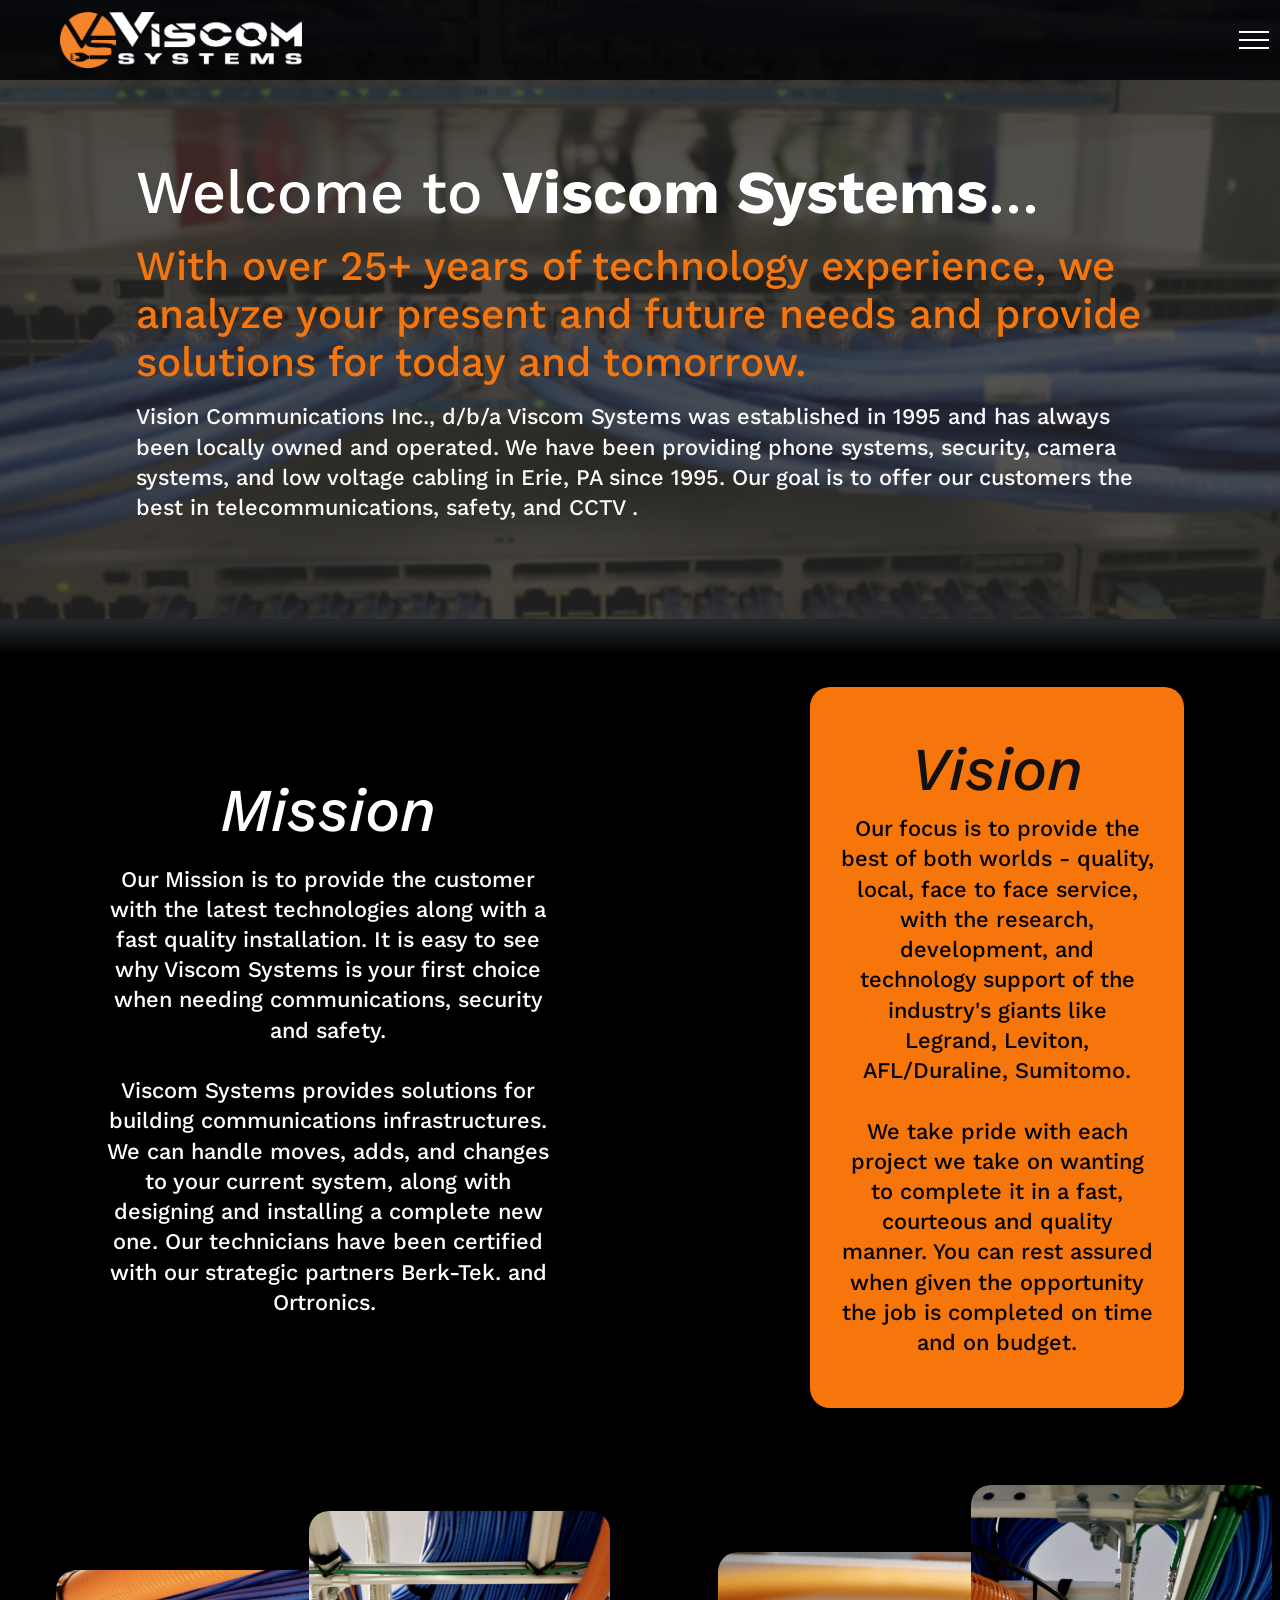
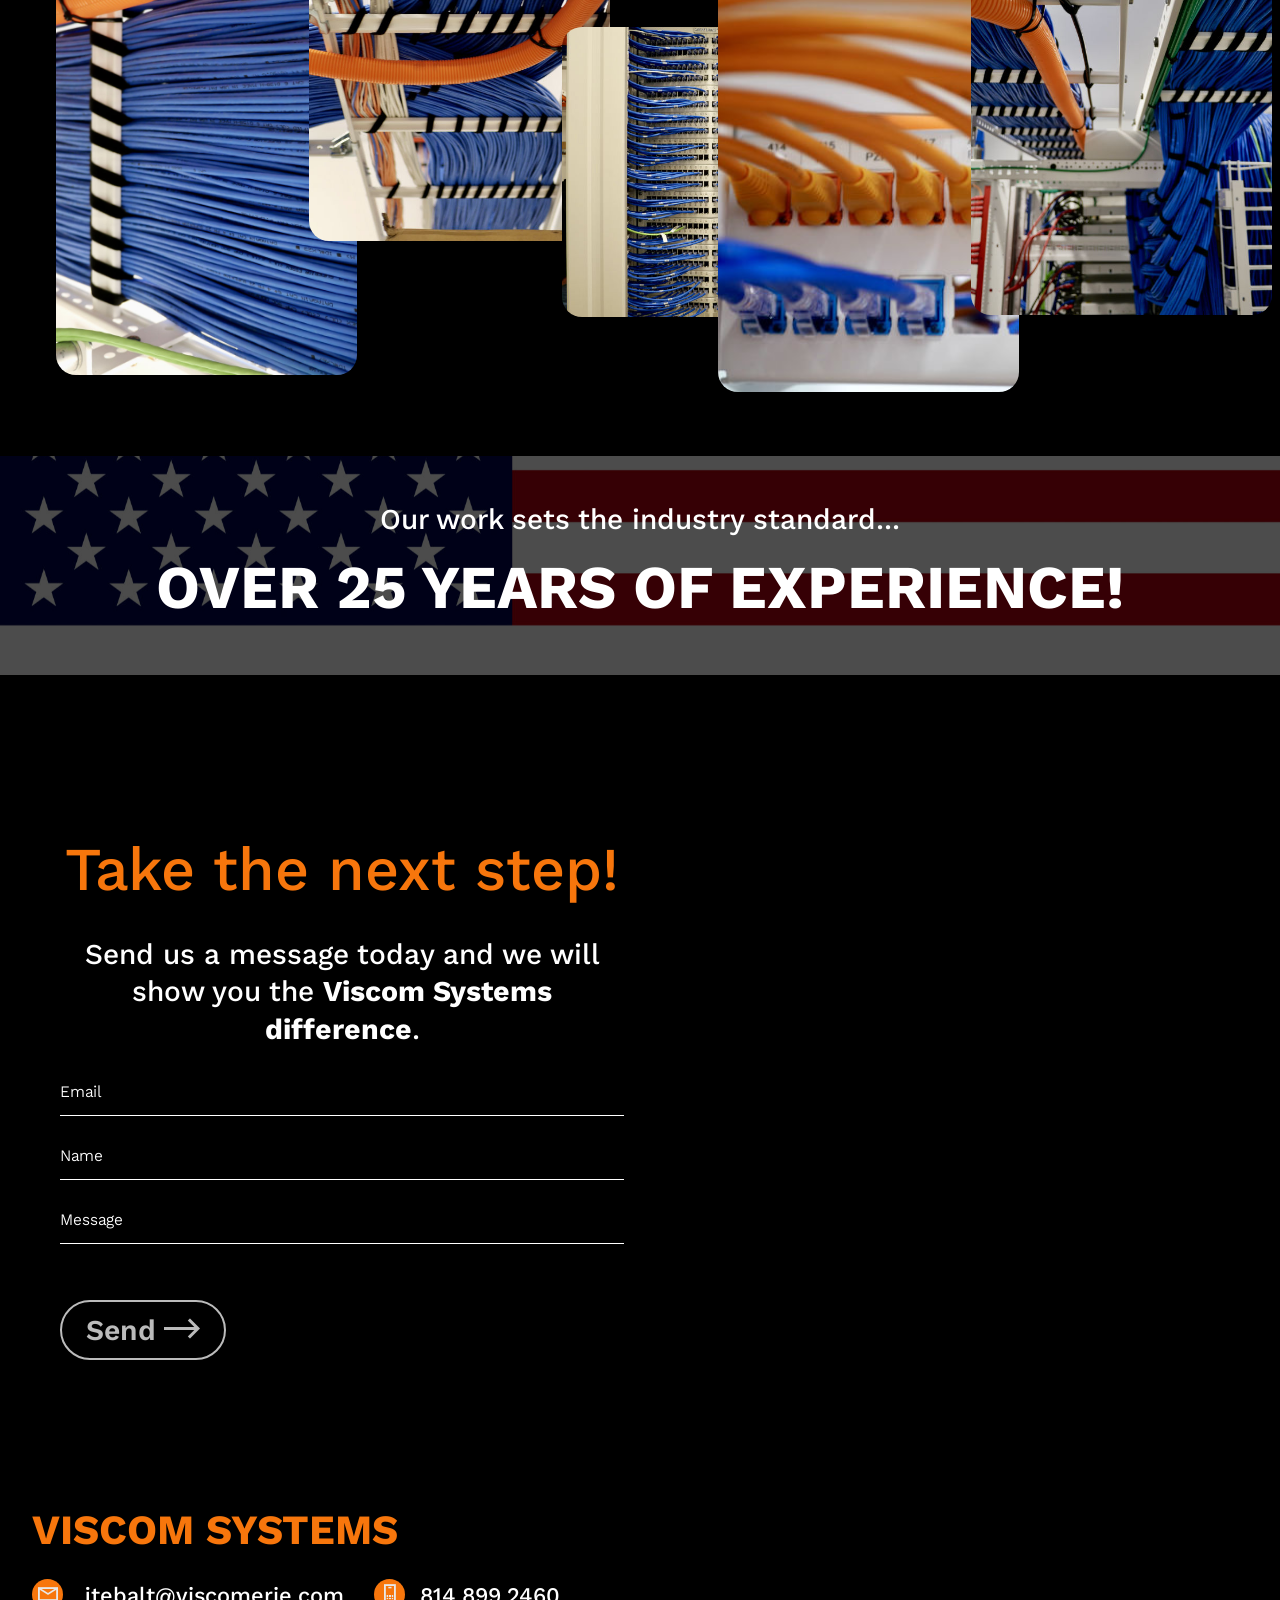
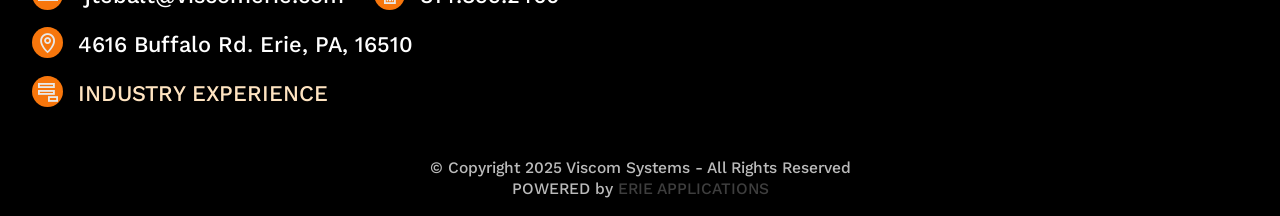
<file: index.html>
<!DOCTYPE html>
<html  >
<head>
  
  <meta charset="UTF-8">
  <meta http-equiv="X-UA-Compatible" content="IE=edge">
  
  <meta name="viewport" content="width=device-width, initial-scale=1, minimum-scale=1">
  <link rel="shortcut icon" href="assets/images/faavicon-128x128-128x128.png" type="image/x-icon">
  <meta name="description" content="Vision Communications Inc., d/b/a - Viscom Systems was established in 1995 and has always been locally owned and operated. Our goal is to offer our customers the best in telecommunications, safety, security and surveillance services.">
  
  
  <title>Viscom Systems - HOME</title>
  <link rel="stylesheet" href="assets/web/assets/mobirise-icons2/mobirise2.css">
  <link rel="stylesheet" href="assets/Material-Design-Icons/css/material.css">
  <link rel="stylesheet" href="assets/FontAwesome/css/font-awesome.css">
  <link rel="stylesheet" href="assets/bootstrap/css/bootstrap.min.css">
  <link rel="stylesheet" href="assets/bootstrap/css/bootstrap-grid.min.css">
  <link rel="stylesheet" href="assets/bootstrap/css/bootstrap-reboot.min.css">
  <link rel="stylesheet" href="assets/parallax/jarallax.css">
  <link rel="stylesheet" href="assets/animatecss/animate.css">
  <link rel="stylesheet" href="assets/popup-overlay-plugin/style.css">
  <link rel="stylesheet" href="assets/dropdown/css/style.css">
  <link rel="stylesheet" href="assets/socicon/css/styles.css">
  <link rel="stylesheet" href="assets/theme/css/style.css">
  <link rel="stylesheet" href="assets/recaptcha.css">
  <link rel="preload" href="https://fonts.googleapis.com/css?family=Kantumruy+Pro:100,200,300,400,500,600,700,100i,200i,300i,400i,500i,600i,700i&display=swap" as="style" onload="this.onload=null;this.rel='stylesheet'">
  <noscript><link rel="stylesheet" href="https://fonts.googleapis.com/css?family=Kantumruy+Pro:100,200,300,400,500,600,700,100i,200i,300i,400i,500i,600i,700i&display=swap"></noscript>
  <link rel="preload" as="style" href="assets/mobirise/css/mbr-additional.css?v=2ECpF9"><link rel="stylesheet" href="assets/mobirise/css/mbr-additional.css?v=2ECpF9" type="text/css">

  
  <style>

.right-image-slide-in {
  opacity: 0;
  transform: translateX(50%);
  transition: opacity 1s ease, transform 1s ease;
}

.right-image-slide-in-active {
  opacity: 1;
  transform: translateX(0);
}

.left-image-slide-in {
  opacity: 0;
  transform: translateX(-50%);
  transition: opacity 1s ease, transform 1s ease;
}

.left-image-slide-in-active {
  opacity: 1;
  transform: translateX(0);
}

.image-slide-in {
  opacity: 0;
  transform: translateX(-50%);
  transition: opacity 0.6s ease-out, transform 0.6s ease-out;
}

.image-slide-in-active {
  opacity: 1;
  transform: translateX(0);
}

</style>
  

</head>
<body>

<!-- Analytics -->
<!-- Google tag (gtag.js) -->
<script async src="https://www.googletagmanager.com/gtag/js?id=G-GNE7D0F3Q5"></script>
<script>
  window.dataLayer = window.dataLayer || [];
  function gtag(){dataLayer.push(arguments);}
  gtag('js', new Date());

  gtag('config', 'G-GNE7D0F3Q5');
</script>
<!-- /Analytics -->


  
  <section data-bs-version="5.1" class="menu menu1 cid-tKSRBD0pvh" once="menu" id="menu1-44">
    
    <nav class="navbar navbar-dropdown navbar-fixed-top collapsed">
        <div class="container-fluid">
            <div class="navbar-brand">
                <span class="navbar-logo">
                    <a href="index.html">
                        <img src="assets/images/viscom-systems-new-logo-1-1103x255.png" alt="Viscom Systems Logo" style="height: 3.5rem;">
                    </a>
                </span>
                
            </div>
            <button class="navbar-toggler" type="button" data-toggle="collapse" data-bs-toggle="collapse" data-target="#navbarSupportedContent" data-bs-target="#navbarSupportedContent" aria-controls="navbarNavAltMarkup" aria-expanded="false" aria-label="Toggle navigation">
                <div class="hamburger">
                    <span></span>
                    <span></span>
                    <span></span>
                    <span></span>
                </div>
            </button>
            <div class="collapse navbar-collapse" id="navbarSupportedContent">
                <ul class="navbar-nav nav-dropdown" data-app-modern-menu="true"><li class="nav-item"><a class="nav-link link text-secondary display-4" href="StructuredCabling.html"><span class="mdi-action-settings-input-composite mbr-iconfont mbr-iconfont-btn" style="color: rgb(255, 255, 255);"></span>Structured Cabling</a>
                    </li>
                    <li class="nav-item"><a class="nav-link link text-secondary display-4" href="IT_Infrastructure.html"><span class="mdi-action-settings-input-antenna mbr-iconfont mbr-iconfont-btn" style="color: rgb(255, 255, 255);"></span>IT Infrastructure&nbsp;</a>
                        </li><li class="nav-item"><a class="nav-link link text-secondary display-4" href="IT_Services.html"><span class="mdi-device-usb mbr-iconfont mbr-iconfont-btn" style="color: rgb(255, 255, 255);"></span>IT Services</a></li><li class="nav-item"><a class="nav-link link text-secondary display-4" href="Project_Management.html"><span class="mobi-mbri mobi-mbri-numbered-list mbr-iconfont mbr-iconfont-btn" style="color: rgb(248, 247, 255);"></span>Project Roll Outs</a></li><li class="nav-item"><a class="nav-link link text-secondary display-4" href="DAS.html"><span class="mdi-device-signal-wifi-1-bar mbr-iconfont mbr-iconfont-btn" style="color: rgb(255, 255, 255);"></span>DAS Solutions</a></li><li class="nav-item"><a class="nav-link link text-secondary display-4" href="Security_Systems.html"><span class="mdi-action-accessibility mbr-iconfont mbr-iconfont-btn" style="color: rgb(255, 255, 255);"></span>Security + Life Safety</a></li><li class="nav-item"><a class="nav-link link text-secondary display-4" href="SoundMasking_Paging.html"><span class="mdi-communication-ring-volume mbr-iconfont mbr-iconfont-btn" style="color: rgb(255, 255, 255);"></span>Sound Masking + Paging</a></li><li class="nav-item"><a class="nav-link link text-secondary display-4" href="Audio_Video.html"><span class="mdi-action-settings-remote mbr-iconfont mbr-iconfont-btn" style="color: rgb(255, 255, 255);"></span>AV Products</a></li>
                    <li class="nav-item"><a class="nav-link link text-secondary display-4" href="Maintenance.html"><span class="mdi-action-alarm mbr-iconfont mbr-iconfont-btn" style="color: rgb(255, 255, 255);"></span>Maintenance + Service</a>
                    </li></ul>
                
                <div class="navbar-buttons mbr-section-btn"><a class="btn btn-secondary-outline display-4" href="tel:+1-814-899-2460"><span class="fa fa-volume-control-phone mbr-iconfont mbr-iconfont-btn" style="font-size: 40px; color: rgb(247, 118, 12);"></span>Call Us</a></div>
            </div>
        </div>
    </nav>
</section>

<section data-bs-version="5.1" class="header3 cid-tz5K1cVhKf mbr-parallax-background" id="header03-0">

    
    
    <div class="mbr-overlay" style="opacity: 0.8; background-color: rgb(39, 39, 39);"></div>

    <div class="container-fluid">
        <div class="row justify-content-center">
            <div class="col-12 col-lg-10">
                <h1 class="mbr-section-title mbr-fonts-style mb-3 display-1">Welcome to <strong>Viscom Systems</strong>...<strong><em><br></em></strong></h1>
                <h2 class="mbr-section-subtitle mbr-fonts-style mb-3 display-2">With over 25+ years of technology experience, we analyze your present and future needs and provide solutions for today and tomorrow.</h2>
                <p class="mbr-text mbr-fonts-style display-7">
                    Vision Communications Inc., d/b/a Viscom Systems was established in 1995 and has always been locally owned and operated. We have been providing phone systems, security, camera systems, and low voltage cabling in Erie, PA since 1995. Our goal is to offer our customers the best in telecommunications, safety, and CCTV . </p>
                
            </div>
        </div>
    </div>
</section>

<section data-bs-version="5.1" class="features2 expertm5 cid-tKDeuSgNyV" id="afeatures2-3l">
    

    
    

    <div class="align-center container-fluid">
        <div class="row">
            <div class="card col-12 col-sm-6 col-md-4 col-lg-3 col-xl-2">
                <div class="card-box">
                    
                    
                </div>
            </div>

            
            
            
            
            
        </div>
    </div>
</section>

<section data-bs-version="5.1" class="content5 resultm5 cid-tz9RonziNB" id="content5-n">

    

    
    

    <div class="container-fluid">
        <div class="row">
            <div class="col-12 col-lg-6 card">
                <div class="title-wrapper">
                    <h2 class="mbr-section-title mbr-fonts-style display-1"><em>Mission</em></h2>
                    <p class="mbr-text mbr-fonts-style display-7">Our Mission is to provide the customer with the latest technologies along with a fast quality installation. It is easy to see why Viscom Systems is your first choice when needing communications, security and safety.<br><br>Viscom Systems provides solutions for building communications infrastructures. We can handle moves, adds, and changes to your current system, along with designing and installing a complete new one. Our technicians have been certified with our strategic partners Berk-Tek. and Ortronics.&nbsp;<br></p>
                </div>
            </div>
            
            <div class="col-12 col-lg-6 card">
                <div class="image-slide-in">
                <div class="image-wrapper">
                    
                    <div class="card-wrapper">
                        <p class="mbr-number mbr-fonts-style display-1"><em>Vision</em></p>
                        <p class="mbr-desc mbr-fonts-style display-7">Our focus is to provide the best of both worlds - quality, local, face to face service, with the research, development, and technology support of the industry's giants like Legrand, Leviton, AFL/Duraline, Sumitomo.<br><br>We take pride with each project we take on wanting to complete it in a fast, courteous and quality manner.  You can rest assured when given the opportunity the job is completed on time and on budget.</p>
                    </div>
                </div>
                </div>
            </div>
           
        </div>
    </div>
</section>

<section data-bs-version="5.1" class="gallery3 resultm5 cid-tC0cH4BFlU" id="gallery3-11">

    

    
    

    <div class="container-fluid">
        <div class="row">
            <div class="col-12 items">
                <img src="assets/images/p1107008-1245x934.jpg" alt="Structured Cabling Example">
                <img src="assets/images/p1106979-563x751.jpg" alt="High Quality Structured Cabling Work">
                <img src="assets/images/p1106981-563x751.jpg" alt="Connected Server Data IT System">
                <img src="assets/images/p1106980-563x422.jpg" alt="Data Center Server Connected Ethernet">
                <img src="assets/images/p1106989-563x751.jpg" alt="Organized Structured Cabling in Server Room">
            </div>
        </div>
    </div>
</section>

<section data-bs-version="5.1" class="cid-tz6bVAKo3d mbr-parallax-background" id="info3-a">

    

    <div class="mbr-overlay" style="opacity: 0.7; background-color: rgb(0, 0, 0);">
    </div>
    <div class="container">
        <div class="row justify-content-center">
            <div class="col-12 col-md-12 align-center">
                <h3 class="mbr-section-subtitle align-center mbr-fonts-style pb-2 display-5">
                    Our work sets the industry standard...</h3>
                <h2 class="mbr-section-title align-center mbr-fonts-style mbr-bold display-1">OVER 25 YEARS OF EXPERIENCE!</h2>
            </div>
        </div>
    </div>
</section>

<section data-bs-version="5.1" class="form1 careerm5 cid-tJwYwrKOAs" id="form1-2u">

    

    
    

    <div class="container-fluid">
        <div class="row flex-row-reverse">
            <div class="col-12 col-lg-6">
                <div class="map-wrapper">
                    <div class="google-map"><iframe frameborder="0" style="border:0" src="https://www.google.com/maps/embed?pb=!1m14!1m8!1m3!1d561157.0239841494!2d-81.0704058732712!3d41.92779784464543!3m2!1i1024!2i768!4f13.1!3m3!1m2!1s0x882d7dd221ca809d%3A0x19778e04a8d1d0dd!2sViscom%20Systems!5e0!3m2!1sen!2sus!4v1689931292748!5m2!1sen!2sus" allowfullscreen=""></iframe></div>
                </div>
            </div>
            <div class="col-lg-6 mx-auto mbr-form form-wrap" data-form-type="formoid">
                <form action="https://mobirise.eu/" method="POST" class="mbr-form form-with-styler" data-form-title="Form Name"><input type="hidden" name="email" data-form-email="true" value="ZUXgiJiPjV1JgDIKFF/mqYj1RmXaEBx8SeWT/3FxFvNxkUdBwt9FUhCmeIsVTb/KSCIPlxO6bYn+8S1wKPTPMWhBMuYmBNK/e0xX0vsZh3rFaByvPRWOkos+QTlqp5Gb.WDn3s/PHvkgjN12LSHjyrKQzxCHdJnriQ0z422zmHYbYoWa66aokYNNQv99NQTSJPIE16oC0tMvh90bVsELPaPxZgXfFbxbcEZrcyXJEcGP5lmQu6MF6VGNm36LJxzG9">
                    <div class="row">
                        <div hidden="hidden" data-form-alert="" class="alert alert-success col-12">Thanks, we will get back to you as soon as we can!</div>
                        <div hidden="hidden" data-form-alert-danger="" class="alert alert-danger col-12"> Oops...! some
                            problem!
                        </div>
                    </div>
                    <div class="dragArea row">
                        <div class="col-lg-12 col-md-12 col-sm-12">
                            <h2 class="mbr-section-title mbr-fonts-style display-1">Take the next step!</h2>
                        </div>
                        <div class="col-lg-12 col-md-12 col-sm-12">
                            <p class="mbr-text mbr-fonts-style display-5">Send us a message today and we will show you the <strong>Viscom Systems difference</strong>.<br></p>
                        </div>
                        <div data-for="email" class="col-lg-12 col-md-12 col-sm-12 form-group mb-3">
                            <input type="email" name="email" placeholder="Email" data-form-field="email" class="form-control display-7" value="" id="email-form1-2u">
                        </div>
                        <div data-for="text" class="col-lg-12 col-md-12 col-sm-12 form-group mb-3">
                            <input type="text" name="text" placeholder="Name" data-form-field="text" class="form-control display-7" value="" id="text-form1-2u">
                        </div>
                        <div data-for="message" class="col-lg-12 col-md-12 col-sm-12 form-group mb-3">
                            <input type="text" name="message" placeholder="Message" data-form-field="message" class="form-control display-7" value="" id="message-form1-2u">
                        </div>
                        <div class="col-md-auto col mbr-section-btn"><button type="submit" class="btn btn-success-outline display-5">
                                <span class="mobi-mbri mobi-mbri-right mbr-iconfont mbr-iconfont-btn"></span>
                                Send</button></div>
                    </div>
                </form>
            </div>
        </div>
    </div>
</section>

<section data-bs-version="5.1" class="footer1 cid-tKC8p9RAMD" once="footers" id="footer1-3b">

    

    
    
    <div class="container-fluid">
        <div class="row">
            <div class="col-12 col-lg-6 col-md-6">
                <h3 class="mbr-section-title mbr-fonts-style display-2"><strong>
                    VISCOM SYSTEMS</strong><br></h3>
                <div class="soc-wrapper">
                    <p class="mbr-soc mbr-fonts-style display-7">
                        <span class="mobi-mbri mobi-mbri-letter mbr-iconfont"></span><a href="mailto:cluafer@viscomerie.com" class="text-info">&nbsp;jtebalt@viscomerie.com</a></p>
                    <p class="mbr-soc mbr-fonts-style display-7">
                        <span class="mobi-mbri mobi-mbri-mobile mbr-iconfont"></span><a href="tel:+1-814-899-2460" class="text-info" style="font-size: 1.4rem;">814.899.2460</a></p>
                    <p class="mbr-soc mbr-fonts-style display-7">
                        <span class="mobi-mbri mobi-mbri-map-pin mbr-iconfont"></span><a href="https://goo.gl/maps/whBTXzejXt672H5y5" class="text-info" style="font-size: 1.4rem;">4616 Buffalo Rd</a><span style="font-size: 1.4rem;">.&nbsp;</span><a href="https://goo.gl/maps/whBTXzejXt672H5y5" class="text-info" style="font-size: 1.4rem;">Erie, PA, 16510</a></p>
                    <p class="mbr-soc mbr-fonts-style display-7">
                        <span class="mobi-mbri mobi-mbri-add-submenu mbr-iconfont"></span><a href="Industry_Experience.html" class="text-warning">INDUSTRY EXPERIENCE</a></p>                                                                    
                </div>
            </div>
            <div class="col-12 col-lg-6 col-md-6">
                
            </div>
            <div class="col-12">
                <p class="mbr-fonts-style copyright display-4">© Copyright 2025 Viscom Systems - All Rights Reserved<br>POWERED by <strong><a href="https://erieapps.com" class="text-danger">ERIE APPLICATIONS</a></strong></p>
            </div>
        </div>
    </div>
</section>




<script src="assets/bootstrap/js/bootstrap.bundle.min.js"></script>
  <script src="assets/parallax/jarallax.js"></script>
  <script src="assets/smoothscroll/smooth-scroll.js"></script>
  <script src="assets/ytplayer/index.js"></script>
  <script src="assets/dropdown/js/navbar-dropdown.js"></script>
  <script src="assets/theme/js/script.js"></script>
  <script src="assets/formoid.min.js"></script>
  
  <script>
const rightSlideInElements = document.querySelectorAll('.right-image-slide-in');

const rightSlideInOptions = {
  rootMargin: '-50px 0px',
  threshold: 0.1
};

const rightSlideInObserver = new IntersectionObserver(function(rightEntries, rightObserver) {
  rightEntries.forEach(rightEntry => {
    if (rightEntry.isIntersecting) {
      rightEntry.target.classList.add('right-image-slide-in-active');
      rightObserver.unobserve(rightEntry.target);
    }
  });
}, rightSlideInOptions);

rightSlideInElements.forEach(rightElement => {
  // check if the element is already in view
  if (rightIsElementInViewport(rightElement)) {
    rightElement.classList.add('right-image-slide-in-active');
  } else {
    rightSlideInObserver.observe(rightElement);
  }
});

function rightIsElementInViewport(rightElement) {
  const rightRect = rightElement.getBoundingClientRect();
  return (
    rightRect.top >= 0 &&
    rightRect.left >= 0 &&
    rightRect.bottom <= (window.innerHeight || document.documentElement.clientHeight) &&
    rightRect.right <= (window.innerWidth || document.documentElement.clientWidth)
  );
}


const leftSlideInElements = document.querySelectorAll('.left-image-slide-in');

const leftSlideInOptions = {
  rootMargin: '-50px 0px',
  threshold: 0.25
};

const leftSlideInObserver = new IntersectionObserver(function(leftEntries, leftObserver) {
  leftEntries.forEach(leftEntry => {
    if (leftEntry.isIntersecting) {
      leftEntry.target.classList.add('left-image-slide-in-active');
      leftObserver.unobserve(leftEntry.target);
    }
  });
}, leftSlideInOptions);

leftSlideInElements.forEach(leftElement => {
  // check if the element is already in view
  if (leftIsElementInViewport(leftElement)) {
    leftElement.classList.add('left-image-slide-in-active');
  } else {
    leftSlideInObserver.observe(leftElement);
  }
});

function leftIsElementInViewport(leftElement) {
  const leftRect = leftElement.getBoundingClientRect();
  return (
    leftRect.top >= 0 &&
    leftRect.left >= 0 &&
    leftRect.bottom <= (window.innerHeight || document.documentElement.clientHeight) &&
    leftRect.right <= (window.innerWidth || document.documentElement.clientWidth)
  );
}

const slideInElements = document.querySelectorAll('.image-slide-in');

const slideInOptions = {
  rootMargin: '0px 0px -50% 0px',
  threshold: 0.25
};

const slideInObserver = new IntersectionObserver(function(entries, observer) {
  entries.forEach(entry => {
    if (entry.isIntersecting) {
      entry.target.classList.add('image-slide-in-active');
      observer.unobserve(entry.target);
    }
  });
}, slideInOptions);

slideInElements.forEach(element => {
  slideInObserver.observe(element);
});



var counterElement = document.getElementsByClassName('header-counter')[0];
var counterReached = false;

window.addEventListener('scroll', function() {
  if (!counterReached && isElementInViewport(counterElement)) {
    startCounter();
    counterReached = true;
  }
});

function startCounter() {
  var count = 0;
  var timer = setInterval(function() {
    count++;
    counterElement.innerHTML = "Over " + count + " years of experience!";
    if (count >= 60) {
      clearInterval(timer);
    }
  }, 75);
}

function isElementInViewport(el) {
  var rect = el.getBoundingClientRect();
  return (
    rect.top >= 0 &&
    rect.left >= 0 &&
    rect.bottom <= (window.innerHeight || document.documentElement.clientHeight) &&
    rect.right <= (window.innerWidth || document.documentElement.clientWidth)
  );
}


</script>
  
 <div id="scrollToTop" class="scrollToTop mbr-arrow-up"><a style="text-align: center;"><i class="mbr-arrow-up-icon mbr-arrow-up-icon-cm cm-icon cm-icon-smallarrow-up"></i></a></div>
    <input name="animation" type="hidden">
  
</body>
</html>
</file>
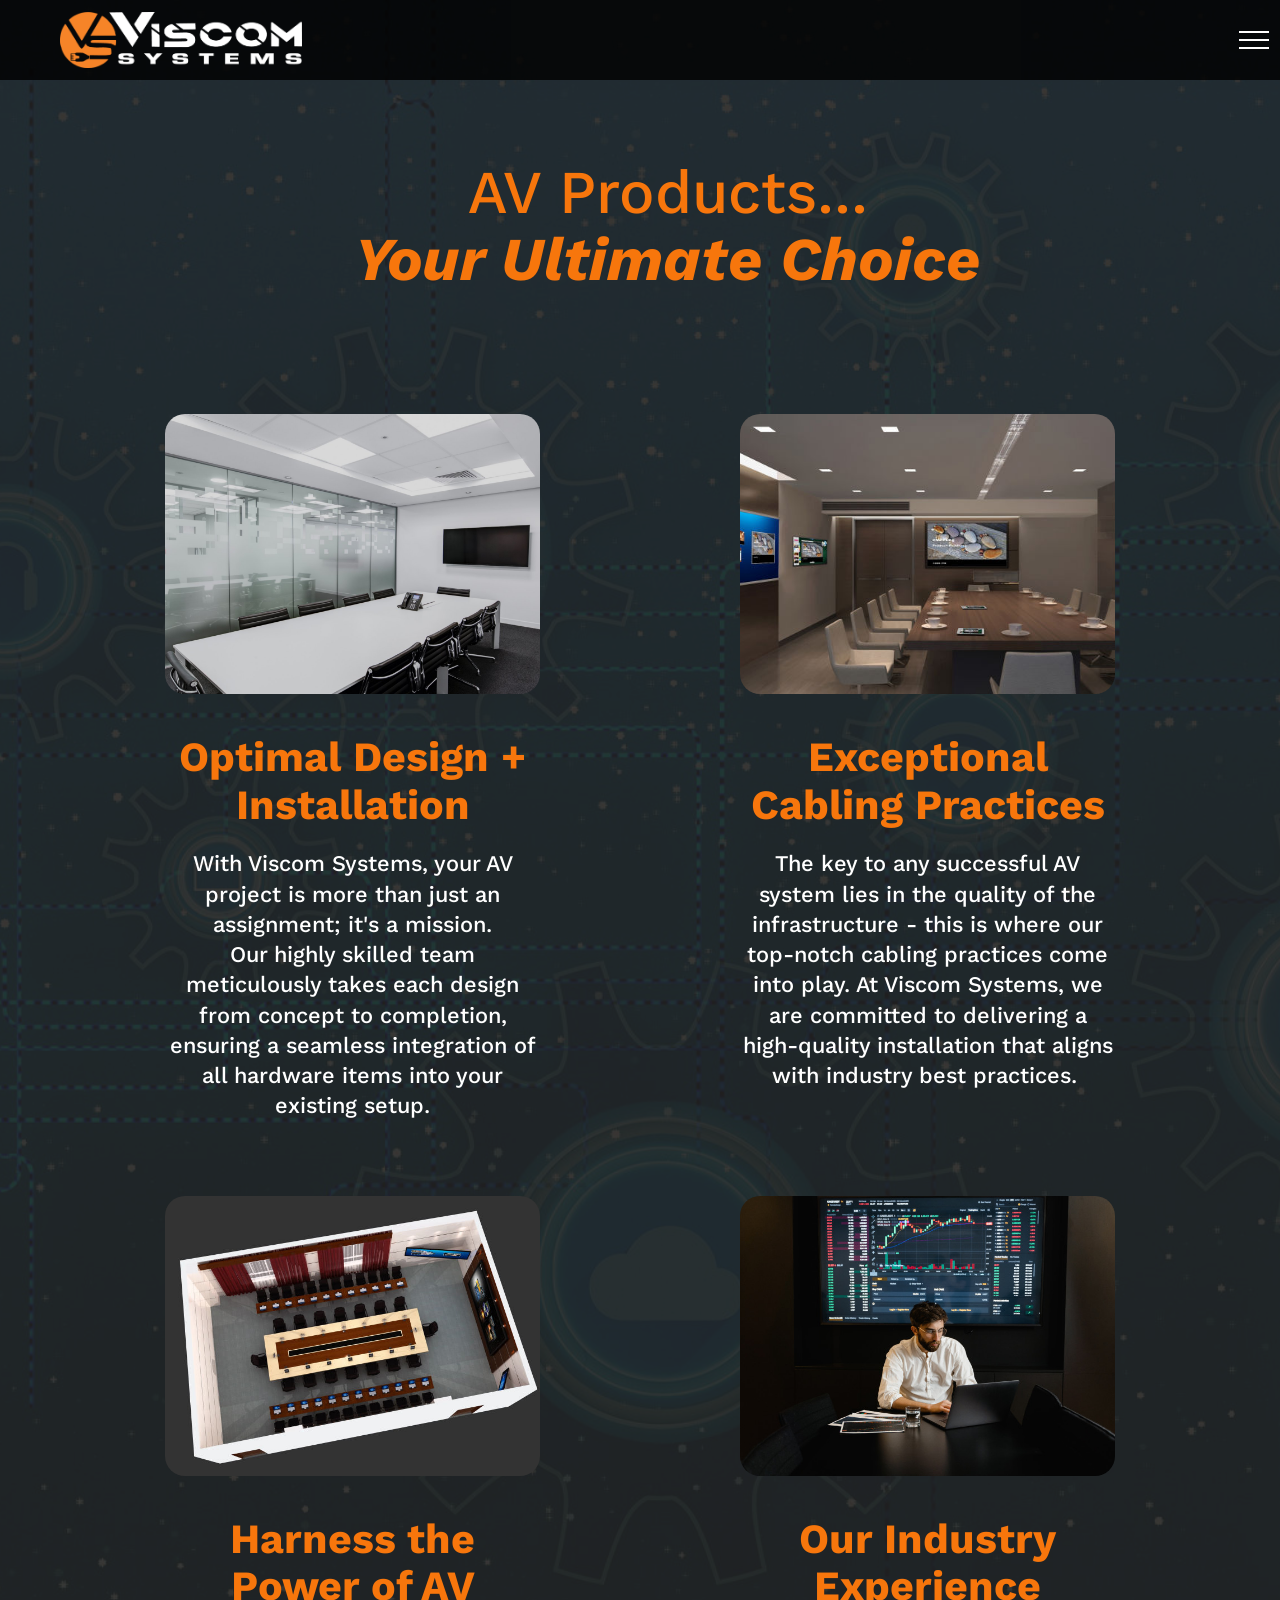
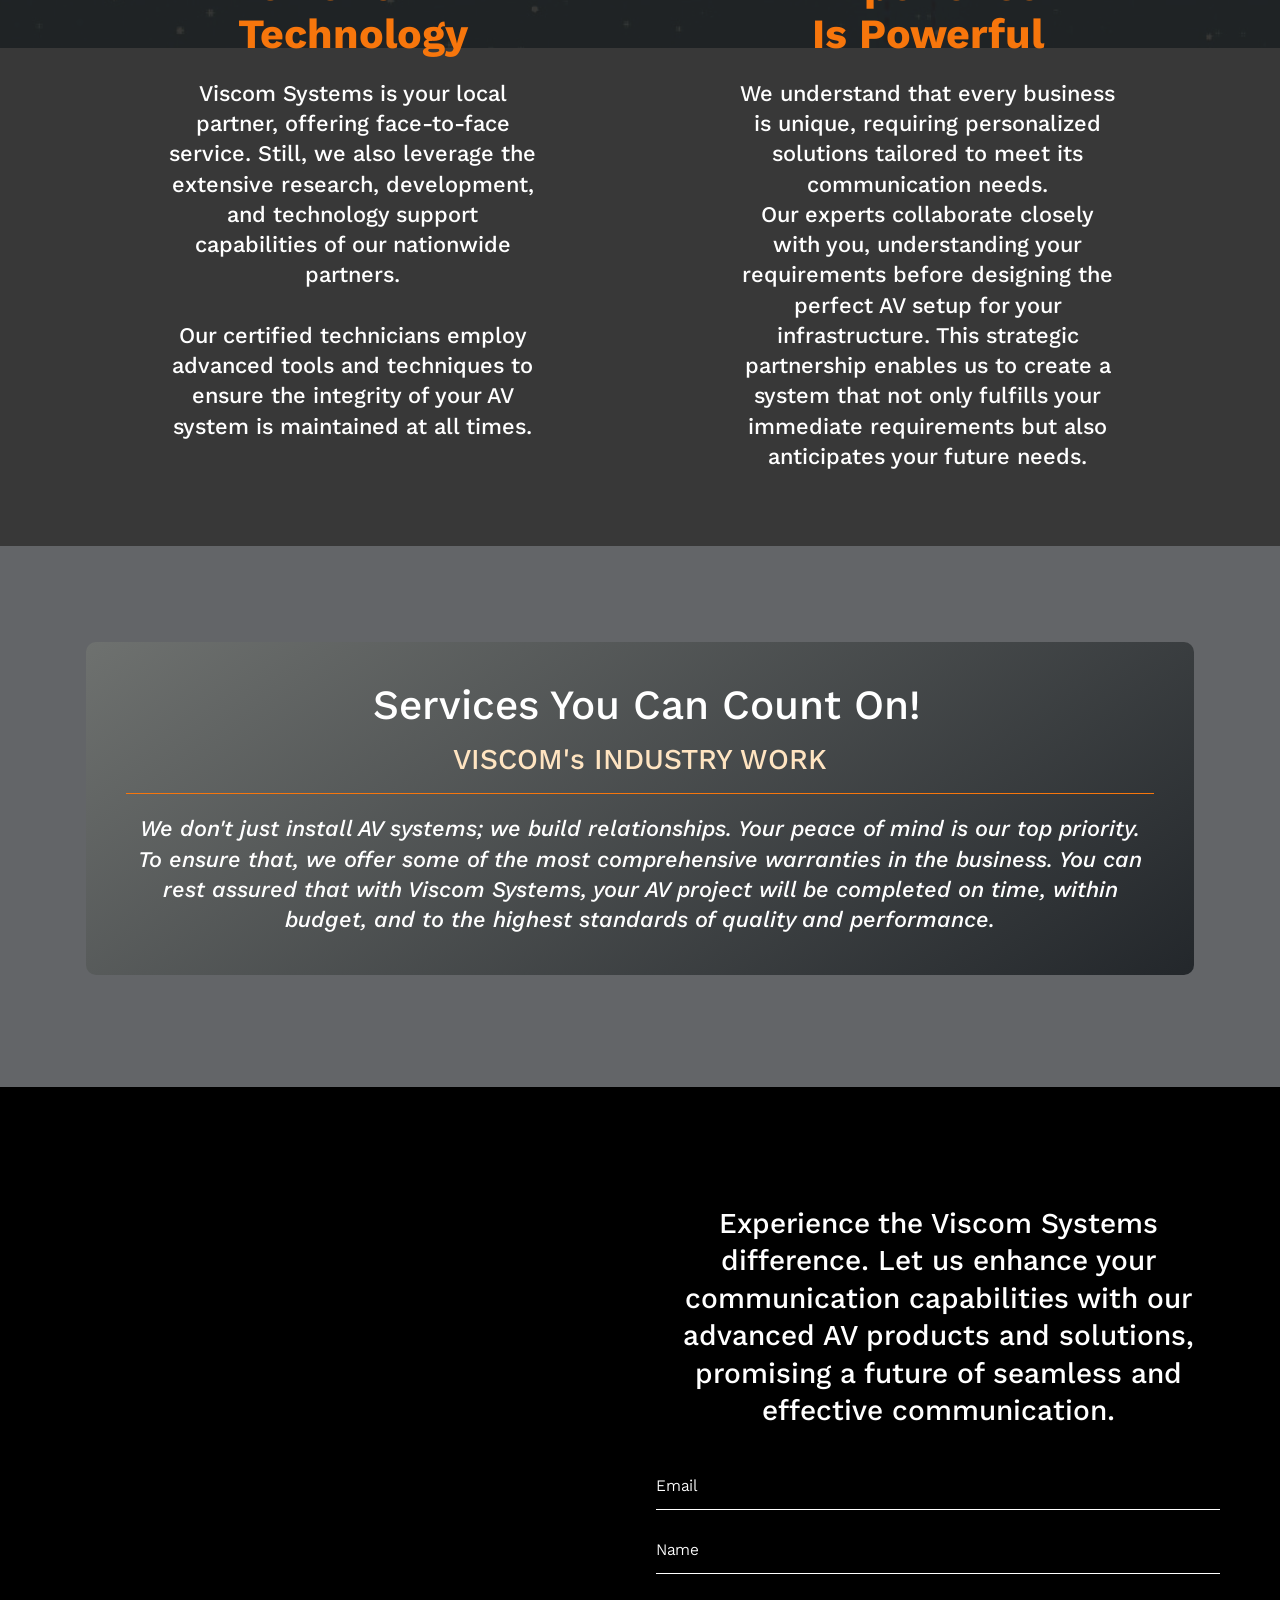
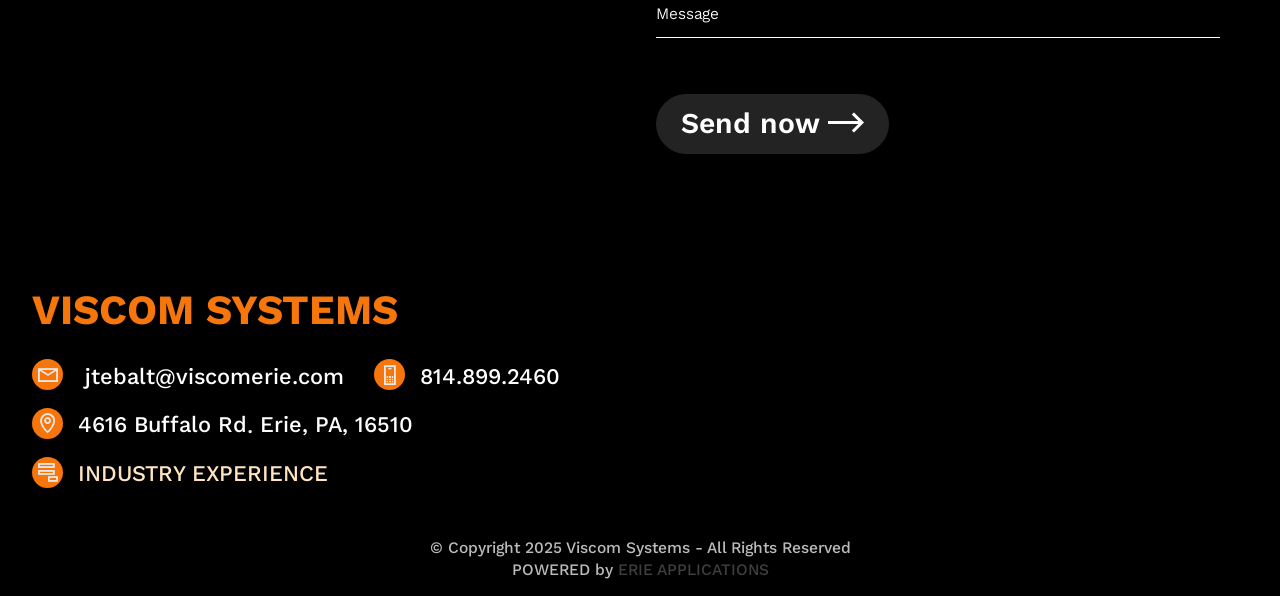
<file: Audio_Video.html>
<!DOCTYPE html>
<html  >
<head>
  
  <meta charset="UTF-8">
  <meta http-equiv="X-UA-Compatible" content="IE=edge">
  
  <meta name="viewport" content="width=device-width, initial-scale=1, minimum-scale=1">
  <link rel="shortcut icon" href="assets/images/faavicon-128x128-128x128.png" type="image/x-icon">
  <meta name="description" content="When it comes to Audiovisual (AV) products and solutions, Viscom Systems offers unparalleled expertise. Teaming up with nationally recognized companies, we are at the forefront of providing high-end AV services designed to meet the most demanding needs.">
  
  
  <title>AV Products - Your Ultimate Choice for Advanced Communication Solutions</title>
  <link rel="stylesheet" href="assets/web/assets/mobirise-icons2/mobirise2.css">
  <link rel="stylesheet" href="assets/Material-Design-Icons/css/material.css">
  <link rel="stylesheet" href="assets/FontAwesome/css/font-awesome.css">
  <link rel="stylesheet" href="assets/bootstrap/css/bootstrap.min.css">
  <link rel="stylesheet" href="assets/bootstrap/css/bootstrap-grid.min.css">
  <link rel="stylesheet" href="assets/bootstrap/css/bootstrap-reboot.min.css">
  <link rel="stylesheet" href="assets/parallax/jarallax.css">
  <link rel="stylesheet" href="assets/animatecss/animate.css">
  <link rel="stylesheet" href="assets/popup-overlay-plugin/style.css">
  <link rel="stylesheet" href="assets/dropdown/css/style.css">
  <link rel="stylesheet" href="assets/socicon/css/styles.css">
  <link rel="stylesheet" href="assets/theme/css/style.css">
  <link rel="stylesheet" href="assets/recaptcha.css">
  <link rel="preload" href="https://fonts.googleapis.com/css?family=Kantumruy+Pro:100,200,300,400,500,600,700,100i,200i,300i,400i,500i,600i,700i&display=swap" as="style" onload="this.onload=null;this.rel='stylesheet'">
  <noscript><link rel="stylesheet" href="https://fonts.googleapis.com/css?family=Kantumruy+Pro:100,200,300,400,500,600,700,100i,200i,300i,400i,500i,600i,700i&display=swap"></noscript>
  <link rel="preload" as="style" href="assets/mobirise/css/mbr-additional.css?v=XORj26"><link rel="stylesheet" href="assets/mobirise/css/mbr-additional.css?v=XORj26" type="text/css">

  
  <style>

.right-image-slide-in {
  opacity: 0;
  transform: translateX(50%);
  transition: opacity 1s ease, transform 1s ease;
}

.right-image-slide-in-active {
  opacity: 1;
  transform: translateX(0);
}

.left-image-slide-in {
  opacity: 0;
  transform: translateX(-50%);
  transition: opacity 1s ease, transform 1s ease;
}

.left-image-slide-in-active {
  opacity: 1;
  transform: translateX(0);
}

.image-slide-in {
  opacity: 0;
  transform: translateX(-50%);
  transition: opacity 0.6s ease-out, transform 0.6s ease-out;
}

.image-slide-in-active {
  opacity: 1;
  transform: translateX(0);
}

</style>
  

</head>
<body>

<!-- Analytics -->
<!-- Google tag (gtag.js) -->
<script async src="https://www.googletagmanager.com/gtag/js?id=G-GNE7D0F3Q5"></script>
<script>
  window.dataLayer = window.dataLayer || [];
  function gtag(){dataLayer.push(arguments);}
  gtag('js', new Date());

  gtag('config', 'G-GNE7D0F3Q5');
</script>
<!-- /Analytics -->


  
  <section data-bs-version="5.1" class="menu menu1 cid-tKSRBD0pvh" once="menu" id="menu1-44">
    
    <nav class="navbar navbar-dropdown navbar-fixed-top collapsed">
        <div class="container-fluid">
            <div class="navbar-brand">
                <span class="navbar-logo">
                    <a href="index.html">
                        <img src="assets/images/viscom-systems-new-logo-1-1103x255.png" alt="Viscom Systems Logo" style="height: 3.5rem;">
                    </a>
                </span>
                
            </div>
            <button class="navbar-toggler" type="button" data-toggle="collapse" data-bs-toggle="collapse" data-target="#navbarSupportedContent" data-bs-target="#navbarSupportedContent" aria-controls="navbarNavAltMarkup" aria-expanded="false" aria-label="Toggle navigation">
                <div class="hamburger">
                    <span></span>
                    <span></span>
                    <span></span>
                    <span></span>
                </div>
            </button>
            <div class="collapse navbar-collapse" id="navbarSupportedContent">
                <ul class="navbar-nav nav-dropdown" data-app-modern-menu="true"><li class="nav-item"><a class="nav-link link text-secondary display-4" href="StructuredCabling.html"><span class="mdi-action-settings-input-composite mbr-iconfont mbr-iconfont-btn" style="color: rgb(255, 255, 255);"></span>Structured Cabling</a>
                    </li>
                    <li class="nav-item"><a class="nav-link link text-secondary display-4" href="IT_Infrastructure.html"><span class="mdi-action-settings-input-antenna mbr-iconfont mbr-iconfont-btn" style="color: rgb(255, 255, 255);"></span>IT Infrastructure&nbsp;</a>
                        </li><li class="nav-item"><a class="nav-link link text-secondary display-4" href="IT_Services.html"><span class="mdi-device-usb mbr-iconfont mbr-iconfont-btn" style="color: rgb(255, 255, 255);"></span>IT Services</a></li><li class="nav-item"><a class="nav-link link text-secondary display-4" href="Project_Management.html"><span class="mobi-mbri mobi-mbri-numbered-list mbr-iconfont mbr-iconfont-btn" style="color: rgb(248, 247, 255);"></span>Project Roll Outs</a></li><li class="nav-item"><a class="nav-link link text-secondary display-4" href="DAS.html"><span class="mdi-device-signal-wifi-1-bar mbr-iconfont mbr-iconfont-btn" style="color: rgb(255, 255, 255);"></span>DAS Solutions</a></li><li class="nav-item"><a class="nav-link link text-secondary display-4" href="Security_Systems.html"><span class="mdi-action-accessibility mbr-iconfont mbr-iconfont-btn" style="color: rgb(255, 255, 255);"></span>Security + Life Safety</a></li><li class="nav-item"><a class="nav-link link text-secondary display-4" href="SoundMasking_Paging.html"><span class="mdi-communication-ring-volume mbr-iconfont mbr-iconfont-btn" style="color: rgb(255, 255, 255);"></span>Sound Masking + Paging</a></li><li class="nav-item"><a class="nav-link link text-secondary display-4" href="Audio_Video.html"><span class="mdi-action-settings-remote mbr-iconfont mbr-iconfont-btn" style="color: rgb(255, 255, 255);"></span>AV Products</a></li>
                    <li class="nav-item"><a class="nav-link link text-secondary display-4" href="Maintenance.html"><span class="mdi-action-alarm mbr-iconfont mbr-iconfont-btn" style="color: rgb(255, 255, 255);"></span>Maintenance + Service</a>
                    </li></ul>
                
                <div class="navbar-buttons mbr-section-btn"><a class="btn btn-secondary-outline display-4" href="tel:+1-814-899-2460"><span class="fa fa-volume-control-phone mbr-iconfont mbr-iconfont-btn" style="font-size: 40px; color: rgb(247, 118, 12);"></span>Call Us</a></div>
            </div>
        </div>
    </nav>
</section>

<section data-bs-version="5.1" class="features4 resultm5 cid-tJbRVg1aEl mbr-parallax-background" id="features4-1x">

    

    
    <div class="mbr-overlay" style="opacity: 0.9; background-color: rgb(35, 35, 35);">
    </div>

    <div class="container-fluid">
        <div class="row">
            <div class="col-12 card">
                <div class="title-wrapper">
                    <h2 class="mbr-section-title mbr-fonts-style display-1">AV Products...<br><em><strong>Your Ultimate Choice</strong></em></h2>
                </div>
            </div>
            <div class="col-12 col-lg-5 col-md-6 card">
                <div class="card-wrapper">
                    <img src="assets/images/background1-1.jpg" alt="Optimal Design and Installation">
                    <h3 class="mbr-card-title mbr-fonts-style display-2"><strong>Optimal&nbsp;</strong><strong>Design + </strong><br><strong>Installation</strong></h3>
                    <p class="mbr-desc mbr-fonts-style display-7">With Viscom Systems, your AV project is more than just an assignment; it's a mission.<br>Our highly skilled team meticulously takes each design from concept to completion, ensuring a seamless integration of all hardware items into your existing setup.<br>
                    </p>
                    
                </div>
            </div>
            <div class="col-12 col-lg-5 col-md-6 card">
                <div class="card-wrapper">
                    <img src="assets/images/mbr-670x377.jpg" alt="AV Products Quality Cabling">
                    <h3 class="mbr-card-title mbr-fonts-style display-2"><strong>Exceptional Cabling Practices</strong></h3>
                    <p class="mbr-desc mbr-fonts-style display-7">The key to any successful AV system lies in the quality of the infrastructure - this is where our top-notch cabling practices come into play. At Viscom Systems, we are committed to delivering a high-quality installation that aligns with industry best practices.&nbsp;<br></p>
                    
                </div>
            </div>
            <div class="col-12 col-lg-5 col-md-6 card">
                <div class="card-wrapper">
                    <img src="assets/images/mbr-1-670x503.jpg" alt="AV Installations for Business">
                    <h3 class="mbr-card-title mbr-fonts-style display-2"><strong>Harness the Power of AV Technology</strong></h3>
                    <p class="mbr-desc mbr-fonts-style display-7">Viscom Systems is your local partner, offering face-to-face service. Still, we also leverage the extensive research, development, and technology support capabilities of our nationwide partners.<br> <br>Our certified technicians employ advanced tools and techniques to ensure the integrity of your AV system is maintained at all times.<br></p>
                    
                </div>
            </div>
            <div class="col-12 col-lg-5 col-md-6 card">
                <div class="card-wrapper">
                    <img src="assets/images/image12.jpg" alt="">
                    <h3 class="mbr-card-title mbr-fonts-style display-2"><strong>Our Industry Experience<br>Is Powerful</strong></h3>
                    <p class="mbr-desc mbr-fonts-style display-7">
                        We understand that every business is unique, requiring personalized solutions tailored to meet its communication needs. <br>Our experts collaborate closely with you, understanding your requirements before designing the perfect AV setup for your infrastructure. This strategic partnership enables us to create a system that not only fulfills your immediate requirements but also anticipates your future needs.
                    </p>
                    
                </div>
            </div>
        </div>
    </div>
</section>

<section data-bs-version="5.1" class="article2 expertm5 cid-tKCb0I6P7m" id="aarticle2-3c">
    

    
    <div class="mbr-overlay" style="opacity: 0.7; background-color: rgb(33, 36, 40);">
    </div>
    <div class="container">
        <div class="row card-row justify-content-center">
            <div class="item-card col-12 d-flex col-lg-12">
                <div class="item-wrap">
                    <div class="row text-row align-items-center">
                        <div class="col-12">
                            <h5 class="card-title mbr-fonts-style display-2">&nbsp;Services You Can Count On!</h5>
                            <h5 class="card-subtitle mbr-fonts-style display-5"><a href="Industry_Experience.html" class="text-warning">VISCOM's INDUSTRY WORK</a></h5>
                            <div class="border-item"></div>
                            <p class="card-text mbr-fonts-style display-7"><em>We don't just install AV systems; we build relationships. Your peace of mind is our top priority. To ensure that, we offer some of the most comprehensive warranties in the business. You can rest assured that with Viscom Systems, your AV project will be completed on time, within budget, and to the highest standards of quality and performance.</em><br></p>
                        </div>
                    </div>
                </div>
            </div>
        </div>
    </div>
</section>

<section data-bs-version="5.1" class="form1 careerm5 cid-tJbSOuLRWQ" id="form1-1z">

    

    
    

    <div class="container-fluid">
        <div class="row">
            <div class="col-12 col-lg-6">
                <div class="map-wrapper">
                    <div class="google-map"><iframe frameborder="0" style="border:0" src="https://www.google.com/maps/embed?pb=!1m14!1m8!1m3!1d561157.0239841494!2d-81.0704058732712!3d41.92779784464543!3m2!1i1024!2i768!4f13.1!3m3!1m2!1s0x882d7dd221ca809d%3A0x19778e04a8d1d0dd!2sViscom%20Systems!5e0!3m2!1sen!2sus!4v1689931292748!5m2!1sen!2sus" allowfullscreen=""></iframe></div>
                </div>
            </div>
            <div class="col-lg-6 mx-auto mbr-form form-wrap" data-form-type="formoid">
                <form action="https://mobirise.eu/" method="POST" class="mbr-form form-with-styler" data-form-title="Form Name"><input type="hidden" name="email" data-form-email="true" value="exu80C2ULMvQwwMdJ0AwHBHOx7cN20+JBQkPxenuckE9rZIDGIC4jBpDIssSIfb4M3GWukMgn3IQXh4v/tNusAhNMihVXrykw1XRkp607kvdGXXMti14bAOM/wIeeovd.Pp39XOMelQ3p89wrEkNsZ1abGVTI+1cl9NAOEDR4hpoDROkdQjpCJgvbKYDtpGLBt6G+PWxS0OhyqAfoPuWKGmV34X5pKz+s7ESe+Zf0V0mN9xoHjvqoC9i+w8JcTZRm">
                    <div class="row">
                        <div hidden="hidden" data-form-alert="" class="alert alert-success col-12">Thanks, we will get back to you as soon as we can!</div>
                        <div hidden="hidden" data-form-alert-danger="" class="alert alert-danger col-12"> Oops...! some
                            problem!
                        </div>
                    </div>
                    <div class="dragArea row">
                        <div class="col-lg-12 col-md-12 col-sm-12">
                            <h2 class="mbr-section-title mbr-fonts-style display-5">Experience the Viscom Systems difference. Let us enhance your communication capabilities with our advanced AV products and solutions, promising a future of seamless and effective communication.</h2>
                        </div>
                        <div class="col-lg-12 col-md-12 col-sm-12">
                            
                        </div>
                        <div data-for="email" class="col-lg-12 col-md-12 col-sm-12 form-group mb-3">
                            <input type="email" name="email" placeholder="Email" data-form-field="email" class="form-control display-7" value="" id="email-form1-1z">
                        </div>
                        <div data-for="text" class="col-lg-12 col-md-12 col-sm-12 form-group mb-3">
                            <input type="text" name="text" placeholder="Name" data-form-field="text" class="form-control display-7" value="" id="text-form1-1z">
                        </div>
                        <div data-for="message" class="col-lg-12 col-md-12 col-sm-12 form-group mb-3">
                            <input type="text" name="message" placeholder="Message" data-form-field="message" class="form-control display-7" value="" id="message-form1-1z">
                        </div>
                        <div class="col-md-auto col mbr-section-btn"><button type="submit" class="btn btn-black display-5">
                                <span class="mobi-mbri mobi-mbri-right mbr-iconfont mbr-iconfont-btn"></span>
                                Send now
                            </button></div>
                    </div>
                </form>
            </div>
        </div>
    </div>
</section>

<section data-bs-version="5.1" class="footer1 cid-tKC8p9RAMD" once="footers" id="footer1-3b">

    

    
    
    <div class="container-fluid">
        <div class="row">
            <div class="col-12 col-lg-6 col-md-6">
                <h3 class="mbr-section-title mbr-fonts-style display-2"><strong>
                    VISCOM SYSTEMS</strong><br></h3>
                <div class="soc-wrapper">
                    <p class="mbr-soc mbr-fonts-style display-7">
                        <span class="mobi-mbri mobi-mbri-letter mbr-iconfont"></span><a href="mailto:cluafer@viscomerie.com" class="text-info">&nbsp;jtebalt@viscomerie.com</a></p>
                    <p class="mbr-soc mbr-fonts-style display-7">
                        <span class="mobi-mbri mobi-mbri-mobile mbr-iconfont"></span><a href="tel:+1-814-899-2460" class="text-info" style="font-size: 1.4rem;">814.899.2460</a></p>
                    <p class="mbr-soc mbr-fonts-style display-7">
                        <span class="mobi-mbri mobi-mbri-map-pin mbr-iconfont"></span><a href="https://goo.gl/maps/whBTXzejXt672H5y5" class="text-info" style="font-size: 1.4rem;">4616 Buffalo Rd</a><span style="font-size: 1.4rem;">.&nbsp;</span><a href="https://goo.gl/maps/whBTXzejXt672H5y5" class="text-info" style="font-size: 1.4rem;">Erie, PA, 16510</a></p>
                    <p class="mbr-soc mbr-fonts-style display-7">
                        <span class="mobi-mbri mobi-mbri-add-submenu mbr-iconfont"></span><a href="Industry_Experience.html" class="text-warning">INDUSTRY EXPERIENCE</a></p>                                                                    
                </div>
            </div>
            <div class="col-12 col-lg-6 col-md-6">
                
            </div>
            <div class="col-12">
                <p class="mbr-fonts-style copyright display-4">© Copyright 2025 Viscom Systems - All Rights Reserved<br>POWERED by <strong><a href="https://erieapps.com" class="text-danger">ERIE APPLICATIONS</a></strong></p>
            </div>
        </div>
    </div>
</section>


<script src="assets/bootstrap/js/bootstrap.bundle.min.js"></script>
  <script src="assets/parallax/jarallax.js"></script>
  <script src="assets/smoothscroll/smooth-scroll.js"></script>
  <script src="assets/ytplayer/index.js"></script>
  <script src="assets/dropdown/js/navbar-dropdown.js"></script>
  <script src="assets/theme/js/script.js"></script>
  <script src="assets/formoid.min.js"></script>
  
  <script>
const rightSlideInElements = document.querySelectorAll('.right-image-slide-in');

const rightSlideInOptions = {
  rootMargin: '-50px 0px',
  threshold: 0.1
};

const rightSlideInObserver = new IntersectionObserver(function(rightEntries, rightObserver) {
  rightEntries.forEach(rightEntry => {
    if (rightEntry.isIntersecting) {
      rightEntry.target.classList.add('right-image-slide-in-active');
      rightObserver.unobserve(rightEntry.target);
    }
  });
}, rightSlideInOptions);

rightSlideInElements.forEach(rightElement => {
  // check if the element is already in view
  if (rightIsElementInViewport(rightElement)) {
    rightElement.classList.add('right-image-slide-in-active');
  } else {
    rightSlideInObserver.observe(rightElement);
  }
});

function rightIsElementInViewport(rightElement) {
  const rightRect = rightElement.getBoundingClientRect();
  return (
    rightRect.top >= 0 &&
    rightRect.left >= 0 &&
    rightRect.bottom <= (window.innerHeight || document.documentElement.clientHeight) &&
    rightRect.right <= (window.innerWidth || document.documentElement.clientWidth)
  );
}


const leftSlideInElements = document.querySelectorAll('.left-image-slide-in');

const leftSlideInOptions = {
  rootMargin: '-50px 0px',
  threshold: 0.25
};

const leftSlideInObserver = new IntersectionObserver(function(leftEntries, leftObserver) {
  leftEntries.forEach(leftEntry => {
    if (leftEntry.isIntersecting) {
      leftEntry.target.classList.add('left-image-slide-in-active');
      leftObserver.unobserve(leftEntry.target);
    }
  });
}, leftSlideInOptions);

leftSlideInElements.forEach(leftElement => {
  // check if the element is already in view
  if (leftIsElementInViewport(leftElement)) {
    leftElement.classList.add('left-image-slide-in-active');
  } else {
    leftSlideInObserver.observe(leftElement);
  }
});

function leftIsElementInViewport(leftElement) {
  const leftRect = leftElement.getBoundingClientRect();
  return (
    leftRect.top >= 0 &&
    leftRect.left >= 0 &&
    leftRect.bottom <= (window.innerHeight || document.documentElement.clientHeight) &&
    leftRect.right <= (window.innerWidth || document.documentElement.clientWidth)
  );
}

const slideInElements = document.querySelectorAll('.image-slide-in');

const slideInOptions = {
  rootMargin: '0px 0px -50% 0px',
  threshold: 0.25
};

const slideInObserver = new IntersectionObserver(function(entries, observer) {
  entries.forEach(entry => {
    if (entry.isIntersecting) {
      entry.target.classList.add('image-slide-in-active');
      observer.unobserve(entry.target);
    }
  });
}, slideInOptions);

slideInElements.forEach(element => {
  slideInObserver.observe(element);
});



var counterElement = document.getElementsByClassName('header-counter')[0];
var counterReached = false;

window.addEventListener('scroll', function() {
  if (!counterReached && isElementInViewport(counterElement)) {
    startCounter();
    counterReached = true;
  }
});

function startCounter() {
  var count = 0;
  var timer = setInterval(function() {
    count++;
    counterElement.innerHTML = "Over " + count + " years of experience!";
    if (count >= 60) {
      clearInterval(timer);
    }
  }, 75);
}

function isElementInViewport(el) {
  var rect = el.getBoundingClientRect();
  return (
    rect.top >= 0 &&
    rect.left >= 0 &&
    rect.bottom <= (window.innerHeight || document.documentElement.clientHeight) &&
    rect.right <= (window.innerWidth || document.documentElement.clientWidth)
  );
}


</script>
  
 <div id="scrollToTop" class="scrollToTop mbr-arrow-up"><a style="text-align: center;"><i class="mbr-arrow-up-icon mbr-arrow-up-icon-cm cm-icon cm-icon-smallarrow-up"></i></a></div>
    <input name="animation" type="hidden">
  
</body>
</html>
</file>
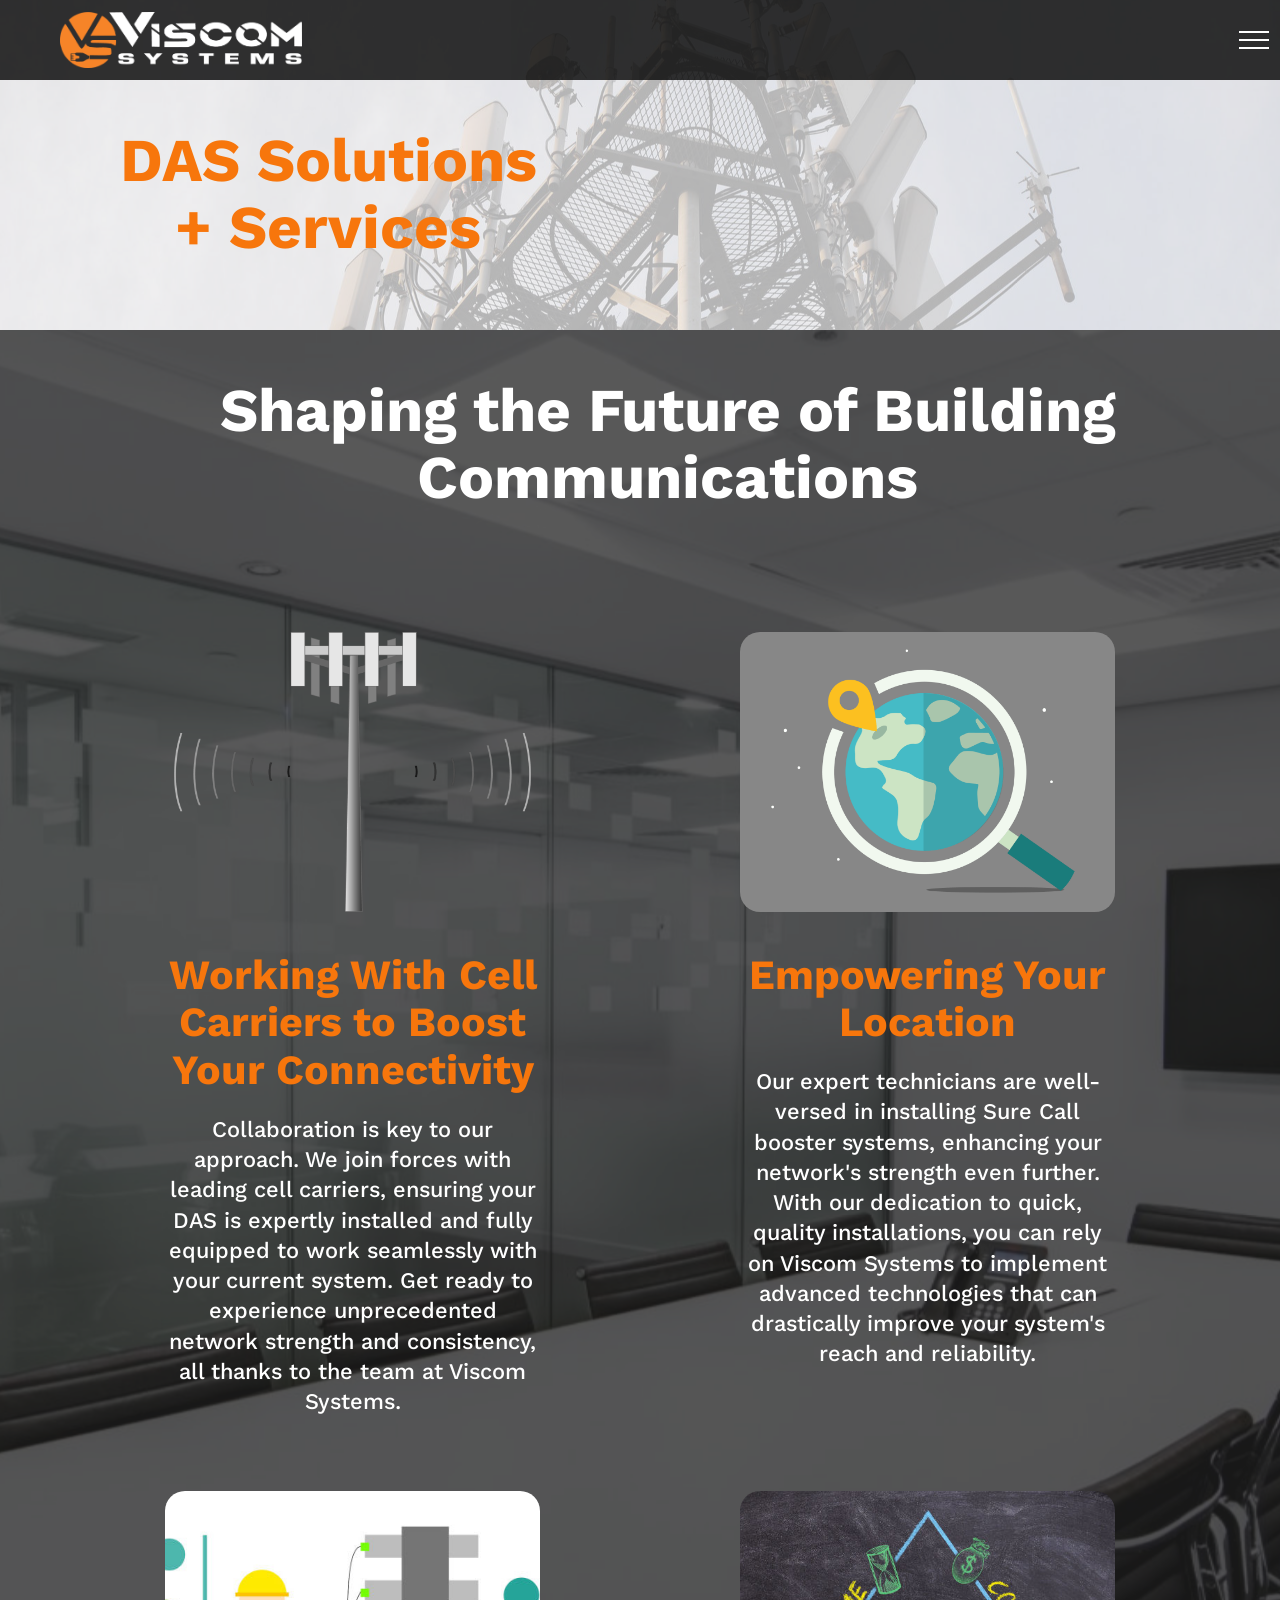
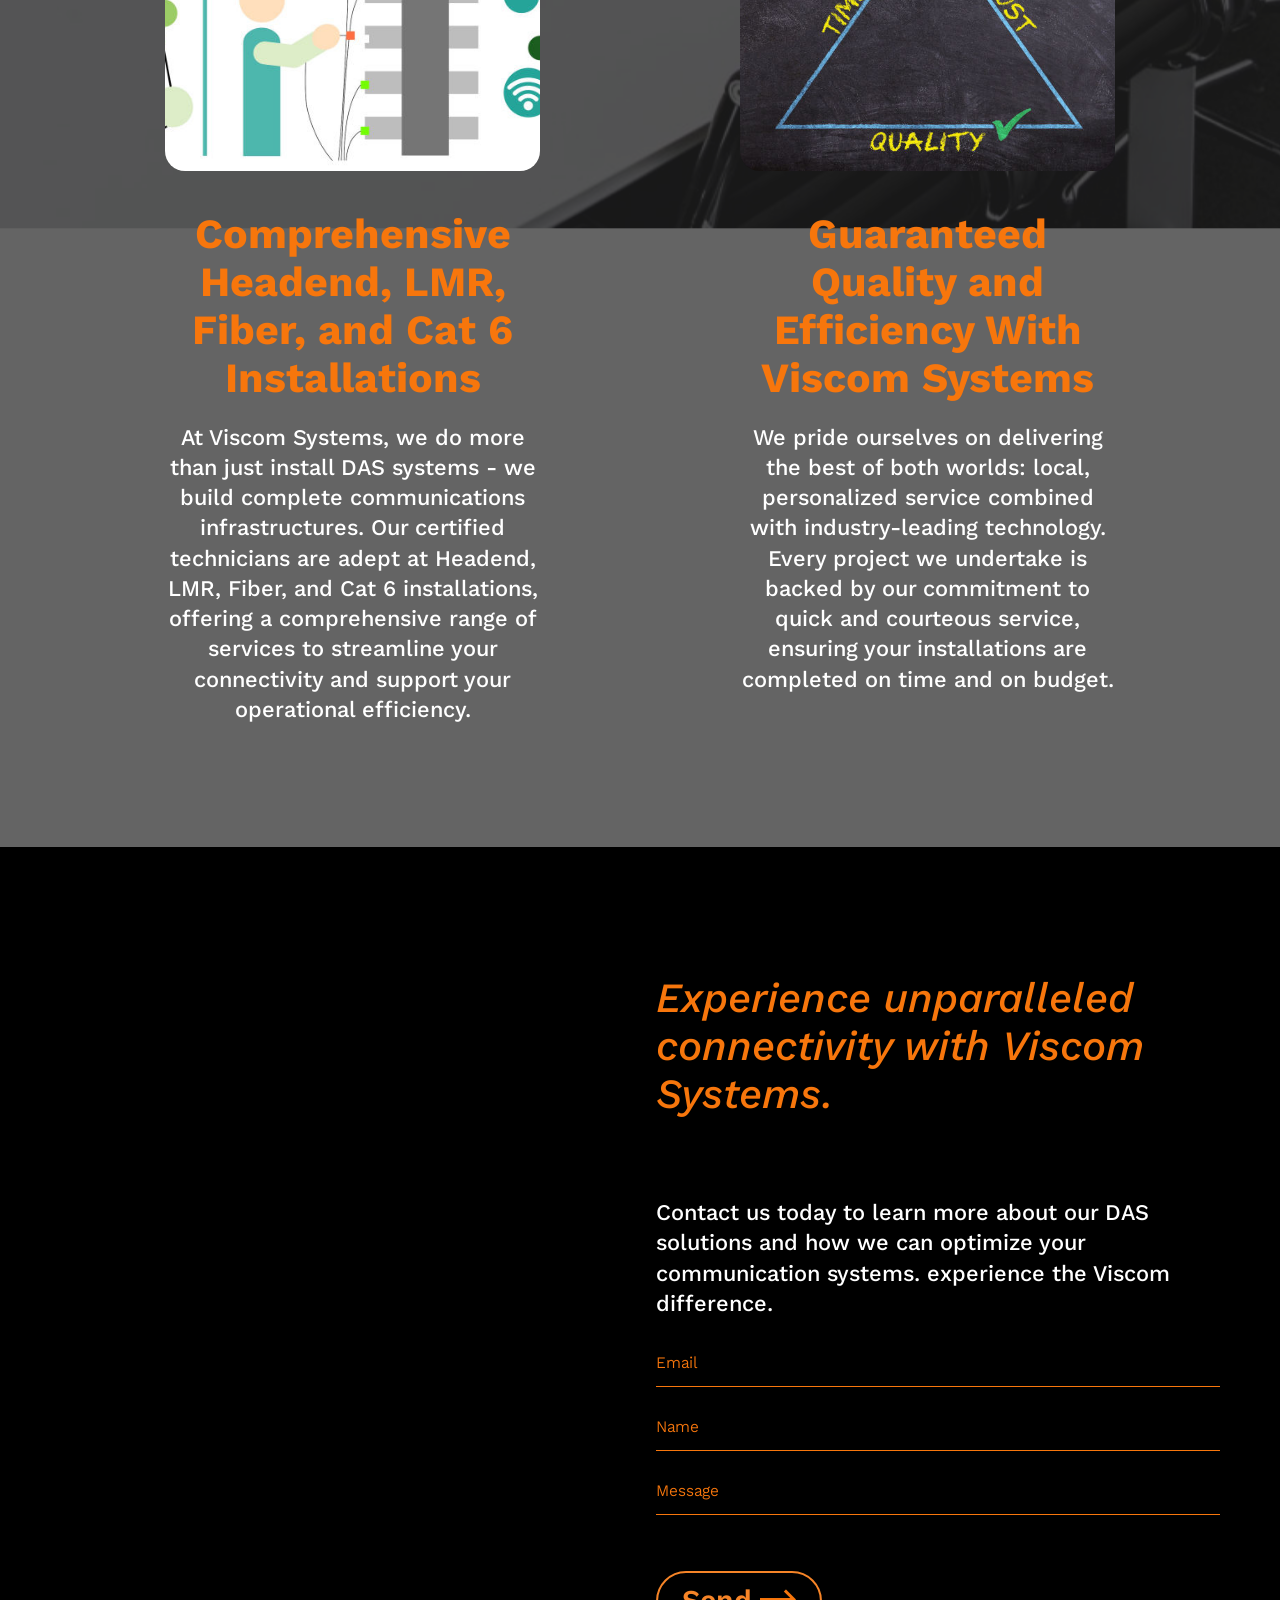
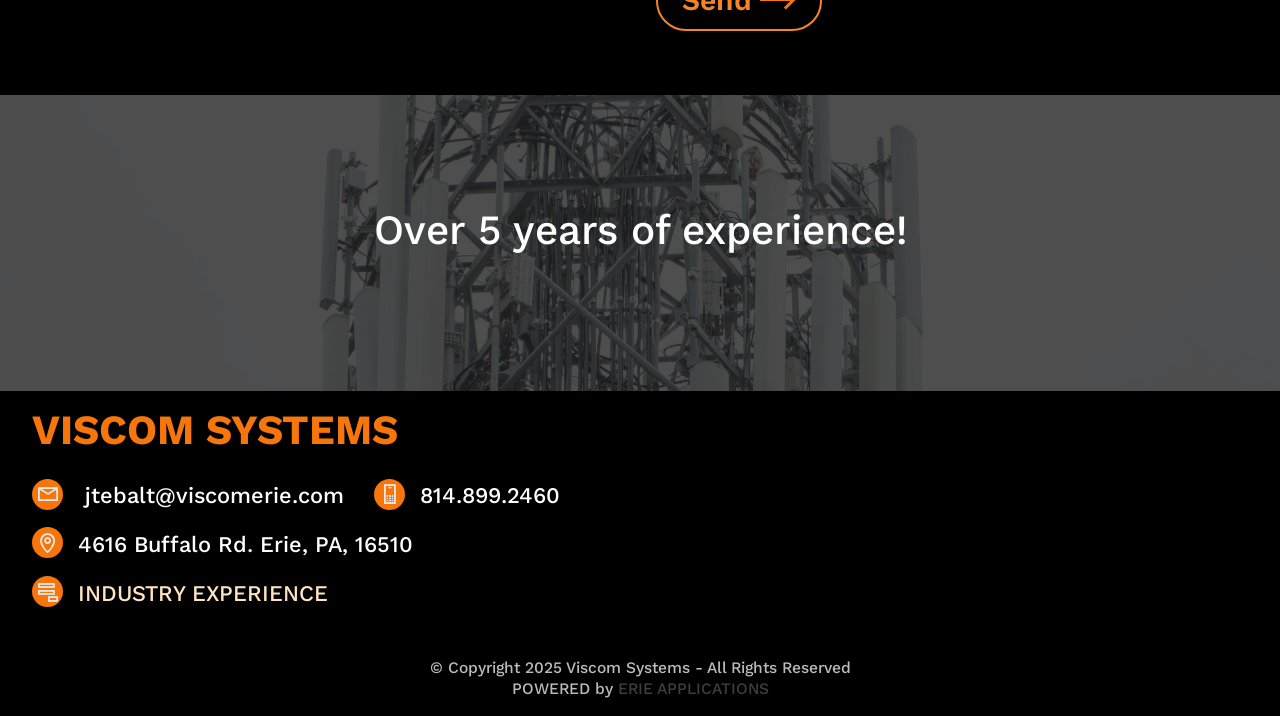
<file: DAS.html>
<!DOCTYPE html>
<html  >
<head>
  
  <meta charset="UTF-8">
  <meta http-equiv="X-UA-Compatible" content="IE=edge">
  
  <meta name="viewport" content="width=device-width, initial-scale=1, minimum-scale=1">
  <link rel="shortcut icon" href="assets/images/faavicon-128x128-128x128.png" type="image/x-icon">
  <meta name="description" content="As the leading provider in DAS installation, Viscom Systems partners with top cell carriers to boost connectivity. We take pride in our fast, quality installations - all on time and on budget.">
  
  
  <title>Premier DAS (Distributed Antenna System) Solutions</title>
  <link rel="stylesheet" href="assets/web/assets/mobirise-icons2/mobirise2.css">
  <link rel="stylesheet" href="assets/Material-Design-Icons/css/material.css">
  <link rel="stylesheet" href="assets/FontAwesome/css/font-awesome.css">
  <link rel="stylesheet" href="assets/bootstrap/css/bootstrap.min.css">
  <link rel="stylesheet" href="assets/bootstrap/css/bootstrap-grid.min.css">
  <link rel="stylesheet" href="assets/bootstrap/css/bootstrap-reboot.min.css">
  <link rel="stylesheet" href="assets/parallax/jarallax.css">
  <link rel="stylesheet" href="assets/animatecss/animate.css">
  <link rel="stylesheet" href="assets/popup-overlay-plugin/style.css">
  <link rel="stylesheet" href="assets/dropdown/css/style.css">
  <link rel="stylesheet" href="assets/socicon/css/styles.css">
  <link rel="stylesheet" href="assets/theme/css/style.css">
  <link rel="stylesheet" href="assets/recaptcha.css">
  <link rel="preload" href="https://fonts.googleapis.com/css?family=Kantumruy+Pro:100,200,300,400,500,600,700,100i,200i,300i,400i,500i,600i,700i&display=swap" as="style" onload="this.onload=null;this.rel='stylesheet'">
  <noscript><link rel="stylesheet" href="https://fonts.googleapis.com/css?family=Kantumruy+Pro:100,200,300,400,500,600,700,100i,200i,300i,400i,500i,600i,700i&display=swap"></noscript>
  <link rel="preload" as="style" href="assets/mobirise/css/mbr-additional.css?v=uL7fus"><link rel="stylesheet" href="assets/mobirise/css/mbr-additional.css?v=uL7fus" type="text/css">

  
  <style>

.right-image-slide-in {
  opacity: 0;
  transform: translateX(50%);
  transition: opacity 1s ease, transform 1s ease;
}

.right-image-slide-in-active {
  opacity: 1;
  transform: translateX(0);
}

.left-image-slide-in {
  opacity: 0;
  transform: translateX(-50%);
  transition: opacity 1s ease, transform 1s ease;
}

.left-image-slide-in-active {
  opacity: 1;
  transform: translateX(0);
}

.image-slide-in {
  opacity: 0;
  transform: translateX(-50%);
  transition: opacity 0.6s ease-out, transform 0.6s ease-out;
}

.image-slide-in-active {
  opacity: 1;
  transform: translateX(0);
}

</style>
  

</head>
<body>

<!-- Analytics -->
<!-- Google tag (gtag.js) -->
<script async src="https://www.googletagmanager.com/gtag/js?id=G-GNE7D0F3Q5"></script>
<script>
  window.dataLayer = window.dataLayer || [];
  function gtag(){dataLayer.push(arguments);}
  gtag('js', new Date());

  gtag('config', 'G-GNE7D0F3Q5');
</script>
<!-- /Analytics -->


  
  <section data-bs-version="5.1" class="menu menu1 cid-tKSRBD0pvh" once="menu" id="menu1-44">
    
    <nav class="navbar navbar-dropdown navbar-fixed-top collapsed">
        <div class="container-fluid">
            <div class="navbar-brand">
                <span class="navbar-logo">
                    <a href="index.html">
                        <img src="assets/images/viscom-systems-new-logo-1-1103x255.png" alt="Viscom Systems Logo" style="height: 3.5rem;">
                    </a>
                </span>
                
            </div>
            <button class="navbar-toggler" type="button" data-toggle="collapse" data-bs-toggle="collapse" data-target="#navbarSupportedContent" data-bs-target="#navbarSupportedContent" aria-controls="navbarNavAltMarkup" aria-expanded="false" aria-label="Toggle navigation">
                <div class="hamburger">
                    <span></span>
                    <span></span>
                    <span></span>
                    <span></span>
                </div>
            </button>
            <div class="collapse navbar-collapse" id="navbarSupportedContent">
                <ul class="navbar-nav nav-dropdown" data-app-modern-menu="true"><li class="nav-item"><a class="nav-link link text-secondary display-4" href="StructuredCabling.html"><span class="mdi-action-settings-input-composite mbr-iconfont mbr-iconfont-btn" style="color: rgb(255, 255, 255);"></span>Structured Cabling</a>
                    </li>
                    <li class="nav-item"><a class="nav-link link text-secondary display-4" href="IT_Infrastructure.html"><span class="mdi-action-settings-input-antenna mbr-iconfont mbr-iconfont-btn" style="color: rgb(255, 255, 255);"></span>IT Infrastructure&nbsp;</a>
                        </li><li class="nav-item"><a class="nav-link link text-secondary display-4" href="IT_Services.html"><span class="mdi-device-usb mbr-iconfont mbr-iconfont-btn" style="color: rgb(255, 255, 255);"></span>IT Services</a></li><li class="nav-item"><a class="nav-link link text-secondary display-4" href="Project_Management.html"><span class="mobi-mbri mobi-mbri-numbered-list mbr-iconfont mbr-iconfont-btn" style="color: rgb(248, 247, 255);"></span>Project Roll Outs</a></li><li class="nav-item"><a class="nav-link link text-secondary display-4" href="DAS.html"><span class="mdi-device-signal-wifi-1-bar mbr-iconfont mbr-iconfont-btn" style="color: rgb(255, 255, 255);"></span>DAS Solutions</a></li><li class="nav-item"><a class="nav-link link text-secondary display-4" href="Security_Systems.html"><span class="mdi-action-accessibility mbr-iconfont mbr-iconfont-btn" style="color: rgb(255, 255, 255);"></span>Security + Life Safety</a></li><li class="nav-item"><a class="nav-link link text-secondary display-4" href="SoundMasking_Paging.html"><span class="mdi-communication-ring-volume mbr-iconfont mbr-iconfont-btn" style="color: rgb(255, 255, 255);"></span>Sound Masking + Paging</a></li><li class="nav-item"><a class="nav-link link text-secondary display-4" href="Audio_Video.html"><span class="mdi-action-settings-remote mbr-iconfont mbr-iconfont-btn" style="color: rgb(255, 255, 255);"></span>AV Products</a></li>
                    <li class="nav-item"><a class="nav-link link text-secondary display-4" href="Maintenance.html"><span class="mdi-action-alarm mbr-iconfont mbr-iconfont-btn" style="color: rgb(255, 255, 255);"></span>Maintenance + Service</a>
                    </li></ul>
                
                <div class="navbar-buttons mbr-section-btn"><a class="btn btn-secondary-outline display-4" href="tel:+1-814-899-2460"><span class="fa fa-volume-control-phone mbr-iconfont mbr-iconfont-btn" style="font-size: 40px; color: rgb(247, 118, 12);"></span>Call Us</a></div>
            </div>
        </div>
    </nav>
</section>

<section data-bs-version="5.1" class="content5 resultm5 cid-tJc0S8wVYa mbr-parallax-background" id="content5-26">

    

    
    <div class="mbr-overlay" style="opacity: 0.7; background-color: rgb(255, 255, 255);">
    </div>

    <div class="container-fluid">
        <div class="row">
            <div class="col-12 col-lg-6 card">
                <div class="title-wrapper">
                    <h2 class="mbr-section-title mbr-fonts-style display-1"><strong>DAS Solutions</strong><br><strong>+ Services</strong></h2>
                    
                </div>
            </div>
            <div class="col-12 col-lg-6 card">
                <div class="right-image-slide-in">
                <div class="image-wrapper">
                    
                    
                </div>
                </div>
            </div>
        </div>
    </div>
</section>

<section data-bs-version="5.1" class="features4 resultm5 cid-tJc1tr0w1q mbr-fullscreen mbr-parallax-background" id="features4-27">

    

    
    <div class="mbr-overlay" style="opacity: 0.7; background-color: rgb(35, 35, 35);">
    </div>

    <div class="container-fluid">
        <div class="row">
            <div class="col-12 card">
                <div class="title-wrapper">
                    <h2 class="mbr-section-title mbr-fonts-style display-1"><strong>Shaping the Future of Building Communications</strong></h2>
                </div>
            </div>
            <div class="col-12 col-lg-5 col-md-6 card">
                <div class="card-wrapper">
                    <img src="assets/images/mbr-670x474.png" alt="Working With Cell Carriers to Boost Your Connectivity">
                    <h3 class="mbr-card-title mbr-fonts-style display-2"><strong>Working With Cell Carriers to Boost Your Connectivity</strong></h3>
                    <p class="mbr-desc mbr-fonts-style display-7">Collaboration is key to our approach. We join forces with leading cell carriers, ensuring your DAS is expertly installed and fully equipped to work seamlessly with your current system. Get ready to experience unprecedented network strength and consistency, all thanks to the team at Viscom Systems.<br></p>
                    
                </div>
            </div>
            <div class="col-12 col-lg-5 col-md-6 card">
                <div class="card-wrapper">
                    <img src="assets/images/mbr-670x670.png" alt="Call Booster Systems: Empowering Your Communication">
                    <h3 class="mbr-card-title mbr-fonts-style display-2"><strong>Empowering Your Location</strong></h3>
                    <p class="mbr-desc mbr-fonts-style display-7">Our expert technicians are well-versed in installing Sure Call booster systems, enhancing your network's strength even further. With our dedication to quick, quality installations, you can rely on Viscom Systems to implement advanced technologies that can drastically improve your system's reach and reliability.<br></p>
                    
                </div>
            </div>
            <div class="col-12 col-lg-5 col-md-6 card">
                <div class="card-wrapper">
                    <img src="assets/images/mbr-670x335.jpg" alt="Comprehensive Headend, LMR, Fiber, and Cat 6 Installations">
                    <h3 class="mbr-card-title mbr-fonts-style display-2"><strong>Comprehensive Headend, LMR, Fiber, and Cat 6 Installations</strong></h3>
                    <p class="mbr-desc mbr-fonts-style display-7">
                        At Viscom Systems, we do more than just install DAS systems - we build complete communications infrastructures. Our certified technicians are adept at Headend, LMR, Fiber, and Cat 6 installations, offering a comprehensive range of services to streamline your connectivity and support your operational efficiency.
                    </p>
                    
                </div>
            </div>
            <div class="col-12 col-lg-5 col-md-6 card">
                <div class="card-wrapper">
                    <img src="assets/images/mbr-670x402.jpg" alt="">
                    <h3 class="mbr-card-title mbr-fonts-style display-2"><strong>Guaranteed Quality and Efficiency With Viscom Systems</strong></h3>
                    <p class="mbr-desc mbr-fonts-style display-7">We pride ourselves on delivering the best of both worlds: local, personalized service combined with industry-leading technology. Every project we undertake is backed by our commitment to quick and courteous service, ensuring your installations are completed on time and on budget.<br><br></p>
                    
                </div>
            </div>
        </div>
    </div>
</section>

<section data-bs-version="5.1" class="form1 careerm5 cid-tJx2wOUvMa" id="form1-2x">

    

    
    

    <div class="container-fluid">
        <div class="row">
            <div class="col-12 col-lg-6">
                <div class="map-wrapper">
                    <div class="google-map"><iframe frameborder="0" style="border:0" src="https://www.google.com/maps/embed/v1/place?key=AIzaSyAtXm0x23nRCgazjDV2Kl3GTHRP411ougQ&amp;q=4616 Buffalo Rd, Erie, PA 16510" allowfullscreen=""></iframe></div>
                </div>
            </div>
            <div class="col-lg-6 mx-auto mbr-form form-wrap" data-form-type="formoid">
                <form action="https://mobirise.eu/" method="POST" class="mbr-form form-with-styler" data-form-title="Form Name"><input type="hidden" name="email" data-form-email="true" value="3NFjtudkRN5rpaWxs+p5Cbgsc1obTDgPSv6j0n5pTFybDqunnjT9hwOkv/0ujS0biVtVh/Y36i9MA1pffgBMSntjdW6xL2HsbG+CbbsALCvlKbabWo4z03hYa4sjyIj7.7T8P9+Ztyav91NI/vXapfafhWV/rPMBKvlVOO0tGr6Box35kbgqKmiaHn/lf2uM+RDACCmkpSA2k+bU1loGW0BxJ9fwF6/Gih3eljySZjfnT7j6HzsANGHiIs5MObvD2">
                    <div class="row">
                        <div hidden="hidden" data-form-alert="" class="alert alert-success col-12">Thanks, we will get back to you as soon as we can!</div>
                        <div hidden="hidden" data-form-alert-danger="" class="alert alert-danger col-12"> Oops...! some
                            problem!
                        </div>
                    </div>
                    <div class="dragArea row">
                        <div class="col-lg-12 col-md-12 col-sm-12">
                            <h2 class="mbr-section-title mbr-fonts-style display-2"><em>Experience unparalleled connectivity with Viscom Systems. <br></em><br></h2>
                        </div>
                        <div class="col-lg-12 col-md-12 col-sm-12">
                            <p class="mbr-text mbr-fonts-style display-7">Contact us today to learn more about our DAS solutions and how we can optimize your communication systems.&nbsp;experience the Viscom difference.<br></p>
                        </div>
                        <div data-for="email" class="col-lg-12 col-md-12 col-sm-12 form-group mb-3">
                            <input type="email" name="email" placeholder="Email" data-form-field="email" class="form-control display-7" value="" id="email-form1-2x">
                        </div>
                        <div data-for="text" class="col-lg-12 col-md-12 col-sm-12 form-group mb-3">
                            <input type="text" name="text" placeholder="Name" data-form-field="text" class="form-control display-7" value="" id="text-form1-2x">
                        </div>
                        <div data-for="message" class="col-lg-12 col-md-12 col-sm-12 form-group mb-3">
                            <input type="text" name="message" placeholder="Message" data-form-field="message" class="form-control display-7" value="" id="message-form1-2x">
                        </div>
                        <div class="col-md-auto col mbr-section-btn"><button type="submit" class="btn btn-secondary-outline display-5"><span class="mobi-mbri mobi-mbri-right mbr-iconfont mbr-iconfont-btn" style="color: rgb(247, 118, 12);"></span>
                                
                                Send</button></div>
                    </div>
                </form>
            </div>
        </div>
    </div>
</section>

<section data-bs-version="5.1" class="header10 cid-tJc1x2lfJv mbr-parallax-background" id="header11-28">

    
    


    <div class="mbr-overlay" style="opacity: 0.8; background-color: rgb(35, 35, 35);"></div>

    <div class="container-fluid">
        <div class="row justify-content-center">
            <div class="col-12">
                <div class="text-wrapper">
                    <div class="header-text">
                        <h2 class="mbr-section-title mbr-fonts-style align-center header-counter display-2"><em style="">At Viscom Systems, we leverage cutting-edge technology and strategic partnerships to offer unparalleled Distributed Antenna System (DAS) services. Our mission? To bring you stronger signals, better coverage, and more reliable communication capabilities - right in the heart of your establishment.</em></h2>
                        
                        
                    </div>
                </div>
            </div>
        </div>
    </div>
</section>

<section data-bs-version="5.1" class="footer1 cid-tKC8p9RAMD" once="footers" id="footer1-3b">

    

    
    
    <div class="container-fluid">
        <div class="row">
            <div class="col-12 col-lg-6 col-md-6">
                <h3 class="mbr-section-title mbr-fonts-style display-2"><strong>
                    VISCOM SYSTEMS</strong><br></h3>
                <div class="soc-wrapper">
                    <p class="mbr-soc mbr-fonts-style display-7">
                        <span class="mobi-mbri mobi-mbri-letter mbr-iconfont"></span><a href="mailto:cluafer@viscomerie.com" class="text-info">&nbsp;jtebalt@viscomerie.com</a></p>
                    <p class="mbr-soc mbr-fonts-style display-7">
                        <span class="mobi-mbri mobi-mbri-mobile mbr-iconfont"></span><a href="tel:+1-814-899-2460" class="text-info" style="font-size: 1.4rem;">814.899.2460</a></p>
                    <p class="mbr-soc mbr-fonts-style display-7">
                        <span class="mobi-mbri mobi-mbri-map-pin mbr-iconfont"></span><a href="https://goo.gl/maps/whBTXzejXt672H5y5" class="text-info" style="font-size: 1.4rem;">4616 Buffalo Rd</a><span style="font-size: 1.4rem;">.&nbsp;</span><a href="https://goo.gl/maps/whBTXzejXt672H5y5" class="text-info" style="font-size: 1.4rem;">Erie, PA, 16510</a></p>
                    <p class="mbr-soc mbr-fonts-style display-7">
                        <span class="mobi-mbri mobi-mbri-add-submenu mbr-iconfont"></span><a href="Industry_Experience.html" class="text-warning">INDUSTRY EXPERIENCE</a></p>                                                                    
                </div>
            </div>
            <div class="col-12 col-lg-6 col-md-6">
                
            </div>
            <div class="col-12">
                <p class="mbr-fonts-style copyright display-4">© Copyright 2025 Viscom Systems - All Rights Reserved<br>POWERED by <strong><a href="https://erieapps.com" class="text-danger">ERIE APPLICATIONS</a></strong></p>
            </div>
        </div>
    </div>
</section>


<script src="assets/bootstrap/js/bootstrap.bundle.min.js"></script>
  <script src="assets/parallax/jarallax.js"></script>
  <script src="assets/smoothscroll/smooth-scroll.js"></script>
  <script src="assets/ytplayer/index.js"></script>
  <script src="assets/dropdown/js/navbar-dropdown.js"></script>
  <script src="assets/theme/js/script.js"></script>
  <script src="assets/formoid.min.js"></script>
  
  <script>
const rightSlideInElements = document.querySelectorAll('.right-image-slide-in');

const rightSlideInOptions = {
  rootMargin: '-50px 0px',
  threshold: 0.1
};

const rightSlideInObserver = new IntersectionObserver(function(rightEntries, rightObserver) {
  rightEntries.forEach(rightEntry => {
    if (rightEntry.isIntersecting) {
      rightEntry.target.classList.add('right-image-slide-in-active');
      rightObserver.unobserve(rightEntry.target);
    }
  });
}, rightSlideInOptions);

rightSlideInElements.forEach(rightElement => {
  // check if the element is already in view
  if (rightIsElementInViewport(rightElement)) {
    rightElement.classList.add('right-image-slide-in-active');
  } else {
    rightSlideInObserver.observe(rightElement);
  }
});

function rightIsElementInViewport(rightElement) {
  const rightRect = rightElement.getBoundingClientRect();
  return (
    rightRect.top >= 0 &&
    rightRect.left >= 0 &&
    rightRect.bottom <= (window.innerHeight || document.documentElement.clientHeight) &&
    rightRect.right <= (window.innerWidth || document.documentElement.clientWidth)
  );
}


const leftSlideInElements = document.querySelectorAll('.left-image-slide-in');

const leftSlideInOptions = {
  rootMargin: '-50px 0px',
  threshold: 0.25
};

const leftSlideInObserver = new IntersectionObserver(function(leftEntries, leftObserver) {
  leftEntries.forEach(leftEntry => {
    if (leftEntry.isIntersecting) {
      leftEntry.target.classList.add('left-image-slide-in-active');
      leftObserver.unobserve(leftEntry.target);
    }
  });
}, leftSlideInOptions);

leftSlideInElements.forEach(leftElement => {
  // check if the element is already in view
  if (leftIsElementInViewport(leftElement)) {
    leftElement.classList.add('left-image-slide-in-active');
  } else {
    leftSlideInObserver.observe(leftElement);
  }
});

function leftIsElementInViewport(leftElement) {
  const leftRect = leftElement.getBoundingClientRect();
  return (
    leftRect.top >= 0 &&
    leftRect.left >= 0 &&
    leftRect.bottom <= (window.innerHeight || document.documentElement.clientHeight) &&
    leftRect.right <= (window.innerWidth || document.documentElement.clientWidth)
  );
}

const slideInElements = document.querySelectorAll('.image-slide-in');

const slideInOptions = {
  rootMargin: '0px 0px -50% 0px',
  threshold: 0.25
};

const slideInObserver = new IntersectionObserver(function(entries, observer) {
  entries.forEach(entry => {
    if (entry.isIntersecting) {
      entry.target.classList.add('image-slide-in-active');
      observer.unobserve(entry.target);
    }
  });
}, slideInOptions);

slideInElements.forEach(element => {
  slideInObserver.observe(element);
});



var counterElement = document.getElementsByClassName('header-counter')[0];
var counterReached = false;

window.addEventListener('scroll', function() {
  if (!counterReached && isElementInViewport(counterElement)) {
    startCounter();
    counterReached = true;
  }
});

function startCounter() {
  var count = 0;
  var timer = setInterval(function() {
    count++;
    counterElement.innerHTML = "Over " + count + " years of experience!";
    if (count >= 60) {
      clearInterval(timer);
    }
  }, 75);
}

function isElementInViewport(el) {
  var rect = el.getBoundingClientRect();
  return (
    rect.top >= 0 &&
    rect.left >= 0 &&
    rect.bottom <= (window.innerHeight || document.documentElement.clientHeight) &&
    rect.right <= (window.innerWidth || document.documentElement.clientWidth)
  );
}


</script>
  
 <div id="scrollToTop" class="scrollToTop mbr-arrow-up"><a style="text-align: center;"><i class="mbr-arrow-up-icon mbr-arrow-up-icon-cm cm-icon cm-icon-smallarrow-up"></i></a></div>
    <input name="animation" type="hidden">
  
</body>
</html>
</file>
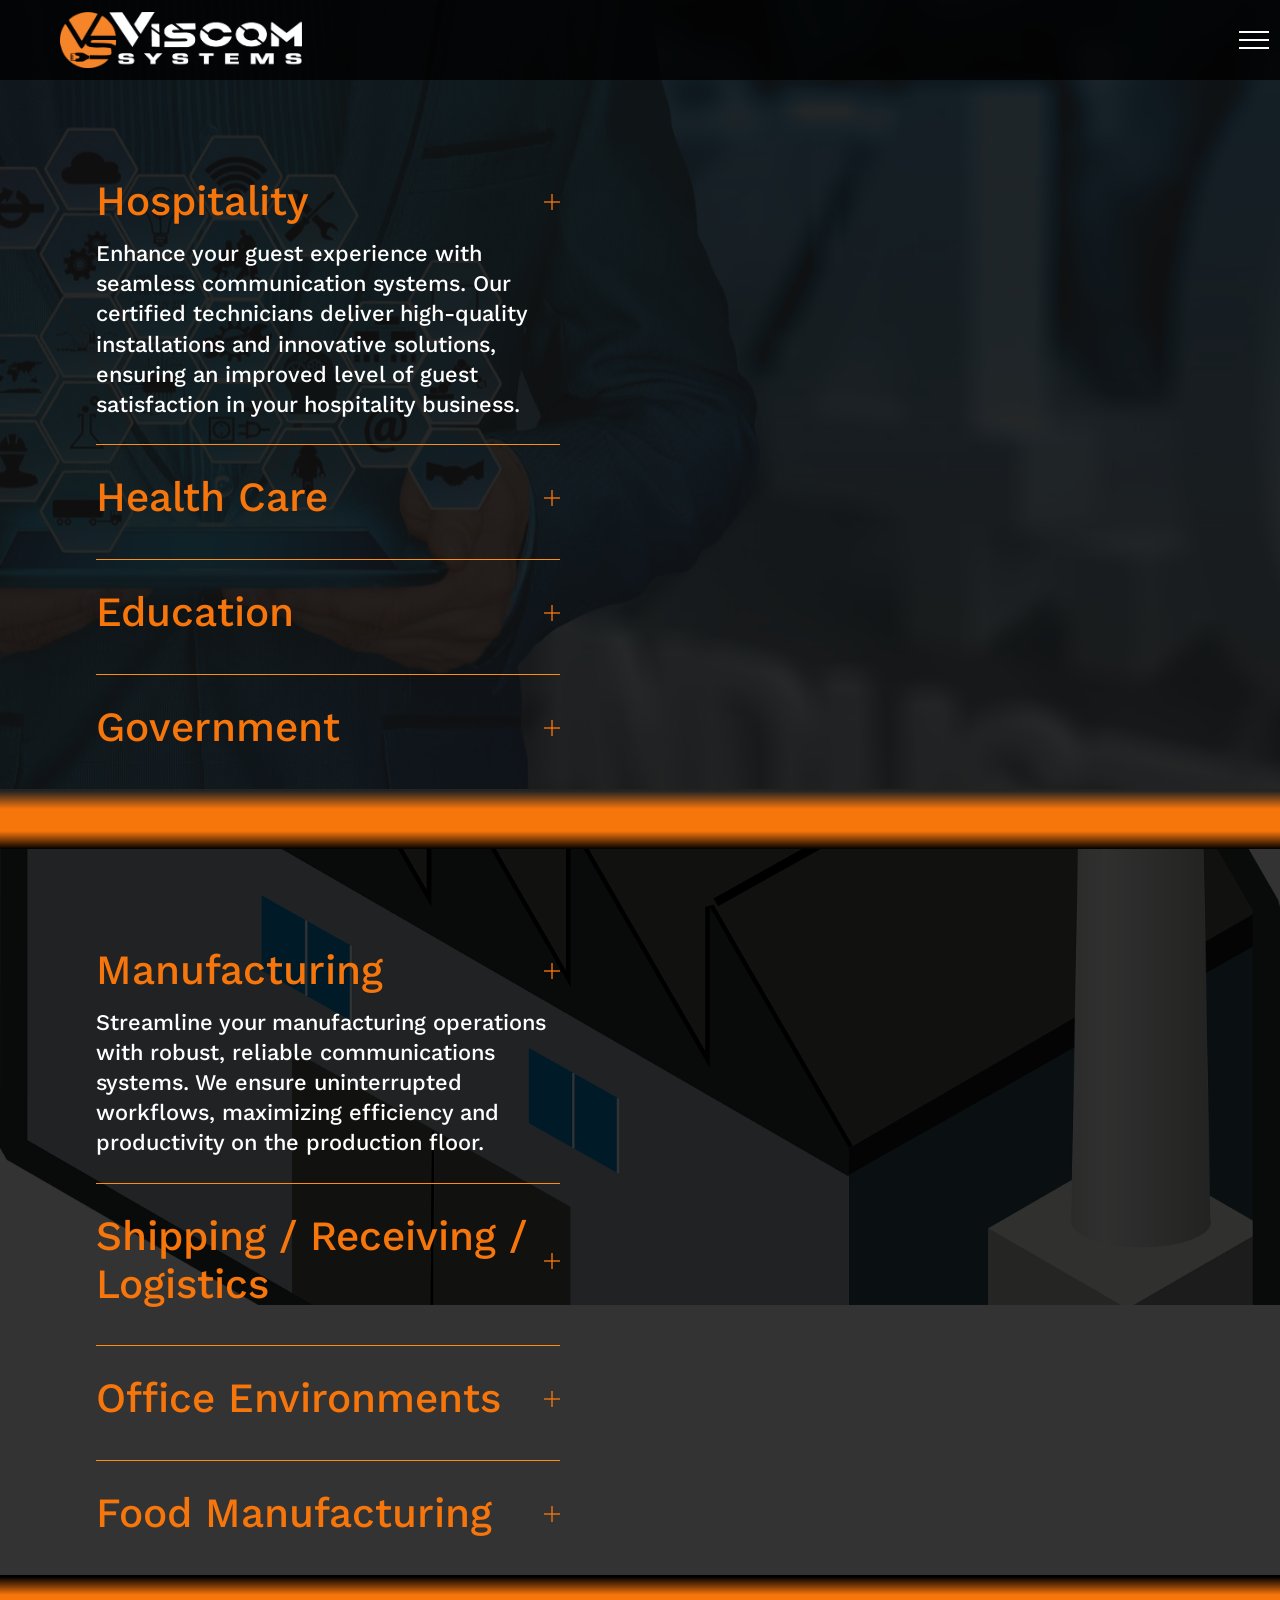
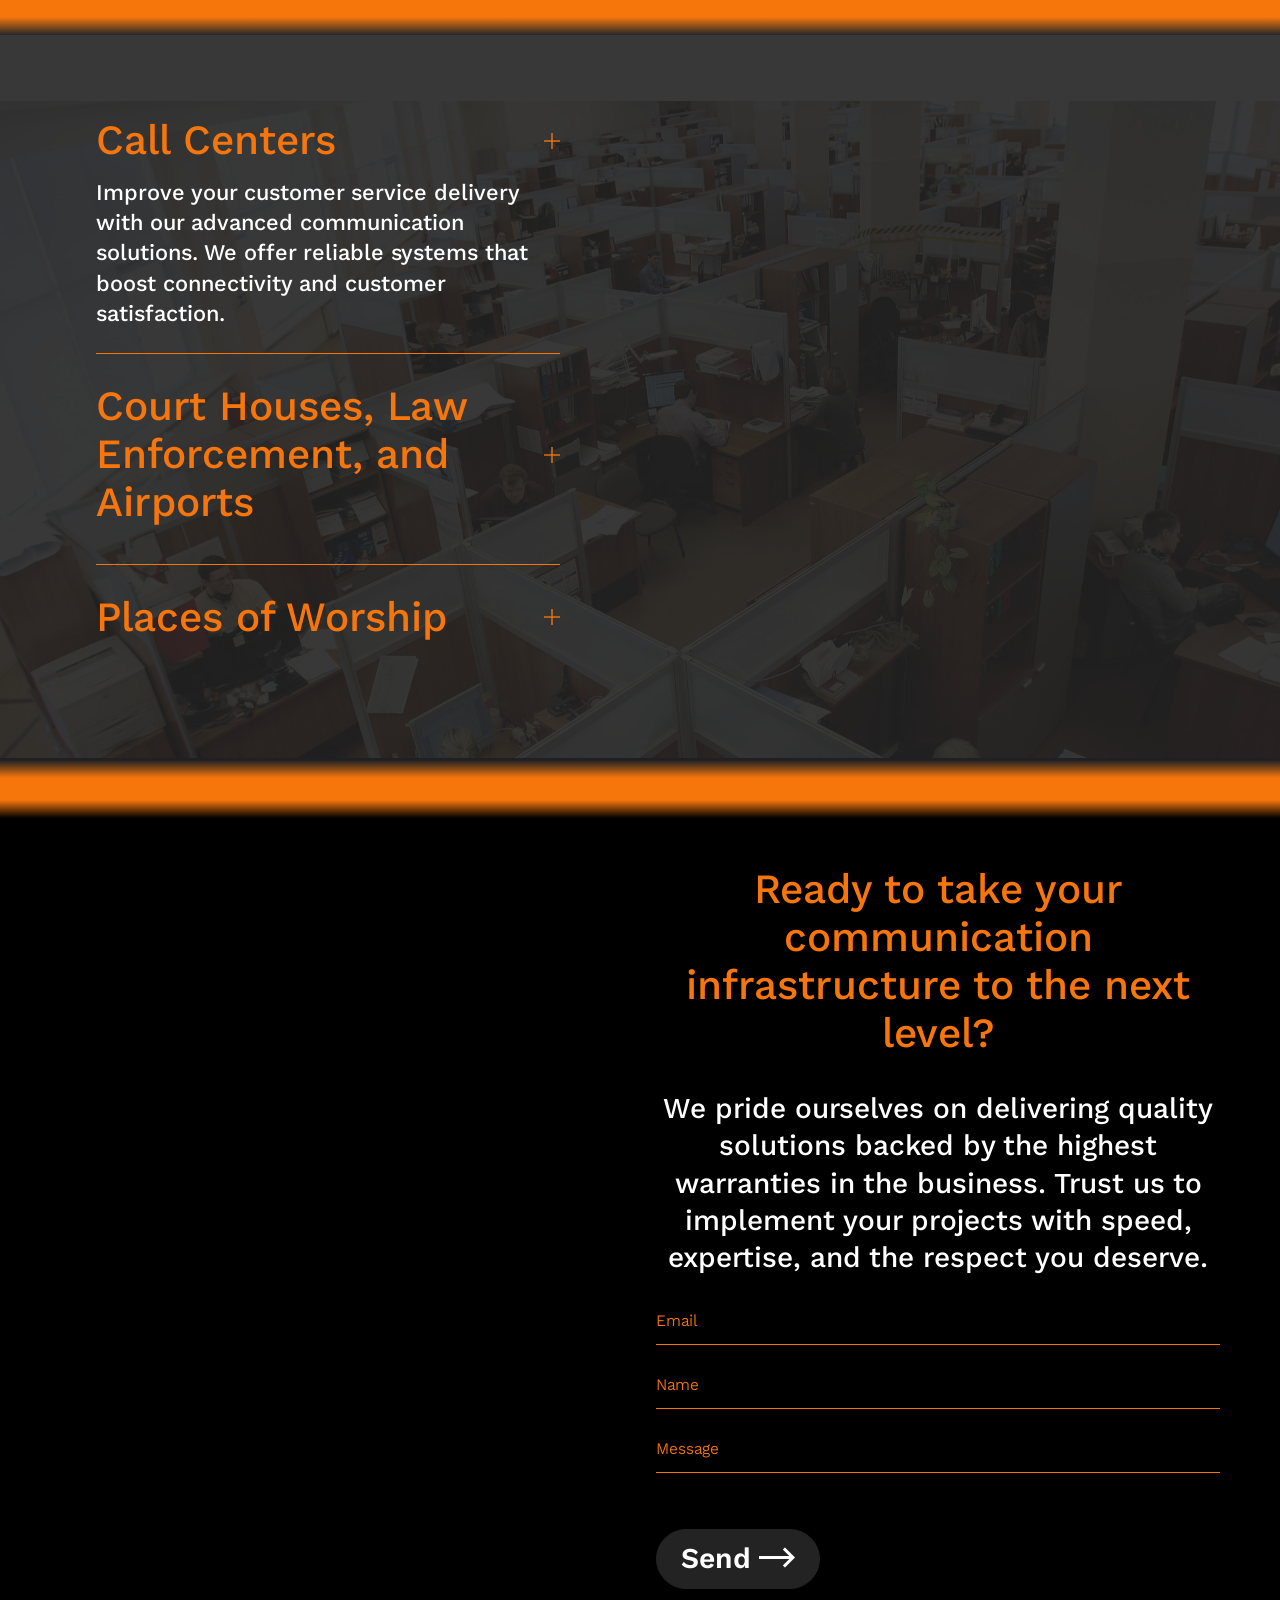
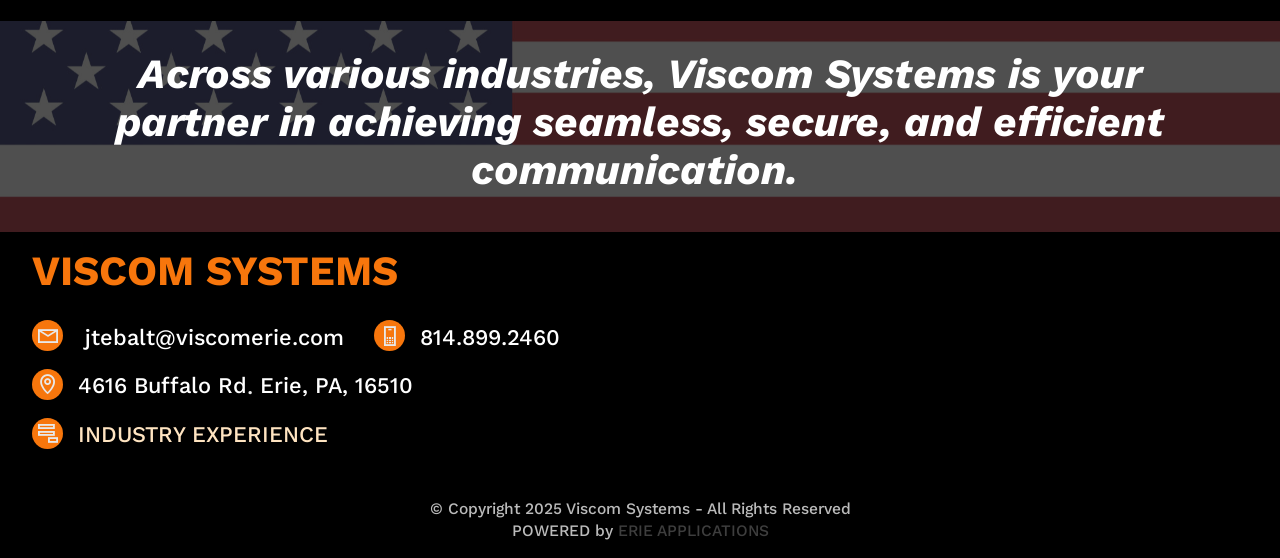
<file: Industry_Experience.html>
<!DOCTYPE html>
<html  >
<head>
  
  <meta charset="UTF-8">
  <meta http-equiv="X-UA-Compatible" content="IE=edge">
  
  <meta name="viewport" content="width=device-width, initial-scale=1, minimum-scale=1">
  <link rel="shortcut icon" href="assets/images/faavicon-128x128-128x128.png" type="image/x-icon">
  <meta name="description" content="Viscom Systems: Your trusted communications infrastructure partner with proven expertise across diverse industries. Experience quality installations and robust support for your communication systems, security, and safety.">
  
  
  <title>Diverse Industry Experience</title>
  <link rel="stylesheet" href="assets/web/assets/mobirise-icons2/mobirise2.css">
  <link rel="stylesheet" href="assets/Material-Design-Icons/css/material.css">
  <link rel="stylesheet" href="assets/FontAwesome/css/font-awesome.css">
  <link rel="stylesheet" href="assets/bootstrap/css/bootstrap.min.css">
  <link rel="stylesheet" href="assets/bootstrap/css/bootstrap-grid.min.css">
  <link rel="stylesheet" href="assets/bootstrap/css/bootstrap-reboot.min.css">
  <link rel="stylesheet" href="assets/parallax/jarallax.css">
  <link rel="stylesheet" href="assets/animatecss/animate.css">
  <link rel="stylesheet" href="assets/popup-overlay-plugin/style.css">
  <link rel="stylesheet" href="assets/dropdown/css/style.css">
  <link rel="stylesheet" href="assets/socicon/css/styles.css">
  <link rel="stylesheet" href="assets/theme/css/style.css">
  <link rel="stylesheet" href="assets/recaptcha.css">
  <link rel="preload" href="https://fonts.googleapis.com/css?family=Kantumruy+Pro:100,200,300,400,500,600,700,100i,200i,300i,400i,500i,600i,700i&display=swap" as="style" onload="this.onload=null;this.rel='stylesheet'">
  <noscript><link rel="stylesheet" href="https://fonts.googleapis.com/css?family=Kantumruy+Pro:100,200,300,400,500,600,700,100i,200i,300i,400i,500i,600i,700i&display=swap"></noscript>
  <link rel="preload" as="style" href="assets/mobirise/css/mbr-additional.css?v=174G9C"><link rel="stylesheet" href="assets/mobirise/css/mbr-additional.css?v=174G9C" type="text/css">

  
  <style>

.right-image-slide-in {
  opacity: 0;
  transform: translateX(50%);
  transition: opacity 1s ease, transform 1s ease;
}

.right-image-slide-in-active {
  opacity: 1;
  transform: translateX(0);
}

.left-image-slide-in {
  opacity: 0;
  transform: translateX(-50%);
  transition: opacity 1s ease, transform 1s ease;
}

.left-image-slide-in-active {
  opacity: 1;
  transform: translateX(0);
}

.image-slide-in {
  opacity: 0;
  transform: translateX(-50%);
  transition: opacity 0.6s ease-out, transform 0.6s ease-out;
}

.image-slide-in-active {
  opacity: 1;
  transform: translateX(0);
}

</style>
  

</head>
<body>

<!-- Analytics -->
<!-- Google tag (gtag.js) -->
<script async src="https://www.googletagmanager.com/gtag/js?id=G-GNE7D0F3Q5"></script>
<script>
  window.dataLayer = window.dataLayer || [];
  function gtag(){dataLayer.push(arguments);}
  gtag('js', new Date());

  gtag('config', 'G-GNE7D0F3Q5');
</script>
<!-- /Analytics -->


  
  <section data-bs-version="5.1" class="menu menu1 cid-tKSRBD0pvh" once="menu" id="menu1-44">
    
    <nav class="navbar navbar-dropdown navbar-fixed-top collapsed">
        <div class="container-fluid">
            <div class="navbar-brand">
                <span class="navbar-logo">
                    <a href="index.html">
                        <img src="assets/images/viscom-systems-new-logo-1-1103x255.png" alt="Viscom Systems Logo" style="height: 3.5rem;">
                    </a>
                </span>
                
            </div>
            <button class="navbar-toggler" type="button" data-toggle="collapse" data-bs-toggle="collapse" data-target="#navbarSupportedContent" data-bs-target="#navbarSupportedContent" aria-controls="navbarNavAltMarkup" aria-expanded="false" aria-label="Toggle navigation">
                <div class="hamburger">
                    <span></span>
                    <span></span>
                    <span></span>
                    <span></span>
                </div>
            </button>
            <div class="collapse navbar-collapse" id="navbarSupportedContent">
                <ul class="navbar-nav nav-dropdown" data-app-modern-menu="true"><li class="nav-item"><a class="nav-link link text-secondary display-4" href="StructuredCabling.html"><span class="mdi-action-settings-input-composite mbr-iconfont mbr-iconfont-btn" style="color: rgb(255, 255, 255);"></span>Structured Cabling</a>
                    </li>
                    <li class="nav-item"><a class="nav-link link text-secondary display-4" href="IT_Infrastructure.html"><span class="mdi-action-settings-input-antenna mbr-iconfont mbr-iconfont-btn" style="color: rgb(255, 255, 255);"></span>IT Infrastructure&nbsp;</a>
                        </li><li class="nav-item"><a class="nav-link link text-secondary display-4" href="IT_Services.html"><span class="mdi-device-usb mbr-iconfont mbr-iconfont-btn" style="color: rgb(255, 255, 255);"></span>IT Services</a></li><li class="nav-item"><a class="nav-link link text-secondary display-4" href="Project_Management.html"><span class="mobi-mbri mobi-mbri-numbered-list mbr-iconfont mbr-iconfont-btn" style="color: rgb(248, 247, 255);"></span>Project Roll Outs</a></li><li class="nav-item"><a class="nav-link link text-secondary display-4" href="DAS.html"><span class="mdi-device-signal-wifi-1-bar mbr-iconfont mbr-iconfont-btn" style="color: rgb(255, 255, 255);"></span>DAS Solutions</a></li><li class="nav-item"><a class="nav-link link text-secondary display-4" href="Security_Systems.html"><span class="mdi-action-accessibility mbr-iconfont mbr-iconfont-btn" style="color: rgb(255, 255, 255);"></span>Security + Life Safety</a></li><li class="nav-item"><a class="nav-link link text-secondary display-4" href="SoundMasking_Paging.html"><span class="mdi-communication-ring-volume mbr-iconfont mbr-iconfont-btn" style="color: rgb(255, 255, 255);"></span>Sound Masking + Paging</a></li><li class="nav-item"><a class="nav-link link text-secondary display-4" href="Audio_Video.html"><span class="mdi-action-settings-remote mbr-iconfont mbr-iconfont-btn" style="color: rgb(255, 255, 255);"></span>AV Products</a></li>
                    <li class="nav-item"><a class="nav-link link text-secondary display-4" href="Maintenance.html"><span class="mdi-action-alarm mbr-iconfont mbr-iconfont-btn" style="color: rgb(255, 255, 255);"></span>Maintenance + Service</a>
                    </li></ul>
                
                <div class="navbar-buttons mbr-section-btn"><a class="btn btn-secondary-outline display-4" href="tel:+1-814-899-2460"><span class="fa fa-volume-control-phone mbr-iconfont mbr-iconfont-btn" style="font-size: 40px; color: rgb(247, 118, 12);"></span>Call Us</a></div>
            </div>
        </div>
    </nav>
</section>

<section data-bs-version="5.1" class="content1 resultm5 cid-tJfVRLVClH mbr-parallax-background" id="content1-2o">

    

    
    <div class="mbr-overlay" style="opacity: 0.9; background-color: rgb(17, 17, 17);">
    </div>

    <div class="container-fluid">
        <div class="row flex-row-reverse">
            <div class="col-12 col-lg-6 card">
                
            </div>
            <div class="col-12 col-lg-6 card">
                <div class="title-wrapper">
                    
                </div>
                <div id="bootstrap-accordion_58" class="panel-group accordionStyles accordion" role="tablist" aria-multiselectable="true">
                    <div class="card">
                        <div class="card-header" role="tab" id="headingOne">
                            <a role="button" class="panel-title" data-toggle="collapse" data-bs-toggle="collapse" data-core="" href="#collapse1_58" aria-expanded="false" aria-controls="collapse1">
                                <h4 class="panel-title-edit mbr-fonts-style display-2">Hospitality</h4>
                                <span class="sign mbr-iconfont mobi-mbri-plus mobi-mbri"></span>
                            </a>
                        </div>
                        <div id="collapse1_58" class="panel-collapse noScroll collapse show" role="tabpanel" aria-labelledby="headingOne" data-parent="#accordion" data-bs-parent="#bootstrap-accordion_58">
                            <div class="panel-body">
                                <p class="mbr-fonts-style panel-text display-7">Enhance your guest experience with seamless communication systems. Our certified technicians deliver high-quality installations and innovative solutions, ensuring an improved level of guest satisfaction in your hospitality business.<br></p>
                            </div>
                        </div>
                    </div>
                    <div class="card">
                        <div class="card-header" role="tab" id="headingTwo">
                            <a role="button" class="panel-title collapsed" data-toggle="collapse" data-bs-toggle="collapse" data-core="" href="#collapse2_58" aria-expanded="false" aria-controls="collapse2">
                                <h4 class="panel-title-edit mbr-fonts-style display-2">Health Care</h4>
                                <span class="sign mbr-iconfont mobi-mbri-plus mobi-mbri"></span>
                            </a>
                        </div>
                        <div id="collapse2_58" class="panel-collapse noScroll collapse" role="tabpanel" aria-labelledby="headingTwo" data-parent="#accordion" data-bs-parent="#bootstrap-accordion_58">
                            <div class="panel-body">
                                <p class="mbr-fonts-style panel-text display-7">We understand the critical role of effective communication in healthcare facilities. Our advanced technologies ensure efficient patient-staff interactions, guaranteeing quality care and safety.<br><br></p>
                            </div>
                        </div>
                    </div>
                    <div class="card">
                        <div class="card-header" role="tab" id="headingThree">
                            <a role="button" class="panel-title collapsed" data-toggle="collapse" data-bs-toggle="collapse" data-core="" href="#collapse3_58" aria-expanded="false" aria-controls="collapse3">
                                <h4 class="panel-title-edit mbr-fonts-style display-2">Education</h4>
                                <span class="sign mbr-iconfont mobi-mbri-plus mobi-mbri"></span>
                            </a>
                        </div>
                        <div id="collapse3_58" class="panel-collapse noScroll collapse" role="tabpanel" aria-labelledby="headingThree" data-parent="#accordion" data-bs-parent="#bootstrap-accordion_58">
                            <div class="panel-body">
                                <p class="mbr-fonts-style panel-text display-7">Amplify learning environments with our state-of-the-art communication systems. We design and install secure, scalable solutions that boost productivity and foster an engaging academic setting.</p>
                            </div>
                        </div>
                    </div>
                    <div class="card">
                        <div class="card-header" role="tab" id="headingFour">
                            <a role="button" class="panel-title collapsed" data-toggle="collapse" data-bs-toggle="collapse" data-core="" href="#collapse4_58" aria-expanded="false" aria-controls="collapse4">
                                <h4 class="panel-title-edit mbr-fonts-style display-2">Government</h4>
                                <span class="sign mbr-iconfont mobi-mbri-plus mobi-mbri"></span>
                            </a>
                        </div>
                        <div id="collapse4_58" class="panel-collapse noScroll collapse" role="tabpanel" aria-labelledby="headingFour" data-parent="#accordion" data-bs-parent="#bootstrap-accordion_58">
                            <div class="panel-body">
                                <p class="mbr-fonts-style panel-text display-7">Viscom Systems is committed to aiding governmental entities in their digital transformation journey. Our reliable communications infrastructure fortifies data security, enhances productivity, and fosters better public service.</p>
                            </div>
                        </div>
                    </div>
                </div>
            </div>
        </div>
    </div>
</section>

<section data-bs-version="5.1" class="features2 expertm5 cid-tKDL2PkfdQ" id="afeatures2-3q">
    

    
    

    <div class="align-center container-fluid">
        <div class="row">
            <div class="card col-12 col-sm-6 col-md-4 col-lg-3 col-xl-2">
                <div class="card-box">
                    
                    
                </div>
            </div>

            
            
            
            
            
        </div>
    </div>
</section>

<section data-bs-version="5.1" class="features2 expertm5 cid-tKDPzUtUue" id="afeatures2-3x">
    

    
    

    <div class="align-center container-fluid">
        <div class="row">
            <div class="card col-12 col-sm-6 col-md-4 col-lg-3 col-xl-2">
                <div class="card-box">
                    
                    
                </div>
            </div>

            
            
            
            
            
        </div>
    </div>
</section>

<section data-bs-version="5.1" class="features2 expertm5 cid-tKDLkJjkI1" id="afeatures2-3s">
    

    
    

    <div class="align-center container-fluid">
        <div class="row">
            <div class="card col-12 col-sm-6 col-md-4 col-lg-3 col-xl-2">
                <div class="card-box">
                    
                    
                </div>
            </div>

            
            
            
            
            
        </div>
    </div>
</section>

<section data-bs-version="5.1" class="content1 resultm5 cid-tJfWPyQwMU mbr-parallax-background" id="content1-2p">

    

    
    <div class="mbr-overlay" style="opacity: 0.8; background-color: rgb(0, 0, 0);">
    </div>

    <div class="container-fluid">
        <div class="row flex-row-reverse">
            <div class="col-12 col-lg-6 card">
                
            </div>
            <div class="col-12 col-lg-6 card">
                <div class="title-wrapper">
                    
                </div>
                <div id="bootstrap-accordion_62" class="panel-group accordionStyles accordion" role="tablist" aria-multiselectable="true">
                    <div class="card">
                        <div class="card-header" role="tab" id="headingOne">
                            <a role="button" class="panel-title" data-toggle="collapse" data-bs-toggle="collapse" data-core="" href="#collapse1_62" aria-expanded="false" aria-controls="collapse1">
                                <h4 class="panel-title-edit mbr-fonts-style display-2">Manufacturing</h4>
                                <span class="sign mbr-iconfont mobi-mbri-plus mobi-mbri"></span>
                            </a>
                        </div>
                        <div id="collapse1_62" class="panel-collapse noScroll collapse show" role="tabpanel" aria-labelledby="headingOne" data-parent="#accordion" data-bs-parent="#bootstrap-accordion_62">
                            <div class="panel-body">
                                <p class="mbr-fonts-style panel-text display-7">Streamline your manufacturing operations with robust, reliable communications systems. We ensure uninterrupted workflows, maximizing efficiency and productivity on the production floor.<br></p>
                            </div>
                        </div>
                    </div>
                    <div class="card">
                        <div class="card-header" role="tab" id="headingTwo">
                            <a role="button" class="panel-title collapsed" data-toggle="collapse" data-bs-toggle="collapse" data-core="" href="#collapse2_62" aria-expanded="false" aria-controls="collapse2">
                                <h4 class="panel-title-edit mbr-fonts-style display-2">Shipping / Receiving / Logistics</h4>
                                <span class="sign mbr-iconfont mobi-mbri-plus mobi-mbri"></span>
                            </a>
                        </div>
                        <div id="collapse2_62" class="panel-collapse noScroll collapse" role="tabpanel" aria-labelledby="headingTwo" data-parent="#accordion" data-bs-parent="#bootstrap-accordion_62">
                            <div class="panel-body">
                                <p class="mbr-fonts-style panel-text display-7">Improve your logistics with our top-tier communication solutions. We guarantee smooth coordination and efficient operations, minimizing potential hiccups in your supply chain.<br></p>
                            </div>
                        </div>
                    </div>
                    <div class="card">
                        <div class="card-header" role="tab" id="headingThree">
                            <a role="button" class="panel-title collapsed" data-toggle="collapse" data-bs-toggle="collapse" data-core="" href="#collapse3_62" aria-expanded="false" aria-controls="collapse3">
                                <h4 class="panel-title-edit mbr-fonts-style display-2">Office Environments</h4>
                                <span class="sign mbr-iconfont mobi-mbri-plus mobi-mbri"></span>
                            </a>
                        </div>
                        <div id="collapse3_62" class="panel-collapse noScroll collapse" role="tabpanel" aria-labelledby="headingThree" data-parent="#accordion" data-bs-parent="#bootstrap-accordion_62">
                            <div class="panel-body">
                                <p class="mbr-fonts-style panel-text display-7">Power your office spaces with seamless communications. Our innovative systems drive collaboration and boost efficiency, promoting a productive workplace culture.</p>
                            </div>
                        </div>
                    </div>
                    <div class="card">
                        <div class="card-header" role="tab" id="headingFour">
                            <a role="button" class="panel-title collapsed" data-toggle="collapse" data-bs-toggle="collapse" data-core="" href="#collapse4_62" aria-expanded="false" aria-controls="collapse4">
                                <h4 class="panel-title-edit mbr-fonts-style display-2">Food Manufacturing</h4>
                                <span class="sign mbr-iconfont mobi-mbri-plus mobi-mbri"></span>
                            </a>
                        </div>
                        <div id="collapse4_62" class="panel-collapse noScroll collapse" role="tabpanel" aria-labelledby="headingFour" data-parent="#accordion" data-bs-parent="#bootstrap-accordion_62">
                            <div class="panel-body">
                                <p class="mbr-fonts-style panel-text display-7">Boost your food production processes with efficient communication systems. We provide robust solutions that ensure safe, sanitary, and streamlined operations.</p>
                            </div>
                        </div>
                    </div>
                </div>
            </div>
        </div>
    </div>
</section>

<section data-bs-version="5.1" class="features2 expertm5 cid-tKDLlVcjFY" id="afeatures2-3t">
    

    
    

    <div class="align-center container-fluid">
        <div class="row">
            <div class="card col-12 col-sm-6 col-md-4 col-lg-3 col-xl-2">
                <div class="card-box">
                    
                    
                </div>
            </div>

            
            
            
            
            
        </div>
    </div>
</section>

<section data-bs-version="5.1" class="features2 expertm5 cid-tKDPASjQ7r" id="afeatures2-3y">
    

    
    

    <div class="align-center container-fluid">
        <div class="row">
            <div class="card col-12 col-sm-6 col-md-4 col-lg-3 col-xl-2">
                <div class="card-box">
                    
                    
                </div>
            </div>

            
            
            
            
            
        </div>
    </div>
</section>

<section data-bs-version="5.1" class="features2 expertm5 cid-tKDLmE8eZM" id="afeatures2-3u">
    

    
    

    <div class="align-center container-fluid">
        <div class="row">
            <div class="card col-12 col-sm-6 col-md-4 col-lg-3 col-xl-2">
                <div class="card-box">
                    
                    
                </div>
            </div>

            
            
            
            
            
        </div>
    </div>
</section>

<section data-bs-version="5.1" class="content1 resultm5 cid-tJfXiUGPNj mbr-parallax-background" id="content1-2q">

    

    
    <div class="mbr-overlay" style="opacity: 0.9; background-color: rgb(35, 35, 35);">
    </div>

    <div class="container-fluid">
        <div class="row flex-row-reverse">
            <div class="col-12 col-lg-6 card">
                
            </div>
            <div class="col-12 col-lg-6 card">
                <div class="title-wrapper">
                    
                </div>
                <div id="bootstrap-accordion_66" class="panel-group accordionStyles accordion" role="tablist" aria-multiselectable="true">
                    <div class="card">
                        <div class="card-header" role="tab" id="headingOne">
                            <a role="button" class="panel-title" data-toggle="collapse" data-bs-toggle="collapse" data-core="" href="#collapse1_66" aria-expanded="false" aria-controls="collapse1">
                                <h4 class="panel-title-edit mbr-fonts-style display-2">Call Centers</h4>
                                <span class="sign mbr-iconfont mobi-mbri-plus mobi-mbri"></span>
                            </a>
                        </div>
                        <div id="collapse1_66" class="panel-collapse noScroll collapse show" role="tabpanel" aria-labelledby="headingOne" data-parent="#accordion" data-bs-parent="#bootstrap-accordion_66">
                            <div class="panel-body">
                                <p class="mbr-fonts-style panel-text display-7">Improve your customer service delivery with our advanced communication solutions. We offer reliable systems that boost connectivity and customer satisfaction.<br></p>
                            </div>
                        </div>
                    </div>
                    <div class="card">
                        <div class="card-header" role="tab" id="headingTwo">
                            <a role="button" class="panel-title collapsed" data-toggle="collapse" data-bs-toggle="collapse" data-core="" href="#collapse2_66" aria-expanded="false" aria-controls="collapse2">
                                <h4 class="panel-title-edit mbr-fonts-style display-2">Court Houses, Law Enforcement, and Airports</h4>
                                <span class="sign mbr-iconfont mobi-mbri-plus mobi-mbri"></span>
                            </a>
                        </div>
                        <div id="collapse2_66" class="panel-collapse noScroll collapse" role="tabpanel" aria-labelledby="headingTwo" data-parent="#accordion" data-bs-parent="#bootstrap-accordion_66">
                            <div class="panel-body">
                                <p class="mbr-fonts-style panel-text display-7">Secure and efficient communication is crucial in these high-stakes environments. We deliver dependable systems that support safety, coordination, and public service.<br></p>
                            </div>
                        </div>
                    </div>
                    <div class="card">
                        <div class="card-header" role="tab" id="headingThree">
                            <a role="button" class="panel-title collapsed" data-toggle="collapse" data-bs-toggle="collapse" data-core="" href="#collapse3_66" aria-expanded="false" aria-controls="collapse3">
                                <h4 class="panel-title-edit mbr-fonts-style display-2">Places of Worship</h4>
                                <span class="sign mbr-iconfont mobi-mbri-plus mobi-mbri"></span>
                            </a>
                        </div>
                        <div id="collapse3_66" class="panel-collapse noScroll collapse" role="tabpanel" aria-labelledby="headingThree" data-parent="#accordion" data-bs-parent="#bootstrap-accordion_66">
                            <div class="panel-body">
                                <p class="mbr-fonts-style panel-text display-7">Regardless of the unique communication demands of your sector, Viscom Systems is here to serve. We guarantee effective solutions that cater to your specific needs, promoting safety, productivity, and engagement.</p>
                            </div>
                        </div>
                    </div>
                    
                </div>
            </div>
        </div>
    </div>
</section>

<section data-bs-version="5.1" class="features2 expertm5 cid-tKDQzJ2zNE" id="afeatures2-3z">
    

    
    

    <div class="align-center container-fluid">
        <div class="row">
            <div class="card col-12 col-sm-6 col-md-4 col-lg-3 col-xl-2">
                <div class="card-box">
                    
                    
                </div>
            </div>

            
            
            
            
            
        </div>
    </div>
</section>

<section data-bs-version="5.1" class="features2 expertm5 cid-tKDQAcOE4M" id="afeatures2-40">
    

    
    

    <div class="align-center container-fluid">
        <div class="row">
            <div class="card col-12 col-sm-6 col-md-4 col-lg-3 col-xl-2">
                <div class="card-box">
                    
                    
                </div>
            </div>

            
            
            
            
            
        </div>
    </div>
</section>

<section data-bs-version="5.1" class="features2 expertm5 cid-tKDQATB7eo" id="afeatures2-41">
    

    
    

    <div class="align-center container-fluid">
        <div class="row">
            <div class="card col-12 col-sm-6 col-md-4 col-lg-3 col-xl-2">
                <div class="card-box">
                    
                    
                </div>
            </div>

            
            
            
            
            
        </div>
    </div>
</section>

<section data-bs-version="5.1" class="form1 careerm5 cid-tJfZmRIwzB" id="form1-2t">

    

    
    

    <div class="container-fluid">
        <div class="row">
            <div class="col-12 col-lg-6">
                <div class="map-wrapper">
                    <div class="google-map"><iframe frameborder="0" style="border:0" src="https://www.google.com/maps/embed?pb=!1m18!1m12!1m3!1d2958.0793310416966!2d-80.00156342328677!3d42.148589171213274!2m3!1f0!2f0!3f0!3m2!1i1024!2i768!4f13.1!3m3!1m2!1s0x882d7dd221ca809d%3A0x19778e04a8d1d0dd!2sViscom%20Systems!5e0!3m2!1sen!2sus!4v1690160377979!5m2!1sen!2sus" allowfullscreen=""></iframe></div>
                </div>
            </div>
            <div class="col-lg-6 mx-auto mbr-form form-wrap" data-form-type="formoid">
                <form action="https://mobirise.eu/" method="POST" class="mbr-form form-with-styler" data-form-title="Form Name"><input type="hidden" name="email" data-form-email="true" value="bTenYe1SIvA0JNgcGLpO0DhN5Wb5moTrkVh6G3PMOxic7nxJSvbsalMp2JUkM6Gv4W/rQ+NQa7BS3GQJAv78Bo6tz8l579KXyjZHbRb4G8abBh5h1MvvYDdDV0TABhdr.0rZ+uh+8BPySxnAteGMXDnrbQKsiBlCrA2qPuzNTA5iVthBKrljLK27lOM/VmF3IBiAfj2NAjCwNO3KsghIB4+a1torRciGtmIYdNVOTfPStaiBsGvKRjw7aI1rjj2J/">
                    <div class="row">
                        <div hidden="hidden" data-form-alert="" class="alert alert-success col-12">Thanks, we will get back to you as soon as we can!</div>
                        <div hidden="hidden" data-form-alert-danger="" class="alert alert-danger col-12"> Oops...! some
                            problem!
                        </div>
                    </div>
                    <div class="dragArea row">
                        <div class="col-lg-12 col-md-12 col-sm-12">
                            <h2 class="mbr-section-title mbr-fonts-style display-2">Ready to take your communication infrastructure to the next level?</h2>
                        </div>
                        <div class="col-lg-12 col-md-12 col-sm-12">
                            <p class="mbr-text mbr-fonts-style display-5">We pride ourselves on delivering quality solutions backed by the highest warranties in the business. Trust us to implement your projects with speed, expertise, and the respect you deserve.<br></p>
                        </div>
                        <div data-for="email" class="col-lg-12 col-md-12 col-sm-12 form-group mb-3">
                            <input type="email" name="email" placeholder="Email" data-form-field="email" class="form-control display-7" value="" id="email-form1-2t">
                        </div>
                        <div data-for="text" class="col-lg-12 col-md-12 col-sm-12 form-group mb-3">
                            <input type="text" name="text" placeholder="Name" data-form-field="text" class="form-control display-7" value="" id="text-form1-2t">
                        </div>
                        <div data-for="message" class="col-lg-12 col-md-12 col-sm-12 form-group mb-3">
                            <input type="text" name="message" placeholder="Message" data-form-field="message" class="form-control display-7" value="" id="message-form1-2t">
                        </div>
                        <div class="col-md-auto col mbr-section-btn"><button type="submit" class="btn btn-black display-5">
                                <span class="mobi-mbri mobi-mbri-right mbr-iconfont mbr-iconfont-btn"></span>
                                Send</button></div>
                    </div>
                </form>
            </div>
        </div>
    </div>
</section>

<section data-bs-version="5.1" class="cid-tKDN3tiVLS mbr-parallax-background" id="info3-3v">

    

    <div class="mbr-overlay" style="opacity: 0.8; background-color: rgb(35, 35, 35);">
    </div>
    <div class="container">
        <div class="row justify-content-center">
            <div class="col-12 col-md-12 align-center">
                
                <h2 class="mbr-section-title align-center mbr-fonts-style mbr-bold display-2"><em style="">Across various industries, Viscom Systems is your partner in achieving seamless, secure, and efficient communication.&nbsp;</em></h2>
            </div>
        </div>
    </div>
</section>

<section data-bs-version="5.1" class="footer1 cid-tKC8p9RAMD" once="footers" id="footer1-3b">

    

    
    
    <div class="container-fluid">
        <div class="row">
            <div class="col-12 col-lg-6 col-md-6">
                <h3 class="mbr-section-title mbr-fonts-style display-2"><strong>
                    VISCOM SYSTEMS</strong><br></h3>
                <div class="soc-wrapper">
                    <p class="mbr-soc mbr-fonts-style display-7">
                        <span class="mobi-mbri mobi-mbri-letter mbr-iconfont"></span><a href="mailto:cluafer@viscomerie.com" class="text-info">&nbsp;jtebalt@viscomerie.com</a></p>
                    <p class="mbr-soc mbr-fonts-style display-7">
                        <span class="mobi-mbri mobi-mbri-mobile mbr-iconfont"></span><a href="tel:+1-814-899-2460" class="text-info" style="font-size: 1.4rem;">814.899.2460</a></p>
                    <p class="mbr-soc mbr-fonts-style display-7">
                        <span class="mobi-mbri mobi-mbri-map-pin mbr-iconfont"></span><a href="https://goo.gl/maps/whBTXzejXt672H5y5" class="text-info" style="font-size: 1.4rem;">4616 Buffalo Rd</a><span style="font-size: 1.4rem;">.&nbsp;</span><a href="https://goo.gl/maps/whBTXzejXt672H5y5" class="text-info" style="font-size: 1.4rem;">Erie, PA, 16510</a></p>
                    <p class="mbr-soc mbr-fonts-style display-7">
                        <span class="mobi-mbri mobi-mbri-add-submenu mbr-iconfont"></span><a href="Industry_Experience.html" class="text-warning">INDUSTRY EXPERIENCE</a></p>                                                                    
                </div>
            </div>
            <div class="col-12 col-lg-6 col-md-6">
                
            </div>
            <div class="col-12">
                <p class="mbr-fonts-style copyright display-4">© Copyright 2025 Viscom Systems - All Rights Reserved<br>POWERED by <strong><a href="https://erieapps.com" class="text-danger">ERIE APPLICATIONS</a></strong></p>
            </div>
        </div>
    </div>
</section>


<script src="assets/bootstrap/js/bootstrap.bundle.min.js"></script>
  <script src="assets/parallax/jarallax.js"></script>
  <script src="assets/smoothscroll/smooth-scroll.js"></script>
  <script src="assets/ytplayer/index.js"></script>
  <script src="assets/dropdown/js/navbar-dropdown.js"></script>
  <script src="assets/theme/js/script.js"></script>
  <script src="assets/formoid.min.js"></script>
  
  <script>
const rightSlideInElements = document.querySelectorAll('.right-image-slide-in');

const rightSlideInOptions = {
  rootMargin: '-50px 0px',
  threshold: 0.1
};

const rightSlideInObserver = new IntersectionObserver(function(rightEntries, rightObserver) {
  rightEntries.forEach(rightEntry => {
    if (rightEntry.isIntersecting) {
      rightEntry.target.classList.add('right-image-slide-in-active');
      rightObserver.unobserve(rightEntry.target);
    }
  });
}, rightSlideInOptions);

rightSlideInElements.forEach(rightElement => {
  // check if the element is already in view
  if (rightIsElementInViewport(rightElement)) {
    rightElement.classList.add('right-image-slide-in-active');
  } else {
    rightSlideInObserver.observe(rightElement);
  }
});

function rightIsElementInViewport(rightElement) {
  const rightRect = rightElement.getBoundingClientRect();
  return (
    rightRect.top >= 0 &&
    rightRect.left >= 0 &&
    rightRect.bottom <= (window.innerHeight || document.documentElement.clientHeight) &&
    rightRect.right <= (window.innerWidth || document.documentElement.clientWidth)
  );
}


const leftSlideInElements = document.querySelectorAll('.left-image-slide-in');

const leftSlideInOptions = {
  rootMargin: '-50px 0px',
  threshold: 0.25
};

const leftSlideInObserver = new IntersectionObserver(function(leftEntries, leftObserver) {
  leftEntries.forEach(leftEntry => {
    if (leftEntry.isIntersecting) {
      leftEntry.target.classList.add('left-image-slide-in-active');
      leftObserver.unobserve(leftEntry.target);
    }
  });
}, leftSlideInOptions);

leftSlideInElements.forEach(leftElement => {
  // check if the element is already in view
  if (leftIsElementInViewport(leftElement)) {
    leftElement.classList.add('left-image-slide-in-active');
  } else {
    leftSlideInObserver.observe(leftElement);
  }
});

function leftIsElementInViewport(leftElement) {
  const leftRect = leftElement.getBoundingClientRect();
  return (
    leftRect.top >= 0 &&
    leftRect.left >= 0 &&
    leftRect.bottom <= (window.innerHeight || document.documentElement.clientHeight) &&
    leftRect.right <= (window.innerWidth || document.documentElement.clientWidth)
  );
}

const slideInElements = document.querySelectorAll('.image-slide-in');

const slideInOptions = {
  rootMargin: '0px 0px -50% 0px',
  threshold: 0.25
};

const slideInObserver = new IntersectionObserver(function(entries, observer) {
  entries.forEach(entry => {
    if (entry.isIntersecting) {
      entry.target.classList.add('image-slide-in-active');
      observer.unobserve(entry.target);
    }
  });
}, slideInOptions);

slideInElements.forEach(element => {
  slideInObserver.observe(element);
});



var counterElement = document.getElementsByClassName('header-counter')[0];
var counterReached = false;

window.addEventListener('scroll', function() {
  if (!counterReached && isElementInViewport(counterElement)) {
    startCounter();
    counterReached = true;
  }
});

function startCounter() {
  var count = 0;
  var timer = setInterval(function() {
    count++;
    counterElement.innerHTML = "Over " + count + " years of experience!";
    if (count >= 60) {
      clearInterval(timer);
    }
  }, 75);
}

function isElementInViewport(el) {
  var rect = el.getBoundingClientRect();
  return (
    rect.top >= 0 &&
    rect.left >= 0 &&
    rect.bottom <= (window.innerHeight || document.documentElement.clientHeight) &&
    rect.right <= (window.innerWidth || document.documentElement.clientWidth)
  );
}


</script>
  
 <div id="scrollToTop" class="scrollToTop mbr-arrow-up"><a style="text-align: center;"><i class="mbr-arrow-up-icon mbr-arrow-up-icon-cm cm-icon cm-icon-smallarrow-up"></i></a></div>
    <input name="animation" type="hidden">
  
</body>
</html>
</file>
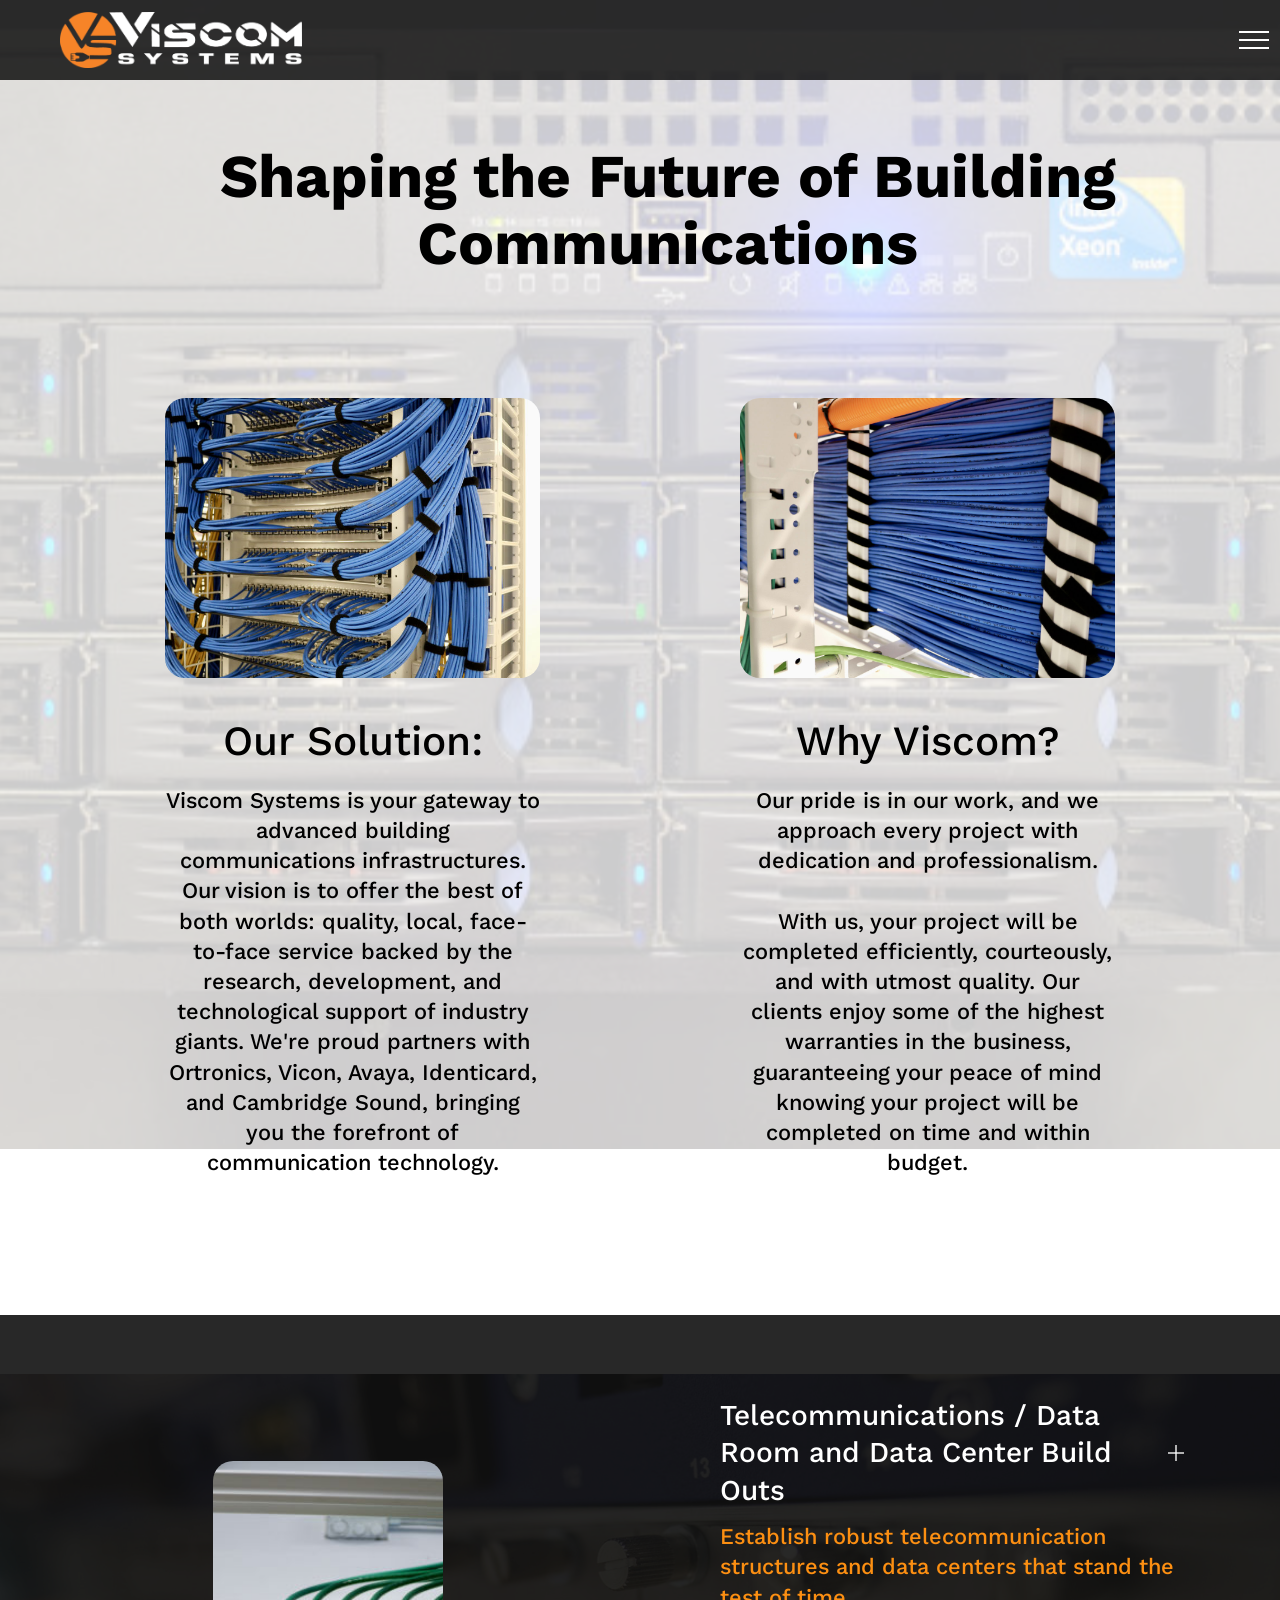
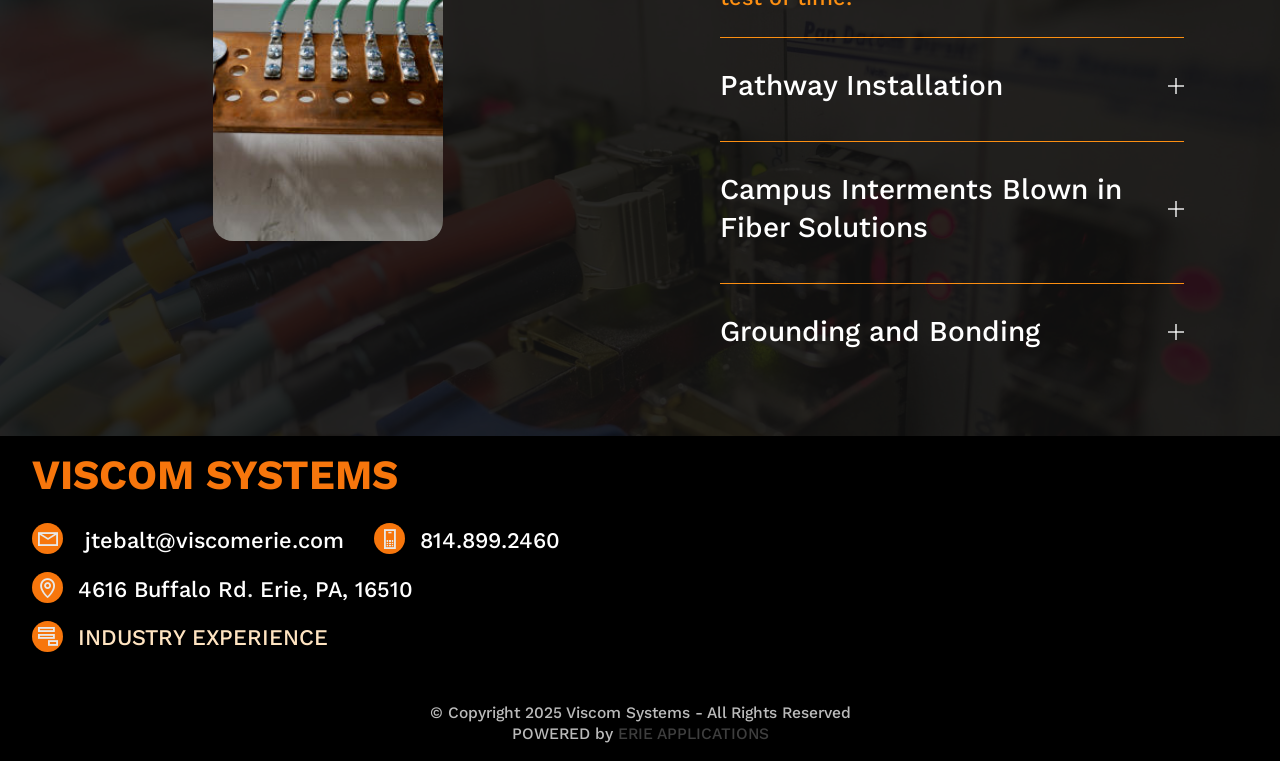
<file: IT_Infrastructure.html>
<!DOCTYPE html>
<html  >
<head>
  
  <meta charset="UTF-8">
  <meta http-equiv="X-UA-Compatible" content="IE=edge">
  
  <meta name="viewport" content="width=device-width, initial-scale=1, minimum-scale=1">
  <link rel="shortcut icon" href="assets/images/faavicon-128x128-128x128.png" type="image/x-icon">
  <meta name="description" content="Discover robust IT infrastructure services designed for your business growth. We offer scalable, secure, and innovative solutions tailored to your needs, ensuring optimal performance and efficiency. Elevate your business to new heights with our industry-leading IT support and infrastructure management.">
  
  
  <title>Seamless, Scalable, and Secure IT Infrastructure Services</title>
  <link rel="stylesheet" href="assets/web/assets/mobirise-icons2/mobirise2.css">
  <link rel="stylesheet" href="assets/Material-Design-Icons/css/material.css">
  <link rel="stylesheet" href="assets/FontAwesome/css/font-awesome.css">
  <link rel="stylesheet" href="assets/bootstrap/css/bootstrap.min.css">
  <link rel="stylesheet" href="assets/bootstrap/css/bootstrap-grid.min.css">
  <link rel="stylesheet" href="assets/bootstrap/css/bootstrap-reboot.min.css">
  <link rel="stylesheet" href="assets/parallax/jarallax.css">
  <link rel="stylesheet" href="assets/animatecss/animate.css">
  <link rel="stylesheet" href="assets/popup-overlay-plugin/style.css">
  <link rel="stylesheet" href="assets/dropdown/css/style.css">
  <link rel="stylesheet" href="assets/socicon/css/styles.css">
  <link rel="stylesheet" href="assets/theme/css/style.css">
  <link rel="preload" href="https://fonts.googleapis.com/css?family=Kantumruy+Pro:100,200,300,400,500,600,700,100i,200i,300i,400i,500i,600i,700i&display=swap" as="style" onload="this.onload=null;this.rel='stylesheet'">
  <noscript><link rel="stylesheet" href="https://fonts.googleapis.com/css?family=Kantumruy+Pro:100,200,300,400,500,600,700,100i,200i,300i,400i,500i,600i,700i&display=swap"></noscript>
  <link rel="preload" as="style" href="assets/mobirise/css/mbr-additional.css?v=qEvdf3"><link rel="stylesheet" href="assets/mobirise/css/mbr-additional.css?v=qEvdf3" type="text/css">

  
  <style>

.right-image-slide-in {
  opacity: 0;
  transform: translateX(50%);
  transition: opacity 1s ease, transform 1s ease;
}

.right-image-slide-in-active {
  opacity: 1;
  transform: translateX(0);
}

.left-image-slide-in {
  opacity: 0;
  transform: translateX(-50%);
  transition: opacity 1s ease, transform 1s ease;
}

.left-image-slide-in-active {
  opacity: 1;
  transform: translateX(0);
}

.image-slide-in {
  opacity: 0;
  transform: translateX(-50%);
  transition: opacity 0.6s ease-out, transform 0.6s ease-out;
}

.image-slide-in-active {
  opacity: 1;
  transform: translateX(0);
}

</style>
  

</head>
<body>

<!-- Analytics -->
<!-- Google tag (gtag.js) -->
<script async src="https://www.googletagmanager.com/gtag/js?id=G-GNE7D0F3Q5"></script>
<script>
  window.dataLayer = window.dataLayer || [];
  function gtag(){dataLayer.push(arguments);}
  gtag('js', new Date());

  gtag('config', 'G-GNE7D0F3Q5');
</script>
<!-- /Analytics -->


  
  <section data-bs-version="5.1" class="menu menu1 cid-tKSRBD0pvh" once="menu" id="menu1-44">
    
    <nav class="navbar navbar-dropdown navbar-fixed-top collapsed">
        <div class="container-fluid">
            <div class="navbar-brand">
                <span class="navbar-logo">
                    <a href="index.html">
                        <img src="assets/images/viscom-systems-new-logo-1-1103x255.png" alt="Viscom Systems Logo" style="height: 3.5rem;">
                    </a>
                </span>
                
            </div>
            <button class="navbar-toggler" type="button" data-toggle="collapse" data-bs-toggle="collapse" data-target="#navbarSupportedContent" data-bs-target="#navbarSupportedContent" aria-controls="navbarNavAltMarkup" aria-expanded="false" aria-label="Toggle navigation">
                <div class="hamburger">
                    <span></span>
                    <span></span>
                    <span></span>
                    <span></span>
                </div>
            </button>
            <div class="collapse navbar-collapse" id="navbarSupportedContent">
                <ul class="navbar-nav nav-dropdown" data-app-modern-menu="true"><li class="nav-item"><a class="nav-link link text-secondary display-4" href="StructuredCabling.html"><span class="mdi-action-settings-input-composite mbr-iconfont mbr-iconfont-btn" style="color: rgb(255, 255, 255);"></span>Structured Cabling</a>
                    </li>
                    <li class="nav-item"><a class="nav-link link text-secondary display-4" href="IT_Infrastructure.html"><span class="mdi-action-settings-input-antenna mbr-iconfont mbr-iconfont-btn" style="color: rgb(255, 255, 255);"></span>IT Infrastructure&nbsp;</a>
                        </li><li class="nav-item"><a class="nav-link link text-secondary display-4" href="IT_Services.html"><span class="mdi-device-usb mbr-iconfont mbr-iconfont-btn" style="color: rgb(255, 255, 255);"></span>IT Services</a></li><li class="nav-item"><a class="nav-link link text-secondary display-4" href="Project_Management.html"><span class="mobi-mbri mobi-mbri-numbered-list mbr-iconfont mbr-iconfont-btn" style="color: rgb(248, 247, 255);"></span>Project Roll Outs</a></li><li class="nav-item"><a class="nav-link link text-secondary display-4" href="DAS.html"><span class="mdi-device-signal-wifi-1-bar mbr-iconfont mbr-iconfont-btn" style="color: rgb(255, 255, 255);"></span>DAS Solutions</a></li><li class="nav-item"><a class="nav-link link text-secondary display-4" href="Security_Systems.html"><span class="mdi-action-accessibility mbr-iconfont mbr-iconfont-btn" style="color: rgb(255, 255, 255);"></span>Security + Life Safety</a></li><li class="nav-item"><a class="nav-link link text-secondary display-4" href="SoundMasking_Paging.html"><span class="mdi-communication-ring-volume mbr-iconfont mbr-iconfont-btn" style="color: rgb(255, 255, 255);"></span>Sound Masking + Paging</a></li><li class="nav-item"><a class="nav-link link text-secondary display-4" href="Audio_Video.html"><span class="mdi-action-settings-remote mbr-iconfont mbr-iconfont-btn" style="color: rgb(255, 255, 255);"></span>AV Products</a></li>
                    <li class="nav-item"><a class="nav-link link text-secondary display-4" href="Maintenance.html"><span class="mdi-action-alarm mbr-iconfont mbr-iconfont-btn" style="color: rgb(255, 255, 255);"></span>Maintenance + Service</a>
                    </li></ul>
                
                <div class="navbar-buttons mbr-section-btn"><a class="btn btn-secondary-outline display-4" href="tel:+1-814-899-2460"><span class="fa fa-volume-control-phone mbr-iconfont mbr-iconfont-btn" style="font-size: 40px; color: rgb(247, 118, 12);"></span>Call Us</a></div>
            </div>
        </div>
    </nav>
</section>

<section data-bs-version="5.1" class="features4 resultm5 cid-tJalRgNXUE mbr-parallax-background" id="features4-1m">

    

    
    <div class="mbr-overlay" style="opacity: 0.8; background-color: rgb(255, 255, 255);">
    </div>
    <div class="container-fluid">
        <div class="row">
            <div class="col-12 card">
                <div class="title-wrapper">
                    <h2 class="mbr-section-title mbr-fonts-style display-1"><strong>Shaping the Future of Building Communications</strong></h2>
                </div>
            </div>
            <div class="col-12 col-lg-5 col-md-6 card">
                <div class="card-wrapper">
                    <img src="assets/images/p1106984-670x893.jpg" alt="Server Room Experience IT Infrastructure">
                    <h3 class="mbr-card-title mbr-fonts-style display-2">
                        Our Solution:</h3>
                    <p class="mbr-desc mbr-fonts-style display-7">
                        Viscom Systems is your gateway to advanced building communications infrastructures. Our vision is to offer the best of both worlds: quality, local, face-to-face service backed by the research, development, and technological support of industry giants. We're proud partners with Ortronics, Vicon, Avaya, Identicard, and Cambridge Sound, bringing you the forefront of communication technology.
                    </p>
                    
                </div>
            </div>
            <div class="col-12 col-lg-5 col-md-6 card">
                <div class="card-wrapper">
                    <img src="assets/images/p1107008-1245x934.jpg" alt="IT Infrastructure Cabling">
                    <h3 class="mbr-card-title mbr-fonts-style display-2">
                        Why Viscom?</h3>
                    <p class="mbr-desc mbr-fonts-style display-7">Our pride is in our work, and we approach every project with dedication and professionalism. <br><br>With us, your project will be completed efficiently, courteously, and with utmost quality. Our clients enjoy some of the highest warranties in the business, guaranteeing your peace of mind knowing your project will be completed on time and within budget.<br><br></p>
                    
                </div>
            </div>
            
            
        </div>
    </div>
</section>

<section data-bs-version="5.1" class="content1 resultm5 cid-tJanFep0VE mbr-parallax-background" id="content1-1o">

    

    
    <div class="mbr-overlay" style="opacity: 0.9; background-color: rgb(17, 17, 17);">
    </div>

    <div class="container-fluid">
        <div class="row">
            <div class="col-12 col-lg-6 card">
                <div class="image-wrapper">
                    <img class="image-main" src="assets/images/p1107010-460x345.jpg" alt="Grounding IT Services and Management ">
                    
                    
                    
                    
                    
                </div>
            </div>
            <div class="col-12 col-lg-6 card">
                <div class="title-wrapper">
                    
                </div>
                <div id="bootstrap-accordion_55" class="panel-group accordionStyles accordion" role="tablist" aria-multiselectable="true">
                    <div class="card">
                        <div class="card-header" role="tab" id="headingOne">
                            <a role="button" class="panel-title" data-toggle="collapse" data-bs-toggle="collapse" data-core="" href="#collapse1_55" aria-expanded="false" aria-controls="collapse1">
                                <h4 class="panel-title-edit mbr-fonts-style display-5">Telecommunications / Data Room and Data Center Build Outs</h4>
                                <span class="sign mbr-iconfont mobi-mbri-plus mobi-mbri"></span>
                            </a>
                        </div>
                        <div id="collapse1_55" class="panel-collapse noScroll collapse show" role="tabpanel" aria-labelledby="headingOne" data-parent="#accordion" data-bs-parent="#bootstrap-accordion_55">
                            <div class="panel-body">
                                <p class="mbr-fonts-style panel-text display-7">Establish robust telecommunication structures and data centers that stand the test of time.
                                </p>
                            </div>
                        </div>
                    </div>
                    <div class="card">
                        <div class="card-header" role="tab" id="headingTwo">
                            <a role="button" class="panel-title collapsed" data-toggle="collapse" data-bs-toggle="collapse" data-core="" href="#collapse2_55" aria-expanded="false" aria-controls="collapse2">
                                <h4 class="panel-title-edit mbr-fonts-style display-5">Pathway Installation</h4>
                                <span class="sign mbr-iconfont mobi-mbri-plus mobi-mbri"></span>
                            </a>
                        </div>
                        <div id="collapse2_55" class="panel-collapse noScroll collapse" role="tabpanel" aria-labelledby="headingTwo" data-parent="#accordion" data-bs-parent="#bootstrap-accordion_55">
                            <div class="panel-body">
                                <p class="mbr-fonts-style panel-text display-7">
                                    We offer Cable Tray, J-Hook, and Fire Sleeve Penetrations, ensuring a seamless pathway for your data.</p>
                            </div>
                        </div>
                    </div>
                    <div class="card">
                        <div class="card-header" role="tab" id="headingThree">
                            <a role="button" class="panel-title collapsed" data-toggle="collapse" data-bs-toggle="collapse" data-core="" href="#collapse3_55" aria-expanded="false" aria-controls="collapse3">
                                <h4 class="panel-title-edit mbr-fonts-style display-5">Campus Interments Blown in Fiber Solutions</h4>
                                <span class="sign mbr-iconfont mobi-mbri-plus mobi-mbri"></span>
                            </a>
                        </div>
                        <div id="collapse3_55" class="panel-collapse noScroll collapse" role="tabpanel" aria-labelledby="headingThree" data-parent="#accordion" data-bs-parent="#bootstrap-accordion_55">
                            <div class="panel-body">
                                <p class="mbr-fonts-style panel-text display-4">
                                    Future-proof your campus with high-speed, reliable fiber solutions.</p>
                            </div>
                        </div>
                    </div>
                    <div class="card">
                        <div class="card-header" role="tab" id="headingFour">
                            <a role="button" class="panel-title collapsed" data-toggle="collapse" data-bs-toggle="collapse" data-core="" href="#collapse4_55" aria-expanded="false" aria-controls="collapse4">
                                <h4 class="panel-title-edit mbr-fonts-style display-5">Grounding and Bonding</h4>
                                <span class="sign mbr-iconfont mobi-mbri-plus mobi-mbri"></span>
                            </a>
                        </div>
                        <div id="collapse4_55" class="panel-collapse noScroll collapse" role="tabpanel" aria-labelledby="headingFour" data-parent="#accordion" data-bs-parent="#bootstrap-accordion_55">
                            <div class="panel-body">
                                <p class="mbr-fonts-style panel-text display-4">
                                    Keep your data safe with our superior grounding and bonding solutions.</p>
                            </div>
                        </div>
                    </div>
                </div>
            </div>
        </div>
    </div>
</section>

<section data-bs-version="5.1" class="footer1 cid-tKC8p9RAMD" once="footers" id="footer1-3b">

    

    
    
    <div class="container-fluid">
        <div class="row">
            <div class="col-12 col-lg-6 col-md-6">
                <h3 class="mbr-section-title mbr-fonts-style display-2"><strong>
                    VISCOM SYSTEMS</strong><br></h3>
                <div class="soc-wrapper">
                    <p class="mbr-soc mbr-fonts-style display-7">
                        <span class="mobi-mbri mobi-mbri-letter mbr-iconfont"></span><a href="mailto:cluafer@viscomerie.com" class="text-info">&nbsp;jtebalt@viscomerie.com</a></p>
                    <p class="mbr-soc mbr-fonts-style display-7">
                        <span class="mobi-mbri mobi-mbri-mobile mbr-iconfont"></span><a href="tel:+1-814-899-2460" class="text-info" style="font-size: 1.4rem;">814.899.2460</a></p>
                    <p class="mbr-soc mbr-fonts-style display-7">
                        <span class="mobi-mbri mobi-mbri-map-pin mbr-iconfont"></span><a href="https://goo.gl/maps/whBTXzejXt672H5y5" class="text-info" style="font-size: 1.4rem;">4616 Buffalo Rd</a><span style="font-size: 1.4rem;">.&nbsp;</span><a href="https://goo.gl/maps/whBTXzejXt672H5y5" class="text-info" style="font-size: 1.4rem;">Erie, PA, 16510</a></p>
                    <p class="mbr-soc mbr-fonts-style display-7">
                        <span class="mobi-mbri mobi-mbri-add-submenu mbr-iconfont"></span><a href="Industry_Experience.html" class="text-warning">INDUSTRY EXPERIENCE</a></p>                                                                    
                </div>
            </div>
            <div class="col-12 col-lg-6 col-md-6">
                
            </div>
            <div class="col-12">
                <p class="mbr-fonts-style copyright display-4">© Copyright 2025 Viscom Systems - All Rights Reserved<br>POWERED by <strong><a href="https://erieapps.com" class="text-danger">ERIE APPLICATIONS</a></strong></p>
            </div>
        </div>
    </div>
</section>


<script src="assets/bootstrap/js/bootstrap.bundle.min.js"></script>
  <script src="assets/parallax/jarallax.js"></script>
  <script src="assets/smoothscroll/smooth-scroll.js"></script>
  <script src="assets/ytplayer/index.js"></script>
  <script src="assets/dropdown/js/navbar-dropdown.js"></script>
  <script src="assets/theme/js/script.js"></script>
  
  <script>
const rightSlideInElements = document.querySelectorAll('.right-image-slide-in');

const rightSlideInOptions = {
  rootMargin: '-50px 0px',
  threshold: 0.1
};

const rightSlideInObserver = new IntersectionObserver(function(rightEntries, rightObserver) {
  rightEntries.forEach(rightEntry => {
    if (rightEntry.isIntersecting) {
      rightEntry.target.classList.add('right-image-slide-in-active');
      rightObserver.unobserve(rightEntry.target);
    }
  });
}, rightSlideInOptions);

rightSlideInElements.forEach(rightElement => {
  // check if the element is already in view
  if (rightIsElementInViewport(rightElement)) {
    rightElement.classList.add('right-image-slide-in-active');
  } else {
    rightSlideInObserver.observe(rightElement);
  }
});

function rightIsElementInViewport(rightElement) {
  const rightRect = rightElement.getBoundingClientRect();
  return (
    rightRect.top >= 0 &&
    rightRect.left >= 0 &&
    rightRect.bottom <= (window.innerHeight || document.documentElement.clientHeight) &&
    rightRect.right <= (window.innerWidth || document.documentElement.clientWidth)
  );
}


const leftSlideInElements = document.querySelectorAll('.left-image-slide-in');

const leftSlideInOptions = {
  rootMargin: '-50px 0px',
  threshold: 0.25
};

const leftSlideInObserver = new IntersectionObserver(function(leftEntries, leftObserver) {
  leftEntries.forEach(leftEntry => {
    if (leftEntry.isIntersecting) {
      leftEntry.target.classList.add('left-image-slide-in-active');
      leftObserver.unobserve(leftEntry.target);
    }
  });
}, leftSlideInOptions);

leftSlideInElements.forEach(leftElement => {
  // check if the element is already in view
  if (leftIsElementInViewport(leftElement)) {
    leftElement.classList.add('left-image-slide-in-active');
  } else {
    leftSlideInObserver.observe(leftElement);
  }
});

function leftIsElementInViewport(leftElement) {
  const leftRect = leftElement.getBoundingClientRect();
  return (
    leftRect.top >= 0 &&
    leftRect.left >= 0 &&
    leftRect.bottom <= (window.innerHeight || document.documentElement.clientHeight) &&
    leftRect.right <= (window.innerWidth || document.documentElement.clientWidth)
  );
}

const slideInElements = document.querySelectorAll('.image-slide-in');

const slideInOptions = {
  rootMargin: '0px 0px -50% 0px',
  threshold: 0.25
};

const slideInObserver = new IntersectionObserver(function(entries, observer) {
  entries.forEach(entry => {
    if (entry.isIntersecting) {
      entry.target.classList.add('image-slide-in-active');
      observer.unobserve(entry.target);
    }
  });
}, slideInOptions);

slideInElements.forEach(element => {
  slideInObserver.observe(element);
});



var counterElement = document.getElementsByClassName('header-counter')[0];
var counterReached = false;

window.addEventListener('scroll', function() {
  if (!counterReached && isElementInViewport(counterElement)) {
    startCounter();
    counterReached = true;
  }
});

function startCounter() {
  var count = 0;
  var timer = setInterval(function() {
    count++;
    counterElement.innerHTML = "Over " + count + " years of experience!";
    if (count >= 60) {
      clearInterval(timer);
    }
  }, 75);
}

function isElementInViewport(el) {
  var rect = el.getBoundingClientRect();
  return (
    rect.top >= 0 &&
    rect.left >= 0 &&
    rect.bottom <= (window.innerHeight || document.documentElement.clientHeight) &&
    rect.right <= (window.innerWidth || document.documentElement.clientWidth)
  );
}


</script>
  
 <div id="scrollToTop" class="scrollToTop mbr-arrow-up"><a style="text-align: center;"><i class="mbr-arrow-up-icon mbr-arrow-up-icon-cm cm-icon cm-icon-smallarrow-up"></i></a></div>
    <input name="animation" type="hidden">
  
</body>
</html>
</file>
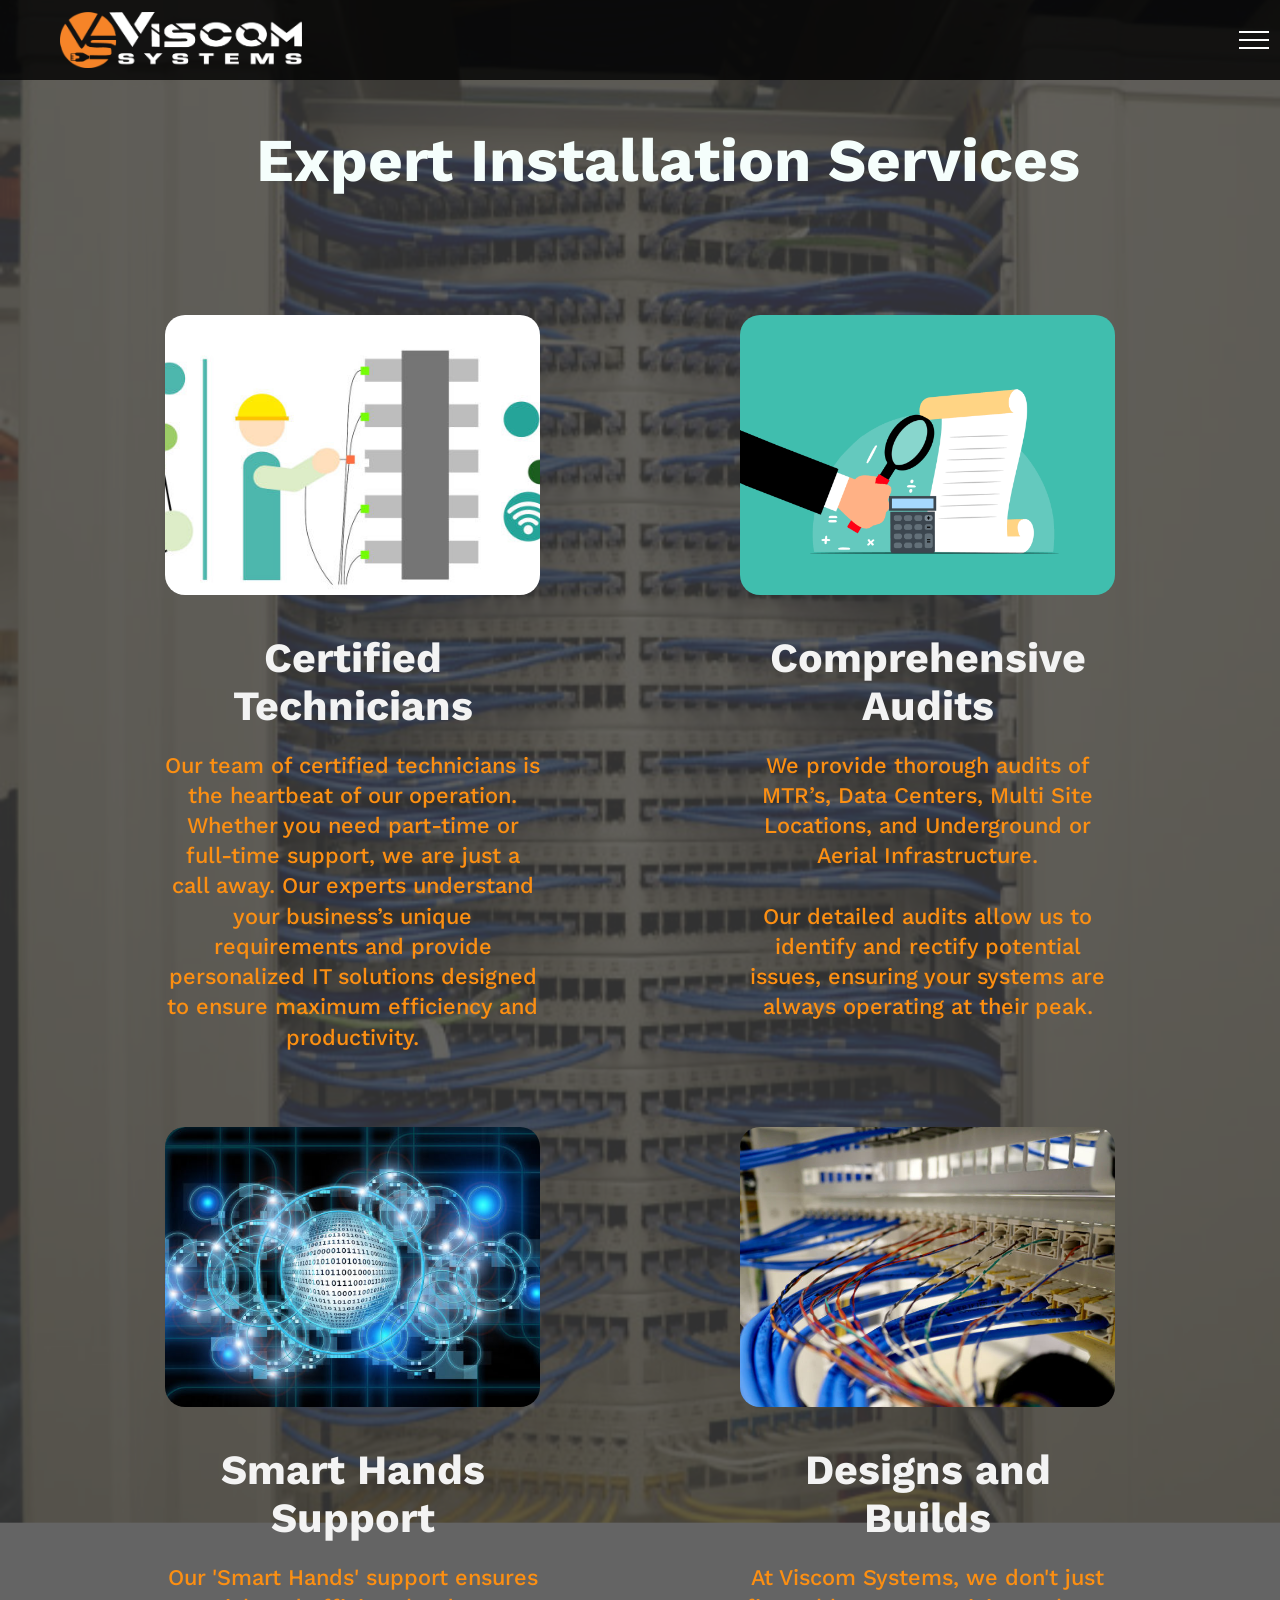
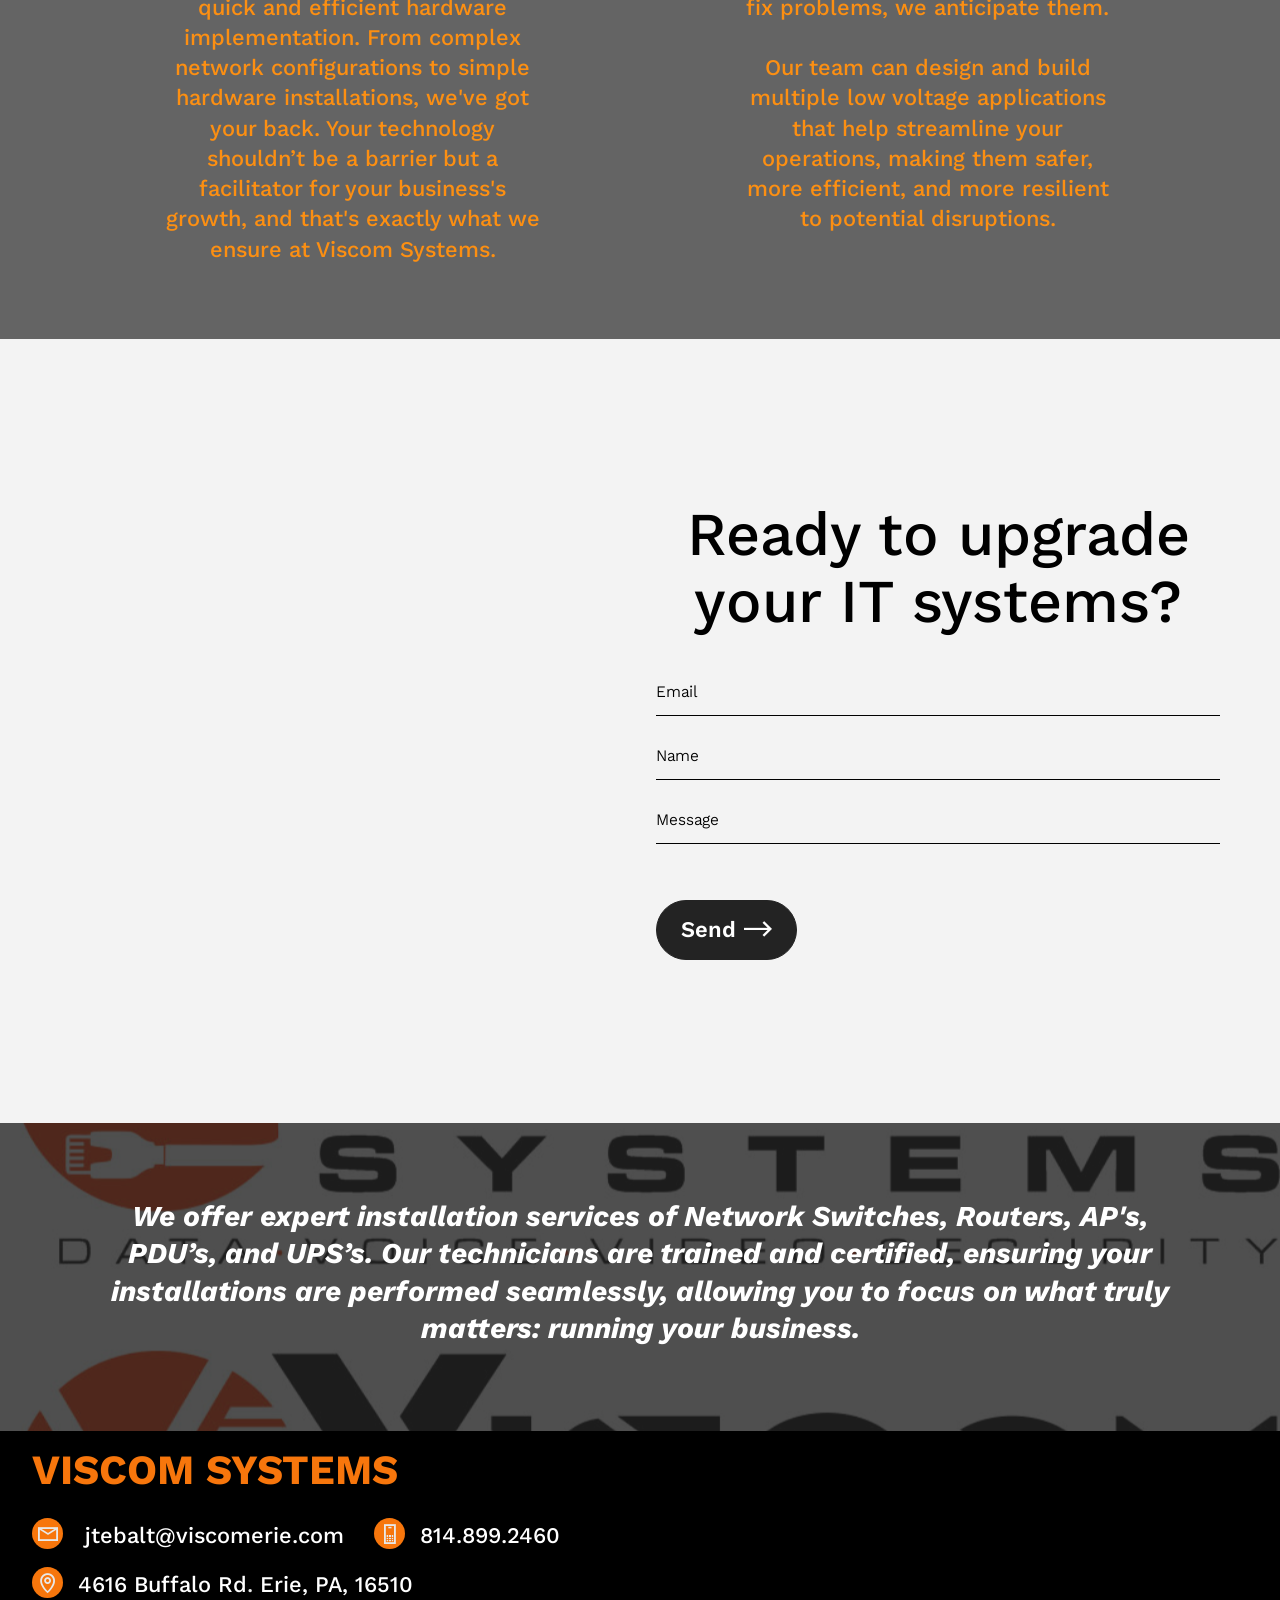
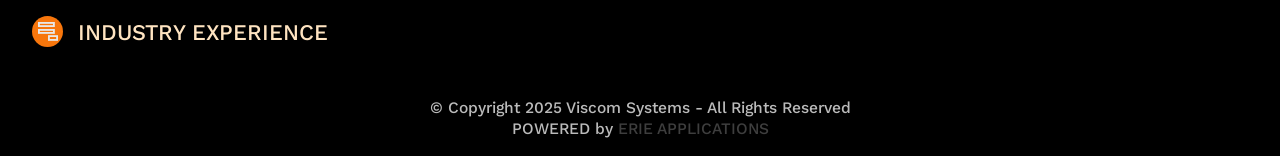
<file: IT_Services.html>
<!DOCTYPE html>
<html  >
<head>
  
  <meta charset="UTF-8">
  <meta http-equiv="X-UA-Compatible" content="IE=edge">
  
  <meta name="viewport" content="width=device-width, initial-scale=1, minimum-scale=1">
  <link rel="shortcut icon" href="assets/images/faavicon-128x128-128x128.png" type="image/x-icon">
  <meta name="description" content="At Viscom Systems, we're the tech wizards behind the screen, keeping your operations smooth and seamless. We focus on providing robust IT Services that serve as the backbone for your business, helping you remain competitive in a digital-first world.">
  
  
  <title>IT Services by Viscom Systems</title>
  <link rel="stylesheet" href="assets/web/assets/mobirise-icons2/mobirise2.css">
  <link rel="stylesheet" href="assets/Material-Design-Icons/css/material.css">
  <link rel="stylesheet" href="assets/FontAwesome/css/font-awesome.css">
  <link rel="stylesheet" href="assets/bootstrap/css/bootstrap.min.css">
  <link rel="stylesheet" href="assets/bootstrap/css/bootstrap-grid.min.css">
  <link rel="stylesheet" href="assets/bootstrap/css/bootstrap-reboot.min.css">
  <link rel="stylesheet" href="assets/parallax/jarallax.css">
  <link rel="stylesheet" href="assets/animatecss/animate.css">
  <link rel="stylesheet" href="assets/popup-overlay-plugin/style.css">
  <link rel="stylesheet" href="assets/dropdown/css/style.css">
  <link rel="stylesheet" href="assets/socicon/css/styles.css">
  <link rel="stylesheet" href="assets/theme/css/style.css">
  <link rel="stylesheet" href="assets/recaptcha.css">
  <link rel="preload" href="https://fonts.googleapis.com/css?family=Kantumruy+Pro:100,200,300,400,500,600,700,100i,200i,300i,400i,500i,600i,700i&display=swap" as="style" onload="this.onload=null;this.rel='stylesheet'">
  <noscript><link rel="stylesheet" href="https://fonts.googleapis.com/css?family=Kantumruy+Pro:100,200,300,400,500,600,700,100i,200i,300i,400i,500i,600i,700i&display=swap"></noscript>
  <link rel="preload" as="style" href="assets/mobirise/css/mbr-additional.css?v=bH5DKd"><link rel="stylesheet" href="assets/mobirise/css/mbr-additional.css?v=bH5DKd" type="text/css">

  
  <style>

.right-image-slide-in {
  opacity: 0;
  transform: translateX(50%);
  transition: opacity 1s ease, transform 1s ease;
}

.right-image-slide-in-active {
  opacity: 1;
  transform: translateX(0);
}

.left-image-slide-in {
  opacity: 0;
  transform: translateX(-50%);
  transition: opacity 1s ease, transform 1s ease;
}

.left-image-slide-in-active {
  opacity: 1;
  transform: translateX(0);
}

.image-slide-in {
  opacity: 0;
  transform: translateX(-50%);
  transition: opacity 0.6s ease-out, transform 0.6s ease-out;
}

.image-slide-in-active {
  opacity: 1;
  transform: translateX(0);
}

</style>
  

</head>
<body>

<!-- Analytics -->
<!-- Google tag (gtag.js) -->
<script async src="https://www.googletagmanager.com/gtag/js?id=G-GNE7D0F3Q5"></script>
<script>
  window.dataLayer = window.dataLayer || [];
  function gtag(){dataLayer.push(arguments);}
  gtag('js', new Date());

  gtag('config', 'G-GNE7D0F3Q5');
</script>
<!-- /Analytics -->


  
  <section data-bs-version="5.1" class="menu menu1 cid-tKSRBD0pvh" once="menu" id="menu1-44">
    
    <nav class="navbar navbar-dropdown navbar-fixed-top collapsed">
        <div class="container-fluid">
            <div class="navbar-brand">
                <span class="navbar-logo">
                    <a href="index.html">
                        <img src="assets/images/viscom-systems-new-logo-1-1103x255.png" alt="Viscom Systems Logo" style="height: 3.5rem;">
                    </a>
                </span>
                
            </div>
            <button class="navbar-toggler" type="button" data-toggle="collapse" data-bs-toggle="collapse" data-target="#navbarSupportedContent" data-bs-target="#navbarSupportedContent" aria-controls="navbarNavAltMarkup" aria-expanded="false" aria-label="Toggle navigation">
                <div class="hamburger">
                    <span></span>
                    <span></span>
                    <span></span>
                    <span></span>
                </div>
            </button>
            <div class="collapse navbar-collapse" id="navbarSupportedContent">
                <ul class="navbar-nav nav-dropdown" data-app-modern-menu="true"><li class="nav-item"><a class="nav-link link text-secondary display-4" href="StructuredCabling.html"><span class="mdi-action-settings-input-composite mbr-iconfont mbr-iconfont-btn" style="color: rgb(255, 255, 255);"></span>Structured Cabling</a>
                    </li>
                    <li class="nav-item"><a class="nav-link link text-secondary display-4" href="IT_Infrastructure.html"><span class="mdi-action-settings-input-antenna mbr-iconfont mbr-iconfont-btn" style="color: rgb(255, 255, 255);"></span>IT Infrastructure&nbsp;</a>
                        </li><li class="nav-item"><a class="nav-link link text-secondary display-4" href="IT_Services.html"><span class="mdi-device-usb mbr-iconfont mbr-iconfont-btn" style="color: rgb(255, 255, 255);"></span>IT Services</a></li><li class="nav-item"><a class="nav-link link text-secondary display-4" href="Project_Management.html"><span class="mobi-mbri mobi-mbri-numbered-list mbr-iconfont mbr-iconfont-btn" style="color: rgb(248, 247, 255);"></span>Project Roll Outs</a></li><li class="nav-item"><a class="nav-link link text-secondary display-4" href="DAS.html"><span class="mdi-device-signal-wifi-1-bar mbr-iconfont mbr-iconfont-btn" style="color: rgb(255, 255, 255);"></span>DAS Solutions</a></li><li class="nav-item"><a class="nav-link link text-secondary display-4" href="Security_Systems.html"><span class="mdi-action-accessibility mbr-iconfont mbr-iconfont-btn" style="color: rgb(255, 255, 255);"></span>Security + Life Safety</a></li><li class="nav-item"><a class="nav-link link text-secondary display-4" href="SoundMasking_Paging.html"><span class="mdi-communication-ring-volume mbr-iconfont mbr-iconfont-btn" style="color: rgb(255, 255, 255);"></span>Sound Masking + Paging</a></li><li class="nav-item"><a class="nav-link link text-secondary display-4" href="Audio_Video.html"><span class="mdi-action-settings-remote mbr-iconfont mbr-iconfont-btn" style="color: rgb(255, 255, 255);"></span>AV Products</a></li>
                    <li class="nav-item"><a class="nav-link link text-secondary display-4" href="Maintenance.html"><span class="mdi-action-alarm mbr-iconfont mbr-iconfont-btn" style="color: rgb(255, 255, 255);"></span>Maintenance + Service</a>
                    </li></ul>
                
                <div class="navbar-buttons mbr-section-btn"><a class="btn btn-secondary-outline display-4" href="tel:+1-814-899-2460"><span class="fa fa-volume-control-phone mbr-iconfont mbr-iconfont-btn" style="font-size: 40px; color: rgb(247, 118, 12);"></span>Call Us</a></div>
            </div>
        </div>
    </nav>
</section>

<section data-bs-version="5.1" class="features4 resultm5 cid-tJfrYGoCji mbr-parallax-background" id="features4-2b">

    

    
    <div class="mbr-overlay" style="opacity: 0.8; background-color: rgb(62, 62, 62);">
    </div>

    <div class="container-fluid">
        <div class="row">
            <div class="col-12 card">
                <div class="title-wrapper">
                    <h2 class="mbr-section-title mbr-fonts-style display-1"><strong>Expert Installation Services</strong></h2>
                </div>
            </div>
            <div class="col-12 col-lg-5 col-md-6 card">
                <div class="card-wrapper">
                    <img src="assets/images/mbr-670x335.jpg" alt="IT Infrastructure Support">
                    <h3 class="mbr-card-title mbr-fonts-style display-2"><strong>Certified Technicians</strong></h3>
                    <p class="mbr-desc mbr-fonts-style display-7">Our team of certified technicians is the heartbeat of our operation. Whether you need part-time or full-time support, we are just a call away. Our experts understand your business’s unique requirements and provide personalized IT solutions designed to ensure maximum efficiency and productivity.<br></p>
                    
                </div>
            </div>
            <div class="col-12 col-lg-5 col-md-6 card">
                <div class="card-wrapper">
                    <img src="assets/images/mbr-670x479.png" alt="IT Infrastructure Audit">
                    <h3 class="mbr-card-title mbr-fonts-style display-2"><strong>Comprehensive Audits</strong></h3>
                    <p class="mbr-desc mbr-fonts-style display-7">We provide thorough audits of MTR’s, Data Centers, Multi Site Locations, and Underground or Aerial Infrastructure. <br><br>Our detailed audits allow us to identify and rectify potential issues, ensuring your systems are always operating at their peak.<br></p>
                    
                </div>
            </div>
            <div class="col-12 col-lg-5 col-md-6 card">
                <div class="card-wrapper">
                    <img src="assets/images/mbr-670x416.jpg" alt="Smart Hands">
                    <h3 class="mbr-card-title mbr-fonts-style display-2"><strong>Smart Hands Support</strong></h3>
                    <p class="mbr-desc mbr-fonts-style display-7">
                        Our 'Smart Hands' support ensures quick and efficient hardware implementation. From complex network configurations to simple hardware installations, we've got your back. Your technology shouldn’t be a barrier but a facilitator for your business's growth, and that's exactly what we ensure at Viscom Systems.
                    </p>
                    
                </div>
            </div>
            <div class="col-12 col-lg-5 col-md-6 card">
                <div class="card-wrapper">
                    <img src="assets/images/p1107013-670x502.jpg" alt="Design and Build of IT Systems">
                    <h3 class="mbr-card-title mbr-fonts-style display-2"><strong>Designs and Builds</strong></h3>
                    <p class="mbr-desc mbr-fonts-style display-7">
                        At Viscom Systems, we don't just fix problems, we anticipate them. <br><br>Our team can design and build multiple low voltage applications that help streamline your operations, making them safer, more efficient, and more resilient to potential disruptions.
                    </p>
                    
                </div>
            </div>
        </div>
    </div>
</section>

<section data-bs-version="5.1" class="form1 careerm5 cid-tJx21wzkcZ" id="form1-2w">

    

    
    

    <div class="container-fluid">
        <div class="row">
            <div class="col-12 col-lg-6">
                <div class="map-wrapper">
                    <div class="google-map"><iframe frameborder="0" style="border:0" src="https://www.google.com/maps/embed/v1/place?key=AIzaSyAtXm0x23nRCgazjDV2Kl3GTHRP411ougQ&amp;q=4616 Buffalo Rd, Erie, PA 16510" allowfullscreen=""></iframe></div>
                </div>
            </div>
            <div class="col-lg-6 mx-auto mbr-form form-wrap" data-form-type="formoid">
                <form action="https://mobirise.eu/" method="POST" class="mbr-form form-with-styler" data-form-title="Form Name"><input type="hidden" name="email" data-form-email="true" value="jbP76WYKNwyFVCIlb6u0a2nNdjGG/AdJhEmU6G4+V6/0kBFdprz08WKIZWL5GqKotcdyqEt38acpEl9a71PrB9aNysOXzBEgso74epCwC41sC+Acd4JWQbwwGyKC/dbp.oGkZEJFpyiL5fpsNUje/dZTwTEJNT2yTD2SxMTFBLEcDI5/Ezx0Jcqb+A/9PJVEEacao75uLAxVs6UiPIjImEB/yt2DrPiRjb0VV/X/9BhsNdD6jUlGaaEoh3t5fYjbY">
                    <div class="row">
                        <div hidden="hidden" data-form-alert="" class="alert alert-success col-12">Thanks, we will get back to you as soon as we can!</div>
                        <div hidden="hidden" data-form-alert-danger="" class="alert alert-danger col-12"> Oops...! some
                            problem!
                        </div>
                    </div>
                    <div class="dragArea row">
                        <div class="col-lg-12 col-md-12 col-sm-12">
                            <h2 class="mbr-section-title mbr-fonts-style display-1">Ready to upgrade your IT systems?</h2>
                        </div>
                        <div class="col-lg-12 col-md-12 col-sm-12">
                            
                        </div>
                        <div data-for="email" class="col-lg-12 col-md-12 col-sm-12 form-group mb-3">
                            <input type="email" name="email" placeholder="Email" data-form-field="email" class="form-control display-7" value="" id="email-form1-2w">
                        </div>
                        <div data-for="text" class="col-lg-12 col-md-12 col-sm-12 form-group mb-3">
                            <input type="text" name="text" placeholder="Name" data-form-field="text" class="form-control display-7" value="" id="text-form1-2w">
                        </div>
                        <div data-for="message" class="col-lg-12 col-md-12 col-sm-12 form-group mb-3">
                            <input type="text" name="message" placeholder="Message" data-form-field="message" class="form-control display-7" value="" id="message-form1-2w">
                        </div>
                        <div class="col-md-auto col mbr-section-btn"><button type="submit" class="btn btn-black display-7">
                                <span class="mobi-mbri mobi-mbri-right mbr-iconfont mbr-iconfont-btn"></span>
                                Send</button></div>
                    </div>
                </form>
            </div>
        </div>
    </div>
</section>

<section data-bs-version="5.1" class="cid-tKBvgHGaPc mbr-parallax-background" id="info3-35">

    

    <div class="mbr-overlay" style="opacity: 0.8; background-color: rgb(35, 35, 35);">
    </div>
    <div class="container">
        <div class="row justify-content-center">
            <div class="col-12 col-md-12 align-center">
                
                <h2 class="mbr-section-title align-center mbr-fonts-style mbr-bold display-5"><em style="">We offer expert installation services of Network Switches, Routers, AP's, PDU’s, and UPS’s. Our technicians are trained and certified, ensuring your installations are performed seamlessly, allowing you to focus on what truly matters: running your business.</em></h2>
            </div>
        </div>
    </div>
</section>

<section data-bs-version="5.1" class="footer1 cid-tKC8p9RAMD" once="footers" id="footer1-3b">

    

    
    
    <div class="container-fluid">
        <div class="row">
            <div class="col-12 col-lg-6 col-md-6">
                <h3 class="mbr-section-title mbr-fonts-style display-2"><strong>
                    VISCOM SYSTEMS</strong><br></h3>
                <div class="soc-wrapper">
                    <p class="mbr-soc mbr-fonts-style display-7">
                        <span class="mobi-mbri mobi-mbri-letter mbr-iconfont"></span><a href="mailto:cluafer@viscomerie.com" class="text-info">&nbsp;jtebalt@viscomerie.com</a></p>
                    <p class="mbr-soc mbr-fonts-style display-7">
                        <span class="mobi-mbri mobi-mbri-mobile mbr-iconfont"></span><a href="tel:+1-814-899-2460" class="text-info" style="font-size: 1.4rem;">814.899.2460</a></p>
                    <p class="mbr-soc mbr-fonts-style display-7">
                        <span class="mobi-mbri mobi-mbri-map-pin mbr-iconfont"></span><a href="https://goo.gl/maps/whBTXzejXt672H5y5" class="text-info" style="font-size: 1.4rem;">4616 Buffalo Rd</a><span style="font-size: 1.4rem;">.&nbsp;</span><a href="https://goo.gl/maps/whBTXzejXt672H5y5" class="text-info" style="font-size: 1.4rem;">Erie, PA, 16510</a></p>
                    <p class="mbr-soc mbr-fonts-style display-7">
                        <span class="mobi-mbri mobi-mbri-add-submenu mbr-iconfont"></span><a href="Industry_Experience.html" class="text-warning">INDUSTRY EXPERIENCE</a></p>                                                                    
                </div>
            </div>
            <div class="col-12 col-lg-6 col-md-6">
                
            </div>
            <div class="col-12">
                <p class="mbr-fonts-style copyright display-4">© Copyright 2025 Viscom Systems - All Rights Reserved<br>POWERED by <strong><a href="https://erieapps.com" class="text-danger">ERIE APPLICATIONS</a></strong></p>
            </div>
        </div>
    </div>
</section>


<script src="assets/bootstrap/js/bootstrap.bundle.min.js"></script>
  <script src="assets/parallax/jarallax.js"></script>
  <script src="assets/smoothscroll/smooth-scroll.js"></script>
  <script src="assets/ytplayer/index.js"></script>
  <script src="assets/dropdown/js/navbar-dropdown.js"></script>
  <script src="assets/theme/js/script.js"></script>
  <script src="assets/formoid.min.js"></script>
  
  <script>
const rightSlideInElements = document.querySelectorAll('.right-image-slide-in');

const rightSlideInOptions = {
  rootMargin: '-50px 0px',
  threshold: 0.1
};

const rightSlideInObserver = new IntersectionObserver(function(rightEntries, rightObserver) {
  rightEntries.forEach(rightEntry => {
    if (rightEntry.isIntersecting) {
      rightEntry.target.classList.add('right-image-slide-in-active');
      rightObserver.unobserve(rightEntry.target);
    }
  });
}, rightSlideInOptions);

rightSlideInElements.forEach(rightElement => {
  // check if the element is already in view
  if (rightIsElementInViewport(rightElement)) {
    rightElement.classList.add('right-image-slide-in-active');
  } else {
    rightSlideInObserver.observe(rightElement);
  }
});

function rightIsElementInViewport(rightElement) {
  const rightRect = rightElement.getBoundingClientRect();
  return (
    rightRect.top >= 0 &&
    rightRect.left >= 0 &&
    rightRect.bottom <= (window.innerHeight || document.documentElement.clientHeight) &&
    rightRect.right <= (window.innerWidth || document.documentElement.clientWidth)
  );
}


const leftSlideInElements = document.querySelectorAll('.left-image-slide-in');

const leftSlideInOptions = {
  rootMargin: '-50px 0px',
  threshold: 0.25
};

const leftSlideInObserver = new IntersectionObserver(function(leftEntries, leftObserver) {
  leftEntries.forEach(leftEntry => {
    if (leftEntry.isIntersecting) {
      leftEntry.target.classList.add('left-image-slide-in-active');
      leftObserver.unobserve(leftEntry.target);
    }
  });
}, leftSlideInOptions);

leftSlideInElements.forEach(leftElement => {
  // check if the element is already in view
  if (leftIsElementInViewport(leftElement)) {
    leftElement.classList.add('left-image-slide-in-active');
  } else {
    leftSlideInObserver.observe(leftElement);
  }
});

function leftIsElementInViewport(leftElement) {
  const leftRect = leftElement.getBoundingClientRect();
  return (
    leftRect.top >= 0 &&
    leftRect.left >= 0 &&
    leftRect.bottom <= (window.innerHeight || document.documentElement.clientHeight) &&
    leftRect.right <= (window.innerWidth || document.documentElement.clientWidth)
  );
}

const slideInElements = document.querySelectorAll('.image-slide-in');

const slideInOptions = {
  rootMargin: '0px 0px -50% 0px',
  threshold: 0.25
};

const slideInObserver = new IntersectionObserver(function(entries, observer) {
  entries.forEach(entry => {
    if (entry.isIntersecting) {
      entry.target.classList.add('image-slide-in-active');
      observer.unobserve(entry.target);
    }
  });
}, slideInOptions);

slideInElements.forEach(element => {
  slideInObserver.observe(element);
});



var counterElement = document.getElementsByClassName('header-counter')[0];
var counterReached = false;

window.addEventListener('scroll', function() {
  if (!counterReached && isElementInViewport(counterElement)) {
    startCounter();
    counterReached = true;
  }
});

function startCounter() {
  var count = 0;
  var timer = setInterval(function() {
    count++;
    counterElement.innerHTML = "Over " + count + " years of experience!";
    if (count >= 60) {
      clearInterval(timer);
    }
  }, 75);
}

function isElementInViewport(el) {
  var rect = el.getBoundingClientRect();
  return (
    rect.top >= 0 &&
    rect.left >= 0 &&
    rect.bottom <= (window.innerHeight || document.documentElement.clientHeight) &&
    rect.right <= (window.innerWidth || document.documentElement.clientWidth)
  );
}


</script>
  
 <div id="scrollToTop" class="scrollToTop mbr-arrow-up"><a style="text-align: center;"><i class="mbr-arrow-up-icon mbr-arrow-up-icon-cm cm-icon cm-icon-smallarrow-up"></i></a></div>
    <input name="animation" type="hidden">
  
</body>
</html>
</file>
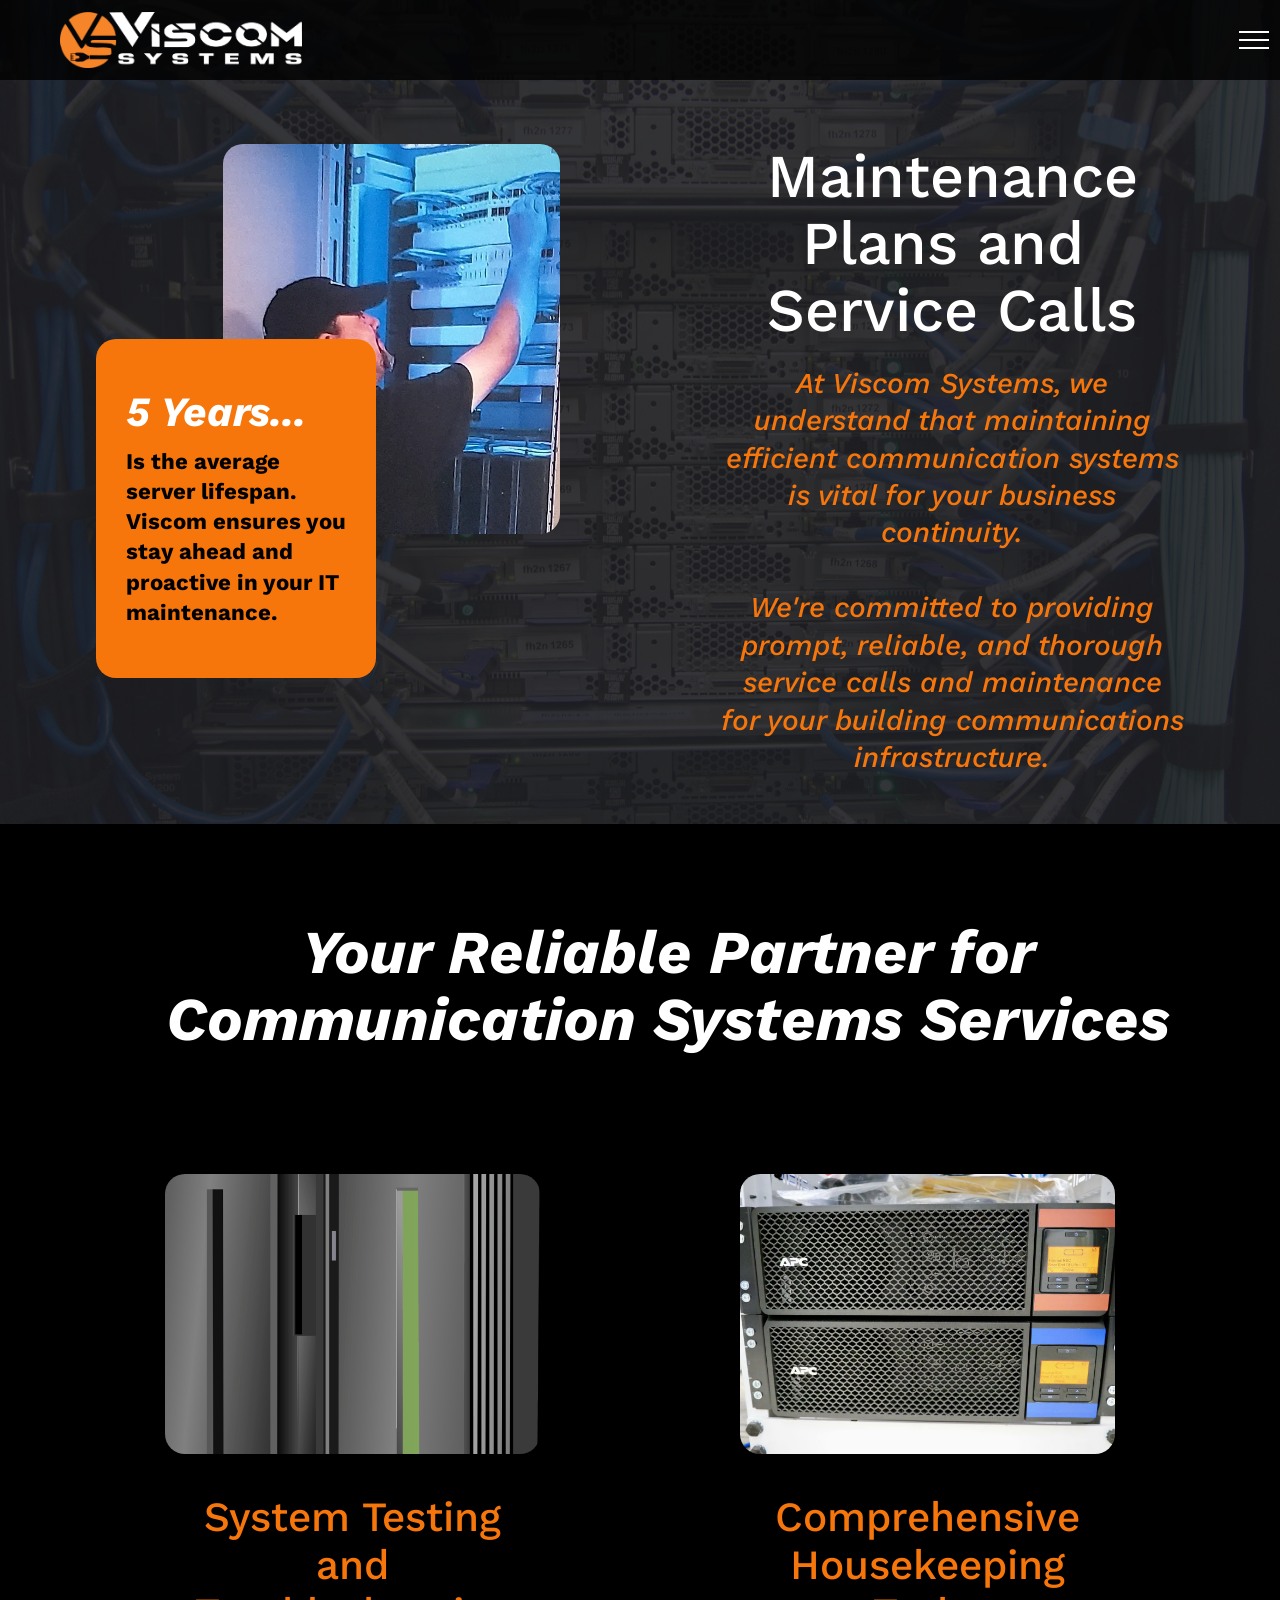
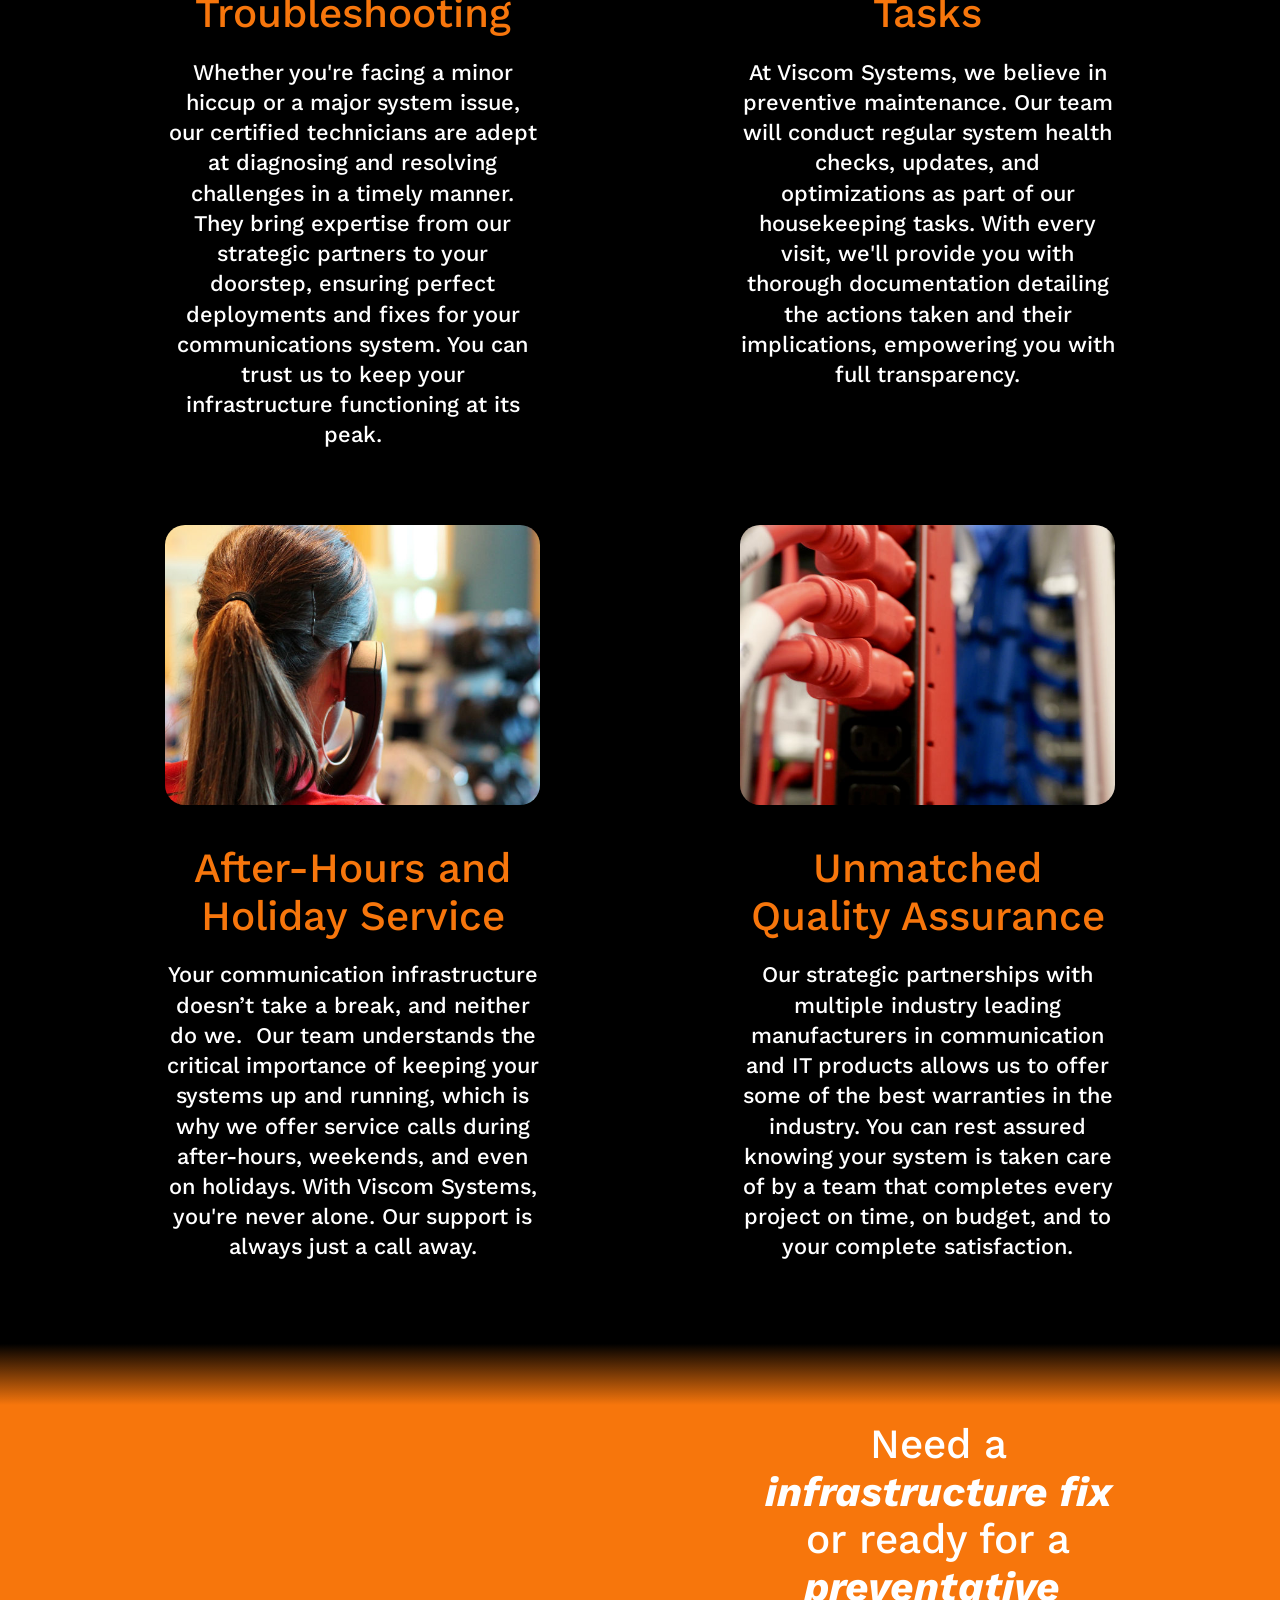
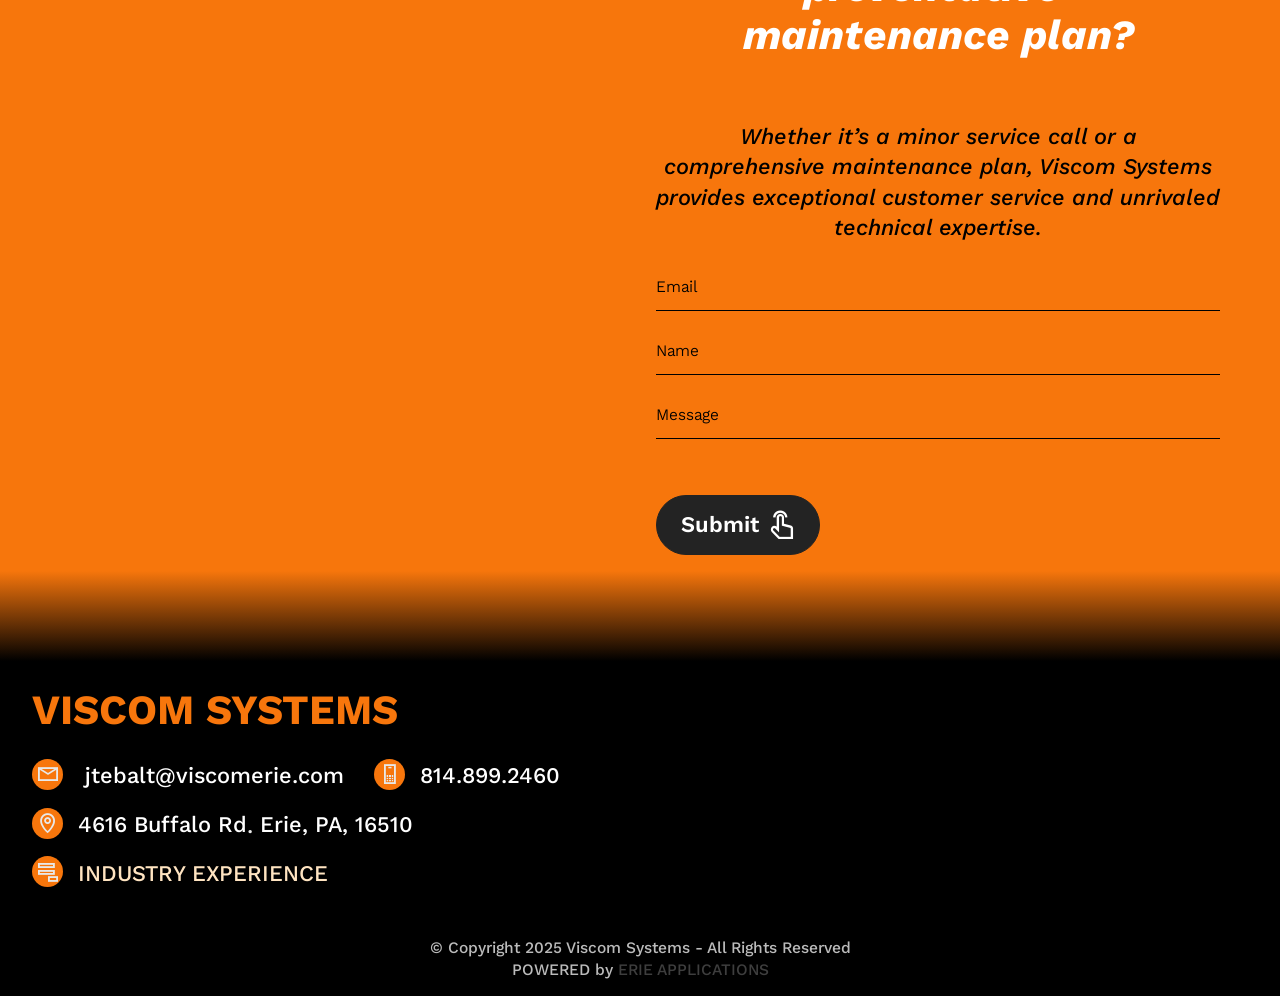
<file: Maintenance.html>
<!DOCTYPE html>
<html  >
<head>
  
  <meta charset="UTF-8">
  <meta http-equiv="X-UA-Compatible" content="IE=edge">
  
  <meta name="viewport" content="width=device-width, initial-scale=1, minimum-scale=1">
  <link rel="shortcut icon" href="assets/images/faavicon-128x128-128x128.png" type="image/x-icon">
  <meta name="description" content="Trust Viscom Systems for top-notch service calls and maintenance. Enjoy our 24/7 support, quality assurance, and detailed documentation. We'll keep your communication infrastructure running optimally.">
  
  
  <title>Expert Service Calls and Maintenance for Advanced Communication Systems | Viscom Systems</title>
  <link rel="stylesheet" href="assets/web/assets/mobirise-icons2/mobirise2.css">
  <link rel="stylesheet" href="assets/Material-Design-Icons/css/material.css">
  <link rel="stylesheet" href="assets/FontAwesome/css/font-awesome.css">
  <link rel="stylesheet" href="assets/bootstrap/css/bootstrap.min.css">
  <link rel="stylesheet" href="assets/bootstrap/css/bootstrap-grid.min.css">
  <link rel="stylesheet" href="assets/bootstrap/css/bootstrap-reboot.min.css">
  <link rel="stylesheet" href="assets/parallax/jarallax.css">
  <link rel="stylesheet" href="assets/animatecss/animate.css">
  <link rel="stylesheet" href="assets/popup-overlay-plugin/style.css">
  <link rel="stylesheet" href="assets/dropdown/css/style.css">
  <link rel="stylesheet" href="assets/socicon/css/styles.css">
  <link rel="stylesheet" href="assets/theme/css/style.css">
  <link rel="stylesheet" href="assets/recaptcha.css">
  <link rel="preload" href="https://fonts.googleapis.com/css?family=Kantumruy+Pro:100,200,300,400,500,600,700,100i,200i,300i,400i,500i,600i,700i&display=swap" as="style" onload="this.onload=null;this.rel='stylesheet'">
  <noscript><link rel="stylesheet" href="https://fonts.googleapis.com/css?family=Kantumruy+Pro:100,200,300,400,500,600,700,100i,200i,300i,400i,500i,600i,700i&display=swap"></noscript>
  <link rel="preload" as="style" href="assets/mobirise/css/mbr-additional.css?v=wOAYXQ"><link rel="stylesheet" href="assets/mobirise/css/mbr-additional.css?v=wOAYXQ" type="text/css">

  
  <style>

.right-image-slide-in {
  opacity: 0;
  transform: translateX(50%);
  transition: opacity 1s ease, transform 1s ease;
}

.right-image-slide-in-active {
  opacity: 1;
  transform: translateX(0);
}

.left-image-slide-in {
  opacity: 0;
  transform: translateX(-50%);
  transition: opacity 1s ease, transform 1s ease;
}

.left-image-slide-in-active {
  opacity: 1;
  transform: translateX(0);
}

.image-slide-in {
  opacity: 0;
  transform: translateX(-50%);
  transition: opacity 0.6s ease-out, transform 0.6s ease-out;
}

.image-slide-in-active {
  opacity: 1;
  transform: translateX(0);
}

</style>
  

</head>
<body>

<!-- Analytics -->
<!-- Google tag (gtag.js) -->
<script async src="https://www.googletagmanager.com/gtag/js?id=G-GNE7D0F3Q5"></script>
<script>
  window.dataLayer = window.dataLayer || [];
  function gtag(){dataLayer.push(arguments);}
  gtag('js', new Date());

  gtag('config', 'G-GNE7D0F3Q5');
</script>
<!-- /Analytics -->


  
  <section data-bs-version="5.1" class="menu menu1 cid-tKSRBD0pvh" once="menu" id="menu1-44">
    
    <nav class="navbar navbar-dropdown navbar-fixed-top collapsed">
        <div class="container-fluid">
            <div class="navbar-brand">
                <span class="navbar-logo">
                    <a href="index.html">
                        <img src="assets/images/viscom-systems-new-logo-1-1103x255.png" alt="Viscom Systems Logo" style="height: 3.5rem;">
                    </a>
                </span>
                
            </div>
            <button class="navbar-toggler" type="button" data-toggle="collapse" data-bs-toggle="collapse" data-target="#navbarSupportedContent" data-bs-target="#navbarSupportedContent" aria-controls="navbarNavAltMarkup" aria-expanded="false" aria-label="Toggle navigation">
                <div class="hamburger">
                    <span></span>
                    <span></span>
                    <span></span>
                    <span></span>
                </div>
            </button>
            <div class="collapse navbar-collapse" id="navbarSupportedContent">
                <ul class="navbar-nav nav-dropdown" data-app-modern-menu="true"><li class="nav-item"><a class="nav-link link text-secondary display-4" href="StructuredCabling.html"><span class="mdi-action-settings-input-composite mbr-iconfont mbr-iconfont-btn" style="color: rgb(255, 255, 255);"></span>Structured Cabling</a>
                    </li>
                    <li class="nav-item"><a class="nav-link link text-secondary display-4" href="IT_Infrastructure.html"><span class="mdi-action-settings-input-antenna mbr-iconfont mbr-iconfont-btn" style="color: rgb(255, 255, 255);"></span>IT Infrastructure&nbsp;</a>
                        </li><li class="nav-item"><a class="nav-link link text-secondary display-4" href="IT_Services.html"><span class="mdi-device-usb mbr-iconfont mbr-iconfont-btn" style="color: rgb(255, 255, 255);"></span>IT Services</a></li><li class="nav-item"><a class="nav-link link text-secondary display-4" href="Project_Management.html"><span class="mobi-mbri mobi-mbri-numbered-list mbr-iconfont mbr-iconfont-btn" style="color: rgb(248, 247, 255);"></span>Project Roll Outs</a></li><li class="nav-item"><a class="nav-link link text-secondary display-4" href="DAS.html"><span class="mdi-device-signal-wifi-1-bar mbr-iconfont mbr-iconfont-btn" style="color: rgb(255, 255, 255);"></span>DAS Solutions</a></li><li class="nav-item"><a class="nav-link link text-secondary display-4" href="Security_Systems.html"><span class="mdi-action-accessibility mbr-iconfont mbr-iconfont-btn" style="color: rgb(255, 255, 255);"></span>Security + Life Safety</a></li><li class="nav-item"><a class="nav-link link text-secondary display-4" href="SoundMasking_Paging.html"><span class="mdi-communication-ring-volume mbr-iconfont mbr-iconfont-btn" style="color: rgb(255, 255, 255);"></span>Sound Masking + Paging</a></li><li class="nav-item"><a class="nav-link link text-secondary display-4" href="Audio_Video.html"><span class="mdi-action-settings-remote mbr-iconfont mbr-iconfont-btn" style="color: rgb(255, 255, 255);"></span>AV Products</a></li>
                    <li class="nav-item"><a class="nav-link link text-secondary display-4" href="Maintenance.html"><span class="mdi-action-alarm mbr-iconfont mbr-iconfont-btn" style="color: rgb(255, 255, 255);"></span>Maintenance + Service</a>
                    </li></ul>
                
                <div class="navbar-buttons mbr-section-btn"><a class="btn btn-secondary-outline display-4" href="tel:+1-814-899-2460"><span class="fa fa-volume-control-phone mbr-iconfont mbr-iconfont-btn" style="font-size: 40px; color: rgb(247, 118, 12);"></span>Call Us</a></div>
            </div>
        </div>
    </nav>
</section>

<section data-bs-version="5.1" class="content5 resultm5 cid-tJfSHsc7Mq mbr-parallax-background" id="content5-2j">

    

    
    <div class="mbr-overlay" style="opacity: 0.9; background-color: rgb(30, 32, 36);">
    </div>

    <div class="container-fluid">
        <div class="row flex-row-reverse">
            <div class="col-12 col-lg-6 card">
                <div class="title-wrapper">
                    <h2 class="mbr-section-title mbr-fonts-style display-1">Maintenance Plans&nbsp;and&nbsp;<div>Service Calls</div></h2>
                    <p class="mbr-text mbr-fonts-style display-5"><em>
                        At Viscom Systems, we understand that maintaining efficient communication systems is vital for your business continuity. </em><br><br><em>We're committed to providing prompt, reliable, and thorough service calls and maintenance for your building communications infrastructure.
                    </em></p>
                </div>
            </div>
            
            <div class="col-12 col-lg-6 card">
                <div class="image-slide-in">
                <div class="image-wrapper">
                    <img src="assets/images/maintenance.webp" alt="Preventative IT Infrastructure Maintenance">
                    <div class="card-wrapper">
                        <p class="mbr-number mbr-fonts-style display-2"><em><strong>5 Years...</strong></em></p>
                        <p class="mbr-desc mbr-fonts-style display-7"><strong>Is the average server lifespan. Viscom ensures you stay ahead and proactive in your IT maintenance.</strong></p>
                    </div>
                </div>
                </div>
            </div>
           
        </div>
    </div>
</section>

<section data-bs-version="5.1" class="features4 resultm5 cid-tJfT4vafIJ" id="features4-2k">

    

    
    

    <div class="container-fluid">
        <div class="row">
            <div class="col-12 card">
                <div class="title-wrapper">
                    <h2 class="mbr-section-title mbr-fonts-style display-1"><strong><em>Your Reliable Partner for Communication Systems Services</em></strong></h2>
                </div>
            </div>
            <div class="col-12 col-lg-5 col-md-6 card">
                <div class="card-wrapper">
                    <img src="assets/images/mbr-687x1066.png" alt="Systems Testing and Troubleshooting ">
                    <h3 class="mbr-card-title mbr-fonts-style display-2">System Testing and Troubleshooting</h3>
                    <p class="mbr-desc mbr-fonts-style display-7">Whether you're facing a minor hiccup or a major system issue, our certified technicians are adept at diagnosing and resolving challenges in a timely manner. They bring expertise from our strategic partners to your doorstep, ensuring perfect deployments and fixes for your communications system. You can trust us to keep your infrastructure functioning at its peak.<br></p>
                    
                </div>
            </div>
            <div class="col-12 col-lg-5 col-md-6 card">
                <div class="card-wrapper">
                    <img src="assets/images/p1107014-687x515.jpg" alt="Comprehensive Housekeeping Tasks">
                    <h3 class="mbr-card-title mbr-fonts-style display-2">Comprehensive Housekeeping Tasks</h3>
                    <p class="mbr-desc mbr-fonts-style display-7">At Viscom Systems, we believe in preventive maintenance. Our team will conduct regular system health checks, updates, and optimizations as part of our housekeeping tasks. With every visit, we'll provide you with thorough documentation detailing the actions taken and their implications, empowering you with full transparency.<br></p>
                    
                </div>
            </div>
            <div class="col-12 col-lg-5 col-md-6 card">
                <div class="card-wrapper">
                    <img src="assets/images/mbr-1-687x458.jpg" alt="Service Calls and Support">
                    <h3 class="mbr-card-title mbr-fonts-style display-2">After-Hours and Holiday Service</h3>
                    <p class="mbr-desc mbr-fonts-style display-7">Your communication infrastructure doesn’t take a break, and neither do we. &nbsp;Our team understands the critical importance of keeping your systems up and running, which is why we offer service calls during after-hours, weekends, and even on holidays. With Viscom Systems, you're never alone. Our support is always just a call away.<br></p>
                    
                </div>
            </div>
            <div class="col-12 col-lg-5 col-md-6 card">
                <div class="card-wrapper">
                    <img src="assets/images/p1106993-687x916.jpg" alt="Unmatched Quality Maintaining IT Infrastructure">
                    <h3 class="mbr-card-title mbr-fonts-style display-2">Unmatched Quality Assurance</h3>
                    <p class="mbr-desc mbr-fonts-style display-7">Our strategic partnerships with multiple industry leading manufacturers in communication and IT products allows us to offer some of the best warranties in the industry. You can rest assured knowing your system is taken care of by a team that completes every project on time, on budget, and to your complete satisfaction.
                    </p>
                    
                </div>
            </div>
        </div>
    </div>
</section>

<section data-bs-version="5.1" class="features2 expertm5 cid-tKCJo7bBAU" id="afeatures2-3e">
    

    
    

    <div class="align-center container-fluid">
        <div class="row">
            <div class="card col-12 col-sm-6 col-md-4 col-lg-3 col-xl-2">
                <div class="card-box">
                    
                    
                </div>
            </div>

            
            
            
            
            
        </div>
    </div>
</section>

<section data-bs-version="5.1" class="form1 careerm5 cid-tJfTvCKd7C" id="form1-2l">

    

    
    

    <div class="container-fluid">
        <div class="row">
            <div class="col-12 col-lg-6">
                <div class="map-wrapper">
                    <div class="google-map"><iframe frameborder="0" style="border:0" src="https://www.google.com/maps/embed?pb=!1m18!1m12!1m3!1d44142.623585621615!2d-80.07250587036906!3d42.15197684201417!2m3!1f0!2f0!3f0!3m2!1i1024!2i768!4f13.1!3m3!1m2!1s0x882d7dd221ca809d%3A0x19778e04a8d1d0dd!2sViscom%20Systems!5e0!3m2!1sen!2sus!4v1689917061034!5m2!1sen!2sus" allowfullscreen=""></iframe></div>
                </div>
            </div>
            <div class="col-lg-6 mx-auto mbr-form form-wrap" data-form-type="formoid">
                <form action="https://mobirise.eu/" method="POST" class="mbr-form form-with-styler" data-form-title="Form Name"><input type="hidden" name="email" data-form-email="true" value="F8mev1XED/Hj1VMwRBVcL7EZ555xIgMwmjt4lP4Ge8SfXiIVzRnr+GkHQJPTuRaNwub3fTjBz/2MakegjL/8JrW2BjhrzdczDpWml7k8wqvzKLKGl/HIlu+oOAM87lW0.f+Mf6lbgV3Tlfqd6BiRhHEL5ESG0jRkaAEZ3iuTnLVvnLnRogHDCMtoiLewnezYZMLNSLA5tBq0P0wUw+D7qLf3jh73ZAVeImKNnUgga2ahqyTQ+XLx7FHSOalw4Xsig">
                    <div class="row">
                        <div hidden="hidden" data-form-alert="" class="alert alert-success col-12">Thanks, we will get back to you as soon as we can!</div>
                        <div hidden="hidden" data-form-alert-danger="" class="alert alert-danger col-12"> Oops...! some
                            problem!
                        </div>
                    </div>
                    <div class="dragArea row">
                        <div class="col-lg-12 col-md-12 col-sm-12">
                            <h2 class="mbr-section-title mbr-fonts-style display-2">Need a <br><strong style=""><em>infrastructure fix</em></strong><strong><em><br></em></strong>or ready for a <br><em style="font-weight: bold;">preventative</em>&nbsp;<br><em style=""><strong>maintenance&nbsp;plan?</strong></em><br></h2>
                        </div>
                        <div class="col-lg-12 col-md-12 col-sm-12">
                            <p class="mbr-text mbr-fonts-style display-7"><em>
                                </em><br><em>Whether it’s a minor service call or a comprehensive maintenance plan, Viscom Systems provides exceptional customer service and unrivaled technical expertise.</em><br></p>
                        </div>
                        <div data-for="email" class="col-lg-12 col-md-12 col-sm-12 form-group mb-3">
                            <input type="email" name="email" placeholder="Email" data-form-field="email" class="form-control display-7" value="" id="email-form1-2l">
                        </div>
                        <div data-for="text" class="col-lg-12 col-md-12 col-sm-12 form-group mb-3">
                            <input type="text" name="text" placeholder="Name" data-form-field="text" class="form-control display-7" value="" id="text-form1-2l">
                        </div>
                        <div data-for="message" class="col-lg-12 col-md-12 col-sm-12 form-group mb-3">
                            <input type="text" name="message" placeholder="Message" data-form-field="message" class="form-control display-7" value="" id="message-form1-2l">
                        </div>
                        <div class="col-md-auto col mbr-section-btn"><button type="submit" class="btn btn-black display-7"><span class="mobi-mbri mobi-mbri-touch mbr-iconfont mbr-iconfont-btn"></span>
                                
                                Submit</button></div>
                    </div>
                </form>
            </div>
        </div>
    </div>
</section>

<section data-bs-version="5.1" class="features2 expertm5 cid-tKCOjb3GIF" id="afeatures2-3f">
    

    
    

    <div class="align-center container-fluid">
        <div class="row">
            <div class="card col-12 col-sm-6 col-md-4 col-lg-3 col-xl-2">
                <div class="card-box">
                    
                    
                </div>
            </div>

            
            
            
            
            
        </div>
    </div>
</section>

<section data-bs-version="5.1" class="footer1 cid-tKC8p9RAMD" once="footers" id="footer1-3b">

    

    
    
    <div class="container-fluid">
        <div class="row">
            <div class="col-12 col-lg-6 col-md-6">
                <h3 class="mbr-section-title mbr-fonts-style display-2"><strong>
                    VISCOM SYSTEMS</strong><br></h3>
                <div class="soc-wrapper">
                    <p class="mbr-soc mbr-fonts-style display-7">
                        <span class="mobi-mbri mobi-mbri-letter mbr-iconfont"></span><a href="mailto:cluafer@viscomerie.com" class="text-info">&nbsp;jtebalt@viscomerie.com</a></p>
                    <p class="mbr-soc mbr-fonts-style display-7">
                        <span class="mobi-mbri mobi-mbri-mobile mbr-iconfont"></span><a href="tel:+1-814-899-2460" class="text-info" style="font-size: 1.4rem;">814.899.2460</a></p>
                    <p class="mbr-soc mbr-fonts-style display-7">
                        <span class="mobi-mbri mobi-mbri-map-pin mbr-iconfont"></span><a href="https://goo.gl/maps/whBTXzejXt672H5y5" class="text-info" style="font-size: 1.4rem;">4616 Buffalo Rd</a><span style="font-size: 1.4rem;">.&nbsp;</span><a href="https://goo.gl/maps/whBTXzejXt672H5y5" class="text-info" style="font-size: 1.4rem;">Erie, PA, 16510</a></p>
                    <p class="mbr-soc mbr-fonts-style display-7">
                        <span class="mobi-mbri mobi-mbri-add-submenu mbr-iconfont"></span><a href="Industry_Experience.html" class="text-warning">INDUSTRY EXPERIENCE</a></p>                                                                    
                </div>
            </div>
            <div class="col-12 col-lg-6 col-md-6">
                
            </div>
            <div class="col-12">
                <p class="mbr-fonts-style copyright display-4">© Copyright 2025 Viscom Systems - All Rights Reserved<br>POWERED by <strong><a href="https://erieapps.com" class="text-danger">ERIE APPLICATIONS</a></strong></p>
            </div>
        </div>
    </div>
</section>


<script src="assets/bootstrap/js/bootstrap.bundle.min.js"></script>
  <script src="assets/parallax/jarallax.js"></script>
  <script src="assets/smoothscroll/smooth-scroll.js"></script>
  <script src="assets/ytplayer/index.js"></script>
  <script src="assets/dropdown/js/navbar-dropdown.js"></script>
  <script src="assets/theme/js/script.js"></script>
  <script src="assets/formoid.min.js"></script>
  
  <script>
const rightSlideInElements = document.querySelectorAll('.right-image-slide-in');

const rightSlideInOptions = {
  rootMargin: '-50px 0px',
  threshold: 0.1
};

const rightSlideInObserver = new IntersectionObserver(function(rightEntries, rightObserver) {
  rightEntries.forEach(rightEntry => {
    if (rightEntry.isIntersecting) {
      rightEntry.target.classList.add('right-image-slide-in-active');
      rightObserver.unobserve(rightEntry.target);
    }
  });
}, rightSlideInOptions);

rightSlideInElements.forEach(rightElement => {
  // check if the element is already in view
  if (rightIsElementInViewport(rightElement)) {
    rightElement.classList.add('right-image-slide-in-active');
  } else {
    rightSlideInObserver.observe(rightElement);
  }
});

function rightIsElementInViewport(rightElement) {
  const rightRect = rightElement.getBoundingClientRect();
  return (
    rightRect.top >= 0 &&
    rightRect.left >= 0 &&
    rightRect.bottom <= (window.innerHeight || document.documentElement.clientHeight) &&
    rightRect.right <= (window.innerWidth || document.documentElement.clientWidth)
  );
}


const leftSlideInElements = document.querySelectorAll('.left-image-slide-in');

const leftSlideInOptions = {
  rootMargin: '-50px 0px',
  threshold: 0.25
};

const leftSlideInObserver = new IntersectionObserver(function(leftEntries, leftObserver) {
  leftEntries.forEach(leftEntry => {
    if (leftEntry.isIntersecting) {
      leftEntry.target.classList.add('left-image-slide-in-active');
      leftObserver.unobserve(leftEntry.target);
    }
  });
}, leftSlideInOptions);

leftSlideInElements.forEach(leftElement => {
  // check if the element is already in view
  if (leftIsElementInViewport(leftElement)) {
    leftElement.classList.add('left-image-slide-in-active');
  } else {
    leftSlideInObserver.observe(leftElement);
  }
});

function leftIsElementInViewport(leftElement) {
  const leftRect = leftElement.getBoundingClientRect();
  return (
    leftRect.top >= 0 &&
    leftRect.left >= 0 &&
    leftRect.bottom <= (window.innerHeight || document.documentElement.clientHeight) &&
    leftRect.right <= (window.innerWidth || document.documentElement.clientWidth)
  );
}

const slideInElements = document.querySelectorAll('.image-slide-in');

const slideInOptions = {
  rootMargin: '0px 0px -50% 0px',
  threshold: 0.25
};

const slideInObserver = new IntersectionObserver(function(entries, observer) {
  entries.forEach(entry => {
    if (entry.isIntersecting) {
      entry.target.classList.add('image-slide-in-active');
      observer.unobserve(entry.target);
    }
  });
}, slideInOptions);

slideInElements.forEach(element => {
  slideInObserver.observe(element);
});



var counterElement = document.getElementsByClassName('header-counter')[0];
var counterReached = false;

window.addEventListener('scroll', function() {
  if (!counterReached && isElementInViewport(counterElement)) {
    startCounter();
    counterReached = true;
  }
});

function startCounter() {
  var count = 0;
  var timer = setInterval(function() {
    count++;
    counterElement.innerHTML = "Over " + count + " years of experience!";
    if (count >= 60) {
      clearInterval(timer);
    }
  }, 75);
}

function isElementInViewport(el) {
  var rect = el.getBoundingClientRect();
  return (
    rect.top >= 0 &&
    rect.left >= 0 &&
    rect.bottom <= (window.innerHeight || document.documentElement.clientHeight) &&
    rect.right <= (window.innerWidth || document.documentElement.clientWidth)
  );
}


</script>
  
 <div id="scrollToTop" class="scrollToTop mbr-arrow-up"><a style="text-align: center;"><i class="mbr-arrow-up-icon mbr-arrow-up-icon-cm cm-icon cm-icon-smallarrow-up"></i></a></div>
    <input name="animation" type="hidden">
  
</body>
</html>
</file>
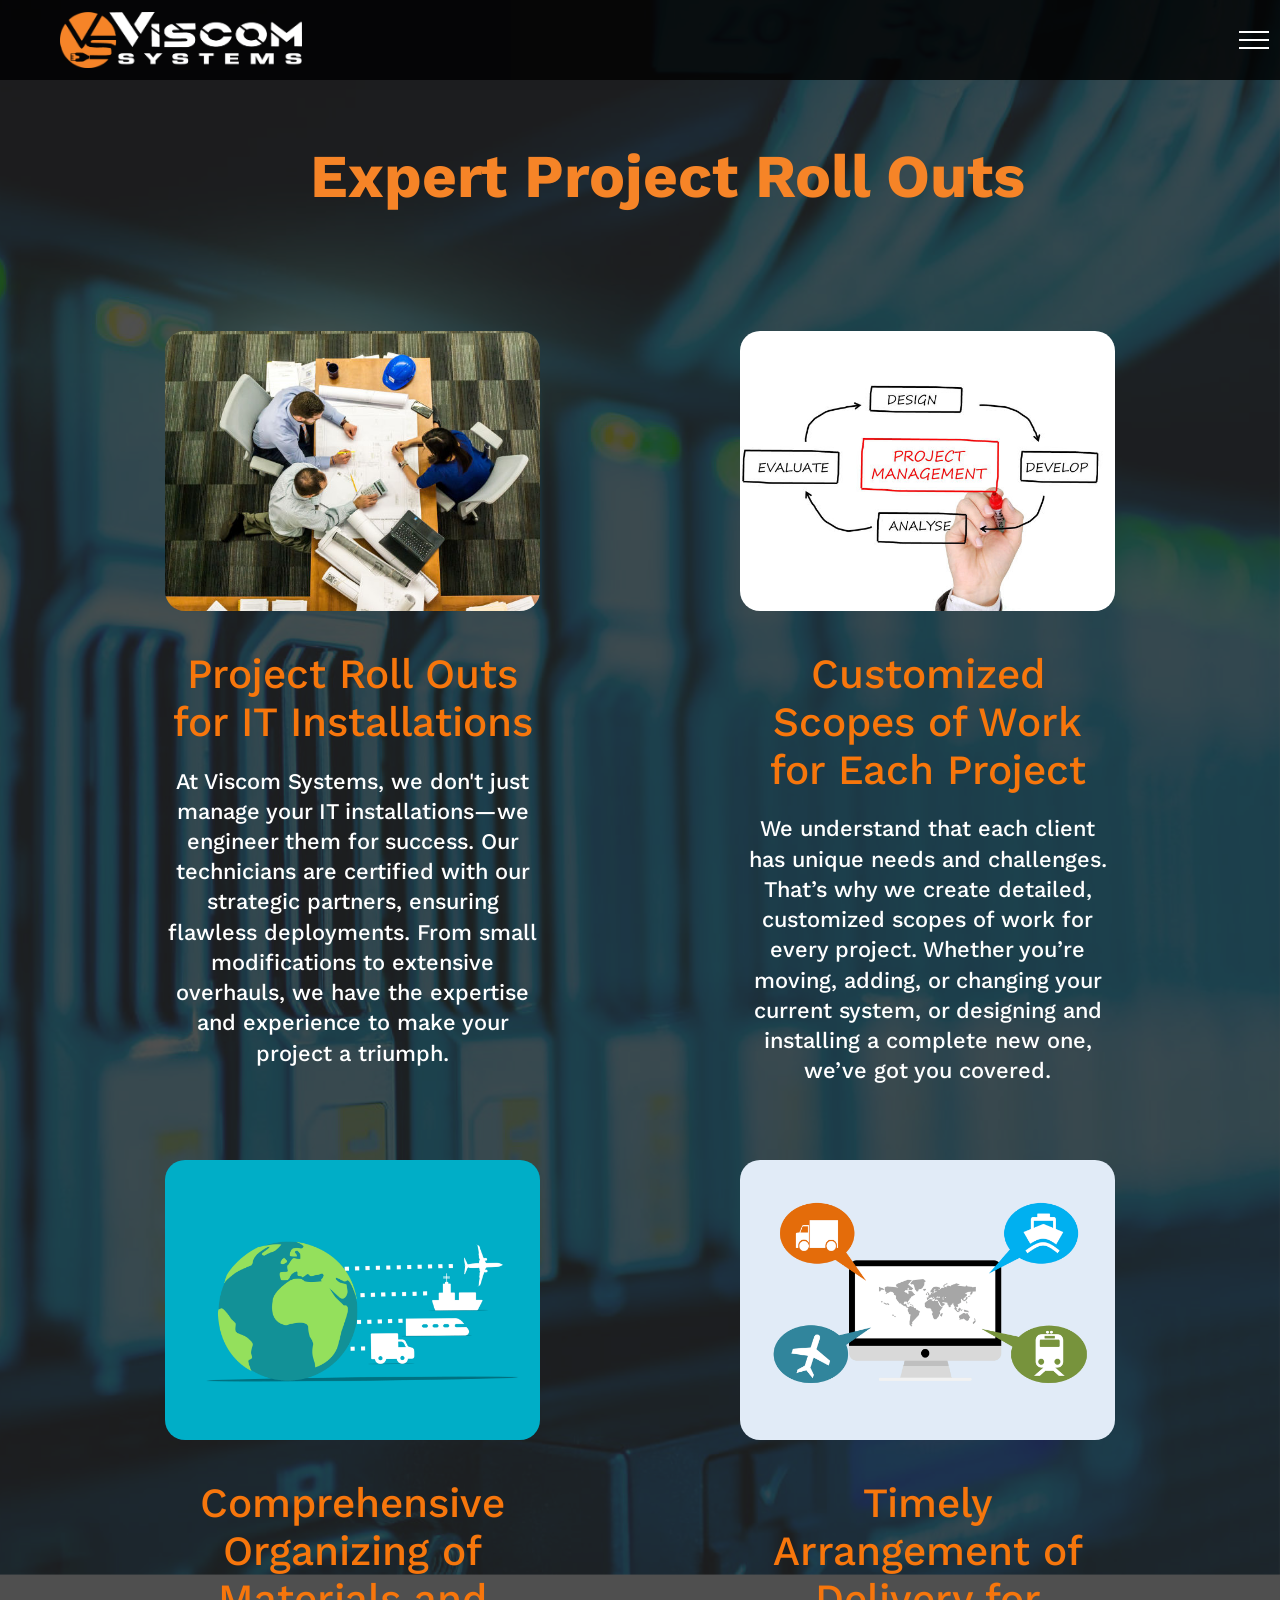
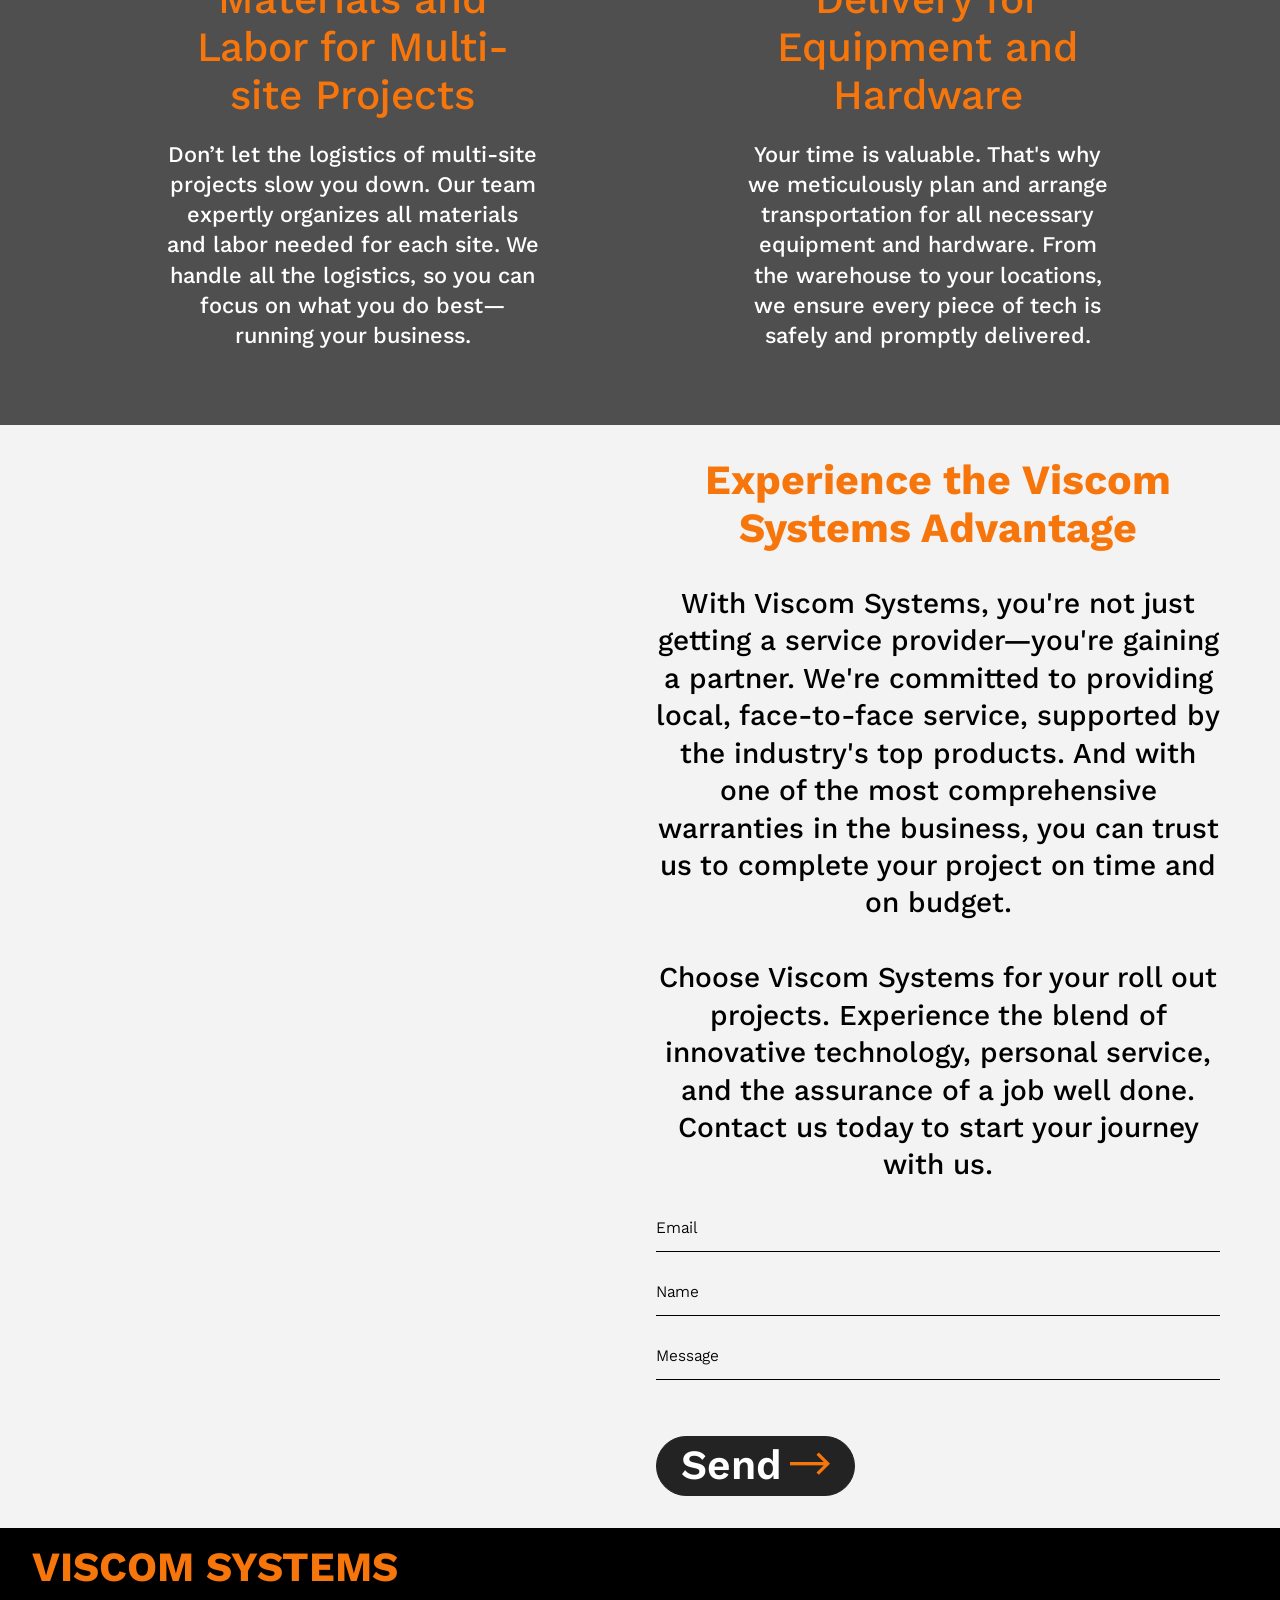
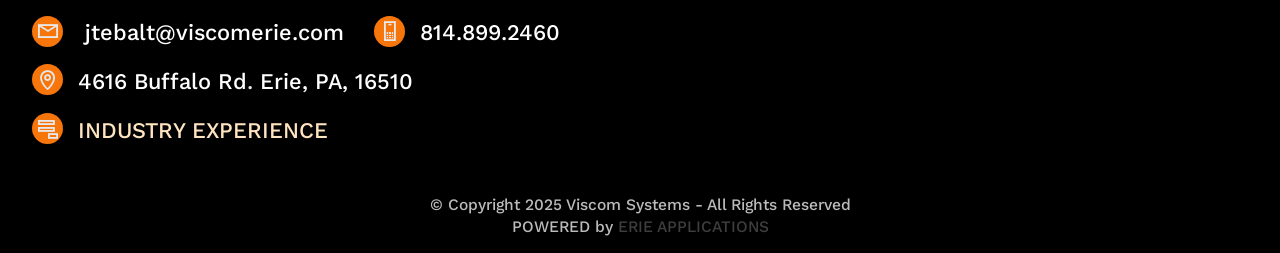
<file: Project_Management.html>
<!DOCTYPE html>
<html  >
<head>
  
  <meta charset="UTF-8">
  <meta http-equiv="X-UA-Compatible" content="IE=edge">
  
  <meta name="viewport" content="width=device-width, initial-scale=1, minimum-scale=1">
  <link rel="shortcut icon" href="assets/images/faavicon-128x128-128x128.png" type="image/x-icon">
  <meta name="description" content="Viscom Systems is the leading industry expert in delivering successful roll out projects. We are committed to making your IT installations a seamless, efficient process. Our mission is to arm our clients with the latest technologies coupled with a swift, high-quality installation process.">
  
  
  <title>Comprehensive IT Project Roll Outs</title>
  <link rel="stylesheet" href="assets/web/assets/mobirise-icons2/mobirise2.css">
  <link rel="stylesheet" href="assets/Material-Design-Icons/css/material.css">
  <link rel="stylesheet" href="assets/FontAwesome/css/font-awesome.css">
  <link rel="stylesheet" href="assets/bootstrap/css/bootstrap.min.css">
  <link rel="stylesheet" href="assets/bootstrap/css/bootstrap-grid.min.css">
  <link rel="stylesheet" href="assets/bootstrap/css/bootstrap-reboot.min.css">
  <link rel="stylesheet" href="assets/parallax/jarallax.css">
  <link rel="stylesheet" href="assets/animatecss/animate.css">
  <link rel="stylesheet" href="assets/popup-overlay-plugin/style.css">
  <link rel="stylesheet" href="assets/dropdown/css/style.css">
  <link rel="stylesheet" href="assets/socicon/css/styles.css">
  <link rel="stylesheet" href="assets/theme/css/style.css">
  <link rel="stylesheet" href="assets/recaptcha.css">
  <link rel="preload" href="https://fonts.googleapis.com/css?family=Kantumruy+Pro:100,200,300,400,500,600,700,100i,200i,300i,400i,500i,600i,700i&display=swap" as="style" onload="this.onload=null;this.rel='stylesheet'">
  <noscript><link rel="stylesheet" href="https://fonts.googleapis.com/css?family=Kantumruy+Pro:100,200,300,400,500,600,700,100i,200i,300i,400i,500i,600i,700i&display=swap"></noscript>
  <link rel="preload" as="style" href="assets/mobirise/css/mbr-additional.css?v=PJEdp7"><link rel="stylesheet" href="assets/mobirise/css/mbr-additional.css?v=PJEdp7" type="text/css">

  
  <style>

.right-image-slide-in {
  opacity: 0;
  transform: translateX(50%);
  transition: opacity 1s ease, transform 1s ease;
}

.right-image-slide-in-active {
  opacity: 1;
  transform: translateX(0);
}

.left-image-slide-in {
  opacity: 0;
  transform: translateX(-50%);
  transition: opacity 1s ease, transform 1s ease;
}

.left-image-slide-in-active {
  opacity: 1;
  transform: translateX(0);
}

.image-slide-in {
  opacity: 0;
  transform: translateX(-50%);
  transition: opacity 0.6s ease-out, transform 0.6s ease-out;
}

.image-slide-in-active {
  opacity: 1;
  transform: translateX(0);
}

</style>
  

</head>
<body>

<!-- Analytics -->
<!-- Google tag (gtag.js) -->
<script async src="https://www.googletagmanager.com/gtag/js?id=G-GNE7D0F3Q5"></script>
<script>
  window.dataLayer = window.dataLayer || [];
  function gtag(){dataLayer.push(arguments);}
  gtag('js', new Date());

  gtag('config', 'G-GNE7D0F3Q5');
</script>
<!-- /Analytics -->


  
  <section data-bs-version="5.1" class="menu menu1 cid-tKSRBD0pvh" once="menu" id="menu1-44">
    
    <nav class="navbar navbar-dropdown navbar-fixed-top collapsed">
        <div class="container-fluid">
            <div class="navbar-brand">
                <span class="navbar-logo">
                    <a href="index.html">
                        <img src="assets/images/viscom-systems-new-logo-1-1103x255.png" alt="Viscom Systems Logo" style="height: 3.5rem;">
                    </a>
                </span>
                
            </div>
            <button class="navbar-toggler" type="button" data-toggle="collapse" data-bs-toggle="collapse" data-target="#navbarSupportedContent" data-bs-target="#navbarSupportedContent" aria-controls="navbarNavAltMarkup" aria-expanded="false" aria-label="Toggle navigation">
                <div class="hamburger">
                    <span></span>
                    <span></span>
                    <span></span>
                    <span></span>
                </div>
            </button>
            <div class="collapse navbar-collapse" id="navbarSupportedContent">
                <ul class="navbar-nav nav-dropdown" data-app-modern-menu="true"><li class="nav-item"><a class="nav-link link text-secondary display-4" href="StructuredCabling.html"><span class="mdi-action-settings-input-composite mbr-iconfont mbr-iconfont-btn" style="color: rgb(255, 255, 255);"></span>Structured Cabling</a>
                    </li>
                    <li class="nav-item"><a class="nav-link link text-secondary display-4" href="IT_Infrastructure.html"><span class="mdi-action-settings-input-antenna mbr-iconfont mbr-iconfont-btn" style="color: rgb(255, 255, 255);"></span>IT Infrastructure&nbsp;</a>
                        </li><li class="nav-item"><a class="nav-link link text-secondary display-4" href="IT_Services.html"><span class="mdi-device-usb mbr-iconfont mbr-iconfont-btn" style="color: rgb(255, 255, 255);"></span>IT Services</a></li><li class="nav-item"><a class="nav-link link text-secondary display-4" href="Project_Management.html"><span class="mobi-mbri mobi-mbri-numbered-list mbr-iconfont mbr-iconfont-btn" style="color: rgb(248, 247, 255);"></span>Project Roll Outs</a></li><li class="nav-item"><a class="nav-link link text-secondary display-4" href="DAS.html"><span class="mdi-device-signal-wifi-1-bar mbr-iconfont mbr-iconfont-btn" style="color: rgb(255, 255, 255);"></span>DAS Solutions</a></li><li class="nav-item"><a class="nav-link link text-secondary display-4" href="Security_Systems.html"><span class="mdi-action-accessibility mbr-iconfont mbr-iconfont-btn" style="color: rgb(255, 255, 255);"></span>Security + Life Safety</a></li><li class="nav-item"><a class="nav-link link text-secondary display-4" href="SoundMasking_Paging.html"><span class="mdi-communication-ring-volume mbr-iconfont mbr-iconfont-btn" style="color: rgb(255, 255, 255);"></span>Sound Masking + Paging</a></li><li class="nav-item"><a class="nav-link link text-secondary display-4" href="Audio_Video.html"><span class="mdi-action-settings-remote mbr-iconfont mbr-iconfont-btn" style="color: rgb(255, 255, 255);"></span>AV Products</a></li>
                    <li class="nav-item"><a class="nav-link link text-secondary display-4" href="Maintenance.html"><span class="mdi-action-alarm mbr-iconfont mbr-iconfont-btn" style="color: rgb(255, 255, 255);"></span>Maintenance + Service</a>
                    </li></ul>
                
                <div class="navbar-buttons mbr-section-btn"><a class="btn btn-secondary-outline display-4" href="tel:+1-814-899-2460"><span class="fa fa-volume-control-phone mbr-iconfont mbr-iconfont-btn" style="font-size: 40px; color: rgb(247, 118, 12);"></span>Call Us</a></div>
            </div>
        </div>
    </nav>
</section>

<section data-bs-version="5.1" class="features4 resultm5 cid-tJfLIivmg0 mbr-parallax-background" id="features4-2h">

    

    
    <div class="mbr-overlay" style="opacity: 0.8; background-color: rgb(35, 35, 35);">
    </div>

    <div class="container-fluid">
        <div class="row">
            <div class="col-12 card">
                <div class="title-wrapper">
                    <h2 class="mbr-section-title mbr-fonts-style display-1"><strong>Expert Project Roll Outs</strong><br></h2>
                </div>
            </div>
            <div class="col-12 col-lg-5 col-md-6 card">
                <div class="card-wrapper">
                    <img src="assets/images/mbr-687x429.jpg" alt="IT Infrastructure Project Management">
                    <h3 class="mbr-card-title mbr-fonts-style display-2">Project Roll Outs for IT Installations</h3>
                    <p class="mbr-desc mbr-fonts-style display-7">At Viscom Systems, we don't just manage your IT installations—we engineer them for success. Our technicians are certified with our strategic partners, ensuring flawless deployments. From small modifications to extensive overhauls, we have the expertise and experience to make your project a triumph.<br></p>
                    
                </div>
            </div>
            <div class="col-12 col-lg-5 col-md-6 card">
                <div class="card-wrapper">
                    <img src="assets/images/mbr-670x503.jpg" alt="IT Infrastructure Quality Cabling">
                    <h3 class="mbr-card-title mbr-fonts-style display-2">Customized Scopes of Work for Each Project</h3>
                    <p class="mbr-desc mbr-fonts-style display-7">We understand that each client has unique needs and challenges. That’s why we create detailed, customized scopes of work for every project. Whether you’re moving, adding, or changing your current system, or designing and installing a complete new one, we’ve got you covered.<br></p>
                    
                </div>
            </div>
            <div class="col-12 col-lg-5 col-md-6 card">
                <div class="card-wrapper">
                    <img src="assets/images/mbr-687x491.png" alt="">
                    <h3 class="mbr-card-title mbr-fonts-style display-2">Comprehensive Organizing of Materials and Labor for Multi-site Projects</h3>
                    <p class="mbr-desc mbr-fonts-style display-7">Don’t let the logistics of multi-site projects slow you down. Our team expertly organizes all materials and labor needed for each site. We handle all the logistics, so you can focus on what you do best—running your business.<br></p>
                    
                </div>
            </div>
            <div class="col-12 col-lg-5 col-md-6 card">
                <div class="card-wrapper">
                    <img src="assets/images/mbr-687x515.png" alt="Project Materials Supply Chain">
                    <h3 class="mbr-card-title mbr-fonts-style display-2">Timely Arrangement of Delivery for Equipment and Hardware</h3>
                    <p class="mbr-desc mbr-fonts-style display-7">Your time is valuable. That's why we meticulously plan and arrange transportation for all necessary equipment and hardware. From the warehouse to your locations, we ensure every piece of tech is safely and promptly delivered.<br></p>
                    
                </div>
            </div>
        </div>
    </div>
</section>

<section data-bs-version="5.1" class="form1 careerm5 cid-tJx1PEbhfl" id="form1-2v">

    

    
    

    <div class="container-fluid">
        <div class="row">
            <div class="col-12 col-lg-6">
                <div class="map-wrapper">
                    <div class="google-map"><iframe frameborder="0" style="border:0" src="https://www.google.com/maps/embed?pb=!1m14!1m8!1m3!1d561157.0239841494!2d-81.0704058732712!3d41.92779784464543!3m2!1i1024!2i768!4f13.1!3m3!1m2!1s0x882d7dd221ca809d%3A0x19778e04a8d1d0dd!2sViscom%20Systems!5e0!3m2!1sen!2sus!4v1689931292748!5m2!1sen!2sus" allowfullscreen=""></iframe></div>
                </div>
            </div>
            <div class="col-lg-6 mx-auto mbr-form form-wrap" data-form-type="formoid">
                <form action="https://mobirise.eu/" method="POST" class="mbr-form form-with-styler" data-form-title="Form Name"><input type="hidden" name="email" data-form-email="true" value="OKRjgWX+PSFI7LPRSHhTp/VrQ3fRKcXkr7oSKp39nyLWqBEXW0wnOOYfY8zBPbWpCBAqnh0r5BEAolDL/P41DmKLYZ3cGrD5WzHk/eu72qf51JMLpvj/SxJJrTtNQME6.comx1Pq5l5bxBSryJ5zOKA3OM9nz6G4fZ1ZhEgye+XE4O02Cgn/KH1a6VcS8VkFVfvYZschs9TB7XfZxQMjG2SOKfDXhQ5ROdq/u817dliKklS3DWjnUSrsqUtGIAe5G">
                    <div class="row">
                        <div hidden="hidden" data-form-alert="" class="alert alert-success col-12">Thanks, we will get back to you as soon as we can!</div>
                        <div hidden="hidden" data-form-alert-danger="" class="alert alert-danger col-12"> Oops...! some
                            problem!
                        </div>
                    </div>
                    <div class="dragArea row">
                        <div class="col-lg-12 col-md-12 col-sm-12">
                            <h2 class="mbr-section-title mbr-fonts-style display-2"><strong>Experience the Viscom Systems Advantage</strong></h2>
                        </div>
                        <div class="col-lg-12 col-md-12 col-sm-12">
                            <p class="mbr-text mbr-fonts-style display-5">With Viscom Systems, you're not just getting a service provider—you're gaining a partner. We're committed to providing local, face-to-face service, supported by the industry's top products. And with one of the most comprehensive warranties in the business, you can trust us to complete your project on time and on budget.<br><br>Choose Viscom Systems for your roll out projects. Experience the blend of innovative technology, personal service, and the assurance of a job well done. Contact us today to start your journey with us.<br></p>
                        </div>
                        <div data-for="email" class="col-lg-12 col-md-12 col-sm-12 form-group mb-3">
                            <input type="email" name="email" placeholder="Email" data-form-field="email" class="form-control display-7" value="" id="email-form1-2v">
                        </div>
                        <div data-for="text" class="col-lg-12 col-md-12 col-sm-12 form-group mb-3">
                            <input type="text" name="text" placeholder="Name" data-form-field="text" class="form-control display-7" value="" id="text-form1-2v">
                        </div>
                        <div data-for="message" class="col-lg-12 col-md-12 col-sm-12 form-group mb-3">
                            <input type="text" name="message" placeholder="Message" data-form-field="message" class="form-control display-7" value="" id="message-form1-2v">
                        </div>
                        <div class="col-md-auto col mbr-section-btn"><button type="submit" class="btn btn-black display-2"><span class="mobi-mbri mobi-mbri-right mbr-iconfont mbr-iconfont-btn" style="font-size: 40px; color: rgb(247, 118, 12);"></span>
                                
                                Send</button></div>
                    </div>
                </form>
            </div>
        </div>
    </div>
</section>

<section data-bs-version="5.1" class="footer1 cid-tKC8p9RAMD" once="footers" id="footer1-3b">

    

    
    
    <div class="container-fluid">
        <div class="row">
            <div class="col-12 col-lg-6 col-md-6">
                <h3 class="mbr-section-title mbr-fonts-style display-2"><strong>
                    VISCOM SYSTEMS</strong><br></h3>
                <div class="soc-wrapper">
                    <p class="mbr-soc mbr-fonts-style display-7">
                        <span class="mobi-mbri mobi-mbri-letter mbr-iconfont"></span><a href="mailto:cluafer@viscomerie.com" class="text-info">&nbsp;jtebalt@viscomerie.com</a></p>
                    <p class="mbr-soc mbr-fonts-style display-7">
                        <span class="mobi-mbri mobi-mbri-mobile mbr-iconfont"></span><a href="tel:+1-814-899-2460" class="text-info" style="font-size: 1.4rem;">814.899.2460</a></p>
                    <p class="mbr-soc mbr-fonts-style display-7">
                        <span class="mobi-mbri mobi-mbri-map-pin mbr-iconfont"></span><a href="https://goo.gl/maps/whBTXzejXt672H5y5" class="text-info" style="font-size: 1.4rem;">4616 Buffalo Rd</a><span style="font-size: 1.4rem;">.&nbsp;</span><a href="https://goo.gl/maps/whBTXzejXt672H5y5" class="text-info" style="font-size: 1.4rem;">Erie, PA, 16510</a></p>
                    <p class="mbr-soc mbr-fonts-style display-7">
                        <span class="mobi-mbri mobi-mbri-add-submenu mbr-iconfont"></span><a href="Industry_Experience.html" class="text-warning">INDUSTRY EXPERIENCE</a></p>                                                                    
                </div>
            </div>
            <div class="col-12 col-lg-6 col-md-6">
                
            </div>
            <div class="col-12">
                <p class="mbr-fonts-style copyright display-4">© Copyright 2025 Viscom Systems - All Rights Reserved<br>POWERED by <strong><a href="https://erieapps.com" class="text-danger">ERIE APPLICATIONS</a></strong></p>
            </div>
        </div>
    </div>
</section>


<script src="assets/bootstrap/js/bootstrap.bundle.min.js"></script>
  <script src="assets/parallax/jarallax.js"></script>
  <script src="assets/smoothscroll/smooth-scroll.js"></script>
  <script src="assets/ytplayer/index.js"></script>
  <script src="assets/dropdown/js/navbar-dropdown.js"></script>
  <script src="assets/theme/js/script.js"></script>
  <script src="assets/formoid.min.js"></script>
  
  <script>
const rightSlideInElements = document.querySelectorAll('.right-image-slide-in');

const rightSlideInOptions = {
  rootMargin: '-50px 0px',
  threshold: 0.1
};

const rightSlideInObserver = new IntersectionObserver(function(rightEntries, rightObserver) {
  rightEntries.forEach(rightEntry => {
    if (rightEntry.isIntersecting) {
      rightEntry.target.classList.add('right-image-slide-in-active');
      rightObserver.unobserve(rightEntry.target);
    }
  });
}, rightSlideInOptions);

rightSlideInElements.forEach(rightElement => {
  // check if the element is already in view
  if (rightIsElementInViewport(rightElement)) {
    rightElement.classList.add('right-image-slide-in-active');
  } else {
    rightSlideInObserver.observe(rightElement);
  }
});

function rightIsElementInViewport(rightElement) {
  const rightRect = rightElement.getBoundingClientRect();
  return (
    rightRect.top >= 0 &&
    rightRect.left >= 0 &&
    rightRect.bottom <= (window.innerHeight || document.documentElement.clientHeight) &&
    rightRect.right <= (window.innerWidth || document.documentElement.clientWidth)
  );
}


const leftSlideInElements = document.querySelectorAll('.left-image-slide-in');

const leftSlideInOptions = {
  rootMargin: '-50px 0px',
  threshold: 0.25
};

const leftSlideInObserver = new IntersectionObserver(function(leftEntries, leftObserver) {
  leftEntries.forEach(leftEntry => {
    if (leftEntry.isIntersecting) {
      leftEntry.target.classList.add('left-image-slide-in-active');
      leftObserver.unobserve(leftEntry.target);
    }
  });
}, leftSlideInOptions);

leftSlideInElements.forEach(leftElement => {
  // check if the element is already in view
  if (leftIsElementInViewport(leftElement)) {
    leftElement.classList.add('left-image-slide-in-active');
  } else {
    leftSlideInObserver.observe(leftElement);
  }
});

function leftIsElementInViewport(leftElement) {
  const leftRect = leftElement.getBoundingClientRect();
  return (
    leftRect.top >= 0 &&
    leftRect.left >= 0 &&
    leftRect.bottom <= (window.innerHeight || document.documentElement.clientHeight) &&
    leftRect.right <= (window.innerWidth || document.documentElement.clientWidth)
  );
}

const slideInElements = document.querySelectorAll('.image-slide-in');

const slideInOptions = {
  rootMargin: '0px 0px -50% 0px',
  threshold: 0.25
};

const slideInObserver = new IntersectionObserver(function(entries, observer) {
  entries.forEach(entry => {
    if (entry.isIntersecting) {
      entry.target.classList.add('image-slide-in-active');
      observer.unobserve(entry.target);
    }
  });
}, slideInOptions);

slideInElements.forEach(element => {
  slideInObserver.observe(element);
});



var counterElement = document.getElementsByClassName('header-counter')[0];
var counterReached = false;

window.addEventListener('scroll', function() {
  if (!counterReached && isElementInViewport(counterElement)) {
    startCounter();
    counterReached = true;
  }
});

function startCounter() {
  var count = 0;
  var timer = setInterval(function() {
    count++;
    counterElement.innerHTML = "Over " + count + " years of experience!";
    if (count >= 60) {
      clearInterval(timer);
    }
  }, 75);
}

function isElementInViewport(el) {
  var rect = el.getBoundingClientRect();
  return (
    rect.top >= 0 &&
    rect.left >= 0 &&
    rect.bottom <= (window.innerHeight || document.documentElement.clientHeight) &&
    rect.right <= (window.innerWidth || document.documentElement.clientWidth)
  );
}


</script>
  
 <div id="scrollToTop" class="scrollToTop mbr-arrow-up"><a style="text-align: center;"><i class="mbr-arrow-up-icon mbr-arrow-up-icon-cm cm-icon cm-icon-smallarrow-up"></i></a></div>
    <input name="animation" type="hidden">
  
</body>
</html>
</file>
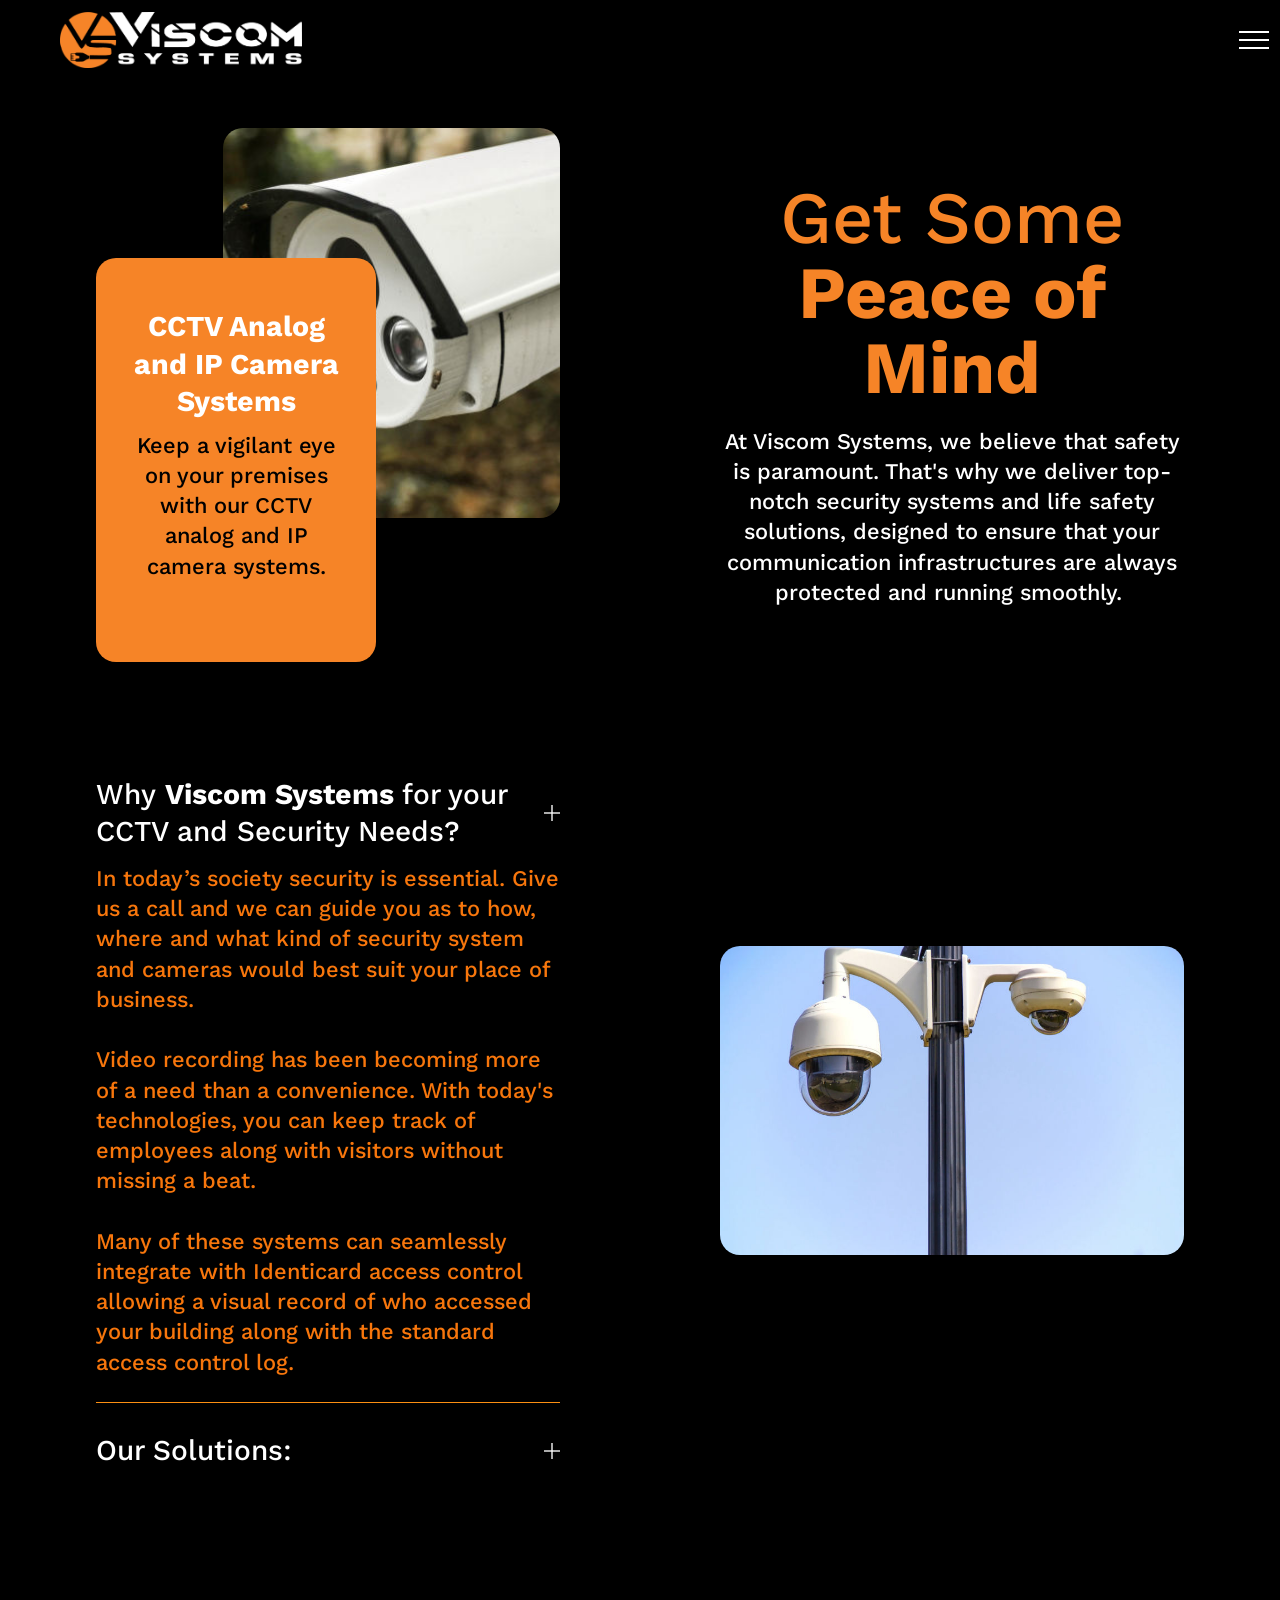
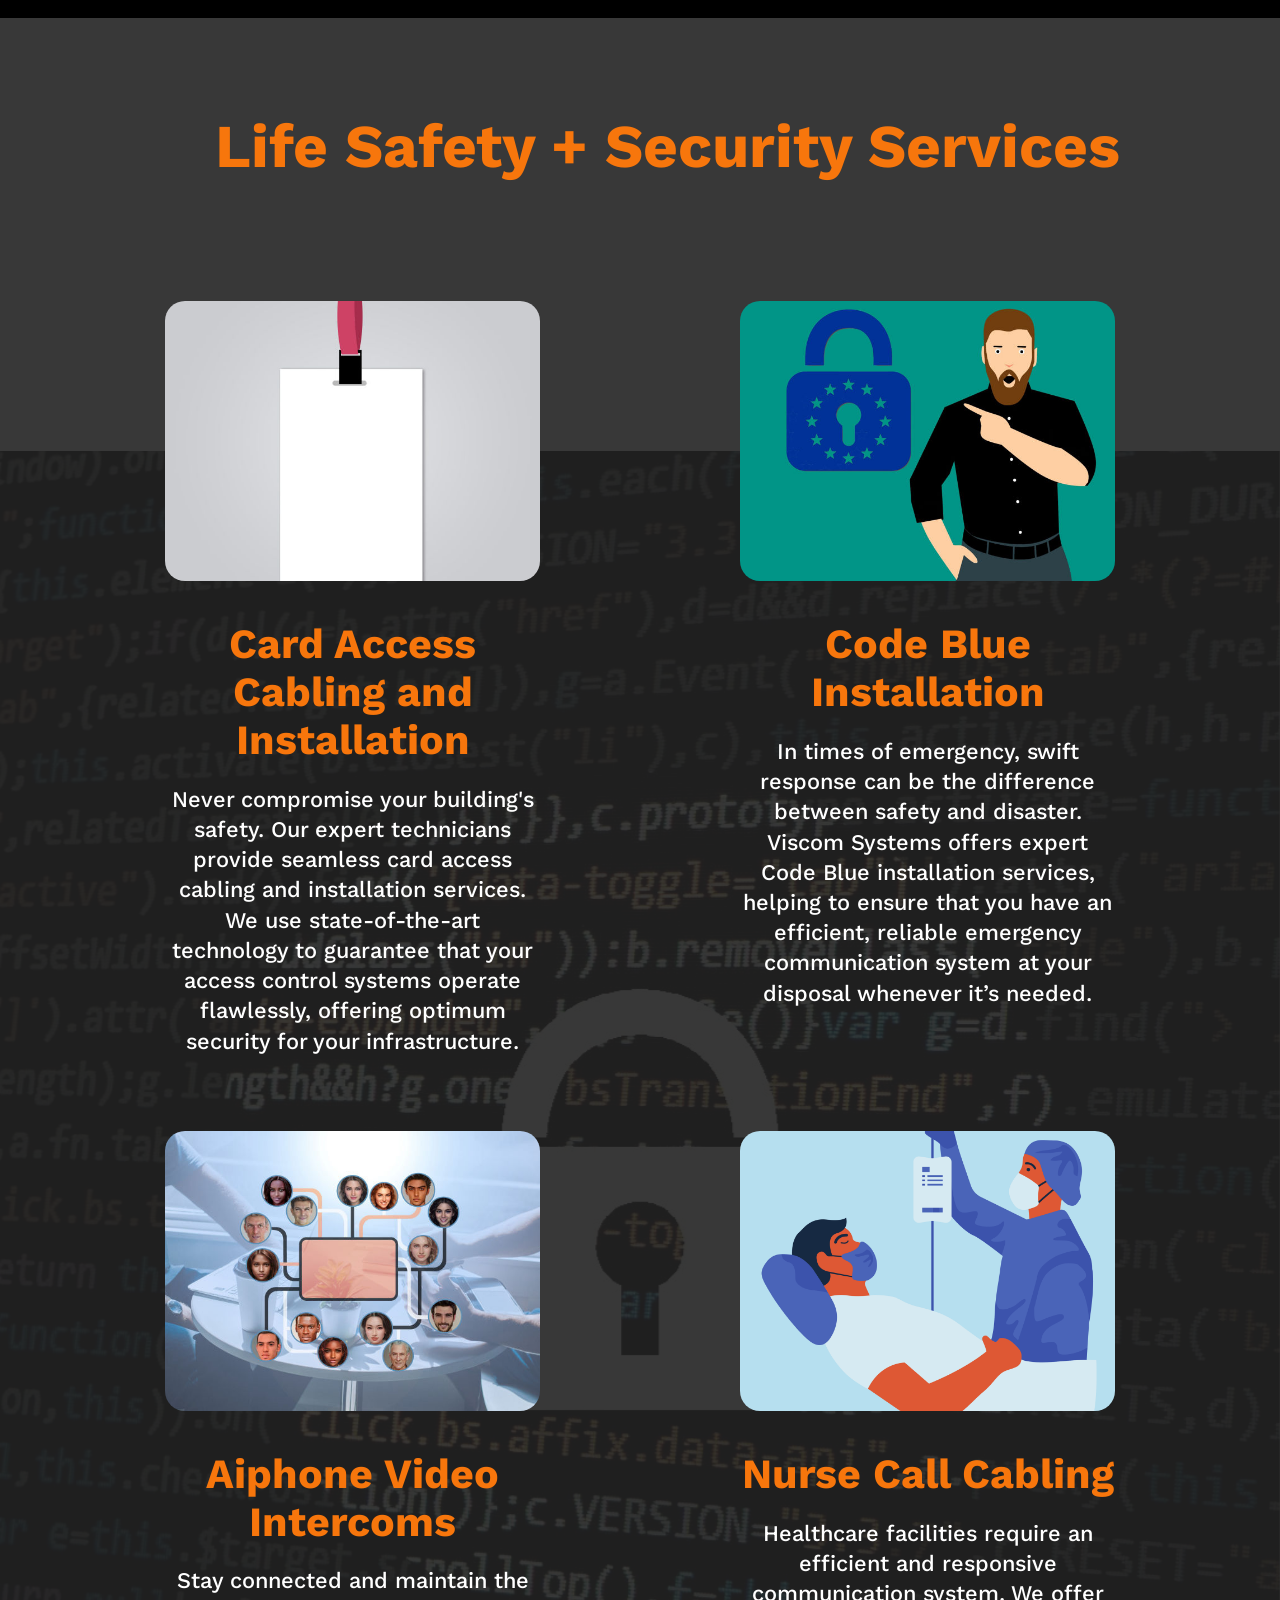
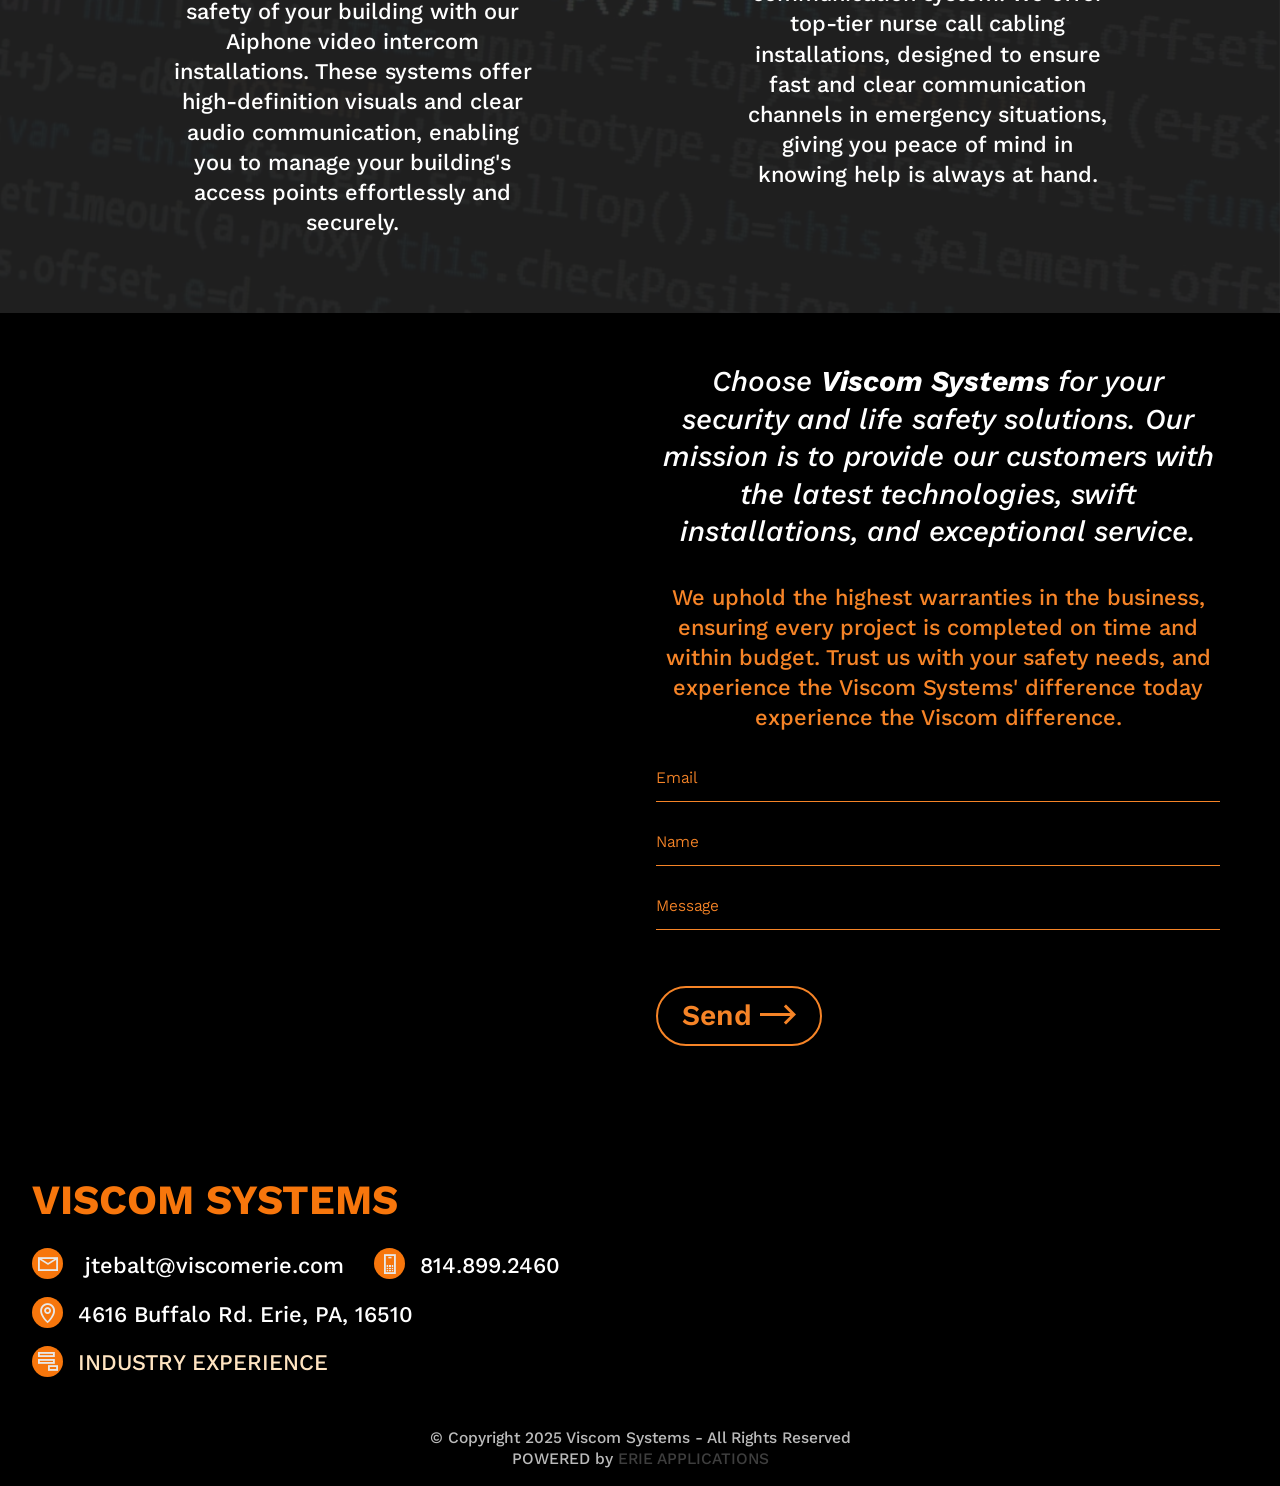
<file: Security_Systems.html>
<!DOCTYPE html>
<html  >
<head>
  
  <meta charset="UTF-8">
  <meta http-equiv="X-UA-Compatible" content="IE=edge">
  
  <meta name="viewport" content="width=device-width, initial-scale=1, minimum-scale=1">
  <link rel="shortcut icon" href="assets/images/faavicon-128x128-128x128.png" type="image/x-icon">
  <meta name="description" content="Boost your building's safety with our cutting-edge security systems and life safety solutions, from card access installations to nurse call cabling, ensuring unparalleled peace of mind.">
  
  
  <title>Unparalleled Security Systems and Life Safety Solutions</title>
  <link rel="stylesheet" href="assets/web/assets/mobirise-icons2/mobirise2.css">
  <link rel="stylesheet" href="assets/Material-Design-Icons/css/material.css">
  <link rel="stylesheet" href="assets/FontAwesome/css/font-awesome.css">
  <link rel="stylesheet" href="assets/bootstrap/css/bootstrap.min.css">
  <link rel="stylesheet" href="assets/bootstrap/css/bootstrap-grid.min.css">
  <link rel="stylesheet" href="assets/bootstrap/css/bootstrap-reboot.min.css">
  <link rel="stylesheet" href="assets/parallax/jarallax.css">
  <link rel="stylesheet" href="assets/animatecss/animate.css">
  <link rel="stylesheet" href="assets/popup-overlay-plugin/style.css">
  <link rel="stylesheet" href="assets/dropdown/css/style.css">
  <link rel="stylesheet" href="assets/socicon/css/styles.css">
  <link rel="stylesheet" href="assets/theme/css/style.css">
  <link rel="stylesheet" href="assets/recaptcha.css">
  <link rel="preload" href="https://fonts.googleapis.com/css?family=Kantumruy+Pro:100,200,300,400,500,600,700,100i,200i,300i,400i,500i,600i,700i&display=swap" as="style" onload="this.onload=null;this.rel='stylesheet'">
  <noscript><link rel="stylesheet" href="https://fonts.googleapis.com/css?family=Kantumruy+Pro:100,200,300,400,500,600,700,100i,200i,300i,400i,500i,600i,700i&display=swap"></noscript>
  <link rel="preload" as="style" href="assets/mobirise/css/mbr-additional.css?v=J5Yd5e"><link rel="stylesheet" href="assets/mobirise/css/mbr-additional.css?v=J5Yd5e" type="text/css">

  
  <style>

.right-image-slide-in {
  opacity: 0;
  transform: translateX(50%);
  transition: opacity 1s ease, transform 1s ease;
}

.right-image-slide-in-active {
  opacity: 1;
  transform: translateX(0);
}

.left-image-slide-in {
  opacity: 0;
  transform: translateX(-50%);
  transition: opacity 1s ease, transform 1s ease;
}

.left-image-slide-in-active {
  opacity: 1;
  transform: translateX(0);
}

.image-slide-in {
  opacity: 0;
  transform: translateX(-50%);
  transition: opacity 0.6s ease-out, transform 0.6s ease-out;
}

.image-slide-in-active {
  opacity: 1;
  transform: translateX(0);
}

</style>
  

</head>
<body>

<!-- Analytics -->
<!-- Google tag (gtag.js) -->
<script async src="https://www.googletagmanager.com/gtag/js?id=G-GNE7D0F3Q5"></script>
<script>
  window.dataLayer = window.dataLayer || [];
  function gtag(){dataLayer.push(arguments);}
  gtag('js', new Date());

  gtag('config', 'G-GNE7D0F3Q5');
</script>
<!-- /Analytics -->


  
  <section data-bs-version="5.1" class="menu menu1 cid-tKSRBD0pvh" once="menu" id="menu1-44">
    
    <nav class="navbar navbar-dropdown navbar-fixed-top collapsed">
        <div class="container-fluid">
            <div class="navbar-brand">
                <span class="navbar-logo">
                    <a href="index.html">
                        <img src="assets/images/viscom-systems-new-logo-1-1103x255.png" alt="Viscom Systems Logo" style="height: 3.5rem;">
                    </a>
                </span>
                
            </div>
            <button class="navbar-toggler" type="button" data-toggle="collapse" data-bs-toggle="collapse" data-target="#navbarSupportedContent" data-bs-target="#navbarSupportedContent" aria-controls="navbarNavAltMarkup" aria-expanded="false" aria-label="Toggle navigation">
                <div class="hamburger">
                    <span></span>
                    <span></span>
                    <span></span>
                    <span></span>
                </div>
            </button>
            <div class="collapse navbar-collapse" id="navbarSupportedContent">
                <ul class="navbar-nav nav-dropdown" data-app-modern-menu="true"><li class="nav-item"><a class="nav-link link text-secondary display-4" href="StructuredCabling.html"><span class="mdi-action-settings-input-composite mbr-iconfont mbr-iconfont-btn" style="color: rgb(255, 255, 255);"></span>Structured Cabling</a>
                    </li>
                    <li class="nav-item"><a class="nav-link link text-secondary display-4" href="IT_Infrastructure.html"><span class="mdi-action-settings-input-antenna mbr-iconfont mbr-iconfont-btn" style="color: rgb(255, 255, 255);"></span>IT Infrastructure&nbsp;</a>
                        </li><li class="nav-item"><a class="nav-link link text-secondary display-4" href="IT_Services.html"><span class="mdi-device-usb mbr-iconfont mbr-iconfont-btn" style="color: rgb(255, 255, 255);"></span>IT Services</a></li><li class="nav-item"><a class="nav-link link text-secondary display-4" href="Project_Management.html"><span class="mobi-mbri mobi-mbri-numbered-list mbr-iconfont mbr-iconfont-btn" style="color: rgb(248, 247, 255);"></span>Project Roll Outs</a></li><li class="nav-item"><a class="nav-link link text-secondary display-4" href="DAS.html"><span class="mdi-device-signal-wifi-1-bar mbr-iconfont mbr-iconfont-btn" style="color: rgb(255, 255, 255);"></span>DAS Solutions</a></li><li class="nav-item"><a class="nav-link link text-secondary display-4" href="Security_Systems.html"><span class="mdi-action-accessibility mbr-iconfont mbr-iconfont-btn" style="color: rgb(255, 255, 255);"></span>Security + Life Safety</a></li><li class="nav-item"><a class="nav-link link text-secondary display-4" href="SoundMasking_Paging.html"><span class="mdi-communication-ring-volume mbr-iconfont mbr-iconfont-btn" style="color: rgb(255, 255, 255);"></span>Sound Masking + Paging</a></li><li class="nav-item"><a class="nav-link link text-secondary display-4" href="Audio_Video.html"><span class="mdi-action-settings-remote mbr-iconfont mbr-iconfont-btn" style="color: rgb(255, 255, 255);"></span>AV Products</a></li>
                    <li class="nav-item"><a class="nav-link link text-secondary display-4" href="Maintenance.html"><span class="mdi-action-alarm mbr-iconfont mbr-iconfont-btn" style="color: rgb(255, 255, 255);"></span>Maintenance + Service</a>
                    </li></ul>
                
                <div class="navbar-buttons mbr-section-btn"><a class="btn btn-secondary-outline display-4" href="tel:+1-814-899-2460"><span class="fa fa-volume-control-phone mbr-iconfont mbr-iconfont-btn" style="font-size: 40px; color: rgb(247, 118, 12);"></span>Call Us</a></div>
            </div>
        </div>
    </nav>
</section>

<section data-bs-version="5.1" class="content5 resultm5 cid-tJbW232WRr" id="content5-21">

    

    
    

    <div class="container-fluid">
        <div class="row flex-row-reverse">
            <div class="col-12 col-lg-6 card">
                <div class="title-wrapper">
                    <h2 class="mbr-section-title mbr-fonts-style display-1"><div style="text-align: center;"><span style="font-size: 73.6px;">Get Some</span></div><div><span style="font-size: 4.6rem; background-color: transparent;"><strong>Peace of Mind</strong></span></div></h2>
                    <p class="mbr-text mbr-fonts-style display-7">At Viscom Systems, we believe that safety is paramount. That's why we deliver top-notch security systems and life safety solutions, designed to ensure that your communication infrastructures are always protected and running smoothly.&nbsp;</p>
                </div>
            </div>
            <div class="col-12 col-lg-6 card">
                <div class="left-image-slide-in">
                <div class="image-wrapper">
                    <img src="assets/images/mbr-1-587x391.jpg" alt="Security Camera Installation">
                    <div class="card-wrapper">
                        <p class="mbr-number mbr-fonts-style display-5"><strong>CCTV Analog and IP Camera Systems</strong><br></p>
                        <p class="mbr-desc mbr-fonts-style display-7">Keep a vigilant eye on your premises with our CCTV analog and IP camera systems.<br><br></p>
                    </div>
                </div>
                </div>
            </div>
        </div>
    </div>
</section>

<section data-bs-version="5.1" class="content1 resultm5 cid-tJbWomIrTz" id="content1-22">

    

    
    

    <div class="container-fluid">
        <div class="row flex-row-reverse">
            <div class="col-12 col-lg-6 card">
                <div class="right-image-slide-in">
                <div class="image-wrapper">
                    <img class="image-main" src="assets/images/mbr-833x555.jpg" alt="Security Camera Outside">
                    
                    
                    
                    
                    
                </div>
                </div>
            </div>
            <div class="col-12 col-lg-6 card">
                <div class="title-wrapper">
                    
                </div>
                <div id="bootstrap-accordion_33" class="panel-group accordionStyles accordion" role="tablist" aria-multiselectable="true">
                    <div class="card">
                        <div class="card-header" role="tab" id="headingOne">
                            <a role="button" class="panel-title" data-toggle="collapse" data-bs-toggle="collapse" data-core="" href="#collapse1_33" aria-expanded="false" aria-controls="collapse1">
                                <h4 class="panel-title-edit mbr-fonts-style display-5">Why&nbsp;<strong>Viscom Systems</strong> for your CCTV and Security Needs?</h4>
                                <span class="sign mbr-iconfont mobi-mbri-plus mobi-mbri"></span>
                            </a>
                        </div>
                        <div id="collapse1_33" class="panel-collapse noScroll collapse show" role="tabpanel" aria-labelledby="headingOne" data-parent="#accordion" data-bs-parent="#bootstrap-accordion_33">
                            <div class="panel-body">
                                <p class="mbr-fonts-style panel-text display-7">In today’s society security is essential. Give us a call and we can guide you as to how, where and what kind of security system and cameras would best suit your place of business.
<br>
<br>Video recording has been becoming more of a need than a convenience. With today's technologies, you can keep track of employees along with visitors without missing a beat.
<br><br>Many of these systems can seamlessly integrate with Identicard access control allowing a visual record of who accessed your building along with the standard access control log.<br></p>
                            </div>
                        </div>
                    </div>
                    <div class="card">
                        <div class="card-header" role="tab" id="headingTwo">
                            <a role="button" class="panel-title collapsed" data-toggle="collapse" data-bs-toggle="collapse" data-core="" href="#collapse2_33" aria-expanded="false" aria-controls="collapse2">
                                <h4 class="panel-title-edit mbr-fonts-style display-5">Our Solutions:</h4>
                                <span class="sign mbr-iconfont mobi-mbri-plus mobi-mbri"></span>
                            </a>
                        </div>
                        <div id="collapse2_33" class="panel-collapse noScroll collapse" role="tabpanel" aria-labelledby="headingTwo" data-parent="#accordion" data-bs-parent="#bootstrap-accordion_33">
                            <div class="panel-body">
                                <p class="mbr-fonts-style panel-text display-7">CCTV<br>DVR and NVR Systems<br>Network Cameras<br>Analog Cameras<br>IP Network Security Solutions<br>VMS (Video Management Software)</p>
                            </div>
                        </div>
                    </div>
                    
                    
                </div>
            </div>
        </div>
    </div>
</section>

<section data-bs-version="5.1" class="features4 resultm5 cid-tJbWICIh5T mbr-parallax-background" id="features4-23">

    

    
    <div class="mbr-overlay" style="opacity: 0.9; background-color: rgb(35, 35, 35);">
    </div>

    <div class="container-fluid">
        <div class="row">
            <div class="col-12 card">
                <div class="title-wrapper">
                    <h2 class="mbr-section-title mbr-fonts-style display-1"><strong>Life Safety + Security Services</strong></h2>
                </div>
            </div>
            <div class="col-12 col-lg-5 col-md-6 card">
                <div class="card-wrapper">
                    <img src="assets/images/mbr-670x668.jpg" alt="Card Access Cabling and Installation">
                    <h3 class="mbr-card-title mbr-fonts-style display-2"><strong>Card Access Cabling and Installation</strong></h3>
                    <p class="mbr-desc mbr-fonts-style display-7">Never compromise your building's safety. Our expert technicians provide seamless card access cabling and installation services. We use state-of-the-art technology to guarantee that your access control systems operate flawlessly, offering optimum security for your infrastructure.<br></p>
                    
                </div>
            </div>
            <div class="col-12 col-lg-5 col-md-6 card">
                <div class="card-wrapper">
                    <img src="assets/images/mbr-670x509.jpg" alt="Code Blue Installation">
                    <h3 class="mbr-card-title mbr-fonts-style display-2"><strong>Code Blue Installation</strong></h3>
                    <p class="mbr-desc mbr-fonts-style display-7">In times of emergency, swift response can be the difference between safety and disaster. Viscom Systems offers expert Code Blue installation services, helping to ensure that you have an efficient, reliable emergency communication system at your disposal whenever it’s needed.<br></p>
                    
                </div>
            </div>
            <div class="col-12 col-lg-5 col-md-6 card">
                <div class="card-wrapper">
                    <img src="assets/images/mbr-670x447.jpg" alt="Aiphone Video Intercoms">
                    <h3 class="mbr-card-title mbr-fonts-style display-2"><strong>Aiphone Video Intercoms</strong></h3>
                    <p class="mbr-desc mbr-fonts-style display-7">Stay connected and maintain the safety of your building with our Aiphone video intercom installations. These systems offer high-definition visuals and clear audio communication, enabling you to manage your building's access points effortlessly and securely.<br></p>
                    
                </div>
            </div>
            <div class="col-12 col-lg-5 col-md-6 card">
                <div class="card-wrapper">
                    <img src="assets/images/mbr-670x733.png" alt="Nurse Call Cabling Installations">
                    <h3 class="mbr-card-title mbr-fonts-style display-2"><strong>Nurse Call Cabling</strong></h3>
                    <p class="mbr-desc mbr-fonts-style display-7">Healthcare facilities require an efficient and responsive communication system. We offer top-tier nurse call cabling installations, designed to ensure fast and clear communication channels in emergency situations, giving you peace of mind in knowing help is always at hand.<br></p>
                    
                </div>
            </div>
        </div>
    </div>
</section>

<section data-bs-version="5.1" class="form1 careerm5 cid-tJx47kFKLf" id="form1-2y">

    

    
    

    <div class="container-fluid">
        <div class="row">
            <div class="col-12 col-lg-6">
                <div class="map-wrapper">
                    <div class="google-map"><iframe frameborder="0" style="border:0" src="https://www.google.com/maps/embed?pb=!1m18!1m12!1m3!1d44142.623585621615!2d-80.07250587036906!3d42.15197684201417!2m3!1f0!2f0!3f0!3m2!1i1024!2i768!4f13.1!3m3!1m2!1s0x882d7dd221ca809d%3A0x19778e04a8d1d0dd!2sViscom%20Systems!5e0!3m2!1sen!2sus!4v1689917061034!5m2!1sen!2sus" allowfullscreen=""></iframe></div>
                </div>
            </div>
            <div class="col-lg-6 mx-auto mbr-form form-wrap" data-form-type="formoid">
                <form action="https://mobirise.eu/" method="POST" class="mbr-form form-with-styler" data-form-title="Form Name"><input type="hidden" name="email" data-form-email="true" value="c0KyINuS630yETEgT7o5J7XypU9z7EkMfUxJZACFO31OxgHHxRKICmde/yllTOJ3G0XeT9Kw5lPPjV1jcHRiIr5/AslKwbrT/P1l8nmcDJF8IUtjvgtSk8dUHBQ095pk.hN3UDs/qUOX6gkXPJM5De4h/t6d+NJlV0baIkS5M15v4MScembKorYUC23gpnlgeiJgWuStLyeuH+0+HzPcpDpNSOnBQvAJaun+03X6QgwKC6fV2VlfVgFrd53uVK4+T">
                    <div class="row">
                        <div hidden="hidden" data-form-alert="" class="alert alert-success col-12">Thanks, we will get back to you as soon as we can!</div>
                        <div hidden="hidden" data-form-alert-danger="" class="alert alert-danger col-12"> Oops...! some
                            problem!
                        </div>
                    </div>
                    <div class="dragArea row">
                        <div class="col-lg-12 col-md-12 col-sm-12">
                            <h2 class="mbr-section-title mbr-fonts-style display-5"><em>Choose <strong>Viscom Systems</strong> for your security and life safety solutions. Our mission is to provide our customers with the latest technologies, swift installations, and exceptional service.</em><br></h2>
                        </div>
                        <div class="col-lg-12 col-md-12 col-sm-12">
                            <p class="mbr-text mbr-fonts-style display-7">We uphold the highest warranties in the business, ensuring every project is completed on time and within budget. Trust us with your safety needs, and experience the Viscom Systems' difference today experience the Viscom difference.<br></p>
                        </div>
                        <div data-for="email" class="col-lg-12 col-md-12 col-sm-12 form-group mb-3">
                            <input type="email" name="email" placeholder="Email" data-form-field="email" class="form-control display-7" value="" id="email-form1-2y">
                        </div>
                        <div data-for="text" class="col-lg-12 col-md-12 col-sm-12 form-group mb-3">
                            <input type="text" name="text" placeholder="Name" data-form-field="text" class="form-control display-7" value="" id="text-form1-2y">
                        </div>
                        <div data-for="message" class="col-lg-12 col-md-12 col-sm-12 form-group mb-3">
                            <input type="text" name="message" placeholder="Message" data-form-field="message" class="form-control display-7" value="" id="message-form1-2y">
                        </div>
                        <div class="col-md-auto col mbr-section-btn"><button type="submit" class="btn btn-primary-outline display-5">
                                <span class="mobi-mbri mobi-mbri-right mbr-iconfont mbr-iconfont-btn"></span>
                                Send</button></div>
                    </div>
                </form>
            </div>
        </div>
    </div>
</section>

<section data-bs-version="5.1" class="footer1 cid-tKC8p9RAMD" once="footers" id="footer1-3b">

    

    
    
    <div class="container-fluid">
        <div class="row">
            <div class="col-12 col-lg-6 col-md-6">
                <h3 class="mbr-section-title mbr-fonts-style display-2"><strong>
                    VISCOM SYSTEMS</strong><br></h3>
                <div class="soc-wrapper">
                    <p class="mbr-soc mbr-fonts-style display-7">
                        <span class="mobi-mbri mobi-mbri-letter mbr-iconfont"></span><a href="mailto:cluafer@viscomerie.com" class="text-info">&nbsp;jtebalt@viscomerie.com</a></p>
                    <p class="mbr-soc mbr-fonts-style display-7">
                        <span class="mobi-mbri mobi-mbri-mobile mbr-iconfont"></span><a href="tel:+1-814-899-2460" class="text-info" style="font-size: 1.4rem;">814.899.2460</a></p>
                    <p class="mbr-soc mbr-fonts-style display-7">
                        <span class="mobi-mbri mobi-mbri-map-pin mbr-iconfont"></span><a href="https://goo.gl/maps/whBTXzejXt672H5y5" class="text-info" style="font-size: 1.4rem;">4616 Buffalo Rd</a><span style="font-size: 1.4rem;">.&nbsp;</span><a href="https://goo.gl/maps/whBTXzejXt672H5y5" class="text-info" style="font-size: 1.4rem;">Erie, PA, 16510</a></p>
                    <p class="mbr-soc mbr-fonts-style display-7">
                        <span class="mobi-mbri mobi-mbri-add-submenu mbr-iconfont"></span><a href="Industry_Experience.html" class="text-warning">INDUSTRY EXPERIENCE</a></p>                                                                    
                </div>
            </div>
            <div class="col-12 col-lg-6 col-md-6">
                
            </div>
            <div class="col-12">
                <p class="mbr-fonts-style copyright display-4">© Copyright 2025 Viscom Systems - All Rights Reserved<br>POWERED by <strong><a href="https://erieapps.com" class="text-danger">ERIE APPLICATIONS</a></strong></p>
            </div>
        </div>
    </div>
</section>


<script src="assets/bootstrap/js/bootstrap.bundle.min.js"></script>
  <script src="assets/parallax/jarallax.js"></script>
  <script src="assets/smoothscroll/smooth-scroll.js"></script>
  <script src="assets/ytplayer/index.js"></script>
  <script src="assets/dropdown/js/navbar-dropdown.js"></script>
  <script src="assets/theme/js/script.js"></script>
  <script src="assets/formoid.min.js"></script>
  
  <script>
const rightSlideInElements = document.querySelectorAll('.right-image-slide-in');

const rightSlideInOptions = {
  rootMargin: '-50px 0px',
  threshold: 0.1
};

const rightSlideInObserver = new IntersectionObserver(function(rightEntries, rightObserver) {
  rightEntries.forEach(rightEntry => {
    if (rightEntry.isIntersecting) {
      rightEntry.target.classList.add('right-image-slide-in-active');
      rightObserver.unobserve(rightEntry.target);
    }
  });
}, rightSlideInOptions);

rightSlideInElements.forEach(rightElement => {
  // check if the element is already in view
  if (rightIsElementInViewport(rightElement)) {
    rightElement.classList.add('right-image-slide-in-active');
  } else {
    rightSlideInObserver.observe(rightElement);
  }
});

function rightIsElementInViewport(rightElement) {
  const rightRect = rightElement.getBoundingClientRect();
  return (
    rightRect.top >= 0 &&
    rightRect.left >= 0 &&
    rightRect.bottom <= (window.innerHeight || document.documentElement.clientHeight) &&
    rightRect.right <= (window.innerWidth || document.documentElement.clientWidth)
  );
}


const leftSlideInElements = document.querySelectorAll('.left-image-slide-in');

const leftSlideInOptions = {
  rootMargin: '-50px 0px',
  threshold: 0.25
};

const leftSlideInObserver = new IntersectionObserver(function(leftEntries, leftObserver) {
  leftEntries.forEach(leftEntry => {
    if (leftEntry.isIntersecting) {
      leftEntry.target.classList.add('left-image-slide-in-active');
      leftObserver.unobserve(leftEntry.target);
    }
  });
}, leftSlideInOptions);

leftSlideInElements.forEach(leftElement => {
  // check if the element is already in view
  if (leftIsElementInViewport(leftElement)) {
    leftElement.classList.add('left-image-slide-in-active');
  } else {
    leftSlideInObserver.observe(leftElement);
  }
});

function leftIsElementInViewport(leftElement) {
  const leftRect = leftElement.getBoundingClientRect();
  return (
    leftRect.top >= 0 &&
    leftRect.left >= 0 &&
    leftRect.bottom <= (window.innerHeight || document.documentElement.clientHeight) &&
    leftRect.right <= (window.innerWidth || document.documentElement.clientWidth)
  );
}

const slideInElements = document.querySelectorAll('.image-slide-in');

const slideInOptions = {
  rootMargin: '0px 0px -50% 0px',
  threshold: 0.25
};

const slideInObserver = new IntersectionObserver(function(entries, observer) {
  entries.forEach(entry => {
    if (entry.isIntersecting) {
      entry.target.classList.add('image-slide-in-active');
      observer.unobserve(entry.target);
    }
  });
}, slideInOptions);

slideInElements.forEach(element => {
  slideInObserver.observe(element);
});



var counterElement = document.getElementsByClassName('header-counter')[0];
var counterReached = false;

window.addEventListener('scroll', function() {
  if (!counterReached && isElementInViewport(counterElement)) {
    startCounter();
    counterReached = true;
  }
});

function startCounter() {
  var count = 0;
  var timer = setInterval(function() {
    count++;
    counterElement.innerHTML = "Over " + count + " years of experience!";
    if (count >= 60) {
      clearInterval(timer);
    }
  }, 75);
}

function isElementInViewport(el) {
  var rect = el.getBoundingClientRect();
  return (
    rect.top >= 0 &&
    rect.left >= 0 &&
    rect.bottom <= (window.innerHeight || document.documentElement.clientHeight) &&
    rect.right <= (window.innerWidth || document.documentElement.clientWidth)
  );
}


</script>
  
 <div id="scrollToTop" class="scrollToTop mbr-arrow-up"><a style="text-align: center;"><i class="mbr-arrow-up-icon mbr-arrow-up-icon-cm cm-icon cm-icon-smallarrow-up"></i></a></div>
    <input name="animation" type="hidden">
  
</body>
</html>
</file>
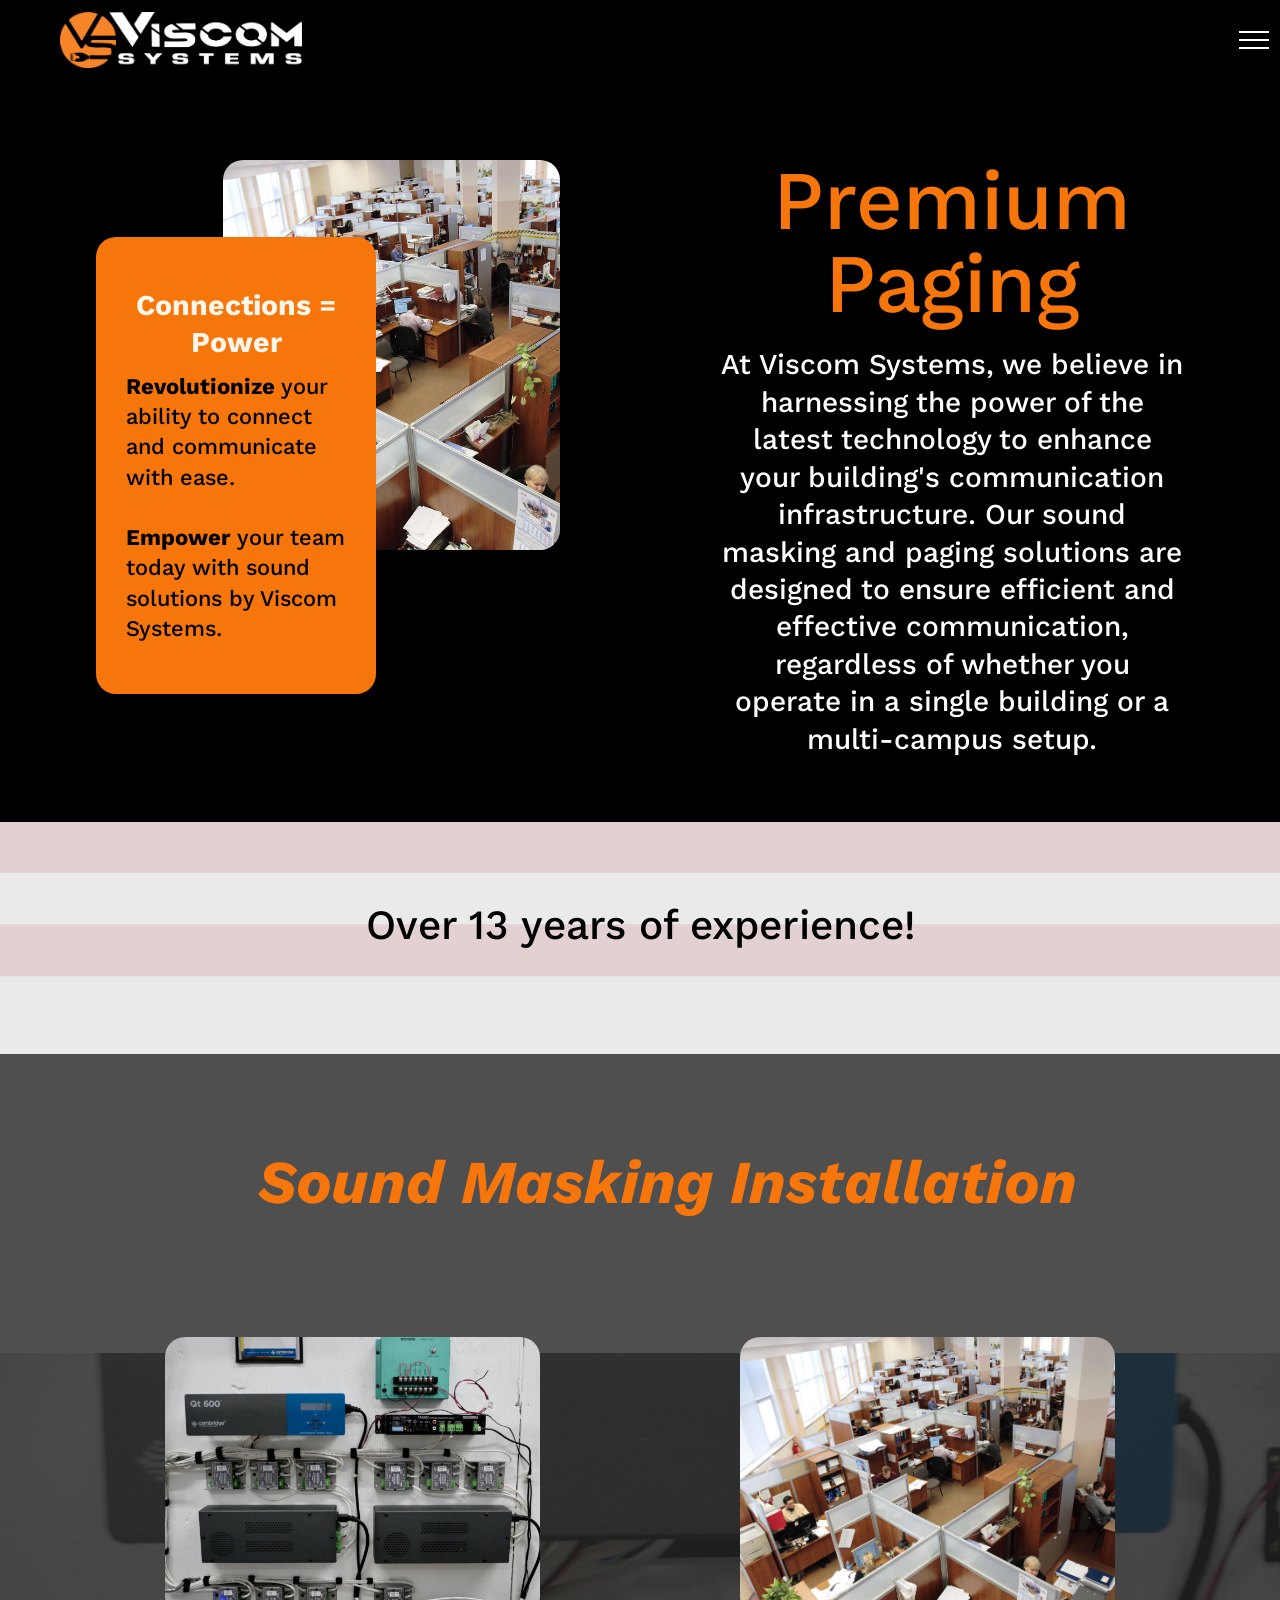
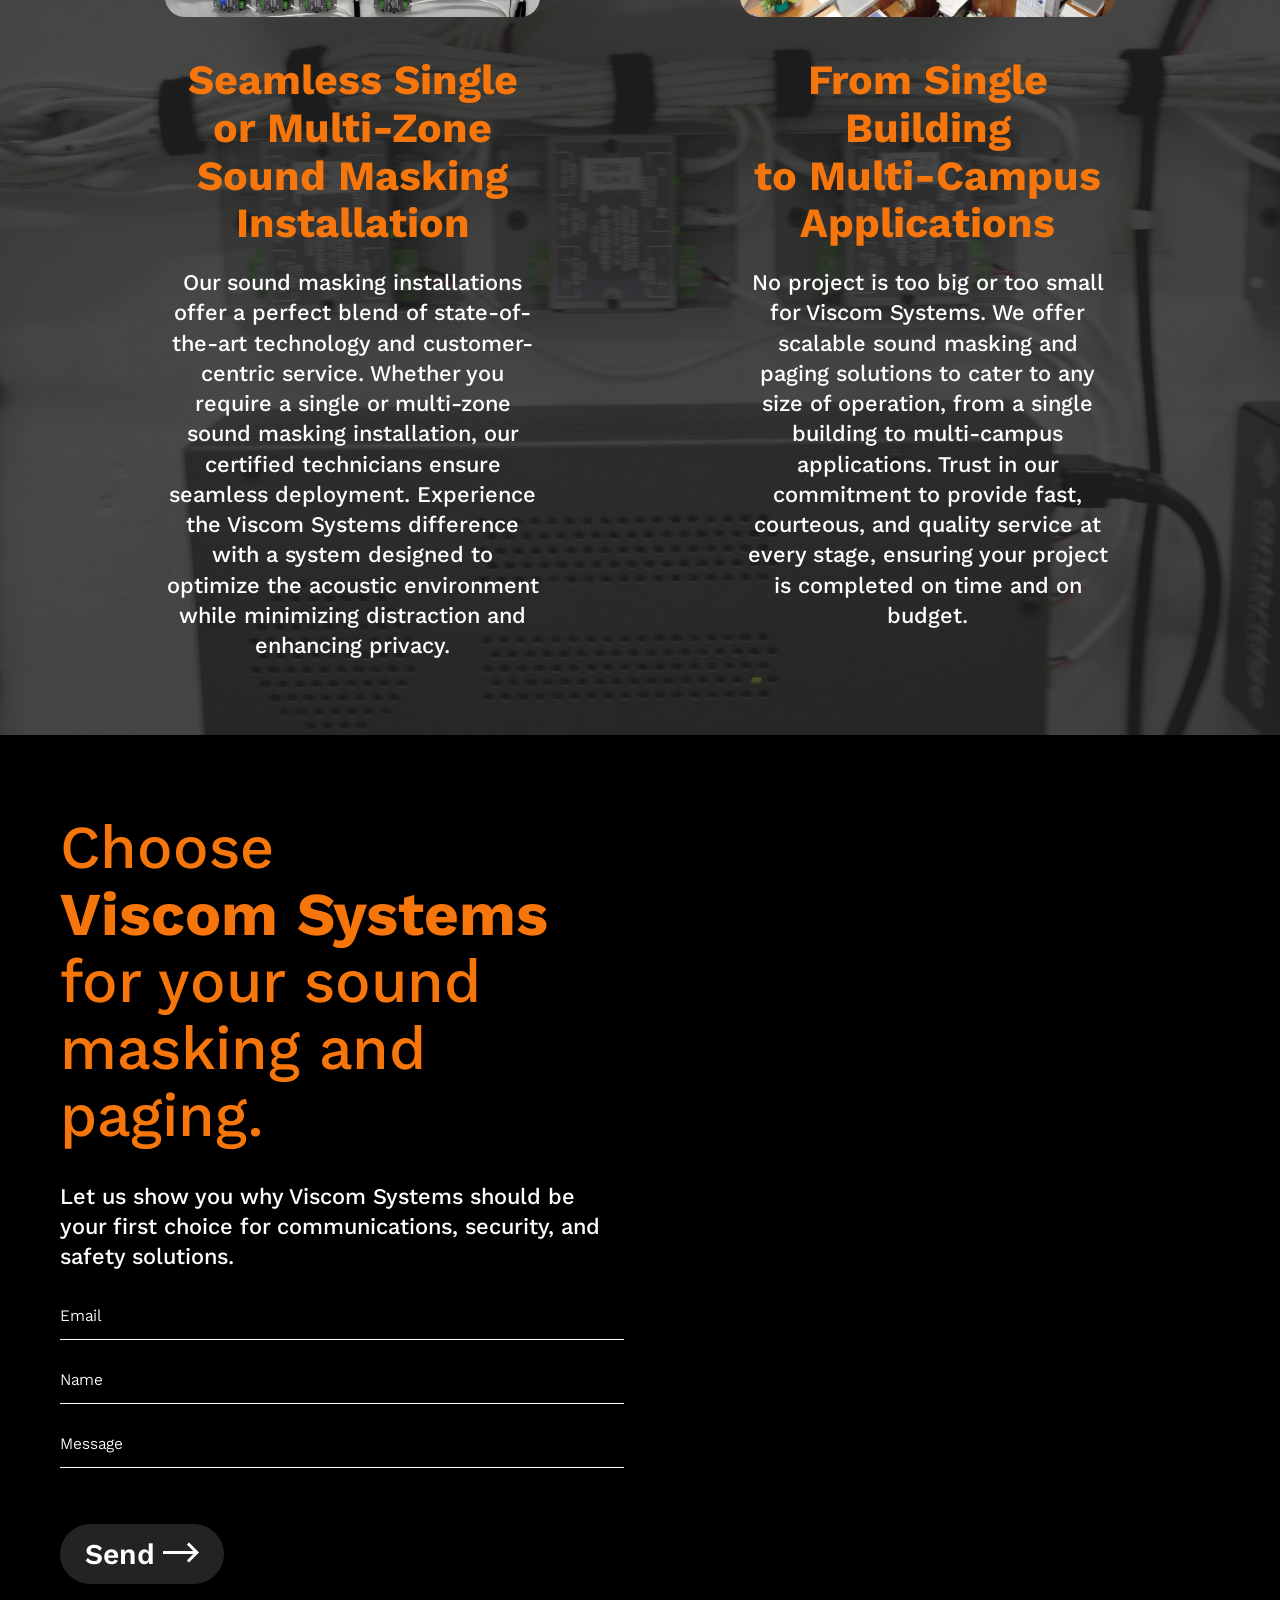
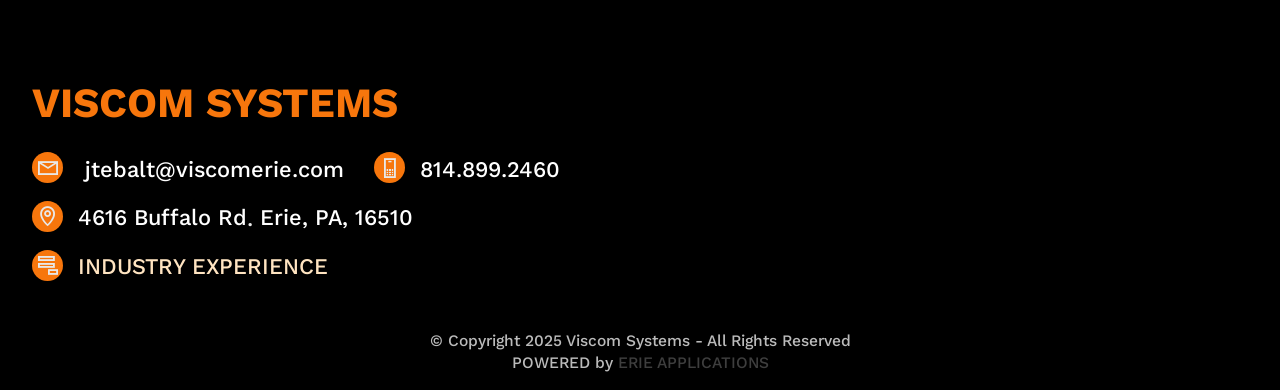
<file: SoundMasking_Paging.html>
<!DOCTYPE html>
<html  >
<head>
  
  <meta charset="UTF-8">
  <meta http-equiv="X-UA-Compatible" content="IE=edge">
  
  <meta name="viewport" content="width=device-width, initial-scale=1, minimum-scale=1">
  <link rel="shortcut icon" href="assets/images/faavicon-128x128-128x128.png" type="image/x-icon">
  <meta name="description" content="Discover the next generation of sound masking and paging solutions from Viscom Systems. Exceptional service for single building to multi-campus applications.">
  
  
  <title>Premium Sound Masking and Paging Solutions</title>
  <link rel="stylesheet" href="assets/web/assets/mobirise-icons2/mobirise2.css">
  <link rel="stylesheet" href="assets/Material-Design-Icons/css/material.css">
  <link rel="stylesheet" href="assets/FontAwesome/css/font-awesome.css">
  <link rel="stylesheet" href="assets/bootstrap/css/bootstrap.min.css">
  <link rel="stylesheet" href="assets/bootstrap/css/bootstrap-grid.min.css">
  <link rel="stylesheet" href="assets/bootstrap/css/bootstrap-reboot.min.css">
  <link rel="stylesheet" href="assets/parallax/jarallax.css">
  <link rel="stylesheet" href="assets/animatecss/animate.css">
  <link rel="stylesheet" href="assets/popup-overlay-plugin/style.css">
  <link rel="stylesheet" href="assets/dropdown/css/style.css">
  <link rel="stylesheet" href="assets/socicon/css/styles.css">
  <link rel="stylesheet" href="assets/theme/css/style.css">
  <link rel="stylesheet" href="assets/recaptcha.css">
  <link rel="preload" href="https://fonts.googleapis.com/css?family=Kantumruy+Pro:100,200,300,400,500,600,700,100i,200i,300i,400i,500i,600i,700i&display=swap" as="style" onload="this.onload=null;this.rel='stylesheet'">
  <noscript><link rel="stylesheet" href="https://fonts.googleapis.com/css?family=Kantumruy+Pro:100,200,300,400,500,600,700,100i,200i,300i,400i,500i,600i,700i&display=swap"></noscript>
  <link rel="preload" as="style" href="assets/mobirise/css/mbr-additional.css?v=SDmyu2"><link rel="stylesheet" href="assets/mobirise/css/mbr-additional.css?v=SDmyu2" type="text/css">

  
  <style>

.right-image-slide-in {
  opacity: 0;
  transform: translateX(50%);
  transition: opacity 1s ease, transform 1s ease;
}

.right-image-slide-in-active {
  opacity: 1;
  transform: translateX(0);
}

.left-image-slide-in {
  opacity: 0;
  transform: translateX(-50%);
  transition: opacity 1s ease, transform 1s ease;
}

.left-image-slide-in-active {
  opacity: 1;
  transform: translateX(0);
}

.image-slide-in {
  opacity: 0;
  transform: translateX(-50%);
  transition: opacity 0.6s ease-out, transform 0.6s ease-out;
}

.image-slide-in-active {
  opacity: 1;
  transform: translateX(0);
}

</style>
  

</head>
<body>

<!-- Analytics -->
<!-- Google tag (gtag.js) -->
<script async src="https://www.googletagmanager.com/gtag/js?id=G-GNE7D0F3Q5"></script>
<script>
  window.dataLayer = window.dataLayer || [];
  function gtag(){dataLayer.push(arguments);}
  gtag('js', new Date());

  gtag('config', 'G-GNE7D0F3Q5');
</script>
<!-- /Analytics -->


  
  <section data-bs-version="5.1" class="menu menu1 cid-tKSRBD0pvh" once="menu" id="menu1-44">
    
    <nav class="navbar navbar-dropdown navbar-fixed-top collapsed">
        <div class="container-fluid">
            <div class="navbar-brand">
                <span class="navbar-logo">
                    <a href="index.html">
                        <img src="assets/images/viscom-systems-new-logo-1-1103x255.png" alt="Viscom Systems Logo" style="height: 3.5rem;">
                    </a>
                </span>
                
            </div>
            <button class="navbar-toggler" type="button" data-toggle="collapse" data-bs-toggle="collapse" data-target="#navbarSupportedContent" data-bs-target="#navbarSupportedContent" aria-controls="navbarNavAltMarkup" aria-expanded="false" aria-label="Toggle navigation">
                <div class="hamburger">
                    <span></span>
                    <span></span>
                    <span></span>
                    <span></span>
                </div>
            </button>
            <div class="collapse navbar-collapse" id="navbarSupportedContent">
                <ul class="navbar-nav nav-dropdown" data-app-modern-menu="true"><li class="nav-item"><a class="nav-link link text-secondary display-4" href="StructuredCabling.html"><span class="mdi-action-settings-input-composite mbr-iconfont mbr-iconfont-btn" style="color: rgb(255, 255, 255);"></span>Structured Cabling</a>
                    </li>
                    <li class="nav-item"><a class="nav-link link text-secondary display-4" href="IT_Infrastructure.html"><span class="mdi-action-settings-input-antenna mbr-iconfont mbr-iconfont-btn" style="color: rgb(255, 255, 255);"></span>IT Infrastructure&nbsp;</a>
                        </li><li class="nav-item"><a class="nav-link link text-secondary display-4" href="IT_Services.html"><span class="mdi-device-usb mbr-iconfont mbr-iconfont-btn" style="color: rgb(255, 255, 255);"></span>IT Services</a></li><li class="nav-item"><a class="nav-link link text-secondary display-4" href="Project_Management.html"><span class="mobi-mbri mobi-mbri-numbered-list mbr-iconfont mbr-iconfont-btn" style="color: rgb(248, 247, 255);"></span>Project Roll Outs</a></li><li class="nav-item"><a class="nav-link link text-secondary display-4" href="DAS.html"><span class="mdi-device-signal-wifi-1-bar mbr-iconfont mbr-iconfont-btn" style="color: rgb(255, 255, 255);"></span>DAS Solutions</a></li><li class="nav-item"><a class="nav-link link text-secondary display-4" href="Security_Systems.html"><span class="mdi-action-accessibility mbr-iconfont mbr-iconfont-btn" style="color: rgb(255, 255, 255);"></span>Security + Life Safety</a></li><li class="nav-item"><a class="nav-link link text-secondary display-4" href="SoundMasking_Paging.html"><span class="mdi-communication-ring-volume mbr-iconfont mbr-iconfont-btn" style="color: rgb(255, 255, 255);"></span>Sound Masking + Paging</a></li><li class="nav-item"><a class="nav-link link text-secondary display-4" href="Audio_Video.html"><span class="mdi-action-settings-remote mbr-iconfont mbr-iconfont-btn" style="color: rgb(255, 255, 255);"></span>AV Products</a></li>
                    <li class="nav-item"><a class="nav-link link text-secondary display-4" href="Maintenance.html"><span class="mdi-action-alarm mbr-iconfont mbr-iconfont-btn" style="color: rgb(255, 255, 255);"></span>Maintenance + Service</a>
                    </li></ul>
                
                <div class="navbar-buttons mbr-section-btn"><a class="btn btn-secondary-outline display-4" href="tel:+1-814-899-2460"><span class="fa fa-volume-control-phone mbr-iconfont mbr-iconfont-btn" style="font-size: 40px; color: rgb(247, 118, 12);"></span>Call Us</a></div>
            </div>
        </div>
    </nav>
</section>

<section data-bs-version="5.1" class="content5 resultm5 cid-tJbKI8KvsG" id="content5-1u">

    

    
    

    <div class="container-fluid">
        <div class="row flex-row-reverse">
            <div class="col-12 col-lg-6 card">
                <div class="title-wrapper">
                    <h2 class="mbr-section-title mbr-fonts-style display-1">
<div><span style="background-color: transparent; font-size: 5.2rem;">Premium Paging</span><br></div></h2>
                    <p class="mbr-text mbr-fonts-style display-5">At Viscom Systems, we believe in harnessing the power of the latest technology to enhance your building's communication infrastructure. Our sound masking and paging solutions are designed to ensure efficient and effective communication, regardless of whether you operate in a single building or a multi-campus setup.</p>
                </div>
            </div>
            <div class="col-12 col-lg-6 card">
                <div class="left-image-slide-in">
                <div class="image-wrapper">
                    <img src="assets/images/mbr-1920x1280.jpg" alt="Sound Masking Services">
                    <div class="card-wrapper">
                        <p class="mbr-number mbr-fonts-style display-5"><strong>Connections =</strong><br><strong>Power</strong></p>
                        <p class="mbr-desc mbr-fonts-style display-7"><strong>
                            Revolutionize</strong> your ability to connect and communicate with ease.<br><br><strong>Empower</strong> your team today with sound solutions by Viscom Systems.&nbsp;&nbsp;</p>
                    </div>
                </div>
                </div>
            </div>
        </div>
    </div>
</section>

<section data-bs-version="5.1" class="header10 cid-tKDEcKV157 mbr-parallax-background" id="header11-3o">

    
    


    <div class="mbr-overlay" style="opacity: 0.9; background-color: rgb(232, 232, 232);"></div>

    <div class="container-fluid">
        <div class="row justify-content-center">
            <div class="col-12">
                <div class="text-wrapper">
                    <div class="header-text">
                        <h2 class="mbr-section-title mbr-fonts-style align-center header-counter display-2"><em>With our strategic partnerships, certified technicians, and industry-leading warranties, we strive to provide the best of both worlds - top-tier technology with unparalleled local service.&nbsp;</em></h2>
                        
                        
                    </div>
                </div>
            </div>
        </div>
    </div>
</section>

<section data-bs-version="5.1" class="features4 resultm5 cid-tJbKRpwpks mbr-parallax-background" id="features4-1v">

    

    
    <div class="mbr-overlay" style="opacity: 0.8; background-color: rgb(35, 35, 35);">
    </div>

    <div class="container-fluid">
        <div class="row">
            <div class="col-12 card">
                <div class="title-wrapper">
                    <h2 class="mbr-section-title mbr-fonts-style display-1"><em><strong>Sound Masking Installation</strong></em></h2>
                </div>
            </div>
            <div class="col-12 col-lg-5 col-md-6 card">
                <div class="card-wrapper">
                    <img src="assets/images/p1107003-670x893.jpg" alt="Sound Masking Products Installed">
                    <h3 class="mbr-card-title mbr-fonts-style display-2"><strong>Seamless Single or Multi-Zone Sound Masking Installation</strong></h3>
                    <p class="mbr-desc mbr-fonts-style display-7">
                        Our sound masking installations offer a perfect blend of state-of-the-art technology and customer-centric service. Whether you require a single or multi-zone sound masking installation, our certified technicians ensure seamless deployment. Experience the Viscom Systems difference with a system designed to optimize the acoustic environment while minimizing distraction and enhancing privacy.
                    </p>
                    
                </div>
            </div>
            <div class="col-12 col-lg-5 col-md-6 card">
                <div class="card-wrapper">
                    <img src="assets/images/mbr-1920x1280.jpg" alt="Campus Sound Masking Solutions">
                    <h3 class="mbr-card-title mbr-fonts-style display-2"><strong>From Single Building</strong><br><strong>to Multi-Campus Applications</strong></h3>
                    <p class="mbr-desc mbr-fonts-style display-7">No project is too big or too small for Viscom Systems. We offer scalable sound masking and paging solutions to cater to any size of operation, from a single building to multi-campus applications. Trust in our commitment to provide fast, courteous, and quality service at every stage, ensuring your project is completed on time and on budget.<br></p>
                    
                </div>
            </div>
            
            
        </div>
    </div>
</section>

<section data-bs-version="5.1" class="form1 careerm5 cid-tJx4DPZIHB" id="form1-2z">

    

    
    

    <div class="container-fluid">
        <div class="row flex-row-reverse">
            <div class="col-12 col-lg-6">
                <div class="map-wrapper">
                    <div class="google-map"><iframe frameborder="0" style="border:0" src="https://www.google.com/maps/embed/v1/place?key=AIzaSyAtXm0x23nRCgazjDV2Kl3GTHRP411ougQ&amp;q=4616 Buffalo Rd, Erie, PA 16510" allowfullscreen=""></iframe></div>
                </div>
            </div>
            <div class="col-lg-6 mx-auto mbr-form form-wrap" data-form-type="formoid">
                <form action="https://mobirise.eu/" method="POST" class="mbr-form form-with-styler" data-form-title="Form Name"><input type="hidden" name="email" data-form-email="true" value="epjZejQDm5A/X4vMkHtXBHZv59clPi9dYEufgnWQz4YzKFAu1GXX/NPuasZFyR5D3d5ZhH68d8MLVMU9vajQ9RUnlzlU600SznotQR204V/EzmcjFLdgx36ELXEPGyzo.3G5UWo4sQzSB+85dOWkfNFp+pFrMVWyHyAXccMJxJXv79KiuQ/GanHmgUc86kZAzh2Hrp6bVBOTYY4E/hTyVv9Tj5O025MCjfYfiO0dociYwMttIKqQQdi2THCEIA980">
                    <div class="row">
                        <div hidden="hidden" data-form-alert="" class="alert alert-success col-12">Thanks, we will get back to you as soon as we can!</div>
                        <div hidden="hidden" data-form-alert-danger="" class="alert alert-danger col-12"> Oops...! some
                            problem!
                        </div>
                    </div>
                    <div class="dragArea row">
                        <div class="col-lg-12 col-md-12 col-sm-12">
                            <h2 class="mbr-section-title mbr-fonts-style display-1">Choose<br><strong>Viscom</strong> <strong>Systems</strong> <br>for your sound masking and paging.</h2>
                        </div>
                        <div class="col-lg-12 col-md-12 col-sm-12">
                            <p class="mbr-text mbr-fonts-style display-7">Let us show you why Viscom Systems should be your first choice for communications, security, and safety solutions.<br></p>
                        </div>
                        <div data-for="email" class="col-lg-12 col-md-12 col-sm-12 form-group mb-3">
                            <input type="email" name="email" placeholder="Email" data-form-field="email" class="form-control display-7" value="" id="email-form1-2z">
                        </div>
                        <div data-for="text" class="col-lg-12 col-md-12 col-sm-12 form-group mb-3">
                            <input type="text" name="text" placeholder="Name" data-form-field="text" class="form-control display-7" value="" id="text-form1-2z">
                        </div>
                        <div data-for="message" class="col-lg-12 col-md-12 col-sm-12 form-group mb-3">
                            <input type="text" name="message" placeholder="Message" data-form-field="message" class="form-control display-7" value="" id="message-form1-2z">
                        </div>
                        <div class="col-md-auto col mbr-section-btn"><button type="submit" class="btn btn-black display-5">
                                <span class="mobi-mbri mobi-mbri-right mbr-iconfont mbr-iconfont-btn"></span>
                                Send</button></div>
                    </div>
                </form>
            </div>
        </div>
    </div>
</section>

<section data-bs-version="5.1" class="footer1 cid-tKC8p9RAMD" once="footers" id="footer1-3b">

    

    
    
    <div class="container-fluid">
        <div class="row">
            <div class="col-12 col-lg-6 col-md-6">
                <h3 class="mbr-section-title mbr-fonts-style display-2"><strong>
                    VISCOM SYSTEMS</strong><br></h3>
                <div class="soc-wrapper">
                    <p class="mbr-soc mbr-fonts-style display-7">
                        <span class="mobi-mbri mobi-mbri-letter mbr-iconfont"></span><a href="mailto:cluafer@viscomerie.com" class="text-info">&nbsp;jtebalt@viscomerie.com</a></p>
                    <p class="mbr-soc mbr-fonts-style display-7">
                        <span class="mobi-mbri mobi-mbri-mobile mbr-iconfont"></span><a href="tel:+1-814-899-2460" class="text-info" style="font-size: 1.4rem;">814.899.2460</a></p>
                    <p class="mbr-soc mbr-fonts-style display-7">
                        <span class="mobi-mbri mobi-mbri-map-pin mbr-iconfont"></span><a href="https://goo.gl/maps/whBTXzejXt672H5y5" class="text-info" style="font-size: 1.4rem;">4616 Buffalo Rd</a><span style="font-size: 1.4rem;">.&nbsp;</span><a href="https://goo.gl/maps/whBTXzejXt672H5y5" class="text-info" style="font-size: 1.4rem;">Erie, PA, 16510</a></p>
                    <p class="mbr-soc mbr-fonts-style display-7">
                        <span class="mobi-mbri mobi-mbri-add-submenu mbr-iconfont"></span><a href="Industry_Experience.html" class="text-warning">INDUSTRY EXPERIENCE</a></p>                                                                    
                </div>
            </div>
            <div class="col-12 col-lg-6 col-md-6">
                
            </div>
            <div class="col-12">
                <p class="mbr-fonts-style copyright display-4">© Copyright 2025 Viscom Systems - All Rights Reserved<br>POWERED by <strong><a href="https://erieapps.com" class="text-danger">ERIE APPLICATIONS</a></strong></p>
            </div>
        </div>
    </div>
</section>


<script src="assets/bootstrap/js/bootstrap.bundle.min.js"></script>
  <script src="assets/parallax/jarallax.js"></script>
  <script src="assets/smoothscroll/smooth-scroll.js"></script>
  <script src="assets/ytplayer/index.js"></script>
  <script src="assets/dropdown/js/navbar-dropdown.js"></script>
  <script src="assets/theme/js/script.js"></script>
  <script src="assets/formoid.min.js"></script>
  
  <script>
const rightSlideInElements = document.querySelectorAll('.right-image-slide-in');

const rightSlideInOptions = {
  rootMargin: '-50px 0px',
  threshold: 0.1
};

const rightSlideInObserver = new IntersectionObserver(function(rightEntries, rightObserver) {
  rightEntries.forEach(rightEntry => {
    if (rightEntry.isIntersecting) {
      rightEntry.target.classList.add('right-image-slide-in-active');
      rightObserver.unobserve(rightEntry.target);
    }
  });
}, rightSlideInOptions);

rightSlideInElements.forEach(rightElement => {
  // check if the element is already in view
  if (rightIsElementInViewport(rightElement)) {
    rightElement.classList.add('right-image-slide-in-active');
  } else {
    rightSlideInObserver.observe(rightElement);
  }
});

function rightIsElementInViewport(rightElement) {
  const rightRect = rightElement.getBoundingClientRect();
  return (
    rightRect.top >= 0 &&
    rightRect.left >= 0 &&
    rightRect.bottom <= (window.innerHeight || document.documentElement.clientHeight) &&
    rightRect.right <= (window.innerWidth || document.documentElement.clientWidth)
  );
}


const leftSlideInElements = document.querySelectorAll('.left-image-slide-in');

const leftSlideInOptions = {
  rootMargin: '-50px 0px',
  threshold: 0.25
};

const leftSlideInObserver = new IntersectionObserver(function(leftEntries, leftObserver) {
  leftEntries.forEach(leftEntry => {
    if (leftEntry.isIntersecting) {
      leftEntry.target.classList.add('left-image-slide-in-active');
      leftObserver.unobserve(leftEntry.target);
    }
  });
}, leftSlideInOptions);

leftSlideInElements.forEach(leftElement => {
  // check if the element is already in view
  if (leftIsElementInViewport(leftElement)) {
    leftElement.classList.add('left-image-slide-in-active');
  } else {
    leftSlideInObserver.observe(leftElement);
  }
});

function leftIsElementInViewport(leftElement) {
  const leftRect = leftElement.getBoundingClientRect();
  return (
    leftRect.top >= 0 &&
    leftRect.left >= 0 &&
    leftRect.bottom <= (window.innerHeight || document.documentElement.clientHeight) &&
    leftRect.right <= (window.innerWidth || document.documentElement.clientWidth)
  );
}

const slideInElements = document.querySelectorAll('.image-slide-in');

const slideInOptions = {
  rootMargin: '0px 0px -50% 0px',
  threshold: 0.25
};

const slideInObserver = new IntersectionObserver(function(entries, observer) {
  entries.forEach(entry => {
    if (entry.isIntersecting) {
      entry.target.classList.add('image-slide-in-active');
      observer.unobserve(entry.target);
    }
  });
}, slideInOptions);

slideInElements.forEach(element => {
  slideInObserver.observe(element);
});



var counterElement = document.getElementsByClassName('header-counter')[0];
var counterReached = false;

window.addEventListener('scroll', function() {
  if (!counterReached && isElementInViewport(counterElement)) {
    startCounter();
    counterReached = true;
  }
});

function startCounter() {
  var count = 0;
  var timer = setInterval(function() {
    count++;
    counterElement.innerHTML = "Over " + count + " years of experience!";
    if (count >= 60) {
      clearInterval(timer);
    }
  }, 75);
}

function isElementInViewport(el) {
  var rect = el.getBoundingClientRect();
  return (
    rect.top >= 0 &&
    rect.left >= 0 &&
    rect.bottom <= (window.innerHeight || document.documentElement.clientHeight) &&
    rect.right <= (window.innerWidth || document.documentElement.clientWidth)
  );
}


</script>
  
 <div id="scrollToTop" class="scrollToTop mbr-arrow-up"><a style="text-align: center;"><i class="mbr-arrow-up-icon mbr-arrow-up-icon-cm cm-icon cm-icon-smallarrow-up"></i></a></div>
    <input name="animation" type="hidden">
  
</body>
</html>
</file>
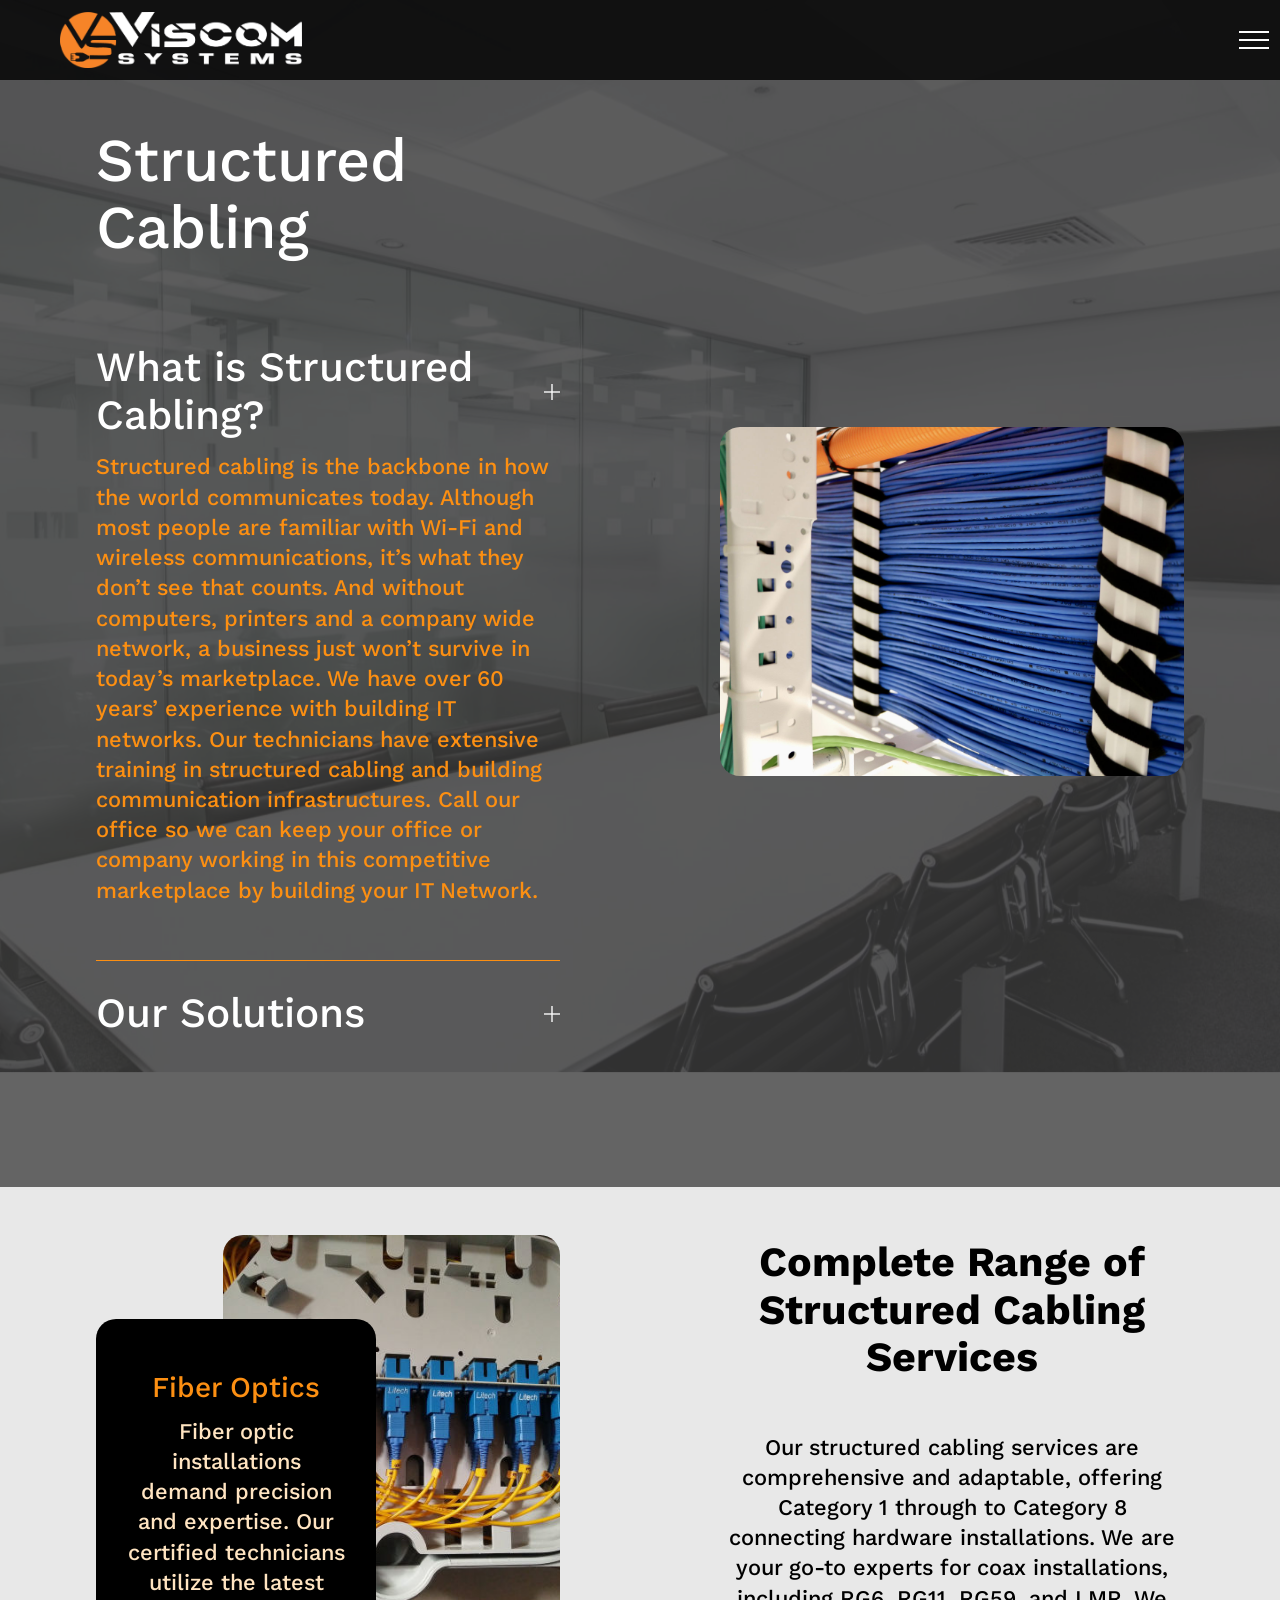
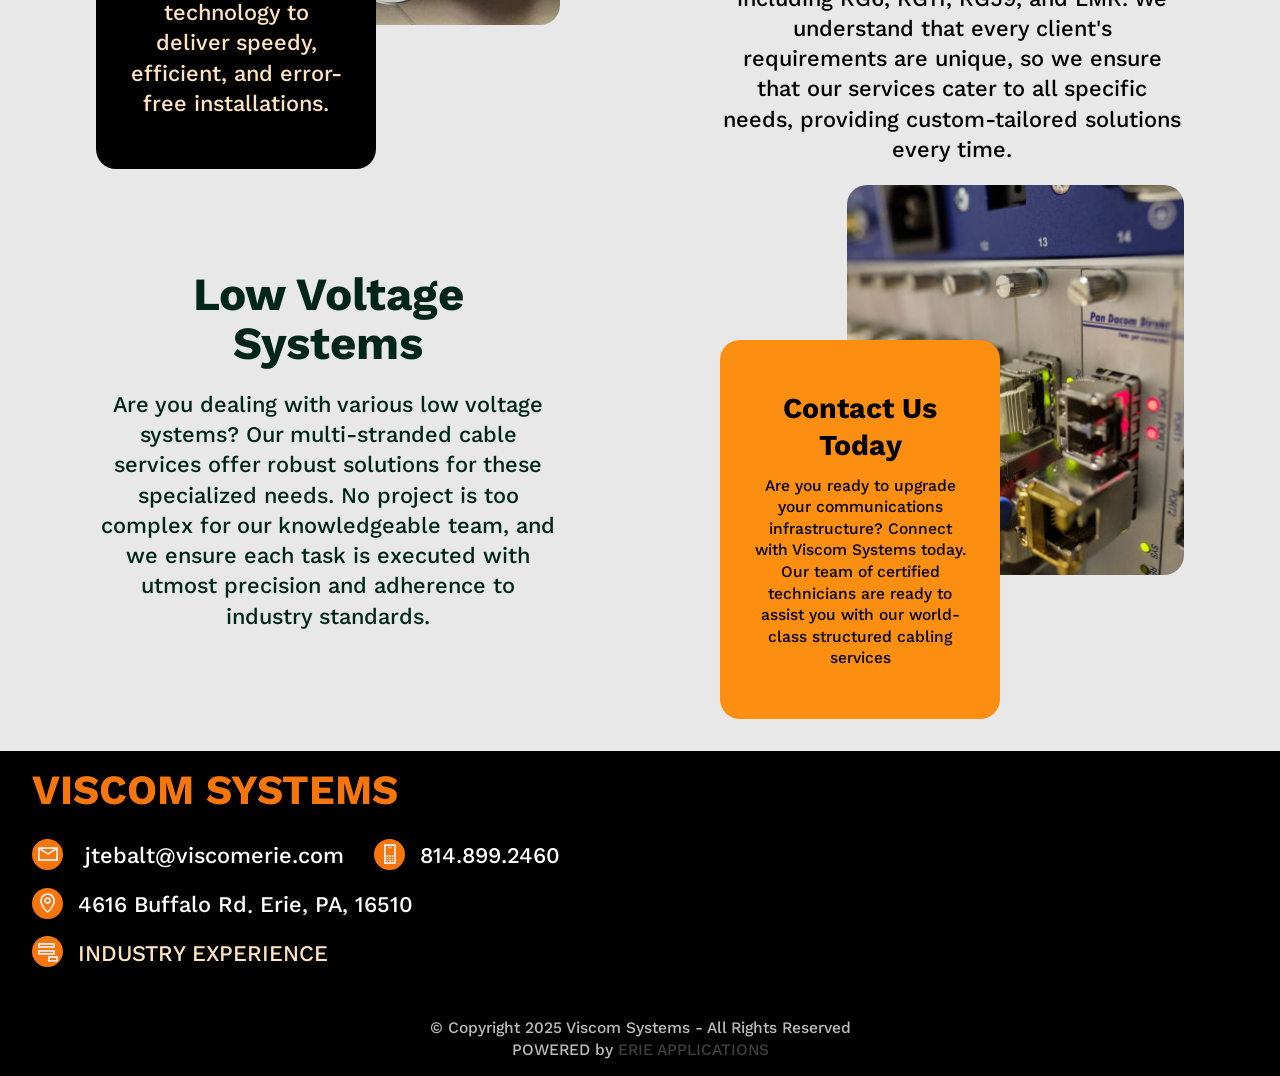
<file: StructuredCabling.html>
<!DOCTYPE html>
<html  >
<head>
  
  <meta charset="UTF-8">
  <meta http-equiv="X-UA-Compatible" content="IE=edge">
  
  <meta name="viewport" content="width=device-width, initial-scale=1, minimum-scale=1">
  <link rel="shortcut icon" href="assets/images/faavicon-128x128-128x128.png" type="image/x-icon">
  <meta name="description" content="With the rapid advancement in technology, structured cabling has become an integral part of robust communication infrastructures. At Viscom Systems, we lead the industry in delivering reliable and top-tier structured cabling solutions to ensure your business maintains optimal communication performance.">
  
  
  <title>Structured Cabling | Empower Your Digital Evolution</title>
  <link rel="stylesheet" href="assets/web/assets/mobirise-icons2/mobirise2.css">
  <link rel="stylesheet" href="assets/Material-Design-Icons/css/material.css">
  <link rel="stylesheet" href="assets/FontAwesome/css/font-awesome.css">
  <link rel="stylesheet" href="assets/bootstrap/css/bootstrap.min.css">
  <link rel="stylesheet" href="assets/bootstrap/css/bootstrap-grid.min.css">
  <link rel="stylesheet" href="assets/bootstrap/css/bootstrap-reboot.min.css">
  <link rel="stylesheet" href="assets/parallax/jarallax.css">
  <link rel="stylesheet" href="assets/animatecss/animate.css">
  <link rel="stylesheet" href="assets/popup-overlay-plugin/style.css">
  <link rel="stylesheet" href="assets/dropdown/css/style.css">
  <link rel="stylesheet" href="assets/socicon/css/styles.css">
  <link rel="stylesheet" href="assets/theme/css/style.css">
  <link rel="preload" href="https://fonts.googleapis.com/css?family=Kantumruy+Pro:100,200,300,400,500,600,700,100i,200i,300i,400i,500i,600i,700i&display=swap" as="style" onload="this.onload=null;this.rel='stylesheet'">
  <noscript><link rel="stylesheet" href="https://fonts.googleapis.com/css?family=Kantumruy+Pro:100,200,300,400,500,600,700,100i,200i,300i,400i,500i,600i,700i&display=swap"></noscript>
  <link rel="preload" as="style" href="assets/mobirise/css/mbr-additional.css?v=57z4IB"><link rel="stylesheet" href="assets/mobirise/css/mbr-additional.css?v=57z4IB" type="text/css">

  
  <style>

.right-image-slide-in {
  opacity: 0;
  transform: translateX(50%);
  transition: opacity 1s ease, transform 1s ease;
}

.right-image-slide-in-active {
  opacity: 1;
  transform: translateX(0);
}

.left-image-slide-in {
  opacity: 0;
  transform: translateX(-50%);
  transition: opacity 1s ease, transform 1s ease;
}

.left-image-slide-in-active {
  opacity: 1;
  transform: translateX(0);
}

.image-slide-in {
  opacity: 0;
  transform: translateX(-50%);
  transition: opacity 0.6s ease-out, transform 0.6s ease-out;
}

.image-slide-in-active {
  opacity: 1;
  transform: translateX(0);
}

</style>
  

</head>
<body>

<!-- Analytics -->
<!-- Google tag (gtag.js) -->
<script async src="https://www.googletagmanager.com/gtag/js?id=G-GNE7D0F3Q5"></script>
<script>
  window.dataLayer = window.dataLayer || [];
  function gtag(){dataLayer.push(arguments);}
  gtag('js', new Date());

  gtag('config', 'G-GNE7D0F3Q5');
</script>
<!-- /Analytics -->


  
  <section data-bs-version="5.1" class="menu menu1 cid-tKSRBD0pvh" once="menu" id="menu1-44">
    
    <nav class="navbar navbar-dropdown navbar-fixed-top collapsed">
        <div class="container-fluid">
            <div class="navbar-brand">
                <span class="navbar-logo">
                    <a href="index.html">
                        <img src="assets/images/viscom-systems-new-logo-1-1103x255.png" alt="Viscom Systems Logo" style="height: 3.5rem;">
                    </a>
                </span>
                
            </div>
            <button class="navbar-toggler" type="button" data-toggle="collapse" data-bs-toggle="collapse" data-target="#navbarSupportedContent" data-bs-target="#navbarSupportedContent" aria-controls="navbarNavAltMarkup" aria-expanded="false" aria-label="Toggle navigation">
                <div class="hamburger">
                    <span></span>
                    <span></span>
                    <span></span>
                    <span></span>
                </div>
            </button>
            <div class="collapse navbar-collapse" id="navbarSupportedContent">
                <ul class="navbar-nav nav-dropdown" data-app-modern-menu="true"><li class="nav-item"><a class="nav-link link text-secondary display-4" href="StructuredCabling.html"><span class="mdi-action-settings-input-composite mbr-iconfont mbr-iconfont-btn" style="color: rgb(255, 255, 255);"></span>Structured Cabling</a>
                    </li>
                    <li class="nav-item"><a class="nav-link link text-secondary display-4" href="IT_Infrastructure.html"><span class="mdi-action-settings-input-antenna mbr-iconfont mbr-iconfont-btn" style="color: rgb(255, 255, 255);"></span>IT Infrastructure&nbsp;</a>
                        </li><li class="nav-item"><a class="nav-link link text-secondary display-4" href="IT_Services.html"><span class="mdi-device-usb mbr-iconfont mbr-iconfont-btn" style="color: rgb(255, 255, 255);"></span>IT Services</a></li><li class="nav-item"><a class="nav-link link text-secondary display-4" href="Project_Management.html"><span class="mobi-mbri mobi-mbri-numbered-list mbr-iconfont mbr-iconfont-btn" style="color: rgb(248, 247, 255);"></span>Project Roll Outs</a></li><li class="nav-item"><a class="nav-link link text-secondary display-4" href="DAS.html"><span class="mdi-device-signal-wifi-1-bar mbr-iconfont mbr-iconfont-btn" style="color: rgb(255, 255, 255);"></span>DAS Solutions</a></li><li class="nav-item"><a class="nav-link link text-secondary display-4" href="Security_Systems.html"><span class="mdi-action-accessibility mbr-iconfont mbr-iconfont-btn" style="color: rgb(255, 255, 255);"></span>Security + Life Safety</a></li><li class="nav-item"><a class="nav-link link text-secondary display-4" href="SoundMasking_Paging.html"><span class="mdi-communication-ring-volume mbr-iconfont mbr-iconfont-btn" style="color: rgb(255, 255, 255);"></span>Sound Masking + Paging</a></li><li class="nav-item"><a class="nav-link link text-secondary display-4" href="Audio_Video.html"><span class="mdi-action-settings-remote mbr-iconfont mbr-iconfont-btn" style="color: rgb(255, 255, 255);"></span>AV Products</a></li>
                    <li class="nav-item"><a class="nav-link link text-secondary display-4" href="Maintenance.html"><span class="mdi-action-alarm mbr-iconfont mbr-iconfont-btn" style="color: rgb(255, 255, 255);"></span>Maintenance + Service</a>
                    </li></ul>
                
                <div class="navbar-buttons mbr-section-btn"><a class="btn btn-secondary-outline display-4" href="tel:+1-814-899-2460"><span class="fa fa-volume-control-phone mbr-iconfont mbr-iconfont-btn" style="font-size: 40px; color: rgb(247, 118, 12);"></span>Call Us</a></div>
            </div>
        </div>
    </nav>
</section>

<section data-bs-version="5.1" class="content1 resultm5 cid-tJaunkZJdR mbr-parallax-background" id="content1-1q">

    

    
    <div class="mbr-overlay" style="opacity: 0.8; background-color: rgb(62, 62, 62);">
    </div>

    <div class="container-fluid">
        <div class="row flex-row-reverse">
            <div class="col-12 col-lg-6 card">
                 <div class="right-image-slide-in">
                <div class="image-wrapper">
                    <img class="image-main" src="assets/images/p1107008-1245x934.jpg" alt="Structured Cabling Expert Work">
                    
                    
                    
                    
                    
                </div>
                </div>
            </div>
            <div class="col-12 col-lg-6 card">
                <div class="title-wrapper">
                    <h2 class="mbr-section-title mbr-fonts-style display-1">Structured Cabling</h2>
                </div>
                <div id="bootstrap-accordion_16" class="panel-group accordionStyles accordion" role="tablist" aria-multiselectable="true">
                    <div class="card">
                        <div class="card-header" role="tab" id="headingOne">
                            <a role="button" class="panel-title" data-toggle="collapse" data-bs-toggle="collapse" data-core="" href="#collapse1_16" aria-expanded="false" aria-controls="collapse1">
                                <h4 class="panel-title-edit mbr-fonts-style display-2">What is Structured Cabling?</h4>
                                <span class="sign mbr-iconfont mobi-mbri-plus mobi-mbri"></span>
                            </a>
                        </div>
                        <div id="collapse1_16" class="panel-collapse noScroll collapse show" role="tabpanel" aria-labelledby="headingOne" data-parent="#accordion" data-bs-parent="#bootstrap-accordion_16">
                            <div class="panel-body">
                                <p class="mbr-fonts-style panel-text display-7">Structured cabling is the backbone in how the world communicates today. Although most people are familiar with Wi-Fi and wireless communications, it’s what they don’t see that counts. And without computers, printers and a company wide network, a business just won’t survive in today’s marketplace. We have over 60 years’ experience with building IT networks. Our technicians have extensive training in structured cabling and building communication  infrastructures. Call our office so we can keep your office or company working in this competitive marketplace by building your IT Network.
<br>
<br></p>
                            </div>
                        </div>
                    </div>
                    <div class="card">
                        <div class="card-header" role="tab" id="headingTwo">
                            <a role="button" class="panel-title collapsed" data-toggle="collapse" data-bs-toggle="collapse" data-core="" href="#collapse2_16" aria-expanded="false" aria-controls="collapse2">
                                <h4 class="panel-title-edit mbr-fonts-style display-2">Our Solutions</h4>
                                <span class="sign mbr-iconfont mobi-mbri-plus mobi-mbri"></span>
                            </a>
                        </div>
                        <div id="collapse2_16" class="panel-collapse noScroll collapse" role="tabpanel" aria-labelledby="headingTwo" data-parent="#accordion" data-bs-parent="#bootstrap-accordion_16">
                            <div class="panel-body">
                                <p class="mbr-fonts-style panel-text display-7">-Structure Cabling Design &amp; Installation
<br>-Fiber Optic Cabling
<br>-Data Network Cabling
<br>-Cat 5, 5E, Cat 6
<br>-Ethernet Cabling
<br>-Project Management
<br>-Coax Cabling
<br>-VOIP Cabling
<br>-WLAN Network Installation
<br>-Wireless Camera
<br>-Wireless Access
<br>-Installation of Security Systems
<br>-Card Readers
<br>-Audio/Visual Cabling
<br>-Paging Systems<br>-Server Racks
<br>-Telephone Cabling
<br>-Patch Panel Termination
<br>-Wireless Lan Solutions
<br>-Low Voltage Cabling
<br>-Voice and Data Cabling
<br>-Single Drop/Multiple Drops/Complete Office
<br>-Security Access Control<br>-Surveillance Cabling&nbsp;</p>
                            </div>
                        </div>
                    </div>
                    
                    
                </div>
            </div>
        </div>
    </div>
</section>

<section data-bs-version="5.1" class="content5 resultm5 cid-tJauHUVdH0" id="content5-1r">

    

    
    

    <div class="container-fluid">
        <div class="row flex-row-reverse">
            <div class="col-12 col-lg-6 card">
                <div class="title-wrapper">
                    <h2 class="mbr-section-title mbr-fonts-style display-2"><strong>Complete Range of Structured Cabling Services</strong></h2>
                    <p class="mbr-text mbr-fonts-style display-7"><br>Our structured cabling services are comprehensive and adaptable, offering Category 1 through to Category 8 connecting hardware installations. We are your go-to experts for coax installations, including RG6, RG11, RG59, and LMR. We understand that every client's requirements are unique, so we ensure that our services cater to all specific needs, providing custom-tailored solutions every time.</p>
                </div>
            </div>
            <div class="col-12 col-lg-6 card">
                <div class="right-image-slide-in">
                <div class="image-wrapper">
                    <img src="assets/images/mbr-587x440.jpg" alt="Fiber Optics Installed Perfectly">
                    <div class="card-wrapper">
                        <p class="mbr-number mbr-fonts-style display-5">Fiber Optics</p>
                        <p class="mbr-desc mbr-fonts-style display-7">Fiber optic installations demand precision and expertise. Our certified technicians utilize the latest technology to deliver speedy, efficient, and error-free installations.</p>
                    </div>
                </div>
                </div>
            </div>
        </div>
    </div>
</section>

<section data-bs-version="5.1" class="content5 resultm5 cid-tJay2E1bTr" id="content5-1t">

    

    
    

    <div class="container-fluid">
        <div class="row">
            <div class="col-12 col-lg-6 card">
                <div class="title-wrapper">
                    <h2 class="mbr-section-title mbr-fonts-style display-2">
<div><span style="font-size: 2.88rem; background-color: transparent;"><strong>Low Voltage Systems</strong></span><br></div></h2>
                    <p class="mbr-text mbr-fonts-style display-7">Are you dealing with various low voltage systems? Our multi-stranded cable services offer robust solutions for these specialized needs. No project is too complex for our knowledgeable team, and we ensure each task is executed with utmost precision and adherence to industry standards.</p>
                </div>
            </div>
            <div class="col-12 col-lg-6 card">
                <div class="left-image-slide-in">
                <div class="image-wrapper">
                    <img src="assets/images/mbr-587x391.jpg" alt="Fiber Optics IT Infrastructure ">
                    <div class="card-wrapper">
                        <p class="mbr-number mbr-fonts-style display-5"><strong>Contact Us Today</strong><br></p>
                        <p class="mbr-desc mbr-fonts-style display-4">
                            Are you ready to upgrade your communications infrastructure? Connect with Viscom Systems today. Our team of certified technicians are ready to assist you with our world-class structured cabling services</p>
                    </div>
                </div>
                </div>
            </div>
        </div>
    </div>
</section>

<section data-bs-version="5.1" class="footer1 cid-tKC8p9RAMD" once="footers" id="footer1-3b">

    

    
    
    <div class="container-fluid">
        <div class="row">
            <div class="col-12 col-lg-6 col-md-6">
                <h3 class="mbr-section-title mbr-fonts-style display-2"><strong>
                    VISCOM SYSTEMS</strong><br></h3>
                <div class="soc-wrapper">
                    <p class="mbr-soc mbr-fonts-style display-7">
                        <span class="mobi-mbri mobi-mbri-letter mbr-iconfont"></span><a href="mailto:cluafer@viscomerie.com" class="text-info">&nbsp;jtebalt@viscomerie.com</a></p>
                    <p class="mbr-soc mbr-fonts-style display-7">
                        <span class="mobi-mbri mobi-mbri-mobile mbr-iconfont"></span><a href="tel:+1-814-899-2460" class="text-info" style="font-size: 1.4rem;">814.899.2460</a></p>
                    <p class="mbr-soc mbr-fonts-style display-7">
                        <span class="mobi-mbri mobi-mbri-map-pin mbr-iconfont"></span><a href="https://goo.gl/maps/whBTXzejXt672H5y5" class="text-info" style="font-size: 1.4rem;">4616 Buffalo Rd</a><span style="font-size: 1.4rem;">.&nbsp;</span><a href="https://goo.gl/maps/whBTXzejXt672H5y5" class="text-info" style="font-size: 1.4rem;">Erie, PA, 16510</a></p>
                    <p class="mbr-soc mbr-fonts-style display-7">
                        <span class="mobi-mbri mobi-mbri-add-submenu mbr-iconfont"></span><a href="Industry_Experience.html" class="text-warning">INDUSTRY EXPERIENCE</a></p>                                                                    
                </div>
            </div>
            <div class="col-12 col-lg-6 col-md-6">
                
            </div>
            <div class="col-12">
                <p class="mbr-fonts-style copyright display-4">© Copyright 2025 Viscom Systems - All Rights Reserved<br>POWERED by <strong><a href="https://erieapps.com" class="text-danger">ERIE APPLICATIONS</a></strong></p>
            </div>
        </div>
    </div>
</section>


<script src="assets/bootstrap/js/bootstrap.bundle.min.js"></script>
  <script src="assets/parallax/jarallax.js"></script>
  <script src="assets/smoothscroll/smooth-scroll.js"></script>
  <script src="assets/ytplayer/index.js"></script>
  <script src="assets/dropdown/js/navbar-dropdown.js"></script>
  <script src="assets/theme/js/script.js"></script>
  
  <script>
const rightSlideInElements = document.querySelectorAll('.right-image-slide-in');

const rightSlideInOptions = {
  rootMargin: '-50px 0px',
  threshold: 0.1
};

const rightSlideInObserver = new IntersectionObserver(function(rightEntries, rightObserver) {
  rightEntries.forEach(rightEntry => {
    if (rightEntry.isIntersecting) {
      rightEntry.target.classList.add('right-image-slide-in-active');
      rightObserver.unobserve(rightEntry.target);
    }
  });
}, rightSlideInOptions);

rightSlideInElements.forEach(rightElement => {
  // check if the element is already in view
  if (rightIsElementInViewport(rightElement)) {
    rightElement.classList.add('right-image-slide-in-active');
  } else {
    rightSlideInObserver.observe(rightElement);
  }
});

function rightIsElementInViewport(rightElement) {
  const rightRect = rightElement.getBoundingClientRect();
  return (
    rightRect.top >= 0 &&
    rightRect.left >= 0 &&
    rightRect.bottom <= (window.innerHeight || document.documentElement.clientHeight) &&
    rightRect.right <= (window.innerWidth || document.documentElement.clientWidth)
  );
}


const leftSlideInElements = document.querySelectorAll('.left-image-slide-in');

const leftSlideInOptions = {
  rootMargin: '-50px 0px',
  threshold: 0.25
};

const leftSlideInObserver = new IntersectionObserver(function(leftEntries, leftObserver) {
  leftEntries.forEach(leftEntry => {
    if (leftEntry.isIntersecting) {
      leftEntry.target.classList.add('left-image-slide-in-active');
      leftObserver.unobserve(leftEntry.target);
    }
  });
}, leftSlideInOptions);

leftSlideInElements.forEach(leftElement => {
  // check if the element is already in view
  if (leftIsElementInViewport(leftElement)) {
    leftElement.classList.add('left-image-slide-in-active');
  } else {
    leftSlideInObserver.observe(leftElement);
  }
});

function leftIsElementInViewport(leftElement) {
  const leftRect = leftElement.getBoundingClientRect();
  return (
    leftRect.top >= 0 &&
    leftRect.left >= 0 &&
    leftRect.bottom <= (window.innerHeight || document.documentElement.clientHeight) &&
    leftRect.right <= (window.innerWidth || document.documentElement.clientWidth)
  );
}

const slideInElements = document.querySelectorAll('.image-slide-in');

const slideInOptions = {
  rootMargin: '0px 0px -50% 0px',
  threshold: 0.25
};

const slideInObserver = new IntersectionObserver(function(entries, observer) {
  entries.forEach(entry => {
    if (entry.isIntersecting) {
      entry.target.classList.add('image-slide-in-active');
      observer.unobserve(entry.target);
    }
  });
}, slideInOptions);

slideInElements.forEach(element => {
  slideInObserver.observe(element);
});



var counterElement = document.getElementsByClassName('header-counter')[0];
var counterReached = false;

window.addEventListener('scroll', function() {
  if (!counterReached && isElementInViewport(counterElement)) {
    startCounter();
    counterReached = true;
  }
});

function startCounter() {
  var count = 0;
  var timer = setInterval(function() {
    count++;
    counterElement.innerHTML = "Over " + count + " years of experience!";
    if (count >= 60) {
      clearInterval(timer);
    }
  }, 75);
}

function isElementInViewport(el) {
  var rect = el.getBoundingClientRect();
  return (
    rect.top >= 0 &&
    rect.left >= 0 &&
    rect.bottom <= (window.innerHeight || document.documentElement.clientHeight) &&
    rect.right <= (window.innerWidth || document.documentElement.clientWidth)
  );
}


</script>
  
 <div id="scrollToTop" class="scrollToTop mbr-arrow-up"><a style="text-align: center;"><i class="mbr-arrow-up-icon mbr-arrow-up-icon-cm cm-icon cm-icon-smallarrow-up"></i></a></div>
    <input name="animation" type="hidden">
  
</body>
</html>
</file>
<file: assets/web/assets/mobirise-icons2/mobirise2.css>
@font-face {
  font-family: 'Moririse2';
  font-display: swap;
  src:  url('mobirise2.eot?f2bix4');
  src:  url('mobirise2.eot?f2bix4#iefix') format('embedded-opentype'),
    url('mobirise2.ttf?f2bix4') format('truetype'),
    url('mobirise2.woff?f2bix4') format('woff'),
    url('mobirise2.svg?f2bix4#mobirise2') format('svg');
  font-weight: normal;
  font-style: normal;
}

[class^="mobi-"], [class*=" mobi-"] {
  /* use !important to prevent issues with browser extensions that change fonts */
  font-family: 'Moririse2' !important;
  speak: none;
  font-style: normal;
  font-weight: normal;
  font-variant: normal;
  text-transform: none;
  line-height: 1;

  /* Better Font Rendering =========== */
  -webkit-font-smoothing: antialiased;
  -moz-osx-font-smoothing: grayscale;
}

.mobi-mbri-add-submenu:before {
  content: "\e900";
}
.mobi-mbri-alert:before {
  content: "\e901";
}
.mobi-mbri-align-center:before {
  content: "\e902";
}
.mobi-mbri-align-justify:before {
  content: "\e903";
}
.mobi-mbri-align-left:before {
  content: "\e904";
}
.mobi-mbri-align-right:before {
  content: "\e905";
}
.mobi-mbri-android:before {
  content: "\e906";
}
.mobi-mbri-apple:before {
  content: "\e907";
}
.mobi-mbri-arrow-down:before {
  content: "\e908";
}
.mobi-mbri-arrow-next:before {
  content: "\e909";
}
.mobi-mbri-arrow-prev:before {
  content: "\e90a";
}
.mobi-mbri-arrow-up:before {
  content: "\e90b";
}
.mobi-mbri-bold:before {
  content: "\e90c";
}
.mobi-mbri-bookmark:before {
  content: "\e90d";
}
.mobi-mbri-bootstrap:before {
  content: "\e90e";
}
.mobi-mbri-briefcase:before {
  content: "\e90f";
}
.mobi-mbri-browse:before {
  content: "\e910";
}
.mobi-mbri-bulleted-list:before {
  content: "\e911";
}
.mobi-mbri-calendar:before {
  content: "\e912";
}
.mobi-mbri-camera:before {
  content: "\e913";
}
.mobi-mbri-cart-add:before {
  content: "\e914";
}
.mobi-mbri-cart-full:before {
  content: "\e915";
}
.mobi-mbri-cash:before {
  content: "\e916";
}
.mobi-mbri-change-style:before {
  content: "\e917";
}
.mobi-mbri-chat:before {
  content: "\e918";
}
.mobi-mbri-clock:before {
  content: "\e919";
}
.mobi-mbri-close:before {
  content: "\e91a";
}
.mobi-mbri-cloud:before {
  content: "\e91b";
}
.mobi-mbri-code:before {
  content: "\e91c";
}
.mobi-mbri-contact-form:before {
  content: "\e91d";
}
.mobi-mbri-credit-card:before {
  content: "\e91e";
}
.mobi-mbri-cursor-click:before {
  content: "\e91f";
}
.mobi-mbri-cust-feedback:before {
  content: "\e920";
}
.mobi-mbri-database:before {
  content: "\e921";
}
.mobi-mbri-delivery:before {
  content: "\e922";
}
.mobi-mbri-desktop:before {
  content: "\e923";
}
.mobi-mbri-devices:before {
  content: "\e924";
}
.mobi-mbri-down:before {
  content: "\e925";
}
.mobi-mbri-download-2:before {
  content: "\e926";
}
.mobi-mbri-download:before {
  content: "\e927";
}
.mobi-mbri-drag-n-drop-2:before {
  content: "\e928";
}
.mobi-mbri-drag-n-drop:before {
  content: "\e929";
}
.mobi-mbri-edit-2:before {
  content: "\e92a";
}
.mobi-mbri-edit:before {
  content: "\e92b";
}
.mobi-mbri-error:before {
  content: "\e92c";
}
.mobi-mbri-extension:before {
  content: "\e92d";
}
.mobi-mbri-features:before {
  content: "\e92e";
}
.mobi-mbri-file:before {
  content: "\e92f";
}
.mobi-mbri-flag:before {
  content: "\e930";
}
.mobi-mbri-folder:before {
  content: "\e931";
}
.mobi-mbri-gift:before {
  content: "\e932";
}
.mobi-mbri-github:before {
  content: "\e933";
}
.mobi-mbri-globe-2:before {
  content: "\e934";
}
.mobi-mbri-globe:before {
  content: "\e935";
}
.mobi-mbri-growing-chart:before {
  content: "\e936";
}
.mobi-mbri-hearth:before {
  content: "\e937";
}
.mobi-mbri-help:before {
  content: "\e938";
}
.mobi-mbri-home:before {
  content: "\e939";
}
.mobi-mbri-hot-cup:before {
  content: "\e93a";
}
.mobi-mbri-idea:before {
  content: "\e93b";
}
.mobi-mbri-image-gallery:before {
  content: "\e93c";
}
.mobi-mbri-image-slider:before {
  content: "\e93d";
}
.mobi-mbri-info:before {
  content: "\e93e";
}
.mobi-mbri-italic:before {
  content: "\e93f";
}
.mobi-mbri-key:before {
  content: "\e940";
}
.mobi-mbri-laptop:before {
  content: "\e941";
}
.mobi-mbri-layers:before {
  content: "\e942";
}
.mobi-mbri-left-right:before {
  content: "\e943";
}
.mobi-mbri-left:before {
  content: "\e944";
}
.mobi-mbri-letter:before {
  content: "\e945";
}
.mobi-mbri-like:before {
  content: "\e946";
}
.mobi-mbri-link:before {
  content: "\e947";
}
.mobi-mbri-lock:before {
  content: "\e948";
}
.mobi-mbri-login:before {
  content: "\e949";
}
.mobi-mbri-logout:before {
  content: "\e94a";
}
.mobi-mbri-magic-stick:before {
  content: "\e94b";
}
.mobi-mbri-map-pin:before {
  content: "\e94c";
}
.mobi-mbri-menu:before {
  content: "\e94d";
}
.mobi-mbri-mobile-2:before {
  content: "\e94e";
}
.mobi-mbri-mobile-horizontal:before {
  content: "\e94f";
}
.mobi-mbri-mobile:before {
  content: "\e950";
}
.mobi-mbri-mobirise:before {
  content: "\e951";
}
.mobi-mbri-more-horizontal:before {
  content: "\e952";
}
.mobi-mbri-more-vertical:before {
  content: "\e953";
}
.mobi-mbri-music:before {
  content: "\e954";
}
.mobi-mbri-new-file:before {
  content: "\e955";
}
.mobi-mbri-numbered-list:before {
  content: "\e956";
}
.mobi-mbri-opened-folder:before {
  content: "\e957";
}
.mobi-mbri-pages:before {
  content: "\e958";
}
.mobi-mbri-paper-plane:before {
  content: "\e959";
}
.mobi-mbri-paperclip:before {
  content: "\e95a";
}
.mobi-mbri-phone:before {
  content: "\e95b";
}
.mobi-mbri-photo:before {
  content: "\e95c";
}
.mobi-mbri-photos:before {
  content: "\e95d";
}
.mobi-mbri-pin:before {
  content: "\e95e";
}
.mobi-mbri-play:before {
  content: "\e95f";
}
.mobi-mbri-plus:before {
  content: "\e960";
}
.mobi-mbri-preview:before {
  content: "\e961";
}
.mobi-mbri-print:before {
  content: "\e962";
}
.mobi-mbri-protect:before {
  content: "\e963";
}
.mobi-mbri-question:before {
  content: "\e964";
}
.mobi-mbri-quote-left:before {
  content: "\e965";
}
.mobi-mbri-quote-right:before {
  content: "\e966";
}
.mobi-mbri-redo:before {
  content: "\e967";
}
.mobi-mbri-refresh:before {
  content: "\e968";
}
.mobi-mbri-responsive-2:before {
  content: "\e969";
}
.mobi-mbri-responsive:before {
  content: "\e96a";
}
.mobi-mbri-right:before {
  content: "\e96b";
}
.mobi-mbri-rocket:before {
  content: "\e96c";
}
.mobi-mbri-sad-face:before {
  content: "\e96d";
}
.mobi-mbri-sale:before {
  content: "\e96e";
}
.mobi-mbri-save:before {
  content: "\e96f";
}
.mobi-mbri-search:before {
  content: "\e970";
}
.mobi-mbri-setting-2:before {
  content: "\e971";
}
.mobi-mbri-setting-3:before {
  content: "\e972";
}
.mobi-mbri-setting:before {
  content: "\e973";
}
.mobi-mbri-share:before {
  content: "\e974";
}
.mobi-mbri-shopping-bag:before {
  content: "\e975";
}
.mobi-mbri-shopping-basket:before {
  content: "\e976";
}
.mobi-mbri-shopping-cart:before {
  content: "\e977";
}
.mobi-mbri-sites:before {
  content: "\e978";
}
.mobi-mbri-smile-face:before {
  content: "\e979";
}
.mobi-mbri-speed:before {
  content: "\e97a";
}
.mobi-mbri-star:before {
  content: "\e97b";
}
.mobi-mbri-success:before {
  content: "\e97c";
}
.mobi-mbri-sun:before {
  content: "\e97d";
}
.mobi-mbri-sun2:before {
  content: "\e97e";
}
.mobi-mbri-tablet-vertical:before {
  content: "\e97f";
}
.mobi-mbri-tablet:before {
  content: "\e980";
}
.mobi-mbri-target:before {
  content: "\e981";
}
.mobi-mbri-timer:before {
  content: "\e982";
}
.mobi-mbri-to-ftp:before {
  content: "\e983";
}
.mobi-mbri-to-local-drive:before {
  content: "\e984";
}
.mobi-mbri-touch-swipe:before {
  content: "\e985";
}
.mobi-mbri-touch:before {
  content: "\e986";
}
.mobi-mbri-trash:before {
  content: "\e987";
}
.mobi-mbri-underline:before {
  content: "\e988";
}
.mobi-mbri-undo:before {
  content: "\e989";
}
.mobi-mbri-unlink:before {
  content: "\e98a";
}
.mobi-mbri-unlock:before {
  content: "\e98b";
}
.mobi-mbri-up-down:before {
  content: "\e98c";
}
.mobi-mbri-up:before {
  content: "\e98d";
}
.mobi-mbri-update:before {
  content: "\e98e";
}
.mobi-mbri-upload-2:before {
  content: "\e98f";
}
.mobi-mbri-upload:before {
  content: "\e990";
}
.mobi-mbri-user-2:before {
  content: "\e991";
}
.mobi-mbri-user:before {
  content: "\e992";
}
.mobi-mbri-users:before {
  content: "\e993";
}
.mobi-mbri-video-play:before {
  content: "\e994";
}
.mobi-mbri-video:before {
  content: "\e995";
}
.mobi-mbri-watch:before {
  content: "\e996";
}
.mobi-mbri-website-theme-2:before {
  content: "\e997";
}
.mobi-mbri-website-theme:before {
  content: "\e998";
}
.mobi-mbri-wifi:before {
  content: "\e999";
}
.mobi-mbri-windows:before {
  content: "\e99a";
}
.mobi-mbri-zoom-in:before {
  content: "\e99b";
}
.mobi-mbri-zoom-out:before {
  content: "\e99c";
}
</file>
<file: assets/Material-Design-Icons/css/material.css>
@font-face {
  font-family: 'Material-Design-Icons';
  src: url('../fonts/Material-Design-Icons.eot?3ocs8m');
  src: url('../fonts/Material-Design-Icons.eot?#iefix3ocs8m') format('embedded-opentype'), url('../fonts/Material-Design-Icons.woff?3ocs8m') format('woff'), url('../fonts/Material-Design-Icons.ttf?3ocs8m') format('truetype'), url('../fonts/Material-Design-Icons.svg?3ocs8m#Material-Design-Icons') format('svg');
  font-weight: normal;
  font-style: normal;
}
[class^="mdi-"],
[class*="mdi-"] {
  speak: none;
  display: inline-block;
  font-style: normal;
  font-variant:normal;
  font-weight:normal;
/*  font-size:24px;*/
  line-height:1;
  font-family:'Material-Design-Icons' !important;
  text-rendering: auto;
  
  -webkit-font-smoothing: antialiased;
  -moz-osx-font-smoothing: grayscale;
  -webkit-transform: translate(0, 0);
      -ms-transform: translate(0, 0);
          transform: translate(0, 0);
}
[class^="mdi-"]:before,
[class*="mdi-"]:before {
  display: inline-block;
  speak: none;
  text-decoration: inherit;
}
[class^="mdi-"].pull-left,
[class*="mdi-"].pull-left {
  margin-right: .3em;
}
[class^="mdi-"].pull-right,
[class*="mdi-"].pull-right {
  margin-left: .3em;
}
[class^="mdi-"].mdi-lg:before,
[class*="mdi-"].mdi-lg:before,
[class^="mdi-"].mdi-lg:after,
[class*="mdi-"].mdi-lg:after {
  font-size: 1.33333333em;
  line-height: 0.75em;
  vertical-align: -15%;
}
[class^="mdi-"].mdi-2x:before,
[class*="mdi-"].mdi-2x:before,
[class^="mdi-"].mdi-2x:after,
[class*="mdi-"].mdi-2x:after {
  font-size: 2em;
}
[class^="mdi-"].mdi-3x:before,
[class*="mdi-"].mdi-3x:before,
[class^="mdi-"].mdi-3x:after,
[class*="mdi-"].mdi-3x:after {
  font-size: 3em;
}
[class^="mdi-"].mdi-4x:before,
[class*="mdi-"].mdi-4x:before,
[class^="mdi-"].mdi-4x:after,
[class*="mdi-"].mdi-4x:after {
  font-size: 4em;
}
[class^="mdi-"].mdi-5x:before,
[class*="mdi-"].mdi-5x:before,
[class^="mdi-"].mdi-5x:after,
[class*="mdi-"].mdi-5x:after {
  font-size: 5em;
}
[class^="mdi-device-signal-cellular-"]:after,
[class^="mdi-device-battery-"]:after,
[class^="mdi-device-battery-charging-"]:after,
[class^="mdi-device-signal-cellular-connected-no-internet-"]:after,
[class^="mdi-device-signal-wifi-"]:after,
[class^="mdi-device-signal-wifi-statusbar-not-connected"]:after,
.mdi-device-network-wifi:after {
  opacity: .3;
  position: absolute;
  left: 0;
  top: 0;
  z-index: 1;
  display: inline-block;
  speak: none;
  text-decoration: inherit;
}
[class^="mdi-device-signal-cellular-"]:after {
  content: "\e758";
}
[class^="mdi-device-battery-"]:after {
  content: "\e735";
}
[class^="mdi-device-battery-charging-"]:after {
  content: "\e733";
}
[class^="mdi-device-signal-cellular-connected-no-internet-"]:after {
  content: "\e75d";
}
[class^="mdi-device-signal-wifi-"]:after,
.mdi-device-network-wifi:after {
  content: "\e765";
}
[class^="mdi-device-signal-wifi-statusbasr-not-connected"]:after {
  content: "\e8f7";
}
.mdi-device-signal-cellular-off:after,
.mdi-device-signal-cellular-null:after,
.mdi-device-signal-cellular-no-sim:after,
.mdi-device-signal-wifi-off:after,
.mdi-device-signal-wifi-4-bar:after,
.mdi-device-signal-cellular-4-bar:after,
.mdi-device-battery-alert:after,
.mdi-device-signal-cellular-connected-no-internet-4-bar:after,
.mdi-device-battery-std:after,
.mdi-device-battery-full .mdi-device-battery-unknown:after {
  content: "";
}
.mdi-fw {
  width: 1.28571429em;
  text-align: center;
}
.mdi-ul {
  padding-left: 0;
  margin-left: 2.14285714em;
  list-style-type: none;
}
.mdi-ul > li {
  position: relative;
}
.mdi-li {
  position: absolute;
  left: -2.14285714em;
  width: 2.14285714em;
  top: 0.14285714em;
  text-align: center;
}
.mdi-li.mdi-lg {
  left: -1.85714286em;
}
.mdi-border {
  padding: .2em .25em .15em;
  border: solid 0.08em #eeeeee;
  border-radius: .1em;
}
.mdi-spin {
  -webkit-animation: mdi-spin 2s infinite linear;
  animation: mdi-spin 2s infinite linear;
  -webkit-transform-origin: 50% 50%;
  -ms-transform-origin: 50% 50%;
      transform-origin: 50% 50%;
}
.mdi-pulse {
  -webkit-animation: mdi-spin 1s steps(8) infinite;
  animation: mdi-spin 1s steps(8) infinite;
  -webkit-transform-origin: 50% 50%;
  -ms-transform-origin: 50% 50%;
      transform-origin: 50% 50%;
}
@-webkit-keyframes mdi-spin {
  0% {
    -webkit-transform: rotate(0deg);
    transform: rotate(0deg);
  }
  100% {
    -webkit-transform: rotate(359deg);
    transform: rotate(359deg);
  }
}
@keyframes mdi-spin {
  0% {
    -webkit-transform: rotate(0deg);
    transform: rotate(0deg);
  }
  100% {
    -webkit-transform: rotate(359deg);
    transform: rotate(359deg);
  }
}
.mdi-rotate-90 {
  filter: progid:DXImageTransform.Microsoft.BasicImage(rotation=1);
  -webkit-transform: rotate(90deg);
  -ms-transform: rotate(90deg);
  transform: rotate(90deg);
}
.mdi-rotate-180 {
  filter: progid:DXImageTransform.Microsoft.BasicImage(rotation=2);
  -webkit-transform: rotate(180deg);
  -ms-transform: rotate(180deg);
  transform: rotate(180deg);
}
.mdi-rotate-270 {
  filter: progid:DXImageTransform.Microsoft.BasicImage(rotation=3);
  -webkit-transform: rotate(270deg);
  -ms-transform: rotate(270deg);
  transform: rotate(270deg);
}
.mdi-flip-horizontal {
  filter: progid:DXImageTransform.Microsoft.BasicImage(rotation=0, mirror=1);
  -webkit-transform: scale(-1, 1);
  -ms-transform: scale(-1, 1);
  transform: scale(-1, 1);
}
.mdi-flip-vertical {
  filter: progid:DXImageTransform.Microsoft.BasicImage(rotation=2, mirror=1);
  -webkit-transform: scale(1, -1);
  -ms-transform: scale(1, -1);
  transform: scale(1, -1);
}
:root .mdi-rotate-90,
:root .mdi-rotate-180,
:root .mdi-rotate-270,
:root .mdi-flip-horizontal,
:root .mdi-flip-vertical {
  -webkit-filter: none;
          filter: none;
}
.mdi-stack {
  position: relative;
  display: inline-block;
  width: 2em;
  height: 2em;
  line-height: 2em;
  vertical-align: middle;
}
.mdi-stack-1x,
.mdi-stack-2x {
  position: absolute;
  left: 0;
  width: 100%;
  text-align: center;
}
.mdi-stack-1x {
  line-height: inherit;
}
.mdi-stack-2x {
  font-size: 2em;
}
.mdi-inverse {
  color: #ffffff;
}
/* Start Icons */
.mdi-action-3d-rotation:before {
  content: "\e600";
}
.mdi-action-accessibility:before {
  content: "\e601";
}
.mdi-action-account-balance-wallet:before {
  content: "\e602";
}
.mdi-action-account-balance:before {
  content: "\e603";
}
.mdi-action-account-box:before {
  content: "\e604";
}
.mdi-action-account-child:before {
  content: "\e605";
}
.mdi-action-account-circle:before {
  content: "\e606";
}
.mdi-action-add-shopping-cart:before {
  content: "\e607";
}
.mdi-action-alarm-add:before {
  content: "\e608";
}
.mdi-action-alarm-off:before {
  content: "\e609";
}
.mdi-action-alarm-on:before {
  content: "\e60a";
}
.mdi-action-alarm:before {
  content: "\e60b";
}
.mdi-action-android:before {
  content: "\e60c";
}
.mdi-action-announcement:before {
  content: "\e60d";
}
.mdi-action-aspect-ratio:before {
  content: "\e60e";
}
.mdi-action-assessment:before {
  content: "\e60f";
}
.mdi-action-assignment-ind:before {
  content: "\e610";
}
.mdi-action-assignment-late:before {
  content: "\e611";
}
.mdi-action-assignment-return:before {
  content: "\e612";
}
.mdi-action-assignment-returned:before {
  content: "\e613";
}
.mdi-action-assignment-turned-in:before {
  content: "\e614";
}
.mdi-action-assignment:before {
  content: "\e615";
}
.mdi-action-autorenew:before {
  content: "\e616";
}
.mdi-action-backup:before {
  content: "\e617";
}
.mdi-action-book:before {
  content: "\e618";
}
.mdi-action-bookmark-outline:before {
  content: "\e619";
}
.mdi-action-bookmark:before {
  content: "\e61a";
}
.mdi-action-bug-report:before {
  content: "\e61b";
}
.mdi-action-cached:before {
  content: "\e61c";
}
.mdi-action-check-circle:before {
  content: "\e61d";
}
.mdi-action-class:before {
  content: "\e61e";
}
.mdi-action-credit-card:before {
  content: "\e61f";
}
.mdi-action-dashboard:before {
  content: "\e620";
}
.mdi-action-delete:before {
  content: "\e621";
}
.mdi-action-description:before {
  content: "\e622";
}
.mdi-action-dns:before {
  content: "\e623";
}
.mdi-action-done-all:before {
  content: "\e624";
}
.mdi-action-done:before {
  content: "\e625";
}
.mdi-action-event:before {
  content: "\e626";
}
.mdi-action-exit-to-app:before {
  content: "\e627";
}
.mdi-action-explore:before {
  content: "\e628";
}
.mdi-action-extension:before {
  content: "\e629";
}
.mdi-action-face-unlock:before {
  content: "\e62a";
}
.mdi-action-favorite-outline:before {
  content: "\e62b";
}
.mdi-action-favorite:before {
  content: "\e62c";
}
.mdi-action-find-in-page:before {
  content: "\e62d";
}
.mdi-action-find-replace:before {
  content: "\e62e";
}
.mdi-action-flip-to-back:before {
  content: "\e62f";
}
.mdi-action-flip-to-front:before {
  content: "\e630";
}
.mdi-action-get-app:before {
  content: "\e631";
}
.mdi-action-grade:before {
  content: "\e632";
}
.mdi-action-group-work:before {
  content: "\e633";
}
.mdi-action-help:before {
  content: "\e634";
}
.mdi-action-highlight-remove:before {
  content: "\e635";
}
.mdi-action-history:before {
  content: "\e636";
}
.mdi-action-home:before {
  content: "\e637";
}
.mdi-action-https:before {
  content: "\e638";
}
.mdi-action-info-outline:before {
  content: "\e639";
}
.mdi-action-info:before {
  content: "\e63a";
}
.mdi-action-input:before {
  content: "\e63b";
}
.mdi-action-invert-colors:before {
  content: "\e63c";
}
.mdi-action-label-outline:before {
  content: "\e63d";
}
.mdi-action-label:before {
  content: "\e63e";
}
.mdi-action-language:before {
  content: "\e63f";
}
.mdi-action-launch:before {
  content: "\e640";
}
.mdi-action-list:before {
  content: "\e641";
}
.mdi-action-lock-open:before {
  content: "\e642";
}
.mdi-action-lock-outline:before {
  content: "\e643";
}
.mdi-action-lock:before {
  content: "\e644";
}
.mdi-action-loyalty:before {
  content: "\e645";
}
.mdi-action-markunread-mailbox:before {
  content: "\e646";
}
.mdi-action-note-add:before {
  content: "\e647";
}
.mdi-action-open-in-browser:before {
  content: "\e648";
}
.mdi-action-open-in-new:before {
  content: "\e649";
}
.mdi-action-open-with:before {
  content: "\e64a";
}
.mdi-action-pageview:before {
  content: "\e64b";
}
.mdi-action-payment:before {
  content: "\e64c";
}
.mdi-action-perm-camera-mic:before {
  content: "\e64d";
}
.mdi-action-perm-contact-cal:before {
  content: "\e64e";
}
.mdi-action-perm-data-setting:before {
  content: "\e64f";
}
.mdi-action-perm-device-info:before {
  content: "\e650";
}
.mdi-action-perm-identity:before {
  content: "\e651";
}
.mdi-action-perm-media:before {
  content: "\e652";
}
.mdi-action-perm-phone-msg:before {
  content: "\e653";
}
.mdi-action-perm-scan-wifi:before {
  content: "\e654";
}
.mdi-action-picture-in-picture:before {
  content: "\e655";
}
.mdi-action-polymer:before {
  content: "\e656";
}
.mdi-action-print:before {
  content: "\e657";
}
.mdi-action-query-builder:before {
  content: "\e658";
}
.mdi-action-question-answer:before {
  content: "\e659";
}
.mdi-action-receipt:before {
  content: "\e65a";
}
.mdi-action-redeem:before {
  content: "\e65b";
}
.mdi-action-reorder:before {
  content: "\e65c";
}
.mdi-action-report-problem:before {
  content: "\e65d";
}
.mdi-action-restore:before {
  content: "\e65e";
}
.mdi-action-room:before {
  content: "\e65f";
}
.mdi-action-schedule:before {
  content: "\e660";
}
.mdi-action-search:before {
  content: "\e661";
}
.mdi-action-settings-applications:before {
  content: "\e662";
}
.mdi-action-settings-backup-restore:before {
  content: "\e663";
}
.mdi-action-settings-bluetooth:before {
  content: "\e664";
}
.mdi-action-settings-cell:before {
  content: "\e665";
}
.mdi-action-settings-display:before {
  content: "\e666";
}
.mdi-action-settings-ethernet:before {
  content: "\e667";
}
.mdi-action-settings-input-antenna:before {
  content: "\e668";
}
.mdi-action-settings-input-component:before {
  content: "\e669";
}
.mdi-action-settings-input-composite:before {
  content: "\e66a";
}
.mdi-action-settings-input-hdmi:before {
  content: "\e66b";
}
.mdi-action-settings-input-svideo:before {
  content: "\e66c";
}
.mdi-action-settings-overscan:before {
  content: "\e66d";
}
.mdi-action-settings-phone:before {
  content: "\e66e";
}
.mdi-action-settings-power:before {
  content: "\e66f";
}
.mdi-action-settings-remote:before {
  content: "\e670";
}
.mdi-action-settings-voice:before {
  content: "\e671";
}
.mdi-action-settings:before {
  content: "\e672";
}
.mdi-action-shop-two:before {
  content: "\e673";
}
.mdi-action-shop:before {
  content: "\e674";
}
.mdi-action-shopping-basket:before {
  content: "\e675";
}
.mdi-action-shopping-cart:before {
  content: "\e676";
}
.mdi-action-speaker-notes:before {
  content: "\e677";
}
.mdi-action-spellcheck:before {
  content: "\e678";
}
.mdi-action-star-rate:before {
  content: "\e679";
}
.mdi-action-stars:before {
  content: "\e67a";
}
.mdi-action-store:before {
  content: "\e67b";
}
.mdi-action-subject:before {
  content: "\e67c";
}
.mdi-action-supervisor-account:before {
  content: "\e67d";
}
.mdi-action-swap-horiz:before {
  content: "\e67e";
}
.mdi-action-swap-vert-circle:before {
  content: "\e67f";
}
.mdi-action-swap-vert:before {
  content: "\e680";
}
.mdi-action-system-update-tv:before {
  content: "\e681";
}
.mdi-action-tab-unselected:before {
  content: "\e682";
}
.mdi-action-tab:before {
  content: "\e683";
}
.mdi-action-theaters:before {
  content: "\e684";
}
.mdi-action-thumb-down:before {
  content: "\e685";
}
.mdi-action-thumb-up:before {
  content: "\e686";
}
.mdi-action-thumbs-up-down:before {
  content: "\e687";
}
.mdi-action-toc:before {
  content: "\e688";
}
.mdi-action-today:before {
  content: "\e689";
}
.mdi-action-track-changes:before {
  content: "\e68a";
}
.mdi-action-translate:before {
  content: "\e68b";
}
.mdi-action-trending-down:before {
  content: "\e68c";
}
.mdi-action-trending-neutral:before {
  content: "\e68d";
}
.mdi-action-trending-up:before {
  content: "\e68e";
}
.mdi-action-turned-in-not:before {
  content: "\e68f";
}
.mdi-action-turned-in:before {
  content: "\e690";
}
.mdi-action-verified-user:before {
  content: "\e691";
}
.mdi-action-view-agenda:before {
  content: "\e692";
}
.mdi-action-view-array:before {
  content: "\e693";
}
.mdi-action-view-carousel:before {
  content: "\e694";
}
.mdi-action-view-column:before {
  content: "\e695";
}
.mdi-action-view-day:before {
  content: "\e696";
}
.mdi-action-view-headline:before {
  content: "\e697";
}
.mdi-action-view-list:before {
  content: "\e698";
}
.mdi-action-view-module:before {
  content: "\e699";
}
.mdi-action-view-quilt:before {
  content: "\e69a";
}
.mdi-action-view-stream:before {
  content: "\e69b";
}
.mdi-action-view-week:before {
  content: "\e69c";
}
.mdi-action-visibility-off:before {
  content: "\e69d";
}
.mdi-action-visibility:before {
  content: "\e69e";
}
.mdi-action-wallet-giftcard:before {
  content: "\e69f";
}
.mdi-action-wallet-membership:before {
  content: "\e6a0";
}
.mdi-action-wallet-travel:before {
  content: "\e6a1";
}
.mdi-action-work:before {
  content: "\e6a2";
}
.mdi-alert-error:before {
  content: "\e6a3";
}
.mdi-alert-warning:before {
  content: "\e6a4";
}
.mdi-av-album:before {
  content: "\e6a5";
}
.mdi-av-closed-caption:before {
  content: "\e6a6";
}
.mdi-av-equalizer:before {
  content: "\e6a7";
}
.mdi-av-explicit:before {
  content: "\e6a8";
}
.mdi-av-fast-forward:before {
  content: "\e6a9";
}
.mdi-av-fast-rewind:before {
  content: "\e6aa";
}
.mdi-av-games:before {
  content: "\e6ab";
}
.mdi-av-hearing:before {
  content: "\e6ac";
}
.mdi-av-high-quality:before {
  content: "\e6ad";
}
.mdi-av-loop:before {
  content: "\e6ae";
}
.mdi-av-mic-none:before {
  content: "\e6af";
}
.mdi-av-mic-off:before {
  content: "\e6b0";
}
.mdi-av-mic:before {
  content: "\e6b1";
}
.mdi-av-movie:before {
  content: "\e6b2";
}
.mdi-av-my-library-add:before {
  content: "\e6b3";
}
.mdi-av-my-library-books:before {
  content: "\e6b4";
}
.mdi-av-my-library-music:before {
  content: "\e6b5";
}
.mdi-av-new-releases:before {
  content: "\e6b6";
}
.mdi-av-not-interested:before {
  content: "\e6b7";
}
.mdi-av-pause-circle-fill:before {
  content: "\e6b8";
}
.mdi-av-pause-circle-outline:before {
  content: "\e6b9";
}
.mdi-av-pause:before {
  content: "\e6ba";
}
.mdi-av-play-arrow:before {
  content: "\e6bb";
}
.mdi-av-play-circle-fill:before {
  content: "\e6bc";
}
.mdi-av-play-circle-outline:before {
  content: "\e6bd";
}
.mdi-av-play-shopping-bag:before {
  content: "\e6be";
}
.mdi-av-playlist-add:before {
  content: "\e6bf";
}
.mdi-av-queue-music:before {
  content: "\e6c0";
}
.mdi-av-queue:before {
  content: "\e6c1";
}
.mdi-av-radio:before {
  content: "\e6c2";
}
.mdi-av-recent-actors:before {
  content: "\e6c3";
}
.mdi-av-repeat-one:before {
  content: "\e6c4";
}
.mdi-av-repeat:before {
  content: "\e6c5";
}
.mdi-av-replay:before {
  content: "\e6c6";
}
.mdi-av-shuffle:before {
  content: "\e6c7";
}
.mdi-av-skip-next:before {
  content: "\e6c8";
}
.mdi-av-skip-previous:before {
  content: "\e6c9";
}
.mdi-av-snooze:before {
  content: "\e6ca";
}
.mdi-av-stop:before {
  content: "\e6cb";
}
.mdi-av-subtitles:before {
  content: "\e6cc";
}
.mdi-av-surround-sound:before {
  content: "\e6cd";
}
.mdi-av-timer:before {
  content: "\e6ce";
}
.mdi-av-video-collection:before {
  content: "\e6cf";
}
.mdi-av-videocam-off:before {
  content: "\e6d0";
}
.mdi-av-videocam:before {
  content: "\e6d1";
}
.mdi-av-volume-down:before {
  content: "\e6d2";
}
.mdi-av-volume-mute:before {
  content: "\e6d3";
}
.mdi-av-volume-off:before {
  content: "\e6d4";
}
.mdi-av-volume-up:before {
  content: "\e6d5";
}
.mdi-av-web:before {
  content: "\e6d6";
}
.mdi-communication-business:before {
  content: "\e6d7";
}
.mdi-communication-call-end:before {
  content: "\e6d8";
}
.mdi-communication-call-made:before {
  content: "\e6d9";
}
.mdi-communication-call-merge:before {
  content: "\e6da";
}
.mdi-communication-call-missed:before {
  content: "\e6db";
}
.mdi-communication-call-received:before {
  content: "\e6dc";
}
.mdi-communication-call-split:before {
  content: "\e6dd";
}
.mdi-communication-call:before {
  content: "\e6de";
}
.mdi-communication-chat:before {
  content: "\e6df";
}
.mdi-communication-clear-all:before {
  content: "\e6e0";
}
.mdi-communication-comment:before {
  content: "\e6e1";
}
.mdi-communication-contacts:before {
  content: "\e6e2";
}
.mdi-communication-dialer-sip:before {
  content: "\e6e3";
}
.mdi-communication-dialpad:before {
  content: "\e6e4";
}
.mdi-communication-dnd-on:before {
  content: "\e6e5";
}
.mdi-communication-email:before {
  content: "\e6e6";
}
.mdi-communication-forum:before {
  content: "\e6e7";
}
.mdi-communication-import-export:before {
  content: "\e6e8";
}
.mdi-communication-invert-colors-off:before {
  content: "\e6e9";
}
.mdi-communication-invert-colors-on:before {
  content: "\e6ea";
}
.mdi-communication-live-help:before {
  content: "\e6eb";
}
.mdi-communication-location-off:before {
  content: "\e6ec";
}
.mdi-communication-location-on:before {
  content: "\e6ed";
}
.mdi-communication-message:before {
  content: "\e6ee";
}
.mdi-communication-messenger:before {
  content: "\e6ef";
}
.mdi-communication-no-sim:before {
  content: "\e6f0";
}
.mdi-communication-phone:before {
  content: "\e6f1";
}
.mdi-communication-portable-wifi-off:before {
  content: "\e6f2";
}
.mdi-communication-quick-contacts-dialer:before {
  content: "\e6f3";
}
.mdi-communication-quick-contacts-mail:before {
  content: "\e6f4";
}
.mdi-communication-ring-volume:before {
  content: "\e6f5";
}
.mdi-communication-stay-current-landscape:before {
  content: "\e6f6";
}
.mdi-communication-stay-current-portrait:before {
  content: "\e6f7";
}
.mdi-communication-stay-primary-landscape:before {
  content: "\e6f8";
}
.mdi-communication-stay-primary-portrait:before {
  content: "\e6f9";
}
.mdi-communication-swap-calls:before {
  content: "\e6fa";
}
.mdi-communication-textsms:before {
  content: "\e6fb";
}
.mdi-communication-voicemail:before {
  content: "\e6fc";
}
.mdi-communication-vpn-key:before {
  content: "\e6fd";
}
.mdi-content-add-box:before {
  content: "\e6fe";
}
.mdi-content-add-circle-outline:before {
  content: "\e6ff";
}
.mdi-content-add-circle:before {
  content: "\e700";
}
.mdi-content-add:before {
  content: "\e701";
}
.mdi-content-archive:before {
  content: "\e702";
}
.mdi-content-backspace:before {
  content: "\e703";
}
.mdi-content-block:before {
  content: "\e704";
}
.mdi-content-clear:before {
  content: "\e705";
}
.mdi-content-content-copy:before {
  content: "\e706";
}
.mdi-content-content-cut:before {
  content: "\e707";
}
.mdi-content-content-paste:before {
  content: "\e708";
}
.mdi-content-create:before {
  content: "\e709";
}
.mdi-content-drafts:before {
  content: "\e70a";
}
.mdi-content-filter-list:before {
  content: "\e70b";
}
.mdi-content-flag:before {
  content: "\e70c";
}
.mdi-content-forward:before {
  content: "\e70d";
}
.mdi-content-gesture:before {
  content: "\e70e";
}
.mdi-content-inbox:before {
  content: "\e70f";
}
.mdi-content-link:before {
  content: "\e710";
}
.mdi-content-mail:before {
  content: "\e711";
}
.mdi-content-markunread:before {
  content: "\e712";
}
.mdi-content-redo:before {
  content: "\e713";
}
.mdi-content-remove-circle-outline:before {
  content: "\e714";
}
.mdi-content-remove-circle:before {
  content: "\e715";
}
.mdi-content-remove:before {
  content: "\e716";
}
.mdi-content-reply-all:before {
  content: "\e717";
}
.mdi-content-reply:before {
  content: "\e718";
}
.mdi-content-report:before {
  content: "\e719";
}
.mdi-content-save:before {
  content: "\e71a";
}
.mdi-content-select-all:before {
  content: "\e71b";
}
.mdi-content-send:before {
  content: "\e71c";
}
.mdi-content-sort:before {
  content: "\e71d";
}
.mdi-content-text-format:before {
  content: "\e71e";
}
.mdi-content-undo:before {
  content: "\e71f";
}
.mdi-editor-attach-file:before {
  content: "\e776";
}
.mdi-editor-attach-money:before {
  content: "\e777";
}
.mdi-editor-border-all:before {
  content: "\e778";
}
.mdi-editor-border-bottom:before {
  content: "\e779";
}
.mdi-editor-border-clear:before {
  content: "\e77a";
}
.mdi-editor-border-color:before {
  content: "\e77b";
}
.mdi-editor-border-horizontal:before {
  content: "\e77c";
}
.mdi-editor-border-inner:before {
  content: "\e77d";
}
.mdi-editor-border-left:before {
  content: "\e77e";
}
.mdi-editor-border-outer:before {
  content: "\e77f";
}
.mdi-editor-border-right:before {
  content: "\e780";
}
.mdi-editor-border-style:before {
  content: "\e781";
}
.mdi-editor-border-top:before {
  content: "\e782";
}
.mdi-editor-border-vertical:before {
  content: "\e783";
}
.mdi-editor-format-align-center:before {
  content: "\e784";
}
.mdi-editor-format-align-justify:before {
  content: "\e785";
}
.mdi-editor-format-align-left:before {
  content: "\e786";
}
.mdi-editor-format-align-right:before {
  content: "\e787";
}
.mdi-editor-format-bold:before {
  content: "\e788";
}
.mdi-editor-format-clear:before {
  content: "\e789";
}
.mdi-editor-format-color-fill:before {
  content: "\e78a";
}
.mdi-editor-format-color-reset:before {
  content: "\e78b";
}
.mdi-editor-format-color-text:before {
  content: "\e78c";
}
.mdi-editor-format-indent-decrease:before {
  content: "\e78d";
}
.mdi-editor-format-indent-increase:before {
  content: "\e78e";
}
.mdi-editor-format-italic:before {
  content: "\e78f";
}
.mdi-editor-format-line-spacing:before {
  content: "\e790";
}
.mdi-editor-format-list-bulleted:before {
  content: "\e791";
}
.mdi-editor-format-list-numbered:before {
  content: "\e792";
}
.mdi-editor-format-paint:before {
  content: "\e793";
}
.mdi-editor-format-quote:before {
  content: "\e794";
}
.mdi-editor-format-size:before {
  content: "\e795";
}
.mdi-editor-format-strikethrough:before {
  content: "\e796";
}
.mdi-editor-format-textdirection-l-to-r:before {
  content: "\e797";
}
.mdi-editor-format-textdirection-r-to-l:before {
  content: "\e798";
}
.mdi-editor-format-underline:before {
  content: "\e799";
}
.mdi-editor-functions:before {
  content: "\e79a";
}
.mdi-editor-insert-chart:before {
  content: "\e79b";
}
.mdi-editor-insert-comment:before {
  content: "\e79c";
}
.mdi-editor-insert-drive-file:before {
  content: "\e79d";
}
.mdi-editor-insert-emoticon:before {
  content: "\e79e";
}
.mdi-editor-insert-invitation:before {
  content: "\e79f";
}
.mdi-editor-insert-link:before {
  content: "\e7a0";
}
.mdi-editor-insert-photo:before {
  content: "\e7a1";
}
.mdi-editor-merge-type:before {
  content: "\e7a2";
}
.mdi-editor-mode-comment:before {
  content: "\e7a3";
}
.mdi-editor-mode-edit:before {
  content: "\e7a4";
}
.mdi-editor-publish:before {
  content: "\e7a5";
}
.mdi-editor-vertical-align-bottom:before {
  content: "\e7a6";
}
.mdi-editor-vertical-align-center:before {
  content: "\e7a7";
}
.mdi-editor-vertical-align-top:before {
  content: "\e7a8";
}
.mdi-editor-wrap-text:before {
  content: "\e7a9";
}
.mdi-file-attachment:before {
  content: "\e7aa";
}
.mdi-file-cloud-circle:before {
  content: "\e7ab";
}
.mdi-file-cloud-done:before {
  content: "\e7ac";
}
.mdi-file-cloud-download:before {
  content: "\e7ad";
}
.mdi-file-cloud-off:before {
  content: "\e7ae";
}
.mdi-file-cloud-queue:before {
  content: "\e7af";
}
.mdi-file-cloud-upload:before {
  content: "\e7b0";
}
.mdi-file-cloud:before {
  content: "\e7b1";
}
.mdi-file-file-download:before {
  content: "\e7b2";
}
.mdi-file-file-upload:before {
  content: "\e7b3";
}
.mdi-file-folder-open:before {
  content: "\e7b4";
}
.mdi-file-folder-shared:before {
  content: "\e7b5";
}
.mdi-file-folder:before {
  content: "\e7b6";
}
.mdi-device-access-alarm:before {
  content: "\e720";
}
.mdi-device-access-alarms:before {
  content: "\e721";
}
.mdi-device-access-time:before {
  content: "\e722";
}
.mdi-device-add-alarm:before {
  content: "\e723";
}
.mdi-device-airplanemode-off:before {
  content: "\e724";
}
.mdi-device-airplanemode-on:before {
  content: "\e725";
}
.mdi-device-battery-20:before {
  content: "\e726";
}
.mdi-device-battery-30:before {
  content: "\e727";
}
.mdi-device-battery-50:before {
  content: "\e728";
}
.mdi-device-battery-60:before {
  content: "\e729";
}
.mdi-device-battery-80:before {
  content: "\e72a";
}
.mdi-device-battery-90:before {
  content: "\e72b";
}
.mdi-device-battery-alert:before {
  content: "\e72c";
}
.mdi-device-battery-charging-20:before {
  content: "\e72d";
}
.mdi-device-battery-charging-30:before {
  content: "\e72e";
}
.mdi-device-battery-charging-50:before {
  content: "\e72f";
}
.mdi-device-battery-charging-60:before {
  content: "\e730";
}
.mdi-device-battery-charging-80:before {
  content: "\e731";
}
.mdi-device-battery-charging-90:before {
  content: "\e732";
}
.mdi-device-battery-charging-full:before {
  content: "\e733";
}
.mdi-device-battery-full:before {
  content: "\e734";
}
.mdi-device-battery-std:before {
  content: "\e735";
}
.mdi-device-battery-unknown:before {
  content: "\e736";
}
.mdi-device-bluetooth-connected:before {
  content: "\e737";
}
.mdi-device-bluetooth-disabled:before {
  content: "\e738";
}
.mdi-device-bluetooth-searching:before {
  content: "\e739";
}
.mdi-device-bluetooth:before {
  content: "\e73a";
}
.mdi-device-brightness-auto:before {
  content: "\e73b";
}
.mdi-device-brightness-high:before {
  content: "\e73c";
}
.mdi-device-brightness-low:before {
  content: "\e73d";
}
.mdi-device-brightness-medium:before {
  content: "\e73e";
}
.mdi-device-data-usage:before {
  content: "\e73f";
}
.mdi-device-developer-mode:before {
  content: "\e740";
}
.mdi-device-devices:before {
  content: "\e741";
}
.mdi-device-dvr:before {
  content: "\e742";
}
.mdi-device-gps-fixed:before {
  content: "\e743";
}
.mdi-device-gps-not-fixed:before {
  content: "\e744";
}
.mdi-device-gps-off:before {
  content: "\e745";
}
.mdi-device-location-disabled:before {
  content: "\e746";
}
.mdi-device-location-searching:before {
  content: "\e747";
}
.mdi-device-multitrack-audio:before {
  content: "\e748";
}
.mdi-device-network-cell:before {
  content: "\e749";
}
.mdi-device-network-wifi:before {
  content: "\e74a";
}
.mdi-device-nfc:before {
  content: "\e74b";
}
.mdi-device-now-wallpaper:before {
  content: "\e74c";
}
.mdi-device-now-widgets:before {
  content: "\e74d";
}
.mdi-device-screen-lock-landscape:before {
  content: "\e74e";
}
.mdi-device-screen-lock-portrait:before {
  content: "\e74f";
}
.mdi-device-screen-lock-rotation:before {
  content: "\e750";
}
.mdi-device-screen-rotation:before {
  content: "\e751";
}
.mdi-device-sd-storage:before {
  content: "\e752";
}
.mdi-device-settings-system-daydream:before {
  content: "\e753";
}
.mdi-device-signal-cellular-0-bar:before {
  content: "\e754";
}
.mdi-device-signal-cellular-1-bar:before {
  content: "\e755";
}
.mdi-device-signal-cellular-2-bar:before {
  content: "\e756";
}
.mdi-device-signal-cellular-3-bar:before {
  content: "\e757";
}
.mdi-device-signal-cellular-4-bar:before {
  content: "\e758";
}
.mdi-signal-wifi-statusbar-connected-no-internet-after:before {
  content: "\e8f6";
}
.mdi-device-signal-cellular-connected-no-internet-0-bar:before {
  content: "\e759";
}
.mdi-device-signal-cellular-connected-no-internet-1-bar:before {
  content: "\e75a";
}
.mdi-device-signal-cellular-connected-no-internet-2-bar:before {
  content: "\e75b";
}
.mdi-device-signal-cellular-connected-no-internet-3-bar:before {
  content: "\e75c";
}
.mdi-device-signal-cellular-connected-no-internet-4-bar:before {
  content: "\e75d";
}
.mdi-device-signal-cellular-no-sim:before {
  content: "\e75e";
}
.mdi-device-signal-cellular-null:before {
  content: "\e75f";
}
.mdi-device-signal-cellular-off:before {
  content: "\e760";
}
.mdi-device-signal-wifi-0-bar:before {
  content: "\e761";
}
.mdi-device-signal-wifi-1-bar:before {
  content: "\e762";
}
.mdi-device-signal-wifi-2-bar:before {
  content: "\e763";
}
.mdi-device-signal-wifi-3-bar:before {
  content: "\e764";
}
.mdi-device-signal-wifi-4-bar:before {
  content: "\e765";
}
.mdi-device-signal-wifi-off:before {
  content: "\e766";
}
.mdi-device-signal-wifi-statusbar-1-bar:before {
  content: "\e767";
}
.mdi-device-signal-wifi-statusbar-2-bar:before {
  content: "\e768";
}
.mdi-device-signal-wifi-statusbar-3-bar:before {
  content: "\e769";
}
.mdi-device-signal-wifi-statusbar-4-bar:before {
  content: "\e76a";
}
.mdi-device-signal-wifi-statusbar-connected-no-internet-:before {
  content: "\e76b";
}
.mdi-device-signal-wifi-statusbar-connected-no-internet:before {
  content: "\e76f";
}
.mdi-device-signal-wifi-statusbar-connected-no-internet-2:before {
  content: "\e76c";
}
.mdi-device-signal-wifi-statusbar-connected-no-internet-3:before {
  content: "\e76d";
}
.mdi-device-signal-wifi-statusbar-connected-no-internet-4:before {
  content: "\e76e";
}
.mdi-signal-wifi-statusbar-not-connected-after:before {
  content: "\e8f7";
}
.mdi-device-signal-wifi-statusbar-not-connected:before {
  content: "\e770";
}
.mdi-device-signal-wifi-statusbar-null:before {
  content: "\e771";
}
.mdi-device-storage:before {
  content: "\e772";
}
.mdi-device-usb:before {
  content: "\e773";
}
.mdi-device-wifi-lock:before {
  content: "\e774";
}
.mdi-device-wifi-tethering:before {
  content: "\e775";
}
.mdi-hardware-cast-connected:before {
  content: "\e7b7";
}
.mdi-hardware-cast:before {
  content: "\e7b8";
}
.mdi-hardware-computer:before {
  content: "\e7b9";
}
.mdi-hardware-desktop-mac:before {
  content: "\e7ba";
}
.mdi-hardware-desktop-windows:before {
  content: "\e7bb";
}
.mdi-hardware-dock:before {
  content: "\e7bc";
}
.mdi-hardware-gamepad:before {
  content: "\e7bd";
}
.mdi-hardware-headset-mic:before {
  content: "\e7be";
}
.mdi-hardware-headset:before {
  content: "\e7bf";
}
.mdi-hardware-keyboard-alt:before {
  content: "\e7c0";
}
.mdi-hardware-keyboard-arrow-down:before {
  content: "\e7c1";
}
.mdi-hardware-keyboard-arrow-left:before {
  content: "\e7c2";
}
.mdi-hardware-keyboard-arrow-right:before {
  content: "\e7c3";
}
.mdi-hardware-keyboard-arrow-up:before {
  content: "\e7c4";
}
.mdi-hardware-keyboard-backspace:before {
  content: "\e7c5";
}
.mdi-hardware-keyboard-capslock:before {
  content: "\e7c6";
}
.mdi-hardware-keyboard-control:before {
  content: "\e7c7";
}
.mdi-hardware-keyboard-hide:before {
  content: "\e7c8";
}
.mdi-hardware-keyboard-return:before {
  content: "\e7c9";
}
.mdi-hardware-keyboard-tab:before {
  content: "\e7ca";
}
.mdi-hardware-keyboard-voice:before {
  content: "\e7cb";
}
.mdi-hardware-keyboard:before {
  content: "\e7cc";
}
.mdi-hardware-laptop-chromebook:before {
  content: "\e7cd";
}
.mdi-hardware-laptop-mac:before {
  content: "\e7ce";
}
.mdi-hardware-laptop-windows:before {
  content: "\e7cf";
}
.mdi-hardware-laptop:before {
  content: "\e7d0";
}
.mdi-hardware-memory:before {
  content: "\e7d1";
}
.mdi-hardware-mouse:before {
  content: "\e7d2";
}
.mdi-hardware-phone-android:before {
  content: "\e7d3";
}
.mdi-hardware-phone-iphone:before {
  content: "\e7d4";
}
.mdi-hardware-phonelink-off:before {
  content: "\e7d5";
}
.mdi-hardware-phonelink:before {
  content: "\e7d6";
}
.mdi-hardware-security:before {
  content: "\e7d7";
}
.mdi-hardware-sim-card:before {
  content: "\e7d8";
}
.mdi-hardware-smartphone:before {
  content: "\e7d9";
}
.mdi-hardware-speaker:before {
  content: "\e7da";
}
.mdi-hardware-tablet-android:before {
  content: "\e7db";
}
.mdi-hardware-tablet-mac:before {
  content: "\e7dc";
}
.mdi-hardware-tablet:before {
  content: "\e7dd";
}
.mdi-hardware-tv:before {
  content: "\e7de";
}
.mdi-hardware-watch:before {
  content: "\e7df";
}
.mdi-image-add-to-photos:before {
  content: "\e7e0";
}
.mdi-image-adjust:before {
  content: "\e7e1";
}
.mdi-image-assistant-photo:before {
  content: "\e7e2";
}
.mdi-image-audiotrack:before {
  content: "\e7e3";
}
.mdi-image-blur-circular:before {
  content: "\e7e4";
}
.mdi-image-blur-linear:before {
  content: "\e7e5";
}
.mdi-image-blur-off:before {
  content: "\e7e6";
}
.mdi-image-blur-on:before {
  content: "\e7e7";
}
.mdi-image-brightness-1:before {
  content: "\e7e8";
}
.mdi-image-brightness-2:before {
  content: "\e7e9";
}
.mdi-image-brightness-3:before {
  content: "\e7ea";
}
.mdi-image-brightness-4:before {
  content: "\e7eb";
}
.mdi-image-brightness-5:before {
  content: "\e7ec";
}
.mdi-image-brightness-6:before {
  content: "\e7ed";
}
.mdi-image-brightness-7:before {
  content: "\e7ee";
}
.mdi-image-brush:before {
  content: "\e7ef";
}
.mdi-image-camera-alt:before {
  content: "\e7f0";
}
.mdi-image-camera-front:before {
  content: "\e7f1";
}
.mdi-image-camera-rear:before {
  content: "\e7f2";
}
.mdi-image-camera-roll:before {
  content: "\e7f3";
}
.mdi-image-camera:before {
  content: "\e7f4";
}
.mdi-image-center-focus-strong:before {
  content: "\e7f5";
}
.mdi-image-center-focus-weak:before {
  content: "\e7f6";
}
.mdi-image-collections:before {
  content: "\e7f7";
}
.mdi-image-color-lens:before {
  content: "\e7f8";
}
.mdi-image-colorize:before {
  content: "\e7f9";
}
.mdi-image-compare:before {
  content: "\e7fa";
}
.mdi-image-control-point-duplicate:before {
  content: "\e7fb";
}
.mdi-image-control-point:before {
  content: "\e7fc";
}
.mdi-image-crop-3-2:before {
  content: "\e7fd";
}
.mdi-image-crop-5-4:before {
  content: "\e7fe";
}
.mdi-image-crop-7-5:before {
  content: "\e7ff";
}
.mdi-image-crop-16-9:before {
  content: "\e800";
}
.mdi-image-crop-din:before {
  content: "\e801";
}
.mdi-image-crop-free:before {
  content: "\e802";
}
.mdi-image-crop-landscape:before {
  content: "\e803";
}
.mdi-image-crop-original:before {
  content: "\e804";
}
.mdi-image-crop-portrait:before {
  content: "\e805";
}
.mdi-image-crop-square:before {
  content: "\e806";
}
.mdi-image-crop:before {
  content: "\e807";
}
.mdi-image-dehaze:before {
  content: "\e808";
}
.mdi-image-details:before {
  content: "\e809";
}
.mdi-image-edit:before {
  content: "\e80a";
}
.mdi-image-exposure-minus-1:before {
  content: "\e80b";
}
.mdi-image-exposure-minus-2:before {
  content: "\e80c";
}
.mdi-image-exposure-plus-1:before {
  content: "\e80d";
}
.mdi-image-exposure-plus-2:before {
  content: "\e80e";
}
.mdi-image-exposure-zero:before {
  content: "\e80f";
}
.mdi-image-exposure:before {
  content: "\e810";
}
.mdi-image-filter-1:before {
  content: "\e811";
}
.mdi-image-filter-2:before {
  content: "\e812";
}
.mdi-image-filter-3:before {
  content: "\e813";
}
.mdi-image-filter-4:before {
  content: "\e814";
}
.mdi-image-filter-5:before {
  content: "\e815";
}
.mdi-image-filter-6:before {
  content: "\e816";
}
.mdi-image-filter-7:before {
  content: "\e817";
}
.mdi-image-filter-8:before {
  content: "\e818";
}
.mdi-image-filter-9-plus:before {
  content: "\e819";
}
.mdi-image-filter-9:before {
  content: "\e81a";
}
.mdi-image-filter-b-and-w:before {
  content: "\e81b";
}
.mdi-image-filter-center-focus:before {
  content: "\e81c";
}
.mdi-image-filter-drama:before {
  content: "\e81d";
}
.mdi-image-filter-frames:before {
  content: "\e81e";
}
.mdi-image-filter-hdr:before {
  content: "\e81f";
}
.mdi-image-filter-none:before {
  content: "\e820";
}
.mdi-image-filter-tilt-shift:before {
  content: "\e821";
}
.mdi-image-filter-vintage:before {
  content: "\e822";
}
.mdi-image-filter:before {
  content: "\e823";
}
.mdi-image-flare:before {
  content: "\e824";
}
.mdi-image-flash-auto:before {
  content: "\e825";
}
.mdi-image-flash-off:before {
  content: "\e826";
}
.mdi-image-flash-on:before {
  content: "\e827";
}
.mdi-image-flip:before {
  content: "\e828";
}
.mdi-image-gradient:before {
  content: "\e829";
}
.mdi-image-grain:before {
  content: "\e82a";
}
.mdi-image-grid-off:before {
  content: "\e82b";
}
.mdi-image-grid-on:before {
  content: "\e82c";
}
.mdi-image-hdr-off:before {
  content: "\e82d";
}
.mdi-image-hdr-on:before {
  content: "\e82e";
}
.mdi-image-hdr-strong:before {
  content: "\e82f";
}
.mdi-image-hdr-weak:before {
  content: "\e830";
}
.mdi-image-healing:before {
  content: "\e831";
}
.mdi-image-image-aspect-ratio:before {
  content: "\e832";
}
.mdi-image-image:before {
  content: "\e833";
}
.mdi-image-iso:before {
  content: "\e834";
}
.mdi-image-landscape:before {
  content: "\e835";
}
.mdi-image-leak-add:before {
  content: "\e836";
}
.mdi-image-leak-remove:before {
  content: "\e837";
}
.mdi-image-lens:before {
  content: "\e838";
}
.mdi-image-looks-3:before {
  content: "\e839";
}
.mdi-image-looks-4:before {
  content: "\e83a";
}
.mdi-image-looks-5:before {
  content: "\e83b";
}
.mdi-image-looks-6:before {
  content: "\e83c";
}
.mdi-image-looks-one:before {
  content: "\e83d";
}
.mdi-image-looks-two:before {
  content: "\e83e";
}
.mdi-image-looks:before {
  content: "\e83f";
}
.mdi-image-loupe:before {
  content: "\e840";
}
.mdi-image-movie-creation:before {
  content: "\e841";
}
.mdi-image-nature-people:before {
  content: "\e842";
}
.mdi-image-nature:before {
  content: "\e843";
}
.mdi-image-navigate-before:before {
  content: "\e844";
}
.mdi-image-navigate-next:before {
  content: "\e845";
}
.mdi-image-palette:before {
  content: "\e846";
}
.mdi-image-panorama-fisheye:before {
  content: "\e847";
}
.mdi-image-panorama-horizontal:before {
  content: "\e848";
}
.mdi-image-panorama-vertical:before {
  content: "\e849";
}
.mdi-image-panorama-wide-angle:before {
  content: "\e84a";
}
.mdi-image-panorama:before {
  content: "\e84b";
}
.mdi-image-photo-album:before {
  content: "\e84c";
}
.mdi-image-photo-camera:before {
  content: "\e84d";
}
.mdi-image-photo-library:before {
  content: "\e84e";
}
.mdi-image-photo:before {
  content: "\e84f";
}
.mdi-image-portrait:before {
  content: "\e850";
}
.mdi-image-remove-red-eye:before {
  content: "\e851";
}
.mdi-image-rotate-left:before {
  content: "\e852";
}
.mdi-image-rotate-right:before {
  content: "\e853";
}
.mdi-image-slideshow:before {
  content: "\e854";
}
.mdi-image-straighten:before {
  content: "\e855";
}
.mdi-image-style:before {
  content: "\e856";
}
.mdi-image-switch-camera:before {
  content: "\e857";
}
.mdi-image-switch-video:before {
  content: "\e858";
}
.mdi-image-tag-faces:before {
  content: "\e859";
}
.mdi-image-texture:before {
  content: "\e85a";
}
.mdi-image-timelapse:before {
  content: "\e85b";
}
.mdi-image-timer-3:before {
  content: "\e85c";
}
.mdi-image-timer-10:before {
  content: "\e85d";
}
.mdi-image-timer-auto:before {
  content: "\e85e";
}
.mdi-image-timer-off:before {
  content: "\e85f";
}
.mdi-image-timer:before {
  content: "\e860";
}
.mdi-image-tonality:before {
  content: "\e861";
}
.mdi-image-transform:before {
  content: "\e862";
}
.mdi-image-tune:before {
  content: "\e863";
}
.mdi-image-wb-auto:before {
  content: "\e864";
}
.mdi-image-wb-cloudy:before {
  content: "\e865";
}
.mdi-image-wb-incandescent:before {
  content: "\e866";
}
.mdi-image-wb-irradescent:before {
  content: "\e867";
}
.mdi-image-wb-sunny:before {
  content: "\e868";
}
.mdi-maps-beenhere:before {
  content: "\e869";
}
.mdi-maps-directions-bike:before {
  content: "\e86a";
}
.mdi-maps-directions-bus:before {
  content: "\e86b";
}
.mdi-maps-directions-car:before {
  content: "\e86c";
}
.mdi-maps-directions-ferry:before {
  content: "\e86d";
}
.mdi-maps-directions-subway:before {
  content: "\e86e";
}
.mdi-maps-directions-train:before {
  content: "\e86f";
}
.mdi-maps-directions-transit:before {
  content: "\e870";
}
.mdi-maps-directions-walk:before {
  content: "\e871";
}
.mdi-maps-directions:before {
  content: "\e872";
}
.mdi-maps-flight:before {
  content: "\e873";
}
.mdi-maps-hotel:before {
  content: "\e874";
}
.mdi-maps-layers-clear:before {
  content: "\e875";
}
.mdi-maps-layers:before {
  content: "\e876";
}
.mdi-maps-local-airport:before {
  content: "\e877";
}
.mdi-maps-local-atm:before {
  content: "\e878";
}
.mdi-maps-local-attraction:before {
  content: "\e879";
}
.mdi-maps-local-bar:before {
  content: "\e87a";
}
.mdi-maps-local-cafe:before {
  content: "\e87b";
}
.mdi-maps-local-car-wash:before {
  content: "\e87c";
}
.mdi-maps-local-convenience-store:before {
  content: "\e87d";
}
.mdi-maps-local-drink:before {
  content: "\e87e";
}
.mdi-maps-local-florist:before {
  content: "\e87f";
}
.mdi-maps-local-gas-station:before {
  content: "\e880";
}
.mdi-maps-local-grocery-store:before {
  content: "\e881";
}
.mdi-maps-local-hospital:before {
  content: "\e882";
}
.mdi-maps-local-hotel:before {
  content: "\e883";
}
.mdi-maps-local-laundry-service:before {
  content: "\e884";
}
.mdi-maps-local-library:before {
  content: "\e885";
}
.mdi-maps-local-mall:before {
  content: "\e886";
}
.mdi-maps-local-movies:before {
  content: "\e887";
}
.mdi-maps-local-offer:before {
  content: "\e888";
}
.mdi-maps-local-parking:before {
  content: "\e889";
}
.mdi-maps-local-pharmacy:before {
  content: "\e88a";
}
.mdi-maps-local-phone:before {
  content: "\e88b";
}
.mdi-maps-local-pizza:before {
  content: "\e88c";
}
.mdi-maps-local-play:before {
  content: "\e88d";
}
.mdi-maps-local-post-office:before {
  content: "\e88e";
}
.mdi-maps-local-print-shop:before {
  content: "\e88f";
}
.mdi-maps-local-restaurant:before {
  content: "\e890";
}
.mdi-maps-local-see:before {
  content: "\e891";
}
.mdi-maps-local-shipping:before {
  content: "\e892";
}
.mdi-maps-local-taxi:before {
  content: "\e893";
}
.mdi-maps-location-history:before {
  content: "\e894";
}
.mdi-maps-map:before {
  content: "\e895";
}
.mdi-maps-my-location:before {
  content: "\e896";
}
.mdi-maps-navigation:before {
  content: "\e897";
}
.mdi-maps-pin-drop:before {
  content: "\e898";
}
.mdi-maps-place:before {
  content: "\e899";
}
.mdi-maps-rate-review:before {
  content: "\e89a";
}
.mdi-maps-restaurant-menu:before {
  content: "\e89b";
}
.mdi-maps-satellite:before {
  content: "\e89c";
}
.mdi-maps-store-mall-directory:before {
  content: "\e89d";
}
.mdi-maps-terrain:before {
  content: "\e89e";
}
.mdi-maps-traffic:before {
  content: "\e89f";
}
.mdi-navigation-apps:before {
  content: "\e8a0";
}
.mdi-navigation-arrow-back:before {
  content: "\e8a1";
}
.mdi-navigation-arrow-drop-down-circle:before {
  content: "\e8a2";
}
.mdi-navigation-arrow-drop-down:before {
  content: "\e8a3";
}
.mdi-navigation-arrow-drop-up:before {
  content: "\e8a4";
}
.mdi-navigation-arrow-forward:before {
  content: "\e8a5";
}
.mdi-navigation-cancel:before {
  content: "\e8a6";
}
.mdi-navigation-check:before {
  content: "\e8a7";
}
.mdi-navigation-chevron-left:before {
  content: "\e8a8";
}
.mdi-navigation-chevron-right:before {
  content: "\e8a9";
}
.mdi-navigation-close:before {
  content: "\e8aa";
}
.mdi-navigation-expand-less:before {
  content: "\e8ab";
}
.mdi-navigation-expand-more:before {
  content: "\e8ac";
}
.mdi-navigation-fullscreen-exit:before {
  content: "\e8ad";
}
.mdi-navigation-fullscreen:before {
  content: "\e8ae";
}
.mdi-navigation-menu:before {
  content: "\e8af";
}
.mdi-navigation-more-horiz:before {
  content: "\e8b0";
}
.mdi-navigation-more-vert:before {
  content: "\e8b1";
}
.mdi-navigation-refresh:before {
  content: "\e8b2";
}
.mdi-navigation-unfold-less:before {
  content: "\e8b3";
}
.mdi-navigation-unfold-more:before {
  content: "\e8b4";
}
.mdi-notification-adb:before {
  content: "\e8b5";
}
.mdi-notification-bluetooth-audio:before {
  content: "\e8b6";
}
.mdi-notification-disc-full:before {
  content: "\e8b7";
}
.mdi-notification-dnd-forwardslash:before {
  content: "\e8b8";
}
.mdi-notification-do-not-disturb:before {
  content: "\e8b9";
}
.mdi-notification-drive-eta:before {
  content: "\e8ba";
}
.mdi-notification-event-available:before {
  content: "\e8bb";
}
.mdi-notification-event-busy:before {
  content: "\e8bc";
}
.mdi-notification-event-note:before {
  content: "\e8bd";
}
.mdi-notification-folder-special:before {
  content: "\e8be";
}
.mdi-notification-mms:before {
  content: "\e8bf";
}
.mdi-notification-more:before {
  content: "\e8c0";
}
.mdi-notification-network-locked:before {
  content: "\e8c1";
}
.mdi-notification-phone-bluetooth-speaker:before {
  content: "\e8c2";
}
.mdi-notification-phone-forwarded:before {
  content: "\e8c3";
}
.mdi-notification-phone-in-talk:before {
  content: "\e8c4";
}
.mdi-notification-phone-locked:before {
  content: "\e8c5";
}
.mdi-notification-phone-missed:before {
  content: "\e8c6";
}
.mdi-notification-phone-paused:before {
  content: "\e8c7";
}
.mdi-notification-play-download:before {
  content: "\e8c8";
}
.mdi-notification-play-install:before {
  content: "\e8c9";
}
.mdi-notification-sd-card:before {
  content: "\e8ca";
}
.mdi-notification-sim-card-alert:before {
  content: "\e8cb";
}
.mdi-notification-sms-failed:before {
  content: "\e8cc";
}
.mdi-notification-sms:before {
  content: "\e8cd";
}
.mdi-notification-sync-disabled:before {
  content: "\e8ce";
}
.mdi-notification-sync-problem:before {
  content: "\e8cf";
}
.mdi-notification-sync:before {
  content: "\e8d0";
}
.mdi-notification-system-update:before {
  content: "\e8d1";
}
.mdi-notification-tap-and-play:before {
  content: "\e8d2";
}
.mdi-notification-time-to-leave:before {
  content: "\e8d3";
}
.mdi-notification-vibration:before {
  content: "\e8d4";
}
.mdi-notification-voice-chat:before {
  content: "\e8d5";
}
.mdi-notification-vpn-lock:before {
  content: "\e8d6";
}
.mdi-social-cake:before {
  content: "\e8d7";
}
.mdi-social-domain:before {
  content: "\e8d8";
}
.mdi-social-group-add:before {
  content: "\e8d9";
}
.mdi-social-group:before {
  content: "\e8da";
}
.mdi-social-location-city:before {
  content: "\e8db";
}
.mdi-social-mood:before {
  content: "\e8dc";
}
.mdi-social-notifications-none:before {
  content: "\e8dd";
}
.mdi-social-notifications-off:before {
  content: "\e8de";
}
.mdi-social-notifications-on:before {
  content: "\e8df";
}
.mdi-social-notifications-paused:before {
  content: "\e8e0";
}
.mdi-social-notifications:before {
  content: "\e8e1";
}
.mdi-social-pages:before {
  content: "\e8e2";
}
.mdi-social-party-mode:before {
  content: "\e8e3";
}
.mdi-social-people-outline:before {
  content: "\e8e4";
}
.mdi-social-people:before {
  content: "\e8e5";
}
.mdi-social-person-add:before {
  content: "\e8e6";
}
.mdi-social-person-outline:before {
  content: "\e8e7";
}
.mdi-social-person:before {
  content: "\e8e8";
}
.mdi-social-plus-one:before {
  content: "\e8e9";
}
.mdi-social-poll:before {
  content: "\e8ea";
}
.mdi-social-public:before {
  content: "\e8eb";
}
.mdi-social-school:before {
  content: "\e8ec";
}
.mdi-social-share:before {
  content: "\e8ed";
}
.mdi-social-whatshot:before {
  content: "\e8ee";
}
.mdi-toggle-check-box-outline-blank:before {
  content: "\e8ef";
}
.mdi-toggle-check-box:before {
  content: "\e8f0";
}
.mdi-toggle-radio-button-off:before {
  content: "\e8f1";
}
.mdi-toggle-radio-button-on:before {
  content: "\e8f2";
}
.mdi-toggle-star-half:before {
  content: "\e8f3";
}
.mdi-toggle-star-outline:before {
  content: "\e8f4";
}
.mdi-toggle-star:before {
  content: "\e8f5";
}
</file>
<file: assets/parallax/jarallax.css>
.jarallax {
    position: relative;
    z-index: 0;
}
.jarallax > .jarallax-img {
    position: absolute;
    object-fit: cover;
    /* support for plugin https://github.com/bfred-it/object-fit-images */
    font-family: 'object-fit: cover;';
    top: 0;
    left: 0;
    width: 100%;
    height: 100%;
    z-index: -1;
}
</file>
<file: assets/popup-overlay-plugin/style.css>
html.is-builder .modal-backdrop.show {
    display: none !important;
}
</file>
<file: assets/dropdown/css/style.css>
.navbar-dropdown {
  left: 0;
  padding: 0;
  position: absolute;
  right: 0;
  top: 0;
  transition: all 0.45s ease;
  z-index: 1030;
  background: #282828; }
  .navbar-dropdown .navbar-logo {
    margin-right: 0.8rem;
    transition: margin 0.3s ease-in-out;
    vertical-align: middle; }
    .navbar-dropdown .navbar-logo img {
      height: 3.125rem;
      transition: all 0.3s ease-in-out; }
    .navbar-dropdown .navbar-logo.mbr-iconfont {
      font-size: 3.125rem;
      line-height: 3.125rem; }
  .navbar-dropdown .navbar-caption {
    font-weight: 700;
    white-space: normal;
    vertical-align: -4px;
    line-height: 3.125rem !important; }
    .navbar-dropdown .navbar-caption, .navbar-dropdown .navbar-caption:hover {
      color: inherit;
      text-decoration: none; }
  .navbar-dropdown .mbr-iconfont + .navbar-caption {
    vertical-align: -1px; }
  .navbar-dropdown.navbar-fixed-top {
    position: fixed; }
  .navbar-dropdown .navbar-brand span {
    vertical-align: -4px; }
  .navbar-dropdown.bg-color.transparent {
    background: none; }
  .navbar-dropdown.navbar-short .navbar-brand {
    padding: 0.625rem 0; }
    .navbar-dropdown.navbar-short .navbar-brand span {
      vertical-align: -1px; }
  .navbar-dropdown.navbar-short .navbar-caption {
    line-height: 2.375rem !important;
    vertical-align: -2px; }
  .navbar-dropdown.navbar-short .navbar-logo {
    margin-right: 0.5rem; }
    .navbar-dropdown.navbar-short .navbar-logo img {
      height: 2.375rem; }
    .navbar-dropdown.navbar-short .navbar-logo.mbr-iconfont {
      font-size: 2.375rem;
      line-height: 2.375rem; }
  .navbar-dropdown.navbar-short .mbr-table-cell {
    height: 3.625rem; }
  .navbar-dropdown .navbar-close {
    left: 0.6875rem;
    position: fixed;
    top: 0.75rem;
    z-index: 1000; }
  .navbar-dropdown .hamburger-icon {
    content: "";
    display: inline-block;
    vertical-align: middle;
    width: 16px;
    -webkit-box-shadow: 0 -6px 0 1px #282828,0 0 0 1px #282828,0 6px 0 1px #282828;
    -moz-box-shadow: 0 -6px 0 1px #282828,0 0 0 1px #282828,0 6px 0 1px #282828;
    box-shadow: 0 -6px 0 1px #282828,0 0 0 1px #282828,0 6px 0 1px #282828; }

.dropdown-menu .dropdown-toggle[data-toggle="dropdown-submenu"]::after {
  border-bottom: 0.35em solid transparent;
  border-left: 0.35em solid;
  border-right: 0;
  border-top: 0.35em solid transparent;
  margin-left: 0.3rem; }

.dropdown-menu .dropdown-item:focus {
  outline: 0; }

.nav-dropdown {
  font-size: 0.75rem;
  font-weight: 500;
  height: auto !important; }
  .nav-dropdown .nav-btn {
    padding-left: 1rem; }
  .nav-dropdown .link {
    margin: .667em 1.667em;
    font-weight: 500;
    padding: 0;
    transition: color .2s ease-in-out; }
    .nav-dropdown .link.dropdown-toggle {
      margin-right: 2.583em; }
      .nav-dropdown .link.dropdown-toggle::after {
        margin-left: .25rem;
        border-top: 0.35em solid;
        border-right: 0.35em solid transparent;
        border-left: 0.35em solid transparent;
        border-bottom: 0; }
      .nav-dropdown .link.dropdown-toggle[aria-expanded="true"] {
        margin: 0;
        padding: 0.667em 3.263em  0.667em 1.667em; }
  .nav-dropdown .link::after,
  .nav-dropdown .dropdown-item::after {
    color: inherit; }
  .nav-dropdown .btn {
    font-size: 0.75rem;
    font-weight: 700;
    letter-spacing: 0;
    margin-bottom: 0;
    padding-left: 1.25rem;
    padding-right: 1.25rem; }
  .nav-dropdown .dropdown-menu {
    border-radius: 0;
    border: 0;
    left: 0;
    margin: 0;
    padding-bottom: 1.25rem;
    padding-top: 1.25rem;
    position: relative; }
  .nav-dropdown .dropdown-submenu {
    margin-left: 0.125rem;
    top: 0; }
  .nav-dropdown .dropdown-item {
    font-weight: 500;
    line-height: 2;
    padding: 0.3846em 4.615em 0.3846em 1.5385em;
    position: relative;
    transition: color .2s ease-in-out, background-color .2s ease-in-out; }
    .nav-dropdown .dropdown-item::after {
      margin-top: -0.3077em;
      position: absolute;
      right: 1.1538em;
      top: 50%; }
    .nav-dropdown .dropdown-item:focus, .nav-dropdown .dropdown-item:hover {
      background: none; }

@media (max-width: 767px) {
  .nav-dropdown.navbar-toggleable-sm {
    bottom: 0;
    display: none;
    left: 0;
    overflow-x: hidden;
    position: fixed;
    top: 0;
    transform: translateX(-100%);
    -ms-transform: translateX(-100%);
    -webkit-transform: translateX(-100%);
    width: 18.75rem;
    z-index: 999; } }
.nav-dropdown.navbar-toggleable-xl {
  bottom: 0;
  display: none;
  left: 0;
  overflow-x: hidden;
  position: fixed;
  top: 0;
  transform: translateX(-100%);
  -ms-transform: translateX(-100%);
  -webkit-transform: translateX(-100%);
  width: 18.75rem;
  z-index: 999; }

.nav-dropdown-sm {
  display: block !important;
  overflow-x: hidden;
  overflow: auto;
  padding-top: 3.875rem; }
  .nav-dropdown-sm::after {
    content: "";
    display: block;
    height: 3rem;
    width: 100%; }
  .nav-dropdown-sm.collapse.in ~ .navbar-close {
    display: block !important; }
  .nav-dropdown-sm.collapsing, .nav-dropdown-sm.collapse.in {
    transform: translateX(0);
    -ms-transform: translateX(0);
    -webkit-transform: translateX(0);
    transition: all 0.25s ease-out;
    -webkit-transition: all 0.25s ease-out;
    background: #282828; }
  .nav-dropdown-sm.collapsing[aria-expanded="false"] {
    transform: translateX(-100%);
    -ms-transform: translateX(-100%);
    -webkit-transform: translateX(-100%); }
  .nav-dropdown-sm .nav-item {
    display: block;
    margin-left: 0 !important;
    padding-left: 0; }
  .nav-dropdown-sm .link,
  .nav-dropdown-sm .dropdown-item {
    border-top: 1px dotted rgba(255, 255, 255, 0.1);
    font-size: 0.8125rem;
    line-height: 1.6;
    margin: 0 !important;
    padding: 0.875rem 2.4rem 0.875rem 1.5625rem !important;
    position: relative;
    white-space: normal; }
    .nav-dropdown-sm .link:focus, .nav-dropdown-sm .link:hover,
    .nav-dropdown-sm .dropdown-item:focus,
    .nav-dropdown-sm .dropdown-item:hover {
      background: rgba(0, 0, 0, 0.2) !important;
      color: #c0a375; }
  .nav-dropdown-sm .nav-btn {
    position: relative;
    padding: 1.5625rem 1.5625rem 0 1.5625rem; }
    .nav-dropdown-sm .nav-btn::before {
      border-top: 1px dotted rgba(255, 255, 255, 0.1);
      content: "";
      left: 0;
      position: absolute;
      top: 0;
      width: 100%; }
    .nav-dropdown-sm .nav-btn + .nav-btn {
      padding-top: 0.625rem; }
      .nav-dropdown-sm .nav-btn + .nav-btn::before {
        display: none; }
  .nav-dropdown-sm .btn {
    padding: 0.625rem 0; }
  .nav-dropdown-sm .dropdown-toggle[data-toggle="dropdown-submenu"]::after {
    margin-left: .25rem;
    border-top: 0.35em solid;
    border-right: 0.35em solid transparent;
    border-left: 0.35em solid transparent;
    border-bottom: 0; }
  .nav-dropdown-sm .dropdown-toggle[data-toggle="dropdown-submenu"][aria-expanded="true"]::after {
    border-top: 0;
    border-right: 0.35em solid transparent;
    border-left: 0.35em solid transparent;
    border-bottom: 0.35em solid; }
  .nav-dropdown-sm .dropdown-menu {
    margin: 0;
    padding: 0;
    position: relative;
    top: 0;
    left: 0;
    width: 100%;
    border: 0;
    float: none;
    border-radius: 0;
    background: none; }
  .nav-dropdown-sm .dropdown-submenu {
    left: 100%;
    margin-left: 0.125rem;
    margin-top: -1.25rem;
    top: 0; }

.navbar-toggleable-sm .nav-dropdown .dropdown-menu {
  position: absolute; }

.navbar-toggleable-sm .nav-dropdown .dropdown-submenu {
  left: 100%;
  margin-left: 0.125rem;
  margin-top: -1.25rem;
  top: 0; }

.navbar-toggleable-sm.opened .nav-dropdown .dropdown-menu {
  position: relative; }

.navbar-toggleable-sm.opened .nav-dropdown .dropdown-submenu {
  left: 0;
  margin-left: 00rem;
  margin-top: 0rem;
  top: 0; }

.is-builder .nav-dropdown.collapsing {
  transition: none !important; }
</file>
<file: assets/socicon/css/styles.css>
@charset "UTF-8";

@font-face {
  font-family: 'Socicon';
  src:  url('../fonts/socicon.eot');
  src:  url('../fonts/socicon.eot?#iefix') format('embedded-opentype'),
    url('../fonts/socicon.woff2') format('woff2'),
    url('../fonts/socicon.ttf') format('truetype'),
    url('../fonts/socicon.woff') format('woff'),
    url('../fonts/socicon.svg#socicon') format('svg');
  font-weight: normal;
  font-style: normal;
  font-display: swap;
}

[data-icon]:before {
  font-family: "socicon" !important;
  content: attr(data-icon);
  font-style: normal !important;
  font-weight: normal !important;
  font-variant: normal !important;
  text-transform: none !important;
  speak: none;
  line-height: 1;
  -webkit-font-smoothing: antialiased;
  -moz-osx-font-smoothing: grayscale;
}

[class^="socicon-"], [class*=" socicon-"] {
  /* use !important to prevent issues with browser extensions that change fonts */
  font-family: 'Socicon' !important;
  speak: none;
  font-style: normal;
  font-weight: normal;
  font-variant: normal;
  text-transform: none;
  line-height: 1;

  /* Better Font Rendering =========== */
  -webkit-font-smoothing: antialiased;
  -moz-osx-font-smoothing: grayscale;
}

.socicon-500px:before {
  content: "\e000";
}
.socicon-8tracks:before {
  content: "\e001";
}
.socicon-airbnb:before {
  content: "\e002";
}
.socicon-alliance:before {
  content: "\e003";
}
.socicon-amazon:before {
  content: "\e004";
}
.socicon-amplement:before {
  content: "\e005";
}
.socicon-android:before {
  content: "\e006";
}
.socicon-angellist:before {
  content: "\e007";
}
.socicon-apple:before {
  content: "\e008";
}
.socicon-appnet:before {
  content: "\e009";
}
.socicon-baidu:before {
  content: "\e00a";
}
.socicon-bandcamp:before {
  content: "\e00b";
}
.socicon-battlenet:before {
  content: "\e00c";
}
.socicon-mixer:before {
  content: "\e00d";
}
.socicon-bebee:before {
  content: "\e00e";
}
.socicon-bebo:before {
  content: "\e00f";
}
.socicon-behance:before {
  content: "\e010";
}
.socicon-blizzard:before {
  content: "\e011";
}
.socicon-blogger:before {
  content: "\e012";
}
.socicon-buffer:before {
  content: "\e013";
}
.socicon-chrome:before {
  content: "\e014";
}
.socicon-coderwall:before {
  content: "\e015";
}
.socicon-curse:before {
  content: "\e016";
}
.socicon-dailymotion:before {
  content: "\e017";
}
.socicon-deezer:before {
  content: "\e018";
}
.socicon-delicious:before {
  content: "\e019";
}
.socicon-deviantart:before {
  content: "\e01a";
}
.socicon-diablo:before {
  content: "\e01b";
}
.socicon-digg:before {
  content: "\e01c";
}
.socicon-discord:before {
  content: "\e01d";
}
.socicon-disqus:before {
  content: "\e01e";
}
.socicon-douban:before {
  content: "\e01f";
}
.socicon-draugiem:before {
  content: "\e020";
}
.socicon-dribbble:before {
  content: "\e021";
}
.socicon-drupal:before {
  content: "\e022";
}
.socicon-ebay:before {
  content: "\e023";
}
.socicon-ello:before {
  content: "\e024";
}
.socicon-endomodo:before {
  content: "\e025";
}
.socicon-envato:before {
  content: "\e026";
}
.socicon-etsy:before {
  content: "\e027";
}
.socicon-facebook:before {
  content: "\e028";
}
.socicon-feedburner:before {
  content: "\e029";
}
.socicon-filmweb:before {
  content: "\e02a";
}
.socicon-firefox:before {
  content: "\e02b";
}
.socicon-flattr:before {
  content: "\e02c";
}
.socicon-flickr:before {
  content: "\e02d";
}
.socicon-formulr:before {
  content: "\e02e";
}
.socicon-forrst:before {
  content: "\e02f";
}
.socicon-foursquare:before {
  content: "\e030";
}
.socicon-friendfeed:before {
  content: "\e031";
}
.socicon-github:before {
  content: "\e032";
}
.socicon-goodreads:before {
  content: "\e033";
}
.socicon-google:before {
  content: "\e034";
}
.socicon-googlescholar:before {
  content: "\e035";
}
.socicon-googlegroups:before {
  content: "\e036";
}
.socicon-googlephotos:before {
  content: "\e037";
}
.socicon-googleplus:before {
  content: "\e038";
}
.socicon-grooveshark:before {
  content: "\e039";
}
.socicon-hackerrank:before {
  content: "\e03a";
}
.socicon-hearthstone:before {
  content: "\e03b";
}
.socicon-hellocoton:before {
  content: "\e03c";
}
.socicon-heroes:before {
  content: "\e03d";
}
.socicon-smashcast:before {
  content: "\e03e";
}
.socicon-horde:before {
  content: "\e03f";
}
.socicon-houzz:before {
  content: "\e040";
}
.socicon-icq:before {
  content: "\e041";
}
.socicon-identica:before {
  content: "\e042";
}
.socicon-imdb:before {
  content: "\e043";
}
.socicon-instagram:before {
  content: "\e044";
}
.socicon-issuu:before {
  content: "\e045";
}
.socicon-istock:before {
  content: "\e046";
}
.socicon-itunes:before {
  content: "\e047";
}
.socicon-keybase:before {
  content: "\e048";
}
.socicon-lanyrd:before {
  content: "\e049";
}
.socicon-lastfm:before {
  content: "\e04a";
}
.socicon-line:before {
  content: "\e04b";
}
.socicon-linkedin:before {
  content: "\e04c";
}
.socicon-livejournal:before {
  content: "\e04d";
}
.socicon-lyft:before {
  content: "\e04e";
}
.socicon-macos:before {
  content: "\e04f";
}
.socicon-mail:before {
  content: "\e050";
}
.socicon-medium:before {
  content: "\e051";
}
.socicon-meetup:before {
  content: "\e052";
}
.socicon-mixcloud:before {
  content: "\e053";
}
.socicon-modelmayhem:before {
  content: "\e054";
}
.socicon-mumble:before {
  content: "\e055";
}
.socicon-myspace:before {
  content: "\e056";
}
.socicon-newsvine:before {
  content: "\e057";
}
.socicon-nintendo:before {
  content: "\e058";
}
.socicon-npm:before {
  content: "\e059";
}
.socicon-odnoklassniki:before {
  content: "\e05a";
}
.socicon-openid:before {
  content: "\e05b";
}
.socicon-opera:before {
  content: "\e05c";
}
.socicon-outlook:before {
  content: "\e05d";
}
.socicon-overwatch:before {
  content: "\e05e";
}
.socicon-patreon:before {
  content: "\e05f";
}
.socicon-paypal:before {
  content: "\e060";
}
.socicon-periscope:before {
  content: "\e061";
}
.socicon-persona:before {
  content: "\e062";
}
.socicon-pinterest:before {
  content: "\e063";
}
.socicon-play:before {
  content: "\e064";
}
.socicon-player:before {
  content: "\e065";
}
.socicon-playstation:before {
  content: "\e066";
}
.socicon-pocket:before {
  content: "\e067";
}
.socicon-qq:before {
  content: "\e068";
}
.socicon-quora:before {
  content: "\e069";
}
.socicon-raidcall:before {
  content: "\e06a";
}
.socicon-ravelry:before {
  content: "\e06b";
}
.socicon-reddit:before {
  content: "\e06c";
}
.socicon-renren:before {
  content: "\e06d";
}
.socicon-researchgate:before {
  content: "\e06e";
}
.socicon-residentadvisor:before {
  content: "\e06f";
}
.socicon-reverbnation:before {
  content: "\e070";
}
.socicon-rss:before {
  content: "\e071";
}
.socicon-sharethis:before {
  content: "\e072";
}
.socicon-skype:before {
  content: "\e073";
}
.socicon-slideshare:before {
  content: "\e074";
}
.socicon-smugmug:before {
  content: "\e075";
}
.socicon-snapchat:before {
  content: "\e076";
}
.socicon-songkick:before {
  content: "\e077";
}
.socicon-soundcloud:before {
  content: "\e078";
}
.socicon-spotify:before {
  content: "\e079";
}
.socicon-stackexchange:before {
  content: "\e07a";
}
.socicon-stackoverflow:before {
  content: "\e07b";
}
.socicon-starcraft:before {
  content: "\e07c";
}
.socicon-stayfriends:before {
  content: "\e07d";
}
.socicon-steam:before {
  content: "\e07e";
}
.socicon-storehouse:before {
  content: "\e07f";
}
.socicon-strava:before {
  content: "\e080";
}
.socicon-streamjar:before {
  content: "\e081";
}
.socicon-stumbleupon:before {
  content: "\e082";
}
.socicon-swarm:before {
  content: "\e083";
}
.socicon-teamspeak:before {
  content: "\e084";
}
.socicon-teamviewer:before {
  content: "\e085";
}
.socicon-technorati:before {
  content: "\e086";
}
.socicon-telegram:before {
  content: "\e087";
}
.socicon-tripadvisor:before {
  content: "\e088";
}
.socicon-tripit:before {
  content: "\e089";
}
.socicon-triplej:before {
  content: "\e08a";
}
.socicon-tumblr:before {
  content: "\e08b";
}
.socicon-twitch:before {
  content: "\e08c";
}
.socicon-twitter:before {
  content: "\e08d";
}
.socicon-uber:before {
  content: "\e08e";
}
.socicon-ventrilo:before {
  content: "\e08f";
}
.socicon-viadeo:before {
  content: "\e090";
}
.socicon-viber:before {
  content: "\e091";
}
.socicon-viewbug:before {
  content: "\e092";
}
.socicon-vimeo:before {
  content: "\e093";
}
.socicon-vine:before {
  content: "\e094";
}
.socicon-vkontakte:before {
  content: "\e095";
}
.socicon-warcraft:before {
  content: "\e096";
}
.socicon-wechat:before {
  content: "\e097";
}
.socicon-weibo:before {
  content: "\e098";
}
.socicon-whatsapp:before {
  content: "\e099";
}
.socicon-wikipedia:before {
  content: "\e09a";
}
.socicon-windows:before {
  content: "\e09b";
}
.socicon-wordpress:before {
  content: "\e09c";
}
.socicon-wykop:before {
  content: "\e09d";
}
.socicon-xbox:before {
  content: "\e09e";
}
.socicon-xing:before {
  content: "\e09f";
}
.socicon-yahoo:before {
  content: "\e0a0";
}
.socicon-yammer:before {
  content: "\e0a1";
}
.socicon-yandex:before {
  content: "\e0a2";
}
.socicon-yelp:before {
  content: "\e0a3";
}
.socicon-younow:before {
  content: "\e0a4";
}
.socicon-youtube:before {
  content: "\e0a5";
}
.socicon-zapier:before {
  content: "\e0a6";
}
.socicon-zerply:before {
  content: "\e0a7";
}
.socicon-zomato:before {
  content: "\e0a8";
}
.socicon-zynga:before {
  content: "\e0a9";
}
.socicon-bluesky:before {
  content: "\e0aa";
}
.socicon-threads:before {
  content: "\e0ab";
}
.socicon-spreadshirt:before {
  content: "\e901";
}
.socicon-gamejolt:before {
  content: "\e902";
}
.socicon-trello:before {
  content: "\e903";
}
.socicon-tunein:before {
  content: "\e904";
}
.socicon-bloglovin:before {
  content: "\e905";
}
.socicon-gamewisp:before {
  content: "\e906";
}
.socicon-messenger:before {
  content: "\e907";
}
.socicon-pandora:before {
  content: "\e908";
}
.socicon-augment:before {
  content: "\e909";
}
.socicon-bitbucket:before {
  content: "\e90a";
}
.socicon-fyuse:before {
  content: "\e90b";
}
.socicon-yt-gaming:before {
  content: "\e90c";
}
.socicon-sketchfab:before {
  content: "\e90d";
}
.socicon-mobcrush:before {
  content: "\e90e";
}
.socicon-microsoft:before {
  content: "\e90f";
}
.socicon-realtor:before {
  content: "\e910";
}
.socicon-tidal:before {
  content: "\e911";
}
.socicon-qobuz:before {
  content: "\e912";
}
.socicon-natgeo:before {
  content: "\e913";
}
.socicon-mastodon:before {
  content: "\e914";
}
.socicon-unsplash:before {
  content: "\e915";
}
.socicon-homeadvisor:before {
  content: "\e916";
}
.socicon-angieslist:before {
  content: "\e917";
}
.socicon-codepen:before {
  content: "\e918";
}
.socicon-slack:before {
  content: "\e919";
}
.socicon-openaigym:before {
  content: "\e91a";
}
.socicon-logmein:before {
  content: "\e91b";
}
.socicon-fiverr:before {
  content: "\e91c";
}
.socicon-gotomeeting:before {
  content: "\e91d";
}
.socicon-aliexpress:before {
  content: "\e91e";
}
.socicon-guru:before {
  content: "\e91f";
}
.socicon-appstore:before {
  content: "\e920";
}
.socicon-homes:before {
  content: "\e921";
}
.socicon-zoom:before {
  content: "\e922";
}
.socicon-alibaba:before {
  content: "\e923";
}
.socicon-craigslist:before {
  content: "\e924";
}
.socicon-wix:before {
  content: "\e925";
}
.socicon-redfin:before {
  content: "\e926";
}
.socicon-googlecalendar:before {
  content: "\e927";
}
.socicon-shopify:before {
  content: "\e928";
}
.socicon-freelancer:before {
  content: "\e929";
}
.socicon-seedrs:before {
  content: "\e92a";
}
.socicon-bing:before {
  content: "\e92b";
}
.socicon-doodle:before {
  content: "\e92c";
}
.socicon-bonanza:before {
  content: "\e92d";
}
.socicon-squarespace:before {
  content: "\e92e";
}
.socicon-toptal:before {
  content: "\e92f";
}
.socicon-gust:before {
  content: "\e930";
}
.socicon-ask:before {
  content: "\e931";
}
.socicon-trulia:before {
  content: "\e932";
}
.socicon-loomly:before {
  content: "\e933";
}
.socicon-ghost:before {
  content: "\e934";
}
.socicon-upwork:before {
  content: "\e935";
}
.socicon-fundable:before {
  content: "\e936";
}
.socicon-booking:before {
  content: "\e937";
}
.socicon-googlemaps:before {
  content: "\e938";
}
.socicon-zillow:before {
  content: "\e939";
}
.socicon-niconico:before {
  content: "\e93a";
}
.socicon-toneden:before {
  content: "\e93b";
}
.socicon-crunchbase:before {
  content: "\e93c";
}
.socicon-homefy:before {
  content: "\e93d";
}
.socicon-calendly:before {
  content: "\e93e";
}
.socicon-livemaster:before {
  content: "\e93f";
}
.socicon-udemy:before {
  content: "\e940";
}
.socicon-codered:before {
  content: "\e941";
}
.socicon-origin:before {
  content: "\e942";
}
.socicon-nextdoor:before {
  content: "\e943";
}
.socicon-portfolio:before {
  content: "\e944";
}
.socicon-instructables:before {
  content: "\e945";
}
.socicon-gitlab:before {
  content: "\e946";
}
.socicon-hackernews:before {
  content: "\e947";
}
.socicon-smashwords:before {
  content: "\e948";
}
.socicon-kobo:before {
  content: "\e949";
}
.socicon-bookbub:before {
  content: "\e94a";
}
.socicon-mailru:before {
  content: "\e94b";
}
.socicon-moddb:before {
  content: "\e94c";
}
.socicon-indiedb:before {
  content: "\e94d";
}
.socicon-traxsource:before {
  content: "\e94e";
}
.socicon-gamefor:before {
  content: "\e94f";
}
.socicon-pixiv:before {
  content: "\e950";
}
.socicon-myanimelist:before {
  content: "\e951";
}
.socicon-blackberry:before {
  content: "\e952";
}
.socicon-wickr:before {
  content: "\e953";
}
.socicon-spip:before {
  content: "\e954";
}
.socicon-napster:before {
  content: "\e955";
}
.socicon-beatport:before {
  content: "\e956";
}
.socicon-hackerone:before {
  content: "\e957";
}
.socicon-internet:before {
  content: "\e958";
}
.socicon-ubuntu:before {
  content: "\e959";
}
.socicon-artstation:before {
  content: "\e95a";
}
.socicon-invision:before {
  content: "\e95b";
}
.socicon-torial:before {
  content: "\e95c";
}
.socicon-collectorz:before {
  content: "\e95d";
}
.socicon-seenthis:before {
  content: "\e95e";
}
.socicon-googleplaymusic:before {
  content: "\e95f";
}
.socicon-debian:before {
  content: "\e960";
}
.socicon-filmfreeway:before {
  content: "\e961";
}
.socicon-gnome:before {
  content: "\e962";
}
.socicon-itchio:before {
  content: "\e963";
}
.socicon-jamendo:before {
  content: "\e964";
}
.socicon-mix:before {
  content: "\e965";
}
.socicon-sharepoint:before {
  content: "\e966";
}
.socicon-tinder:before {
  content: "\e967";
}
.socicon-windguru:before {
  content: "\e968";
}
.socicon-cdbaby:before {
  content: "\e969";
}
.socicon-elementaryos:before {
  content: "\e96a";
}
.socicon-stage32:before {
  content: "\e96b";
}
.socicon-tiktok:before {
  content: "\e96c";
}
.socicon-gitter:before {
  content: "\e96d";
}
.socicon-letterboxd:before {
  content: "\e96e";
}
.socicon-threema:before {
  content: "\e96f";
}
.socicon-splice:before {
  content: "\e970";
}
.socicon-metapop:before {
  content: "\e971";
}
.socicon-naver:before {
  content: "\e972";
}
.socicon-remote:before {
  content: "\e973";
}
.socicon-flipboard:before {
  content: "\e974";
}
.socicon-googlehangouts:before {
  content: "\e975";
}
.socicon-dlive:before {
  content: "\e976";
}
.socicon-vsco:before {
  content: "\e977";
}
.socicon-stitcher:before {
  content: "\e978";
}
.socicon-avvo:before {
  content: "\e979";
}
.socicon-redbubble:before {
  content: "\e97a";
}
.socicon-society6:before {
  content: "\e97b";
}
.socicon-zazzle:before {
  content: "\e97c";
}
.socicon-eitaa:before {
  content: "\e97d";
}
.socicon-soroush:before {
  content: "\e97e";
}
.socicon-bale:before {
  content: "\e97f";
}
</file>
<file: assets/theme/css/style.css>
@charset "UTF-8";
section {
  background-color: #ffffff;
}

body {
  font-style: normal;
  line-height: 1.5;
  font-weight: 400;
  color: #232323;
  position: relative;
}

button {
  background-color: transparent;
  border-color: transparent;
}

section,
.container,
.container-fluid {
  position: relative;
  word-wrap: break-word;
}

a.mbr-iconfont:hover {
  text-decoration: none;
}

.article .lead p,
.article .lead ul,
.article .lead ol,
.article .lead pre,
.article .lead blockquote {
  margin-bottom: 0;
}

a {
  font-style: normal;
  font-weight: 400;
  cursor: pointer;
}
a, a:hover {
  text-decoration: none;
}

.mbr-section-title {
  font-style: normal;
  line-height: 1.3;
}

.mbr-section-subtitle {
  line-height: 1.3;
}

.mbr-text {
  font-style: normal;
  line-height: 1.7;
}

h1,
h2,
h3,
h4,
h5,
h6,
.display-1,
.display-2,
.display-4,
.display-5,
.display-7,
span,
p,
a {
  line-height: 1;
  word-break: break-word;
  word-wrap: break-word;
  font-weight: 500;
}

b,
strong {
  font-weight: bold;
}

input:-webkit-autofill, input:-webkit-autofill:hover, input:-webkit-autofill:focus, input:-webkit-autofill:active {
  transition-delay: 9999s;
  -webkit-transition-property: background-color, color;
  transition-property: background-color, color;
}

textarea[type=hidden] {
  display: none;
}

section {
  background-position: 50% 50%;
  background-repeat: no-repeat;
  background-size: cover;
}
section .mbr-background-video,
section .mbr-background-video-preview {
  position: absolute;
  bottom: 0;
  left: 0;
  right: 0;
  top: 0;
}

.hidden {
  visibility: hidden;
}

.mbr-z-index20 {
  z-index: 20;
}

/*! Base colors */
.mbr-white {
  color: #ffffff;
}

.mbr-black {
  color: #111111;
}

.mbr-bg-white {
  background-color: #ffffff;
}

.mbr-bg-black {
  background-color: #000000;
}

/*! Text-aligns */
.align-left {
  text-align: left;
}

.align-center {
  text-align: center;
}

.align-right {
  text-align: right;
}

/*! Font-weight  */
.mbr-light {
  font-weight: 300;
}

.mbr-regular {
  font-weight: 400;
}

.mbr-semibold {
  font-weight: 500;
}

.mbr-bold {
  font-weight: 700;
}

/*! Media  */
.media-content {
  flex-basis: 100%;
}

.media-container-row {
  display: flex;
  flex-direction: row;
  flex-wrap: wrap;
  justify-content: center;
  align-content: center;
  align-items: start;
}
.media-container-row .media-size-item {
  width: 400px;
}

.media-container-column {
  display: flex;
  flex-direction: column;
  flex-wrap: wrap;
  justify-content: center;
  align-content: center;
  align-items: stretch;
}
.media-container-column > * {
  width: 100%;
}

@media (min-width: 992px) {
  .media-container-row {
    flex-wrap: nowrap;
  }
}
figure {
  margin-bottom: 0;
  overflow: hidden;
}

figure[mbr-media-size] {
  transition: width 0.1s;
}

img,
iframe {
  display: block;
  width: 100%;
}

.card {
  background-color: transparent;
  border: none;
}

.card-box {
  width: 100%;
}

.card-img {
  text-align: center;
  flex-shrink: 0;
  -webkit-flex-shrink: 0;
}

.media {
  max-width: 100%;
  margin: 0 auto;
}

.mbr-figure {
  align-self: center;
}

.media-container > div {
  max-width: 100%;
}

.mbr-figure img,
.card-img img {
  width: 100%;
}

@media (max-width: 991px) {
  .media-size-item {
    width: auto !important;
  }

  .media {
    width: auto;
  }

  .mbr-figure {
    width: 100% !important;
  }
}
/*! Buttons */
.mbr-section-btn {
  margin-left: -0.6rem;
  margin-right: -0.6rem;
  font-size: 0;
}

.btn {
  font-weight: 600;
  border-width: 1px;
  font-style: normal;
  margin: 0.6rem 0.6rem;
  white-space: normal;
  transition: all 0.2s ease-in-out;
  display: inline-flex;
  align-items: center;
  justify-content: center;
  word-break: break-word;
}

.btn-sm {
  font-weight: 600;
  letter-spacing: 0px;
  transition: all 0.3s ease-in-out;
}

.btn-md {
  font-weight: 600;
  letter-spacing: 0px;
  transition: all 0.3s ease-in-out;
}

.btn-lg {
  font-weight: 600;
  letter-spacing: 0px;
  transition: all 0.3s ease-in-out;
}

.btn-form {
  margin: 0;
}
.btn-form:hover {
  cursor: pointer;
}

nav .mbr-section-btn {
  margin-left: 0rem;
  margin-right: 0rem;
}

/*! Btn icon margin */
.btn .mbr-iconfont,
.btn.btn-sm .mbr-iconfont {
  order: 1;
  cursor: pointer;
  margin-left: 0.5rem;
  vertical-align: sub;
}

.btn.btn-md .mbr-iconfont,
.btn.btn-md .mbr-iconfont {
  margin-left: 0.8rem;
}

.mbr-regular {
  font-weight: 400;
}

.mbr-semibold {
  font-weight: 500;
}

.mbr-bold {
  font-weight: 700;
}

[type=submit] {
  -webkit-appearance: none;
}

/*! Full-screen */
.mbr-fullscreen .mbr-overlay {
  min-height: 100vh;
}

.mbr-fullscreen {
  display: flex;
  display: -moz-flex;
  display: -ms-flex;
  display: -o-flex;
  align-items: center;
  min-height: 100vh;
  padding-top: 3rem;
  padding-bottom: 3rem;
}

/*! Map */
.map {
  height: 25rem;
  position: relative;
}
.map iframe {
  width: 100%;
  height: 100%;
}

/*! Scroll to top arrow */
.mbr-arrow-up {
  bottom: 25px;
  right: 90px;
  position: fixed;
  text-align: right;
  z-index: 5000;
  color: #ffffff;
  font-size: 22px;
}

.mbr-arrow-up a {
  background: rgba(0, 0, 0, 0.2);
  border-radius: 50%;
  color: #fff;
  display: inline-block;
  height: 60px;
  width: 60px;
  border: 2px solid #fff;
  outline-style: none !important;
  position: relative;
  text-decoration: none;
  transition: all 0.3s ease-in-out;
  cursor: pointer;
  text-align: center;
}
.mbr-arrow-up a:hover {
  background-color: rgba(0, 0, 0, 0.4);
}
.mbr-arrow-up a i {
  line-height: 60px;
}

.mbr-arrow-up-icon {
  display: block;
  color: #fff;
}

.mbr-arrow-up-icon::before {
  content: "›";
  display: inline-block;
  font-family: serif;
  font-size: 22px;
  line-height: 1;
  font-style: normal;
  position: relative;
  top: 6px;
  left: -4px;
  transform: rotate(-90deg);
}

/*! Arrow Down */
.mbr-arrow {
  position: absolute;
  bottom: 45px;
  left: 50%;
  width: 60px;
  height: 60px;
  cursor: pointer;
  background-color: rgba(80, 80, 80, 0.5);
  border-radius: 50%;
  transform: translateX(-50%);
}
@media (max-width: 767px) {
  .mbr-arrow {
    display: none;
  }
}
.mbr-arrow > a {
  display: inline-block;
  text-decoration: none;
  outline-style: none;
  -webkit-animation: arrowdown 1.7s ease-in-out infinite;
          animation: arrowdown 1.7s ease-in-out infinite;
  color: #ffffff;
}
.mbr-arrow > a > i {
  position: absolute;
  top: -2px;
  left: 15px;
  font-size: 2rem;
}

#scrollToTop a i::before {
  content: "";
  position: absolute;
  display: block;
  border-bottom: 2.5px solid #fff;
  border-left: 2.5px solid #fff;
  width: 27.8%;
  height: 27.8%;
  left: 50%;
  top: 51%;
  transform: translateY(-30%) translateX(-50%) rotate(135deg);
}

@keyframes arrowdown {
  0% {
    transform: translateY(0px);
  }
  50% {
    transform: translateY(-5px);
  }
  100% {
    transform: translateY(0px);
  }
}
@-webkit-keyframes arrowdown {
  0% {
    transform: translateY(0px);
  }
  50% {
    transform: translateY(-5px);
  }
  100% {
    transform: translateY(0px);
  }
}
@media (max-width: 500px) {
  .mbr-arrow-up {
    left: 0;
    right: 0;
    text-align: center;
  }
}
/*Gradients animation*/
@keyframes gradient-animation {
  from {
    background-position: 0% 100%;
    -webkit-animation-timing-function: ease-in-out;
            animation-timing-function: ease-in-out;
  }
  to {
    background-position: 100% 0%;
    -webkit-animation-timing-function: ease-in-out;
            animation-timing-function: ease-in-out;
  }
}
@-webkit-keyframes gradient-animation {
  from {
    background-position: 0% 100%;
    -webkit-animation-timing-function: ease-in-out;
            animation-timing-function: ease-in-out;
  }
  to {
    background-position: 100% 0%;
    -webkit-animation-timing-function: ease-in-out;
            animation-timing-function: ease-in-out;
  }
}
.bg-gradient {
  background-size: 200% 200%;
  animation: gradient-animation 5s infinite alternate;
  -webkit-animation: gradient-animation 5s infinite alternate;
}

.menu .navbar-brand {
  display: -webkit-flex;
}
.menu .navbar-brand span {
  display: flex;
  display: -webkit-flex;
}
.menu .navbar-brand .navbar-caption-wrap {
  display: -webkit-flex;
}
.menu .navbar-brand .navbar-logo img {
  display: -webkit-flex;
  width: auto;
}
@media (min-width: 768px) and (max-width: 991px) {
  .menu .navbar-toggleable-sm .navbar-nav {
    display: -ms-flexbox;
  }
}
@media (max-width: 991px) {
  .menu .navbar-collapse {
    max-height: 93.5vh;
  }
  .menu .navbar-collapse.show {
    overflow: auto;
  }
}
@media (min-width: 992px) {
  .menu .navbar-nav.nav-dropdown {
    display: -webkit-flex;
  }
  .menu .navbar-toggleable-sm .navbar-collapse {
    display: -webkit-flex !important;
  }
  .menu .collapsed .navbar-collapse {
    max-height: 93.5vh;
  }
  .menu .collapsed .navbar-collapse.show {
    overflow: auto;
  }
}
@media (max-width: 767px) {
  .menu .navbar-collapse {
    max-height: 80vh;
  }
}

.nav-link .mbr-iconfont {
  margin-right: 0.5rem;
}

.navbar {
  display: -webkit-flex;
  -webkit-flex-wrap: wrap;
  -webkit-align-items: center;
  -webkit-justify-content: space-between;
}

.navbar-collapse {
  -webkit-flex-basis: 100%;
  -webkit-flex-grow: 1;
  -webkit-align-items: center;
}

.nav-dropdown .link {
  padding: 0.667em 1.667em !important;
  margin: 0 !important;
}

.nav {
  display: -webkit-flex;
  -webkit-flex-wrap: wrap;
}

.row {
  display: -webkit-flex;
  -webkit-flex-wrap: wrap;
}

.justify-content-center {
  -webkit-justify-content: center;
}

.form-inline {
  display: -webkit-flex;
}

.card-wrapper {
  -webkit-flex: 1;
}

.carousel-control {
  z-index: 10;
  display: -webkit-flex;
}

.carousel-controls {
  display: -webkit-flex;
}

.media {
  display: -webkit-flex;
}

.form-group:focus {
  outline: none;
}

.jq-selectbox__select {
  padding: 7px 0;
  position: relative;
}

.jq-selectbox__dropdown {
  overflow: hidden;
  border-radius: 10px;
  position: absolute;
  top: 100%;
  left: 0 !important;
  width: 100% !important;
}

.jq-selectbox__trigger-arrow {
  right: 0;
  transform: translateY(-50%);
}

.jq-selectbox li {
  padding: 1.07em 0.5em;
}

input[type=range] {
  padding-left: 0 !important;
  padding-right: 0 !important;
}

.modal-dialog,
.modal-content {
  height: 100%;
}

.modal-dialog .carousel-inner {
  height: calc(100vh - 1.75rem);
}
@media (max-width: 575px) {
  .modal-dialog .carousel-inner {
    height: calc(100vh - 1rem);
  }
}

.carousel-item {
  text-align: center;
}

.carousel-item img {
  margin: auto;
}

.navbar-toggler {
  align-self: flex-start;
  padding: 0.25rem 0.75rem;
  font-size: 1.25rem;
  line-height: 1;
  background: transparent;
  border: 1px solid transparent;
  border-radius: 0.25rem;
}

.navbar-toggler:focus,
.navbar-toggler:hover {
  text-decoration: none;
  box-shadow: none;
}

.navbar-toggler-icon {
  display: inline-block;
  width: 1.5em;
  height: 1.5em;
  vertical-align: middle;
  content: "";
  background: no-repeat center center;
  background-size: 100% 100%;
}

.navbar-toggler-left {
  position: absolute;
  left: 1rem;
}

.navbar-toggler-right {
  position: absolute;
  right: 1rem;
}

.card-img {
  width: auto;
}

.menu .navbar.collapsed:not(.beta-menu) {
  flex-direction: column;
}

.carousel-item.active,
.carousel-item-next,
.carousel-item-prev {
  display: flex;
}

.note-air-layout .dropup .dropdown-menu,
.note-air-layout .navbar-fixed-bottom .dropdown .dropdown-menu {
  bottom: initial !important;
}

html,
body {
  height: auto;
  min-height: 100vh;
}

.dropup .dropdown-toggle::after {
  display: none;
}

.form-asterisk {
  font-family: initial;
  position: absolute;
  top: -2px;
  font-weight: normal;
}

.form-control-label {
  position: relative;
  cursor: pointer;
  margin-bottom: 0.357em;
  padding: 0;
}

.alert {
  color: #ffffff;
  border-radius: 0;
  border: 0;
  font-size: 1.1rem;
  line-height: 1.5;
  margin-bottom: 1.875rem;
  padding: 1.25rem;
  position: relative;
  text-align: center;
}
.alert.alert-form::after {
  background-color: inherit;
  bottom: -7px;
  content: "";
  display: block;
  height: 14px;
  left: 50%;
  margin-left: -7px;
  position: absolute;
  transform: rotate(45deg);
  width: 14px;
}

.form-control {
  background-color: #ffffff;
  background-clip: border-box;
  color: #232323;
  line-height: 1rem !important;
  height: auto;
  padding: 0.6rem 1.2rem;
  transition: border-color 0.25s ease 0s;
  border: 1px solid transparent !important;
  border-radius: 4px;
  box-shadow: rgba(0, 0, 0, 0.07) 0px 1px 1px 0px, rgba(0, 0, 0, 0.07) 0px 1px 3px 0px, rgba(0, 0, 0, 0.03) 0px 0px 0px 1px;
}
.form-active .form-control:invalid {
  border-color: red;
}

form .row {
  margin-left: -0.6rem;
  margin-right: -0.6rem;
}
form .row [class*=col] {
  padding-left: 0.6rem;
  padding-right: 0.6rem;
}

form .mbr-section-btn {
  margin: 0;
  padding-left: 0.6rem;
  padding-right: 0.6rem;
}

form .btn {
  display: flex;
  padding: 0.6rem 1.2rem;
  margin: 0;
}

form .form-check-input {
  margin-top: 0.5;
}

textarea.form-control {
  line-height: 1.5rem !important;
}

.form-group {
  margin-bottom: 1.2rem;
}

.form-control,
form .btn {
  min-height: 48px;
}

.gdpr-block label span.textGDPR input[name=gdpr] {
  top: 7px;
}

.form-control:focus {
  box-shadow: none;
}

:focus {
  outline: none;
}

.mbr-overlay {
  background-color: #000;
  bottom: 0;
  left: 0;
  opacity: 0.5;
  position: absolute;
  right: 0;
  top: 0;
  z-index: 0;
  pointer-events: none;
}

blockquote {
  font-style: italic;
  padding: 3rem;
  font-size: 1.09rem;
  position: relative;
  border-left: 3px solid;
}

ul,
ol,
pre,
blockquote {
  margin-bottom: 2.3125rem;
}

.mt-4 {
  margin-top: 2rem !important;
}

.mb-4 {
  margin-bottom: 2rem !important;
}

@media (min-width: 992px) {
  .container {
    padding-left: 16px;
    padding-right: 16px;
  }

  .row {
    margin-left: -16px;
    margin-right: -16px;
  }
  .row > [class*=col] {
    padding-left: 16px;
    padding-right: 16px;
  }
}
@media (min-width: 768px) {
  .container-fluid {
    padding-left: 32px;
    padding-right: 32px;
  }
}
@media (min-width: 768px) and (max-width: 991px) {
  .mbr-container {
    padding-left: 32px;
    padding-right: 32px;
  }
}
@media (max-width: 767px) {
  .mbr-container {
    padding-left: 16px;
    padding-right: 16px;
  }
}
.card-wrapper,
.item-wrapper {
  overflow: hidden;
}

.app-video-wrapper > img {
  opacity: 1;
}

.item {
  position: relative;
}

.dropdown-menu .dropdown-menu {
  left: 100%;
}

.dropdown-item + .dropdown-menu {
  display: none;
}

.dropdown-item:hover + .dropdown-menu,
.dropdown-menu:hover {
  display: block;
}

@media (min-aspect-ratio: 16/9) {
  .mbr-video-foreground {
    height: 300% !important;
    top: -100% !important;
  }
}
@media (max-aspect-ratio: 16/9) {
  .mbr-video-foreground {
    width: 300% !important;
    left: -100% !important;
  }
}
</file>
<file: assets/recaptcha.css>
.grecaptcha-badge{
	visibility: collapse !important;  
}
</file>
<file: assets/mobirise/css/mbr-additional.css>
body {
  font-family: Kantumruy Pro;
}
.display-1 {
  font-family: 'Kantumruy Pro', sans-serif;
  font-size: 3.8rem;
  line-height: 110%;
}
.display-1 > .mbr-iconfont {
  font-size: 4.75rem;
}
.display-2 {
  font-family: 'Kantumruy Pro', sans-serif;
  font-size: 2.6rem;
  line-height: 115%;
}
.display-2 > .mbr-iconfont {
  font-size: 3.25rem;
}
.display-4 {
  font-family: 'Kantumruy Pro', sans-serif;
  font-size: 1rem;
  line-height: 135%;
}
.display-4 > .mbr-iconfont {
  font-size: 1.25rem;
}
.display-5 {
  font-family: 'Kantumruy Pro', sans-serif;
  font-size: 1.8rem;
  line-height: 130%;
}
.display-5 > .mbr-iconfont {
  font-size: 2.25rem;
}
.display-7 {
  font-family: 'Kantumruy Pro', sans-serif;
  font-size: 1.4rem;
  line-height: 135%;
}
.display-7 > .mbr-iconfont {
  font-size: 1.75rem;
}
/* ---- Fluid typography for mobile devices ---- */
/* 1.4 - font scale ratio ( bootstrap == 1.42857 ) */
/* 100vw - current viewport width */
/* (48 - 20)  48 == 48rem == 768px, 20 == 20rem == 320px(minimal supported viewport) */
/* 0.65 - min scale variable, may vary */
@media (max-width: 992px) {
  .display-1 {
    font-size: 3.04rem;
  }
}
@media (max-width: 768px) {
  .display-1 {
    font-size: 2.66rem;
    font-size: calc( 1.98rem + (3.8 - 1.98) * ((100vw - 20rem) / (48 - 20)));
    line-height: calc( 1.1 * (1.98rem + (3.8 - 1.98) * ((100vw - 20rem) / (48 - 20))));
  }
  .display-2 {
    font-size: 2.08rem;
    font-size: calc( 1.56rem + (2.6 - 1.56) * ((100vw - 20rem) / (48 - 20)));
    line-height: calc( 1.3 * (1.56rem + (2.6 - 1.56) * ((100vw - 20rem) / (48 - 20))));
  }
  .display-4 {
    font-size: 0.8rem;
    font-size: calc( 1rem + (1 - 1) * ((100vw - 20rem) / (48 - 20)));
    line-height: calc( 1.4 * (1rem + (1 - 1) * ((100vw - 20rem) / (48 - 20))));
  }
  .display-5 {
    font-size: 1.44rem;
    font-size: calc( 1.28rem + (1.8 - 1.28) * ((100vw - 20rem) / (48 - 20)));
    line-height: calc( 1.4 * (1.28rem + (1.8 - 1.28) * ((100vw - 20rem) / (48 - 20))));
  }
  .display-7 {
    font-size: 1.12rem;
    font-size: calc( 1.14rem + (1.4 - 1.14) * ((100vw - 20rem) / (48 - 20)));
    line-height: calc( 1.4 * (1.14rem + (1.4 - 1.14) * ((100vw - 20rem) / (48 - 20))));
  }
}
/* Buttons */
.btn {
  padding: 0.6rem 1.2rem;
  border-radius: 30px;
}
.btn-sm {
  padding: 0.6rem 1.2rem;
  border-radius: 30px;
}
.btn-md {
  padding: 0.6rem 1.2rem;
  border-radius: 30px;
}
.btn-lg {
  padding: 1rem 2.6rem;
  border-radius: 30px;
}
.bg-primary {
  background-color: #f68427 !important;
}
.bg-success {
  background-color: #bbbbbb !important;
}
.bg-info {
  background-color: #ffffff !important;
}
.bg-warning {
  background-color: #ffe4c1 !important;
}
.bg-danger {
  background-color: #3e3e3e !important;
}
.btn-primary,
.btn-primary:active {
  background-color: #f68427 !important;
  border-color: #f68427 !important;
  color: #ffffff !important;
  box-shadow: 0 2px 2px 0 rgba(0, 0, 0, 0.2);
}
.btn-primary:hover,
.btn-primary:focus,
.btn-primary.focus,
.btn-primary.active {
  color: #ffffff !important;
  background-color: #be5a08 !important;
  border-color: #be5a08 !important;
  box-shadow: 0 2px 5px 0 rgba(0, 0, 0, 0.2);
}
.btn-primary.disabled,
.btn-primary:disabled {
  color: #ffffff !important;
  background-color: #be5a08 !important;
  border-color: #be5a08 !important;
}
.btn-secondary,
.btn-secondary:active {
  background-color: #f68427 !important;
  border-color: #f68427 !important;
  color: #ffffff !important;
  box-shadow: 0 2px 2px 0 rgba(0, 0, 0, 0.2);
}
.btn-secondary:hover,
.btn-secondary:focus,
.btn-secondary.focus,
.btn-secondary.active {
  color: #ffffff !important;
  background-color: #be5a08 !important;
  border-color: #be5a08 !important;
  box-shadow: 0 2px 5px 0 rgba(0, 0, 0, 0.2);
}
.btn-secondary.disabled,
.btn-secondary:disabled {
  color: #ffffff !important;
  background-color: #be5a08 !important;
  border-color: #be5a08 !important;
}
.btn-info,
.btn-info:active {
  background-color: #ffffff !important;
  border-color: #ffffff !important;
  color: #808080 !important;
  box-shadow: 0 2px 2px 0 rgba(0, 0, 0, 0.2);
}
.btn-info:hover,
.btn-info:focus,
.btn-info.focus,
.btn-info.active {
  color: #545454 !important;
  background-color: #d4d4d4 !important;
  border-color: #d4d4d4 !important;
  box-shadow: 0 2px 5px 0 rgba(0, 0, 0, 0.2);
}
.btn-info.disabled,
.btn-info:disabled {
  color: #808080 !important;
  background-color: #d4d4d4 !important;
  border-color: #d4d4d4 !important;
}
.btn-success,
.btn-success:active {
  background-color: #bbbbbb !important;
  border-color: #bbbbbb !important;
  color: #ffffff !important;
  box-shadow: 0 2px 2px 0 rgba(0, 0, 0, 0.2);
}
.btn-success:hover,
.btn-success:focus,
.btn-success.focus,
.btn-success.active {
  color: #ffffff !important;
  background-color: #909090 !important;
  border-color: #909090 !important;
  box-shadow: 0 2px 5px 0 rgba(0, 0, 0, 0.2);
}
.btn-success.disabled,
.btn-success:disabled {
  color: #ffffff !important;
  background-color: #909090 !important;
  border-color: #909090 !important;
}
.btn-warning,
.btn-warning:active {
  background-color: #ffe4c1 !important;
  border-color: #ffe4c1 !important;
  color: #c16d00 !important;
  box-shadow: 0 2px 2px 0 rgba(0, 0, 0, 0.2);
}
.btn-warning:hover,
.btn-warning:focus,
.btn-warning.focus,
.btn-warning.active {
  color: #ffffff !important;
  background-color: #ffbe6a !important;
  border-color: #ffbe6a !important;
  box-shadow: 0 2px 5px 0 rgba(0, 0, 0, 0.2);
}
.btn-warning.disabled,
.btn-warning:disabled {
  color: #c16d00 !important;
  background-color: #ffbe6a !important;
  border-color: #ffbe6a !important;
}
.btn-danger,
.btn-danger:active {
  background-color: #3e3e3e !important;
  border-color: #3e3e3e !important;
  color: #ffffff !important;
  box-shadow: 0 2px 2px 0 rgba(0, 0, 0, 0.2);
}
.btn-danger:hover,
.btn-danger:focus,
.btn-danger.focus,
.btn-danger.active {
  color: #ffffff !important;
  background-color: #131313 !important;
  border-color: #131313 !important;
  box-shadow: 0 2px 5px 0 rgba(0, 0, 0, 0.2);
}
.btn-danger.disabled,
.btn-danger:disabled {
  color: #ffffff !important;
  background-color: #131313 !important;
  border-color: #131313 !important;
}
.btn-white,
.btn-white:active {
  background-color: #fafafa !important;
  border-color: #fafafa !important;
  color: #7a7a7a !important;
  box-shadow: 0 2px 2px 0 rgba(0, 0, 0, 0.2);
}
.btn-white:hover,
.btn-white:focus,
.btn-white.focus,
.btn-white.active {
  color: #4f4f4f !important;
  background-color: #cfcfcf !important;
  border-color: #cfcfcf !important;
  box-shadow: 0 2px 5px 0 rgba(0, 0, 0, 0.2);
}
.btn-white.disabled,
.btn-white:disabled {
  color: #7a7a7a !important;
  background-color: #cfcfcf !important;
  border-color: #cfcfcf !important;
}
.btn-black,
.btn-black:active {
  background-color: #232323 !important;
  border-color: #232323 !important;
  color: #ffffff !important;
  box-shadow: 0 2px 2px 0 rgba(0, 0, 0, 0.2);
}
.btn-black:hover,
.btn-black:focus,
.btn-black.focus,
.btn-black.active {
  color: #ffffff !important;
  background-color: #000000 !important;
  border-color: #000000 !important;
  box-shadow: 0 2px 5px 0 rgba(0, 0, 0, 0.2);
}
.btn-black.disabled,
.btn-black:disabled {
  color: #ffffff !important;
  background-color: #000000 !important;
  border-color: #000000 !important;
}
.btn-primary-outline,
.btn-primary-outline:active {
  background-color: transparent !important;
  border-color: transparent;
  color: #f68427;
}
.btn-primary-outline:hover,
.btn-primary-outline:focus,
.btn-primary-outline.focus,
.btn-primary-outline.active {
  color: #be5a08 !important;
  background-color: transparent!important;
  border-color: transparent!important;
  box-shadow: none!important;
}
.btn-primary-outline.disabled,
.btn-primary-outline:disabled {
  color: #ffffff !important;
  background-color: #f68427 !important;
  border-color: #f68427 !important;
}
.btn-secondary-outline,
.btn-secondary-outline:active {
  background-color: transparent !important;
  border-color: transparent;
  color: #f68427;
}
.btn-secondary-outline:hover,
.btn-secondary-outline:focus,
.btn-secondary-outline.focus,
.btn-secondary-outline.active {
  color: #be5a08 !important;
  background-color: transparent!important;
  border-color: transparent!important;
  box-shadow: none!important;
}
.btn-secondary-outline.disabled,
.btn-secondary-outline:disabled {
  color: #ffffff !important;
  background-color: #f68427 !important;
  border-color: #f68427 !important;
}
.btn-info-outline,
.btn-info-outline:active {
  background-color: transparent !important;
  border-color: transparent;
  color: #ffffff;
}
.btn-info-outline:hover,
.btn-info-outline:focus,
.btn-info-outline.focus,
.btn-info-outline.active {
  color: #d4d4d4 !important;
  background-color: transparent!important;
  border-color: transparent!important;
  box-shadow: none!important;
}
.btn-info-outline.disabled,
.btn-info-outline:disabled {
  color: #808080 !important;
  background-color: #ffffff !important;
  border-color: #ffffff !important;
}
.btn-success-outline,
.btn-success-outline:active {
  background-color: transparent !important;
  border-color: transparent;
  color: #bbbbbb;
}
.btn-success-outline:hover,
.btn-success-outline:focus,
.btn-success-outline.focus,
.btn-success-outline.active {
  color: #909090 !important;
  background-color: transparent!important;
  border-color: transparent!important;
  box-shadow: none!important;
}
.btn-success-outline.disabled,
.btn-success-outline:disabled {
  color: #ffffff !important;
  background-color: #bbbbbb !important;
  border-color: #bbbbbb !important;
}
.btn-warning-outline,
.btn-warning-outline:active {
  background-color: transparent !important;
  border-color: transparent;
  color: #ffe4c1;
}
.btn-warning-outline:hover,
.btn-warning-outline:focus,
.btn-warning-outline.focus,
.btn-warning-outline.active {
  color: #ffbe6a !important;
  background-color: transparent!important;
  border-color: transparent!important;
  box-shadow: none!important;
}
.btn-warning-outline.disabled,
.btn-warning-outline:disabled {
  color: #c16d00 !important;
  background-color: #ffe4c1 !important;
  border-color: #ffe4c1 !important;
}
.btn-danger-outline,
.btn-danger-outline:active {
  background-color: transparent !important;
  border-color: transparent;
  color: #3e3e3e;
}
.btn-danger-outline:hover,
.btn-danger-outline:focus,
.btn-danger-outline.focus,
.btn-danger-outline.active {
  color: #131313 !important;
  background-color: transparent!important;
  border-color: transparent!important;
  box-shadow: none!important;
}
.btn-danger-outline.disabled,
.btn-danger-outline:disabled {
  color: #ffffff !important;
  background-color: #3e3e3e !important;
  border-color: #3e3e3e !important;
}
.btn-black-outline,
.btn-black-outline:active {
  background-color: transparent !important;
  border-color: transparent;
  color: #232323;
}
.btn-black-outline:hover,
.btn-black-outline:focus,
.btn-black-outline.focus,
.btn-black-outline.active {
  color: #000000 !important;
  background-color: transparent!important;
  border-color: transparent!important;
  box-shadow: none!important;
}
.btn-black-outline.disabled,
.btn-black-outline:disabled {
  color: #ffffff !important;
  background-color: #232323 !important;
  border-color: #232323 !important;
}
.btn-white-outline,
.btn-white-outline:active {
  background-color: transparent !important;
  border-color: transparent;
  color: #fafafa;
}
.btn-white-outline:hover,
.btn-white-outline:focus,
.btn-white-outline.focus,
.btn-white-outline.active {
  color: #cfcfcf !important;
  background-color: transparent!important;
  border-color: transparent!important;
  box-shadow: none!important;
}
.btn-white-outline.disabled,
.btn-white-outline:disabled {
  color: #7a7a7a !important;
  background-color: #fafafa !important;
  border-color: #fafafa !important;
}
.text-primary {
  color: #f68427 !important;
}
.text-secondary {
  color: #f68427 !important;
}
.text-success {
  color: #bbbbbb !important;
}
.text-info {
  color: #ffffff !important;
}
.text-warning {
  color: #ffe4c1 !important;
}
.text-danger {
  color: #3e3e3e !important;
}
.text-white {
  color: #fafafa !important;
}
.text-black {
  color: #232323 !important;
}
a.text-primary:hover,
a.text-primary:focus,
a.text-primary.active {
  color: #b05307 !important;
}
a.text-secondary:hover,
a.text-secondary:focus,
a.text-secondary.active {
  color: #b05307 !important;
}
a.text-success:hover,
a.text-success:focus,
a.text-success.active {
  color: #888888 !important;
}
a.text-info:hover,
a.text-info:focus,
a.text-info.active {
  color: #cccccc !important;
}
a.text-warning:hover,
a.text-warning:focus,
a.text-warning.active {
  color: #ffb85b !important;
}
a.text-danger:hover,
a.text-danger:focus,
a.text-danger.active {
  color: #0b0b0b !important;
}
a.text-white:hover,
a.text-white:focus,
a.text-white.active {
  color: #c7c7c7 !important;
}
a.text-black:hover,
a.text-black:focus,
a.text-black.active {
  color: #000000 !important;
}
a[class*="text-"]:not(.nav-link):not(.dropdown-item):not([role]):not(.navbar-caption) {
  position: relative;
  background-image: transparent;
  background-size: 10000px 2px;
  background-repeat: no-repeat;
  background-position: 0px 1.2em;
  background-position: -10000px 1.2em;
}
a[class*="text-"]:not(.nav-link):not(.dropdown-item):not([role]):not(.navbar-caption):hover {
  transition: background-position 2s ease-in-out;
  background-image: linear-gradient(currentColor 50%, currentColor 50%);
  background-position: 0px 1.2em;
}
.nav-tabs .nav-link.active {
  color: #f68427;
}
.nav-tabs .nav-link:not(.active) {
  color: #232323;
}
.alert-success {
  background-color: #70c770;
}
.alert-info {
  background-color: #ffffff;
}
.alert-warning {
  background-color: #ffe4c1;
}
.alert-danger {
  background-color: #3e3e3e;
}
.mbr-section-btn a.btn:not(.btn-form) {
  border-radius: 100px;
}
.mbr-gallery-filter li a {
  border-radius: 100px !important;
}
.mbr-gallery-filter li.active .btn {
  background-color: #f68427;
  border-color: #f68427;
  color: #ffffff;
}
.mbr-gallery-filter li.active .btn:focus {
  box-shadow: none;
}
.nav-tabs .nav-link {
  border-radius: 100px !important;
}
a,
a:hover {
  color: #f68427;
}
.mbr-plan-header.bg-primary .mbr-plan-subtitle,
.mbr-plan-header.bg-primary .mbr-plan-price-desc {
  color: #fef4eb;
}
.mbr-plan-header.bg-success .mbr-plan-subtitle,
.mbr-plan-header.bg-success .mbr-plan-price-desc {
  color: #fbfbfb;
}
.mbr-plan-header.bg-info .mbr-plan-subtitle,
.mbr-plan-header.bg-info .mbr-plan-price-desc {
  color: #ffffff;
}
.mbr-plan-header.bg-warning .mbr-plan-subtitle,
.mbr-plan-header.bg-warning .mbr-plan-price-desc {
  color: #ffffff;
}
.mbr-plan-header.bg-danger .mbr-plan-subtitle,
.mbr-plan-header.bg-danger .mbr-plan-price-desc {
  color: #b1b1b1;
}
/* Scroll to top button*/
#scrollToTop a {
  border-radius: 100px;
}
.form-control {
  font-family: 'Kantumruy Pro', sans-serif;
  font-size: 1rem;
  line-height: 135%;
  font-weight: 400;
}
.form-control > .mbr-iconfont {
  font-size: 1.25rem;
}
.form-control:hover,
.form-control:focus {
  box-shadow: rgba(0, 0, 0, 0.07) 0px 1px 1px 0px, rgba(0, 0, 0, 0.07) 0px 1px 3px 0px, rgba(0, 0, 0, 0.03) 0px 0px 0px 1px;
  border-color: #f68427 !important;
}
.form-control:-webkit-input-placeholder {
  font-family: 'Kantumruy Pro', sans-serif;
  font-size: 1rem;
  line-height: 135%;
  font-weight: 400;
}
.form-control:-webkit-input-placeholder > .mbr-iconfont {
  font-size: 1.25rem;
}
blockquote {
  border-color: #f68427;
}
/* Forms */
.mbr-form .input-group-btn a.btn {
  border-radius: 100px !important;
}
.mbr-form .input-group-btn a.btn:hover {
  box-shadow: 0 10px 40px 0 rgba(0, 0, 0, 0.2);
}
.mbr-form .input-group-btn button[type="submit"] {
  border-radius: 100px !important;
  padding: 1rem 3rem;
}
.mbr-form .input-group-btn button[type="submit"]:hover {
  box-shadow: 0 10px 40px 0 rgba(0, 0, 0, 0.2);
}
.jq-selectbox li:hover,
.jq-selectbox li.selected {
  background-color: #f68427;
  color: #ffffff;
}
.jq-number__spin {
  transition: 0.25s ease;
}
.jq-number__spin:hover {
  border-color: #f68427;
}
.jq-selectbox .jq-selectbox__trigger-arrow,
.jq-number__spin.minus:after,
.jq-number__spin.plus:after {
  transition: 0.4s;
  border-top-color: #353535;
  border-bottom-color: #353535;
}
.jq-selectbox:hover .jq-selectbox__trigger-arrow,
.jq-number__spin.minus:hover:after,
.jq-number__spin.plus:hover:after {
  border-top-color: #f68427;
  border-bottom-color: #f68427;
}
.xdsoft_datetimepicker .xdsoft_calendar td.xdsoft_default,
.xdsoft_datetimepicker .xdsoft_calendar td.xdsoft_current,
.xdsoft_datetimepicker .xdsoft_timepicker .xdsoft_time_box > div > div.xdsoft_current {
  color: #000000 !important;
  background-color: #f68427 !important;
  box-shadow: none !important;
}
.xdsoft_datetimepicker .xdsoft_calendar td:hover,
.xdsoft_datetimepicker .xdsoft_timepicker .xdsoft_time_box > div > div:hover {
  color: #000000 !important;
  background: #f68427 !important;
  box-shadow: none !important;
}
.lazy-bg {
  background-image: none !important;
}
.lazy-placeholder:not(section),
.lazy-none {
  display: block;
  position: relative;
  padding-bottom: 56.25%;
  width: 100%;
  height: auto;
}
iframe.lazy-placeholder,
.lazy-placeholder:after {
  content: '';
  position: absolute;
  width: 200px;
  height: 200px;
  background: transparent no-repeat center;
  background-size: contain;
  top: 50%;
  left: 50%;
  transform: translateX(-50%) translateY(-50%);
  background-image: url("data:image/svg+xml;charset=UTF-8,%3csvg width='32' height='32' viewBox='0 0 64 64' xmlns='http://www.w3.org/2000/svg' stroke='%23f68427' %3e%3cg fill='none' fill-rule='evenodd'%3e%3cg transform='translate(16 16)' stroke-width='2'%3e%3ccircle stroke-opacity='.5' cx='16' cy='16' r='16'/%3e%3cpath d='M32 16c0-9.94-8.06-16-16-16'%3e%3canimateTransform attributeName='transform' type='rotate' from='0 16 16' to='360 16 16' dur='1s' repeatCount='indefinite'/%3e%3c/path%3e%3c/g%3e%3c/g%3e%3c/svg%3e");
}
section.lazy-placeholder:after {
  opacity: 0.5;
}
body {
  overflow-x: hidden;
}
a {
  transition: color 0.6s;
}
.mbr-section-btn .btn,
.mbr-section-btn-main .btn {
  height: 60px;
  min-width: 80px;
  padding: 0 24px;
  box-shadow: none;
}
@media (max-width: 992px) {
  .mbr-section-btn .btn,
  .mbr-section-btn-main .btn {
    height: 50px;
    padding: 0 19px;
  }
}
@media (max-width: 425px) {
  .mbr-section-btn .btn,
  .mbr-section-btn-main .btn {
    height: 40px;
    min-width: 70px;
    padding: 0 14px;
  }
}
.mbr-section-btn .btn:hover,
.mbr-section-btn-main .btn:hover,
.mbr-section-btn .btn:focus,
.mbr-section-btn-main .btn:focus {
  opacity: .95;
}
.mbr-section-btn .btn-primary,
.mbr-section-btn-main .btn-primary {
  color: #f68427 !important;
}
.mbr-section-btn .btn-primary-outline,
.mbr-section-btn-main .btn-primary-outline {
  border: 2px solid #f68427;
}
.mbr-section-btn .btn-primary-outline:hover,
.mbr-section-btn-main .btn-primary-outline:hover,
.mbr-section-btn .btn-primary-outline:focus,
.mbr-section-btn-main .btn-primary-outline:focus {
  color: #f68427 !important;
  background-color: #f68427 !important;
  opacity: 1;
}
.mbr-section-btn .btn-secondary-outline,
.mbr-section-btn-main .btn-secondary-outline {
  border: 2px solid #f68427;
}
.mbr-section-btn .btn-secondary-outline:hover,
.mbr-section-btn-main .btn-secondary-outline:hover,
.mbr-section-btn .btn-secondary-outline:focus,
.mbr-section-btn-main .btn-secondary-outline:focus {
  color: #f68427 !important;
  background-color: #f68427 !important;
  opacity: 1;
}
.mbr-section-btn .btn-success-outline,
.mbr-section-btn-main .btn-success-outline {
  border: 2px solid #bbbbbb;
}
.mbr-section-btn .btn-success-outline:hover,
.mbr-section-btn-main .btn-success-outline:hover,
.mbr-section-btn .btn-success-outline:focus,
.mbr-section-btn-main .btn-success-outline:focus {
  color: #f68427 !important;
  background-color: #bbbbbb !important;
  opacity: 1;
}
.mbr-section-btn .btn-info-outline,
.mbr-section-btn-main .btn-info-outline {
  border: 2px solid #ffffff;
}
.mbr-section-btn .btn-info-outline:hover,
.mbr-section-btn-main .btn-info-outline:hover,
.mbr-section-btn .btn-info-outline:focus,
.mbr-section-btn-main .btn-info-outline:focus {
  color: #f68427 !important;
  background-color: #ffffff !important;
  opacity: 1;
}
.mbr-section-btn .btn-warning-outline,
.mbr-section-btn-main .btn-warning-outline {
  border: 2px solid #ffe4c1;
}
.mbr-section-btn .btn-warning-outline:hover,
.mbr-section-btn-main .btn-warning-outline:hover,
.mbr-section-btn .btn-warning-outline:focus,
.mbr-section-btn-main .btn-warning-outline:focus {
  color: #f68427 !important;
  background-color: #ffe4c1 !important;
  opacity: 1;
}
.mbr-section-btn .btn-danger-outline,
.mbr-section-btn-main .btn-danger-outline {
  border: 2px solid #3e3e3e;
}
.mbr-section-btn .btn-danger-outline:hover,
.mbr-section-btn-main .btn-danger-outline:hover,
.mbr-section-btn .btn-danger-outline:focus,
.mbr-section-btn-main .btn-danger-outline:focus {
  color: #f68427 !important;
  background-color: #3e3e3e !important;
  opacity: 1;
}
.mbr-section-btn .btn-black-outline,
.mbr-section-btn-main .btn-black-outline {
  border: 2px solid #000;
}
.mbr-section-btn .btn-black-outline:hover,
.mbr-section-btn-main .btn-black-outline:hover,
.mbr-section-btn .btn-black-outline:focus,
.mbr-section-btn-main .btn-black-outline:focus {
  color: #fff !important;
  background-color: #000 !important;
  opacity: 1;
}
.cid-tKSRBD0pvh {
  z-index: 1000;
  width: 100%;
}
.cid-tKSRBD0pvh nav.navbar {
  position: fixed;
}
.cid-tKSRBD0pvh .container-fluid {
  padding: 0;
}
.cid-tKSRBD0pvh .dropdown-item:before {
  font-family: Moririse2 !important;
  content: "\e966";
  display: inline-block;
  width: 0;
  position: absolute;
  left: 1rem;
  top: 0.5rem;
  margin-right: 0.5rem;
  line-height: 1;
  font-size: inherit;
  vertical-align: middle;
  text-align: center;
  overflow: hidden;
  transform: scale(0, 1);
  transition: all 0.25s ease-in-out;
}
.cid-tKSRBD0pvh .dropdown-menu {
  padding: 0;
  border-radius: 4px;
  box-shadow: 0 1px 3px 0 rgba(0, 0, 0, 0.1);
}
.cid-tKSRBD0pvh .dropdown-item {
  border-bottom: 1px solid #e6e6e6;
}
.cid-tKSRBD0pvh .dropdown-item:hover,
.cid-tKSRBD0pvh .dropdown-item:focus {
  background: #f68427 !important;
  color: white !important;
}
.cid-tKSRBD0pvh .dropdown-item:first-child {
  border-top-left-radius: 4px;
  border-top-right-radius: 4px;
}
.cid-tKSRBD0pvh .dropdown-item:last-child {
  border-bottom: none;
  border-bottom-left-radius: 4px;
  border-bottom-right-radius: 4px;
}
.cid-tKSRBD0pvh .nav-dropdown .link {
  padding: 0 0.3em !important;
  margin: 0.667em 1em !important;
}
.cid-tKSRBD0pvh .nav-dropdown .link.dropdown-toggle::after {
  margin-left: 0.5rem;
  margin-top: 0.2rem;
}
.cid-tKSRBD0pvh .nav-link {
  position: relative;
}
.cid-tKSRBD0pvh .nav-link::before {
  background-color: currentColor;
  display: block;
  position: absolute;
  bottom: 0;
  left: 0;
  content: "";
  height: 1px;
  width: 0%;
  -webkit-transition: width 0.5s ease-in-out;
  -moz--transition: width 0.5s ease-in-out;
  transition: width 0.5s ease-in-out;
}
.cid-tKSRBD0pvh .nav-link::after {
  background: transparent !important;
}
.cid-tKSRBD0pvh .nav-link:hover::before,
.cid-tKSRBD0pvh .nav-link :focus::before {
  width: 100%;
}
.cid-tKSRBD0pvh .container {
  display: flex;
  margin: auto;
}
.cid-tKSRBD0pvh .iconfont-wrapper {
  color: #ffffff !important;
  font-size: 1.5rem;
  padding-right: 0.5rem;
  display: flex;
  align-items: center;
  justify-content: center;
  margin-right: 0.5rem;
  padding: 0.5rem;
  height: 2.5rem;
  width: 2.5rem;
  border: 1px solid currentColor;
}
.cid-tKSRBD0pvh .iconfont-wrapper:hover {
  background: #FFFFFF;
}
.cid-tKSRBD0pvh .iconfont-wrapper:hover .mbr-iconfont {
  color: #141414;
}
.cid-tKSRBD0pvh .dropdown-menu,
.cid-tKSRBD0pvh .navbar.opened {
  background: #000000 !important;
}
.cid-tKSRBD0pvh .nav-item:focus,
.cid-tKSRBD0pvh .nav-link:focus {
  outline: none;
}
.cid-tKSRBD0pvh .dropdown .dropdown-menu .dropdown-item {
  width: auto;
  transition: all 0.25s ease-in-out;
}
.cid-tKSRBD0pvh .dropdown .dropdown-menu .dropdown-item::after {
  right: 0.5rem;
  background: transparent !important;
}
.cid-tKSRBD0pvh .dropdown .dropdown-menu .dropdown-item .mbr-iconfont {
  margin-right: 0.5rem;
  vertical-align: sub;
}
.cid-tKSRBD0pvh .dropdown .dropdown-menu .dropdown-item .mbr-iconfont:before {
  display: inline-block;
  transform: scale(1, 1);
  transition: all 0.25s ease-in-out;
}
.cid-tKSRBD0pvh .collapsed .dropdown-menu .dropdown-item:before {
  display: none;
}
.cid-tKSRBD0pvh .collapsed .dropdown .dropdown-menu .dropdown-item {
  padding: 0.235em 1.5em 0.235em 1.5em !important;
  transition: none;
  margin: 0 !important;
}
.cid-tKSRBD0pvh .navbar {
  min-height: 95px;
  transition: all 0.3s;
  border-bottom: 0px solid #000000;
  background: rgba(0, 0, 0, 0.8);
}
.cid-tKSRBD0pvh .navbar.opened {
  transition: all 0.3s;
}
.cid-tKSRBD0pvh .navbar .dropdown-item {
  padding: 0.5rem 1.8rem;
}
.cid-tKSRBD0pvh .navbar .navbar-logo img {
  width: auto;
}
.cid-tKSRBD0pvh .navbar .navbar-collapse {
  justify-content: flex-end;
  z-index: 1;
}
.cid-tKSRBD0pvh .navbar.collapsed {
  justify-content: center;
}
.cid-tKSRBD0pvh .navbar.collapsed .nav-item .nav-link::before {
  display: none;
}
.cid-tKSRBD0pvh .navbar.collapsed.opened .dropdown-menu {
  top: 0;
}
@media (min-width: 650px) {
  .cid-tKSRBD0pvh .navbar.collapsed.opened:not(.navbar-short) .navbar-collapse {
    max-height: calc(98.5vh - 3.5rem);
  }
}
.cid-tKSRBD0pvh .navbar.collapsed .dropdown-menu .dropdown-submenu {
  left: 0 !important;
}
.cid-tKSRBD0pvh .navbar.collapsed .dropdown-menu .dropdown-item:after {
  right: auto;
}
.cid-tKSRBD0pvh .navbar.collapsed .dropdown-menu .dropdown-toggle[data-toggle="dropdown-submenu"]:after {
  margin-left: 0.5rem;
  margin-top: 0.2rem;
  border-top: 0.35em solid;
  border-right: 0.35em solid transparent;
  border-left: 0.35em solid transparent;
  border-bottom: 0;
  top: 41%;
}
.cid-tKSRBD0pvh .navbar.collapsed ul.navbar-nav li {
  margin: auto;
}
.cid-tKSRBD0pvh .navbar.collapsed .dropdown-menu .dropdown-item {
  padding: 0.25rem 1.5rem;
  text-align: center;
}
.cid-tKSRBD0pvh .navbar.collapsed .icons-menu {
  padding-left: 0;
  padding-right: 0;
  padding-top: 0.5rem;
  padding-bottom: 0.5rem;
}
@media (max-width: 991px) {
  .cid-tKSRBD0pvh .navbar .nav-item .nav-link::before {
    display: none;
  }
  .cid-tKSRBD0pvh .navbar.opened .dropdown-menu {
    top: 0;
  }
  .cid-tKSRBD0pvh .navbar .dropdown-menu .dropdown-submenu {
    left: 0 !important;
  }
  .cid-tKSRBD0pvh .navbar .dropdown-menu .dropdown-item:after {
    right: auto;
  }
  .cid-tKSRBD0pvh .navbar .dropdown-menu .dropdown-toggle[data-toggle="dropdown-submenu"]:after {
    margin-left: 0.5rem;
    margin-top: 0.2rem;
    border-top: 0.35em solid;
    border-right: 0.35em solid transparent;
    border-left: 0.35em solid transparent;
    border-bottom: 0;
    top: 40%;
  }
  .cid-tKSRBD0pvh .navbar .navbar-logo img {
    height: 3rem !important;
  }
  .cid-tKSRBD0pvh .navbar ul.navbar-nav li {
    margin: auto;
  }
  .cid-tKSRBD0pvh .navbar .dropdown-menu .dropdown-item {
    padding: 0.25rem 1.5rem !important;
    text-align: center;
  }
  .cid-tKSRBD0pvh .navbar .navbar-brand {
    flex-shrink: initial;
    flex-basis: auto;
    word-break: break-word;
    padding-right: 2rem;
  }
  .cid-tKSRBD0pvh .navbar .navbar-toggler {
    flex-basis: auto;
  }
  .cid-tKSRBD0pvh .navbar .icons-menu {
    padding-top: 0.5rem;
    padding-bottom: 0.5rem;
  }
}
.cid-tKSRBD0pvh .navbar.navbar-short {
  min-height: 60px;
}
.cid-tKSRBD0pvh .navbar.navbar-short .navbar-logo img {
  height: 2.5rem !important;
}
.cid-tKSRBD0pvh .navbar.navbar-short .navbar-brand {
  min-height: 60px;
  padding: 0;
}
.cid-tKSRBD0pvh .navbar-brand {
  min-height: 70px;
  flex-shrink: 0;
  align-items: center;
  margin-right: 0;
  padding: 10px 0;
  transition: all 0.3s;
  word-break: break-word;
  z-index: 1;
}
.cid-tKSRBD0pvh .navbar-brand .navbar-caption {
  line-height: inherit !important;
}
.cid-tKSRBD0pvh .navbar-brand .display-7 {
  font-size: 24px;
}
.cid-tKSRBD0pvh .navbar-brand .navbar-logo a {
  outline: none;
}
.cid-tKSRBD0pvh .dropdown-item.active,
.cid-tKSRBD0pvh .dropdown-item:active {
  background-color: transparent;
}
.cid-tKSRBD0pvh .navbar-expand-lg .navbar-nav .nav-link {
  padding: 0;
}
.cid-tKSRBD0pvh .nav-dropdown .link.dropdown-toggle {
  margin-right: 1.667em;
}
.cid-tKSRBD0pvh .nav-dropdown .link.dropdown-toggle[aria-expanded="true"] {
  margin-right: 0;
  padding: 0.667em 1.667em;
}
.cid-tKSRBD0pvh .navbar.navbar-expand-lg .dropdown .dropdown-menu {
  background: #000000;
}
.cid-tKSRBD0pvh .navbar.navbar-expand-lg .dropdown .dropdown-menu .dropdown-submenu {
  margin: 0;
  left: 100%;
}
.cid-tKSRBD0pvh .navbar .dropdown.open > .dropdown-menu {
  display: block;
}
.cid-tKSRBD0pvh ul.navbar-nav {
  flex-wrap: wrap;
}
.cid-tKSRBD0pvh .navbar-buttons {
  text-align: center;
  min-width: 170px;
}
@media (min-width: 992px) {
  .cid-tKSRBD0pvh .navbar-buttons {
    margin-bottom: -1px;
    margin-top: -1px;
  }
}
.cid-tKSRBD0pvh button.navbar-toggler {
  outline: none;
  width: 31px;
  height: 20px;
  cursor: pointer;
  transition: all 0.2s;
  position: relative;
  align-self: center;
}
.cid-tKSRBD0pvh button.navbar-toggler .hamburger span {
  position: absolute;
  right: 10px;
  width: 30px;
  height: 2px;
  border-right: 5px;
  background-color: #ffffff;
}
.cid-tKSRBD0pvh button.navbar-toggler .hamburger span:nth-child(1) {
  top: 0;
  transition: all 0.2s;
}
.cid-tKSRBD0pvh button.navbar-toggler .hamburger span:nth-child(2) {
  top: 8px;
  transition: all 0.15s;
}
.cid-tKSRBD0pvh button.navbar-toggler .hamburger span:nth-child(3) {
  top: 8px;
  transition: all 0.15s;
}
.cid-tKSRBD0pvh button.navbar-toggler .hamburger span:nth-child(4) {
  top: 16px;
  transition: all 0.2s;
}
.cid-tKSRBD0pvh nav.opened .hamburger span:nth-child(1) {
  top: 8px;
  width: 0;
  opacity: 0;
  right: 50%;
  transition: all 0.2s;
}
.cid-tKSRBD0pvh nav.opened .hamburger span:nth-child(2) {
  transform: rotate(45deg);
  transition: all 0.25s;
}
.cid-tKSRBD0pvh nav.opened .hamburger span:nth-child(3) {
  transform: rotate(-45deg);
  transition: all 0.25s;
}
.cid-tKSRBD0pvh nav.opened .hamburger span:nth-child(4) {
  top: 8px;
  width: 0;
  opacity: 0;
  right: 50%;
  transition: all 0.2s;
}
.cid-tKSRBD0pvh .navbar-dropdown {
  padding: 0 24px;
  position: fixed;
}
@media (min-width: 576px) {
  .cid-tKSRBD0pvh .navbar-dropdown {
    padding: 0 40px;
    min-height: 80px;
  }
}
@media (min-width: 768px) {
  .cid-tKSRBD0pvh .navbar-dropdown {
    padding: 0 60px;
  }
}
@media (min-width: 992px) {
  .cid-tKSRBD0pvh .navbar-dropdown {
    padding: 0 0 0 60px;
  }
}
.cid-tKSRBD0pvh a.nav-link {
  display: flex;
  align-items: center;
  justify-content: center;
}
.cid-tKSRBD0pvh .icons-menu {
  flex-wrap: nowrap;
  display: flex;
  justify-content: center;
  padding-left: 1.5rem;
  padding-right: 1rem;
  padding-top: 0.3rem;
  text-align: center;
}
@media (min-width: 992px) {
  .cid-tKSRBD0pvh .icons-menu {
    padding-left: 1rem;
  }
}
@media screen and (-ms-high-contrast: active), (-ms-high-contrast: none) {
  .cid-tKSRBD0pvh .navbar {
    height: 70px;
  }
  .cid-tKSRBD0pvh .navbar.opened {
    height: auto;
  }
  .cid-tKSRBD0pvh .nav-item .nav-link:hover::before {
    width: 175%;
    max-width: calc(100% + 2rem);
    left: -1rem;
  }
}
.cid-tKSRBD0pvh .btn {
  min-height: 81px;
  margin: 0.667rem 0.667rem 1.4rem;
  padding: 0 64px;
}
.cid-tKSRBD0pvh .btn-info-outline {
  border: 1px solid currentColor;
  background: #232323 !important;
}
.cid-tKSRBD0pvh .btn-info-outline:hover {
  background: #595959 !important;
  border: 1px solid currentColor !important;
}
.cid-tJaunkZJdR {
  padding-top: 8rem;
  padding-bottom: 7rem;
  background-image: url("../../../assets/images/background1-1.jpg");
}
.cid-tJaunkZJdR .mbr-fallback-image.disabled {
  display: none;
}
.cid-tJaunkZJdR .mbr-fallback-image {
  display: block;
  background-size: cover;
  background-position: center center;
  width: 100%;
  height: 100%;
  position: absolute;
  top: 0;
}
@media (min-width: 992px) {
  .cid-tJaunkZJdR .card {
    padding: 0 80px;
  }
  .cid-tJaunkZJdR .card:first-child {
    display: flex;
    flex-direction: column;
    justify-content: center;
  }
}
.cid-tJaunkZJdR .title-wrapper {
  margin: 0 0 53px 0;
}
@media (max-width: 992px) {
  .cid-tJaunkZJdR .title-wrapper {
    margin: 20px 0 0 0;
  }
}
.cid-tJaunkZJdR .title-wrapper .mbr-section-title {
  margin-bottom: 0;
}
@media (max-width: 992px) {
  .cid-tJaunkZJdR .panel-group {
    margin-bottom: 32px;
  }
}
.cid-tJaunkZJdR .panel-group .card {
  padding: 16px 0 24px 0;
  border-radius: 0;
}
.cid-tJaunkZJdR .panel-group .card:not(:first-child) {
  border-top: 1px solid #fc8f12;
}
.cid-tJaunkZJdR .panel-group .card .card-header {
  background-color: transparent;
  padding: 13px 0;
  border: none;
}
@media (max-width: 768px) {
  .cid-tJaunkZJdR .panel-group .card .card-header {
    padding: 0 0 10px;
  }
}
.cid-tJaunkZJdR .panel-group .card .card-header .panel-title {
  display: flex;
  justify-content: space-between;
  align-items: center;
}
.cid-tJaunkZJdR .panel-group .card .card-header .panel-title:not(.collapsed) .mbr-iconfont {
  opacity: 0;
}
.cid-tJaunkZJdR .panel-group .card .card-header .panel-title .panel-title-edit {
  margin: 0;
  width: 100%;
}
.cid-tJaunkZJdR .panel-group .card .card-header .panel-title .mbr-iconfont {
  margin-left: 10px;
  transition: all .3s ease;
}
.cid-tJaunkZJdR .panel-group .card .panel-collapse .panel-body .panel-text {
  margin: 0;
}
.cid-tJaunkZJdR .image-wrapper {
  display: flex;
  justify-content: center;
  align-items: center;
  position: relative;
  height: 500px;
}
@media (max-width: 425px) {
  .cid-tJaunkZJdR .image-wrapper {
    height: 400px;
  }
}
.cid-tJaunkZJdR .image-wrapper .image-main {
  width: 100%;
  object-fit: cover;
  border-radius: 20px;
}
.cid-tJaunkZJdR .image-wrapper .mbr-emoji {
  position: absolute;
  top: 0;
  right: 9rem;
  font-size: 52px;
}
.cid-tJaunkZJdR .image-wrapper .mbr-emoji:nth-child(2) {
  left: 4rem;
  top: 22%;
}
.cid-tJaunkZJdR .image-wrapper .mbr-emoji:nth-child(3) {
  font-size: 72px;
  right: 3.5rem;
  top: 40%;
}
.cid-tJaunkZJdR .image-wrapper .mbr-emoji:nth-child(4) {
  font-size: 102px;
  top: auto;
  left: 7rem;
  bottom: 1rem;
}
.cid-tJaunkZJdR .image-wrapper .mbr-emoji:nth-child(5) {
  font-size: 46px;
  top: auto;
  bottom: 0;
  left: 50%;
}
.cid-tJaunkZJdR .mbr-section-title {
  color: #ffffff;
  text-align: left;
}
.cid-tJaunkZJdR .panel-title-edit,
.cid-tJaunkZJdR .mbr-iconfont {
  color: #ffffff;
}
.cid-tJaunkZJdR .panel-text {
  color: #fc8f12;
}
.cid-tJauHUVdH0 {
  padding-top: 3rem;
  padding-bottom: 0rem;
  background-color: #e8e8e8;
}
.cid-tJauHUVdH0 .mbr-fallback-image.disabled {
  display: none;
}
.cid-tJauHUVdH0 .mbr-fallback-image {
  display: block;
  background-size: cover;
  background-position: center center;
  width: 100%;
  height: 100%;
  position: absolute;
  top: 0;
}
@media (min-width: 992px) {
  .cid-tJauHUVdH0 .card {
    padding: 0 80px;
  }
  .cid-tJauHUVdH0 .card:first-child {
    display: flex;
    flex-direction: column;
    justify-content: center;
  }
}
@media (max-width: 992px) {
  .cid-tJauHUVdH0 .title-wrapper {
    margin: 0 0 50px 0;
  }
}
.cid-tJauHUVdH0 .title-wrapper .mbr-section-title {
  margin-bottom: 20px;
}
.cid-tJauHUVdH0 .title-wrapper .mbr-text {
  margin: 0;
}
.cid-tJauHUVdH0 .image-wrapper {
  display: flex;
  justify-content: flex-end;
  position: relative;
  padding-left: 90px;
}
@media (max-width: 992px) {
  .cid-tJauHUVdH0 .image-wrapper {
    padding: 0;
  }
}
.cid-tJauHUVdH0 .image-wrapper img {
  width: 90%;
  height: 390px;
  object-fit: cover;
  border-radius: 20px;
  margin-bottom: 9rem;
}
@media (max-width: 768px) {
  .cid-tJauHUVdH0 .image-wrapper img {
    height: 300px;
  }
}
.cid-tJauHUVdH0 .image-wrapper .card-wrapper {
  position: absolute;
  left: 0;
  bottom: 0;
  width: 280px;
  min-height: 280px;
  padding: 50px 30px;
  background-color: #000000;
  border-radius: 20px;
}
@media (max-width: 768px) {
  .cid-tJauHUVdH0 .image-wrapper .card-wrapper {
    padding: 30px 15px;
    width: 180px;
  }
}
.cid-tJauHUVdH0 .image-wrapper .card-wrapper .mbr-number {
  margin-bottom: 10px;
}
@media (max-width: 768px) {
  .cid-tJauHUVdH0 .image-wrapper .card-wrapper .mbr-number {
    margin-bottom: 6px;
  }
}
.cid-tJauHUVdH0 .image-wrapper .card-wrapper .mbr-desc {
  margin-bottom: 0;
}
.cid-tJauHUVdH0 .mbr-section-title {
  color: #000000;
  text-align: center;
}
.cid-tJauHUVdH0 .mbr-text {
  color: #000000;
  text-align: center;
}
.cid-tJauHUVdH0 .mbr-number {
  color: #fc8f12;
  text-align: center;
}
.cid-tJauHUVdH0 .mbr-desc {
  color: #ffe4c1;
  text-align: center;
}
.cid-tJay2E1bTr {
  padding-top: 1rem;
  padding-bottom: 2rem;
  background-color: #e8e8e8;
}
.cid-tJay2E1bTr .mbr-fallback-image.disabled {
  display: none;
}
.cid-tJay2E1bTr .mbr-fallback-image {
  display: block;
  background-size: cover;
  background-position: center center;
  width: 100%;
  height: 100%;
  position: absolute;
  top: 0;
}
@media (min-width: 992px) {
  .cid-tJay2E1bTr .card {
    padding: 0 80px;
  }
  .cid-tJay2E1bTr .card:first-child {
    display: flex;
    flex-direction: column;
    justify-content: center;
  }
}
@media (max-width: 992px) {
  .cid-tJay2E1bTr .title-wrapper {
    margin: 0 0 50px 0;
  }
}
.cid-tJay2E1bTr .title-wrapper .mbr-section-title {
  margin-bottom: 20px;
}
.cid-tJay2E1bTr .title-wrapper .mbr-text {
  margin: 0;
}
.cid-tJay2E1bTr .image-wrapper {
  display: flex;
  justify-content: flex-end;
  position: relative;
  padding-left: 90px;
}
@media (max-width: 992px) {
  .cid-tJay2E1bTr .image-wrapper {
    padding: 0;
  }
}
.cid-tJay2E1bTr .image-wrapper img {
  width: 90%;
  height: 390px;
  object-fit: cover;
  border-radius: 20px;
  margin-bottom: 9rem;
}
@media (max-width: 768px) {
  .cid-tJay2E1bTr .image-wrapper img {
    height: 300px;
  }
}
.cid-tJay2E1bTr .image-wrapper .card-wrapper {
  position: absolute;
  left: 0;
  bottom: 0;
  width: 280px;
  min-height: 280px;
  padding: 50px 30px;
  background-color: #fc8f12;
  border-radius: 20px;
}
@media (max-width: 768px) {
  .cid-tJay2E1bTr .image-wrapper .card-wrapper {
    padding: 30px 15px;
    width: 180px;
  }
}
.cid-tJay2E1bTr .image-wrapper .card-wrapper .mbr-number {
  margin-bottom: 10px;
}
@media (max-width: 768px) {
  .cid-tJay2E1bTr .image-wrapper .card-wrapper .mbr-number {
    margin-bottom: 6px;
  }
}
.cid-tJay2E1bTr .image-wrapper .card-wrapper .mbr-desc {
  margin-bottom: 0;
}
.cid-tJay2E1bTr .mbr-section-title {
  color: #00261a;
}
.cid-tJay2E1bTr .mbr-text {
  color: #00261a;
  text-align: center;
}
.cid-tJay2E1bTr .mbr-number {
  color: #000000;
  text-align: center;
}
.cid-tJay2E1bTr .mbr-desc {
  color: #000000;
  text-align: center;
}
.cid-tJay2E1bTr .mbr-section-title DIV {
  text-align: center;
}
.cid-tKC8p9RAMD {
  padding-top: 1rem;
  padding-bottom: 1rem;
  background-color: #000000;
}
.cid-tKC8p9RAMD .mbr-fallback-image.disabled {
  display: none;
}
.cid-tKC8p9RAMD .mbr-fallback-image {
  display: block;
  background-size: cover;
  background-position: center center;
  width: 100%;
  height: 100%;
  position: absolute;
  top: 0;
}
.cid-tKC8p9RAMD .mbr-section-title {
  margin-bottom: 24px;
  color: #f7760c;
  text-align: left;
}
@media (max-width: 768px) {
  .cid-tKC8p9RAMD .mbr-section-title {
    text-align: center;
  }
}
.cid-tKC8p9RAMD .soc-wrapper {
  display: flex;
  flex-wrap: wrap;
}
@media (max-width: 768px) {
  .cid-tKC8p9RAMD .soc-wrapper {
    margin-bottom: 22px;
    display: block;
  }
}
.cid-tKC8p9RAMD .soc-wrapper .mbr-soc {
  margin-bottom: 16px;
  margin-right: 30px;
  transition: all .3s ease;
}
.cid-tKC8p9RAMD .soc-wrapper .mbr-soc:hover {
  opacity: .7;
}
@media (max-width: 950px) {
  .cid-tKC8p9RAMD .soc-wrapper .mbr-soc {
    margin-right: 0;
    text-align: center;
  }
}
.cid-tKC8p9RAMD .soc-wrapper .mbr-soc .mbr-iconfont {
  margin-right: 15px;
  font-size: 20px;
  width: 31px;
  height: 31px;
  display: inline-flex;
  justify-content: center;
  align-items: center;
  background-color: #f7760c;
  border-radius: 100%;
}
.cid-tKC8p9RAMD .list {
  list-style-type: none;
  padding: 1rem 0 0 0;
  margin: 0;
  color: #ffffff;
  text-align: center;
}
@media (max-width: 950px) {
  .cid-tKC8p9RAMD .list {
    text-align: center;
  }
}
.cid-tKC8p9RAMD .list li {
  margin-bottom: 24px;
  transition: all .3s ease;
}
.cid-tKC8p9RAMD .list li:hover {
  color: #f68427;
}
.cid-tKC8p9RAMD .copyright {
  margin: 32px 0 0 0;
  color: #bbbbbb;
  text-align: center;
}
@media (max-width: 768px) {
  .cid-tKC8p9RAMD .copyright {
    text-align: center;
  }
}
.cid-tKC8p9RAMD .mbr-soc,
.cid-tKC8p9RAMD .mbr-iconfont {
  color: #e8e8e8;
  text-align: left;
}
.cid-tKSRBD0pvh {
  z-index: 1000;
  width: 100%;
}
.cid-tKSRBD0pvh nav.navbar {
  position: fixed;
}
.cid-tKSRBD0pvh .container-fluid {
  padding: 0;
}
.cid-tKSRBD0pvh .dropdown-item:before {
  font-family: Moririse2 !important;
  content: "\e966";
  display: inline-block;
  width: 0;
  position: absolute;
  left: 1rem;
  top: 0.5rem;
  margin-right: 0.5rem;
  line-height: 1;
  font-size: inherit;
  vertical-align: middle;
  text-align: center;
  overflow: hidden;
  transform: scale(0, 1);
  transition: all 0.25s ease-in-out;
}
.cid-tKSRBD0pvh .dropdown-menu {
  padding: 0;
  border-radius: 4px;
  box-shadow: 0 1px 3px 0 rgba(0, 0, 0, 0.1);
}
.cid-tKSRBD0pvh .dropdown-item {
  border-bottom: 1px solid #e6e6e6;
}
.cid-tKSRBD0pvh .dropdown-item:hover,
.cid-tKSRBD0pvh .dropdown-item:focus {
  background: #f68427 !important;
  color: white !important;
}
.cid-tKSRBD0pvh .dropdown-item:first-child {
  border-top-left-radius: 4px;
  border-top-right-radius: 4px;
}
.cid-tKSRBD0pvh .dropdown-item:last-child {
  border-bottom: none;
  border-bottom-left-radius: 4px;
  border-bottom-right-radius: 4px;
}
.cid-tKSRBD0pvh .nav-dropdown .link {
  padding: 0 0.3em !important;
  margin: 0.667em 1em !important;
}
.cid-tKSRBD0pvh .nav-dropdown .link.dropdown-toggle::after {
  margin-left: 0.5rem;
  margin-top: 0.2rem;
}
.cid-tKSRBD0pvh .nav-link {
  position: relative;
}
.cid-tKSRBD0pvh .nav-link::before {
  background-color: currentColor;
  display: block;
  position: absolute;
  bottom: 0;
  left: 0;
  content: "";
  height: 1px;
  width: 0%;
  -webkit-transition: width 0.5s ease-in-out;
  -moz--transition: width 0.5s ease-in-out;
  transition: width 0.5s ease-in-out;
}
.cid-tKSRBD0pvh .nav-link::after {
  background: transparent !important;
}
.cid-tKSRBD0pvh .nav-link:hover::before,
.cid-tKSRBD0pvh .nav-link :focus::before {
  width: 100%;
}
.cid-tKSRBD0pvh .container {
  display: flex;
  margin: auto;
}
.cid-tKSRBD0pvh .iconfont-wrapper {
  color: #ffffff !important;
  font-size: 1.5rem;
  padding-right: 0.5rem;
  display: flex;
  align-items: center;
  justify-content: center;
  margin-right: 0.5rem;
  padding: 0.5rem;
  height: 2.5rem;
  width: 2.5rem;
  border: 1px solid currentColor;
}
.cid-tKSRBD0pvh .iconfont-wrapper:hover {
  background: #FFFFFF;
}
.cid-tKSRBD0pvh .iconfont-wrapper:hover .mbr-iconfont {
  color: #141414;
}
.cid-tKSRBD0pvh .dropdown-menu,
.cid-tKSRBD0pvh .navbar.opened {
  background: #000000 !important;
}
.cid-tKSRBD0pvh .nav-item:focus,
.cid-tKSRBD0pvh .nav-link:focus {
  outline: none;
}
.cid-tKSRBD0pvh .dropdown .dropdown-menu .dropdown-item {
  width: auto;
  transition: all 0.25s ease-in-out;
}
.cid-tKSRBD0pvh .dropdown .dropdown-menu .dropdown-item::after {
  right: 0.5rem;
  background: transparent !important;
}
.cid-tKSRBD0pvh .dropdown .dropdown-menu .dropdown-item .mbr-iconfont {
  margin-right: 0.5rem;
  vertical-align: sub;
}
.cid-tKSRBD0pvh .dropdown .dropdown-menu .dropdown-item .mbr-iconfont:before {
  display: inline-block;
  transform: scale(1, 1);
  transition: all 0.25s ease-in-out;
}
.cid-tKSRBD0pvh .collapsed .dropdown-menu .dropdown-item:before {
  display: none;
}
.cid-tKSRBD0pvh .collapsed .dropdown .dropdown-menu .dropdown-item {
  padding: 0.235em 1.5em 0.235em 1.5em !important;
  transition: none;
  margin: 0 !important;
}
.cid-tKSRBD0pvh .navbar {
  min-height: 95px;
  transition: all 0.3s;
  border-bottom: 0px solid #000000;
  background: rgba(0, 0, 0, 0.8);
}
.cid-tKSRBD0pvh .navbar.opened {
  transition: all 0.3s;
}
.cid-tKSRBD0pvh .navbar .dropdown-item {
  padding: 0.5rem 1.8rem;
}
.cid-tKSRBD0pvh .navbar .navbar-logo img {
  width: auto;
}
.cid-tKSRBD0pvh .navbar .navbar-collapse {
  justify-content: flex-end;
  z-index: 1;
}
.cid-tKSRBD0pvh .navbar.collapsed {
  justify-content: center;
}
.cid-tKSRBD0pvh .navbar.collapsed .nav-item .nav-link::before {
  display: none;
}
.cid-tKSRBD0pvh .navbar.collapsed.opened .dropdown-menu {
  top: 0;
}
@media (min-width: 650px) {
  .cid-tKSRBD0pvh .navbar.collapsed.opened:not(.navbar-short) .navbar-collapse {
    max-height: calc(98.5vh - 3.5rem);
  }
}
.cid-tKSRBD0pvh .navbar.collapsed .dropdown-menu .dropdown-submenu {
  left: 0 !important;
}
.cid-tKSRBD0pvh .navbar.collapsed .dropdown-menu .dropdown-item:after {
  right: auto;
}
.cid-tKSRBD0pvh .navbar.collapsed .dropdown-menu .dropdown-toggle[data-toggle="dropdown-submenu"]:after {
  margin-left: 0.5rem;
  margin-top: 0.2rem;
  border-top: 0.35em solid;
  border-right: 0.35em solid transparent;
  border-left: 0.35em solid transparent;
  border-bottom: 0;
  top: 41%;
}
.cid-tKSRBD0pvh .navbar.collapsed ul.navbar-nav li {
  margin: auto;
}
.cid-tKSRBD0pvh .navbar.collapsed .dropdown-menu .dropdown-item {
  padding: 0.25rem 1.5rem;
  text-align: center;
}
.cid-tKSRBD0pvh .navbar.collapsed .icons-menu {
  padding-left: 0;
  padding-right: 0;
  padding-top: 0.5rem;
  padding-bottom: 0.5rem;
}
@media (max-width: 991px) {
  .cid-tKSRBD0pvh .navbar .nav-item .nav-link::before {
    display: none;
  }
  .cid-tKSRBD0pvh .navbar.opened .dropdown-menu {
    top: 0;
  }
  .cid-tKSRBD0pvh .navbar .dropdown-menu .dropdown-submenu {
    left: 0 !important;
  }
  .cid-tKSRBD0pvh .navbar .dropdown-menu .dropdown-item:after {
    right: auto;
  }
  .cid-tKSRBD0pvh .navbar .dropdown-menu .dropdown-toggle[data-toggle="dropdown-submenu"]:after {
    margin-left: 0.5rem;
    margin-top: 0.2rem;
    border-top: 0.35em solid;
    border-right: 0.35em solid transparent;
    border-left: 0.35em solid transparent;
    border-bottom: 0;
    top: 40%;
  }
  .cid-tKSRBD0pvh .navbar .navbar-logo img {
    height: 3rem !important;
  }
  .cid-tKSRBD0pvh .navbar ul.navbar-nav li {
    margin: auto;
  }
  .cid-tKSRBD0pvh .navbar .dropdown-menu .dropdown-item {
    padding: 0.25rem 1.5rem !important;
    text-align: center;
  }
  .cid-tKSRBD0pvh .navbar .navbar-brand {
    flex-shrink: initial;
    flex-basis: auto;
    word-break: break-word;
    padding-right: 2rem;
  }
  .cid-tKSRBD0pvh .navbar .navbar-toggler {
    flex-basis: auto;
  }
  .cid-tKSRBD0pvh .navbar .icons-menu {
    padding-top: 0.5rem;
    padding-bottom: 0.5rem;
  }
}
.cid-tKSRBD0pvh .navbar.navbar-short {
  min-height: 60px;
}
.cid-tKSRBD0pvh .navbar.navbar-short .navbar-logo img {
  height: 2.5rem !important;
}
.cid-tKSRBD0pvh .navbar.navbar-short .navbar-brand {
  min-height: 60px;
  padding: 0;
}
.cid-tKSRBD0pvh .navbar-brand {
  min-height: 70px;
  flex-shrink: 0;
  align-items: center;
  margin-right: 0;
  padding: 10px 0;
  transition: all 0.3s;
  word-break: break-word;
  z-index: 1;
}
.cid-tKSRBD0pvh .navbar-brand .navbar-caption {
  line-height: inherit !important;
}
.cid-tKSRBD0pvh .navbar-brand .display-7 {
  font-size: 24px;
}
.cid-tKSRBD0pvh .navbar-brand .navbar-logo a {
  outline: none;
}
.cid-tKSRBD0pvh .dropdown-item.active,
.cid-tKSRBD0pvh .dropdown-item:active {
  background-color: transparent;
}
.cid-tKSRBD0pvh .navbar-expand-lg .navbar-nav .nav-link {
  padding: 0;
}
.cid-tKSRBD0pvh .nav-dropdown .link.dropdown-toggle {
  margin-right: 1.667em;
}
.cid-tKSRBD0pvh .nav-dropdown .link.dropdown-toggle[aria-expanded="true"] {
  margin-right: 0;
  padding: 0.667em 1.667em;
}
.cid-tKSRBD0pvh .navbar.navbar-expand-lg .dropdown .dropdown-menu {
  background: #000000;
}
.cid-tKSRBD0pvh .navbar.navbar-expand-lg .dropdown .dropdown-menu .dropdown-submenu {
  margin: 0;
  left: 100%;
}
.cid-tKSRBD0pvh .navbar .dropdown.open > .dropdown-menu {
  display: block;
}
.cid-tKSRBD0pvh ul.navbar-nav {
  flex-wrap: wrap;
}
.cid-tKSRBD0pvh .navbar-buttons {
  text-align: center;
  min-width: 170px;
}
@media (min-width: 992px) {
  .cid-tKSRBD0pvh .navbar-buttons {
    margin-bottom: -1px;
    margin-top: -1px;
  }
}
.cid-tKSRBD0pvh button.navbar-toggler {
  outline: none;
  width: 31px;
  height: 20px;
  cursor: pointer;
  transition: all 0.2s;
  position: relative;
  align-self: center;
}
.cid-tKSRBD0pvh button.navbar-toggler .hamburger span {
  position: absolute;
  right: 10px;
  width: 30px;
  height: 2px;
  border-right: 5px;
  background-color: #ffffff;
}
.cid-tKSRBD0pvh button.navbar-toggler .hamburger span:nth-child(1) {
  top: 0;
  transition: all 0.2s;
}
.cid-tKSRBD0pvh button.navbar-toggler .hamburger span:nth-child(2) {
  top: 8px;
  transition: all 0.15s;
}
.cid-tKSRBD0pvh button.navbar-toggler .hamburger span:nth-child(3) {
  top: 8px;
  transition: all 0.15s;
}
.cid-tKSRBD0pvh button.navbar-toggler .hamburger span:nth-child(4) {
  top: 16px;
  transition: all 0.2s;
}
.cid-tKSRBD0pvh nav.opened .hamburger span:nth-child(1) {
  top: 8px;
  width: 0;
  opacity: 0;
  right: 50%;
  transition: all 0.2s;
}
.cid-tKSRBD0pvh nav.opened .hamburger span:nth-child(2) {
  transform: rotate(45deg);
  transition: all 0.25s;
}
.cid-tKSRBD0pvh nav.opened .hamburger span:nth-child(3) {
  transform: rotate(-45deg);
  transition: all 0.25s;
}
.cid-tKSRBD0pvh nav.opened .hamburger span:nth-child(4) {
  top: 8px;
  width: 0;
  opacity: 0;
  right: 50%;
  transition: all 0.2s;
}
.cid-tKSRBD0pvh .navbar-dropdown {
  padding: 0 24px;
  position: fixed;
}
@media (min-width: 576px) {
  .cid-tKSRBD0pvh .navbar-dropdown {
    padding: 0 40px;
    min-height: 80px;
  }
}
@media (min-width: 768px) {
  .cid-tKSRBD0pvh .navbar-dropdown {
    padding: 0 60px;
  }
}
@media (min-width: 992px) {
  .cid-tKSRBD0pvh .navbar-dropdown {
    padding: 0 0 0 60px;
  }
}
.cid-tKSRBD0pvh a.nav-link {
  display: flex;
  align-items: center;
  justify-content: center;
}
.cid-tKSRBD0pvh .icons-menu {
  flex-wrap: nowrap;
  display: flex;
  justify-content: center;
  padding-left: 1.5rem;
  padding-right: 1rem;
  padding-top: 0.3rem;
  text-align: center;
}
@media (min-width: 992px) {
  .cid-tKSRBD0pvh .icons-menu {
    padding-left: 1rem;
  }
}
@media screen and (-ms-high-contrast: active), (-ms-high-contrast: none) {
  .cid-tKSRBD0pvh .navbar {
    height: 70px;
  }
  .cid-tKSRBD0pvh .navbar.opened {
    height: auto;
  }
  .cid-tKSRBD0pvh .nav-item .nav-link:hover::before {
    width: 175%;
    max-width: calc(100% + 2rem);
    left: -1rem;
  }
}
.cid-tKSRBD0pvh .btn {
  min-height: 81px;
  margin: 0.667rem 0.667rem 1.4rem;
  padding: 0 64px;
}
.cid-tKSRBD0pvh .btn-info-outline {
  border: 1px solid currentColor;
  background: #232323 !important;
}
.cid-tKSRBD0pvh .btn-info-outline:hover {
  background: #595959 !important;
  border: 1px solid currentColor !important;
}
.cid-tJbKI8KvsG {
  padding-top: 10rem;
  padding-bottom: 4rem;
  background-color: #000000;
}
.cid-tJbKI8KvsG .mbr-fallback-image.disabled {
  display: none;
}
.cid-tJbKI8KvsG .mbr-fallback-image {
  display: block;
  background-size: cover;
  background-position: center center;
  width: 100%;
  height: 100%;
  position: absolute;
  top: 0;
}
@media (min-width: 992px) {
  .cid-tJbKI8KvsG .card {
    padding: 0 80px;
  }
  .cid-tJbKI8KvsG .card:first-child {
    display: flex;
    flex-direction: column;
    justify-content: center;
  }
}
@media (max-width: 992px) {
  .cid-tJbKI8KvsG .title-wrapper {
    margin: 0 0 50px 0;
  }
}
.cid-tJbKI8KvsG .title-wrapper .mbr-section-title {
  margin-bottom: 20px;
}
.cid-tJbKI8KvsG .title-wrapper .mbr-text {
  margin: 0;
}
.cid-tJbKI8KvsG .image-wrapper {
  display: flex;
  justify-content: flex-end;
  position: relative;
  padding-left: 90px;
}
@media (max-width: 992px) {
  .cid-tJbKI8KvsG .image-wrapper {
    padding: 0;
  }
}
.cid-tJbKI8KvsG .image-wrapper img {
  width: 90%;
  height: 390px;
  object-fit: cover;
  border-radius: 20px;
  margin-bottom: 9rem;
}
@media (max-width: 768px) {
  .cid-tJbKI8KvsG .image-wrapper img {
    height: 300px;
  }
}
.cid-tJbKI8KvsG .image-wrapper .card-wrapper {
  position: absolute;
  left: 0;
  bottom: 0;
  width: 280px;
  min-height: 280px;
  padding: 50px 30px;
  background-color: #f7760c;
  border-radius: 20px;
}
@media (max-width: 768px) {
  .cid-tJbKI8KvsG .image-wrapper .card-wrapper {
    padding: 30px 15px;
    width: 180px;
  }
}
.cid-tJbKI8KvsG .image-wrapper .card-wrapper .mbr-number {
  margin-bottom: 10px;
}
@media (max-width: 768px) {
  .cid-tJbKI8KvsG .image-wrapper .card-wrapper .mbr-number {
    margin-bottom: 6px;
  }
}
.cid-tJbKI8KvsG .image-wrapper .card-wrapper .mbr-desc {
  margin-bottom: 0;
}
.cid-tJbKI8KvsG .mbr-section-title {
  color: #f7760c;
}
.cid-tJbKI8KvsG .mbr-text {
  color: #ffffff;
  text-align: center;
}
.cid-tJbKI8KvsG .mbr-number {
  color: #fff6eb;
  text-align: center;
}
.cid-tJbKI8KvsG .mbr-desc {
  color: #000000;
  text-align: left;
}
.cid-tJbKI8KvsG .mbr-section-title DIV {
  text-align: center;
}
.cid-tKDEcKV157 {
  padding-top: 5rem;
  padding-bottom: 4rem;
  background-image: url("../../../assets/images/americanflag-2000x1052.jpg");
}
.cid-tKDEcKV157 .row {
  align-items: center;
}
.cid-tKDEcKV157 .text-wrapper {
  display: flex;
  flex-direction: column;
  align-items: flex-start;
}
.cid-tKDEcKV157 .header-text {
  width: 100%;
  margin-bottom: 40px;
}
@media (max-width: 767px) {
  .cid-tKDEcKV157 .header-text {
    margin-bottom: 20px;
  }
}
.cid-tKDEcKV157 .mbr-section-title {
  width: 100%;
  color: #ffffff;
  margin-bottom: 0;
}
.cid-tKDEcKV157 .mbr-text {
  color: #ffffff;
  width: 100%;
  margin-bottom: 0;
  margin-top: 12px;
}
.cid-tKDEcKV157 .mbr-section-btn {
  margin-top: 10px;
}
@media (max-width: 575px) {
  .cid-tKDEcKV157 .mbr-section-btn {
    display: flex;
    flex-wrap: wrap;
  }
  .cid-tKDEcKV157 .mbr-section-btn .btn {
    width: 100%;
  }
}
.cid-tKDEcKV157 .btn-white-outline {
  border: 1px solid currentColor;
}
.cid-tKDEcKV157 .btn-white-outline:hover {
  color: #f68427 !important;
  background: #ffffff !important;
}
.cid-tKDEcKV157 .mbr-fallback-image.disabled {
  display: none;
}
.cid-tKDEcKV157 .mbr-fallback-image {
  display: block;
  background-size: cover;
  background-position: center center;
  width: 100%;
  height: 100%;
  position: absolute;
  top: 0;
}
.cid-tKDEcKV157 .mbr-section-title,
.cid-tKDEcKV157 .mbr-section-btn {
  color: #000000;
}
.cid-tJbKRpwpks {
  padding-top: 6rem;
  padding-bottom: 0rem;
  background-image: url("../../../assets/images/p1107004-2000x2667.jpg");
}
.cid-tJbKRpwpks .mbr-fallback-image.disabled {
  display: none;
}
.cid-tJbKRpwpks .mbr-fallback-image {
  display: block;
  background-size: cover;
  background-position: center center;
  width: 100%;
  height: 100%;
  position: absolute;
  top: 0;
}
@media (min-width: 992px) {
  .cid-tJbKRpwpks .row {
    justify-content: center;
  }
  .cid-tJbKRpwpks .card {
    padding: 0 45px 0 100px;
  }
  .cid-tJbKRpwpks .card:nth-child(2n) {
    padding: 0 100px 0 45px;
  }
}
.cid-tJbKRpwpks .title-wrapper {
  margin: 0 0 120px 0;
}
@media (max-width: 992px) {
  .cid-tJbKRpwpks .title-wrapper {
    margin: 0 0 60px 0;
  }
}
.cid-tJbKRpwpks .title-wrapper .mbr-section-title {
  margin-bottom: 0;
}
.cid-tJbKRpwpks .card-wrapper {
  margin-bottom: 50px;
}
.cid-tJbKRpwpks .card-wrapper img {
  width: 100%;
  height: 280px;
  border-radius: 20px;
  margin-bottom: 40px;
  object-fit: cover;
}
@media (max-width: 992px) {
  .cid-tJbKRpwpks .card-wrapper img {
    height: 250px;
    margin-bottom: 24px;
  }
}
.cid-tJbKRpwpks .card-wrapper .mbr-card-title {
  margin-bottom: 20px;
}
@media (max-width: 992px) {
  .cid-tJbKRpwpks .card-wrapper .mbr-card-title {
    margin-bottom: 16px;
  }
}
.cid-tJbKRpwpks .card-wrapper .mbr-desc {
  margin-bottom: 24px;
}
.cid-tJbKRpwpks .mbr-section-title {
  color: #f7760c;
  text-align: center;
}
.cid-tJbKRpwpks .mbr-card-title {
  color: #570000;
}
.cid-tJbKRpwpks .mbr-desc {
  color: #ffffff;
  text-align: center;
}
.cid-tJbKRpwpks .mbr-card-title,
.cid-tJbKRpwpks .mbr-section-btn {
  text-align: center;
  color: #f7760c;
}
.cid-tJx4DPZIHB {
  padding-top: 5rem;
  padding-bottom: 5rem;
  overflow: hidden;
  background-color: #000000;
}
.cid-tJx4DPZIHB .mbr-fallback-image.disabled {
  display: none;
}
.cid-tJx4DPZIHB .mbr-fallback-image {
  display: block;
  background-size: cover;
  background-position: center center;
  width: 100%;
  height: 100%;
  position: absolute;
  top: 0;
}
.cid-tJx4DPZIHB .container-fluid {
  padding: 0 60px;
}
@media (max-width: 992px) {
  .cid-tJx4DPZIHB .container-fluid {
    padding: 0 30px;
  }
}
.cid-tJx4DPZIHB .container-fluid .row {
  padding: 0;
}
@media (max-width: 992px) {
  .cid-tJx4DPZIHB .container {
    padding: 0 30px;
  }
}
@media (max-width: 992px) {
  .cid-tJx4DPZIHB .map-wrapper {
    margin-bottom: 55px;
  }
}
.cid-tJx4DPZIHB .map-wrapper .google-map {
  padding: 0 120px 0 60px;
  padding: 0 60px 0 120px;
}
@media (max-width: 1200px) {
  .cid-tJx4DPZIHB .map-wrapper .google-map {
    padding: 0 30px;
  }
}
@media (max-width: 992px) {
  .cid-tJx4DPZIHB .map-wrapper .google-map {
    padding: 0;
  }
}
@media (max-width: 1200px) {
  .cid-tJx4DPZIHB .map-wrapper .google-map {
    padding: 0 30px;
  }
}
@media (max-width: 992px) {
  .cid-tJx4DPZIHB .map-wrapper .google-map {
    padding: 0;
  }
}
.cid-tJx4DPZIHB .map-wrapper .google-map iframe {
  height: 720px;
}
@media (max-width: 992px) {
  .cid-tJx4DPZIHB .map-wrapper .google-map iframe {
    height: 300px;
  }
}
.cid-tJx4DPZIHB .form-wrap {
  display: flex;
  align-items: center;
}
.cid-tJx4DPZIHB .dragArea.row .mbr-section-title {
  margin-bottom: 32px !important;
}
.cid-tJx4DPZIHB .dragArea.row .mbr-text {
  margin-bottom: 20px !important;
}
.cid-tJx4DPZIHB .dragArea.row .form-group {
  margin-bottom: 20px;
}
.cid-tJx4DPZIHB .dragArea.row .form-group .form-control {
  padding: 8px 0;
  border: none !important;
  border-radius: 0;
  border-bottom: 1px solid #ffffff !important;
  box-shadow: none;
  background-color: transparent;
}
.cid-tJx4DPZIHB .dragArea.row .form-group .form-control::placeholder {
  color: #ffffff;
}
.cid-tJx4DPZIHB .dragArea.row .form-group .form-control:hover,
.cid-tJx4DPZIHB .dragArea.row .form-group .form-control:focus {
  border: none !important;
  box-shadow: none;
  border-bottom: 1px solid #ffffff !important;
}
.cid-tJx4DPZIHB .dragArea.row .form-group .form-check {
  padding-left: 2.4rem;
  margin-bottom: 8px;
}
.cid-tJx4DPZIHB .dragArea.row .form-group .form-check .form-check-input {
  background-color: #ffffff;
  border-color: #ffffff;
}
.cid-tJx4DPZIHB .dragArea.row .mbr-section-btn {
  margin-top: 40px;
}
.cid-tJx4DPZIHB .mbr-section-title {
  color: #000000;
}
.cid-tJx4DPZIHB .mbr-text {
  color: #ffffff;
  text-align: left;
}
.cid-tJx4DPZIHB label {
  color: #000000;
}
.cid-tJx4DPZIHB .mbr-section-title,
.cid-tJx4DPZIHB .mbr-section-btn {
  text-align: left;
  color: #f7760c;
}
.cid-tKC8p9RAMD {
  padding-top: 1rem;
  padding-bottom: 1rem;
  background-color: #000000;
}
.cid-tKC8p9RAMD .mbr-fallback-image.disabled {
  display: none;
}
.cid-tKC8p9RAMD .mbr-fallback-image {
  display: block;
  background-size: cover;
  background-position: center center;
  width: 100%;
  height: 100%;
  position: absolute;
  top: 0;
}
.cid-tKC8p9RAMD .mbr-section-title {
  margin-bottom: 24px;
  color: #f7760c;
  text-align: left;
}
@media (max-width: 768px) {
  .cid-tKC8p9RAMD .mbr-section-title {
    text-align: center;
  }
}
.cid-tKC8p9RAMD .soc-wrapper {
  display: flex;
  flex-wrap: wrap;
}
@media (max-width: 768px) {
  .cid-tKC8p9RAMD .soc-wrapper {
    margin-bottom: 22px;
    display: block;
  }
}
.cid-tKC8p9RAMD .soc-wrapper .mbr-soc {
  margin-bottom: 16px;
  margin-right: 30px;
  transition: all .3s ease;
}
.cid-tKC8p9RAMD .soc-wrapper .mbr-soc:hover {
  opacity: .7;
}
@media (max-width: 950px) {
  .cid-tKC8p9RAMD .soc-wrapper .mbr-soc {
    margin-right: 0;
    text-align: center;
  }
}
.cid-tKC8p9RAMD .soc-wrapper .mbr-soc .mbr-iconfont {
  margin-right: 15px;
  font-size: 20px;
  width: 31px;
  height: 31px;
  display: inline-flex;
  justify-content: center;
  align-items: center;
  background-color: #f7760c;
  border-radius: 100%;
}
.cid-tKC8p9RAMD .list {
  list-style-type: none;
  padding: 1rem 0 0 0;
  margin: 0;
  color: #ffffff;
  text-align: center;
}
@media (max-width: 950px) {
  .cid-tKC8p9RAMD .list {
    text-align: center;
  }
}
.cid-tKC8p9RAMD .list li {
  margin-bottom: 24px;
  transition: all .3s ease;
}
.cid-tKC8p9RAMD .list li:hover {
  color: #f68427;
}
.cid-tKC8p9RAMD .copyright {
  margin: 32px 0 0 0;
  color: #bbbbbb;
  text-align: center;
}
@media (max-width: 768px) {
  .cid-tKC8p9RAMD .copyright {
    text-align: center;
  }
}
.cid-tKC8p9RAMD .mbr-soc,
.cid-tKC8p9RAMD .mbr-iconfont {
  color: #e8e8e8;
  text-align: left;
}
.cid-tKSRBD0pvh {
  z-index: 1000;
  width: 100%;
}
.cid-tKSRBD0pvh nav.navbar {
  position: fixed;
}
.cid-tKSRBD0pvh .container-fluid {
  padding: 0;
}
.cid-tKSRBD0pvh .dropdown-item:before {
  font-family: Moririse2 !important;
  content: "\e966";
  display: inline-block;
  width: 0;
  position: absolute;
  left: 1rem;
  top: 0.5rem;
  margin-right: 0.5rem;
  line-height: 1;
  font-size: inherit;
  vertical-align: middle;
  text-align: center;
  overflow: hidden;
  transform: scale(0, 1);
  transition: all 0.25s ease-in-out;
}
.cid-tKSRBD0pvh .dropdown-menu {
  padding: 0;
  border-radius: 4px;
  box-shadow: 0 1px 3px 0 rgba(0, 0, 0, 0.1);
}
.cid-tKSRBD0pvh .dropdown-item {
  border-bottom: 1px solid #e6e6e6;
}
.cid-tKSRBD0pvh .dropdown-item:hover,
.cid-tKSRBD0pvh .dropdown-item:focus {
  background: #f68427 !important;
  color: white !important;
}
.cid-tKSRBD0pvh .dropdown-item:first-child {
  border-top-left-radius: 4px;
  border-top-right-radius: 4px;
}
.cid-tKSRBD0pvh .dropdown-item:last-child {
  border-bottom: none;
  border-bottom-left-radius: 4px;
  border-bottom-right-radius: 4px;
}
.cid-tKSRBD0pvh .nav-dropdown .link {
  padding: 0 0.3em !important;
  margin: 0.667em 1em !important;
}
.cid-tKSRBD0pvh .nav-dropdown .link.dropdown-toggle::after {
  margin-left: 0.5rem;
  margin-top: 0.2rem;
}
.cid-tKSRBD0pvh .nav-link {
  position: relative;
}
.cid-tKSRBD0pvh .nav-link::before {
  background-color: currentColor;
  display: block;
  position: absolute;
  bottom: 0;
  left: 0;
  content: "";
  height: 1px;
  width: 0%;
  -webkit-transition: width 0.5s ease-in-out;
  -moz--transition: width 0.5s ease-in-out;
  transition: width 0.5s ease-in-out;
}
.cid-tKSRBD0pvh .nav-link::after {
  background: transparent !important;
}
.cid-tKSRBD0pvh .nav-link:hover::before,
.cid-tKSRBD0pvh .nav-link :focus::before {
  width: 100%;
}
.cid-tKSRBD0pvh .container {
  display: flex;
  margin: auto;
}
.cid-tKSRBD0pvh .iconfont-wrapper {
  color: #ffffff !important;
  font-size: 1.5rem;
  padding-right: 0.5rem;
  display: flex;
  align-items: center;
  justify-content: center;
  margin-right: 0.5rem;
  padding: 0.5rem;
  height: 2.5rem;
  width: 2.5rem;
  border: 1px solid currentColor;
}
.cid-tKSRBD0pvh .iconfont-wrapper:hover {
  background: #FFFFFF;
}
.cid-tKSRBD0pvh .iconfont-wrapper:hover .mbr-iconfont {
  color: #141414;
}
.cid-tKSRBD0pvh .dropdown-menu,
.cid-tKSRBD0pvh .navbar.opened {
  background: #000000 !important;
}
.cid-tKSRBD0pvh .nav-item:focus,
.cid-tKSRBD0pvh .nav-link:focus {
  outline: none;
}
.cid-tKSRBD0pvh .dropdown .dropdown-menu .dropdown-item {
  width: auto;
  transition: all 0.25s ease-in-out;
}
.cid-tKSRBD0pvh .dropdown .dropdown-menu .dropdown-item::after {
  right: 0.5rem;
  background: transparent !important;
}
.cid-tKSRBD0pvh .dropdown .dropdown-menu .dropdown-item .mbr-iconfont {
  margin-right: 0.5rem;
  vertical-align: sub;
}
.cid-tKSRBD0pvh .dropdown .dropdown-menu .dropdown-item .mbr-iconfont:before {
  display: inline-block;
  transform: scale(1, 1);
  transition: all 0.25s ease-in-out;
}
.cid-tKSRBD0pvh .collapsed .dropdown-menu .dropdown-item:before {
  display: none;
}
.cid-tKSRBD0pvh .collapsed .dropdown .dropdown-menu .dropdown-item {
  padding: 0.235em 1.5em 0.235em 1.5em !important;
  transition: none;
  margin: 0 !important;
}
.cid-tKSRBD0pvh .navbar {
  min-height: 95px;
  transition: all 0.3s;
  border-bottom: 0px solid #000000;
  background: rgba(0, 0, 0, 0.8);
}
.cid-tKSRBD0pvh .navbar.opened {
  transition: all 0.3s;
}
.cid-tKSRBD0pvh .navbar .dropdown-item {
  padding: 0.5rem 1.8rem;
}
.cid-tKSRBD0pvh .navbar .navbar-logo img {
  width: auto;
}
.cid-tKSRBD0pvh .navbar .navbar-collapse {
  justify-content: flex-end;
  z-index: 1;
}
.cid-tKSRBD0pvh .navbar.collapsed {
  justify-content: center;
}
.cid-tKSRBD0pvh .navbar.collapsed .nav-item .nav-link::before {
  display: none;
}
.cid-tKSRBD0pvh .navbar.collapsed.opened .dropdown-menu {
  top: 0;
}
@media (min-width: 650px) {
  .cid-tKSRBD0pvh .navbar.collapsed.opened:not(.navbar-short) .navbar-collapse {
    max-height: calc(98.5vh - 3.5rem);
  }
}
.cid-tKSRBD0pvh .navbar.collapsed .dropdown-menu .dropdown-submenu {
  left: 0 !important;
}
.cid-tKSRBD0pvh .navbar.collapsed .dropdown-menu .dropdown-item:after {
  right: auto;
}
.cid-tKSRBD0pvh .navbar.collapsed .dropdown-menu .dropdown-toggle[data-toggle="dropdown-submenu"]:after {
  margin-left: 0.5rem;
  margin-top: 0.2rem;
  border-top: 0.35em solid;
  border-right: 0.35em solid transparent;
  border-left: 0.35em solid transparent;
  border-bottom: 0;
  top: 41%;
}
.cid-tKSRBD0pvh .navbar.collapsed ul.navbar-nav li {
  margin: auto;
}
.cid-tKSRBD0pvh .navbar.collapsed .dropdown-menu .dropdown-item {
  padding: 0.25rem 1.5rem;
  text-align: center;
}
.cid-tKSRBD0pvh .navbar.collapsed .icons-menu {
  padding-left: 0;
  padding-right: 0;
  padding-top: 0.5rem;
  padding-bottom: 0.5rem;
}
@media (max-width: 991px) {
  .cid-tKSRBD0pvh .navbar .nav-item .nav-link::before {
    display: none;
  }
  .cid-tKSRBD0pvh .navbar.opened .dropdown-menu {
    top: 0;
  }
  .cid-tKSRBD0pvh .navbar .dropdown-menu .dropdown-submenu {
    left: 0 !important;
  }
  .cid-tKSRBD0pvh .navbar .dropdown-menu .dropdown-item:after {
    right: auto;
  }
  .cid-tKSRBD0pvh .navbar .dropdown-menu .dropdown-toggle[data-toggle="dropdown-submenu"]:after {
    margin-left: 0.5rem;
    margin-top: 0.2rem;
    border-top: 0.35em solid;
    border-right: 0.35em solid transparent;
    border-left: 0.35em solid transparent;
    border-bottom: 0;
    top: 40%;
  }
  .cid-tKSRBD0pvh .navbar .navbar-logo img {
    height: 3rem !important;
  }
  .cid-tKSRBD0pvh .navbar ul.navbar-nav li {
    margin: auto;
  }
  .cid-tKSRBD0pvh .navbar .dropdown-menu .dropdown-item {
    padding: 0.25rem 1.5rem !important;
    text-align: center;
  }
  .cid-tKSRBD0pvh .navbar .navbar-brand {
    flex-shrink: initial;
    flex-basis: auto;
    word-break: break-word;
    padding-right: 2rem;
  }
  .cid-tKSRBD0pvh .navbar .navbar-toggler {
    flex-basis: auto;
  }
  .cid-tKSRBD0pvh .navbar .icons-menu {
    padding-top: 0.5rem;
    padding-bottom: 0.5rem;
  }
}
.cid-tKSRBD0pvh .navbar.navbar-short {
  min-height: 60px;
}
.cid-tKSRBD0pvh .navbar.navbar-short .navbar-logo img {
  height: 2.5rem !important;
}
.cid-tKSRBD0pvh .navbar.navbar-short .navbar-brand {
  min-height: 60px;
  padding: 0;
}
.cid-tKSRBD0pvh .navbar-brand {
  min-height: 70px;
  flex-shrink: 0;
  align-items: center;
  margin-right: 0;
  padding: 10px 0;
  transition: all 0.3s;
  word-break: break-word;
  z-index: 1;
}
.cid-tKSRBD0pvh .navbar-brand .navbar-caption {
  line-height: inherit !important;
}
.cid-tKSRBD0pvh .navbar-brand .display-7 {
  font-size: 24px;
}
.cid-tKSRBD0pvh .navbar-brand .navbar-logo a {
  outline: none;
}
.cid-tKSRBD0pvh .dropdown-item.active,
.cid-tKSRBD0pvh .dropdown-item:active {
  background-color: transparent;
}
.cid-tKSRBD0pvh .navbar-expand-lg .navbar-nav .nav-link {
  padding: 0;
}
.cid-tKSRBD0pvh .nav-dropdown .link.dropdown-toggle {
  margin-right: 1.667em;
}
.cid-tKSRBD0pvh .nav-dropdown .link.dropdown-toggle[aria-expanded="true"] {
  margin-right: 0;
  padding: 0.667em 1.667em;
}
.cid-tKSRBD0pvh .navbar.navbar-expand-lg .dropdown .dropdown-menu {
  background: #000000;
}
.cid-tKSRBD0pvh .navbar.navbar-expand-lg .dropdown .dropdown-menu .dropdown-submenu {
  margin: 0;
  left: 100%;
}
.cid-tKSRBD0pvh .navbar .dropdown.open > .dropdown-menu {
  display: block;
}
.cid-tKSRBD0pvh ul.navbar-nav {
  flex-wrap: wrap;
}
.cid-tKSRBD0pvh .navbar-buttons {
  text-align: center;
  min-width: 170px;
}
@media (min-width: 992px) {
  .cid-tKSRBD0pvh .navbar-buttons {
    margin-bottom: -1px;
    margin-top: -1px;
  }
}
.cid-tKSRBD0pvh button.navbar-toggler {
  outline: none;
  width: 31px;
  height: 20px;
  cursor: pointer;
  transition: all 0.2s;
  position: relative;
  align-self: center;
}
.cid-tKSRBD0pvh button.navbar-toggler .hamburger span {
  position: absolute;
  right: 10px;
  width: 30px;
  height: 2px;
  border-right: 5px;
  background-color: #ffffff;
}
.cid-tKSRBD0pvh button.navbar-toggler .hamburger span:nth-child(1) {
  top: 0;
  transition: all 0.2s;
}
.cid-tKSRBD0pvh button.navbar-toggler .hamburger span:nth-child(2) {
  top: 8px;
  transition: all 0.15s;
}
.cid-tKSRBD0pvh button.navbar-toggler .hamburger span:nth-child(3) {
  top: 8px;
  transition: all 0.15s;
}
.cid-tKSRBD0pvh button.navbar-toggler .hamburger span:nth-child(4) {
  top: 16px;
  transition: all 0.2s;
}
.cid-tKSRBD0pvh nav.opened .hamburger span:nth-child(1) {
  top: 8px;
  width: 0;
  opacity: 0;
  right: 50%;
  transition: all 0.2s;
}
.cid-tKSRBD0pvh nav.opened .hamburger span:nth-child(2) {
  transform: rotate(45deg);
  transition: all 0.25s;
}
.cid-tKSRBD0pvh nav.opened .hamburger span:nth-child(3) {
  transform: rotate(-45deg);
  transition: all 0.25s;
}
.cid-tKSRBD0pvh nav.opened .hamburger span:nth-child(4) {
  top: 8px;
  width: 0;
  opacity: 0;
  right: 50%;
  transition: all 0.2s;
}
.cid-tKSRBD0pvh .navbar-dropdown {
  padding: 0 24px;
  position: fixed;
}
@media (min-width: 576px) {
  .cid-tKSRBD0pvh .navbar-dropdown {
    padding: 0 40px;
    min-height: 80px;
  }
}
@media (min-width: 768px) {
  .cid-tKSRBD0pvh .navbar-dropdown {
    padding: 0 60px;
  }
}
@media (min-width: 992px) {
  .cid-tKSRBD0pvh .navbar-dropdown {
    padding: 0 0 0 60px;
  }
}
.cid-tKSRBD0pvh a.nav-link {
  display: flex;
  align-items: center;
  justify-content: center;
}
.cid-tKSRBD0pvh .icons-menu {
  flex-wrap: nowrap;
  display: flex;
  justify-content: center;
  padding-left: 1.5rem;
  padding-right: 1rem;
  padding-top: 0.3rem;
  text-align: center;
}
@media (min-width: 992px) {
  .cid-tKSRBD0pvh .icons-menu {
    padding-left: 1rem;
  }
}
@media screen and (-ms-high-contrast: active), (-ms-high-contrast: none) {
  .cid-tKSRBD0pvh .navbar {
    height: 70px;
  }
  .cid-tKSRBD0pvh .navbar.opened {
    height: auto;
  }
  .cid-tKSRBD0pvh .nav-item .nav-link:hover::before {
    width: 175%;
    max-width: calc(100% + 2rem);
    left: -1rem;
  }
}
.cid-tKSRBD0pvh .btn {
  min-height: 81px;
  margin: 0.667rem 0.667rem 1.4rem;
  padding: 0 64px;
}
.cid-tKSRBD0pvh .btn-info-outline {
  border: 1px solid currentColor;
  background: #232323 !important;
}
.cid-tKSRBD0pvh .btn-info-outline:hover {
  background: #595959 !important;
  border: 1px solid currentColor !important;
}
.cid-tJbRVg1aEl {
  padding-top: 10rem;
  padding-bottom: 0rem;
  background-image: url("../../../assets/images/mbr-2-1920x1280.jpg");
}
.cid-tJbRVg1aEl .mbr-fallback-image.disabled {
  display: none;
}
.cid-tJbRVg1aEl .mbr-fallback-image {
  display: block;
  background-size: cover;
  background-position: center center;
  width: 100%;
  height: 100%;
  position: absolute;
  top: 0;
}
@media (min-width: 992px) {
  .cid-tJbRVg1aEl .row {
    justify-content: center;
  }
  .cid-tJbRVg1aEl .card {
    padding: 0 45px 0 100px;
  }
  .cid-tJbRVg1aEl .card:nth-child(2n) {
    padding: 0 100px 0 45px;
  }
}
.cid-tJbRVg1aEl .title-wrapper {
  margin: 0 0 120px 0;
}
@media (max-width: 992px) {
  .cid-tJbRVg1aEl .title-wrapper {
    margin: 0 0 60px 0;
  }
}
.cid-tJbRVg1aEl .title-wrapper .mbr-section-title {
  margin-bottom: 0;
}
.cid-tJbRVg1aEl .card-wrapper {
  margin-bottom: 50px;
}
.cid-tJbRVg1aEl .card-wrapper img {
  width: 100%;
  height: 280px;
  border-radius: 20px;
  margin-bottom: 40px;
  object-fit: cover;
}
@media (max-width: 992px) {
  .cid-tJbRVg1aEl .card-wrapper img {
    height: 250px;
    margin-bottom: 24px;
  }
}
.cid-tJbRVg1aEl .card-wrapper .mbr-card-title {
  margin-bottom: 20px;
}
@media (max-width: 992px) {
  .cid-tJbRVg1aEl .card-wrapper .mbr-card-title {
    margin-bottom: 16px;
  }
}
.cid-tJbRVg1aEl .card-wrapper .mbr-desc {
  margin-bottom: 24px;
}
.cid-tJbRVg1aEl .mbr-section-title {
  color: #f7760c;
  text-align: center;
}
.cid-tJbRVg1aEl .mbr-card-title {
  color: #570000;
}
.cid-tJbRVg1aEl .mbr-desc {
  color: #ffffff;
  text-align: center;
}
.cid-tJbRVg1aEl .mbr-card-title,
.cid-tJbRVg1aEl .mbr-section-btn {
  text-align: center;
  color: #f7760c;
}
.cid-tKCb0I6P7m {
  padding-top: 6rem;
  padding-bottom: 7rem;
  background-image: url("../../../assets/images/americanflag-2000x1052.jpg");
  background-attachment: fixed;
  background-repeat: no-repeat;
  background-size: cover;
  background-position: center center;
  overflow: hidden;
}
.cid-tKCb0I6P7m .mbr-fallback-image.disabled {
  display: none;
}
.cid-tKCb0I6P7m .mbr-fallback-image {
  display: block;
  background-size: cover;
  background-position: center center;
  width: 100%;
  height: 100%;
  position: absolute;
  top: 0;
}
.cid-tKCb0I6P7m .item-wrap {
  position: relative;
  height: 100%;
  width: 100%;
  padding: 40px;
  border-radius: 10px;
  overflow: hidden;
  background: linear-gradient(145deg, #6e716f, #23272b);
}
@media (max-width: 767px) {
  .cid-tKCb0I6P7m .item-wrap {
    padding: 40px;
  }
}
@media (max-width: 575px) {
  .cid-tKCb0I6P7m .item-wrap {
    padding: 35px 25px 35px 25px;
  }
}
.cid-tKCb0I6P7m .card-title {
  color: #ffffff;
  margin-bottom: 15px;
}
.cid-tKCb0I6P7m .card-subtitle {
  color: #000000;
  margin-bottom: 15px;
}
.cid-tKCb0I6P7m .border-item {
  width: 100%;
  height: 1px;
  margin-bottom: 20px;
  background-color: #f7760c;
}
.cid-tKCb0I6P7m .card-text {
  color: #ffffff;
  margin-bottom: 0;
  text-align: center;
}
.cid-tKCb0I6P7m H5 {
  text-align: center;
  color: #f7760c;
}
.cid-tJbSOuLRWQ {
  padding-top: 2rem;
  padding-bottom: 2rem;
  overflow: hidden;
  background-color: #000000;
}
.cid-tJbSOuLRWQ .mbr-fallback-image.disabled {
  display: none;
}
.cid-tJbSOuLRWQ .mbr-fallback-image {
  display: block;
  background-size: cover;
  background-position: center center;
  width: 100%;
  height: 100%;
  position: absolute;
  top: 0;
}
.cid-tJbSOuLRWQ .container-fluid {
  padding: 0 60px;
}
@media (max-width: 992px) {
  .cid-tJbSOuLRWQ .container-fluid {
    padding: 0 30px;
  }
}
.cid-tJbSOuLRWQ .container-fluid .row {
  padding: 0;
}
@media (max-width: 992px) {
  .cid-tJbSOuLRWQ .container {
    padding: 0 30px;
  }
}
@media (max-width: 992px) {
  .cid-tJbSOuLRWQ .map-wrapper {
    margin-bottom: 55px;
  }
}
.cid-tJbSOuLRWQ .map-wrapper .google-map {
  padding: 0 120px 0 60px;
}
@media (max-width: 1200px) {
  .cid-tJbSOuLRWQ .map-wrapper .google-map {
    padding: 0 30px;
  }
}
@media (max-width: 992px) {
  .cid-tJbSOuLRWQ .map-wrapper .google-map {
    padding: 0;
  }
}
.cid-tJbSOuLRWQ .map-wrapper .google-map iframe {
  height: 720px;
}
@media (max-width: 992px) {
  .cid-tJbSOuLRWQ .map-wrapper .google-map iframe {
    height: 300px;
  }
}
.cid-tJbSOuLRWQ .form-wrap {
  display: flex;
  align-items: center;
}
.cid-tJbSOuLRWQ .dragArea.row .mbr-section-title {
  margin-bottom: 32px !important;
}
.cid-tJbSOuLRWQ .dragArea.row .mbr-text {
  margin-bottom: 20px !important;
}
.cid-tJbSOuLRWQ .dragArea.row .form-group {
  margin-bottom: 20px;
}
.cid-tJbSOuLRWQ .dragArea.row .form-group .form-control {
  padding: 8px 0;
  border: none !important;
  border-radius: 0;
  border-bottom: 1px solid #ffffff !important;
  box-shadow: none;
  background-color: transparent;
}
.cid-tJbSOuLRWQ .dragArea.row .form-group .form-control::placeholder {
  color: #ffffff;
}
.cid-tJbSOuLRWQ .dragArea.row .form-group .form-control:hover,
.cid-tJbSOuLRWQ .dragArea.row .form-group .form-control:focus {
  border: none !important;
  box-shadow: none;
  border-bottom: 1px solid #ffffff !important;
}
.cid-tJbSOuLRWQ .dragArea.row .form-group .form-check {
  padding-left: 2.4rem;
  margin-bottom: 8px;
}
.cid-tJbSOuLRWQ .dragArea.row .form-group .form-check .form-check-input {
  background-color: #ffffff;
  border-color: #ffffff;
}
.cid-tJbSOuLRWQ .dragArea.row .mbr-section-btn {
  margin-top: 40px;
}
.cid-tJbSOuLRWQ .mbr-section-title {
  color: #000000;
}
.cid-tJbSOuLRWQ .mbr-text {
  color: #000000;
  text-align: center;
}
.cid-tJbSOuLRWQ label {
  color: #000000;
}
.cid-tJbSOuLRWQ .mbr-section-title,
.cid-tJbSOuLRWQ .mbr-section-btn {
  text-align: center;
  color: #ffffff;
}
.cid-tKC8p9RAMD {
  padding-top: 1rem;
  padding-bottom: 1rem;
  background-color: #000000;
}
.cid-tKC8p9RAMD .mbr-fallback-image.disabled {
  display: none;
}
.cid-tKC8p9RAMD .mbr-fallback-image {
  display: block;
  background-size: cover;
  background-position: center center;
  width: 100%;
  height: 100%;
  position: absolute;
  top: 0;
}
.cid-tKC8p9RAMD .mbr-section-title {
  margin-bottom: 24px;
  color: #f7760c;
  text-align: left;
}
@media (max-width: 768px) {
  .cid-tKC8p9RAMD .mbr-section-title {
    text-align: center;
  }
}
.cid-tKC8p9RAMD .soc-wrapper {
  display: flex;
  flex-wrap: wrap;
}
@media (max-width: 768px) {
  .cid-tKC8p9RAMD .soc-wrapper {
    margin-bottom: 22px;
    display: block;
  }
}
.cid-tKC8p9RAMD .soc-wrapper .mbr-soc {
  margin-bottom: 16px;
  margin-right: 30px;
  transition: all .3s ease;
}
.cid-tKC8p9RAMD .soc-wrapper .mbr-soc:hover {
  opacity: .7;
}
@media (max-width: 950px) {
  .cid-tKC8p9RAMD .soc-wrapper .mbr-soc {
    margin-right: 0;
    text-align: center;
  }
}
.cid-tKC8p9RAMD .soc-wrapper .mbr-soc .mbr-iconfont {
  margin-right: 15px;
  font-size: 20px;
  width: 31px;
  height: 31px;
  display: inline-flex;
  justify-content: center;
  align-items: center;
  background-color: #f7760c;
  border-radius: 100%;
}
.cid-tKC8p9RAMD .list {
  list-style-type: none;
  padding: 1rem 0 0 0;
  margin: 0;
  color: #ffffff;
  text-align: center;
}
@media (max-width: 950px) {
  .cid-tKC8p9RAMD .list {
    text-align: center;
  }
}
.cid-tKC8p9RAMD .list li {
  margin-bottom: 24px;
  transition: all .3s ease;
}
.cid-tKC8p9RAMD .list li:hover {
  color: #f68427;
}
.cid-tKC8p9RAMD .copyright {
  margin: 32px 0 0 0;
  color: #bbbbbb;
  text-align: center;
}
@media (max-width: 768px) {
  .cid-tKC8p9RAMD .copyright {
    text-align: center;
  }
}
.cid-tKC8p9RAMD .mbr-soc,
.cid-tKC8p9RAMD .mbr-iconfont {
  color: #e8e8e8;
  text-align: left;
}
.cid-tKSRBD0pvh {
  z-index: 1000;
  width: 100%;
}
.cid-tKSRBD0pvh nav.navbar {
  position: fixed;
}
.cid-tKSRBD0pvh .container-fluid {
  padding: 0;
}
.cid-tKSRBD0pvh .dropdown-item:before {
  font-family: Moririse2 !important;
  content: "\e966";
  display: inline-block;
  width: 0;
  position: absolute;
  left: 1rem;
  top: 0.5rem;
  margin-right: 0.5rem;
  line-height: 1;
  font-size: inherit;
  vertical-align: middle;
  text-align: center;
  overflow: hidden;
  transform: scale(0, 1);
  transition: all 0.25s ease-in-out;
}
.cid-tKSRBD0pvh .dropdown-menu {
  padding: 0;
  border-radius: 4px;
  box-shadow: 0 1px 3px 0 rgba(0, 0, 0, 0.1);
}
.cid-tKSRBD0pvh .dropdown-item {
  border-bottom: 1px solid #e6e6e6;
}
.cid-tKSRBD0pvh .dropdown-item:hover,
.cid-tKSRBD0pvh .dropdown-item:focus {
  background: #f68427 !important;
  color: white !important;
}
.cid-tKSRBD0pvh .dropdown-item:first-child {
  border-top-left-radius: 4px;
  border-top-right-radius: 4px;
}
.cid-tKSRBD0pvh .dropdown-item:last-child {
  border-bottom: none;
  border-bottom-left-radius: 4px;
  border-bottom-right-radius: 4px;
}
.cid-tKSRBD0pvh .nav-dropdown .link {
  padding: 0 0.3em !important;
  margin: 0.667em 1em !important;
}
.cid-tKSRBD0pvh .nav-dropdown .link.dropdown-toggle::after {
  margin-left: 0.5rem;
  margin-top: 0.2rem;
}
.cid-tKSRBD0pvh .nav-link {
  position: relative;
}
.cid-tKSRBD0pvh .nav-link::before {
  background-color: currentColor;
  display: block;
  position: absolute;
  bottom: 0;
  left: 0;
  content: "";
  height: 1px;
  width: 0%;
  -webkit-transition: width 0.5s ease-in-out;
  -moz--transition: width 0.5s ease-in-out;
  transition: width 0.5s ease-in-out;
}
.cid-tKSRBD0pvh .nav-link::after {
  background: transparent !important;
}
.cid-tKSRBD0pvh .nav-link:hover::before,
.cid-tKSRBD0pvh .nav-link :focus::before {
  width: 100%;
}
.cid-tKSRBD0pvh .container {
  display: flex;
  margin: auto;
}
.cid-tKSRBD0pvh .iconfont-wrapper {
  color: #ffffff !important;
  font-size: 1.5rem;
  padding-right: 0.5rem;
  display: flex;
  align-items: center;
  justify-content: center;
  margin-right: 0.5rem;
  padding: 0.5rem;
  height: 2.5rem;
  width: 2.5rem;
  border: 1px solid currentColor;
}
.cid-tKSRBD0pvh .iconfont-wrapper:hover {
  background: #FFFFFF;
}
.cid-tKSRBD0pvh .iconfont-wrapper:hover .mbr-iconfont {
  color: #141414;
}
.cid-tKSRBD0pvh .dropdown-menu,
.cid-tKSRBD0pvh .navbar.opened {
  background: #000000 !important;
}
.cid-tKSRBD0pvh .nav-item:focus,
.cid-tKSRBD0pvh .nav-link:focus {
  outline: none;
}
.cid-tKSRBD0pvh .dropdown .dropdown-menu .dropdown-item {
  width: auto;
  transition: all 0.25s ease-in-out;
}
.cid-tKSRBD0pvh .dropdown .dropdown-menu .dropdown-item::after {
  right: 0.5rem;
  background: transparent !important;
}
.cid-tKSRBD0pvh .dropdown .dropdown-menu .dropdown-item .mbr-iconfont {
  margin-right: 0.5rem;
  vertical-align: sub;
}
.cid-tKSRBD0pvh .dropdown .dropdown-menu .dropdown-item .mbr-iconfont:before {
  display: inline-block;
  transform: scale(1, 1);
  transition: all 0.25s ease-in-out;
}
.cid-tKSRBD0pvh .collapsed .dropdown-menu .dropdown-item:before {
  display: none;
}
.cid-tKSRBD0pvh .collapsed .dropdown .dropdown-menu .dropdown-item {
  padding: 0.235em 1.5em 0.235em 1.5em !important;
  transition: none;
  margin: 0 !important;
}
.cid-tKSRBD0pvh .navbar {
  min-height: 95px;
  transition: all 0.3s;
  border-bottom: 0px solid #000000;
  background: rgba(0, 0, 0, 0.8);
}
.cid-tKSRBD0pvh .navbar.opened {
  transition: all 0.3s;
}
.cid-tKSRBD0pvh .navbar .dropdown-item {
  padding: 0.5rem 1.8rem;
}
.cid-tKSRBD0pvh .navbar .navbar-logo img {
  width: auto;
}
.cid-tKSRBD0pvh .navbar .navbar-collapse {
  justify-content: flex-end;
  z-index: 1;
}
.cid-tKSRBD0pvh .navbar.collapsed {
  justify-content: center;
}
.cid-tKSRBD0pvh .navbar.collapsed .nav-item .nav-link::before {
  display: none;
}
.cid-tKSRBD0pvh .navbar.collapsed.opened .dropdown-menu {
  top: 0;
}
@media (min-width: 650px) {
  .cid-tKSRBD0pvh .navbar.collapsed.opened:not(.navbar-short) .navbar-collapse {
    max-height: calc(98.5vh - 3.5rem);
  }
}
.cid-tKSRBD0pvh .navbar.collapsed .dropdown-menu .dropdown-submenu {
  left: 0 !important;
}
.cid-tKSRBD0pvh .navbar.collapsed .dropdown-menu .dropdown-item:after {
  right: auto;
}
.cid-tKSRBD0pvh .navbar.collapsed .dropdown-menu .dropdown-toggle[data-toggle="dropdown-submenu"]:after {
  margin-left: 0.5rem;
  margin-top: 0.2rem;
  border-top: 0.35em solid;
  border-right: 0.35em solid transparent;
  border-left: 0.35em solid transparent;
  border-bottom: 0;
  top: 41%;
}
.cid-tKSRBD0pvh .navbar.collapsed ul.navbar-nav li {
  margin: auto;
}
.cid-tKSRBD0pvh .navbar.collapsed .dropdown-menu .dropdown-item {
  padding: 0.25rem 1.5rem;
  text-align: center;
}
.cid-tKSRBD0pvh .navbar.collapsed .icons-menu {
  padding-left: 0;
  padding-right: 0;
  padding-top: 0.5rem;
  padding-bottom: 0.5rem;
}
@media (max-width: 991px) {
  .cid-tKSRBD0pvh .navbar .nav-item .nav-link::before {
    display: none;
  }
  .cid-tKSRBD0pvh .navbar.opened .dropdown-menu {
    top: 0;
  }
  .cid-tKSRBD0pvh .navbar .dropdown-menu .dropdown-submenu {
    left: 0 !important;
  }
  .cid-tKSRBD0pvh .navbar .dropdown-menu .dropdown-item:after {
    right: auto;
  }
  .cid-tKSRBD0pvh .navbar .dropdown-menu .dropdown-toggle[data-toggle="dropdown-submenu"]:after {
    margin-left: 0.5rem;
    margin-top: 0.2rem;
    border-top: 0.35em solid;
    border-right: 0.35em solid transparent;
    border-left: 0.35em solid transparent;
    border-bottom: 0;
    top: 40%;
  }
  .cid-tKSRBD0pvh .navbar .navbar-logo img {
    height: 3rem !important;
  }
  .cid-tKSRBD0pvh .navbar ul.navbar-nav li {
    margin: auto;
  }
  .cid-tKSRBD0pvh .navbar .dropdown-menu .dropdown-item {
    padding: 0.25rem 1.5rem !important;
    text-align: center;
  }
  .cid-tKSRBD0pvh .navbar .navbar-brand {
    flex-shrink: initial;
    flex-basis: auto;
    word-break: break-word;
    padding-right: 2rem;
  }
  .cid-tKSRBD0pvh .navbar .navbar-toggler {
    flex-basis: auto;
  }
  .cid-tKSRBD0pvh .navbar .icons-menu {
    padding-top: 0.5rem;
    padding-bottom: 0.5rem;
  }
}
.cid-tKSRBD0pvh .navbar.navbar-short {
  min-height: 60px;
}
.cid-tKSRBD0pvh .navbar.navbar-short .navbar-logo img {
  height: 2.5rem !important;
}
.cid-tKSRBD0pvh .navbar.navbar-short .navbar-brand {
  min-height: 60px;
  padding: 0;
}
.cid-tKSRBD0pvh .navbar-brand {
  min-height: 70px;
  flex-shrink: 0;
  align-items: center;
  margin-right: 0;
  padding: 10px 0;
  transition: all 0.3s;
  word-break: break-word;
  z-index: 1;
}
.cid-tKSRBD0pvh .navbar-brand .navbar-caption {
  line-height: inherit !important;
}
.cid-tKSRBD0pvh .navbar-brand .display-7 {
  font-size: 24px;
}
.cid-tKSRBD0pvh .navbar-brand .navbar-logo a {
  outline: none;
}
.cid-tKSRBD0pvh .dropdown-item.active,
.cid-tKSRBD0pvh .dropdown-item:active {
  background-color: transparent;
}
.cid-tKSRBD0pvh .navbar-expand-lg .navbar-nav .nav-link {
  padding: 0;
}
.cid-tKSRBD0pvh .nav-dropdown .link.dropdown-toggle {
  margin-right: 1.667em;
}
.cid-tKSRBD0pvh .nav-dropdown .link.dropdown-toggle[aria-expanded="true"] {
  margin-right: 0;
  padding: 0.667em 1.667em;
}
.cid-tKSRBD0pvh .navbar.navbar-expand-lg .dropdown .dropdown-menu {
  background: #000000;
}
.cid-tKSRBD0pvh .navbar.navbar-expand-lg .dropdown .dropdown-menu .dropdown-submenu {
  margin: 0;
  left: 100%;
}
.cid-tKSRBD0pvh .navbar .dropdown.open > .dropdown-menu {
  display: block;
}
.cid-tKSRBD0pvh ul.navbar-nav {
  flex-wrap: wrap;
}
.cid-tKSRBD0pvh .navbar-buttons {
  text-align: center;
  min-width: 170px;
}
@media (min-width: 992px) {
  .cid-tKSRBD0pvh .navbar-buttons {
    margin-bottom: -1px;
    margin-top: -1px;
  }
}
.cid-tKSRBD0pvh button.navbar-toggler {
  outline: none;
  width: 31px;
  height: 20px;
  cursor: pointer;
  transition: all 0.2s;
  position: relative;
  align-self: center;
}
.cid-tKSRBD0pvh button.navbar-toggler .hamburger span {
  position: absolute;
  right: 10px;
  width: 30px;
  height: 2px;
  border-right: 5px;
  background-color: #ffffff;
}
.cid-tKSRBD0pvh button.navbar-toggler .hamburger span:nth-child(1) {
  top: 0;
  transition: all 0.2s;
}
.cid-tKSRBD0pvh button.navbar-toggler .hamburger span:nth-child(2) {
  top: 8px;
  transition: all 0.15s;
}
.cid-tKSRBD0pvh button.navbar-toggler .hamburger span:nth-child(3) {
  top: 8px;
  transition: all 0.15s;
}
.cid-tKSRBD0pvh button.navbar-toggler .hamburger span:nth-child(4) {
  top: 16px;
  transition: all 0.2s;
}
.cid-tKSRBD0pvh nav.opened .hamburger span:nth-child(1) {
  top: 8px;
  width: 0;
  opacity: 0;
  right: 50%;
  transition: all 0.2s;
}
.cid-tKSRBD0pvh nav.opened .hamburger span:nth-child(2) {
  transform: rotate(45deg);
  transition: all 0.25s;
}
.cid-tKSRBD0pvh nav.opened .hamburger span:nth-child(3) {
  transform: rotate(-45deg);
  transition: all 0.25s;
}
.cid-tKSRBD0pvh nav.opened .hamburger span:nth-child(4) {
  top: 8px;
  width: 0;
  opacity: 0;
  right: 50%;
  transition: all 0.2s;
}
.cid-tKSRBD0pvh .navbar-dropdown {
  padding: 0 24px;
  position: fixed;
}
@media (min-width: 576px) {
  .cid-tKSRBD0pvh .navbar-dropdown {
    padding: 0 40px;
    min-height: 80px;
  }
}
@media (min-width: 768px) {
  .cid-tKSRBD0pvh .navbar-dropdown {
    padding: 0 60px;
  }
}
@media (min-width: 992px) {
  .cid-tKSRBD0pvh .navbar-dropdown {
    padding: 0 0 0 60px;
  }
}
.cid-tKSRBD0pvh a.nav-link {
  display: flex;
  align-items: center;
  justify-content: center;
}
.cid-tKSRBD0pvh .icons-menu {
  flex-wrap: nowrap;
  display: flex;
  justify-content: center;
  padding-left: 1.5rem;
  padding-right: 1rem;
  padding-top: 0.3rem;
  text-align: center;
}
@media (min-width: 992px) {
  .cid-tKSRBD0pvh .icons-menu {
    padding-left: 1rem;
  }
}
@media screen and (-ms-high-contrast: active), (-ms-high-contrast: none) {
  .cid-tKSRBD0pvh .navbar {
    height: 70px;
  }
  .cid-tKSRBD0pvh .navbar.opened {
    height: auto;
  }
  .cid-tKSRBD0pvh .nav-item .nav-link:hover::before {
    width: 175%;
    max-width: calc(100% + 2rem);
    left: -1rem;
  }
}
.cid-tKSRBD0pvh .btn {
  min-height: 81px;
  margin: 0.667rem 0.667rem 1.4rem;
  padding: 0 64px;
}
.cid-tKSRBD0pvh .btn-info-outline {
  border: 1px solid currentColor;
  background: #232323 !important;
}
.cid-tKSRBD0pvh .btn-info-outline:hover {
  background: #595959 !important;
  border: 1px solid currentColor !important;
}
.cid-tJbW232WRr {
  padding-top: 8rem;
  padding-bottom: 2rem;
  background-color: #000000;
}
.cid-tJbW232WRr .mbr-fallback-image.disabled {
  display: none;
}
.cid-tJbW232WRr .mbr-fallback-image {
  display: block;
  background-size: cover;
  background-position: center center;
  width: 100%;
  height: 100%;
  position: absolute;
  top: 0;
}
@media (min-width: 992px) {
  .cid-tJbW232WRr .card {
    padding: 0 80px;
  }
  .cid-tJbW232WRr .card:first-child {
    display: flex;
    flex-direction: column;
    justify-content: center;
  }
}
@media (max-width: 992px) {
  .cid-tJbW232WRr .title-wrapper {
    margin: 0 0 50px 0;
  }
}
.cid-tJbW232WRr .title-wrapper .mbr-section-title {
  margin-bottom: 20px;
}
.cid-tJbW232WRr .title-wrapper .mbr-text {
  margin: 0;
}
.cid-tJbW232WRr .image-wrapper {
  display: flex;
  justify-content: flex-end;
  position: relative;
  padding-left: 90px;
}
@media (max-width: 992px) {
  .cid-tJbW232WRr .image-wrapper {
    padding: 0;
  }
}
.cid-tJbW232WRr .image-wrapper img {
  width: 90%;
  height: 390px;
  object-fit: cover;
  border-radius: 20px;
  margin-bottom: 9rem;
}
@media (max-width: 768px) {
  .cid-tJbW232WRr .image-wrapper img {
    height: 300px;
  }
}
.cid-tJbW232WRr .image-wrapper .card-wrapper {
  position: absolute;
  left: 0;
  bottom: 0;
  width: 280px;
  min-height: 280px;
  padding: 50px 30px;
  background-color: #f68427;
  border-radius: 20px;
}
@media (max-width: 768px) {
  .cid-tJbW232WRr .image-wrapper .card-wrapper {
    padding: 30px 15px;
    width: 180px;
  }
}
.cid-tJbW232WRr .image-wrapper .card-wrapper .mbr-number {
  margin-bottom: 10px;
}
@media (max-width: 768px) {
  .cid-tJbW232WRr .image-wrapper .card-wrapper .mbr-number {
    margin-bottom: 6px;
  }
}
.cid-tJbW232WRr .image-wrapper .card-wrapper .mbr-desc {
  margin-bottom: 0;
}
.cid-tJbW232WRr .mbr-section-title {
  color: #f68427;
}
.cid-tJbW232WRr .mbr-text {
  color: #ffffff;
  text-align: center;
}
.cid-tJbW232WRr .mbr-number {
  color: #ffffff;
  text-align: center;
}
.cid-tJbW232WRr .mbr-desc {
  color: #000000;
  text-align: center;
}
.cid-tJbW232WRr .mbr-section-title DIV {
  text-align: center;
}
.cid-tJbWomIrTz {
  padding-top: 0rem;
  padding-bottom: 7rem;
  background-color: #000000;
}
.cid-tJbWomIrTz .mbr-fallback-image.disabled {
  display: none;
}
.cid-tJbWomIrTz .mbr-fallback-image {
  display: block;
  background-size: cover;
  background-position: center center;
  width: 100%;
  height: 100%;
  position: absolute;
  top: 0;
}
@media (min-width: 992px) {
  .cid-tJbWomIrTz .card {
    padding: 0 80px;
  }
  .cid-tJbWomIrTz .card:first-child {
    display: flex;
    flex-direction: column;
    justify-content: center;
  }
}
.cid-tJbWomIrTz .title-wrapper {
  margin: 0 0 53px 0;
}
@media (max-width: 992px) {
  .cid-tJbWomIrTz .title-wrapper {
    margin: 20px 0 0 0;
  }
}
.cid-tJbWomIrTz .title-wrapper .mbr-section-title {
  margin-bottom: 0;
}
@media (max-width: 992px) {
  .cid-tJbWomIrTz .panel-group {
    margin-bottom: 32px;
  }
}
.cid-tJbWomIrTz .panel-group .card {
  padding: 16px 0 24px 0;
  border-radius: 0;
}
.cid-tJbWomIrTz .panel-group .card:not(:first-child) {
  border-top: 1px solid #fc8f12;
}
.cid-tJbWomIrTz .panel-group .card .card-header {
  background-color: transparent;
  padding: 13px 0;
  border: none;
}
@media (max-width: 768px) {
  .cid-tJbWomIrTz .panel-group .card .card-header {
    padding: 0 0 10px;
  }
}
.cid-tJbWomIrTz .panel-group .card .card-header .panel-title {
  display: flex;
  justify-content: space-between;
  align-items: center;
}
.cid-tJbWomIrTz .panel-group .card .card-header .panel-title:not(.collapsed) .mbr-iconfont {
  opacity: 0;
}
.cid-tJbWomIrTz .panel-group .card .card-header .panel-title .panel-title-edit {
  margin: 0;
  width: 100%;
}
.cid-tJbWomIrTz .panel-group .card .card-header .panel-title .mbr-iconfont {
  margin-left: 10px;
  transition: all .3s ease;
}
.cid-tJbWomIrTz .panel-group .card .panel-collapse .panel-body .panel-text {
  margin: 0;
}
.cid-tJbWomIrTz .image-wrapper {
  display: flex;
  justify-content: center;
  align-items: center;
  position: relative;
  height: 500px;
}
@media (max-width: 425px) {
  .cid-tJbWomIrTz .image-wrapper {
    height: 400px;
  }
}
.cid-tJbWomIrTz .image-wrapper .image-main {
  width: 100%;
  object-fit: cover;
  border-radius: 20px;
}
.cid-tJbWomIrTz .image-wrapper .mbr-emoji {
  position: absolute;
  top: 0;
  right: 9rem;
  font-size: 52px;
}
.cid-tJbWomIrTz .image-wrapper .mbr-emoji:nth-child(2) {
  left: 4rem;
  top: 22%;
}
.cid-tJbWomIrTz .image-wrapper .mbr-emoji:nth-child(3) {
  font-size: 72px;
  right: 3.5rem;
  top: 40%;
}
.cid-tJbWomIrTz .image-wrapper .mbr-emoji:nth-child(4) {
  font-size: 102px;
  top: auto;
  left: 7rem;
  bottom: 1rem;
}
.cid-tJbWomIrTz .image-wrapper .mbr-emoji:nth-child(5) {
  font-size: 46px;
  top: auto;
  bottom: 0;
  left: 50%;
}
.cid-tJbWomIrTz .mbr-section-title {
  color: #3e3e3e;
  text-align: left;
}
.cid-tJbWomIrTz .panel-title-edit,
.cid-tJbWomIrTz .mbr-iconfont {
  color: #ffffff;
  text-align: left;
}
.cid-tJbWomIrTz .panel-text {
  color: #f7760c;
}
.cid-tJbWICIh5T {
  padding-top: 6rem;
  padding-bottom: 0rem;
  background-image: url("../../../assets/images/mbr-3-1920x1280.jpg");
}
.cid-tJbWICIh5T .mbr-fallback-image.disabled {
  display: none;
}
.cid-tJbWICIh5T .mbr-fallback-image {
  display: block;
  background-size: cover;
  background-position: center center;
  width: 100%;
  height: 100%;
  position: absolute;
  top: 0;
}
@media (min-width: 992px) {
  .cid-tJbWICIh5T .row {
    justify-content: center;
  }
  .cid-tJbWICIh5T .card {
    padding: 0 45px 0 100px;
  }
  .cid-tJbWICIh5T .card:nth-child(2n) {
    padding: 0 100px 0 45px;
  }
}
.cid-tJbWICIh5T .title-wrapper {
  margin: 0 0 120px 0;
}
@media (max-width: 992px) {
  .cid-tJbWICIh5T .title-wrapper {
    margin: 0 0 60px 0;
  }
}
.cid-tJbWICIh5T .title-wrapper .mbr-section-title {
  margin-bottom: 0;
}
.cid-tJbWICIh5T .card-wrapper {
  margin-bottom: 50px;
}
.cid-tJbWICIh5T .card-wrapper img {
  width: 100%;
  height: 280px;
  border-radius: 20px;
  margin-bottom: 40px;
  object-fit: cover;
}
@media (max-width: 992px) {
  .cid-tJbWICIh5T .card-wrapper img {
    height: 250px;
    margin-bottom: 24px;
  }
}
.cid-tJbWICIh5T .card-wrapper .mbr-card-title {
  margin-bottom: 20px;
}
@media (max-width: 992px) {
  .cid-tJbWICIh5T .card-wrapper .mbr-card-title {
    margin-bottom: 16px;
  }
}
.cid-tJbWICIh5T .card-wrapper .mbr-desc {
  margin-bottom: 24px;
}
.cid-tJbWICIh5T .mbr-section-title {
  color: #f7760c;
  text-align: center;
}
.cid-tJbWICIh5T .mbr-card-title {
  color: #570000;
}
.cid-tJbWICIh5T .mbr-desc {
  color: #ffffff;
  text-align: center;
}
.cid-tJbWICIh5T .mbr-card-title,
.cid-tJbWICIh5T .mbr-section-btn {
  text-align: center;
  color: #f7760c;
}
.cid-tJx47kFKLf {
  padding-top: 2rem;
  padding-bottom: 6rem;
  overflow: hidden;
  background-color: #000000;
}
.cid-tJx47kFKLf .mbr-fallback-image.disabled {
  display: none;
}
.cid-tJx47kFKLf .mbr-fallback-image {
  display: block;
  background-size: cover;
  background-position: center center;
  width: 100%;
  height: 100%;
  position: absolute;
  top: 0;
}
.cid-tJx47kFKLf .container-fluid {
  padding: 0 60px;
}
@media (max-width: 992px) {
  .cid-tJx47kFKLf .container-fluid {
    padding: 0 30px;
  }
}
.cid-tJx47kFKLf .container-fluid .row {
  padding: 0;
}
@media (max-width: 992px) {
  .cid-tJx47kFKLf .container {
    padding: 0 30px;
  }
}
@media (max-width: 992px) {
  .cid-tJx47kFKLf .map-wrapper {
    margin-bottom: 55px;
  }
}
.cid-tJx47kFKLf .map-wrapper .google-map {
  padding: 0 120px 0 60px;
}
@media (max-width: 1200px) {
  .cid-tJx47kFKLf .map-wrapper .google-map {
    padding: 0 30px;
  }
}
@media (max-width: 992px) {
  .cid-tJx47kFKLf .map-wrapper .google-map {
    padding: 0;
  }
}
.cid-tJx47kFKLf .map-wrapper .google-map iframe {
  height: 720px;
}
@media (max-width: 992px) {
  .cid-tJx47kFKLf .map-wrapper .google-map iframe {
    height: 300px;
  }
}
.cid-tJx47kFKLf .form-wrap {
  display: flex;
  align-items: center;
}
.cid-tJx47kFKLf .dragArea.row .mbr-section-title {
  margin-bottom: 32px !important;
}
.cid-tJx47kFKLf .dragArea.row .mbr-text {
  margin-bottom: 20px !important;
}
.cid-tJx47kFKLf .dragArea.row .form-group {
  margin-bottom: 20px;
}
.cid-tJx47kFKLf .dragArea.row .form-group .form-control {
  padding: 8px 0;
  border: none !important;
  border-radius: 0;
  border-bottom: 1px solid #f68427 !important;
  box-shadow: none;
  background-color: transparent;
}
.cid-tJx47kFKLf .dragArea.row .form-group .form-control::placeholder {
  color: #f68427;
}
.cid-tJx47kFKLf .dragArea.row .form-group .form-control:hover,
.cid-tJx47kFKLf .dragArea.row .form-group .form-control:focus {
  border: none !important;
  box-shadow: none;
  border-bottom: 1px solid #f68427 !important;
}
.cid-tJx47kFKLf .dragArea.row .form-group .form-check {
  padding-left: 2.4rem;
  margin-bottom: 8px;
}
.cid-tJx47kFKLf .dragArea.row .form-group .form-check .form-check-input {
  background-color: #f68427;
  border-color: #f68427;
}
.cid-tJx47kFKLf .dragArea.row .mbr-section-btn {
  margin-top: 40px;
}
.cid-tJx47kFKLf .mbr-section-title {
  color: #000000;
}
.cid-tJx47kFKLf .mbr-text {
  color: #f68427;
  text-align: center;
}
.cid-tJx47kFKLf label {
  color: #000000;
}
.cid-tJx47kFKLf .mbr-section-title,
.cid-tJx47kFKLf .mbr-section-btn {
  text-align: center;
  color: #ffffff;
}
.cid-tKC8p9RAMD {
  padding-top: 1rem;
  padding-bottom: 1rem;
  background-color: #000000;
}
.cid-tKC8p9RAMD .mbr-fallback-image.disabled {
  display: none;
}
.cid-tKC8p9RAMD .mbr-fallback-image {
  display: block;
  background-size: cover;
  background-position: center center;
  width: 100%;
  height: 100%;
  position: absolute;
  top: 0;
}
.cid-tKC8p9RAMD .mbr-section-title {
  margin-bottom: 24px;
  color: #f7760c;
  text-align: left;
}
@media (max-width: 768px) {
  .cid-tKC8p9RAMD .mbr-section-title {
    text-align: center;
  }
}
.cid-tKC8p9RAMD .soc-wrapper {
  display: flex;
  flex-wrap: wrap;
}
@media (max-width: 768px) {
  .cid-tKC8p9RAMD .soc-wrapper {
    margin-bottom: 22px;
    display: block;
  }
}
.cid-tKC8p9RAMD .soc-wrapper .mbr-soc {
  margin-bottom: 16px;
  margin-right: 30px;
  transition: all .3s ease;
}
.cid-tKC8p9RAMD .soc-wrapper .mbr-soc:hover {
  opacity: .7;
}
@media (max-width: 950px) {
  .cid-tKC8p9RAMD .soc-wrapper .mbr-soc {
    margin-right: 0;
    text-align: center;
  }
}
.cid-tKC8p9RAMD .soc-wrapper .mbr-soc .mbr-iconfont {
  margin-right: 15px;
  font-size: 20px;
  width: 31px;
  height: 31px;
  display: inline-flex;
  justify-content: center;
  align-items: center;
  background-color: #f7760c;
  border-radius: 100%;
}
.cid-tKC8p9RAMD .list {
  list-style-type: none;
  padding: 1rem 0 0 0;
  margin: 0;
  color: #ffffff;
  text-align: center;
}
@media (max-width: 950px) {
  .cid-tKC8p9RAMD .list {
    text-align: center;
  }
}
.cid-tKC8p9RAMD .list li {
  margin-bottom: 24px;
  transition: all .3s ease;
}
.cid-tKC8p9RAMD .list li:hover {
  color: #f68427;
}
.cid-tKC8p9RAMD .copyright {
  margin: 32px 0 0 0;
  color: #bbbbbb;
  text-align: center;
}
@media (max-width: 768px) {
  .cid-tKC8p9RAMD .copyright {
    text-align: center;
  }
}
.cid-tKC8p9RAMD .mbr-soc,
.cid-tKC8p9RAMD .mbr-iconfont {
  color: #e8e8e8;
  text-align: left;
}
.cid-tKSRBD0pvh {
  z-index: 1000;
  width: 100%;
}
.cid-tKSRBD0pvh nav.navbar {
  position: fixed;
}
.cid-tKSRBD0pvh .container-fluid {
  padding: 0;
}
.cid-tKSRBD0pvh .dropdown-item:before {
  font-family: Moririse2 !important;
  content: "\e966";
  display: inline-block;
  width: 0;
  position: absolute;
  left: 1rem;
  top: 0.5rem;
  margin-right: 0.5rem;
  line-height: 1;
  font-size: inherit;
  vertical-align: middle;
  text-align: center;
  overflow: hidden;
  transform: scale(0, 1);
  transition: all 0.25s ease-in-out;
}
.cid-tKSRBD0pvh .dropdown-menu {
  padding: 0;
  border-radius: 4px;
  box-shadow: 0 1px 3px 0 rgba(0, 0, 0, 0.1);
}
.cid-tKSRBD0pvh .dropdown-item {
  border-bottom: 1px solid #e6e6e6;
}
.cid-tKSRBD0pvh .dropdown-item:hover,
.cid-tKSRBD0pvh .dropdown-item:focus {
  background: #f68427 !important;
  color: white !important;
}
.cid-tKSRBD0pvh .dropdown-item:first-child {
  border-top-left-radius: 4px;
  border-top-right-radius: 4px;
}
.cid-tKSRBD0pvh .dropdown-item:last-child {
  border-bottom: none;
  border-bottom-left-radius: 4px;
  border-bottom-right-radius: 4px;
}
.cid-tKSRBD0pvh .nav-dropdown .link {
  padding: 0 0.3em !important;
  margin: 0.667em 1em !important;
}
.cid-tKSRBD0pvh .nav-dropdown .link.dropdown-toggle::after {
  margin-left: 0.5rem;
  margin-top: 0.2rem;
}
.cid-tKSRBD0pvh .nav-link {
  position: relative;
}
.cid-tKSRBD0pvh .nav-link::before {
  background-color: currentColor;
  display: block;
  position: absolute;
  bottom: 0;
  left: 0;
  content: "";
  height: 1px;
  width: 0%;
  -webkit-transition: width 0.5s ease-in-out;
  -moz--transition: width 0.5s ease-in-out;
  transition: width 0.5s ease-in-out;
}
.cid-tKSRBD0pvh .nav-link::after {
  background: transparent !important;
}
.cid-tKSRBD0pvh .nav-link:hover::before,
.cid-tKSRBD0pvh .nav-link :focus::before {
  width: 100%;
}
.cid-tKSRBD0pvh .container {
  display: flex;
  margin: auto;
}
.cid-tKSRBD0pvh .iconfont-wrapper {
  color: #ffffff !important;
  font-size: 1.5rem;
  padding-right: 0.5rem;
  display: flex;
  align-items: center;
  justify-content: center;
  margin-right: 0.5rem;
  padding: 0.5rem;
  height: 2.5rem;
  width: 2.5rem;
  border: 1px solid currentColor;
}
.cid-tKSRBD0pvh .iconfont-wrapper:hover {
  background: #FFFFFF;
}
.cid-tKSRBD0pvh .iconfont-wrapper:hover .mbr-iconfont {
  color: #141414;
}
.cid-tKSRBD0pvh .dropdown-menu,
.cid-tKSRBD0pvh .navbar.opened {
  background: #000000 !important;
}
.cid-tKSRBD0pvh .nav-item:focus,
.cid-tKSRBD0pvh .nav-link:focus {
  outline: none;
}
.cid-tKSRBD0pvh .dropdown .dropdown-menu .dropdown-item {
  width: auto;
  transition: all 0.25s ease-in-out;
}
.cid-tKSRBD0pvh .dropdown .dropdown-menu .dropdown-item::after {
  right: 0.5rem;
  background: transparent !important;
}
.cid-tKSRBD0pvh .dropdown .dropdown-menu .dropdown-item .mbr-iconfont {
  margin-right: 0.5rem;
  vertical-align: sub;
}
.cid-tKSRBD0pvh .dropdown .dropdown-menu .dropdown-item .mbr-iconfont:before {
  display: inline-block;
  transform: scale(1, 1);
  transition: all 0.25s ease-in-out;
}
.cid-tKSRBD0pvh .collapsed .dropdown-menu .dropdown-item:before {
  display: none;
}
.cid-tKSRBD0pvh .collapsed .dropdown .dropdown-menu .dropdown-item {
  padding: 0.235em 1.5em 0.235em 1.5em !important;
  transition: none;
  margin: 0 !important;
}
.cid-tKSRBD0pvh .navbar {
  min-height: 95px;
  transition: all 0.3s;
  border-bottom: 0px solid #000000;
  background: rgba(0, 0, 0, 0.8);
}
.cid-tKSRBD0pvh .navbar.opened {
  transition: all 0.3s;
}
.cid-tKSRBD0pvh .navbar .dropdown-item {
  padding: 0.5rem 1.8rem;
}
.cid-tKSRBD0pvh .navbar .navbar-logo img {
  width: auto;
}
.cid-tKSRBD0pvh .navbar .navbar-collapse {
  justify-content: flex-end;
  z-index: 1;
}
.cid-tKSRBD0pvh .navbar.collapsed {
  justify-content: center;
}
.cid-tKSRBD0pvh .navbar.collapsed .nav-item .nav-link::before {
  display: none;
}
.cid-tKSRBD0pvh .navbar.collapsed.opened .dropdown-menu {
  top: 0;
}
@media (min-width: 650px) {
  .cid-tKSRBD0pvh .navbar.collapsed.opened:not(.navbar-short) .navbar-collapse {
    max-height: calc(98.5vh - 3.5rem);
  }
}
.cid-tKSRBD0pvh .navbar.collapsed .dropdown-menu .dropdown-submenu {
  left: 0 !important;
}
.cid-tKSRBD0pvh .navbar.collapsed .dropdown-menu .dropdown-item:after {
  right: auto;
}
.cid-tKSRBD0pvh .navbar.collapsed .dropdown-menu .dropdown-toggle[data-toggle="dropdown-submenu"]:after {
  margin-left: 0.5rem;
  margin-top: 0.2rem;
  border-top: 0.35em solid;
  border-right: 0.35em solid transparent;
  border-left: 0.35em solid transparent;
  border-bottom: 0;
  top: 41%;
}
.cid-tKSRBD0pvh .navbar.collapsed ul.navbar-nav li {
  margin: auto;
}
.cid-tKSRBD0pvh .navbar.collapsed .dropdown-menu .dropdown-item {
  padding: 0.25rem 1.5rem;
  text-align: center;
}
.cid-tKSRBD0pvh .navbar.collapsed .icons-menu {
  padding-left: 0;
  padding-right: 0;
  padding-top: 0.5rem;
  padding-bottom: 0.5rem;
}
@media (max-width: 991px) {
  .cid-tKSRBD0pvh .navbar .nav-item .nav-link::before {
    display: none;
  }
  .cid-tKSRBD0pvh .navbar.opened .dropdown-menu {
    top: 0;
  }
  .cid-tKSRBD0pvh .navbar .dropdown-menu .dropdown-submenu {
    left: 0 !important;
  }
  .cid-tKSRBD0pvh .navbar .dropdown-menu .dropdown-item:after {
    right: auto;
  }
  .cid-tKSRBD0pvh .navbar .dropdown-menu .dropdown-toggle[data-toggle="dropdown-submenu"]:after {
    margin-left: 0.5rem;
    margin-top: 0.2rem;
    border-top: 0.35em solid;
    border-right: 0.35em solid transparent;
    border-left: 0.35em solid transparent;
    border-bottom: 0;
    top: 40%;
  }
  .cid-tKSRBD0pvh .navbar .navbar-logo img {
    height: 3rem !important;
  }
  .cid-tKSRBD0pvh .navbar ul.navbar-nav li {
    margin: auto;
  }
  .cid-tKSRBD0pvh .navbar .dropdown-menu .dropdown-item {
    padding: 0.25rem 1.5rem !important;
    text-align: center;
  }
  .cid-tKSRBD0pvh .navbar .navbar-brand {
    flex-shrink: initial;
    flex-basis: auto;
    word-break: break-word;
    padding-right: 2rem;
  }
  .cid-tKSRBD0pvh .navbar .navbar-toggler {
    flex-basis: auto;
  }
  .cid-tKSRBD0pvh .navbar .icons-menu {
    padding-top: 0.5rem;
    padding-bottom: 0.5rem;
  }
}
.cid-tKSRBD0pvh .navbar.navbar-short {
  min-height: 60px;
}
.cid-tKSRBD0pvh .navbar.navbar-short .navbar-logo img {
  height: 2.5rem !important;
}
.cid-tKSRBD0pvh .navbar.navbar-short .navbar-brand {
  min-height: 60px;
  padding: 0;
}
.cid-tKSRBD0pvh .navbar-brand {
  min-height: 70px;
  flex-shrink: 0;
  align-items: center;
  margin-right: 0;
  padding: 10px 0;
  transition: all 0.3s;
  word-break: break-word;
  z-index: 1;
}
.cid-tKSRBD0pvh .navbar-brand .navbar-caption {
  line-height: inherit !important;
}
.cid-tKSRBD0pvh .navbar-brand .display-7 {
  font-size: 24px;
}
.cid-tKSRBD0pvh .navbar-brand .navbar-logo a {
  outline: none;
}
.cid-tKSRBD0pvh .dropdown-item.active,
.cid-tKSRBD0pvh .dropdown-item:active {
  background-color: transparent;
}
.cid-tKSRBD0pvh .navbar-expand-lg .navbar-nav .nav-link {
  padding: 0;
}
.cid-tKSRBD0pvh .nav-dropdown .link.dropdown-toggle {
  margin-right: 1.667em;
}
.cid-tKSRBD0pvh .nav-dropdown .link.dropdown-toggle[aria-expanded="true"] {
  margin-right: 0;
  padding: 0.667em 1.667em;
}
.cid-tKSRBD0pvh .navbar.navbar-expand-lg .dropdown .dropdown-menu {
  background: #000000;
}
.cid-tKSRBD0pvh .navbar.navbar-expand-lg .dropdown .dropdown-menu .dropdown-submenu {
  margin: 0;
  left: 100%;
}
.cid-tKSRBD0pvh .navbar .dropdown.open > .dropdown-menu {
  display: block;
}
.cid-tKSRBD0pvh ul.navbar-nav {
  flex-wrap: wrap;
}
.cid-tKSRBD0pvh .navbar-buttons {
  text-align: center;
  min-width: 170px;
}
@media (min-width: 992px) {
  .cid-tKSRBD0pvh .navbar-buttons {
    margin-bottom: -1px;
    margin-top: -1px;
  }
}
.cid-tKSRBD0pvh button.navbar-toggler {
  outline: none;
  width: 31px;
  height: 20px;
  cursor: pointer;
  transition: all 0.2s;
  position: relative;
  align-self: center;
}
.cid-tKSRBD0pvh button.navbar-toggler .hamburger span {
  position: absolute;
  right: 10px;
  width: 30px;
  height: 2px;
  border-right: 5px;
  background-color: #ffffff;
}
.cid-tKSRBD0pvh button.navbar-toggler .hamburger span:nth-child(1) {
  top: 0;
  transition: all 0.2s;
}
.cid-tKSRBD0pvh button.navbar-toggler .hamburger span:nth-child(2) {
  top: 8px;
  transition: all 0.15s;
}
.cid-tKSRBD0pvh button.navbar-toggler .hamburger span:nth-child(3) {
  top: 8px;
  transition: all 0.15s;
}
.cid-tKSRBD0pvh button.navbar-toggler .hamburger span:nth-child(4) {
  top: 16px;
  transition: all 0.2s;
}
.cid-tKSRBD0pvh nav.opened .hamburger span:nth-child(1) {
  top: 8px;
  width: 0;
  opacity: 0;
  right: 50%;
  transition: all 0.2s;
}
.cid-tKSRBD0pvh nav.opened .hamburger span:nth-child(2) {
  transform: rotate(45deg);
  transition: all 0.25s;
}
.cid-tKSRBD0pvh nav.opened .hamburger span:nth-child(3) {
  transform: rotate(-45deg);
  transition: all 0.25s;
}
.cid-tKSRBD0pvh nav.opened .hamburger span:nth-child(4) {
  top: 8px;
  width: 0;
  opacity: 0;
  right: 50%;
  transition: all 0.2s;
}
.cid-tKSRBD0pvh .navbar-dropdown {
  padding: 0 24px;
  position: fixed;
}
@media (min-width: 576px) {
  .cid-tKSRBD0pvh .navbar-dropdown {
    padding: 0 40px;
    min-height: 80px;
  }
}
@media (min-width: 768px) {
  .cid-tKSRBD0pvh .navbar-dropdown {
    padding: 0 60px;
  }
}
@media (min-width: 992px) {
  .cid-tKSRBD0pvh .navbar-dropdown {
    padding: 0 0 0 60px;
  }
}
.cid-tKSRBD0pvh a.nav-link {
  display: flex;
  align-items: center;
  justify-content: center;
}
.cid-tKSRBD0pvh .icons-menu {
  flex-wrap: nowrap;
  display: flex;
  justify-content: center;
  padding-left: 1.5rem;
  padding-right: 1rem;
  padding-top: 0.3rem;
  text-align: center;
}
@media (min-width: 992px) {
  .cid-tKSRBD0pvh .icons-menu {
    padding-left: 1rem;
  }
}
@media screen and (-ms-high-contrast: active), (-ms-high-contrast: none) {
  .cid-tKSRBD0pvh .navbar {
    height: 70px;
  }
  .cid-tKSRBD0pvh .navbar.opened {
    height: auto;
  }
  .cid-tKSRBD0pvh .nav-item .nav-link:hover::before {
    width: 175%;
    max-width: calc(100% + 2rem);
    left: -1rem;
  }
}
.cid-tKSRBD0pvh .btn {
  min-height: 81px;
  margin: 0.667rem 0.667rem 1.4rem;
  padding: 0 64px;
}
.cid-tKSRBD0pvh .btn-info-outline {
  border: 1px solid currentColor;
  background: #232323 !important;
}
.cid-tKSRBD0pvh .btn-info-outline:hover {
  background: #595959 !important;
  border: 1px solid currentColor !important;
}
.cid-tJc0S8wVYa {
  padding-top: 8rem;
  padding-bottom: 3rem;
  background-image: url("../../../assets/images/mbr-1920x1282.jpg");
}
.cid-tJc0S8wVYa .mbr-fallback-image.disabled {
  display: none;
}
.cid-tJc0S8wVYa .mbr-fallback-image {
  display: block;
  background-size: cover;
  background-position: center center;
  width: 100%;
  height: 100%;
  position: absolute;
  top: 0;
}
@media (min-width: 992px) {
  .cid-tJc0S8wVYa .card {
    padding: 0 80px;
  }
  .cid-tJc0S8wVYa .card:first-child {
    display: flex;
    flex-direction: column;
    justify-content: center;
  }
}
@media (max-width: 992px) {
  .cid-tJc0S8wVYa .title-wrapper {
    margin: 0 0 50px 0;
  }
}
.cid-tJc0S8wVYa .title-wrapper .mbr-section-title {
  margin-bottom: 20px;
}
.cid-tJc0S8wVYa .title-wrapper .mbr-text {
  margin: 0;
}
.cid-tJc0S8wVYa .image-wrapper {
  display: flex;
  justify-content: flex-end;
  position: relative;
  padding-left: 90px;
}
@media (max-width: 992px) {
  .cid-tJc0S8wVYa .image-wrapper {
    padding: 0;
  }
}
.cid-tJc0S8wVYa .image-wrapper img {
  width: 90%;
  height: 390px;
  object-fit: cover;
  border-radius: 20px;
  margin-bottom: 9rem;
}
@media (max-width: 768px) {
  .cid-tJc0S8wVYa .image-wrapper img {
    height: 300px;
  }
}
.cid-tJc0S8wVYa .image-wrapper .card-wrapper {
  position: absolute;
  left: 0;
  bottom: 0;
  width: 280px;
  min-height: 280px;
  padding: 50px 30px;
  background-color: #005c62;
  border-radius: 20px;
  position: static;
}
@media (max-width: 768px) {
  .cid-tJc0S8wVYa .image-wrapper .card-wrapper {
    padding: 30px 15px;
    width: 180px;
  }
}
.cid-tJc0S8wVYa .image-wrapper .card-wrapper .mbr-number {
  margin-bottom: 10px;
}
@media (max-width: 768px) {
  .cid-tJc0S8wVYa .image-wrapper .card-wrapper .mbr-number {
    margin-bottom: 6px;
  }
}
.cid-tJc0S8wVYa .image-wrapper .card-wrapper .mbr-desc {
  margin-bottom: 0;
}
.cid-tJc0S8wVYa .mbr-section-title {
  color: #f7760c;
  text-align: center;
}
.cid-tJc0S8wVYa .mbr-text {
  color: #00261a;
}
.cid-tJc0S8wVYa .mbr-number {
  color: #fc8f12;
}
.cid-tJc0S8wVYa .mbr-desc {
  color: #ffe4c1;
}
.cid-tJc1tr0w1q {
  background-image: url("../../../assets/images/background1-1.jpg");
}
.cid-tJc1tr0w1q .mbr-fallback-image.disabled {
  display: none;
}
.cid-tJc1tr0w1q .mbr-fallback-image {
  display: block;
  background-size: cover;
  background-position: center center;
  width: 100%;
  height: 100%;
  position: absolute;
  top: 0;
}
@media (min-width: 992px) {
  .cid-tJc1tr0w1q .row {
    justify-content: center;
  }
  .cid-tJc1tr0w1q .card {
    padding: 0 45px 0 100px;
  }
  .cid-tJc1tr0w1q .card:nth-child(2n) {
    padding: 0 100px 0 45px;
  }
}
.cid-tJc1tr0w1q .title-wrapper {
  margin: 0 0 120px 0;
}
@media (max-width: 992px) {
  .cid-tJc1tr0w1q .title-wrapper {
    margin: 0 0 60px 0;
  }
}
.cid-tJc1tr0w1q .title-wrapper .mbr-section-title {
  margin-bottom: 0;
}
.cid-tJc1tr0w1q .card-wrapper {
  margin-bottom: 50px;
}
.cid-tJc1tr0w1q .card-wrapper img {
  width: 100%;
  height: 280px;
  border-radius: 20px;
  margin-bottom: 40px;
  object-fit: cover;
}
@media (max-width: 992px) {
  .cid-tJc1tr0w1q .card-wrapper img {
    height: 250px;
    margin-bottom: 24px;
  }
}
.cid-tJc1tr0w1q .card-wrapper .mbr-card-title {
  margin-bottom: 20px;
}
@media (max-width: 992px) {
  .cid-tJc1tr0w1q .card-wrapper .mbr-card-title {
    margin-bottom: 16px;
  }
}
.cid-tJc1tr0w1q .card-wrapper .mbr-desc {
  margin-bottom: 24px;
}
.cid-tJc1tr0w1q .mbr-section-title {
  color: #ffffff;
  text-align: center;
}
.cid-tJc1tr0w1q .mbr-card-title {
  color: #570000;
}
.cid-tJc1tr0w1q .mbr-desc {
  color: #ffffff;
  text-align: center;
}
.cid-tJc1tr0w1q .mbr-card-title,
.cid-tJc1tr0w1q .mbr-section-btn {
  text-align: center;
  color: #f7760c;
}
.cid-tJx2wOUvMa {
  padding-top: 6rem;
  padding-bottom: 2rem;
  overflow: hidden;
  background-color: #000000;
}
.cid-tJx2wOUvMa .mbr-fallback-image.disabled {
  display: none;
}
.cid-tJx2wOUvMa .mbr-fallback-image {
  display: block;
  background-size: cover;
  background-position: center center;
  width: 100%;
  height: 100%;
  position: absolute;
  top: 0;
}
.cid-tJx2wOUvMa .container-fluid {
  padding: 0 60px;
}
@media (max-width: 992px) {
  .cid-tJx2wOUvMa .container-fluid {
    padding: 0 30px;
  }
}
.cid-tJx2wOUvMa .container-fluid .row {
  padding: 0;
}
@media (max-width: 992px) {
  .cid-tJx2wOUvMa .container {
    padding: 0 30px;
  }
}
@media (max-width: 992px) {
  .cid-tJx2wOUvMa .map-wrapper {
    margin-bottom: 55px;
  }
}
.cid-tJx2wOUvMa .map-wrapper .google-map {
  padding: 0 120px 0 60px;
}
@media (max-width: 1200px) {
  .cid-tJx2wOUvMa .map-wrapper .google-map {
    padding: 0 30px;
  }
}
@media (max-width: 992px) {
  .cid-tJx2wOUvMa .map-wrapper .google-map {
    padding: 0;
  }
}
.cid-tJx2wOUvMa .map-wrapper .google-map iframe {
  height: 720px;
}
@media (max-width: 992px) {
  .cid-tJx2wOUvMa .map-wrapper .google-map iframe {
    height: 300px;
  }
}
.cid-tJx2wOUvMa .form-wrap {
  display: flex;
  align-items: center;
}
.cid-tJx2wOUvMa .dragArea.row .mbr-section-title {
  margin-bottom: 32px !important;
}
.cid-tJx2wOUvMa .dragArea.row .mbr-text {
  margin-bottom: 20px !important;
}
.cid-tJx2wOUvMa .dragArea.row .form-group {
  margin-bottom: 20px;
}
.cid-tJx2wOUvMa .dragArea.row .form-group .form-control {
  padding: 8px 0;
  border: none !important;
  border-radius: 0;
  border-bottom: 1px solid #f7760c !important;
  box-shadow: none;
  background-color: transparent;
}
.cid-tJx2wOUvMa .dragArea.row .form-group .form-control::placeholder {
  color: #f7760c;
}
.cid-tJx2wOUvMa .dragArea.row .form-group .form-control:hover,
.cid-tJx2wOUvMa .dragArea.row .form-group .form-control:focus {
  border: none !important;
  box-shadow: none;
  border-bottom: 1px solid #f7760c !important;
}
.cid-tJx2wOUvMa .dragArea.row .form-group .form-check {
  padding-left: 2.4rem;
  margin-bottom: 8px;
}
.cid-tJx2wOUvMa .dragArea.row .form-group .form-check .form-check-input {
  background-color: #f7760c;
  border-color: #f7760c;
}
.cid-tJx2wOUvMa .dragArea.row .mbr-section-btn {
  margin-top: 40px;
}
.cid-tJx2wOUvMa .mbr-section-title {
  color: #000000;
}
.cid-tJx2wOUvMa .mbr-text {
  color: #ffffff;
  text-align: left;
}
.cid-tJx2wOUvMa label {
  color: #000000;
}
.cid-tJx2wOUvMa .mbr-section-title,
.cid-tJx2wOUvMa .mbr-section-btn {
  text-align: left;
  color: #f7760c;
}
.cid-tJc1x2lfJv {
  padding-top: 7rem;
  padding-bottom: 6rem;
  background-image: url("../../../assets/images/mbr-1920x1209.jpg");
}
.cid-tJc1x2lfJv .row {
  align-items: center;
}
.cid-tJc1x2lfJv .text-wrapper {
  display: flex;
  flex-direction: column;
  align-items: flex-start;
}
.cid-tJc1x2lfJv .header-text {
  width: 100%;
  margin-bottom: 40px;
}
@media (max-width: 767px) {
  .cid-tJc1x2lfJv .header-text {
    margin-bottom: 20px;
  }
}
.cid-tJc1x2lfJv .mbr-section-title {
  width: 100%;
  color: #ffffff;
  margin-bottom: 0;
}
.cid-tJc1x2lfJv .mbr-text {
  color: #ffffff;
  width: 100%;
  margin-bottom: 0;
  margin-top: 12px;
}
.cid-tJc1x2lfJv .mbr-section-btn {
  margin-top: 10px;
}
@media (max-width: 575px) {
  .cid-tJc1x2lfJv .mbr-section-btn {
    display: flex;
    flex-wrap: wrap;
  }
  .cid-tJc1x2lfJv .mbr-section-btn .btn {
    width: 100%;
  }
}
.cid-tJc1x2lfJv .btn-white-outline {
  border: 1px solid currentColor;
}
.cid-tJc1x2lfJv .btn-white-outline:hover {
  color: #f68427 !important;
  background: #ffffff !important;
}
.cid-tJc1x2lfJv .mbr-fallback-image.disabled {
  display: none;
}
.cid-tJc1x2lfJv .mbr-fallback-image {
  display: block;
  background-size: cover;
  background-position: center center;
  width: 100%;
  height: 100%;
  position: absolute;
  top: 0;
}
.cid-tJc1x2lfJv .mbr-section-title,
.cid-tJc1x2lfJv .mbr-section-btn {
  color: #ffffff;
}
.cid-tKC8p9RAMD {
  padding-top: 1rem;
  padding-bottom: 1rem;
  background-color: #000000;
}
.cid-tKC8p9RAMD .mbr-fallback-image.disabled {
  display: none;
}
.cid-tKC8p9RAMD .mbr-fallback-image {
  display: block;
  background-size: cover;
  background-position: center center;
  width: 100%;
  height: 100%;
  position: absolute;
  top: 0;
}
.cid-tKC8p9RAMD .mbr-section-title {
  margin-bottom: 24px;
  color: #f7760c;
  text-align: left;
}
@media (max-width: 768px) {
  .cid-tKC8p9RAMD .mbr-section-title {
    text-align: center;
  }
}
.cid-tKC8p9RAMD .soc-wrapper {
  display: flex;
  flex-wrap: wrap;
}
@media (max-width: 768px) {
  .cid-tKC8p9RAMD .soc-wrapper {
    margin-bottom: 22px;
    display: block;
  }
}
.cid-tKC8p9RAMD .soc-wrapper .mbr-soc {
  margin-bottom: 16px;
  margin-right: 30px;
  transition: all .3s ease;
}
.cid-tKC8p9RAMD .soc-wrapper .mbr-soc:hover {
  opacity: .7;
}
@media (max-width: 950px) {
  .cid-tKC8p9RAMD .soc-wrapper .mbr-soc {
    margin-right: 0;
    text-align: center;
  }
}
.cid-tKC8p9RAMD .soc-wrapper .mbr-soc .mbr-iconfont {
  margin-right: 15px;
  font-size: 20px;
  width: 31px;
  height: 31px;
  display: inline-flex;
  justify-content: center;
  align-items: center;
  background-color: #f7760c;
  border-radius: 100%;
}
.cid-tKC8p9RAMD .list {
  list-style-type: none;
  padding: 1rem 0 0 0;
  margin: 0;
  color: #ffffff;
  text-align: center;
}
@media (max-width: 950px) {
  .cid-tKC8p9RAMD .list {
    text-align: center;
  }
}
.cid-tKC8p9RAMD .list li {
  margin-bottom: 24px;
  transition: all .3s ease;
}
.cid-tKC8p9RAMD .list li:hover {
  color: #f68427;
}
.cid-tKC8p9RAMD .copyright {
  margin: 32px 0 0 0;
  color: #bbbbbb;
  text-align: center;
}
@media (max-width: 768px) {
  .cid-tKC8p9RAMD .copyright {
    text-align: center;
  }
}
.cid-tKC8p9RAMD .mbr-soc,
.cid-tKC8p9RAMD .mbr-iconfont {
  color: #e8e8e8;
  text-align: left;
}
.cid-tKSRBD0pvh {
  z-index: 1000;
  width: 100%;
}
.cid-tKSRBD0pvh nav.navbar {
  position: fixed;
}
.cid-tKSRBD0pvh .container-fluid {
  padding: 0;
}
.cid-tKSRBD0pvh .dropdown-item:before {
  font-family: Moririse2 !important;
  content: "\e966";
  display: inline-block;
  width: 0;
  position: absolute;
  left: 1rem;
  top: 0.5rem;
  margin-right: 0.5rem;
  line-height: 1;
  font-size: inherit;
  vertical-align: middle;
  text-align: center;
  overflow: hidden;
  transform: scale(0, 1);
  transition: all 0.25s ease-in-out;
}
.cid-tKSRBD0pvh .dropdown-menu {
  padding: 0;
  border-radius: 4px;
  box-shadow: 0 1px 3px 0 rgba(0, 0, 0, 0.1);
}
.cid-tKSRBD0pvh .dropdown-item {
  border-bottom: 1px solid #e6e6e6;
}
.cid-tKSRBD0pvh .dropdown-item:hover,
.cid-tKSRBD0pvh .dropdown-item:focus {
  background: #f68427 !important;
  color: white !important;
}
.cid-tKSRBD0pvh .dropdown-item:first-child {
  border-top-left-radius: 4px;
  border-top-right-radius: 4px;
}
.cid-tKSRBD0pvh .dropdown-item:last-child {
  border-bottom: none;
  border-bottom-left-radius: 4px;
  border-bottom-right-radius: 4px;
}
.cid-tKSRBD0pvh .nav-dropdown .link {
  padding: 0 0.3em !important;
  margin: 0.667em 1em !important;
}
.cid-tKSRBD0pvh .nav-dropdown .link.dropdown-toggle::after {
  margin-left: 0.5rem;
  margin-top: 0.2rem;
}
.cid-tKSRBD0pvh .nav-link {
  position: relative;
}
.cid-tKSRBD0pvh .nav-link::before {
  background-color: currentColor;
  display: block;
  position: absolute;
  bottom: 0;
  left: 0;
  content: "";
  height: 1px;
  width: 0%;
  -webkit-transition: width 0.5s ease-in-out;
  -moz--transition: width 0.5s ease-in-out;
  transition: width 0.5s ease-in-out;
}
.cid-tKSRBD0pvh .nav-link::after {
  background: transparent !important;
}
.cid-tKSRBD0pvh .nav-link:hover::before,
.cid-tKSRBD0pvh .nav-link :focus::before {
  width: 100%;
}
.cid-tKSRBD0pvh .container {
  display: flex;
  margin: auto;
}
.cid-tKSRBD0pvh .iconfont-wrapper {
  color: #ffffff !important;
  font-size: 1.5rem;
  padding-right: 0.5rem;
  display: flex;
  align-items: center;
  justify-content: center;
  margin-right: 0.5rem;
  padding: 0.5rem;
  height: 2.5rem;
  width: 2.5rem;
  border: 1px solid currentColor;
}
.cid-tKSRBD0pvh .iconfont-wrapper:hover {
  background: #FFFFFF;
}
.cid-tKSRBD0pvh .iconfont-wrapper:hover .mbr-iconfont {
  color: #141414;
}
.cid-tKSRBD0pvh .dropdown-menu,
.cid-tKSRBD0pvh .navbar.opened {
  background: #000000 !important;
}
.cid-tKSRBD0pvh .nav-item:focus,
.cid-tKSRBD0pvh .nav-link:focus {
  outline: none;
}
.cid-tKSRBD0pvh .dropdown .dropdown-menu .dropdown-item {
  width: auto;
  transition: all 0.25s ease-in-out;
}
.cid-tKSRBD0pvh .dropdown .dropdown-menu .dropdown-item::after {
  right: 0.5rem;
  background: transparent !important;
}
.cid-tKSRBD0pvh .dropdown .dropdown-menu .dropdown-item .mbr-iconfont {
  margin-right: 0.5rem;
  vertical-align: sub;
}
.cid-tKSRBD0pvh .dropdown .dropdown-menu .dropdown-item .mbr-iconfont:before {
  display: inline-block;
  transform: scale(1, 1);
  transition: all 0.25s ease-in-out;
}
.cid-tKSRBD0pvh .collapsed .dropdown-menu .dropdown-item:before {
  display: none;
}
.cid-tKSRBD0pvh .collapsed .dropdown .dropdown-menu .dropdown-item {
  padding: 0.235em 1.5em 0.235em 1.5em !important;
  transition: none;
  margin: 0 !important;
}
.cid-tKSRBD0pvh .navbar {
  min-height: 95px;
  transition: all 0.3s;
  border-bottom: 0px solid #000000;
  background: rgba(0, 0, 0, 0.8);
}
.cid-tKSRBD0pvh .navbar.opened {
  transition: all 0.3s;
}
.cid-tKSRBD0pvh .navbar .dropdown-item {
  padding: 0.5rem 1.8rem;
}
.cid-tKSRBD0pvh .navbar .navbar-logo img {
  width: auto;
}
.cid-tKSRBD0pvh .navbar .navbar-collapse {
  justify-content: flex-end;
  z-index: 1;
}
.cid-tKSRBD0pvh .navbar.collapsed {
  justify-content: center;
}
.cid-tKSRBD0pvh .navbar.collapsed .nav-item .nav-link::before {
  display: none;
}
.cid-tKSRBD0pvh .navbar.collapsed.opened .dropdown-menu {
  top: 0;
}
@media (min-width: 650px) {
  .cid-tKSRBD0pvh .navbar.collapsed.opened:not(.navbar-short) .navbar-collapse {
    max-height: calc(98.5vh - 3.5rem);
  }
}
.cid-tKSRBD0pvh .navbar.collapsed .dropdown-menu .dropdown-submenu {
  left: 0 !important;
}
.cid-tKSRBD0pvh .navbar.collapsed .dropdown-menu .dropdown-item:after {
  right: auto;
}
.cid-tKSRBD0pvh .navbar.collapsed .dropdown-menu .dropdown-toggle[data-toggle="dropdown-submenu"]:after {
  margin-left: 0.5rem;
  margin-top: 0.2rem;
  border-top: 0.35em solid;
  border-right: 0.35em solid transparent;
  border-left: 0.35em solid transparent;
  border-bottom: 0;
  top: 41%;
}
.cid-tKSRBD0pvh .navbar.collapsed ul.navbar-nav li {
  margin: auto;
}
.cid-tKSRBD0pvh .navbar.collapsed .dropdown-menu .dropdown-item {
  padding: 0.25rem 1.5rem;
  text-align: center;
}
.cid-tKSRBD0pvh .navbar.collapsed .icons-menu {
  padding-left: 0;
  padding-right: 0;
  padding-top: 0.5rem;
  padding-bottom: 0.5rem;
}
@media (max-width: 991px) {
  .cid-tKSRBD0pvh .navbar .nav-item .nav-link::before {
    display: none;
  }
  .cid-tKSRBD0pvh .navbar.opened .dropdown-menu {
    top: 0;
  }
  .cid-tKSRBD0pvh .navbar .dropdown-menu .dropdown-submenu {
    left: 0 !important;
  }
  .cid-tKSRBD0pvh .navbar .dropdown-menu .dropdown-item:after {
    right: auto;
  }
  .cid-tKSRBD0pvh .navbar .dropdown-menu .dropdown-toggle[data-toggle="dropdown-submenu"]:after {
    margin-left: 0.5rem;
    margin-top: 0.2rem;
    border-top: 0.35em solid;
    border-right: 0.35em solid transparent;
    border-left: 0.35em solid transparent;
    border-bottom: 0;
    top: 40%;
  }
  .cid-tKSRBD0pvh .navbar .navbar-logo img {
    height: 3rem !important;
  }
  .cid-tKSRBD0pvh .navbar ul.navbar-nav li {
    margin: auto;
  }
  .cid-tKSRBD0pvh .navbar .dropdown-menu .dropdown-item {
    padding: 0.25rem 1.5rem !important;
    text-align: center;
  }
  .cid-tKSRBD0pvh .navbar .navbar-brand {
    flex-shrink: initial;
    flex-basis: auto;
    word-break: break-word;
    padding-right: 2rem;
  }
  .cid-tKSRBD0pvh .navbar .navbar-toggler {
    flex-basis: auto;
  }
  .cid-tKSRBD0pvh .navbar .icons-menu {
    padding-top: 0.5rem;
    padding-bottom: 0.5rem;
  }
}
.cid-tKSRBD0pvh .navbar.navbar-short {
  min-height: 60px;
}
.cid-tKSRBD0pvh .navbar.navbar-short .navbar-logo img {
  height: 2.5rem !important;
}
.cid-tKSRBD0pvh .navbar.navbar-short .navbar-brand {
  min-height: 60px;
  padding: 0;
}
.cid-tKSRBD0pvh .navbar-brand {
  min-height: 70px;
  flex-shrink: 0;
  align-items: center;
  margin-right: 0;
  padding: 10px 0;
  transition: all 0.3s;
  word-break: break-word;
  z-index: 1;
}
.cid-tKSRBD0pvh .navbar-brand .navbar-caption {
  line-height: inherit !important;
}
.cid-tKSRBD0pvh .navbar-brand .display-7 {
  font-size: 24px;
}
.cid-tKSRBD0pvh .navbar-brand .navbar-logo a {
  outline: none;
}
.cid-tKSRBD0pvh .dropdown-item.active,
.cid-tKSRBD0pvh .dropdown-item:active {
  background-color: transparent;
}
.cid-tKSRBD0pvh .navbar-expand-lg .navbar-nav .nav-link {
  padding: 0;
}
.cid-tKSRBD0pvh .nav-dropdown .link.dropdown-toggle {
  margin-right: 1.667em;
}
.cid-tKSRBD0pvh .nav-dropdown .link.dropdown-toggle[aria-expanded="true"] {
  margin-right: 0;
  padding: 0.667em 1.667em;
}
.cid-tKSRBD0pvh .navbar.navbar-expand-lg .dropdown .dropdown-menu {
  background: #000000;
}
.cid-tKSRBD0pvh .navbar.navbar-expand-lg .dropdown .dropdown-menu .dropdown-submenu {
  margin: 0;
  left: 100%;
}
.cid-tKSRBD0pvh .navbar .dropdown.open > .dropdown-menu {
  display: block;
}
.cid-tKSRBD0pvh ul.navbar-nav {
  flex-wrap: wrap;
}
.cid-tKSRBD0pvh .navbar-buttons {
  text-align: center;
  min-width: 170px;
}
@media (min-width: 992px) {
  .cid-tKSRBD0pvh .navbar-buttons {
    margin-bottom: -1px;
    margin-top: -1px;
  }
}
.cid-tKSRBD0pvh button.navbar-toggler {
  outline: none;
  width: 31px;
  height: 20px;
  cursor: pointer;
  transition: all 0.2s;
  position: relative;
  align-self: center;
}
.cid-tKSRBD0pvh button.navbar-toggler .hamburger span {
  position: absolute;
  right: 10px;
  width: 30px;
  height: 2px;
  border-right: 5px;
  background-color: #ffffff;
}
.cid-tKSRBD0pvh button.navbar-toggler .hamburger span:nth-child(1) {
  top: 0;
  transition: all 0.2s;
}
.cid-tKSRBD0pvh button.navbar-toggler .hamburger span:nth-child(2) {
  top: 8px;
  transition: all 0.15s;
}
.cid-tKSRBD0pvh button.navbar-toggler .hamburger span:nth-child(3) {
  top: 8px;
  transition: all 0.15s;
}
.cid-tKSRBD0pvh button.navbar-toggler .hamburger span:nth-child(4) {
  top: 16px;
  transition: all 0.2s;
}
.cid-tKSRBD0pvh nav.opened .hamburger span:nth-child(1) {
  top: 8px;
  width: 0;
  opacity: 0;
  right: 50%;
  transition: all 0.2s;
}
.cid-tKSRBD0pvh nav.opened .hamburger span:nth-child(2) {
  transform: rotate(45deg);
  transition: all 0.25s;
}
.cid-tKSRBD0pvh nav.opened .hamburger span:nth-child(3) {
  transform: rotate(-45deg);
  transition: all 0.25s;
}
.cid-tKSRBD0pvh nav.opened .hamburger span:nth-child(4) {
  top: 8px;
  width: 0;
  opacity: 0;
  right: 50%;
  transition: all 0.2s;
}
.cid-tKSRBD0pvh .navbar-dropdown {
  padding: 0 24px;
  position: fixed;
}
@media (min-width: 576px) {
  .cid-tKSRBD0pvh .navbar-dropdown {
    padding: 0 40px;
    min-height: 80px;
  }
}
@media (min-width: 768px) {
  .cid-tKSRBD0pvh .navbar-dropdown {
    padding: 0 60px;
  }
}
@media (min-width: 992px) {
  .cid-tKSRBD0pvh .navbar-dropdown {
    padding: 0 0 0 60px;
  }
}
.cid-tKSRBD0pvh a.nav-link {
  display: flex;
  align-items: center;
  justify-content: center;
}
.cid-tKSRBD0pvh .icons-menu {
  flex-wrap: nowrap;
  display: flex;
  justify-content: center;
  padding-left: 1.5rem;
  padding-right: 1rem;
  padding-top: 0.3rem;
  text-align: center;
}
@media (min-width: 992px) {
  .cid-tKSRBD0pvh .icons-menu {
    padding-left: 1rem;
  }
}
@media screen and (-ms-high-contrast: active), (-ms-high-contrast: none) {
  .cid-tKSRBD0pvh .navbar {
    height: 70px;
  }
  .cid-tKSRBD0pvh .navbar.opened {
    height: auto;
  }
  .cid-tKSRBD0pvh .nav-item .nav-link:hover::before {
    width: 175%;
    max-width: calc(100% + 2rem);
    left: -1rem;
  }
}
.cid-tKSRBD0pvh .btn {
  min-height: 81px;
  margin: 0.667rem 0.667rem 1.4rem;
  padding: 0 64px;
}
.cid-tKSRBD0pvh .btn-info-outline {
  border: 1px solid currentColor;
  background: #232323 !important;
}
.cid-tKSRBD0pvh .btn-info-outline:hover {
  background: #595959 !important;
  border: 1px solid currentColor !important;
}
.cid-tJfrYGoCji {
  padding-top: 8rem;
  padding-bottom: 0rem;
  background-image: url("../../../assets/images/p1106981-563x751.jpg");
}
.cid-tJfrYGoCji .mbr-fallback-image.disabled {
  display: none;
}
.cid-tJfrYGoCji .mbr-fallback-image {
  display: block;
  background-size: cover;
  background-position: center center;
  width: 100%;
  height: 100%;
  position: absolute;
  top: 0;
}
@media (min-width: 992px) {
  .cid-tJfrYGoCji .row {
    justify-content: center;
  }
  .cid-tJfrYGoCji .card {
    padding: 0 45px 0 100px;
  }
  .cid-tJfrYGoCji .card:nth-child(2n) {
    padding: 0 100px 0 45px;
  }
}
.cid-tJfrYGoCji .title-wrapper {
  margin: 0 0 120px 0;
}
@media (max-width: 992px) {
  .cid-tJfrYGoCji .title-wrapper {
    margin: 0 0 60px 0;
  }
}
.cid-tJfrYGoCji .title-wrapper .mbr-section-title {
  margin-bottom: 0;
}
.cid-tJfrYGoCji .card-wrapper {
  margin-bottom: 50px;
}
.cid-tJfrYGoCji .card-wrapper img {
  width: 100%;
  height: 280px;
  border-radius: 20px;
  margin-bottom: 40px;
  object-fit: cover;
}
@media (max-width: 992px) {
  .cid-tJfrYGoCji .card-wrapper img {
    height: 250px;
    margin-bottom: 24px;
  }
}
.cid-tJfrYGoCji .card-wrapper .mbr-card-title {
  margin-bottom: 20px;
}
@media (max-width: 992px) {
  .cid-tJfrYGoCji .card-wrapper .mbr-card-title {
    margin-bottom: 16px;
  }
}
.cid-tJfrYGoCji .card-wrapper .mbr-desc {
  margin-bottom: 24px;
}
.cid-tJfrYGoCji .mbr-section-title {
  color: #f5fefc;
  text-align: center;
}
.cid-tJfrYGoCji .mbr-card-title {
  color: #570000;
}
.cid-tJfrYGoCji .mbr-desc {
  color: #fc8f12;
  text-align: center;
}
.cid-tJfrYGoCji .mbr-card-title,
.cid-tJfrYGoCji .mbr-section-btn {
  text-align: center;
  color: #f3f3f3;
}
.cid-tJx21wzkcZ {
  padding-top: 2rem;
  padding-bottom: 2rem;
  overflow: hidden;
  background-color: #f3f3f3;
}
.cid-tJx21wzkcZ .mbr-fallback-image.disabled {
  display: none;
}
.cid-tJx21wzkcZ .mbr-fallback-image {
  display: block;
  background-size: cover;
  background-position: center center;
  width: 100%;
  height: 100%;
  position: absolute;
  top: 0;
}
.cid-tJx21wzkcZ .container-fluid {
  padding: 0 60px;
}
@media (max-width: 992px) {
  .cid-tJx21wzkcZ .container-fluid {
    padding: 0 30px;
  }
}
.cid-tJx21wzkcZ .container-fluid .row {
  padding: 0;
}
@media (max-width: 992px) {
  .cid-tJx21wzkcZ .container {
    padding: 0 30px;
  }
}
@media (max-width: 992px) {
  .cid-tJx21wzkcZ .map-wrapper {
    margin-bottom: 55px;
  }
}
.cid-tJx21wzkcZ .map-wrapper .google-map {
  padding: 0 120px 0 60px;
}
@media (max-width: 1200px) {
  .cid-tJx21wzkcZ .map-wrapper .google-map {
    padding: 0 30px;
  }
}
@media (max-width: 992px) {
  .cid-tJx21wzkcZ .map-wrapper .google-map {
    padding: 0;
  }
}
.cid-tJx21wzkcZ .map-wrapper .google-map iframe {
  height: 720px;
}
@media (max-width: 992px) {
  .cid-tJx21wzkcZ .map-wrapper .google-map iframe {
    height: 300px;
  }
}
.cid-tJx21wzkcZ .form-wrap {
  display: flex;
  align-items: center;
}
.cid-tJx21wzkcZ .dragArea.row .mbr-section-title {
  margin-bottom: 32px !important;
}
.cid-tJx21wzkcZ .dragArea.row .mbr-text {
  margin-bottom: 20px !important;
}
.cid-tJx21wzkcZ .dragArea.row .form-group {
  margin-bottom: 20px;
}
.cid-tJx21wzkcZ .dragArea.row .form-group .form-control {
  padding: 8px 0;
  border: none !important;
  border-radius: 0;
  border-bottom: 1px solid #000000 !important;
  box-shadow: none;
  background-color: transparent;
}
.cid-tJx21wzkcZ .dragArea.row .form-group .form-control::placeholder {
  color: #000000;
}
.cid-tJx21wzkcZ .dragArea.row .form-group .form-control:hover,
.cid-tJx21wzkcZ .dragArea.row .form-group .form-control:focus {
  border: none !important;
  box-shadow: none;
  border-bottom: 1px solid #000000 !important;
}
.cid-tJx21wzkcZ .dragArea.row .form-group .form-check {
  padding-left: 2.4rem;
  margin-bottom: 8px;
}
.cid-tJx21wzkcZ .dragArea.row .form-group .form-check .form-check-input {
  background-color: #000000;
  border-color: #000000;
}
.cid-tJx21wzkcZ .dragArea.row .mbr-section-btn {
  margin-top: 40px;
}
.cid-tJx21wzkcZ .mbr-section-title {
  color: #000000;
}
.cid-tJx21wzkcZ .mbr-text {
  color: #000000;
  text-align: center;
}
.cid-tJx21wzkcZ label {
  color: #000000;
}
.cid-tJx21wzkcZ .mbr-section-title,
.cid-tJx21wzkcZ .mbr-section-btn {
  text-align: center;
}
.cid-tKBvgHGaPc {
  padding-top: 75px;
  padding-bottom: 75px;
  background-image: url("../../../assets/images/octane-new-logo-1017x1328.jpg");
  background-size: contain;
  background-repeat: no-repeat;
}
.cid-tKBvgHGaPc .mbr-section-subtitle {
  color: #767676;
}
.cid-tKBvgHGaPc .mbr-section-title {
  color: #ffffff;
}
.cid-tKC8p9RAMD {
  padding-top: 1rem;
  padding-bottom: 1rem;
  background-color: #000000;
}
.cid-tKC8p9RAMD .mbr-fallback-image.disabled {
  display: none;
}
.cid-tKC8p9RAMD .mbr-fallback-image {
  display: block;
  background-size: cover;
  background-position: center center;
  width: 100%;
  height: 100%;
  position: absolute;
  top: 0;
}
.cid-tKC8p9RAMD .mbr-section-title {
  margin-bottom: 24px;
  color: #f7760c;
  text-align: left;
}
@media (max-width: 768px) {
  .cid-tKC8p9RAMD .mbr-section-title {
    text-align: center;
  }
}
.cid-tKC8p9RAMD .soc-wrapper {
  display: flex;
  flex-wrap: wrap;
}
@media (max-width: 768px) {
  .cid-tKC8p9RAMD .soc-wrapper {
    margin-bottom: 22px;
    display: block;
  }
}
.cid-tKC8p9RAMD .soc-wrapper .mbr-soc {
  margin-bottom: 16px;
  margin-right: 30px;
  transition: all .3s ease;
}
.cid-tKC8p9RAMD .soc-wrapper .mbr-soc:hover {
  opacity: .7;
}
@media (max-width: 950px) {
  .cid-tKC8p9RAMD .soc-wrapper .mbr-soc {
    margin-right: 0;
    text-align: center;
  }
}
.cid-tKC8p9RAMD .soc-wrapper .mbr-soc .mbr-iconfont {
  margin-right: 15px;
  font-size: 20px;
  width: 31px;
  height: 31px;
  display: inline-flex;
  justify-content: center;
  align-items: center;
  background-color: #f7760c;
  border-radius: 100%;
}
.cid-tKC8p9RAMD .list {
  list-style-type: none;
  padding: 1rem 0 0 0;
  margin: 0;
  color: #ffffff;
  text-align: center;
}
@media (max-width: 950px) {
  .cid-tKC8p9RAMD .list {
    text-align: center;
  }
}
.cid-tKC8p9RAMD .list li {
  margin-bottom: 24px;
  transition: all .3s ease;
}
.cid-tKC8p9RAMD .list li:hover {
  color: #f68427;
}
.cid-tKC8p9RAMD .copyright {
  margin: 32px 0 0 0;
  color: #bbbbbb;
  text-align: center;
}
@media (max-width: 768px) {
  .cid-tKC8p9RAMD .copyright {
    text-align: center;
  }
}
.cid-tKC8p9RAMD .mbr-soc,
.cid-tKC8p9RAMD .mbr-iconfont {
  color: #e8e8e8;
  text-align: left;
}
.cid-tKSRBD0pvh {
  z-index: 1000;
  width: 100%;
}
.cid-tKSRBD0pvh nav.navbar {
  position: fixed;
}
.cid-tKSRBD0pvh .container-fluid {
  padding: 0;
}
.cid-tKSRBD0pvh .dropdown-item:before {
  font-family: Moririse2 !important;
  content: "\e966";
  display: inline-block;
  width: 0;
  position: absolute;
  left: 1rem;
  top: 0.5rem;
  margin-right: 0.5rem;
  line-height: 1;
  font-size: inherit;
  vertical-align: middle;
  text-align: center;
  overflow: hidden;
  transform: scale(0, 1);
  transition: all 0.25s ease-in-out;
}
.cid-tKSRBD0pvh .dropdown-menu {
  padding: 0;
  border-radius: 4px;
  box-shadow: 0 1px 3px 0 rgba(0, 0, 0, 0.1);
}
.cid-tKSRBD0pvh .dropdown-item {
  border-bottom: 1px solid #e6e6e6;
}
.cid-tKSRBD0pvh .dropdown-item:hover,
.cid-tKSRBD0pvh .dropdown-item:focus {
  background: #f68427 !important;
  color: white !important;
}
.cid-tKSRBD0pvh .dropdown-item:first-child {
  border-top-left-radius: 4px;
  border-top-right-radius: 4px;
}
.cid-tKSRBD0pvh .dropdown-item:last-child {
  border-bottom: none;
  border-bottom-left-radius: 4px;
  border-bottom-right-radius: 4px;
}
.cid-tKSRBD0pvh .nav-dropdown .link {
  padding: 0 0.3em !important;
  margin: 0.667em 1em !important;
}
.cid-tKSRBD0pvh .nav-dropdown .link.dropdown-toggle::after {
  margin-left: 0.5rem;
  margin-top: 0.2rem;
}
.cid-tKSRBD0pvh .nav-link {
  position: relative;
}
.cid-tKSRBD0pvh .nav-link::before {
  background-color: currentColor;
  display: block;
  position: absolute;
  bottom: 0;
  left: 0;
  content: "";
  height: 1px;
  width: 0%;
  -webkit-transition: width 0.5s ease-in-out;
  -moz--transition: width 0.5s ease-in-out;
  transition: width 0.5s ease-in-out;
}
.cid-tKSRBD0pvh .nav-link::after {
  background: transparent !important;
}
.cid-tKSRBD0pvh .nav-link:hover::before,
.cid-tKSRBD0pvh .nav-link :focus::before {
  width: 100%;
}
.cid-tKSRBD0pvh .container {
  display: flex;
  margin: auto;
}
.cid-tKSRBD0pvh .iconfont-wrapper {
  color: #ffffff !important;
  font-size: 1.5rem;
  padding-right: 0.5rem;
  display: flex;
  align-items: center;
  justify-content: center;
  margin-right: 0.5rem;
  padding: 0.5rem;
  height: 2.5rem;
  width: 2.5rem;
  border: 1px solid currentColor;
}
.cid-tKSRBD0pvh .iconfont-wrapper:hover {
  background: #FFFFFF;
}
.cid-tKSRBD0pvh .iconfont-wrapper:hover .mbr-iconfont {
  color: #141414;
}
.cid-tKSRBD0pvh .dropdown-menu,
.cid-tKSRBD0pvh .navbar.opened {
  background: #000000 !important;
}
.cid-tKSRBD0pvh .nav-item:focus,
.cid-tKSRBD0pvh .nav-link:focus {
  outline: none;
}
.cid-tKSRBD0pvh .dropdown .dropdown-menu .dropdown-item {
  width: auto;
  transition: all 0.25s ease-in-out;
}
.cid-tKSRBD0pvh .dropdown .dropdown-menu .dropdown-item::after {
  right: 0.5rem;
  background: transparent !important;
}
.cid-tKSRBD0pvh .dropdown .dropdown-menu .dropdown-item .mbr-iconfont {
  margin-right: 0.5rem;
  vertical-align: sub;
}
.cid-tKSRBD0pvh .dropdown .dropdown-menu .dropdown-item .mbr-iconfont:before {
  display: inline-block;
  transform: scale(1, 1);
  transition: all 0.25s ease-in-out;
}
.cid-tKSRBD0pvh .collapsed .dropdown-menu .dropdown-item:before {
  display: none;
}
.cid-tKSRBD0pvh .collapsed .dropdown .dropdown-menu .dropdown-item {
  padding: 0.235em 1.5em 0.235em 1.5em !important;
  transition: none;
  margin: 0 !important;
}
.cid-tKSRBD0pvh .navbar {
  min-height: 95px;
  transition: all 0.3s;
  border-bottom: 0px solid #000000;
  background: rgba(0, 0, 0, 0.8);
}
.cid-tKSRBD0pvh .navbar.opened {
  transition: all 0.3s;
}
.cid-tKSRBD0pvh .navbar .dropdown-item {
  padding: 0.5rem 1.8rem;
}
.cid-tKSRBD0pvh .navbar .navbar-logo img {
  width: auto;
}
.cid-tKSRBD0pvh .navbar .navbar-collapse {
  justify-content: flex-end;
  z-index: 1;
}
.cid-tKSRBD0pvh .navbar.collapsed {
  justify-content: center;
}
.cid-tKSRBD0pvh .navbar.collapsed .nav-item .nav-link::before {
  display: none;
}
.cid-tKSRBD0pvh .navbar.collapsed.opened .dropdown-menu {
  top: 0;
}
@media (min-width: 650px) {
  .cid-tKSRBD0pvh .navbar.collapsed.opened:not(.navbar-short) .navbar-collapse {
    max-height: calc(98.5vh - 3.5rem);
  }
}
.cid-tKSRBD0pvh .navbar.collapsed .dropdown-menu .dropdown-submenu {
  left: 0 !important;
}
.cid-tKSRBD0pvh .navbar.collapsed .dropdown-menu .dropdown-item:after {
  right: auto;
}
.cid-tKSRBD0pvh .navbar.collapsed .dropdown-menu .dropdown-toggle[data-toggle="dropdown-submenu"]:after {
  margin-left: 0.5rem;
  margin-top: 0.2rem;
  border-top: 0.35em solid;
  border-right: 0.35em solid transparent;
  border-left: 0.35em solid transparent;
  border-bottom: 0;
  top: 41%;
}
.cid-tKSRBD0pvh .navbar.collapsed ul.navbar-nav li {
  margin: auto;
}
.cid-tKSRBD0pvh .navbar.collapsed .dropdown-menu .dropdown-item {
  padding: 0.25rem 1.5rem;
  text-align: center;
}
.cid-tKSRBD0pvh .navbar.collapsed .icons-menu {
  padding-left: 0;
  padding-right: 0;
  padding-top: 0.5rem;
  padding-bottom: 0.5rem;
}
@media (max-width: 991px) {
  .cid-tKSRBD0pvh .navbar .nav-item .nav-link::before {
    display: none;
  }
  .cid-tKSRBD0pvh .navbar.opened .dropdown-menu {
    top: 0;
  }
  .cid-tKSRBD0pvh .navbar .dropdown-menu .dropdown-submenu {
    left: 0 !important;
  }
  .cid-tKSRBD0pvh .navbar .dropdown-menu .dropdown-item:after {
    right: auto;
  }
  .cid-tKSRBD0pvh .navbar .dropdown-menu .dropdown-toggle[data-toggle="dropdown-submenu"]:after {
    margin-left: 0.5rem;
    margin-top: 0.2rem;
    border-top: 0.35em solid;
    border-right: 0.35em solid transparent;
    border-left: 0.35em solid transparent;
    border-bottom: 0;
    top: 40%;
  }
  .cid-tKSRBD0pvh .navbar .navbar-logo img {
    height: 3rem !important;
  }
  .cid-tKSRBD0pvh .navbar ul.navbar-nav li {
    margin: auto;
  }
  .cid-tKSRBD0pvh .navbar .dropdown-menu .dropdown-item {
    padding: 0.25rem 1.5rem !important;
    text-align: center;
  }
  .cid-tKSRBD0pvh .navbar .navbar-brand {
    flex-shrink: initial;
    flex-basis: auto;
    word-break: break-word;
    padding-right: 2rem;
  }
  .cid-tKSRBD0pvh .navbar .navbar-toggler {
    flex-basis: auto;
  }
  .cid-tKSRBD0pvh .navbar .icons-menu {
    padding-top: 0.5rem;
    padding-bottom: 0.5rem;
  }
}
.cid-tKSRBD0pvh .navbar.navbar-short {
  min-height: 60px;
}
.cid-tKSRBD0pvh .navbar.navbar-short .navbar-logo img {
  height: 2.5rem !important;
}
.cid-tKSRBD0pvh .navbar.navbar-short .navbar-brand {
  min-height: 60px;
  padding: 0;
}
.cid-tKSRBD0pvh .navbar-brand {
  min-height: 70px;
  flex-shrink: 0;
  align-items: center;
  margin-right: 0;
  padding: 10px 0;
  transition: all 0.3s;
  word-break: break-word;
  z-index: 1;
}
.cid-tKSRBD0pvh .navbar-brand .navbar-caption {
  line-height: inherit !important;
}
.cid-tKSRBD0pvh .navbar-brand .display-7 {
  font-size: 24px;
}
.cid-tKSRBD0pvh .navbar-brand .navbar-logo a {
  outline: none;
}
.cid-tKSRBD0pvh .dropdown-item.active,
.cid-tKSRBD0pvh .dropdown-item:active {
  background-color: transparent;
}
.cid-tKSRBD0pvh .navbar-expand-lg .navbar-nav .nav-link {
  padding: 0;
}
.cid-tKSRBD0pvh .nav-dropdown .link.dropdown-toggle {
  margin-right: 1.667em;
}
.cid-tKSRBD0pvh .nav-dropdown .link.dropdown-toggle[aria-expanded="true"] {
  margin-right: 0;
  padding: 0.667em 1.667em;
}
.cid-tKSRBD0pvh .navbar.navbar-expand-lg .dropdown .dropdown-menu {
  background: #000000;
}
.cid-tKSRBD0pvh .navbar.navbar-expand-lg .dropdown .dropdown-menu .dropdown-submenu {
  margin: 0;
  left: 100%;
}
.cid-tKSRBD0pvh .navbar .dropdown.open > .dropdown-menu {
  display: block;
}
.cid-tKSRBD0pvh ul.navbar-nav {
  flex-wrap: wrap;
}
.cid-tKSRBD0pvh .navbar-buttons {
  text-align: center;
  min-width: 170px;
}
@media (min-width: 992px) {
  .cid-tKSRBD0pvh .navbar-buttons {
    margin-bottom: -1px;
    margin-top: -1px;
  }
}
.cid-tKSRBD0pvh button.navbar-toggler {
  outline: none;
  width: 31px;
  height: 20px;
  cursor: pointer;
  transition: all 0.2s;
  position: relative;
  align-self: center;
}
.cid-tKSRBD0pvh button.navbar-toggler .hamburger span {
  position: absolute;
  right: 10px;
  width: 30px;
  height: 2px;
  border-right: 5px;
  background-color: #ffffff;
}
.cid-tKSRBD0pvh button.navbar-toggler .hamburger span:nth-child(1) {
  top: 0;
  transition: all 0.2s;
}
.cid-tKSRBD0pvh button.navbar-toggler .hamburger span:nth-child(2) {
  top: 8px;
  transition: all 0.15s;
}
.cid-tKSRBD0pvh button.navbar-toggler .hamburger span:nth-child(3) {
  top: 8px;
  transition: all 0.15s;
}
.cid-tKSRBD0pvh button.navbar-toggler .hamburger span:nth-child(4) {
  top: 16px;
  transition: all 0.2s;
}
.cid-tKSRBD0pvh nav.opened .hamburger span:nth-child(1) {
  top: 8px;
  width: 0;
  opacity: 0;
  right: 50%;
  transition: all 0.2s;
}
.cid-tKSRBD0pvh nav.opened .hamburger span:nth-child(2) {
  transform: rotate(45deg);
  transition: all 0.25s;
}
.cid-tKSRBD0pvh nav.opened .hamburger span:nth-child(3) {
  transform: rotate(-45deg);
  transition: all 0.25s;
}
.cid-tKSRBD0pvh nav.opened .hamburger span:nth-child(4) {
  top: 8px;
  width: 0;
  opacity: 0;
  right: 50%;
  transition: all 0.2s;
}
.cid-tKSRBD0pvh .navbar-dropdown {
  padding: 0 24px;
  position: fixed;
}
@media (min-width: 576px) {
  .cid-tKSRBD0pvh .navbar-dropdown {
    padding: 0 40px;
    min-height: 80px;
  }
}
@media (min-width: 768px) {
  .cid-tKSRBD0pvh .navbar-dropdown {
    padding: 0 60px;
  }
}
@media (min-width: 992px) {
  .cid-tKSRBD0pvh .navbar-dropdown {
    padding: 0 0 0 60px;
  }
}
.cid-tKSRBD0pvh a.nav-link {
  display: flex;
  align-items: center;
  justify-content: center;
}
.cid-tKSRBD0pvh .icons-menu {
  flex-wrap: nowrap;
  display: flex;
  justify-content: center;
  padding-left: 1.5rem;
  padding-right: 1rem;
  padding-top: 0.3rem;
  text-align: center;
}
@media (min-width: 992px) {
  .cid-tKSRBD0pvh .icons-menu {
    padding-left: 1rem;
  }
}
@media screen and (-ms-high-contrast: active), (-ms-high-contrast: none) {
  .cid-tKSRBD0pvh .navbar {
    height: 70px;
  }
  .cid-tKSRBD0pvh .navbar.opened {
    height: auto;
  }
  .cid-tKSRBD0pvh .nav-item .nav-link:hover::before {
    width: 175%;
    max-width: calc(100% + 2rem);
    left: -1rem;
  }
}
.cid-tKSRBD0pvh .btn {
  min-height: 81px;
  margin: 0.667rem 0.667rem 1.4rem;
  padding: 0 64px;
}
.cid-tKSRBD0pvh .btn-info-outline {
  border: 1px solid currentColor;
  background: #232323 !important;
}
.cid-tKSRBD0pvh .btn-info-outline:hover {
  background: #595959 !important;
  border: 1px solid currentColor !important;
}
.cid-tJfLIivmg0 {
  padding-top: 9rem;
  padding-bottom: 0rem;
  background-image: url("../../../assets/images/mbr-1-1920x1282.jpg");
}
.cid-tJfLIivmg0 .mbr-fallback-image.disabled {
  display: none;
}
.cid-tJfLIivmg0 .mbr-fallback-image {
  display: block;
  background-size: cover;
  background-position: center center;
  width: 100%;
  height: 100%;
  position: absolute;
  top: 0;
}
@media (min-width: 992px) {
  .cid-tJfLIivmg0 .row {
    justify-content: center;
  }
  .cid-tJfLIivmg0 .card {
    padding: 0 45px 0 100px;
  }
  .cid-tJfLIivmg0 .card:nth-child(2n) {
    padding: 0 100px 0 45px;
  }
}
.cid-tJfLIivmg0 .title-wrapper {
  margin: 0 0 120px 0;
}
@media (max-width: 992px) {
  .cid-tJfLIivmg0 .title-wrapper {
    margin: 0 0 60px 0;
  }
}
.cid-tJfLIivmg0 .title-wrapper .mbr-section-title {
  margin-bottom: 0;
}
.cid-tJfLIivmg0 .card-wrapper {
  margin-bottom: 50px;
}
.cid-tJfLIivmg0 .card-wrapper img {
  width: 100%;
  height: 280px;
  border-radius: 20px;
  margin-bottom: 40px;
  object-fit: cover;
}
@media (max-width: 992px) {
  .cid-tJfLIivmg0 .card-wrapper img {
    height: 250px;
    margin-bottom: 24px;
  }
}
.cid-tJfLIivmg0 .card-wrapper .mbr-card-title {
  margin-bottom: 20px;
}
@media (max-width: 992px) {
  .cid-tJfLIivmg0 .card-wrapper .mbr-card-title {
    margin-bottom: 16px;
  }
}
.cid-tJfLIivmg0 .card-wrapper .mbr-desc {
  margin-bottom: 24px;
}
.cid-tJfLIivmg0 .mbr-section-title {
  color: #f68427;
  text-align: center;
}
.cid-tJfLIivmg0 .mbr-card-title {
  color: #570000;
}
.cid-tJfLIivmg0 .mbr-desc {
  color: #ffffff;
  text-align: center;
}
.cid-tJfLIivmg0 .mbr-card-title,
.cid-tJfLIivmg0 .mbr-section-btn {
  text-align: center;
  color: #f7760c;
}
.cid-tJx1PEbhfl {
  padding-top: 2rem;
  padding-bottom: 2rem;
  overflow: hidden;
  background-color: #f3f3f3;
}
.cid-tJx1PEbhfl .mbr-fallback-image.disabled {
  display: none;
}
.cid-tJx1PEbhfl .mbr-fallback-image {
  display: block;
  background-size: cover;
  background-position: center center;
  width: 100%;
  height: 100%;
  position: absolute;
  top: 0;
}
.cid-tJx1PEbhfl .container-fluid {
  padding: 0 60px;
}
@media (max-width: 992px) {
  .cid-tJx1PEbhfl .container-fluid {
    padding: 0 30px;
  }
}
.cid-tJx1PEbhfl .container-fluid .row {
  padding: 0;
}
@media (max-width: 992px) {
  .cid-tJx1PEbhfl .container {
    padding: 0 30px;
  }
}
@media (max-width: 992px) {
  .cid-tJx1PEbhfl .map-wrapper {
    margin-bottom: 55px;
  }
}
.cid-tJx1PEbhfl .map-wrapper .google-map {
  padding: 0 120px 0 60px;
}
@media (max-width: 1200px) {
  .cid-tJx1PEbhfl .map-wrapper .google-map {
    padding: 0 30px;
  }
}
@media (max-width: 992px) {
  .cid-tJx1PEbhfl .map-wrapper .google-map {
    padding: 0;
  }
}
.cid-tJx1PEbhfl .map-wrapper .google-map iframe {
  height: 720px;
}
@media (max-width: 992px) {
  .cid-tJx1PEbhfl .map-wrapper .google-map iframe {
    height: 300px;
  }
}
.cid-tJx1PEbhfl .form-wrap {
  display: flex;
  align-items: center;
}
.cid-tJx1PEbhfl .dragArea.row .mbr-section-title {
  margin-bottom: 32px !important;
}
.cid-tJx1PEbhfl .dragArea.row .mbr-text {
  margin-bottom: 20px !important;
}
.cid-tJx1PEbhfl .dragArea.row .form-group {
  margin-bottom: 20px;
}
.cid-tJx1PEbhfl .dragArea.row .form-group .form-control {
  padding: 8px 0;
  border: none !important;
  border-radius: 0;
  border-bottom: 1px solid #000000 !important;
  box-shadow: none;
  background-color: transparent;
}
.cid-tJx1PEbhfl .dragArea.row .form-group .form-control::placeholder {
  color: #000000;
}
.cid-tJx1PEbhfl .dragArea.row .form-group .form-control:hover,
.cid-tJx1PEbhfl .dragArea.row .form-group .form-control:focus {
  border: none !important;
  box-shadow: none;
  border-bottom: 1px solid #000000 !important;
}
.cid-tJx1PEbhfl .dragArea.row .form-group .form-check {
  padding-left: 2.4rem;
  margin-bottom: 8px;
}
.cid-tJx1PEbhfl .dragArea.row .form-group .form-check .form-check-input {
  background-color: #000000;
  border-color: #000000;
}
.cid-tJx1PEbhfl .dragArea.row .mbr-section-btn {
  margin-top: 40px;
}
.cid-tJx1PEbhfl .mbr-section-title {
  color: #000000;
}
.cid-tJx1PEbhfl .mbr-text {
  color: #000000;
  text-align: center;
}
.cid-tJx1PEbhfl label {
  color: #000000;
}
.cid-tJx1PEbhfl .mbr-section-title,
.cid-tJx1PEbhfl .mbr-section-btn {
  text-align: center;
  color: #f7760c;
}
.cid-tKC8p9RAMD {
  padding-top: 1rem;
  padding-bottom: 1rem;
  background-color: #000000;
}
.cid-tKC8p9RAMD .mbr-fallback-image.disabled {
  display: none;
}
.cid-tKC8p9RAMD .mbr-fallback-image {
  display: block;
  background-size: cover;
  background-position: center center;
  width: 100%;
  height: 100%;
  position: absolute;
  top: 0;
}
.cid-tKC8p9RAMD .mbr-section-title {
  margin-bottom: 24px;
  color: #f7760c;
  text-align: left;
}
@media (max-width: 768px) {
  .cid-tKC8p9RAMD .mbr-section-title {
    text-align: center;
  }
}
.cid-tKC8p9RAMD .soc-wrapper {
  display: flex;
  flex-wrap: wrap;
}
@media (max-width: 768px) {
  .cid-tKC8p9RAMD .soc-wrapper {
    margin-bottom: 22px;
    display: block;
  }
}
.cid-tKC8p9RAMD .soc-wrapper .mbr-soc {
  margin-bottom: 16px;
  margin-right: 30px;
  transition: all .3s ease;
}
.cid-tKC8p9RAMD .soc-wrapper .mbr-soc:hover {
  opacity: .7;
}
@media (max-width: 950px) {
  .cid-tKC8p9RAMD .soc-wrapper .mbr-soc {
    margin-right: 0;
    text-align: center;
  }
}
.cid-tKC8p9RAMD .soc-wrapper .mbr-soc .mbr-iconfont {
  margin-right: 15px;
  font-size: 20px;
  width: 31px;
  height: 31px;
  display: inline-flex;
  justify-content: center;
  align-items: center;
  background-color: #f7760c;
  border-radius: 100%;
}
.cid-tKC8p9RAMD .list {
  list-style-type: none;
  padding: 1rem 0 0 0;
  margin: 0;
  color: #ffffff;
  text-align: center;
}
@media (max-width: 950px) {
  .cid-tKC8p9RAMD .list {
    text-align: center;
  }
}
.cid-tKC8p9RAMD .list li {
  margin-bottom: 24px;
  transition: all .3s ease;
}
.cid-tKC8p9RAMD .list li:hover {
  color: #f68427;
}
.cid-tKC8p9RAMD .copyright {
  margin: 32px 0 0 0;
  color: #bbbbbb;
  text-align: center;
}
@media (max-width: 768px) {
  .cid-tKC8p9RAMD .copyright {
    text-align: center;
  }
}
.cid-tKC8p9RAMD .mbr-soc,
.cid-tKC8p9RAMD .mbr-iconfont {
  color: #e8e8e8;
  text-align: left;
}
.cid-tKSRBD0pvh {
  z-index: 1000;
  width: 100%;
}
.cid-tKSRBD0pvh nav.navbar {
  position: fixed;
}
.cid-tKSRBD0pvh .container-fluid {
  padding: 0;
}
.cid-tKSRBD0pvh .dropdown-item:before {
  font-family: Moririse2 !important;
  content: "\e966";
  display: inline-block;
  width: 0;
  position: absolute;
  left: 1rem;
  top: 0.5rem;
  margin-right: 0.5rem;
  line-height: 1;
  font-size: inherit;
  vertical-align: middle;
  text-align: center;
  overflow: hidden;
  transform: scale(0, 1);
  transition: all 0.25s ease-in-out;
}
.cid-tKSRBD0pvh .dropdown-menu {
  padding: 0;
  border-radius: 4px;
  box-shadow: 0 1px 3px 0 rgba(0, 0, 0, 0.1);
}
.cid-tKSRBD0pvh .dropdown-item {
  border-bottom: 1px solid #e6e6e6;
}
.cid-tKSRBD0pvh .dropdown-item:hover,
.cid-tKSRBD0pvh .dropdown-item:focus {
  background: #f68427 !important;
  color: white !important;
}
.cid-tKSRBD0pvh .dropdown-item:first-child {
  border-top-left-radius: 4px;
  border-top-right-radius: 4px;
}
.cid-tKSRBD0pvh .dropdown-item:last-child {
  border-bottom: none;
  border-bottom-left-radius: 4px;
  border-bottom-right-radius: 4px;
}
.cid-tKSRBD0pvh .nav-dropdown .link {
  padding: 0 0.3em !important;
  margin: 0.667em 1em !important;
}
.cid-tKSRBD0pvh .nav-dropdown .link.dropdown-toggle::after {
  margin-left: 0.5rem;
  margin-top: 0.2rem;
}
.cid-tKSRBD0pvh .nav-link {
  position: relative;
}
.cid-tKSRBD0pvh .nav-link::before {
  background-color: currentColor;
  display: block;
  position: absolute;
  bottom: 0;
  left: 0;
  content: "";
  height: 1px;
  width: 0%;
  -webkit-transition: width 0.5s ease-in-out;
  -moz--transition: width 0.5s ease-in-out;
  transition: width 0.5s ease-in-out;
}
.cid-tKSRBD0pvh .nav-link::after {
  background: transparent !important;
}
.cid-tKSRBD0pvh .nav-link:hover::before,
.cid-tKSRBD0pvh .nav-link :focus::before {
  width: 100%;
}
.cid-tKSRBD0pvh .container {
  display: flex;
  margin: auto;
}
.cid-tKSRBD0pvh .iconfont-wrapper {
  color: #ffffff !important;
  font-size: 1.5rem;
  padding-right: 0.5rem;
  display: flex;
  align-items: center;
  justify-content: center;
  margin-right: 0.5rem;
  padding: 0.5rem;
  height: 2.5rem;
  width: 2.5rem;
  border: 1px solid currentColor;
}
.cid-tKSRBD0pvh .iconfont-wrapper:hover {
  background: #FFFFFF;
}
.cid-tKSRBD0pvh .iconfont-wrapper:hover .mbr-iconfont {
  color: #141414;
}
.cid-tKSRBD0pvh .dropdown-menu,
.cid-tKSRBD0pvh .navbar.opened {
  background: #000000 !important;
}
.cid-tKSRBD0pvh .nav-item:focus,
.cid-tKSRBD0pvh .nav-link:focus {
  outline: none;
}
.cid-tKSRBD0pvh .dropdown .dropdown-menu .dropdown-item {
  width: auto;
  transition: all 0.25s ease-in-out;
}
.cid-tKSRBD0pvh .dropdown .dropdown-menu .dropdown-item::after {
  right: 0.5rem;
  background: transparent !important;
}
.cid-tKSRBD0pvh .dropdown .dropdown-menu .dropdown-item .mbr-iconfont {
  margin-right: 0.5rem;
  vertical-align: sub;
}
.cid-tKSRBD0pvh .dropdown .dropdown-menu .dropdown-item .mbr-iconfont:before {
  display: inline-block;
  transform: scale(1, 1);
  transition: all 0.25s ease-in-out;
}
.cid-tKSRBD0pvh .collapsed .dropdown-menu .dropdown-item:before {
  display: none;
}
.cid-tKSRBD0pvh .collapsed .dropdown .dropdown-menu .dropdown-item {
  padding: 0.235em 1.5em 0.235em 1.5em !important;
  transition: none;
  margin: 0 !important;
}
.cid-tKSRBD0pvh .navbar {
  min-height: 95px;
  transition: all 0.3s;
  border-bottom: 0px solid #000000;
  background: rgba(0, 0, 0, 0.8);
}
.cid-tKSRBD0pvh .navbar.opened {
  transition: all 0.3s;
}
.cid-tKSRBD0pvh .navbar .dropdown-item {
  padding: 0.5rem 1.8rem;
}
.cid-tKSRBD0pvh .navbar .navbar-logo img {
  width: auto;
}
.cid-tKSRBD0pvh .navbar .navbar-collapse {
  justify-content: flex-end;
  z-index: 1;
}
.cid-tKSRBD0pvh .navbar.collapsed {
  justify-content: center;
}
.cid-tKSRBD0pvh .navbar.collapsed .nav-item .nav-link::before {
  display: none;
}
.cid-tKSRBD0pvh .navbar.collapsed.opened .dropdown-menu {
  top: 0;
}
@media (min-width: 650px) {
  .cid-tKSRBD0pvh .navbar.collapsed.opened:not(.navbar-short) .navbar-collapse {
    max-height: calc(98.5vh - 3.5rem);
  }
}
.cid-tKSRBD0pvh .navbar.collapsed .dropdown-menu .dropdown-submenu {
  left: 0 !important;
}
.cid-tKSRBD0pvh .navbar.collapsed .dropdown-menu .dropdown-item:after {
  right: auto;
}
.cid-tKSRBD0pvh .navbar.collapsed .dropdown-menu .dropdown-toggle[data-toggle="dropdown-submenu"]:after {
  margin-left: 0.5rem;
  margin-top: 0.2rem;
  border-top: 0.35em solid;
  border-right: 0.35em solid transparent;
  border-left: 0.35em solid transparent;
  border-bottom: 0;
  top: 41%;
}
.cid-tKSRBD0pvh .navbar.collapsed ul.navbar-nav li {
  margin: auto;
}
.cid-tKSRBD0pvh .navbar.collapsed .dropdown-menu .dropdown-item {
  padding: 0.25rem 1.5rem;
  text-align: center;
}
.cid-tKSRBD0pvh .navbar.collapsed .icons-menu {
  padding-left: 0;
  padding-right: 0;
  padding-top: 0.5rem;
  padding-bottom: 0.5rem;
}
@media (max-width: 991px) {
  .cid-tKSRBD0pvh .navbar .nav-item .nav-link::before {
    display: none;
  }
  .cid-tKSRBD0pvh .navbar.opened .dropdown-menu {
    top: 0;
  }
  .cid-tKSRBD0pvh .navbar .dropdown-menu .dropdown-submenu {
    left: 0 !important;
  }
  .cid-tKSRBD0pvh .navbar .dropdown-menu .dropdown-item:after {
    right: auto;
  }
  .cid-tKSRBD0pvh .navbar .dropdown-menu .dropdown-toggle[data-toggle="dropdown-submenu"]:after {
    margin-left: 0.5rem;
    margin-top: 0.2rem;
    border-top: 0.35em solid;
    border-right: 0.35em solid transparent;
    border-left: 0.35em solid transparent;
    border-bottom: 0;
    top: 40%;
  }
  .cid-tKSRBD0pvh .navbar .navbar-logo img {
    height: 3rem !important;
  }
  .cid-tKSRBD0pvh .navbar ul.navbar-nav li {
    margin: auto;
  }
  .cid-tKSRBD0pvh .navbar .dropdown-menu .dropdown-item {
    padding: 0.25rem 1.5rem !important;
    text-align: center;
  }
  .cid-tKSRBD0pvh .navbar .navbar-brand {
    flex-shrink: initial;
    flex-basis: auto;
    word-break: break-word;
    padding-right: 2rem;
  }
  .cid-tKSRBD0pvh .navbar .navbar-toggler {
    flex-basis: auto;
  }
  .cid-tKSRBD0pvh .navbar .icons-menu {
    padding-top: 0.5rem;
    padding-bottom: 0.5rem;
  }
}
.cid-tKSRBD0pvh .navbar.navbar-short {
  min-height: 60px;
}
.cid-tKSRBD0pvh .navbar.navbar-short .navbar-logo img {
  height: 2.5rem !important;
}
.cid-tKSRBD0pvh .navbar.navbar-short .navbar-brand {
  min-height: 60px;
  padding: 0;
}
.cid-tKSRBD0pvh .navbar-brand {
  min-height: 70px;
  flex-shrink: 0;
  align-items: center;
  margin-right: 0;
  padding: 10px 0;
  transition: all 0.3s;
  word-break: break-word;
  z-index: 1;
}
.cid-tKSRBD0pvh .navbar-brand .navbar-caption {
  line-height: inherit !important;
}
.cid-tKSRBD0pvh .navbar-brand .display-7 {
  font-size: 24px;
}
.cid-tKSRBD0pvh .navbar-brand .navbar-logo a {
  outline: none;
}
.cid-tKSRBD0pvh .dropdown-item.active,
.cid-tKSRBD0pvh .dropdown-item:active {
  background-color: transparent;
}
.cid-tKSRBD0pvh .navbar-expand-lg .navbar-nav .nav-link {
  padding: 0;
}
.cid-tKSRBD0pvh .nav-dropdown .link.dropdown-toggle {
  margin-right: 1.667em;
}
.cid-tKSRBD0pvh .nav-dropdown .link.dropdown-toggle[aria-expanded="true"] {
  margin-right: 0;
  padding: 0.667em 1.667em;
}
.cid-tKSRBD0pvh .navbar.navbar-expand-lg .dropdown .dropdown-menu {
  background: #000000;
}
.cid-tKSRBD0pvh .navbar.navbar-expand-lg .dropdown .dropdown-menu .dropdown-submenu {
  margin: 0;
  left: 100%;
}
.cid-tKSRBD0pvh .navbar .dropdown.open > .dropdown-menu {
  display: block;
}
.cid-tKSRBD0pvh ul.navbar-nav {
  flex-wrap: wrap;
}
.cid-tKSRBD0pvh .navbar-buttons {
  text-align: center;
  min-width: 170px;
}
@media (min-width: 992px) {
  .cid-tKSRBD0pvh .navbar-buttons {
    margin-bottom: -1px;
    margin-top: -1px;
  }
}
.cid-tKSRBD0pvh button.navbar-toggler {
  outline: none;
  width: 31px;
  height: 20px;
  cursor: pointer;
  transition: all 0.2s;
  position: relative;
  align-self: center;
}
.cid-tKSRBD0pvh button.navbar-toggler .hamburger span {
  position: absolute;
  right: 10px;
  width: 30px;
  height: 2px;
  border-right: 5px;
  background-color: #ffffff;
}
.cid-tKSRBD0pvh button.navbar-toggler .hamburger span:nth-child(1) {
  top: 0;
  transition: all 0.2s;
}
.cid-tKSRBD0pvh button.navbar-toggler .hamburger span:nth-child(2) {
  top: 8px;
  transition: all 0.15s;
}
.cid-tKSRBD0pvh button.navbar-toggler .hamburger span:nth-child(3) {
  top: 8px;
  transition: all 0.15s;
}
.cid-tKSRBD0pvh button.navbar-toggler .hamburger span:nth-child(4) {
  top: 16px;
  transition: all 0.2s;
}
.cid-tKSRBD0pvh nav.opened .hamburger span:nth-child(1) {
  top: 8px;
  width: 0;
  opacity: 0;
  right: 50%;
  transition: all 0.2s;
}
.cid-tKSRBD0pvh nav.opened .hamburger span:nth-child(2) {
  transform: rotate(45deg);
  transition: all 0.25s;
}
.cid-tKSRBD0pvh nav.opened .hamburger span:nth-child(3) {
  transform: rotate(-45deg);
  transition: all 0.25s;
}
.cid-tKSRBD0pvh nav.opened .hamburger span:nth-child(4) {
  top: 8px;
  width: 0;
  opacity: 0;
  right: 50%;
  transition: all 0.2s;
}
.cid-tKSRBD0pvh .navbar-dropdown {
  padding: 0 24px;
  position: fixed;
}
@media (min-width: 576px) {
  .cid-tKSRBD0pvh .navbar-dropdown {
    padding: 0 40px;
    min-height: 80px;
  }
}
@media (min-width: 768px) {
  .cid-tKSRBD0pvh .navbar-dropdown {
    padding: 0 60px;
  }
}
@media (min-width: 992px) {
  .cid-tKSRBD0pvh .navbar-dropdown {
    padding: 0 0 0 60px;
  }
}
.cid-tKSRBD0pvh a.nav-link {
  display: flex;
  align-items: center;
  justify-content: center;
}
.cid-tKSRBD0pvh .icons-menu {
  flex-wrap: nowrap;
  display: flex;
  justify-content: center;
  padding-left: 1.5rem;
  padding-right: 1rem;
  padding-top: 0.3rem;
  text-align: center;
}
@media (min-width: 992px) {
  .cid-tKSRBD0pvh .icons-menu {
    padding-left: 1rem;
  }
}
@media screen and (-ms-high-contrast: active), (-ms-high-contrast: none) {
  .cid-tKSRBD0pvh .navbar {
    height: 70px;
  }
  .cid-tKSRBD0pvh .navbar.opened {
    height: auto;
  }
  .cid-tKSRBD0pvh .nav-item .nav-link:hover::before {
    width: 175%;
    max-width: calc(100% + 2rem);
    left: -1rem;
  }
}
.cid-tKSRBD0pvh .btn {
  min-height: 81px;
  margin: 0.667rem 0.667rem 1.4rem;
  padding: 0 64px;
}
.cid-tKSRBD0pvh .btn-info-outline {
  border: 1px solid currentColor;
  background: #232323 !important;
}
.cid-tKSRBD0pvh .btn-info-outline:hover {
  background: #595959 !important;
  border: 1px solid currentColor !important;
}
.cid-tJfSHsc7Mq {
  padding-top: 9rem;
  padding-bottom: 3rem;
  background-image: url("../../../assets/images/mbr-1920x1397.jpg");
}
.cid-tJfSHsc7Mq .mbr-fallback-image.disabled {
  display: none;
}
.cid-tJfSHsc7Mq .mbr-fallback-image {
  display: block;
  background-size: cover;
  background-position: center center;
  width: 100%;
  height: 100%;
  position: absolute;
  top: 0;
}
@media (min-width: 992px) {
  .cid-tJfSHsc7Mq .card {
    padding: 0 80px;
  }
  .cid-tJfSHsc7Mq .card:first-child {
    display: flex;
    flex-direction: column;
    justify-content: center;
  }
}
@media (max-width: 992px) {
  .cid-tJfSHsc7Mq .title-wrapper {
    margin: 0 0 50px 0;
  }
}
.cid-tJfSHsc7Mq .title-wrapper .mbr-section-title {
  margin-bottom: 20px;
}
.cid-tJfSHsc7Mq .title-wrapper .mbr-text {
  margin: 0;
}
.cid-tJfSHsc7Mq .image-wrapper {
  display: flex;
  justify-content: flex-end;
  position: relative;
  padding-left: 90px;
}
@media (max-width: 992px) {
  .cid-tJfSHsc7Mq .image-wrapper {
    padding: 0;
  }
}
.cid-tJfSHsc7Mq .image-wrapper img {
  width: 90%;
  height: 390px;
  object-fit: cover;
  border-radius: 20px;
  margin-bottom: 9rem;
}
@media (max-width: 768px) {
  .cid-tJfSHsc7Mq .image-wrapper img {
    height: 300px;
  }
}
.cid-tJfSHsc7Mq .image-wrapper .card-wrapper {
  position: absolute;
  left: 0;
  bottom: 0;
  width: 280px;
  min-height: 280px;
  padding: 50px 30px;
  background-color: #f7760c;
  border-radius: 20px;
}
@media (max-width: 768px) {
  .cid-tJfSHsc7Mq .image-wrapper .card-wrapper {
    padding: 30px 15px;
    width: 180px;
  }
}
.cid-tJfSHsc7Mq .image-wrapper .card-wrapper .mbr-number {
  margin-bottom: 10px;
}
@media (max-width: 768px) {
  .cid-tJfSHsc7Mq .image-wrapper .card-wrapper .mbr-number {
    margin-bottom: 6px;
  }
}
.cid-tJfSHsc7Mq .image-wrapper .card-wrapper .mbr-desc {
  margin-bottom: 0;
}
.cid-tJfSHsc7Mq .mbr-section-title {
  color: #ffffff;
  text-align: center;
}
.cid-tJfSHsc7Mq .mbr-text {
  color: #f7760c;
  text-align: center;
}
.cid-tJfSHsc7Mq .mbr-number {
  color: #ffffff;
  text-align: left;
}
.cid-tJfSHsc7Mq .mbr-desc {
  color: #000000;
  text-align: left;
}
.cid-tJfT4vafIJ {
  padding-top: 6rem;
  padding-bottom: 0rem;
  background-color: #000000;
}
.cid-tJfT4vafIJ .mbr-fallback-image.disabled {
  display: none;
}
.cid-tJfT4vafIJ .mbr-fallback-image {
  display: block;
  background-size: cover;
  background-position: center center;
  width: 100%;
  height: 100%;
  position: absolute;
  top: 0;
}
@media (min-width: 992px) {
  .cid-tJfT4vafIJ .row {
    justify-content: center;
  }
  .cid-tJfT4vafIJ .card {
    padding: 0 45px 0 100px;
  }
  .cid-tJfT4vafIJ .card:nth-child(2n) {
    padding: 0 100px 0 45px;
  }
}
.cid-tJfT4vafIJ .title-wrapper {
  margin: 0 0 120px 0;
}
@media (max-width: 992px) {
  .cid-tJfT4vafIJ .title-wrapper {
    margin: 0 0 60px 0;
  }
}
.cid-tJfT4vafIJ .title-wrapper .mbr-section-title {
  margin-bottom: 0;
}
.cid-tJfT4vafIJ .card-wrapper {
  margin-bottom: 50px;
}
.cid-tJfT4vafIJ .card-wrapper img {
  width: 100%;
  height: 280px;
  border-radius: 20px;
  margin-bottom: 40px;
  object-fit: cover;
}
@media (max-width: 992px) {
  .cid-tJfT4vafIJ .card-wrapper img {
    height: 250px;
    margin-bottom: 24px;
  }
}
.cid-tJfT4vafIJ .card-wrapper .mbr-card-title {
  margin-bottom: 20px;
}
@media (max-width: 992px) {
  .cid-tJfT4vafIJ .card-wrapper .mbr-card-title {
    margin-bottom: 16px;
  }
}
.cid-tJfT4vafIJ .card-wrapper .mbr-desc {
  margin-bottom: 24px;
}
.cid-tJfT4vafIJ .mbr-section-title {
  color: #ffffff;
  text-align: center;
}
.cid-tJfT4vafIJ .mbr-card-title {
  color: #570000;
}
.cid-tJfT4vafIJ .mbr-desc {
  color: #ffffff;
  text-align: center;
}
.cid-tJfT4vafIJ .mbr-card-title,
.cid-tJfT4vafIJ .mbr-section-btn {
  text-align: center;
  color: #f7760c;
}
.cid-tKCJo7bBAU {
  padding-top: 3rem;
  padding-bottom: 0rem;
  background-image: linear-gradient(180deg, #000000 10%, #f7760c 100%) !important;
}
.cid-tKCJo7bBAU .mbr-fallback-image.disabled {
  display: none;
}
.cid-tKCJo7bBAU .mbr-fallback-image {
  display: block;
  background-size: cover;
  background-position: center center;
  width: 100%;
  height: 100%;
  position: absolute;
  top: 0;
}
.cid-tKCJo7bBAU .card {
  margin: 10px 0;
}
.cid-tKCJo7bBAU .card-box {
  width: 100%;
  display: flex;
  align-items: center;
}
@media (max-width: 575px) {
  .cid-tKCJo7bBAU .card-box {
    justify-content: center;
  }
}
.cid-tKCJo7bBAU .iconfont-wrapper {
  display: flex;
  align-items: center;
  justify-content: center;
  min-width: 22px;
  aspect-ratio: 1;
  padding: 4px;
  border-radius: 50%;
  background-color: #000000;
  margin-right: 10px;
}
.cid-tKCJo7bBAU .iconfont-wrapper .mbr-iconfont {
  font-size: 14px;
  color: #ffffff;
}
.cid-tKCJo7bBAU .card-text {
  color: #ffffff;
  margin-bottom: 0;
  text-align: center;
}
.cid-tJfTvCKd7C {
  padding-top: 1rem;
  padding-bottom: 1rem;
  overflow: hidden;
  background-color: #f7760c;
}
.cid-tJfTvCKd7C .mbr-fallback-image.disabled {
  display: none;
}
.cid-tJfTvCKd7C .mbr-fallback-image {
  display: block;
  background-size: cover;
  background-position: center center;
  width: 100%;
  height: 100%;
  position: absolute;
  top: 0;
}
.cid-tJfTvCKd7C .container-fluid {
  padding: 0 60px;
}
@media (max-width: 992px) {
  .cid-tJfTvCKd7C .container-fluid {
    padding: 0 30px;
  }
}
.cid-tJfTvCKd7C .container-fluid .row {
  padding: 0;
}
@media (max-width: 992px) {
  .cid-tJfTvCKd7C .container {
    padding: 0 30px;
  }
}
@media (max-width: 992px) {
  .cid-tJfTvCKd7C .map-wrapper {
    margin-bottom: 55px;
  }
}
.cid-tJfTvCKd7C .map-wrapper .google-map {
  padding: 0 120px 0 60px;
}
@media (max-width: 1200px) {
  .cid-tJfTvCKd7C .map-wrapper .google-map {
    padding: 0 30px;
  }
}
@media (max-width: 992px) {
  .cid-tJfTvCKd7C .map-wrapper .google-map {
    padding: 0;
  }
}
.cid-tJfTvCKd7C .map-wrapper .google-map iframe {
  height: 720px;
}
@media (max-width: 992px) {
  .cid-tJfTvCKd7C .map-wrapper .google-map iframe {
    height: 300px;
  }
}
.cid-tJfTvCKd7C .form-wrap {
  display: flex;
  align-items: center;
}
.cid-tJfTvCKd7C .dragArea.row .mbr-section-title {
  margin-bottom: 32px !important;
}
.cid-tJfTvCKd7C .dragArea.row .mbr-text {
  margin-bottom: 20px !important;
}
.cid-tJfTvCKd7C .dragArea.row .form-group {
  margin-bottom: 20px;
}
.cid-tJfTvCKd7C .dragArea.row .form-group .form-control {
  padding: 8px 0;
  border: none !important;
  border-radius: 0;
  border-bottom: 1px solid #000000 !important;
  box-shadow: none;
  background-color: transparent;
}
.cid-tJfTvCKd7C .dragArea.row .form-group .form-control::placeholder {
  color: #000000;
}
.cid-tJfTvCKd7C .dragArea.row .form-group .form-control:hover,
.cid-tJfTvCKd7C .dragArea.row .form-group .form-control:focus {
  border: none !important;
  box-shadow: none;
  border-bottom: 1px solid #000000 !important;
}
.cid-tJfTvCKd7C .dragArea.row .form-group .form-check {
  padding-left: 2.4rem;
  margin-bottom: 8px;
}
.cid-tJfTvCKd7C .dragArea.row .form-group .form-check .form-check-input {
  background-color: #000000;
  border-color: #000000;
}
.cid-tJfTvCKd7C .dragArea.row .mbr-section-btn {
  margin-top: 40px;
}
.cid-tJfTvCKd7C .mbr-section-title {
  color: #000000;
}
.cid-tJfTvCKd7C .mbr-text {
  color: #000000;
  text-align: center;
}
.cid-tJfTvCKd7C label {
  color: #000000;
}
.cid-tJfTvCKd7C .mbr-section-title,
.cid-tJfTvCKd7C .mbr-section-btn {
  text-align: center;
  color: #ffffff;
}
.cid-tKCOjb3GIF {
  padding-top: 0rem;
  padding-bottom: 5rem;
  background-image: linear-gradient(0deg, #000000 10%, #f7760c 100%) !important;
}
.cid-tKCOjb3GIF .mbr-fallback-image.disabled {
  display: none;
}
.cid-tKCOjb3GIF .mbr-fallback-image {
  display: block;
  background-size: cover;
  background-position: center center;
  width: 100%;
  height: 100%;
  position: absolute;
  top: 0;
}
.cid-tKCOjb3GIF .card {
  margin: 10px 0;
}
.cid-tKCOjb3GIF .card-box {
  width: 100%;
  display: flex;
  align-items: center;
}
@media (max-width: 575px) {
  .cid-tKCOjb3GIF .card-box {
    justify-content: center;
  }
}
.cid-tKCOjb3GIF .iconfont-wrapper {
  display: flex;
  align-items: center;
  justify-content: center;
  min-width: 22px;
  aspect-ratio: 1;
  padding: 4px;
  border-radius: 50%;
  background-color: #000000;
  margin-right: 10px;
}
.cid-tKCOjb3GIF .iconfont-wrapper .mbr-iconfont {
  font-size: 14px;
  color: #ffffff;
}
.cid-tKCOjb3GIF .card-text {
  color: #ffffff;
  margin-bottom: 0;
  text-align: center;
}
.cid-tKC8p9RAMD {
  padding-top: 1rem;
  padding-bottom: 1rem;
  background-color: #000000;
}
.cid-tKC8p9RAMD .mbr-fallback-image.disabled {
  display: none;
}
.cid-tKC8p9RAMD .mbr-fallback-image {
  display: block;
  background-size: cover;
  background-position: center center;
  width: 100%;
  height: 100%;
  position: absolute;
  top: 0;
}
.cid-tKC8p9RAMD .mbr-section-title {
  margin-bottom: 24px;
  color: #f7760c;
  text-align: left;
}
@media (max-width: 768px) {
  .cid-tKC8p9RAMD .mbr-section-title {
    text-align: center;
  }
}
.cid-tKC8p9RAMD .soc-wrapper {
  display: flex;
  flex-wrap: wrap;
}
@media (max-width: 768px) {
  .cid-tKC8p9RAMD .soc-wrapper {
    margin-bottom: 22px;
    display: block;
  }
}
.cid-tKC8p9RAMD .soc-wrapper .mbr-soc {
  margin-bottom: 16px;
  margin-right: 30px;
  transition: all .3s ease;
}
.cid-tKC8p9RAMD .soc-wrapper .mbr-soc:hover {
  opacity: .7;
}
@media (max-width: 950px) {
  .cid-tKC8p9RAMD .soc-wrapper .mbr-soc {
    margin-right: 0;
    text-align: center;
  }
}
.cid-tKC8p9RAMD .soc-wrapper .mbr-soc .mbr-iconfont {
  margin-right: 15px;
  font-size: 20px;
  width: 31px;
  height: 31px;
  display: inline-flex;
  justify-content: center;
  align-items: center;
  background-color: #f7760c;
  border-radius: 100%;
}
.cid-tKC8p9RAMD .list {
  list-style-type: none;
  padding: 1rem 0 0 0;
  margin: 0;
  color: #ffffff;
  text-align: center;
}
@media (max-width: 950px) {
  .cid-tKC8p9RAMD .list {
    text-align: center;
  }
}
.cid-tKC8p9RAMD .list li {
  margin-bottom: 24px;
  transition: all .3s ease;
}
.cid-tKC8p9RAMD .list li:hover {
  color: #f68427;
}
.cid-tKC8p9RAMD .copyright {
  margin: 32px 0 0 0;
  color: #bbbbbb;
  text-align: center;
}
@media (max-width: 768px) {
  .cid-tKC8p9RAMD .copyright {
    text-align: center;
  }
}
.cid-tKC8p9RAMD .mbr-soc,
.cid-tKC8p9RAMD .mbr-iconfont {
  color: #e8e8e8;
  text-align: left;
}
.cid-tKSRBD0pvh {
  z-index: 1000;
  width: 100%;
}
.cid-tKSRBD0pvh nav.navbar {
  position: fixed;
}
.cid-tKSRBD0pvh .container-fluid {
  padding: 0;
}
.cid-tKSRBD0pvh .dropdown-item:before {
  font-family: Moririse2 !important;
  content: "\e966";
  display: inline-block;
  width: 0;
  position: absolute;
  left: 1rem;
  top: 0.5rem;
  margin-right: 0.5rem;
  line-height: 1;
  font-size: inherit;
  vertical-align: middle;
  text-align: center;
  overflow: hidden;
  transform: scale(0, 1);
  transition: all 0.25s ease-in-out;
}
.cid-tKSRBD0pvh .dropdown-menu {
  padding: 0;
  border-radius: 4px;
  box-shadow: 0 1px 3px 0 rgba(0, 0, 0, 0.1);
}
.cid-tKSRBD0pvh .dropdown-item {
  border-bottom: 1px solid #e6e6e6;
}
.cid-tKSRBD0pvh .dropdown-item:hover,
.cid-tKSRBD0pvh .dropdown-item:focus {
  background: #f68427 !important;
  color: white !important;
}
.cid-tKSRBD0pvh .dropdown-item:first-child {
  border-top-left-radius: 4px;
  border-top-right-radius: 4px;
}
.cid-tKSRBD0pvh .dropdown-item:last-child {
  border-bottom: none;
  border-bottom-left-radius: 4px;
  border-bottom-right-radius: 4px;
}
.cid-tKSRBD0pvh .nav-dropdown .link {
  padding: 0 0.3em !important;
  margin: 0.667em 1em !important;
}
.cid-tKSRBD0pvh .nav-dropdown .link.dropdown-toggle::after {
  margin-left: 0.5rem;
  margin-top: 0.2rem;
}
.cid-tKSRBD0pvh .nav-link {
  position: relative;
}
.cid-tKSRBD0pvh .nav-link::before {
  background-color: currentColor;
  display: block;
  position: absolute;
  bottom: 0;
  left: 0;
  content: "";
  height: 1px;
  width: 0%;
  -webkit-transition: width 0.5s ease-in-out;
  -moz--transition: width 0.5s ease-in-out;
  transition: width 0.5s ease-in-out;
}
.cid-tKSRBD0pvh .nav-link::after {
  background: transparent !important;
}
.cid-tKSRBD0pvh .nav-link:hover::before,
.cid-tKSRBD0pvh .nav-link :focus::before {
  width: 100%;
}
.cid-tKSRBD0pvh .container {
  display: flex;
  margin: auto;
}
.cid-tKSRBD0pvh .iconfont-wrapper {
  color: #ffffff !important;
  font-size: 1.5rem;
  padding-right: 0.5rem;
  display: flex;
  align-items: center;
  justify-content: center;
  margin-right: 0.5rem;
  padding: 0.5rem;
  height: 2.5rem;
  width: 2.5rem;
  border: 1px solid currentColor;
}
.cid-tKSRBD0pvh .iconfont-wrapper:hover {
  background: #FFFFFF;
}
.cid-tKSRBD0pvh .iconfont-wrapper:hover .mbr-iconfont {
  color: #141414;
}
.cid-tKSRBD0pvh .dropdown-menu,
.cid-tKSRBD0pvh .navbar.opened {
  background: #000000 !important;
}
.cid-tKSRBD0pvh .nav-item:focus,
.cid-tKSRBD0pvh .nav-link:focus {
  outline: none;
}
.cid-tKSRBD0pvh .dropdown .dropdown-menu .dropdown-item {
  width: auto;
  transition: all 0.25s ease-in-out;
}
.cid-tKSRBD0pvh .dropdown .dropdown-menu .dropdown-item::after {
  right: 0.5rem;
  background: transparent !important;
}
.cid-tKSRBD0pvh .dropdown .dropdown-menu .dropdown-item .mbr-iconfont {
  margin-right: 0.5rem;
  vertical-align: sub;
}
.cid-tKSRBD0pvh .dropdown .dropdown-menu .dropdown-item .mbr-iconfont:before {
  display: inline-block;
  transform: scale(1, 1);
  transition: all 0.25s ease-in-out;
}
.cid-tKSRBD0pvh .collapsed .dropdown-menu .dropdown-item:before {
  display: none;
}
.cid-tKSRBD0pvh .collapsed .dropdown .dropdown-menu .dropdown-item {
  padding: 0.235em 1.5em 0.235em 1.5em !important;
  transition: none;
  margin: 0 !important;
}
.cid-tKSRBD0pvh .navbar {
  min-height: 95px;
  transition: all 0.3s;
  border-bottom: 0px solid #000000;
  background: rgba(0, 0, 0, 0.8);
}
.cid-tKSRBD0pvh .navbar.opened {
  transition: all 0.3s;
}
.cid-tKSRBD0pvh .navbar .dropdown-item {
  padding: 0.5rem 1.8rem;
}
.cid-tKSRBD0pvh .navbar .navbar-logo img {
  width: auto;
}
.cid-tKSRBD0pvh .navbar .navbar-collapse {
  justify-content: flex-end;
  z-index: 1;
}
.cid-tKSRBD0pvh .navbar.collapsed {
  justify-content: center;
}
.cid-tKSRBD0pvh .navbar.collapsed .nav-item .nav-link::before {
  display: none;
}
.cid-tKSRBD0pvh .navbar.collapsed.opened .dropdown-menu {
  top: 0;
}
@media (min-width: 650px) {
  .cid-tKSRBD0pvh .navbar.collapsed.opened:not(.navbar-short) .navbar-collapse {
    max-height: calc(98.5vh - 3.5rem);
  }
}
.cid-tKSRBD0pvh .navbar.collapsed .dropdown-menu .dropdown-submenu {
  left: 0 !important;
}
.cid-tKSRBD0pvh .navbar.collapsed .dropdown-menu .dropdown-item:after {
  right: auto;
}
.cid-tKSRBD0pvh .navbar.collapsed .dropdown-menu .dropdown-toggle[data-toggle="dropdown-submenu"]:after {
  margin-left: 0.5rem;
  margin-top: 0.2rem;
  border-top: 0.35em solid;
  border-right: 0.35em solid transparent;
  border-left: 0.35em solid transparent;
  border-bottom: 0;
  top: 41%;
}
.cid-tKSRBD0pvh .navbar.collapsed ul.navbar-nav li {
  margin: auto;
}
.cid-tKSRBD0pvh .navbar.collapsed .dropdown-menu .dropdown-item {
  padding: 0.25rem 1.5rem;
  text-align: center;
}
.cid-tKSRBD0pvh .navbar.collapsed .icons-menu {
  padding-left: 0;
  padding-right: 0;
  padding-top: 0.5rem;
  padding-bottom: 0.5rem;
}
@media (max-width: 991px) {
  .cid-tKSRBD0pvh .navbar .nav-item .nav-link::before {
    display: none;
  }
  .cid-tKSRBD0pvh .navbar.opened .dropdown-menu {
    top: 0;
  }
  .cid-tKSRBD0pvh .navbar .dropdown-menu .dropdown-submenu {
    left: 0 !important;
  }
  .cid-tKSRBD0pvh .navbar .dropdown-menu .dropdown-item:after {
    right: auto;
  }
  .cid-tKSRBD0pvh .navbar .dropdown-menu .dropdown-toggle[data-toggle="dropdown-submenu"]:after {
    margin-left: 0.5rem;
    margin-top: 0.2rem;
    border-top: 0.35em solid;
    border-right: 0.35em solid transparent;
    border-left: 0.35em solid transparent;
    border-bottom: 0;
    top: 40%;
  }
  .cid-tKSRBD0pvh .navbar .navbar-logo img {
    height: 3rem !important;
  }
  .cid-tKSRBD0pvh .navbar ul.navbar-nav li {
    margin: auto;
  }
  .cid-tKSRBD0pvh .navbar .dropdown-menu .dropdown-item {
    padding: 0.25rem 1.5rem !important;
    text-align: center;
  }
  .cid-tKSRBD0pvh .navbar .navbar-brand {
    flex-shrink: initial;
    flex-basis: auto;
    word-break: break-word;
    padding-right: 2rem;
  }
  .cid-tKSRBD0pvh .navbar .navbar-toggler {
    flex-basis: auto;
  }
  .cid-tKSRBD0pvh .navbar .icons-menu {
    padding-top: 0.5rem;
    padding-bottom: 0.5rem;
  }
}
.cid-tKSRBD0pvh .navbar.navbar-short {
  min-height: 60px;
}
.cid-tKSRBD0pvh .navbar.navbar-short .navbar-logo img {
  height: 2.5rem !important;
}
.cid-tKSRBD0pvh .navbar.navbar-short .navbar-brand {
  min-height: 60px;
  padding: 0;
}
.cid-tKSRBD0pvh .navbar-brand {
  min-height: 70px;
  flex-shrink: 0;
  align-items: center;
  margin-right: 0;
  padding: 10px 0;
  transition: all 0.3s;
  word-break: break-word;
  z-index: 1;
}
.cid-tKSRBD0pvh .navbar-brand .navbar-caption {
  line-height: inherit !important;
}
.cid-tKSRBD0pvh .navbar-brand .display-7 {
  font-size: 24px;
}
.cid-tKSRBD0pvh .navbar-brand .navbar-logo a {
  outline: none;
}
.cid-tKSRBD0pvh .dropdown-item.active,
.cid-tKSRBD0pvh .dropdown-item:active {
  background-color: transparent;
}
.cid-tKSRBD0pvh .navbar-expand-lg .navbar-nav .nav-link {
  padding: 0;
}
.cid-tKSRBD0pvh .nav-dropdown .link.dropdown-toggle {
  margin-right: 1.667em;
}
.cid-tKSRBD0pvh .nav-dropdown .link.dropdown-toggle[aria-expanded="true"] {
  margin-right: 0;
  padding: 0.667em 1.667em;
}
.cid-tKSRBD0pvh .navbar.navbar-expand-lg .dropdown .dropdown-menu {
  background: #000000;
}
.cid-tKSRBD0pvh .navbar.navbar-expand-lg .dropdown .dropdown-menu .dropdown-submenu {
  margin: 0;
  left: 100%;
}
.cid-tKSRBD0pvh .navbar .dropdown.open > .dropdown-menu {
  display: block;
}
.cid-tKSRBD0pvh ul.navbar-nav {
  flex-wrap: wrap;
}
.cid-tKSRBD0pvh .navbar-buttons {
  text-align: center;
  min-width: 170px;
}
@media (min-width: 992px) {
  .cid-tKSRBD0pvh .navbar-buttons {
    margin-bottom: -1px;
    margin-top: -1px;
  }
}
.cid-tKSRBD0pvh button.navbar-toggler {
  outline: none;
  width: 31px;
  height: 20px;
  cursor: pointer;
  transition: all 0.2s;
  position: relative;
  align-self: center;
}
.cid-tKSRBD0pvh button.navbar-toggler .hamburger span {
  position: absolute;
  right: 10px;
  width: 30px;
  height: 2px;
  border-right: 5px;
  background-color: #ffffff;
}
.cid-tKSRBD0pvh button.navbar-toggler .hamburger span:nth-child(1) {
  top: 0;
  transition: all 0.2s;
}
.cid-tKSRBD0pvh button.navbar-toggler .hamburger span:nth-child(2) {
  top: 8px;
  transition: all 0.15s;
}
.cid-tKSRBD0pvh button.navbar-toggler .hamburger span:nth-child(3) {
  top: 8px;
  transition: all 0.15s;
}
.cid-tKSRBD0pvh button.navbar-toggler .hamburger span:nth-child(4) {
  top: 16px;
  transition: all 0.2s;
}
.cid-tKSRBD0pvh nav.opened .hamburger span:nth-child(1) {
  top: 8px;
  width: 0;
  opacity: 0;
  right: 50%;
  transition: all 0.2s;
}
.cid-tKSRBD0pvh nav.opened .hamburger span:nth-child(2) {
  transform: rotate(45deg);
  transition: all 0.25s;
}
.cid-tKSRBD0pvh nav.opened .hamburger span:nth-child(3) {
  transform: rotate(-45deg);
  transition: all 0.25s;
}
.cid-tKSRBD0pvh nav.opened .hamburger span:nth-child(4) {
  top: 8px;
  width: 0;
  opacity: 0;
  right: 50%;
  transition: all 0.2s;
}
.cid-tKSRBD0pvh .navbar-dropdown {
  padding: 0 24px;
  position: fixed;
}
@media (min-width: 576px) {
  .cid-tKSRBD0pvh .navbar-dropdown {
    padding: 0 40px;
    min-height: 80px;
  }
}
@media (min-width: 768px) {
  .cid-tKSRBD0pvh .navbar-dropdown {
    padding: 0 60px;
  }
}
@media (min-width: 992px) {
  .cid-tKSRBD0pvh .navbar-dropdown {
    padding: 0 0 0 60px;
  }
}
.cid-tKSRBD0pvh a.nav-link {
  display: flex;
  align-items: center;
  justify-content: center;
}
.cid-tKSRBD0pvh .icons-menu {
  flex-wrap: nowrap;
  display: flex;
  justify-content: center;
  padding-left: 1.5rem;
  padding-right: 1rem;
  padding-top: 0.3rem;
  text-align: center;
}
@media (min-width: 992px) {
  .cid-tKSRBD0pvh .icons-menu {
    padding-left: 1rem;
  }
}
@media screen and (-ms-high-contrast: active), (-ms-high-contrast: none) {
  .cid-tKSRBD0pvh .navbar {
    height: 70px;
  }
  .cid-tKSRBD0pvh .navbar.opened {
    height: auto;
  }
  .cid-tKSRBD0pvh .nav-item .nav-link:hover::before {
    width: 175%;
    max-width: calc(100% + 2rem);
    left: -1rem;
  }
}
.cid-tKSRBD0pvh .btn {
  min-height: 81px;
  margin: 0.667rem 0.667rem 1.4rem;
  padding: 0 64px;
}
.cid-tKSRBD0pvh .btn-info-outline {
  border: 1px solid currentColor;
  background: #232323 !important;
}
.cid-tKSRBD0pvh .btn-info-outline:hover {
  background: #595959 !important;
  border: 1px solid currentColor !important;
}
.cid-tJalRgNXUE {
  padding-top: 9rem;
  padding-bottom: 2rem;
  background-image: url("../../../assets/images/mbr-687x442.jpg");
}
.cid-tJalRgNXUE .mbr-fallback-image.disabled {
  display: none;
}
.cid-tJalRgNXUE .mbr-fallback-image {
  display: block;
  background-size: cover;
  background-position: center center;
  width: 100%;
  height: 100%;
  position: absolute;
  top: 0;
}
@media (min-width: 992px) {
  .cid-tJalRgNXUE .row {
    justify-content: center;
  }
  .cid-tJalRgNXUE .card {
    padding: 0 45px 0 100px;
  }
  .cid-tJalRgNXUE .card:nth-child(2n) {
    padding: 0 100px 0 45px;
  }
}
.cid-tJalRgNXUE .title-wrapper {
  margin: 0 0 120px 0;
}
@media (max-width: 992px) {
  .cid-tJalRgNXUE .title-wrapper {
    margin: 0 0 60px 0;
  }
}
.cid-tJalRgNXUE .title-wrapper .mbr-section-title {
  margin-bottom: 0;
}
.cid-tJalRgNXUE .card-wrapper {
  margin-bottom: 50px;
}
.cid-tJalRgNXUE .card-wrapper img {
  width: 100%;
  height: 280px;
  border-radius: 20px;
  margin-bottom: 40px;
  object-fit: cover;
}
@media (max-width: 992px) {
  .cid-tJalRgNXUE .card-wrapper img {
    height: 250px;
    margin-bottom: 24px;
  }
}
.cid-tJalRgNXUE .card-wrapper .mbr-card-title {
  margin-bottom: 20px;
}
@media (max-width: 992px) {
  .cid-tJalRgNXUE .card-wrapper .mbr-card-title {
    margin-bottom: 16px;
  }
}
.cid-tJalRgNXUE .card-wrapper .mbr-desc {
  margin-bottom: 24px;
}
.cid-tJalRgNXUE .mbr-section-title {
  color: #000000;
  text-align: center;
}
.cid-tJalRgNXUE .mbr-card-title {
  color: #570000;
}
.cid-tJalRgNXUE .mbr-desc {
  color: #000000;
  text-align: center;
}
.cid-tJalRgNXUE .mbr-card-title,
.cid-tJalRgNXUE .mbr-section-btn {
  text-align: center;
  color: #000000;
}
.cid-tJanFep0VE {
  padding-top: 0rem;
  padding-bottom: 3rem;
  background-image: url("../../../assets/images/mbr-1-1920x1280.jpg");
}
.cid-tJanFep0VE .mbr-fallback-image.disabled {
  display: none;
}
.cid-tJanFep0VE .mbr-fallback-image {
  display: block;
  background-size: cover;
  background-position: center center;
  width: 100%;
  height: 100%;
  position: absolute;
  top: 0;
}
@media (min-width: 992px) {
  .cid-tJanFep0VE .card {
    padding: 0 80px;
  }
  .cid-tJanFep0VE .card:first-child {
    display: flex;
    flex-direction: column;
    justify-content: center;
  }
}
.cid-tJanFep0VE .title-wrapper {
  margin: 0 0 53px 0;
}
@media (max-width: 992px) {
  .cid-tJanFep0VE .title-wrapper {
    margin: 20px 0 0 0;
  }
}
.cid-tJanFep0VE .title-wrapper .mbr-section-title {
  margin-bottom: 0;
}
@media (max-width: 992px) {
  .cid-tJanFep0VE .panel-group {
    margin-bottom: 32px;
  }
}
.cid-tJanFep0VE .panel-group .card {
  padding: 16px 0 24px 0;
  border-radius: 0;
}
.cid-tJanFep0VE .panel-group .card:not(:first-child) {
  border-top: 1px solid #fc8f12;
}
.cid-tJanFep0VE .panel-group .card .card-header {
  background-color: transparent;
  padding: 13px 0;
  border: none;
}
@media (max-width: 768px) {
  .cid-tJanFep0VE .panel-group .card .card-header {
    padding: 0 0 10px;
  }
}
.cid-tJanFep0VE .panel-group .card .card-header .panel-title {
  display: flex;
  justify-content: space-between;
  align-items: center;
}
.cid-tJanFep0VE .panel-group .card .card-header .panel-title:not(.collapsed) .mbr-iconfont {
  opacity: 0;
}
.cid-tJanFep0VE .panel-group .card .card-header .panel-title .panel-title-edit {
  margin: 0;
  width: 100%;
}
.cid-tJanFep0VE .panel-group .card .card-header .panel-title .mbr-iconfont {
  margin-left: 10px;
  transition: all .3s ease;
}
.cid-tJanFep0VE .panel-group .card .panel-collapse .panel-body .panel-text {
  margin: 0;
}
.cid-tJanFep0VE .image-wrapper {
  display: flex;
  justify-content: center;
  align-items: center;
  position: relative;
  height: 500px;
}
@media (max-width: 425px) {
  .cid-tJanFep0VE .image-wrapper {
    height: 400px;
  }
}
.cid-tJanFep0VE .image-wrapper .image-main {
  width: 230px;
  height: 380px;
  object-fit: cover;
  border-radius: 20px;
}
.cid-tJanFep0VE .image-wrapper .mbr-emoji {
  position: absolute;
  top: 0;
  right: 9rem;
  font-size: 52px;
}
.cid-tJanFep0VE .image-wrapper .mbr-emoji:nth-child(2) {
  left: 4rem;
  top: 22%;
}
.cid-tJanFep0VE .image-wrapper .mbr-emoji:nth-child(3) {
  font-size: 72px;
  right: 3.5rem;
  top: 40%;
}
.cid-tJanFep0VE .image-wrapper .mbr-emoji:nth-child(4) {
  font-size: 102px;
  top: auto;
  left: 7rem;
  bottom: 1rem;
}
.cid-tJanFep0VE .image-wrapper .mbr-emoji:nth-child(5) {
  font-size: 46px;
  top: auto;
  bottom: 0;
  left: 50%;
}
.cid-tJanFep0VE .mbr-section-title {
  color: #000000;
}
.cid-tJanFep0VE .panel-title-edit,
.cid-tJanFep0VE .mbr-iconfont {
  color: #ffffff;
}
.cid-tJanFep0VE .panel-text {
  color: #fc8f12;
}
.cid-tKC8p9RAMD {
  padding-top: 1rem;
  padding-bottom: 1rem;
  background-color: #000000;
}
.cid-tKC8p9RAMD .mbr-fallback-image.disabled {
  display: none;
}
.cid-tKC8p9RAMD .mbr-fallback-image {
  display: block;
  background-size: cover;
  background-position: center center;
  width: 100%;
  height: 100%;
  position: absolute;
  top: 0;
}
.cid-tKC8p9RAMD .mbr-section-title {
  margin-bottom: 24px;
  color: #f7760c;
  text-align: left;
}
@media (max-width: 768px) {
  .cid-tKC8p9RAMD .mbr-section-title {
    text-align: center;
  }
}
.cid-tKC8p9RAMD .soc-wrapper {
  display: flex;
  flex-wrap: wrap;
}
@media (max-width: 768px) {
  .cid-tKC8p9RAMD .soc-wrapper {
    margin-bottom: 22px;
    display: block;
  }
}
.cid-tKC8p9RAMD .soc-wrapper .mbr-soc {
  margin-bottom: 16px;
  margin-right: 30px;
  transition: all .3s ease;
}
.cid-tKC8p9RAMD .soc-wrapper .mbr-soc:hover {
  opacity: .7;
}
@media (max-width: 950px) {
  .cid-tKC8p9RAMD .soc-wrapper .mbr-soc {
    margin-right: 0;
    text-align: center;
  }
}
.cid-tKC8p9RAMD .soc-wrapper .mbr-soc .mbr-iconfont {
  margin-right: 15px;
  font-size: 20px;
  width: 31px;
  height: 31px;
  display: inline-flex;
  justify-content: center;
  align-items: center;
  background-color: #f7760c;
  border-radius: 100%;
}
.cid-tKC8p9RAMD .list {
  list-style-type: none;
  padding: 1rem 0 0 0;
  margin: 0;
  color: #ffffff;
  text-align: center;
}
@media (max-width: 950px) {
  .cid-tKC8p9RAMD .list {
    text-align: center;
  }
}
.cid-tKC8p9RAMD .list li {
  margin-bottom: 24px;
  transition: all .3s ease;
}
.cid-tKC8p9RAMD .list li:hover {
  color: #f68427;
}
.cid-tKC8p9RAMD .copyright {
  margin: 32px 0 0 0;
  color: #bbbbbb;
  text-align: center;
}
@media (max-width: 768px) {
  .cid-tKC8p9RAMD .copyright {
    text-align: center;
  }
}
.cid-tKC8p9RAMD .mbr-soc,
.cid-tKC8p9RAMD .mbr-iconfont {
  color: #e8e8e8;
  text-align: left;
}
.cid-tKSRBD0pvh {
  z-index: 1000;
  width: 100%;
}
.cid-tKSRBD0pvh nav.navbar {
  position: fixed;
}
.cid-tKSRBD0pvh .container-fluid {
  padding: 0;
}
.cid-tKSRBD0pvh .dropdown-item:before {
  font-family: Moririse2 !important;
  content: "\e966";
  display: inline-block;
  width: 0;
  position: absolute;
  left: 1rem;
  top: 0.5rem;
  margin-right: 0.5rem;
  line-height: 1;
  font-size: inherit;
  vertical-align: middle;
  text-align: center;
  overflow: hidden;
  transform: scale(0, 1);
  transition: all 0.25s ease-in-out;
}
.cid-tKSRBD0pvh .dropdown-menu {
  padding: 0;
  border-radius: 4px;
  box-shadow: 0 1px 3px 0 rgba(0, 0, 0, 0.1);
}
.cid-tKSRBD0pvh .dropdown-item {
  border-bottom: 1px solid #e6e6e6;
}
.cid-tKSRBD0pvh .dropdown-item:hover,
.cid-tKSRBD0pvh .dropdown-item:focus {
  background: #f68427 !important;
  color: white !important;
}
.cid-tKSRBD0pvh .dropdown-item:first-child {
  border-top-left-radius: 4px;
  border-top-right-radius: 4px;
}
.cid-tKSRBD0pvh .dropdown-item:last-child {
  border-bottom: none;
  border-bottom-left-radius: 4px;
  border-bottom-right-radius: 4px;
}
.cid-tKSRBD0pvh .nav-dropdown .link {
  padding: 0 0.3em !important;
  margin: 0.667em 1em !important;
}
.cid-tKSRBD0pvh .nav-dropdown .link.dropdown-toggle::after {
  margin-left: 0.5rem;
  margin-top: 0.2rem;
}
.cid-tKSRBD0pvh .nav-link {
  position: relative;
}
.cid-tKSRBD0pvh .nav-link::before {
  background-color: currentColor;
  display: block;
  position: absolute;
  bottom: 0;
  left: 0;
  content: "";
  height: 1px;
  width: 0%;
  -webkit-transition: width 0.5s ease-in-out;
  -moz--transition: width 0.5s ease-in-out;
  transition: width 0.5s ease-in-out;
}
.cid-tKSRBD0pvh .nav-link::after {
  background: transparent !important;
}
.cid-tKSRBD0pvh .nav-link:hover::before,
.cid-tKSRBD0pvh .nav-link :focus::before {
  width: 100%;
}
.cid-tKSRBD0pvh .container {
  display: flex;
  margin: auto;
}
.cid-tKSRBD0pvh .iconfont-wrapper {
  color: #ffffff !important;
  font-size: 1.5rem;
  padding-right: 0.5rem;
  display: flex;
  align-items: center;
  justify-content: center;
  margin-right: 0.5rem;
  padding: 0.5rem;
  height: 2.5rem;
  width: 2.5rem;
  border: 1px solid currentColor;
}
.cid-tKSRBD0pvh .iconfont-wrapper:hover {
  background: #FFFFFF;
}
.cid-tKSRBD0pvh .iconfont-wrapper:hover .mbr-iconfont {
  color: #141414;
}
.cid-tKSRBD0pvh .dropdown-menu,
.cid-tKSRBD0pvh .navbar.opened {
  background: #000000 !important;
}
.cid-tKSRBD0pvh .nav-item:focus,
.cid-tKSRBD0pvh .nav-link:focus {
  outline: none;
}
.cid-tKSRBD0pvh .dropdown .dropdown-menu .dropdown-item {
  width: auto;
  transition: all 0.25s ease-in-out;
}
.cid-tKSRBD0pvh .dropdown .dropdown-menu .dropdown-item::after {
  right: 0.5rem;
  background: transparent !important;
}
.cid-tKSRBD0pvh .dropdown .dropdown-menu .dropdown-item .mbr-iconfont {
  margin-right: 0.5rem;
  vertical-align: sub;
}
.cid-tKSRBD0pvh .dropdown .dropdown-menu .dropdown-item .mbr-iconfont:before {
  display: inline-block;
  transform: scale(1, 1);
  transition: all 0.25s ease-in-out;
}
.cid-tKSRBD0pvh .collapsed .dropdown-menu .dropdown-item:before {
  display: none;
}
.cid-tKSRBD0pvh .collapsed .dropdown .dropdown-menu .dropdown-item {
  padding: 0.235em 1.5em 0.235em 1.5em !important;
  transition: none;
  margin: 0 !important;
}
.cid-tKSRBD0pvh .navbar {
  min-height: 95px;
  transition: all 0.3s;
  border-bottom: 0px solid #000000;
  background: rgba(0, 0, 0, 0.8);
}
.cid-tKSRBD0pvh .navbar.opened {
  transition: all 0.3s;
}
.cid-tKSRBD0pvh .navbar .dropdown-item {
  padding: 0.5rem 1.8rem;
}
.cid-tKSRBD0pvh .navbar .navbar-logo img {
  width: auto;
}
.cid-tKSRBD0pvh .navbar .navbar-collapse {
  justify-content: flex-end;
  z-index: 1;
}
.cid-tKSRBD0pvh .navbar.collapsed {
  justify-content: center;
}
.cid-tKSRBD0pvh .navbar.collapsed .nav-item .nav-link::before {
  display: none;
}
.cid-tKSRBD0pvh .navbar.collapsed.opened .dropdown-menu {
  top: 0;
}
@media (min-width: 650px) {
  .cid-tKSRBD0pvh .navbar.collapsed.opened:not(.navbar-short) .navbar-collapse {
    max-height: calc(98.5vh - 3.5rem);
  }
}
.cid-tKSRBD0pvh .navbar.collapsed .dropdown-menu .dropdown-submenu {
  left: 0 !important;
}
.cid-tKSRBD0pvh .navbar.collapsed .dropdown-menu .dropdown-item:after {
  right: auto;
}
.cid-tKSRBD0pvh .navbar.collapsed .dropdown-menu .dropdown-toggle[data-toggle="dropdown-submenu"]:after {
  margin-left: 0.5rem;
  margin-top: 0.2rem;
  border-top: 0.35em solid;
  border-right: 0.35em solid transparent;
  border-left: 0.35em solid transparent;
  border-bottom: 0;
  top: 41%;
}
.cid-tKSRBD0pvh .navbar.collapsed ul.navbar-nav li {
  margin: auto;
}
.cid-tKSRBD0pvh .navbar.collapsed .dropdown-menu .dropdown-item {
  padding: 0.25rem 1.5rem;
  text-align: center;
}
.cid-tKSRBD0pvh .navbar.collapsed .icons-menu {
  padding-left: 0;
  padding-right: 0;
  padding-top: 0.5rem;
  padding-bottom: 0.5rem;
}
@media (max-width: 991px) {
  .cid-tKSRBD0pvh .navbar .nav-item .nav-link::before {
    display: none;
  }
  .cid-tKSRBD0pvh .navbar.opened .dropdown-menu {
    top: 0;
  }
  .cid-tKSRBD0pvh .navbar .dropdown-menu .dropdown-submenu {
    left: 0 !important;
  }
  .cid-tKSRBD0pvh .navbar .dropdown-menu .dropdown-item:after {
    right: auto;
  }
  .cid-tKSRBD0pvh .navbar .dropdown-menu .dropdown-toggle[data-toggle="dropdown-submenu"]:after {
    margin-left: 0.5rem;
    margin-top: 0.2rem;
    border-top: 0.35em solid;
    border-right: 0.35em solid transparent;
    border-left: 0.35em solid transparent;
    border-bottom: 0;
    top: 40%;
  }
  .cid-tKSRBD0pvh .navbar .navbar-logo img {
    height: 3rem !important;
  }
  .cid-tKSRBD0pvh .navbar ul.navbar-nav li {
    margin: auto;
  }
  .cid-tKSRBD0pvh .navbar .dropdown-menu .dropdown-item {
    padding: 0.25rem 1.5rem !important;
    text-align: center;
  }
  .cid-tKSRBD0pvh .navbar .navbar-brand {
    flex-shrink: initial;
    flex-basis: auto;
    word-break: break-word;
    padding-right: 2rem;
  }
  .cid-tKSRBD0pvh .navbar .navbar-toggler {
    flex-basis: auto;
  }
  .cid-tKSRBD0pvh .navbar .icons-menu {
    padding-top: 0.5rem;
    padding-bottom: 0.5rem;
  }
}
.cid-tKSRBD0pvh .navbar.navbar-short {
  min-height: 60px;
}
.cid-tKSRBD0pvh .navbar.navbar-short .navbar-logo img {
  height: 2.5rem !important;
}
.cid-tKSRBD0pvh .navbar.navbar-short .navbar-brand {
  min-height: 60px;
  padding: 0;
}
.cid-tKSRBD0pvh .navbar-brand {
  min-height: 70px;
  flex-shrink: 0;
  align-items: center;
  margin-right: 0;
  padding: 10px 0;
  transition: all 0.3s;
  word-break: break-word;
  z-index: 1;
}
.cid-tKSRBD0pvh .navbar-brand .navbar-caption {
  line-height: inherit !important;
}
.cid-tKSRBD0pvh .navbar-brand .display-7 {
  font-size: 24px;
}
.cid-tKSRBD0pvh .navbar-brand .navbar-logo a {
  outline: none;
}
.cid-tKSRBD0pvh .dropdown-item.active,
.cid-tKSRBD0pvh .dropdown-item:active {
  background-color: transparent;
}
.cid-tKSRBD0pvh .navbar-expand-lg .navbar-nav .nav-link {
  padding: 0;
}
.cid-tKSRBD0pvh .nav-dropdown .link.dropdown-toggle {
  margin-right: 1.667em;
}
.cid-tKSRBD0pvh .nav-dropdown .link.dropdown-toggle[aria-expanded="true"] {
  margin-right: 0;
  padding: 0.667em 1.667em;
}
.cid-tKSRBD0pvh .navbar.navbar-expand-lg .dropdown .dropdown-menu {
  background: #000000;
}
.cid-tKSRBD0pvh .navbar.navbar-expand-lg .dropdown .dropdown-menu .dropdown-submenu {
  margin: 0;
  left: 100%;
}
.cid-tKSRBD0pvh .navbar .dropdown.open > .dropdown-menu {
  display: block;
}
.cid-tKSRBD0pvh ul.navbar-nav {
  flex-wrap: wrap;
}
.cid-tKSRBD0pvh .navbar-buttons {
  text-align: center;
  min-width: 170px;
}
@media (min-width: 992px) {
  .cid-tKSRBD0pvh .navbar-buttons {
    margin-bottom: -1px;
    margin-top: -1px;
  }
}
.cid-tKSRBD0pvh button.navbar-toggler {
  outline: none;
  width: 31px;
  height: 20px;
  cursor: pointer;
  transition: all 0.2s;
  position: relative;
  align-self: center;
}
.cid-tKSRBD0pvh button.navbar-toggler .hamburger span {
  position: absolute;
  right: 10px;
  width: 30px;
  height: 2px;
  border-right: 5px;
  background-color: #ffffff;
}
.cid-tKSRBD0pvh button.navbar-toggler .hamburger span:nth-child(1) {
  top: 0;
  transition: all 0.2s;
}
.cid-tKSRBD0pvh button.navbar-toggler .hamburger span:nth-child(2) {
  top: 8px;
  transition: all 0.15s;
}
.cid-tKSRBD0pvh button.navbar-toggler .hamburger span:nth-child(3) {
  top: 8px;
  transition: all 0.15s;
}
.cid-tKSRBD0pvh button.navbar-toggler .hamburger span:nth-child(4) {
  top: 16px;
  transition: all 0.2s;
}
.cid-tKSRBD0pvh nav.opened .hamburger span:nth-child(1) {
  top: 8px;
  width: 0;
  opacity: 0;
  right: 50%;
  transition: all 0.2s;
}
.cid-tKSRBD0pvh nav.opened .hamburger span:nth-child(2) {
  transform: rotate(45deg);
  transition: all 0.25s;
}
.cid-tKSRBD0pvh nav.opened .hamburger span:nth-child(3) {
  transform: rotate(-45deg);
  transition: all 0.25s;
}
.cid-tKSRBD0pvh nav.opened .hamburger span:nth-child(4) {
  top: 8px;
  width: 0;
  opacity: 0;
  right: 50%;
  transition: all 0.2s;
}
.cid-tKSRBD0pvh .navbar-dropdown {
  padding: 0 24px;
  position: fixed;
}
@media (min-width: 576px) {
  .cid-tKSRBD0pvh .navbar-dropdown {
    padding: 0 40px;
    min-height: 80px;
  }
}
@media (min-width: 768px) {
  .cid-tKSRBD0pvh .navbar-dropdown {
    padding: 0 60px;
  }
}
@media (min-width: 992px) {
  .cid-tKSRBD0pvh .navbar-dropdown {
    padding: 0 0 0 60px;
  }
}
.cid-tKSRBD0pvh a.nav-link {
  display: flex;
  align-items: center;
  justify-content: center;
}
.cid-tKSRBD0pvh .icons-menu {
  flex-wrap: nowrap;
  display: flex;
  justify-content: center;
  padding-left: 1.5rem;
  padding-right: 1rem;
  padding-top: 0.3rem;
  text-align: center;
}
@media (min-width: 992px) {
  .cid-tKSRBD0pvh .icons-menu {
    padding-left: 1rem;
  }
}
@media screen and (-ms-high-contrast: active), (-ms-high-contrast: none) {
  .cid-tKSRBD0pvh .navbar {
    height: 70px;
  }
  .cid-tKSRBD0pvh .navbar.opened {
    height: auto;
  }
  .cid-tKSRBD0pvh .nav-item .nav-link:hover::before {
    width: 175%;
    max-width: calc(100% + 2rem);
    left: -1rem;
  }
}
.cid-tKSRBD0pvh .btn {
  min-height: 81px;
  margin: 0.667rem 0.667rem 1.4rem;
  padding: 0 64px;
}
.cid-tKSRBD0pvh .btn-info-outline {
  border: 1px solid currentColor;
  background: #232323 !important;
}
.cid-tKSRBD0pvh .btn-info-outline:hover {
  background: #595959 !important;
  border: 1px solid currentColor !important;
}
.cid-tJfVRLVClH {
  padding-top: 6rem;
  padding-bottom: 0rem;
  background-image: url("../../../assets/images/mbr-1920x738.jpg");
}
.cid-tJfVRLVClH .mbr-fallback-image.disabled {
  display: none;
}
.cid-tJfVRLVClH .mbr-fallback-image {
  display: block;
  background-size: cover;
  background-position: center center;
  width: 100%;
  height: 100%;
  position: absolute;
  top: 0;
}
@media (min-width: 992px) {
  .cid-tJfVRLVClH .card {
    padding: 0 80px;
  }
  .cid-tJfVRLVClH .card:first-child {
    display: flex;
    flex-direction: column;
    justify-content: center;
  }
}
.cid-tJfVRLVClH .title-wrapper {
  margin: 0 0 53px 0;
}
@media (max-width: 992px) {
  .cid-tJfVRLVClH .title-wrapper {
    margin: 20px 0 0 0;
  }
}
.cid-tJfVRLVClH .title-wrapper .mbr-section-title {
  margin-bottom: 0;
}
@media (max-width: 992px) {
  .cid-tJfVRLVClH .panel-group {
    margin-bottom: 32px;
  }
}
.cid-tJfVRLVClH .panel-group .card {
  padding: 16px 0 24px 0;
  border-radius: 0;
}
.cid-tJfVRLVClH .panel-group .card:not(:first-child) {
  border-top: 1px solid #fc8f12;
}
.cid-tJfVRLVClH .panel-group .card .card-header {
  background-color: transparent;
  padding: 13px 0;
  border: none;
}
@media (max-width: 768px) {
  .cid-tJfVRLVClH .panel-group .card .card-header {
    padding: 0 0 10px;
  }
}
.cid-tJfVRLVClH .panel-group .card .card-header .panel-title {
  display: flex;
  justify-content: space-between;
  align-items: center;
}
.cid-tJfVRLVClH .panel-group .card .card-header .panel-title:not(.collapsed) .mbr-iconfont {
  opacity: 0;
}
.cid-tJfVRLVClH .panel-group .card .card-header .panel-title .panel-title-edit {
  margin: 0;
  width: 100%;
}
.cid-tJfVRLVClH .panel-group .card .card-header .panel-title .mbr-iconfont {
  margin-left: 10px;
  transition: all .3s ease;
}
.cid-tJfVRLVClH .panel-group .card .panel-collapse .panel-body .panel-text {
  margin: 0;
}
.cid-tJfVRLVClH .image-wrapper {
  display: flex;
  justify-content: center;
  align-items: center;
  position: relative;
  height: 500px;
}
@media (max-width: 425px) {
  .cid-tJfVRLVClH .image-wrapper {
    height: 400px;
  }
}
.cid-tJfVRLVClH .image-wrapper .image-main {
  width: 230px;
  height: 380px;
  object-fit: cover;
  border-radius: 20px;
}
.cid-tJfVRLVClH .image-wrapper .mbr-emoji {
  position: absolute;
  top: 0;
  right: 9rem;
  font-size: 52px;
}
.cid-tJfVRLVClH .image-wrapper .mbr-emoji:nth-child(2) {
  left: 4rem;
  top: 22%;
}
.cid-tJfVRLVClH .image-wrapper .mbr-emoji:nth-child(3) {
  font-size: 72px;
  right: 3.5rem;
  top: 40%;
}
.cid-tJfVRLVClH .image-wrapper .mbr-emoji:nth-child(4) {
  font-size: 102px;
  top: auto;
  left: 7rem;
  bottom: 1rem;
}
.cid-tJfVRLVClH .image-wrapper .mbr-emoji:nth-child(5) {
  font-size: 46px;
  top: auto;
  bottom: 0;
  left: 50%;
}
.cid-tJfVRLVClH .mbr-section-title {
  color: #f7760c;
  text-align: center;
}
.cid-tJfVRLVClH .panel-title-edit,
.cid-tJfVRLVClH .mbr-iconfont {
  color: #f7760c;
}
.cid-tJfVRLVClH .panel-text {
  color: #ffffff;
}
.cid-tKDL2PkfdQ {
  padding-top: 0rem;
  padding-bottom: 0rem;
  background-image: linear-gradient(180deg, #232323 10%, #f7760c 100%) !important;
}
.cid-tKDL2PkfdQ .mbr-fallback-image.disabled {
  display: none;
}
.cid-tKDL2PkfdQ .mbr-fallback-image {
  display: block;
  background-size: cover;
  background-position: center center;
  width: 100%;
  height: 100%;
  position: absolute;
  top: 0;
}
.cid-tKDL2PkfdQ .card {
  margin: 10px 0;
}
.cid-tKDL2PkfdQ .card-box {
  width: 100%;
  display: flex;
  align-items: center;
}
@media (max-width: 575px) {
  .cid-tKDL2PkfdQ .card-box {
    justify-content: center;
  }
}
.cid-tKDL2PkfdQ .iconfont-wrapper {
  display: flex;
  align-items: center;
  justify-content: center;
  min-width: 22px;
  aspect-ratio: 1;
  padding: 4px;
  border-radius: 50%;
  background-color: #000000;
  margin-right: 10px;
}
.cid-tKDL2PkfdQ .iconfont-wrapper .mbr-iconfont {
  font-size: 14px;
  color: #ffffff;
}
.cid-tKDL2PkfdQ .card-text {
  color: #ffffff;
  margin-bottom: 0;
  text-align: center;
}
.cid-tKDPzUtUue {
  padding-top: 0rem;
  padding-bottom: 0rem;
  background-image: linear-gradient(180deg, #f7760c 10%, #f7760c 100%) !important;
}
.cid-tKDPzUtUue .mbr-fallback-image.disabled {
  display: none;
}
.cid-tKDPzUtUue .mbr-fallback-image {
  display: block;
  background-size: cover;
  background-position: center center;
  width: 100%;
  height: 100%;
  position: absolute;
  top: 0;
}
.cid-tKDPzUtUue .card {
  margin: 10px 0;
}
.cid-tKDPzUtUue .card-box {
  width: 100%;
  display: flex;
  align-items: center;
}
@media (max-width: 575px) {
  .cid-tKDPzUtUue .card-box {
    justify-content: center;
  }
}
.cid-tKDPzUtUue .iconfont-wrapper {
  display: flex;
  align-items: center;
  justify-content: center;
  min-width: 22px;
  aspect-ratio: 1;
  padding: 4px;
  border-radius: 50%;
  background-color: #000000;
  margin-right: 10px;
}
.cid-tKDPzUtUue .iconfont-wrapper .mbr-iconfont {
  font-size: 14px;
  color: #ffffff;
}
.cid-tKDPzUtUue .card-text {
  color: #ffffff;
  margin-bottom: 0;
  text-align: center;
}
.cid-tKDLkJjkI1 {
  padding-top: 0rem;
  padding-bottom: 0rem;
  background-image: linear-gradient(180deg, #f7760c 10%, #000000 100%) !important;
}
.cid-tKDLkJjkI1 .mbr-fallback-image.disabled {
  display: none;
}
.cid-tKDLkJjkI1 .mbr-fallback-image {
  display: block;
  background-size: cover;
  background-position: center center;
  width: 100%;
  height: 100%;
  position: absolute;
  top: 0;
}
.cid-tKDLkJjkI1 .card {
  margin: 10px 0;
}
.cid-tKDLkJjkI1 .card-box {
  width: 100%;
  display: flex;
  align-items: center;
}
@media (max-width: 575px) {
  .cid-tKDLkJjkI1 .card-box {
    justify-content: center;
  }
}
.cid-tKDLkJjkI1 .iconfont-wrapper {
  display: flex;
  align-items: center;
  justify-content: center;
  min-width: 22px;
  aspect-ratio: 1;
  padding: 4px;
  border-radius: 50%;
  background-color: #000000;
  margin-right: 10px;
}
.cid-tKDLkJjkI1 .iconfont-wrapper .mbr-iconfont {
  font-size: 14px;
  color: #ffffff;
}
.cid-tKDLkJjkI1 .card-text {
  color: #ffffff;
  margin-bottom: 0;
  text-align: center;
}
.cid-tJfWPyQwMU {
  padding-top: 1rem;
  padding-bottom: 0rem;
  background-image: url("../../../assets/images/mbr-1669x1920.png");
}
.cid-tJfWPyQwMU .mbr-fallback-image.disabled {
  display: none;
}
.cid-tJfWPyQwMU .mbr-fallback-image {
  display: block;
  background-size: cover;
  background-position: center center;
  width: 100%;
  height: 100%;
  position: absolute;
  top: 0;
}
@media (min-width: 992px) {
  .cid-tJfWPyQwMU .card {
    padding: 0 80px;
  }
  .cid-tJfWPyQwMU .card:first-child {
    display: flex;
    flex-direction: column;
    justify-content: center;
  }
}
.cid-tJfWPyQwMU .title-wrapper {
  margin: 0 0 53px 0;
}
@media (max-width: 992px) {
  .cid-tJfWPyQwMU .title-wrapper {
    margin: 20px 0 0 0;
  }
}
.cid-tJfWPyQwMU .title-wrapper .mbr-section-title {
  margin-bottom: 0;
}
@media (max-width: 992px) {
  .cid-tJfWPyQwMU .panel-group {
    margin-bottom: 32px;
  }
}
.cid-tJfWPyQwMU .panel-group .card {
  padding: 16px 0 24px 0;
  border-radius: 0;
}
.cid-tJfWPyQwMU .panel-group .card:not(:first-child) {
  border-top: 1px solid #fc8f12;
}
.cid-tJfWPyQwMU .panel-group .card .card-header {
  background-color: transparent;
  padding: 13px 0;
  border: none;
}
@media (max-width: 768px) {
  .cid-tJfWPyQwMU .panel-group .card .card-header {
    padding: 0 0 10px;
  }
}
.cid-tJfWPyQwMU .panel-group .card .card-header .panel-title {
  display: flex;
  justify-content: space-between;
  align-items: center;
}
.cid-tJfWPyQwMU .panel-group .card .card-header .panel-title:not(.collapsed) .mbr-iconfont {
  opacity: 0;
}
.cid-tJfWPyQwMU .panel-group .card .card-header .panel-title .panel-title-edit {
  margin: 0;
  width: 100%;
}
.cid-tJfWPyQwMU .panel-group .card .card-header .panel-title .mbr-iconfont {
  margin-left: 10px;
  transition: all .3s ease;
}
.cid-tJfWPyQwMU .panel-group .card .panel-collapse .panel-body .panel-text {
  margin: 0;
}
.cid-tJfWPyQwMU .image-wrapper {
  display: flex;
  justify-content: center;
  align-items: center;
  position: relative;
  height: 500px;
}
@media (max-width: 425px) {
  .cid-tJfWPyQwMU .image-wrapper {
    height: 400px;
  }
}
.cid-tJfWPyQwMU .image-wrapper .image-main {
  width: 230px;
  height: 380px;
  object-fit: cover;
  border-radius: 20px;
}
.cid-tJfWPyQwMU .image-wrapper .mbr-emoji {
  position: absolute;
  top: 0;
  right: 9rem;
  font-size: 52px;
}
.cid-tJfWPyQwMU .image-wrapper .mbr-emoji:nth-child(2) {
  left: 4rem;
  top: 22%;
}
.cid-tJfWPyQwMU .image-wrapper .mbr-emoji:nth-child(3) {
  font-size: 72px;
  right: 3.5rem;
  top: 40%;
}
.cid-tJfWPyQwMU .image-wrapper .mbr-emoji:nth-child(4) {
  font-size: 102px;
  top: auto;
  left: 7rem;
  bottom: 1rem;
}
.cid-tJfWPyQwMU .image-wrapper .mbr-emoji:nth-child(5) {
  font-size: 46px;
  top: auto;
  bottom: 0;
  left: 50%;
}
.cid-tJfWPyQwMU .mbr-section-title {
  color: #fc8f12;
}
.cid-tJfWPyQwMU .panel-title-edit,
.cid-tJfWPyQwMU .mbr-iconfont {
  color: #f7760c;
}
.cid-tJfWPyQwMU .panel-text {
  color: #ffffff;
}
.cid-tKDLlVcjFY {
  padding-top: 0rem;
  padding-bottom: 0rem;
  background-image: linear-gradient(180deg, #000000 10%, #f7760c 100%) !important;
}
.cid-tKDLlVcjFY .mbr-fallback-image.disabled {
  display: none;
}
.cid-tKDLlVcjFY .mbr-fallback-image {
  display: block;
  background-size: cover;
  background-position: center center;
  width: 100%;
  height: 100%;
  position: absolute;
  top: 0;
}
.cid-tKDLlVcjFY .card {
  margin: 10px 0;
}
.cid-tKDLlVcjFY .card-box {
  width: 100%;
  display: flex;
  align-items: center;
}
@media (max-width: 575px) {
  .cid-tKDLlVcjFY .card-box {
    justify-content: center;
  }
}
.cid-tKDLlVcjFY .iconfont-wrapper {
  display: flex;
  align-items: center;
  justify-content: center;
  min-width: 22px;
  aspect-ratio: 1;
  padding: 4px;
  border-radius: 50%;
  background-color: #000000;
  margin-right: 10px;
}
.cid-tKDLlVcjFY .iconfont-wrapper .mbr-iconfont {
  font-size: 14px;
  color: #ffffff;
}
.cid-tKDLlVcjFY .card-text {
  color: #ffffff;
  margin-bottom: 0;
  text-align: center;
}
.cid-tKDPASjQ7r {
  padding-top: 0rem;
  padding-bottom: 0rem;
  background-image: linear-gradient(180deg, #f7760c 10%, #f7760c 100%) !important;
}
.cid-tKDPASjQ7r .mbr-fallback-image.disabled {
  display: none;
}
.cid-tKDPASjQ7r .mbr-fallback-image {
  display: block;
  background-size: cover;
  background-position: center center;
  width: 100%;
  height: 100%;
  position: absolute;
  top: 0;
}
.cid-tKDPASjQ7r .card {
  margin: 10px 0;
}
.cid-tKDPASjQ7r .card-box {
  width: 100%;
  display: flex;
  align-items: center;
}
@media (max-width: 575px) {
  .cid-tKDPASjQ7r .card-box {
    justify-content: center;
  }
}
.cid-tKDPASjQ7r .iconfont-wrapper {
  display: flex;
  align-items: center;
  justify-content: center;
  min-width: 22px;
  aspect-ratio: 1;
  padding: 4px;
  border-radius: 50%;
  background-color: #000000;
  margin-right: 10px;
}
.cid-tKDPASjQ7r .iconfont-wrapper .mbr-iconfont {
  font-size: 14px;
  color: #ffffff;
}
.cid-tKDPASjQ7r .card-text {
  color: #ffffff;
  margin-bottom: 0;
  text-align: center;
}
.cid-tKDLmE8eZM {
  padding-top: 0rem;
  padding-bottom: 0rem;
  background-image: linear-gradient(180deg, #f7760c 10%, #23272b 100%) !important;
}
.cid-tKDLmE8eZM .mbr-fallback-image.disabled {
  display: none;
}
.cid-tKDLmE8eZM .mbr-fallback-image {
  display: block;
  background-size: cover;
  background-position: center center;
  width: 100%;
  height: 100%;
  position: absolute;
  top: 0;
}
.cid-tKDLmE8eZM .card {
  margin: 10px 0;
}
.cid-tKDLmE8eZM .card-box {
  width: 100%;
  display: flex;
  align-items: center;
}
@media (max-width: 575px) {
  .cid-tKDLmE8eZM .card-box {
    justify-content: center;
  }
}
.cid-tKDLmE8eZM .iconfont-wrapper {
  display: flex;
  align-items: center;
  justify-content: center;
  min-width: 22px;
  aspect-ratio: 1;
  padding: 4px;
  border-radius: 50%;
  background-color: #000000;
  margin-right: 10px;
}
.cid-tKDLmE8eZM .iconfont-wrapper .mbr-iconfont {
  font-size: 14px;
  color: #ffffff;
}
.cid-tKDLmE8eZM .card-text {
  color: #ffffff;
  margin-bottom: 0;
  text-align: center;
}
.cid-tJfXiUGPNj {
  padding-top: 0rem;
  padding-bottom: 5rem;
  background-image: url("../../../assets/images/mbr-1920x1280.jpg");
}
.cid-tJfXiUGPNj .mbr-fallback-image.disabled {
  display: none;
}
.cid-tJfXiUGPNj .mbr-fallback-image {
  display: block;
  background-size: cover;
  background-position: center center;
  width: 100%;
  height: 100%;
  position: absolute;
  top: 0;
}
@media (min-width: 992px) {
  .cid-tJfXiUGPNj .card {
    padding: 0 80px;
  }
  .cid-tJfXiUGPNj .card:first-child {
    display: flex;
    flex-direction: column;
    justify-content: center;
  }
}
.cid-tJfXiUGPNj .title-wrapper {
  margin: 0 0 53px 0;
}
@media (max-width: 992px) {
  .cid-tJfXiUGPNj .title-wrapper {
    margin: 20px 0 0 0;
  }
}
.cid-tJfXiUGPNj .title-wrapper .mbr-section-title {
  margin-bottom: 0;
}
@media (max-width: 992px) {
  .cid-tJfXiUGPNj .panel-group {
    margin-bottom: 32px;
  }
}
.cid-tJfXiUGPNj .panel-group .card {
  padding: 16px 0 24px 0;
  border-radius: 0;
}
.cid-tJfXiUGPNj .panel-group .card:not(:first-child) {
  border-top: 1px solid #f7760c;
}
.cid-tJfXiUGPNj .panel-group .card .card-header {
  background-color: transparent;
  padding: 13px 0;
  border: none;
}
@media (max-width: 768px) {
  .cid-tJfXiUGPNj .panel-group .card .card-header {
    padding: 0 0 10px;
  }
}
.cid-tJfXiUGPNj .panel-group .card .card-header .panel-title {
  display: flex;
  justify-content: space-between;
  align-items: center;
}
.cid-tJfXiUGPNj .panel-group .card .card-header .panel-title:not(.collapsed) .mbr-iconfont {
  opacity: 0;
}
.cid-tJfXiUGPNj .panel-group .card .card-header .panel-title .panel-title-edit {
  margin: 0;
  width: 100%;
}
.cid-tJfXiUGPNj .panel-group .card .card-header .panel-title .mbr-iconfont {
  margin-left: 10px;
  transition: all .3s ease;
}
.cid-tJfXiUGPNj .panel-group .card .panel-collapse .panel-body .panel-text {
  margin: 0;
}
.cid-tJfXiUGPNj .image-wrapper {
  display: flex;
  justify-content: center;
  align-items: center;
  position: relative;
  height: 500px;
}
@media (max-width: 425px) {
  .cid-tJfXiUGPNj .image-wrapper {
    height: 400px;
  }
}
.cid-tJfXiUGPNj .image-wrapper .image-main {
  width: 230px;
  height: 380px;
  object-fit: cover;
  border-radius: 20px;
}
.cid-tJfXiUGPNj .image-wrapper .mbr-emoji {
  position: absolute;
  top: 0;
  right: 9rem;
  font-size: 52px;
}
.cid-tJfXiUGPNj .image-wrapper .mbr-emoji:nth-child(2) {
  left: 4rem;
  top: 22%;
}
.cid-tJfXiUGPNj .image-wrapper .mbr-emoji:nth-child(3) {
  font-size: 72px;
  right: 3.5rem;
  top: 40%;
}
.cid-tJfXiUGPNj .image-wrapper .mbr-emoji:nth-child(4) {
  font-size: 102px;
  top: auto;
  left: 7rem;
  bottom: 1rem;
}
.cid-tJfXiUGPNj .image-wrapper .mbr-emoji:nth-child(5) {
  font-size: 46px;
  top: auto;
  bottom: 0;
  left: 50%;
}
.cid-tJfXiUGPNj .mbr-section-title {
  color: #fc8f12;
}
.cid-tJfXiUGPNj .panel-title-edit,
.cid-tJfXiUGPNj .mbr-iconfont {
  color: #f7760c;
  text-align: left;
}
.cid-tJfXiUGPNj .panel-text {
  color: #ffffff;
}
.cid-tKDQzJ2zNE {
  padding-top: 0rem;
  padding-bottom: 0rem;
  background-image: linear-gradient(180deg, #1e2024 10%, #f7760c 100%) !important;
}
.cid-tKDQzJ2zNE .mbr-fallback-image.disabled {
  display: none;
}
.cid-tKDQzJ2zNE .mbr-fallback-image {
  display: block;
  background-size: cover;
  background-position: center center;
  width: 100%;
  height: 100%;
  position: absolute;
  top: 0;
}
.cid-tKDQzJ2zNE .card {
  margin: 10px 0;
}
.cid-tKDQzJ2zNE .card-box {
  width: 100%;
  display: flex;
  align-items: center;
}
@media (max-width: 575px) {
  .cid-tKDQzJ2zNE .card-box {
    justify-content: center;
  }
}
.cid-tKDQzJ2zNE .iconfont-wrapper {
  display: flex;
  align-items: center;
  justify-content: center;
  min-width: 22px;
  aspect-ratio: 1;
  padding: 4px;
  border-radius: 50%;
  background-color: #000000;
  margin-right: 10px;
}
.cid-tKDQzJ2zNE .iconfont-wrapper .mbr-iconfont {
  font-size: 14px;
  color: #ffffff;
}
.cid-tKDQzJ2zNE .card-text {
  color: #ffffff;
  margin-bottom: 0;
  text-align: center;
}
.cid-tKDQAcOE4M {
  padding-top: 0rem;
  padding-bottom: 0rem;
  background-image: linear-gradient(185deg, #f7760c 10%, #f7760c 100%) !important;
}
.cid-tKDQAcOE4M .mbr-fallback-image.disabled {
  display: none;
}
.cid-tKDQAcOE4M .mbr-fallback-image {
  display: block;
  background-size: cover;
  background-position: center center;
  width: 100%;
  height: 100%;
  position: absolute;
  top: 0;
}
.cid-tKDQAcOE4M .card {
  margin: 10px 0;
}
.cid-tKDQAcOE4M .card-box {
  width: 100%;
  display: flex;
  align-items: center;
}
@media (max-width: 575px) {
  .cid-tKDQAcOE4M .card-box {
    justify-content: center;
  }
}
.cid-tKDQAcOE4M .iconfont-wrapper {
  display: flex;
  align-items: center;
  justify-content: center;
  min-width: 22px;
  aspect-ratio: 1;
  padding: 4px;
  border-radius: 50%;
  background-color: #000000;
  margin-right: 10px;
}
.cid-tKDQAcOE4M .iconfont-wrapper .mbr-iconfont {
  font-size: 14px;
  color: #ffffff;
}
.cid-tKDQAcOE4M .card-text {
  color: #ffffff;
  margin-bottom: 0;
  text-align: center;
}
.cid-tKDQATB7eo {
  padding-top: 0rem;
  padding-bottom: 0rem;
  background-image: linear-gradient(180deg, #f7760c 10%, #000000 100%) !important;
}
.cid-tKDQATB7eo .mbr-fallback-image.disabled {
  display: none;
}
.cid-tKDQATB7eo .mbr-fallback-image {
  display: block;
  background-size: cover;
  background-position: center center;
  width: 100%;
  height: 100%;
  position: absolute;
  top: 0;
}
.cid-tKDQATB7eo .card {
  margin: 10px 0;
}
.cid-tKDQATB7eo .card-box {
  width: 100%;
  display: flex;
  align-items: center;
}
@media (max-width: 575px) {
  .cid-tKDQATB7eo .card-box {
    justify-content: center;
  }
}
.cid-tKDQATB7eo .iconfont-wrapper {
  display: flex;
  align-items: center;
  justify-content: center;
  min-width: 22px;
  aspect-ratio: 1;
  padding: 4px;
  border-radius: 50%;
  background-color: #000000;
  margin-right: 10px;
}
.cid-tKDQATB7eo .iconfont-wrapper .mbr-iconfont {
  font-size: 14px;
  color: #ffffff;
}
.cid-tKDQATB7eo .card-text {
  color: #ffffff;
  margin-bottom: 0;
  text-align: center;
}
.cid-tJfZmRIwzB {
  padding-top: 3rem;
  padding-bottom: 2rem;
  overflow: hidden;
  background-color: #000000;
}
.cid-tJfZmRIwzB .mbr-fallback-image.disabled {
  display: none;
}
.cid-tJfZmRIwzB .mbr-fallback-image {
  display: block;
  background-size: cover;
  background-position: center center;
  width: 100%;
  height: 100%;
  position: absolute;
  top: 0;
}
.cid-tJfZmRIwzB .container-fluid {
  padding: 0 60px;
}
@media (max-width: 992px) {
  .cid-tJfZmRIwzB .container-fluid {
    padding: 0 30px;
  }
}
.cid-tJfZmRIwzB .container-fluid .row {
  padding: 0;
}
@media (max-width: 992px) {
  .cid-tJfZmRIwzB .container {
    padding: 0 30px;
  }
}
@media (max-width: 992px) {
  .cid-tJfZmRIwzB .map-wrapper {
    margin-bottom: 55px;
  }
}
.cid-tJfZmRIwzB .map-wrapper .google-map {
  padding: 0 120px 0 60px;
}
@media (max-width: 1200px) {
  .cid-tJfZmRIwzB .map-wrapper .google-map {
    padding: 0 30px;
  }
}
@media (max-width: 992px) {
  .cid-tJfZmRIwzB .map-wrapper .google-map {
    padding: 0;
  }
}
.cid-tJfZmRIwzB .map-wrapper .google-map iframe {
  height: 720px;
}
@media (max-width: 992px) {
  .cid-tJfZmRIwzB .map-wrapper .google-map iframe {
    height: 300px;
  }
}
.cid-tJfZmRIwzB .form-wrap {
  display: flex;
  align-items: center;
}
.cid-tJfZmRIwzB .dragArea.row .mbr-section-title {
  margin-bottom: 32px !important;
}
.cid-tJfZmRIwzB .dragArea.row .mbr-text {
  margin-bottom: 20px !important;
}
.cid-tJfZmRIwzB .dragArea.row .form-group {
  margin-bottom: 20px;
}
.cid-tJfZmRIwzB .dragArea.row .form-group .form-control {
  padding: 8px 0;
  border: none !important;
  border-radius: 0;
  border-bottom: 1px solid #f7760c !important;
  box-shadow: none;
  background-color: transparent;
}
.cid-tJfZmRIwzB .dragArea.row .form-group .form-control::placeholder {
  color: #f7760c;
}
.cid-tJfZmRIwzB .dragArea.row .form-group .form-control:hover,
.cid-tJfZmRIwzB .dragArea.row .form-group .form-control:focus {
  border: none !important;
  box-shadow: none;
  border-bottom: 1px solid #f7760c !important;
}
.cid-tJfZmRIwzB .dragArea.row .form-group .form-check {
  padding-left: 2.4rem;
  margin-bottom: 8px;
}
.cid-tJfZmRIwzB .dragArea.row .form-group .form-check .form-check-input {
  background-color: #f7760c;
  border-color: #f7760c;
}
.cid-tJfZmRIwzB .dragArea.row .mbr-section-btn {
  margin-top: 40px;
}
.cid-tJfZmRIwzB .mbr-section-title {
  color: #000000;
}
.cid-tJfZmRIwzB .mbr-text {
  color: #ffffff;
  text-align: center;
}
.cid-tJfZmRIwzB label {
  color: #000000;
}
.cid-tJfZmRIwzB .mbr-section-title,
.cid-tJfZmRIwzB .mbr-section-btn {
  text-align: center;
  color: #f7760c;
}
.cid-tKDN3tiVLS {
  padding-top: 30px;
  padding-bottom: 30px;
  background-image: url("../../../assets/images/americanflag-2000x1052.jpg");
  background-size: contain;
  background-repeat: no-repeat;
}
.cid-tKDN3tiVLS .mbr-section-subtitle {
  color: #767676;
}
.cid-tKDN3tiVLS .mbr-section-title {
  color: #ffffff;
}
.cid-tKC8p9RAMD {
  padding-top: 1rem;
  padding-bottom: 1rem;
  background-color: #000000;
}
.cid-tKC8p9RAMD .mbr-fallback-image.disabled {
  display: none;
}
.cid-tKC8p9RAMD .mbr-fallback-image {
  display: block;
  background-size: cover;
  background-position: center center;
  width: 100%;
  height: 100%;
  position: absolute;
  top: 0;
}
.cid-tKC8p9RAMD .mbr-section-title {
  margin-bottom: 24px;
  color: #f7760c;
  text-align: left;
}
@media (max-width: 768px) {
  .cid-tKC8p9RAMD .mbr-section-title {
    text-align: center;
  }
}
.cid-tKC8p9RAMD .soc-wrapper {
  display: flex;
  flex-wrap: wrap;
}
@media (max-width: 768px) {
  .cid-tKC8p9RAMD .soc-wrapper {
    margin-bottom: 22px;
    display: block;
  }
}
.cid-tKC8p9RAMD .soc-wrapper .mbr-soc {
  margin-bottom: 16px;
  margin-right: 30px;
  transition: all .3s ease;
}
.cid-tKC8p9RAMD .soc-wrapper .mbr-soc:hover {
  opacity: .7;
}
@media (max-width: 950px) {
  .cid-tKC8p9RAMD .soc-wrapper .mbr-soc {
    margin-right: 0;
    text-align: center;
  }
}
.cid-tKC8p9RAMD .soc-wrapper .mbr-soc .mbr-iconfont {
  margin-right: 15px;
  font-size: 20px;
  width: 31px;
  height: 31px;
  display: inline-flex;
  justify-content: center;
  align-items: center;
  background-color: #f7760c;
  border-radius: 100%;
}
.cid-tKC8p9RAMD .list {
  list-style-type: none;
  padding: 1rem 0 0 0;
  margin: 0;
  color: #ffffff;
  text-align: center;
}
@media (max-width: 950px) {
  .cid-tKC8p9RAMD .list {
    text-align: center;
  }
}
.cid-tKC8p9RAMD .list li {
  margin-bottom: 24px;
  transition: all .3s ease;
}
.cid-tKC8p9RAMD .list li:hover {
  color: #f68427;
}
.cid-tKC8p9RAMD .copyright {
  margin: 32px 0 0 0;
  color: #bbbbbb;
  text-align: center;
}
@media (max-width: 768px) {
  .cid-tKC8p9RAMD .copyright {
    text-align: center;
  }
}
.cid-tKC8p9RAMD .mbr-soc,
.cid-tKC8p9RAMD .mbr-iconfont {
  color: #e8e8e8;
  text-align: left;
}
.cid-tKSRBD0pvh {
  z-index: 1000;
  width: 100%;
}
.cid-tKSRBD0pvh nav.navbar {
  position: fixed;
}
.cid-tKSRBD0pvh .container-fluid {
  padding: 0;
}
.cid-tKSRBD0pvh .dropdown-item:before {
  font-family: Moririse2 !important;
  content: "\e966";
  display: inline-block;
  width: 0;
  position: absolute;
  left: 1rem;
  top: 0.5rem;
  margin-right: 0.5rem;
  line-height: 1;
  font-size: inherit;
  vertical-align: middle;
  text-align: center;
  overflow: hidden;
  transform: scale(0, 1);
  transition: all 0.25s ease-in-out;
}
.cid-tKSRBD0pvh .dropdown-menu {
  padding: 0;
  border-radius: 4px;
  box-shadow: 0 1px 3px 0 rgba(0, 0, 0, 0.1);
}
.cid-tKSRBD0pvh .dropdown-item {
  border-bottom: 1px solid #e6e6e6;
}
.cid-tKSRBD0pvh .dropdown-item:hover,
.cid-tKSRBD0pvh .dropdown-item:focus {
  background: #f68427 !important;
  color: white !important;
}
.cid-tKSRBD0pvh .dropdown-item:first-child {
  border-top-left-radius: 4px;
  border-top-right-radius: 4px;
}
.cid-tKSRBD0pvh .dropdown-item:last-child {
  border-bottom: none;
  border-bottom-left-radius: 4px;
  border-bottom-right-radius: 4px;
}
.cid-tKSRBD0pvh .nav-dropdown .link {
  padding: 0 0.3em !important;
  margin: 0.667em 1em !important;
}
.cid-tKSRBD0pvh .nav-dropdown .link.dropdown-toggle::after {
  margin-left: 0.5rem;
  margin-top: 0.2rem;
}
.cid-tKSRBD0pvh .nav-link {
  position: relative;
}
.cid-tKSRBD0pvh .nav-link::before {
  background-color: currentColor;
  display: block;
  position: absolute;
  bottom: 0;
  left: 0;
  content: "";
  height: 1px;
  width: 0%;
  -webkit-transition: width 0.5s ease-in-out;
  -moz--transition: width 0.5s ease-in-out;
  transition: width 0.5s ease-in-out;
}
.cid-tKSRBD0pvh .nav-link::after {
  background: transparent !important;
}
.cid-tKSRBD0pvh .nav-link:hover::before,
.cid-tKSRBD0pvh .nav-link :focus::before {
  width: 100%;
}
.cid-tKSRBD0pvh .container {
  display: flex;
  margin: auto;
}
.cid-tKSRBD0pvh .iconfont-wrapper {
  color: #ffffff !important;
  font-size: 1.5rem;
  padding-right: 0.5rem;
  display: flex;
  align-items: center;
  justify-content: center;
  margin-right: 0.5rem;
  padding: 0.5rem;
  height: 2.5rem;
  width: 2.5rem;
  border: 1px solid currentColor;
}
.cid-tKSRBD0pvh .iconfont-wrapper:hover {
  background: #FFFFFF;
}
.cid-tKSRBD0pvh .iconfont-wrapper:hover .mbr-iconfont {
  color: #141414;
}
.cid-tKSRBD0pvh .dropdown-menu,
.cid-tKSRBD0pvh .navbar.opened {
  background: #000000 !important;
}
.cid-tKSRBD0pvh .nav-item:focus,
.cid-tKSRBD0pvh .nav-link:focus {
  outline: none;
}
.cid-tKSRBD0pvh .dropdown .dropdown-menu .dropdown-item {
  width: auto;
  transition: all 0.25s ease-in-out;
}
.cid-tKSRBD0pvh .dropdown .dropdown-menu .dropdown-item::after {
  right: 0.5rem;
  background: transparent !important;
}
.cid-tKSRBD0pvh .dropdown .dropdown-menu .dropdown-item .mbr-iconfont {
  margin-right: 0.5rem;
  vertical-align: sub;
}
.cid-tKSRBD0pvh .dropdown .dropdown-menu .dropdown-item .mbr-iconfont:before {
  display: inline-block;
  transform: scale(1, 1);
  transition: all 0.25s ease-in-out;
}
.cid-tKSRBD0pvh .collapsed .dropdown-menu .dropdown-item:before {
  display: none;
}
.cid-tKSRBD0pvh .collapsed .dropdown .dropdown-menu .dropdown-item {
  padding: 0.235em 1.5em 0.235em 1.5em !important;
  transition: none;
  margin: 0 !important;
}
.cid-tKSRBD0pvh .navbar {
  min-height: 95px;
  transition: all 0.3s;
  border-bottom: 0px solid #000000;
  background: rgba(0, 0, 0, 0.8);
}
.cid-tKSRBD0pvh .navbar.opened {
  transition: all 0.3s;
}
.cid-tKSRBD0pvh .navbar .dropdown-item {
  padding: 0.5rem 1.8rem;
}
.cid-tKSRBD0pvh .navbar .navbar-logo img {
  width: auto;
}
.cid-tKSRBD0pvh .navbar .navbar-collapse {
  justify-content: flex-end;
  z-index: 1;
}
.cid-tKSRBD0pvh .navbar.collapsed {
  justify-content: center;
}
.cid-tKSRBD0pvh .navbar.collapsed .nav-item .nav-link::before {
  display: none;
}
.cid-tKSRBD0pvh .navbar.collapsed.opened .dropdown-menu {
  top: 0;
}
@media (min-width: 650px) {
  .cid-tKSRBD0pvh .navbar.collapsed.opened:not(.navbar-short) .navbar-collapse {
    max-height: calc(98.5vh - 3.5rem);
  }
}
.cid-tKSRBD0pvh .navbar.collapsed .dropdown-menu .dropdown-submenu {
  left: 0 !important;
}
.cid-tKSRBD0pvh .navbar.collapsed .dropdown-menu .dropdown-item:after {
  right: auto;
}
.cid-tKSRBD0pvh .navbar.collapsed .dropdown-menu .dropdown-toggle[data-toggle="dropdown-submenu"]:after {
  margin-left: 0.5rem;
  margin-top: 0.2rem;
  border-top: 0.35em solid;
  border-right: 0.35em solid transparent;
  border-left: 0.35em solid transparent;
  border-bottom: 0;
  top: 41%;
}
.cid-tKSRBD0pvh .navbar.collapsed ul.navbar-nav li {
  margin: auto;
}
.cid-tKSRBD0pvh .navbar.collapsed .dropdown-menu .dropdown-item {
  padding: 0.25rem 1.5rem;
  text-align: center;
}
.cid-tKSRBD0pvh .navbar.collapsed .icons-menu {
  padding-left: 0;
  padding-right: 0;
  padding-top: 0.5rem;
  padding-bottom: 0.5rem;
}
@media (max-width: 991px) {
  .cid-tKSRBD0pvh .navbar .nav-item .nav-link::before {
    display: none;
  }
  .cid-tKSRBD0pvh .navbar.opened .dropdown-menu {
    top: 0;
  }
  .cid-tKSRBD0pvh .navbar .dropdown-menu .dropdown-submenu {
    left: 0 !important;
  }
  .cid-tKSRBD0pvh .navbar .dropdown-menu .dropdown-item:after {
    right: auto;
  }
  .cid-tKSRBD0pvh .navbar .dropdown-menu .dropdown-toggle[data-toggle="dropdown-submenu"]:after {
    margin-left: 0.5rem;
    margin-top: 0.2rem;
    border-top: 0.35em solid;
    border-right: 0.35em solid transparent;
    border-left: 0.35em solid transparent;
    border-bottom: 0;
    top: 40%;
  }
  .cid-tKSRBD0pvh .navbar .navbar-logo img {
    height: 3rem !important;
  }
  .cid-tKSRBD0pvh .navbar ul.navbar-nav li {
    margin: auto;
  }
  .cid-tKSRBD0pvh .navbar .dropdown-menu .dropdown-item {
    padding: 0.25rem 1.5rem !important;
    text-align: center;
  }
  .cid-tKSRBD0pvh .navbar .navbar-brand {
    flex-shrink: initial;
    flex-basis: auto;
    word-break: break-word;
    padding-right: 2rem;
  }
  .cid-tKSRBD0pvh .navbar .navbar-toggler {
    flex-basis: auto;
  }
  .cid-tKSRBD0pvh .navbar .icons-menu {
    padding-top: 0.5rem;
    padding-bottom: 0.5rem;
  }
}
.cid-tKSRBD0pvh .navbar.navbar-short {
  min-height: 60px;
}
.cid-tKSRBD0pvh .navbar.navbar-short .navbar-logo img {
  height: 2.5rem !important;
}
.cid-tKSRBD0pvh .navbar.navbar-short .navbar-brand {
  min-height: 60px;
  padding: 0;
}
.cid-tKSRBD0pvh .navbar-brand {
  min-height: 70px;
  flex-shrink: 0;
  align-items: center;
  margin-right: 0;
  padding: 10px 0;
  transition: all 0.3s;
  word-break: break-word;
  z-index: 1;
}
.cid-tKSRBD0pvh .navbar-brand .navbar-caption {
  line-height: inherit !important;
}
.cid-tKSRBD0pvh .navbar-brand .display-7 {
  font-size: 24px;
}
.cid-tKSRBD0pvh .navbar-brand .navbar-logo a {
  outline: none;
}
.cid-tKSRBD0pvh .dropdown-item.active,
.cid-tKSRBD0pvh .dropdown-item:active {
  background-color: transparent;
}
.cid-tKSRBD0pvh .navbar-expand-lg .navbar-nav .nav-link {
  padding: 0;
}
.cid-tKSRBD0pvh .nav-dropdown .link.dropdown-toggle {
  margin-right: 1.667em;
}
.cid-tKSRBD0pvh .nav-dropdown .link.dropdown-toggle[aria-expanded="true"] {
  margin-right: 0;
  padding: 0.667em 1.667em;
}
.cid-tKSRBD0pvh .navbar.navbar-expand-lg .dropdown .dropdown-menu {
  background: #000000;
}
.cid-tKSRBD0pvh .navbar.navbar-expand-lg .dropdown .dropdown-menu .dropdown-submenu {
  margin: 0;
  left: 100%;
}
.cid-tKSRBD0pvh .navbar .dropdown.open > .dropdown-menu {
  display: block;
}
.cid-tKSRBD0pvh ul.navbar-nav {
  flex-wrap: wrap;
}
.cid-tKSRBD0pvh .navbar-buttons {
  text-align: center;
  min-width: 170px;
}
@media (min-width: 992px) {
  .cid-tKSRBD0pvh .navbar-buttons {
    margin-bottom: -1px;
    margin-top: -1px;
  }
}
.cid-tKSRBD0pvh button.navbar-toggler {
  outline: none;
  width: 31px;
  height: 20px;
  cursor: pointer;
  transition: all 0.2s;
  position: relative;
  align-self: center;
}
.cid-tKSRBD0pvh button.navbar-toggler .hamburger span {
  position: absolute;
  right: 10px;
  width: 30px;
  height: 2px;
  border-right: 5px;
  background-color: #ffffff;
}
.cid-tKSRBD0pvh button.navbar-toggler .hamburger span:nth-child(1) {
  top: 0;
  transition: all 0.2s;
}
.cid-tKSRBD0pvh button.navbar-toggler .hamburger span:nth-child(2) {
  top: 8px;
  transition: all 0.15s;
}
.cid-tKSRBD0pvh button.navbar-toggler .hamburger span:nth-child(3) {
  top: 8px;
  transition: all 0.15s;
}
.cid-tKSRBD0pvh button.navbar-toggler .hamburger span:nth-child(4) {
  top: 16px;
  transition: all 0.2s;
}
.cid-tKSRBD0pvh nav.opened .hamburger span:nth-child(1) {
  top: 8px;
  width: 0;
  opacity: 0;
  right: 50%;
  transition: all 0.2s;
}
.cid-tKSRBD0pvh nav.opened .hamburger span:nth-child(2) {
  transform: rotate(45deg);
  transition: all 0.25s;
}
.cid-tKSRBD0pvh nav.opened .hamburger span:nth-child(3) {
  transform: rotate(-45deg);
  transition: all 0.25s;
}
.cid-tKSRBD0pvh nav.opened .hamburger span:nth-child(4) {
  top: 8px;
  width: 0;
  opacity: 0;
  right: 50%;
  transition: all 0.2s;
}
.cid-tKSRBD0pvh .navbar-dropdown {
  padding: 0 24px;
  position: fixed;
}
@media (min-width: 576px) {
  .cid-tKSRBD0pvh .navbar-dropdown {
    padding: 0 40px;
    min-height: 80px;
  }
}
@media (min-width: 768px) {
  .cid-tKSRBD0pvh .navbar-dropdown {
    padding: 0 60px;
  }
}
@media (min-width: 992px) {
  .cid-tKSRBD0pvh .navbar-dropdown {
    padding: 0 0 0 60px;
  }
}
.cid-tKSRBD0pvh a.nav-link {
  display: flex;
  align-items: center;
  justify-content: center;
}
.cid-tKSRBD0pvh .icons-menu {
  flex-wrap: nowrap;
  display: flex;
  justify-content: center;
  padding-left: 1.5rem;
  padding-right: 1rem;
  padding-top: 0.3rem;
  text-align: center;
}
@media (min-width: 992px) {
  .cid-tKSRBD0pvh .icons-menu {
    padding-left: 1rem;
  }
}
@media screen and (-ms-high-contrast: active), (-ms-high-contrast: none) {
  .cid-tKSRBD0pvh .navbar {
    height: 70px;
  }
  .cid-tKSRBD0pvh .navbar.opened {
    height: auto;
  }
  .cid-tKSRBD0pvh .nav-item .nav-link:hover::before {
    width: 175%;
    max-width: calc(100% + 2rem);
    left: -1rem;
  }
}
.cid-tKSRBD0pvh .btn {
  min-height: 81px;
  margin: 0.667rem 0.667rem 1.4rem;
  padding: 0 64px;
}
.cid-tKSRBD0pvh .btn-info-outline {
  border: 1px solid currentColor;
  background: #232323 !important;
}
.cid-tKSRBD0pvh .btn-info-outline:hover {
  background: #595959 !important;
  border: 1px solid currentColor !important;
}
.cid-tz5K1cVhKf {
  padding-top: 10rem;
  padding-bottom: 5rem;
  background-image: url("../../../assets/images/p1107002-587x440.jpg");
}
.cid-tz5K1cVhKf .mbr-section-title {
  color: #ffffff;
  text-align: left;
}
.cid-tz5K1cVhKf .mbr-text,
.cid-tz5K1cVhKf .mbr-section-btn {
  color: #fafafa;
}
.cid-tz5K1cVhKf .mbr-section-subtitle {
  color: #f7760c;
  text-align: left;
}
.cid-tKDeuSgNyV {
  padding-top: 0rem;
  padding-bottom: 1rem;
  background-image: linear-gradient(180deg, #23272b 10%, #000000 100%) !important;
}
.cid-tKDeuSgNyV .mbr-fallback-image.disabled {
  display: none;
}
.cid-tKDeuSgNyV .mbr-fallback-image {
  display: block;
  background-size: cover;
  background-position: center center;
  width: 100%;
  height: 100%;
  position: absolute;
  top: 0;
}
.cid-tKDeuSgNyV .card {
  margin: 10px 0;
}
.cid-tKDeuSgNyV .card-box {
  width: 100%;
  display: flex;
  align-items: center;
}
@media (max-width: 575px) {
  .cid-tKDeuSgNyV .card-box {
    justify-content: center;
  }
}
.cid-tKDeuSgNyV .iconfont-wrapper {
  display: flex;
  align-items: center;
  justify-content: center;
  min-width: 22px;
  aspect-ratio: 1;
  padding: 4px;
  border-radius: 50%;
  background-color: #000000;
  margin-right: 10px;
}
.cid-tKDeuSgNyV .iconfont-wrapper .mbr-iconfont {
  font-size: 14px;
  color: #ffffff;
}
.cid-tKDeuSgNyV .card-text {
  color: #ffffff;
  margin-bottom: 0;
  text-align: center;
}
.cid-tz9RonziNB {
  padding-top: 2rem;
  padding-bottom: 5rem;
  background-color: #000000;
}
.cid-tz9RonziNB .mbr-fallback-image.disabled {
  display: none;
}
.cid-tz9RonziNB .mbr-fallback-image {
  display: block;
  background-size: cover;
  background-position: center center;
  width: 100%;
  height: 100%;
  position: absolute;
  top: 0;
}
@media (min-width: 992px) {
  .cid-tz9RonziNB .card {
    padding: 0 80px;
  }
  .cid-tz9RonziNB .card:first-child {
    display: flex;
    flex-direction: column;
    justify-content: center;
  }
}
@media (max-width: 992px) {
  .cid-tz9RonziNB .title-wrapper {
    margin: 0 0 50px 0;
  }
}
.cid-tz9RonziNB .title-wrapper .mbr-section-title {
  margin-bottom: 20px;
}
.cid-tz9RonziNB .title-wrapper .mbr-text {
  margin: 0;
}
.cid-tz9RonziNB .image-wrapper {
  display: flex;
  justify-content: flex-end;
  position: relative;
  padding-left: 90px;
}
@media (max-width: 992px) {
  .cid-tz9RonziNB .image-wrapper {
    padding: 0;
  }
}
.cid-tz9RonziNB .image-wrapper img {
  width: 90%;
  height: 390px;
  object-fit: cover;
  border-radius: 20px;
  margin-bottom: 9rem;
}
@media (max-width: 768px) {
  .cid-tz9RonziNB .image-wrapper img {
    height: 300px;
  }
}
.cid-tz9RonziNB .image-wrapper .card-wrapper {
  position: absolute;
  left: 0;
  bottom: 0;
  width: 280px;
  min-height: 280px;
  padding: 50px 30px;
  background-color: #f7760c;
  border-radius: 20px;
  position: static;
}
@media (max-width: 992px) {
  .cid-tz9RonziNB .image-wrapper .card-wrapper {
    padding: 30px 15px;
    width: 180px;
  }
}
.cid-tz9RonziNB .image-wrapper .card-wrapper .mbr-number {
  margin-bottom: 10px;
}
@media (max-width: 992px) {
  .cid-tz9RonziNB .image-wrapper .card-wrapper .mbr-number {
    margin-bottom: 6px;
  }
}
.cid-tz9RonziNB .image-wrapper .card-wrapper .mbr-desc {
  margin-bottom: 0;
}
.cid-tz9RonziNB .mbr-section-title {
  color: #ffffff;
  text-align: center;
}
.cid-tz9RonziNB .mbr-text {
  color: #ffffff;
  text-align: center;
}
.cid-tz9RonziNB .mbr-number {
  color: #111111;
  text-align: center;
}
.cid-tz9RonziNB .mbr-desc {
  color: #000000;
  text-align: center;
}
.cid-tC0cH4BFlU {
  padding-top: 4rem;
  padding-bottom: 4rem;
  background-color: #000000;
}
.cid-tC0cH4BFlU .mbr-fallback-image.disabled {
  display: none;
}
.cid-tC0cH4BFlU .mbr-fallback-image {
  display: block;
  background-size: cover;
  background-position: center center;
  width: 100%;
  height: 100%;
  position: absolute;
  top: 0;
}
@media (min-width: 992px) {
  .cid-tC0cH4BFlU .row {
    padding: 0 24px;
  }
}
.cid-tC0cH4BFlU .items {
  display: flex;
  justify-content: center;
  align-items: center;
}
@media (max-width: 768px) {
  .cid-tC0cH4BFlU .items {
    flex-direction: column;
  }
}
.cid-tC0cH4BFlU .items img {
  max-width: 330px;
  min-width: 100px;
  height: 405px;
  object-fit: cover;
  border-radius: 20px;
  margin-right: -3rem;
}
@media (max-width: 768px) {
  .cid-tC0cH4BFlU .items img {
    margin: 0 !important;
  }
}
.cid-tC0cH4BFlU .items img:nth-child(2) {
  height: 330px;
  margin-top: -12rem;
}
.cid-tC0cH4BFlU .items img:nth-child(3) {
  height: 290px;
}
.cid-tC0cH4BFlU .items img:nth-child(4) {
  height: 440px;
  margin-left: -6rem;
}
.cid-tC0cH4BFlU .items img:nth-child(5) {
  height: 430px;
  margin-top: -9rem;
}
.cid-tz6bVAKo3d {
  padding-top: 45px;
  padding-bottom: 45px;
  background-image: url("../../../assets/images/americanflag-2000x1052.jpg");
  background-size: contain;
  background-repeat: no-repeat;
}
.cid-tz6bVAKo3d .mbr-section-subtitle {
  color: #ffffff;
}
.cid-tz6bVAKo3d .mbr-section-title {
  color: #ffffff;
}
.cid-tJwYwrKOAs {
  padding-top: 4rem;
  padding-bottom: 2rem;
  overflow: hidden;
  background-color: #000000;
}
.cid-tJwYwrKOAs .mbr-fallback-image.disabled {
  display: none;
}
.cid-tJwYwrKOAs .mbr-fallback-image {
  display: block;
  background-size: cover;
  background-position: center center;
  width: 100%;
  height: 100%;
  position: absolute;
  top: 0;
}
.cid-tJwYwrKOAs .container-fluid {
  padding: 0 60px;
}
@media (max-width: 992px) {
  .cid-tJwYwrKOAs .container-fluid {
    padding: 0 30px;
  }
}
.cid-tJwYwrKOAs .container-fluid .row {
  padding: 0;
}
@media (max-width: 992px) {
  .cid-tJwYwrKOAs .container {
    padding: 0 30px;
  }
}
@media (max-width: 992px) {
  .cid-tJwYwrKOAs .map-wrapper {
    margin-bottom: 55px;
  }
}
.cid-tJwYwrKOAs .map-wrapper .google-map {
  padding: 0 120px 0 60px;
  padding: 0 60px 0 120px;
}
@media (max-width: 1200px) {
  .cid-tJwYwrKOAs .map-wrapper .google-map {
    padding: 0 30px;
  }
}
@media (max-width: 992px) {
  .cid-tJwYwrKOAs .map-wrapper .google-map {
    padding: 0;
  }
}
@media (max-width: 1200px) {
  .cid-tJwYwrKOAs .map-wrapper .google-map {
    padding: 0 30px;
  }
}
@media (max-width: 992px) {
  .cid-tJwYwrKOAs .map-wrapper .google-map {
    padding: 0;
  }
}
.cid-tJwYwrKOAs .map-wrapper .google-map iframe {
  height: 720px;
}
@media (max-width: 992px) {
  .cid-tJwYwrKOAs .map-wrapper .google-map iframe {
    height: 300px;
  }
}
.cid-tJwYwrKOAs .form-wrap {
  display: flex;
  align-items: center;
}
.cid-tJwYwrKOAs .dragArea.row .mbr-section-title {
  margin-bottom: 32px !important;
}
.cid-tJwYwrKOAs .dragArea.row .mbr-text {
  margin-bottom: 20px !important;
}
.cid-tJwYwrKOAs .dragArea.row .form-group {
  margin-bottom: 20px;
}
.cid-tJwYwrKOAs .dragArea.row .form-group .form-control {
  padding: 8px 0;
  border: none !important;
  border-radius: 0;
  border-bottom: 1px solid #ffffff !important;
  box-shadow: none;
  background-color: transparent;
}
.cid-tJwYwrKOAs .dragArea.row .form-group .form-control::placeholder {
  color: #ffffff;
}
.cid-tJwYwrKOAs .dragArea.row .form-group .form-control:hover,
.cid-tJwYwrKOAs .dragArea.row .form-group .form-control:focus {
  border: none !important;
  box-shadow: none;
  border-bottom: 1px solid #ffffff !important;
}
.cid-tJwYwrKOAs .dragArea.row .form-group .form-check {
  padding-left: 2.4rem;
  margin-bottom: 8px;
}
.cid-tJwYwrKOAs .dragArea.row .form-group .form-check .form-check-input {
  background-color: #ffffff;
  border-color: #ffffff;
}
.cid-tJwYwrKOAs .dragArea.row .mbr-section-btn {
  margin-top: 40px;
}
.cid-tJwYwrKOAs .mbr-section-title {
  color: #000000;
}
.cid-tJwYwrKOAs .mbr-text {
  color: #ffffff;
  text-align: center;
}
.cid-tJwYwrKOAs label {
  color: #000000;
}
.cid-tJwYwrKOAs .mbr-section-title,
.cid-tJwYwrKOAs .mbr-section-btn {
  text-align: center;
  color: #f7760c;
}
.cid-tKC8p9RAMD {
  padding-top: 1rem;
  padding-bottom: 1rem;
  background-color: #000000;
}
.cid-tKC8p9RAMD .mbr-fallback-image.disabled {
  display: none;
}
.cid-tKC8p9RAMD .mbr-fallback-image {
  display: block;
  background-size: cover;
  background-position: center center;
  width: 100%;
  height: 100%;
  position: absolute;
  top: 0;
}
.cid-tKC8p9RAMD .mbr-section-title {
  margin-bottom: 24px;
  color: #f7760c;
  text-align: left;
}
@media (max-width: 768px) {
  .cid-tKC8p9RAMD .mbr-section-title {
    text-align: center;
  }
}
.cid-tKC8p9RAMD .soc-wrapper {
  display: flex;
  flex-wrap: wrap;
}
@media (max-width: 768px) {
  .cid-tKC8p9RAMD .soc-wrapper {
    margin-bottom: 22px;
    display: block;
  }
}
.cid-tKC8p9RAMD .soc-wrapper .mbr-soc {
  margin-bottom: 16px;
  margin-right: 30px;
  transition: all .3s ease;
}
.cid-tKC8p9RAMD .soc-wrapper .mbr-soc:hover {
  opacity: .7;
}
@media (max-width: 950px) {
  .cid-tKC8p9RAMD .soc-wrapper .mbr-soc {
    margin-right: 0;
    text-align: center;
  }
}
.cid-tKC8p9RAMD .soc-wrapper .mbr-soc .mbr-iconfont {
  margin-right: 15px;
  font-size: 20px;
  width: 31px;
  height: 31px;
  display: inline-flex;
  justify-content: center;
  align-items: center;
  background-color: #f7760c;
  border-radius: 100%;
}
.cid-tKC8p9RAMD .list {
  list-style-type: none;
  padding: 1rem 0 0 0;
  margin: 0;
  color: #ffffff;
  text-align: center;
}
@media (max-width: 950px) {
  .cid-tKC8p9RAMD .list {
    text-align: center;
  }
}
.cid-tKC8p9RAMD .list li {
  margin-bottom: 24px;
  transition: all .3s ease;
}
.cid-tKC8p9RAMD .list li:hover {
  color: #f68427;
}
.cid-tKC8p9RAMD .copyright {
  margin: 32px 0 0 0;
  color: #bbbbbb;
  text-align: center;
}
@media (max-width: 768px) {
  .cid-tKC8p9RAMD .copyright {
    text-align: center;
  }
}
.cid-tKC8p9RAMD .mbr-soc,
.cid-tKC8p9RAMD .mbr-iconfont {
  color: #e8e8e8;
  text-align: left;
}
</file>
